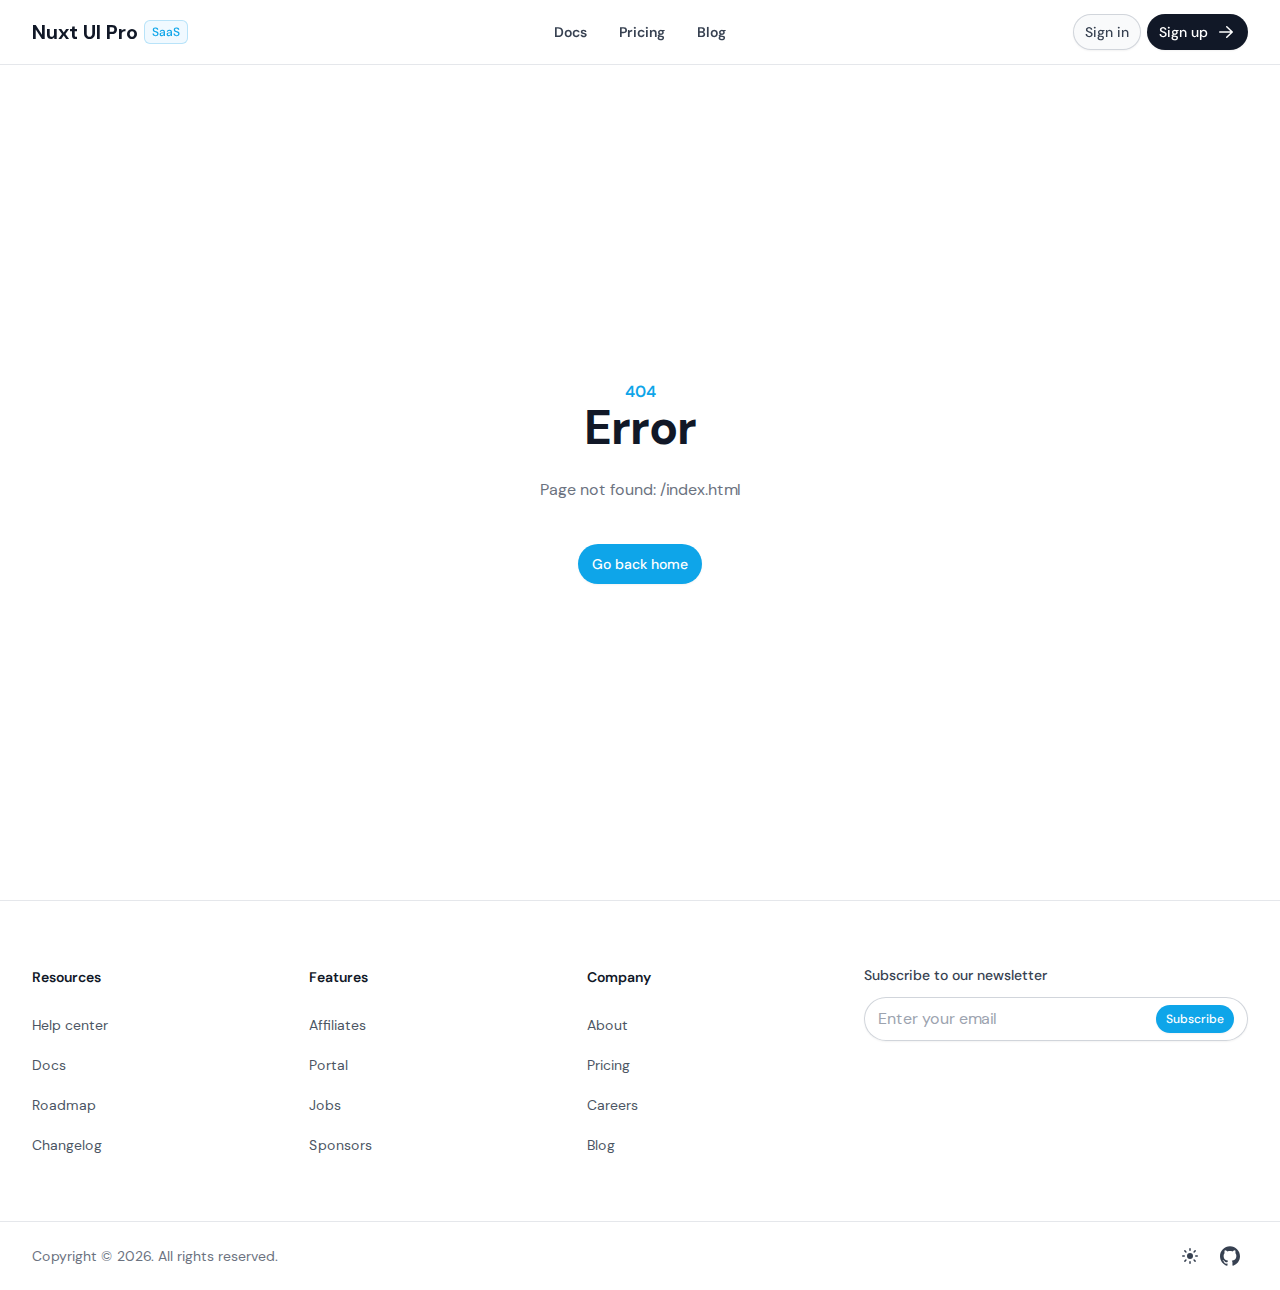
<file: index.html>
<!DOCTYPE html><html  lang="en" data-capo=""><head><meta charset="utf-8">
<meta name="viewport" content="width=device-width, initial-scale=1">
<style id="nuxt-ui-colors">:root {
--color-primary-50: 240 249 255;
--color-primary-100: 224 242 254;
--color-primary-200: 186 230 253;
--color-primary-300: 125 211 252;
--color-primary-400: 56 189 248;
--color-primary-500: 14 165 233;
--color-primary-600: 2 132 199;
--color-primary-700: 3 105 161;
--color-primary-800: 7 89 133;
--color-primary-900: 12 74 110;
--color-primary-950: 8 47 73;
--color-primary-DEFAULT: var(--color-primary-500);

--color-gray-50: 249 250 251;
--color-gray-100: 243 244 246;
--color-gray-200: 229 231 235;
--color-gray-300: 209 213 219;
--color-gray-400: 156 163 175;
--color-gray-500: 107 114 128;
--color-gray-600: 75 85 99;
--color-gray-700: 55 65 81;
--color-gray-800: 31 41 55;
--color-gray-900: 17 24 39;
--color-gray-950: 3 7 18;
}

.dark {
  --color-primary-DEFAULT: var(--color-primary-400);
}
</style>
<style id="nuxt-ui-variables">:root {
  --header-height: 4rem;

  --ui-background: 255 255 255;
--ui-foreground: var(--color-gray-700);
}

.dark {
  --ui-background: var(--color-gray-900);
--ui-foreground: var(--color-gray-200);
}</style>
<title>Nuxt UI Pro - SaaS template</title>
<style>@font-face{font-family:DM Sans;src:local("DM Sans Variable Italic"),url(/_fonts/rP2Wp2ywxg089UriCZaSExd86J3t9jz86MvyyKK58UfivUw4aw-SK92LTmKP0.woff2) format(woff2);font-display:swap;unicode-range:U+0100-02AF,U+0304,U+0308,U+0329,U+1E00-1E9F,U+1EF2-1EFF,U+2020,U+20A0-20AB,U+20AD-20C0,U+2113,U+2C60-2C7F,U+A720-A7FF;font-weight:100 1000;font-style:italic}
@font-face{font-family:DM Sans;src:local("DM Sans Variable Italic"),url(/_fonts/rP2Wp2ywxg089UriCZaSExd86J3t9jz86MvyyKy58UfivUw-9uYm8d48E4.woff2) format(woff2);font-display:swap;unicode-range:U+0000-00FF,U+0131,U+0152-0153,U+02BB-02BC,U+02C6,U+02DA,U+02DC,U+0304,U+0308,U+0329,U+2000-206F,U+2074,U+20AC,U+2122,U+2191,U+2193,U+2212,U+2215,U+FEFF,U+FFFD;font-weight:100 1000;font-style:italic}
@font-face{font-family:DM Sans;src:local("DM Sans Thin Italic"),url(/_fonts/rP2rp2ywxg089UriCZaSExd86J3t9jz86Mvy4qCRAL19DksVat-JDG3w-leGNfkTmsj.woff) format(woff);font-display:swap;font-weight:100;font-style:italic}
@font-face{font-family:DM Sans;src:local("DM Sans ExtraLight Italic"),url(/_fonts/rP2rp2ywxg089UriCZaSExd86J3t9jz86Mvy4qCRAL19DksVat8JDW3w-PBDI1JDjwV.woff) format(woff);font-display:swap;font-weight:200;font-style:italic}
@font-face{font-family:DM Sans;src:local("DM Sans Medium Italic"),url(/_fonts/rP2rp2ywxg089UriCZaSExd86J3t9jz86Mvy4qCRAL19DksVat-7DW3w-R7n06NbhGy.woff) format(woff);font-display:swap;font-weight:500;font-style:italic}
@font-face{font-family:DM Sans;src:local("DM Sans SemiBold Italic"),url(/_fonts/rP2rp2ywxg089UriCZaSExd86J3t9jz86Mvy4qCRAL19DksVat9XCm3w-ByvzuLy2fa.woff) format(woff);font-display:swap;font-weight:600;font-style:italic}
@font-face{font-family:DM Sans;src:local("DM Sans Black Italic"),url(/_fonts/rP2rp2ywxg089UriCZaSExd86J3t9jz86Mvy4qCRAL19DksVat8gCm3w-0q1hqVn09O.woff) format(woff);font-display:swap;font-weight:900;font-style:italic}
@font-face{font-family:DM Sans;src:local("DM Sans Thin"),url(/_fonts/rP2tp2ywxg089UriI5-g4vlH9VoD8CmcqZG40F9JadbnoEwAop1hTQ-utGC2hnWq2.woff) format(woff);font-display:swap;font-weight:100;font-style:normal}
@font-face{font-family:DM Sans;src:local("DM Sans Regular"),local("DM Sans"),url(/_fonts/rP2tp2ywxg089UriI5-g4vlH9VoD8CmcqZG40F9JadbnoEwAopxhTQ-YpyTieVa5B.woff) format(woff);font-display:swap;font-weight:400;font-style:normal}
@font-face{font-family:DM Sans;src:local("DM Sans Medium"),url(/_fonts/rP2tp2ywxg089UriI5-g4vlH9VoD8CmcqZG40F9JadbnoEwAkJxhTQ-WMBvmLOgKm.woff) format(woff);font-display:swap;font-weight:500;font-style:normal}
@font-face{font-family:DM Sans;src:local("DM Sans Bold"),url(/_fonts/rP2tp2ywxg089UriI5-g4vlH9VoD8CmcqZG40F9JadbnoEwARZthTQ-F71RdTRbNg.woff) format(woff);font-display:swap;font-weight:700;font-style:normal}
@font-face{font-family:DM Sans;src:local("DM Sans ExtraBold"),url(/_fonts/rP2tp2ywxg089UriI5-g4vlH9VoD8CmcqZG40F9JadbnoEwAIpthTQ-wbFKGFDrgo.woff) format(woff);font-display:swap;font-weight:800;font-style:normal}
@font-face{font-family:"DM Sans Fallback: Arial";src:local("Arial");size-adjust:104.531%;ascent-override:94.9001%;descent-override:29.6563%;line-gap-override:0%}
@font-face{font-family:DM Sans;src:local("DM Sans Variable"),url(/_fonts/rP2Yp2ywxg089UriI5-g4vlH9VoD8Cmcqbu6-K6z9mXgjU0-EkYdMs3MAX.woff2) format(woff2);font-display:swap;unicode-range:U+0100-02AF,U+0304,U+0308,U+0329,U+1E00-1E9F,U+1EF2-1EFF,U+2020,U+20A0-20AB,U+20AD-20C0,U+2113,U+2C60-2C7F,U+A720-A7FF;font-weight:100 1000;font-style:normal}
@font-face{font-family:DM Sans;src:local("DM Sans Variable"),url(/_fonts/rP2Yp2ywxg089UriI5-g4vlH9VoD8Cmcqbu0-K6z9mXg-VNw7NHvqnp.woff2) format(woff2);font-display:swap;unicode-range:U+0000-00FF,U+0131,U+0152-0153,U+02BB-02BC,U+02C6,U+02DA,U+02DC,U+0304,U+0308,U+0329,U+2000-206F,U+2074,U+20AC,U+2122,U+2191,U+2193,U+2212,U+2215,U+FEFF,U+FFFD;font-weight:100 1000;font-style:normal}
@font-face{font-family:DM Sans;src:local("DM Sans Light Italic"),url(/_fonts/rP2rp2ywxg089UriCZaSExd86J3t9jz86Mvy4qCRAL19DksVat_XDW3w-r2swRDGfn2.woff) format(woff);font-display:swap;font-weight:300;font-style:italic}
@font-face{font-family:DM Sans;src:local("DM Sans Regular Italic"),local("DM Sans Italic"),url(/_fonts/rP2rp2ywxg089UriCZaSExd86J3t9jz86Mvy4qCRAL19DksVat-JDW3w-ciElMF03ku.woff) format(woff);font-display:swap;font-weight:400;font-style:italic}
@font-face{font-family:DM Sans;src:local("DM Sans Bold Italic"),url(/_fonts/rP2rp2ywxg089UriCZaSExd86J3t9jz86Mvy4qCRAL19DksVat9uCm3w-5TKCIs6EEw.woff) format(woff);font-display:swap;font-weight:700;font-style:italic}
@font-face{font-family:DM Sans;src:local("DM Sans ExtraBold Italic"),url(/_fonts/rP2rp2ywxg089UriCZaSExd86J3t9jz86Mvy4qCRAL19DksVat8JCm3w-sB722Uoa0f.woff) format(woff);font-display:swap;font-weight:800;font-style:italic}
@font-face{font-family:DM Sans;src:local("DM Sans ExtraLight"),url(/_fonts/rP2tp2ywxg089UriI5-g4vlH9VoD8CmcqZG40F9JadbnoEwAIpxhTQ-LLUBv5jskj.woff) format(woff);font-display:swap;font-weight:200;font-style:normal}
@font-face{font-family:DM Sans;src:local("DM Sans Light"),url(/_fonts/rP2tp2ywxg089UriI5-g4vlH9VoD8CmcqZG40F9JadbnoEwA_JxhTQ-6nh65gZkc0.woff) format(woff);font-display:swap;font-weight:300;font-style:normal}
@font-face{font-family:DM Sans;src:local("DM Sans SemiBold"),url(/_fonts/rP2tp2ywxg089UriI5-g4vlH9VoD8CmcqZG40F9JadbnoEwAfJthTQ-aMoWEJLmTt.woff) format(woff);font-display:swap;font-weight:600;font-style:normal}
@font-face{font-family:DM Sans;src:local("DM Sans Black"),url(/_fonts/rP2tp2ywxg089UriI5-g4vlH9VoD8CmcqZG40F9JadbnoEwAC5thTQ-ldB60l5U8r.woff) format(woff);font-display:swap;font-weight:900;font-style:normal}
/*! tailwindcss v3.4.4 | MIT License | https://tailwindcss.com*/*,:after,:before{border-color:rgb(var(--color-gray-200)/1);border-style:solid;border-width:0;box-sizing:border-box}:after,:before{--tw-content:""}:host,html{line-height:1.5;-webkit-text-size-adjust:100%;font-family:DM Sans, "DM Sans Fallback: Arial",ui-sans-serif,system-ui,sans-serif,Apple Color Emoji,Segoe UI Emoji,Segoe UI Symbol,Noto Color Emoji;font-feature-settings:normal;font-variation-settings:normal;tab-size:4;-webkit-tap-highlight-color:transparent}body{line-height:inherit;margin:0}hr{border-top-width:1px;color:inherit;height:0}abbr:where([title]){-webkit-text-decoration:underline dotted;text-decoration:underline dotted}h1,h2,h3,h4,h5,h6{font-size:inherit;font-weight:inherit}a{color:inherit;text-decoration:inherit}b,strong{font-weight:bolder}code,kbd,pre,samp{font-family:ui-monospace,SFMono-Regular,Menlo,Monaco,Consolas,Liberation Mono,Courier New,monospace;font-feature-settings:normal;font-size:1em;font-variation-settings:normal}small{font-size:80%}sub,sup{font-size:75%;line-height:0;position:relative;vertical-align:initial}sub{bottom:-.25em}sup{top:-.5em}table{border-collapse:collapse;border-color:inherit;text-indent:0}button,input,optgroup,select,textarea{color:inherit;font-family:inherit;font-feature-settings:inherit;font-size:100%;font-variation-settings:inherit;font-weight:inherit;letter-spacing:inherit;line-height:inherit;margin:0;padding:0}button,select{text-transform:none}button,input:where([type=button]),input:where([type=reset]),input:where([type=submit]){-webkit-appearance:button;background-color:initial;background-image:none}:-moz-focusring{outline:auto}:-moz-ui-invalid{box-shadow:none}progress{vertical-align:initial}::-webkit-inner-spin-button,::-webkit-outer-spin-button{height:auto}[type=search]{-webkit-appearance:textfield;outline-offset:-2px}::-webkit-search-decoration{-webkit-appearance:none}::-webkit-file-upload-button{-webkit-appearance:button;font:inherit}summary{display:list-item}blockquote,dd,dl,figure,h1,h2,h3,h4,h5,h6,hr,p,pre{margin:0}fieldset{margin:0}fieldset,legend{padding:0}menu,ol,ul{list-style:none;margin:0;padding:0}dialog{padding:0}textarea{resize:vertical}input::placeholder,textarea::placeholder{color:rgb(var(--color-gray-400)/1);opacity:1}[role=button],button{cursor:pointer}:disabled{cursor:default}audio,canvas,embed,iframe,img,object,svg,video{display:block;vertical-align:middle}img,video{height:auto;max-width:100%}[hidden]{display:none}*,::backdrop,:after,:before{--tw-border-spacing-x:0;--tw-border-spacing-y:0;--tw-translate-x:0;--tw-translate-y:0;--tw-rotate:0;--tw-skew-x:0;--tw-skew-y:0;--tw-scale-x:1;--tw-scale-y:1;--tw-pan-x: ;--tw-pan-y: ;--tw-pinch-zoom: ;--tw-scroll-snap-strictness:proximity;--tw-gradient-from-position: ;--tw-gradient-via-position: ;--tw-gradient-to-position: ;--tw-ordinal: ;--tw-slashed-zero: ;--tw-numeric-figure: ;--tw-numeric-spacing: ;--tw-numeric-fraction: ;--tw-ring-inset: ;--tw-ring-offset-width:0px;--tw-ring-offset-color:#fff;--tw-ring-color:#3b82f680;--tw-ring-offset-shadow:0 0 #0000;--tw-ring-shadow:0 0 #0000;--tw-shadow:0 0 #0000;--tw-shadow-colored:0 0 #0000;--tw-blur: ;--tw-brightness: ;--tw-contrast: ;--tw-grayscale: ;--tw-hue-rotate: ;--tw-invert: ;--tw-saturate: ;--tw-sepia: ;--tw-drop-shadow: ;--tw-backdrop-blur: ;--tw-backdrop-brightness: ;--tw-backdrop-contrast: ;--tw-backdrop-grayscale: ;--tw-backdrop-hue-rotate: ;--tw-backdrop-invert: ;--tw-backdrop-opacity: ;--tw-backdrop-saturate: ;--tw-backdrop-sepia: ;--tw-contain-size: ;--tw-contain-layout: ;--tw-contain-paint: ;--tw-contain-style: }.container{width:100%}@media (min-width:640px){.container{max-width:640px}}@media (min-width:768px){.container{max-width:768px}}@media (min-width:1024px){.container{max-width:1024px}}@media (min-width:1280px){.container{max-width:1280px}}@media (min-width:1536px){.container{max-width:1536px}}.form-input,.form-multiselect,.form-select,.form-textarea{appearance:none;background-color:#fff;border-color:rgb(var(--color-gray-500)/var(--tw-border-opacity,1));border-radius:0;border-width:1px;font-size:1rem;line-height:1.5rem;padding:.5rem .75rem;--tw-shadow:0 0 #0000}.form-input:focus,.form-multiselect:focus,.form-select:focus,.form-textarea:focus{outline:2px solid #0000;outline-offset:2px;--tw-ring-inset:var(--tw-empty,/*!*/ /*!*/);--tw-ring-offset-width:0px;--tw-ring-offset-color:#fff;--tw-ring-color:#2563eb;--tw-ring-offset-shadow:var(--tw-ring-inset) 0 0 0 var(--tw-ring-offset-width) var(--tw-ring-offset-color);--tw-ring-shadow:var(--tw-ring-inset) 0 0 0 calc(1px + var(--tw-ring-offset-width)) var(--tw-ring-color);border-color:#2563eb;box-shadow:var(--tw-ring-offset-shadow),var(--tw-ring-shadow),var(--tw-shadow)}.form-input::placeholder,.form-textarea::placeholder{color:rgb(var(--color-gray-500)/var(--tw-text-opacity,1));opacity:1}.form-input::-webkit-datetime-edit-fields-wrapper{padding:0}.form-input::-webkit-date-and-time-value{min-height:1.5em;text-align:inherit}.form-input::-webkit-datetime-edit{display:inline-flex}.form-input::-webkit-datetime-edit,.form-input::-webkit-datetime-edit-day-field,.form-input::-webkit-datetime-edit-hour-field,.form-input::-webkit-datetime-edit-meridiem-field,.form-input::-webkit-datetime-edit-millisecond-field,.form-input::-webkit-datetime-edit-minute-field,.form-input::-webkit-datetime-edit-month-field,.form-input::-webkit-datetime-edit-second-field,.form-input::-webkit-datetime-edit-year-field{padding-bottom:0;padding-top:0}.form-select{background-image:url("data:image/svg+xml;charset=utf-8,%3Csvg xmlns='http://www.w3.org/2000/svg' fill='none' viewBox='0 0 20 20'%3E%3Cpath stroke='rgb(var(--color-gray-500) / var(--tw-stroke-opacity, 1))' stroke-linecap='round' stroke-linejoin='round' stroke-width='1.5' d='m6 8 4 4 4-4'/%3E%3C/svg%3E");background-position:right .5rem center;background-repeat:no-repeat;background-size:1.5em 1.5em;padding-right:2.5rem;-webkit-print-color-adjust:exact;print-color-adjust:exact}.form-select:where([size]:not([size="1"])){background-image:none;background-position:0 0;background-repeat:unset;background-size:initial;padding-right:.75rem;-webkit-print-color-adjust:unset;print-color-adjust:unset}.form-checkbox,.form-radio{appearance:none;background-color:#fff;background-origin:border-box;border-color:rgb(var(--color-gray-500)/var(--tw-border-opacity,1));border-width:1px;color:#2563eb;display:inline-block;flex-shrink:0;height:1rem;padding:0;-webkit-print-color-adjust:exact;print-color-adjust:exact;-webkit-user-select:none;user-select:none;vertical-align:middle;width:1rem;--tw-shadow:0 0 #0000}.form-checkbox{border-radius:0}.form-radio{border-radius:100%}.form-checkbox:focus,.form-radio:focus{outline:2px solid #0000;outline-offset:2px;--tw-ring-inset:var(--tw-empty,/*!*/ /*!*/);--tw-ring-offset-width:2px;--tw-ring-offset-color:#fff;--tw-ring-color:#2563eb;--tw-ring-offset-shadow:var(--tw-ring-inset) 0 0 0 var(--tw-ring-offset-width) var(--tw-ring-offset-color);--tw-ring-shadow:var(--tw-ring-inset) 0 0 0 calc(2px + var(--tw-ring-offset-width)) var(--tw-ring-color);box-shadow:var(--tw-ring-offset-shadow),var(--tw-ring-shadow),var(--tw-shadow)}.form-checkbox:checked,.form-radio:checked{background-color:currentColor;background-position:50%;background-repeat:no-repeat;background-size:100% 100%;border-color:#0000}.form-checkbox:checked{background-image:url("data:image/svg+xml;charset=utf-8,%3Csvg xmlns='http://www.w3.org/2000/svg' fill='%23fff' viewBox='0 0 16 16'%3E%3Cpath d='M12.207 4.793a1 1 0 0 1 0 1.414l-5 5a1 1 0 0 1-1.414 0l-2-2a1 1 0 0 1 1.414-1.414L6.5 9.086l4.293-4.293a1 1 0 0 1 1.414 0'/%3E%3C/svg%3E")}@media (forced-colors:active) {.form-checkbox:checked{appearance:auto}}.form-radio:checked{background-image:url("data:image/svg+xml;charset=utf-8,%3Csvg xmlns='http://www.w3.org/2000/svg' fill='%23fff' viewBox='0 0 16 16'%3E%3Ccircle cx='8' cy='8' r='3'/%3E%3C/svg%3E")}@media (forced-colors:active) {.form-radio:checked{appearance:auto}}.form-checkbox:checked:focus,.form-checkbox:checked:hover,.form-checkbox:indeterminate,.form-radio:checked:focus,.form-radio:checked:hover{background-color:currentColor;border-color:#0000}.form-checkbox:indeterminate{background-image:url("data:image/svg+xml;charset=utf-8,%3Csvg xmlns='http://www.w3.org/2000/svg' fill='none' viewBox='0 0 16 16'%3E%3Cpath stroke='%23fff' stroke-linecap='round' stroke-linejoin='round' stroke-width='2' d='M4 8h8'/%3E%3C/svg%3E");background-position:50%;background-repeat:no-repeat;background-size:100% 100%}@media (forced-colors:active) {.form-checkbox:indeterminate{appearance:auto}}.form-checkbox:indeterminate:focus,.form-checkbox:indeterminate:hover{background-color:currentColor;border-color:#0000}.aspect-h-9{--tw-aspect-h:9}.aspect-w-16{padding-bottom:calc(var(--tw-aspect-h)/var(--tw-aspect-w)*100%);position:relative;--tw-aspect-w:16}.aspect-w-16>*{bottom:0;height:100%;left:0;position:absolute;right:0;top:0;width:100%}.prose{color:var(--tw-prose-body);max-width:65ch}.prose :where(p):not(:where([class~=not-prose],[class~=not-prose] *)){margin-bottom:1.25em;margin-top:1.25em}.prose :where([class~=lead]):not(:where([class~=not-prose],[class~=not-prose] *)){color:var(--tw-prose-lead);font-size:1.25em;line-height:1.6;margin-bottom:1.2em;margin-top:1.2em}.prose :where(a):not(:where([class~=not-prose],[class~=not-prose] *)){border-bottom:1px solid #0000;color:var(--tw-prose-links);font-weight:500;text-decoration:none}.prose :where(strong):not(:where([class~=not-prose],[class~=not-prose] *)){color:var(--tw-prose-bold);font-weight:600}.prose :where(a strong):not(:where([class~=not-prose],[class~=not-prose] *)){color:inherit}.prose :where(blockquote strong):not(:where([class~=not-prose],[class~=not-prose] *)){color:inherit}.prose :where(thead th strong):not(:where([class~=not-prose],[class~=not-prose] *)){color:inherit}.prose :where(ol):not(:where([class~=not-prose],[class~=not-prose] *)){list-style-type:decimal;margin-bottom:1.25em;margin-top:1.25em;padding-inline-start:1.625em}.prose :where(ol[type=A]):not(:where([class~=not-prose],[class~=not-prose] *)){list-style-type:upper-alpha}.prose :where(ol[type=a]):not(:where([class~=not-prose],[class~=not-prose] *)){list-style-type:lower-alpha}.prose :where(ol[type=A s]):not(:where([class~=not-prose],[class~=not-prose] *)){list-style-type:upper-alpha}.prose :where(ol[type=a s]):not(:where([class~=not-prose],[class~=not-prose] *)){list-style-type:lower-alpha}.prose :where(ol[type=I]):not(:where([class~=not-prose],[class~=not-prose] *)){list-style-type:upper-roman}.prose :where(ol[type=i]):not(:where([class~=not-prose],[class~=not-prose] *)){list-style-type:lower-roman}.prose :where(ol[type=I s]):not(:where([class~=not-prose],[class~=not-prose] *)){list-style-type:upper-roman}.prose :where(ol[type=i s]):not(:where([class~=not-prose],[class~=not-prose] *)){list-style-type:lower-roman}.prose :where(ol[type="1"]):not(:where([class~=not-prose],[class~=not-prose] *)){list-style-type:decimal}.prose :where(ul):not(:where([class~=not-prose],[class~=not-prose] *)){list-style-type:disc;margin-bottom:1.25em;margin-top:1.25em;padding-inline-start:1.625em}.prose :where(ol>li):not(:where([class~=not-prose],[class~=not-prose] *))::marker{color:var(--tw-prose-counters);font-weight:400}.prose :where(ul>li):not(:where([class~=not-prose],[class~=not-prose] *))::marker{color:var(--tw-prose-bullets)}.prose :where(dt):not(:where([class~=not-prose],[class~=not-prose] *)){color:var(--tw-prose-headings);font-weight:600;margin-top:1.25em}.prose :where(hr):not(:where([class~=not-prose],[class~=not-prose] *)){border-color:var(--tw-prose-hr);border-top-width:1px;margin-bottom:3em;margin-top:3em}.prose :where(blockquote):not(:where([class~=not-prose],[class~=not-prose] *)){border-inline-start-color:var(--tw-prose-quote-borders);border-inline-start-width:.25rem;color:var(--tw-prose-quotes);font-style:italic;font-weight:500;margin-bottom:1.6em;margin-top:1.6em;padding-inline-start:1em;quotes:"\201C""\201D""\2018""\2019"}.prose :where(h1):not(:where([class~=not-prose],[class~=not-prose] *)){color:var(--tw-prose-headings);font-size:2.25em;font-weight:800;line-height:1.1111111;margin-bottom:.8888889em;margin-top:0}.prose :where(h1 strong):not(:where([class~=not-prose],[class~=not-prose] *)){color:inherit;font-weight:900}.prose :where(h2):not(:where([class~=not-prose],[class~=not-prose] *)){color:var(--tw-prose-headings);font-size:1.5em;font-weight:700;line-height:1.3333333;margin-bottom:1em;margin-top:2em}.prose :where(h2 strong):not(:where([class~=not-prose],[class~=not-prose] *)){color:inherit;font-weight:800}.prose :where(h3):not(:where([class~=not-prose],[class~=not-prose] *)){color:var(--tw-prose-headings);font-size:1.25em;font-weight:600;line-height:1.6;margin-bottom:.6em;margin-top:1.6em}.prose :where(h3 strong):not(:where([class~=not-prose],[class~=not-prose] *)){color:inherit;font-weight:700}.prose :where(h4):not(:where([class~=not-prose],[class~=not-prose] *)){color:var(--tw-prose-headings);font-weight:600;line-height:1.5;margin-bottom:.5em;margin-top:1.5em}.prose :where(h4 strong):not(:where([class~=not-prose],[class~=not-prose] *)){color:inherit;font-weight:700}.prose :where(img):not(:where([class~=not-prose],[class~=not-prose] *)){margin-bottom:2em;margin-top:2em}.prose :where(picture):not(:where([class~=not-prose],[class~=not-prose] *)){display:block;margin-bottom:2em;margin-top:2em}.prose :where(video):not(:where([class~=not-prose],[class~=not-prose] *)){margin-bottom:2em;margin-top:2em}.prose :where(kbd):not(:where([class~=not-prose],[class~=not-prose] *)){border-radius:.3125rem;box-shadow:0 0 0 1px rgb(var(--tw-prose-kbd-shadows)/10%),0 3px 0 rgb(var(--tw-prose-kbd-shadows)/10%);color:var(--tw-prose-kbd);font-family:inherit;font-size:.875em;font-weight:500;padding-inline-end:.375em;padding-bottom:.1875em;padding-top:.1875em;padding-inline-start:.375em}.prose :where(code):not(:where([class~=not-prose],[class~=not-prose] *)){background-color:var(--tw-prose-pre-bg);border:1px solid var(--tw-prose-pre-border);border-radius:.375rem;color:var(--tw-prose-code);display:inline-block;font-size:.875em;font-weight:600;padding:0 .375rem}.prose :where(a code):not(:where([class~=not-prose],[class~=not-prose] *)){border:1px dashed var(--tw-prose-pre-border);color:var(--tw-prose-code)}.prose :where(h1 code):not(:where([class~=not-prose],[class~=not-prose] *)){color:inherit}.prose :where(h2 code):not(:where([class~=not-prose],[class~=not-prose] *)){color:inherit;font-size:.875em}.prose :where(h3 code):not(:where([class~=not-prose],[class~=not-prose] *)){color:inherit;font-size:.9em}.prose :where(h4 code):not(:where([class~=not-prose],[class~=not-prose] *)){color:inherit}.prose :where(blockquote code):not(:where([class~=not-prose],[class~=not-prose] *)){color:inherit}.prose :where(thead th code):not(:where([class~=not-prose],[class~=not-prose] *)){color:inherit}.prose :where(pre):not(:where([class~=not-prose],[class~=not-prose] *)){background-color:var(--tw-prose-pre-bg)!important;border:1px solid var(--tw-prose-pre-border);border-radius:.375rem;color:var(--tw-prose-pre-code)!important;font-size:.875em;font-weight:400;line-height:1.7142857;margin-bottom:1.7142857em;margin-top:1.7142857em;overflow-x:auto;padding-inline-end:1.1428571em;padding-bottom:.8571429em;padding-top:.8571429em;padding-inline-start:1.1428571em;white-space:pre-wrap;word-break:break-word}.prose :where(pre code):not(:where([class~=not-prose],[class~=not-prose] *)){background-color:initial;border-radius:0;border-width:0;color:inherit;font-family:inherit;font-size:inherit;font-weight:inherit;line-height:inherit;padding:0}.prose :where(pre code):not(:where([class~=not-prose],[class~=not-prose] *)):before{content:none}.prose :where(pre code):not(:where([class~=not-prose],[class~=not-prose] *)):after{content:none}.prose :where(table):not(:where([class~=not-prose],[class~=not-prose] *)){display:block;font-size:.875em;line-height:1.7142857;margin-bottom:2em;margin-top:2em;overflow-x:auto;table-layout:auto;text-align:start;width:100%}.prose :where(thead):not(:where([class~=not-prose],[class~=not-prose] *)){border-bottom-color:var(--tw-prose-th-borders);border-bottom-width:1px}.prose :where(thead th):not(:where([class~=not-prose],[class~=not-prose] *)){color:var(--tw-prose-headings);font-weight:600;padding-inline-end:.5714286em;padding-bottom:.5714286em;padding-inline-start:.5714286em;vertical-align:bottom}.prose :where(tbody tr):not(:where([class~=not-prose],[class~=not-prose] *)){border-bottom-color:var(--tw-prose-td-borders);border-bottom-width:1px}.prose :where(tbody tr:last-child):not(:where([class~=not-prose],[class~=not-prose] *)){border-bottom-width:0}.prose :where(tbody td):not(:where([class~=not-prose],[class~=not-prose] *)){vertical-align:initial}.prose :where(tfoot):not(:where([class~=not-prose],[class~=not-prose] *)){border-top-color:var(--tw-prose-th-borders);border-top-width:1px}.prose :where(tfoot td):not(:where([class~=not-prose],[class~=not-prose] *)){vertical-align:top}.prose :where(figure>*):not(:where([class~=not-prose],[class~=not-prose] *)){margin-bottom:0;margin-top:0}.prose :where(figcaption):not(:where([class~=not-prose],[class~=not-prose] *)){color:var(--tw-prose-captions);font-size:.875em;line-height:1.4285714;margin-top:.8571429em}.prose{--tw-prose-body:#374151;--tw-prose-headings:#111827;--tw-prose-lead:#4b5563;--tw-prose-links:#111827;--tw-prose-bold:#111827;--tw-prose-counters:#6b7280;--tw-prose-bullets:#d1d5db;--tw-prose-hr:#e5e7eb;--tw-prose-quotes:#111827;--tw-prose-quote-borders:#e5e7eb;--tw-prose-captions:#6b7280;--tw-prose-kbd:#111827;--tw-prose-kbd-shadows:17 24 39;--tw-prose-code:#111827;--tw-prose-pre-code:#e5e7eb;--tw-prose-pre-bg:#1f2937;--tw-prose-th-borders:#d1d5db;--tw-prose-td-borders:#e5e7eb;--tw-prose-invert-body:#d1d5db;--tw-prose-invert-headings:#fff;--tw-prose-invert-lead:#9ca3af;--tw-prose-invert-links:#fff;--tw-prose-invert-bold:#fff;--tw-prose-invert-counters:#9ca3af;--tw-prose-invert-bullets:#4b5563;--tw-prose-invert-hr:#374151;--tw-prose-invert-quotes:#f3f4f6;--tw-prose-invert-quote-borders:#374151;--tw-prose-invert-captions:#9ca3af;--tw-prose-invert-kbd:#fff;--tw-prose-invert-kbd-shadows:255 255 255;--tw-prose-invert-code:#fff;--tw-prose-invert-pre-code:#d1d5db;--tw-prose-invert-pre-bg:#00000080;--tw-prose-invert-th-borders:#4b5563;--tw-prose-invert-td-borders:#374151;font-size:1rem;line-height:1.75}.prose :where(picture>img):not(:where([class~=not-prose],[class~=not-prose] *)){margin-bottom:0;margin-top:0}.prose :where(li):not(:where([class~=not-prose],[class~=not-prose] *)){margin-bottom:.5em;margin-top:.5em}.prose :where(ol>li):not(:where([class~=not-prose],[class~=not-prose] *)){padding-inline-start:.375em}.prose :where(ul>li):not(:where([class~=not-prose],[class~=not-prose] *)){padding-inline-start:.375em}.prose :where(.prose>ul>li p):not(:where([class~=not-prose],[class~=not-prose] *)){margin-bottom:.75em;margin-top:.75em}.prose :where(.prose>ul>li>p:first-child):not(:where([class~=not-prose],[class~=not-prose] *)){margin-top:1.25em}.prose :where(.prose>ul>li>p:last-child):not(:where([class~=not-prose],[class~=not-prose] *)){margin-bottom:1.25em}.prose :where(.prose>ol>li>p:first-child):not(:where([class~=not-prose],[class~=not-prose] *)){margin-top:1.25em}.prose :where(.prose>ol>li>p:last-child):not(:where([class~=not-prose],[class~=not-prose] *)){margin-bottom:1.25em}.prose :where(ul ul,ul ol,ol ul,ol ol):not(:where([class~=not-prose],[class~=not-prose] *)){margin-bottom:.75em;margin-top:.75em}.prose :where(dl):not(:where([class~=not-prose],[class~=not-prose] *)){margin-bottom:1.25em;margin-top:1.25em}.prose :where(dd):not(:where([class~=not-prose],[class~=not-prose] *)){margin-top:.5em;padding-inline-start:1.625em}.prose :where(hr+*):not(:where([class~=not-prose],[class~=not-prose] *)){margin-top:0}.prose :where(h2+*):not(:where([class~=not-prose],[class~=not-prose] *)){margin-top:0}.prose :where(h3+*):not(:where([class~=not-prose],[class~=not-prose] *)){margin-top:0}.prose :where(h4+*):not(:where([class~=not-prose],[class~=not-prose] *)){margin-top:0}.prose :where(thead th:first-child):not(:where([class~=not-prose],[class~=not-prose] *)){padding-inline-start:0}.prose :where(thead th:last-child):not(:where([class~=not-prose],[class~=not-prose] *)){padding-inline-end:0}.prose :where(tbody td,tfoot td):not(:where([class~=not-prose],[class~=not-prose] *)){padding-inline-end:.5714286em;padding-bottom:.5714286em;padding-top:.5714286em;padding-inline-start:.5714286em}.prose :where(tbody td:first-child,tfoot td:first-child):not(:where([class~=not-prose],[class~=not-prose] *)){padding-inline-start:0}.prose :where(tbody td:last-child,tfoot td:last-child):not(:where([class~=not-prose],[class~=not-prose] *)){padding-inline-end:0}.prose :where(figure):not(:where([class~=not-prose],[class~=not-prose] *)){margin-bottom:2em;margin-top:2em}.prose :where(.prose>:first-child):not(:where([class~=not-prose],[class~=not-prose] *)){margin-top:0}.prose :where(.prose>:last-child):not(:where([class~=not-prose],[class~=not-prose] *)){margin-bottom:0}.prose :where(h1,h2,h3,h4):not(:where([class~=not-prose],[class~=not-prose] *)){font-weight:700;scroll-margin-top:var(--scroll-mt)}.prose :where(h1 a,h2 a,h3 a,h4 a):not(:where([class~=not-prose],[class~=not-prose] *)){border-bottom:none!important;color:inherit;font-weight:inherit}.prose :where(a:hover):not(:where([class~=not-prose],[class~=not-prose] *)){border-color:var(--tw-prose-links)}.prose :where(a:has(>code)):not(:where([class~=not-prose],[class~=not-prose] *)){border-color:#0000!important}.prose :where(a:hover code):not(:where([class~=not-prose],[class~=not-prose] *)){border-color:var(--tw-prose-links);color:var(--tw-prose-links)}.prose :where(input[type=checkbox]):not(:where([class~=not-prose],[class~=not-prose] *)){border-color:rgb(var(--color-gray-300));border-radius:.25rem;color:rgb(var(--color-primary-500));height:1rem;margin-bottom:0!important;margin-top:-3.5px!important;width:1rem}.prose :where(input[type=checkbox]):not(:where([class~=not-prose],[class~=not-prose] *)):focus{--tw-ring-offset-width:0}.prose :where(input[type=checkbox]:checked):not(:where([class~=not-prose],[class~=not-prose] *)){border-color:rgb(var(--color-primary-500))}.prose :where(input[type=checkbox]:disabled):not(:where([class~=not-prose],[class~=not-prose] *)){cursor:not-allowed;opacity:.5}.prose :where(ul.contains-task-list):not(:where([class~=not-prose],[class~=not-prose] *)){margin-left:-1.625em}.prose :where(ul ul):not(:where([class~=not-prose],[class~=not-prose] *)){padding-left:1.5rem}.prose :where(ul ol):not(:where([class~=not-prose],[class~=not-prose] *)){padding-left:1.5rem}.prose :where(ul>li.task-list-item):not(:where([class~=not-prose],[class~=not-prose] *)){padding-left:0!important}.prose :where(ul>li.task-list-item input):not(:where([class~=not-prose],[class~=not-prose] *)){margin-right:7px}.prose :where(ul>li.task-list-item>ul.contains-task-list):not(:where([class~=not-prose],[class~=not-prose] *)){margin-left:0}.prose :where(ul>li.task-list-item a):not(:where([class~=not-prose],[class~=not-prose] *)){margin-bottom:0}.prose :where(ul>li.task-list-item):not(:where([class~=not-prose],[class~=not-prose] *))::marker{content:none}.prose :where(ul>li>p):not(:where([class~=not-prose],[class~=not-prose] *)){margin:0}.prose :where(ul>li>span.issue-badge,p>span.issue-badge):not(:where([class~=not-prose],[class~=not-prose] *)){margin:0!important;vertical-align:text-top}.prose :where(ul>li>button):not(:where([class~=not-prose],[class~=not-prose] *)){vertical-align:initial!important}.prose :where(table code):not(:where([class~=not-prose],[class~=not-prose] *)){display:inline-flex}.prose-primary{--tw-prose-body:rgb(var(--color-gray-700));--tw-prose-headings:rgb(var(--color-gray-900));--tw-prose-lead:rgb(var(--color-gray-600));--tw-prose-links:rgb(var(--color-primary-500));--tw-prose-bold:rgb(var(--color-gray-900));--tw-prose-counters:rgb(var(--color-gray-500));--tw-prose-bullets:rgb(var(--color-gray-300));--tw-prose-hr:rgb(var(--color-gray-200));--tw-prose-quotes:rgb(var(--color-gray-900));--tw-prose-quote-borders:rgb(var(--color-gray-200));--tw-prose-captions:rgb(var(--color-gray-500));--tw-prose-code:rgb(var(--color-gray-900));--tw-prose-pre-code:rgb(var(--color-gray-900));--tw-prose-pre-bg:rgb(var(--color-gray-50));--tw-prose-pre-border:rgb(var(--color-gray-200));--tw-prose-th-borders:rgb(var(--color-gray-300));--tw-prose-td-borders:rgb(var(--color-gray-200));--tw-prose-invert-body:rgb(var(--color-gray-200));--tw-prose-invert-headings:#fff;--tw-prose-invert-lead:rgb(var(--color-gray-400));--tw-prose-invert-links:rgb(var(--color-primary-400));--tw-prose-invert-bold:#fff;--tw-prose-invert-counters:rgb(var(--color-gray-400));--tw-prose-invert-bullets:rgb(var(--color-gray-600));--tw-prose-invert-hr:rgb(var(--color-gray-800));--tw-prose-invert-quotes:rgb(var(--color-gray-100));--tw-prose-invert-quote-borders:rgb(var(--color-gray-700));--tw-prose-invert-captions:rgb(var(--color-gray-400));--tw-prose-invert-code:#fff;--tw-prose-invert-pre-code:#fff;--tw-prose-invert-pre-bg:rgb(var(--color-gray-800));--tw-prose-invert-pre-border:rgb(var(--color-gray-700));--tw-prose-invert-th-borders:rgb(var(--color-gray-700));--tw-prose-invert-td-borders:rgb(var(--color-gray-800))}.i-heroicons-arrow-left-20-solid{--svg:url("data:image/svg+xml;charset=utf-8,%3Csvg xmlns='http://www.w3.org/2000/svg' width='20' height='20' viewBox='0 0 20 20'%3E%3Cpath fill-rule='evenodd' d='M17 10a.75.75 0 0 1-.75.75H5.612l4.158 3.96a.75.75 0 1 1-1.04 1.08l-5.5-5.25a.75.75 0 0 1 0-1.08l5.5-5.25a.75.75 0 1 1 1.04 1.08L5.612 9.25H16.25A.75.75 0 0 1 17 10' clip-rule='evenodd'/%3E%3C/svg%3E")}.i-heroicons-arrow-left-20-solid,.i-heroicons-arrow-path-20-solid{background-color:currentColor;display:inline-block;height:1em;-webkit-mask-image:var(--svg);mask-image:var(--svg);-webkit-mask-repeat:no-repeat;mask-repeat:no-repeat;-webkit-mask-size:100% 100%;mask-size:100% 100%;width:1em}.i-heroicons-arrow-path-20-solid{--svg:url("data:image/svg+xml;charset=utf-8,%3Csvg xmlns='http://www.w3.org/2000/svg' width='20' height='20' viewBox='0 0 20 20'%3E%3Cpath fill-rule='evenodd' d='M15.312 11.424a5.5 5.5 0 0 1-9.201 2.466l-.312-.311h2.433a.75.75 0 0 0 0-1.5H3.989a.75.75 0 0 0-.75.75v4.242a.75.75 0 0 0 1.5 0v-2.43l.31.31a7 7 0 0 0 11.712-3.138.75.75 0 0 0-1.449-.39m1.23-3.723a.75.75 0 0 0 .219-.53V2.929a.75.75 0 0 0-1.5 0V5.36l-.31-.31A7 7 0 0 0 3.239 8.188a.75.75 0 1 0 1.448.389A5.5 5.5 0 0 1 13.89 6.11l.311.31h-2.432a.75.75 0 0 0 0 1.5h4.243a.75.75 0 0 0 .53-.219' clip-rule='evenodd'/%3E%3C/svg%3E")}.i-heroicons-arrow-right-20-solid{--svg:url("data:image/svg+xml;charset=utf-8,%3Csvg xmlns='http://www.w3.org/2000/svg' width='20' height='20' viewBox='0 0 20 20'%3E%3Cpath fill-rule='evenodd' d='M3 10a.75.75 0 0 1 .75-.75h10.638L10.23 5.29a.75.75 0 1 1 1.04-1.08l5.5 5.25a.75.75 0 0 1 0 1.08l-5.5 5.25a.75.75 0 1 1-1.04-1.08l4.158-3.96H3.75A.75.75 0 0 1 3 10' clip-rule='evenodd'/%3E%3C/svg%3E")}.i-heroicons-arrow-right-20-solid,.i-heroicons-arrow-top-right-on-square-20-solid{background-color:currentColor;display:inline-block;height:1em;-webkit-mask-image:var(--svg);mask-image:var(--svg);-webkit-mask-repeat:no-repeat;mask-repeat:no-repeat;-webkit-mask-size:100% 100%;mask-size:100% 100%;width:1em}.i-heroicons-arrow-top-right-on-square-20-solid{--svg:url("data:image/svg+xml;charset=utf-8,%3Csvg xmlns='http://www.w3.org/2000/svg' width='20' height='20' viewBox='0 0 20 20'%3E%3Cg fill-rule='evenodd' clip-rule='evenodd'%3E%3Cpath d='M4.25 5.5a.75.75 0 0 0-.75.75v8.5c0 .414.336.75.75.75h8.5a.75.75 0 0 0 .75-.75v-4a.75.75 0 0 1 1.5 0v4A2.25 2.25 0 0 1 12.75 17h-8.5A2.25 2.25 0 0 1 2 14.75v-8.5A2.25 2.25 0 0 1 4.25 4h5a.75.75 0 0 1 0 1.5z'/%3E%3Cpath d='M6.194 12.753a.75.75 0 0 0 1.06.053L16.5 4.44v2.81a.75.75 0 0 0 1.5 0v-4.5a.75.75 0 0 0-.75-.75h-4.5a.75.75 0 0 0 0 1.5h2.553l-9.056 8.194a.75.75 0 0 0-.053 1.06'/%3E%3C/g%3E%3C/svg%3E")}.i-heroicons-arrow-up-right-20-solid{--svg:url("data:image/svg+xml;charset=utf-8,%3Csvg xmlns='http://www.w3.org/2000/svg' width='20' height='20' viewBox='0 0 20 20'%3E%3Cpath fill-rule='evenodd' d='M5.22 14.78a.75.75 0 0 0 1.06 0l7.22-7.22v5.69a.75.75 0 0 0 1.5 0v-7.5a.75.75 0 0 0-.75-.75h-7.5a.75.75 0 0 0 0 1.5h5.69l-7.22 7.22a.75.75 0 0 0 0 1.06' clip-rule='evenodd'/%3E%3C/svg%3E")}.i-heroicons-arrow-up-right-20-solid,.i-heroicons-arrows-up-down-20-solid{background-color:currentColor;display:inline-block;height:1em;-webkit-mask-image:var(--svg);mask-image:var(--svg);-webkit-mask-repeat:no-repeat;mask-repeat:no-repeat;-webkit-mask-size:100% 100%;mask-size:100% 100%;width:1em}.i-heroicons-arrows-up-down-20-solid{--svg:url("data:image/svg+xml;charset=utf-8,%3Csvg xmlns='http://www.w3.org/2000/svg' width='20' height='20' viewBox='0 0 20 20'%3E%3Cpath fill-rule='evenodd' d='M2.24 6.8a.75.75 0 0 0 1.06-.04l1.95-2.1v8.59a.75.75 0 0 0 1.5 0V4.66l1.95 2.1a.75.75 0 1 0 1.1-1.02l-3.25-3.5a.75.75 0 0 0-1.1 0L2.2 5.74a.75.75 0 0 0 .04 1.06m8 6.4a.75.75 0 0 0-.04 1.06l3.25 3.5a.75.75 0 0 0 1.1 0l3.25-3.5a.75.75 0 1 0-1.1-1.02l-1.95 2.1V6.75a.75.75 0 0 0-1.5 0v8.59l-1.95-2.1a.75.75 0 0 0-1.06-.04' clip-rule='evenodd'/%3E%3C/svg%3E")}.i-heroicons-bars-3-20-solid{--svg:url("data:image/svg+xml;charset=utf-8,%3Csvg xmlns='http://www.w3.org/2000/svg' width='20' height='20' viewBox='0 0 20 20'%3E%3Cpath fill-rule='evenodd' d='M2 4.75A.75.75 0 0 1 2.75 4h14.5a.75.75 0 0 1 0 1.5H2.75A.75.75 0 0 1 2 4.75M2 10a.75.75 0 0 1 .75-.75h14.5a.75.75 0 0 1 0 1.5H2.75A.75.75 0 0 1 2 10m0 5.25a.75.75 0 0 1 .75-.75h14.5a.75.75 0 0 1 0 1.5H2.75a.75.75 0 0 1-.75-.75' clip-rule='evenodd'/%3E%3C/svg%3E")}.i-heroicons-bars-3-20-solid,.i-heroicons-bars-arrow-down-20-solid{background-color:currentColor;display:inline-block;height:1em;-webkit-mask-image:var(--svg);mask-image:var(--svg);-webkit-mask-repeat:no-repeat;mask-repeat:no-repeat;-webkit-mask-size:100% 100%;mask-size:100% 100%;width:1em}.i-heroicons-bars-arrow-down-20-solid{--svg:url("data:image/svg+xml;charset=utf-8,%3Csvg xmlns='http://www.w3.org/2000/svg' width='20' height='20' viewBox='0 0 20 20'%3E%3Cpath fill-rule='evenodd' d='M2 3.75A.75.75 0 0 1 2.75 3h11.5a.75.75 0 0 1 0 1.5H2.75A.75.75 0 0 1 2 3.75M2 7.5a.75.75 0 0 1 .75-.75h7.508a.75.75 0 0 1 0 1.5H2.75A.75.75 0 0 1 2 7.5M14 7a.75.75 0 0 1 .75.75v6.59l1.95-2.1a.75.75 0 1 1 1.1 1.02l-3.25 3.5a.75.75 0 0 1-1.1 0l-3.25-3.5a.75.75 0 1 1 1.1-1.02l1.95 2.1V7.75A.75.75 0 0 1 14 7M2 11.25a.75.75 0 0 1 .75-.75h4.562a.75.75 0 0 1 0 1.5H2.75a.75.75 0 0 1-.75-.75' clip-rule='evenodd'/%3E%3C/svg%3E")}.i-heroicons-bars-arrow-up-20-solid{--svg:url("data:image/svg+xml;charset=utf-8,%3Csvg xmlns='http://www.w3.org/2000/svg' width='20' height='20' viewBox='0 0 20 20'%3E%3Cpath fill-rule='evenodd' d='M2 3.75A.75.75 0 0 1 2.75 3h11.5a.75.75 0 0 1 0 1.5H2.75A.75.75 0 0 1 2 3.75M2 7.5a.75.75 0 0 1 .75-.75h6.365a.75.75 0 0 1 0 1.5H2.75A.75.75 0 0 1 2 7.5M14 7a.75.75 0 0 1 .55.24l3.25 3.5a.75.75 0 1 1-1.1 1.02l-1.95-2.1v6.59a.75.75 0 0 1-1.5 0V9.66l-1.95 2.1a.75.75 0 1 1-1.1-1.02l3.25-3.5A.75.75 0 0 1 14 7M2 11.25a.75.75 0 0 1 .75-.75H7A.75.75 0 0 1 7 12H2.75a.75.75 0 0 1-.75-.75' clip-rule='evenodd'/%3E%3C/svg%3E")}.i-heroicons-bars-arrow-up-20-solid,.i-heroicons-book-open{background-color:currentColor;display:inline-block;height:1em;-webkit-mask-image:var(--svg);mask-image:var(--svg);-webkit-mask-repeat:no-repeat;mask-repeat:no-repeat;-webkit-mask-size:100% 100%;mask-size:100% 100%;width:1em}.i-heroicons-book-open{--svg:url("data:image/svg+xml;charset=utf-8,%3Csvg xmlns='http://www.w3.org/2000/svg' width='24' height='24' viewBox='0 0 24 24'%3E%3Cpath fill='none' stroke='%23000' stroke-linecap='round' stroke-linejoin='round' stroke-width='1.5' d='M12 6.042A8.97 8.97 0 0 0 6 3.75c-1.052 0-2.062.18-3 .512v14.25A9 9 0 0 1 6 18c2.305 0 4.408.867 6 2.292m0-14.25a8.97 8.97 0 0 1 6-2.292c1.052 0 2.062.18 3 .512v14.25A9 9 0 0 0 18 18a8.97 8.97 0 0 0-6 2.292m0-14.25v14.25'/%3E%3C/svg%3E")}.i-heroicons-chart-bar{--svg:url("data:image/svg+xml;charset=utf-8,%3Csvg xmlns='http://www.w3.org/2000/svg' width='24' height='24' viewBox='0 0 24 24'%3E%3Cpath fill='none' stroke='%23000' stroke-linecap='round' stroke-linejoin='round' stroke-width='1.5' d='M3 13.125C3 12.504 3.504 12 4.125 12h2.25c.621 0 1.125.504 1.125 1.125v6.75C7.5 20.496 6.996 21 6.375 21h-2.25A1.125 1.125 0 0 1 3 19.875zm6.75-4.5c0-.621.504-1.125 1.125-1.125h2.25c.621 0 1.125.504 1.125 1.125v11.25c0 .621-.504 1.125-1.125 1.125h-2.25a1.125 1.125 0 0 1-1.125-1.125zm6.75-4.5c0-.621.504-1.125 1.125-1.125h2.25C20.496 3 21 3.504 21 4.125v15.75c0 .621-.504 1.125-1.125 1.125h-2.25a1.125 1.125 0 0 1-1.125-1.125z'/%3E%3C/svg%3E")}.i-heroicons-chart-bar,.i-heroicons-check{background-color:currentColor;display:inline-block;height:1em;-webkit-mask-image:var(--svg);mask-image:var(--svg);-webkit-mask-repeat:no-repeat;mask-repeat:no-repeat;-webkit-mask-size:100% 100%;mask-size:100% 100%;width:1em}.i-heroicons-check{--svg:url("data:image/svg+xml;charset=utf-8,%3Csvg xmlns='http://www.w3.org/2000/svg' width='24' height='24' viewBox='0 0 24 24'%3E%3Cpath fill='none' stroke='%23000' stroke-linecap='round' stroke-linejoin='round' stroke-width='1.5' d='m4.5 12.75 6 6 9-13.5'/%3E%3C/svg%3E")}.i-heroicons-check-20-solid{--svg:url("data:image/svg+xml;charset=utf-8,%3Csvg xmlns='http://www.w3.org/2000/svg' width='20' height='20' viewBox='0 0 20 20'%3E%3Cpath fill-rule='evenodd' d='M16.705 4.153a.75.75 0 0 1 .142 1.052l-8 10.5a.75.75 0 0 1-1.127.075l-4.5-4.5a.75.75 0 0 1 1.06-1.06l3.894 3.893 7.48-9.817a.75.75 0 0 1 1.05-.143' clip-rule='evenodd'/%3E%3C/svg%3E")}.i-heroicons-check-20-solid,.i-heroicons-check-circle-20-solid{background-color:currentColor;display:inline-block;height:1em;-webkit-mask-image:var(--svg);mask-image:var(--svg);-webkit-mask-repeat:no-repeat;mask-repeat:no-repeat;-webkit-mask-size:100% 100%;mask-size:100% 100%;width:1em}.i-heroicons-check-circle-20-solid{--svg:url("data:image/svg+xml;charset=utf-8,%3Csvg xmlns='http://www.w3.org/2000/svg' width='20' height='20' viewBox='0 0 20 20'%3E%3Cpath fill-rule='evenodd' d='M10 18a8 8 0 1 0 0-16 8 8 0 0 0 0 16m3.857-9.809a.75.75 0 0 0-1.214-.882l-3.483 4.79-1.88-1.88a.75.75 0 1 0-1.06 1.061l2.5 2.5a.75.75 0 0 0 1.137-.089z' clip-rule='evenodd'/%3E%3C/svg%3E")}.i-heroicons-chevron-double-left-20-solid{--svg:url("data:image/svg+xml;charset=utf-8,%3Csvg xmlns='http://www.w3.org/2000/svg' width='20' height='20' viewBox='0 0 20 20'%3E%3Cpath fill-rule='evenodd' d='M4.72 9.47a.75.75 0 0 0 0 1.06l4.25 4.25a.75.75 0 1 0 1.06-1.06L6.31 10l3.72-3.72a.75.75 0 1 0-1.06-1.06zm9.25-4.25L9.72 9.47a.75.75 0 0 0 0 1.06l4.25 4.25a.75.75 0 1 0 1.06-1.06L11.31 10l3.72-3.72a.75.75 0 0 0-1.06-1.06' clip-rule='evenodd'/%3E%3C/svg%3E")}.i-heroicons-chevron-double-left-20-solid,.i-heroicons-chevron-double-right-20-solid{background-color:currentColor;display:inline-block;height:1em;-webkit-mask-image:var(--svg);mask-image:var(--svg);-webkit-mask-repeat:no-repeat;mask-repeat:no-repeat;-webkit-mask-size:100% 100%;mask-size:100% 100%;width:1em}.i-heroicons-chevron-double-right-20-solid{--svg:url("data:image/svg+xml;charset=utf-8,%3Csvg xmlns='http://www.w3.org/2000/svg' width='20' height='20' viewBox='0 0 20 20'%3E%3Cpath fill-rule='evenodd' d='M15.28 9.47a.75.75 0 0 1 0 1.06l-4.25 4.25a.75.75 0 1 1-1.06-1.06L13.69 10 9.97 6.28a.75.75 0 0 1 1.06-1.06zM6.03 5.22l4.25 4.25a.75.75 0 0 1 0 1.06l-4.25 4.25a.75.75 0 0 1-1.06-1.06L8.69 10 4.97 6.28a.75.75 0 0 1 1.06-1.06' clip-rule='evenodd'/%3E%3C/svg%3E")}.i-heroicons-chevron-down-20-solid{--svg:url("data:image/svg+xml;charset=utf-8,%3Csvg xmlns='http://www.w3.org/2000/svg' width='20' height='20' viewBox='0 0 20 20'%3E%3Cpath fill-rule='evenodd' d='M5.22 8.22a.75.75 0 0 1 1.06 0L10 11.94l3.72-3.72a.75.75 0 1 1 1.06 1.06l-4.25 4.25a.75.75 0 0 1-1.06 0L5.22 9.28a.75.75 0 0 1 0-1.06' clip-rule='evenodd'/%3E%3C/svg%3E")}.i-heroicons-chevron-down-20-solid,.i-heroicons-chevron-left-20-solid{background-color:currentColor;display:inline-block;height:1em;-webkit-mask-image:var(--svg);mask-image:var(--svg);-webkit-mask-repeat:no-repeat;mask-repeat:no-repeat;-webkit-mask-size:100% 100%;mask-size:100% 100%;width:1em}.i-heroicons-chevron-left-20-solid{--svg:url("data:image/svg+xml;charset=utf-8,%3Csvg xmlns='http://www.w3.org/2000/svg' width='20' height='20' viewBox='0 0 20 20'%3E%3Cpath fill-rule='evenodd' d='M11.78 5.22a.75.75 0 0 1 0 1.06L8.06 10l3.72 3.72a.75.75 0 1 1-1.06 1.06l-4.25-4.25a.75.75 0 0 1 0-1.06l4.25-4.25a.75.75 0 0 1 1.06 0' clip-rule='evenodd'/%3E%3C/svg%3E")}.i-heroicons-chevron-right-20-solid{--svg:url("data:image/svg+xml;charset=utf-8,%3Csvg xmlns='http://www.w3.org/2000/svg' width='20' height='20' viewBox='0 0 20 20'%3E%3Cpath fill-rule='evenodd' d='M8.22 5.22a.75.75 0 0 1 1.06 0l4.25 4.25a.75.75 0 0 1 0 1.06l-4.25 4.25a.75.75 0 0 1-1.06-1.06L11.94 10 8.22 6.28a.75.75 0 0 1 0-1.06' clip-rule='evenodd'/%3E%3C/svg%3E")}.i-heroicons-chevron-right-20-solid,.i-heroicons-circle-stack-20-solid{background-color:currentColor;display:inline-block;height:1em;-webkit-mask-image:var(--svg);mask-image:var(--svg);-webkit-mask-repeat:no-repeat;mask-repeat:no-repeat;-webkit-mask-size:100% 100%;mask-size:100% 100%;width:1em}.i-heroicons-circle-stack-20-solid{--svg:url("data:image/svg+xml;charset=utf-8,%3Csvg xmlns='http://www.w3.org/2000/svg' width='20' height='20' viewBox='0 0 20 20'%3E%3Cpath fill-rule='evenodd' d='M10 1c3.866 0 7 1.79 7 4s-3.134 4-7 4-7-1.79-7-4 3.134-4 7-4m5.694 8.13c.464-.264.91-.583 1.306-.952V10c0 2.21-3.134 4-7 4s-7-1.79-7-4V8.178a7 7 0 0 0 1.306.953C5.838 10.006 7.854 10.5 10 10.5s4.162-.494 5.694-1.37M3 13.179V15c0 2.21 3.134 4 7 4s7-1.79 7-4v-1.822a7 7 0 0 1-1.306.953C14.162 15.006 12.146 15.5 10 15.5s-4.162-.494-5.694-1.37A7 7 0 0 1 3 13.179' clip-rule='evenodd'/%3E%3C/svg%3E")}.i-heroicons-clipboard-document{--svg:url("data:image/svg+xml;charset=utf-8,%3Csvg xmlns='http://www.w3.org/2000/svg' width='24' height='24' viewBox='0 0 24 24'%3E%3Cpath fill='none' stroke='%23000' stroke-linecap='round' stroke-linejoin='round' stroke-width='1.5' d='M8.25 7.5V6.108c0-1.135.845-2.098 1.976-2.192q.56-.045 1.124-.08M15.75 18H18a2.25 2.25 0 0 0 2.25-2.25V6.108c0-1.135-.845-2.098-1.976-2.192a48 48 0 0 0-1.123-.08M15.75 18.75v-1.875a3.375 3.375 0 0 0-3.375-3.375h-1.5a1.125 1.125 0 0 1-1.125-1.125v-1.5A3.375 3.375 0 0 0 6.375 7.5H5.25m11.9-3.664A2.25 2.25 0 0 0 15 2.25h-1.5a2.25 2.25 0 0 0-2.15 1.586m5.8 0q.099.316.1.664v.75h-6V4.5q.001-.348.1-.664M6.75 7.5H4.875c-.621 0-1.125.504-1.125 1.125v12c0 .621.504 1.125 1.125 1.125h9.75c.621 0 1.125-.504 1.125-1.125V16.5a9 9 0 0 0-9-9'/%3E%3C/svg%3E")}.i-heroicons-clipboard-document,.i-heroicons-clipboard-document-check{background-color:currentColor;display:inline-block;height:1em;-webkit-mask-image:var(--svg);mask-image:var(--svg);-webkit-mask-repeat:no-repeat;mask-repeat:no-repeat;-webkit-mask-size:100% 100%;mask-size:100% 100%;width:1em}.i-heroicons-clipboard-document-check{--svg:url("data:image/svg+xml;charset=utf-8,%3Csvg xmlns='http://www.w3.org/2000/svg' width='24' height='24' viewBox='0 0 24 24'%3E%3Cpath fill='none' stroke='%23000' stroke-linecap='round' stroke-linejoin='round' stroke-width='1.5' d='M11.35 3.836q-.099.316-.1.664c0 .414.336.75.75.75h4.5a.75.75 0 0 0 .75-.75 2.3 2.3 0 0 0-.1-.664m-5.8 0A2.25 2.25 0 0 1 13.5 2.25H15a2.25 2.25 0 0 1 2.15 1.586m-5.8 0q-.563.035-1.124.08C9.095 4.01 8.25 4.973 8.25 6.108V8.25m8.9-4.414q.564.035 1.124.08c1.131.094 1.976 1.057 1.976 2.192V16.5A2.25 2.25 0 0 1 18 18.75h-2.25m-7.5-10.5H4.875c-.621 0-1.125.504-1.125 1.125v11.25c0 .621.504 1.125 1.125 1.125h9.75c.621 0 1.125-.504 1.125-1.125V18.75m-7.5-10.5h6.375c.621 0 1.125.504 1.125 1.125v9.375m-8.25-3 1.5 1.5 3-3.75'/%3E%3C/svg%3E")}.i-heroicons-cog{--svg:url("data:image/svg+xml;charset=utf-8,%3Csvg xmlns='http://www.w3.org/2000/svg' width='24' height='24' viewBox='0 0 24 24'%3E%3Cpath fill='none' stroke='%23000' stroke-linecap='round' stroke-linejoin='round' stroke-width='1.5' d='M4.5 12a7.5 7.5 0 0 0 15 0m-15 0a7.5 7.5 0 1 1 15 0m-15 0H3m16.5 0H21m-1.5 0H12m-8.457 3.077 1.41-.513m14.095-5.13 1.41-.513M5.106 17.785l1.15-.964m11.49-9.642 1.149-.964M7.501 19.795l.75-1.3m7.5-12.99.75-1.3m-6.063 16.658.26-1.477m2.605-14.772.26-1.477m0 17.726-.26-1.477M10.698 4.614l-.26-1.477M16.5 19.794l-.75-1.299M7.5 4.205 12 12m6.894 5.785-1.149-.964M6.256 7.178l-1.15-.964m15.352 8.864-1.41-.513M4.954 9.435l-1.41-.514M12.002 12l-3.75 6.495'/%3E%3C/svg%3E")}.i-heroicons-cog,.i-heroicons-command-line{background-color:currentColor;display:inline-block;height:1em;-webkit-mask-image:var(--svg);mask-image:var(--svg);-webkit-mask-repeat:no-repeat;mask-repeat:no-repeat;-webkit-mask-size:100% 100%;mask-size:100% 100%;width:1em}.i-heroicons-command-line{--svg:url("data:image/svg+xml;charset=utf-8,%3Csvg xmlns='http://www.w3.org/2000/svg' width='24' height='24' viewBox='0 0 24 24'%3E%3Cpath fill='none' stroke='%23000' stroke-linecap='round' stroke-linejoin='round' stroke-width='1.5' d='m6.75 7.5 3 2.25-3 2.25m4.5 0h3m-9 8.25h13.5A2.25 2.25 0 0 0 21 18V6a2.25 2.25 0 0 0-2.25-2.25H5.25A2.25 2.25 0 0 0 3 6v12a2.25 2.25 0 0 0 2.25 2.25'/%3E%3C/svg%3E")}.i-heroicons-computer-desktop-20-solid{--svg:url("data:image/svg+xml;charset=utf-8,%3Csvg xmlns='http://www.w3.org/2000/svg' width='20' height='20' viewBox='0 0 20 20'%3E%3Cpath fill-rule='evenodd' d='M2 4.25A2.25 2.25 0 0 1 4.25 2h11.5A2.25 2.25 0 0 1 18 4.25v8.5A2.25 2.25 0 0 1 15.75 15h-3.105a3.5 3.5 0 0 0 1.1 1.677A.75.75 0 0 1 13.26 18H6.74a.75.75 0 0 1-.484-1.323A3.5 3.5 0 0 0 7.355 15H4.25A2.25 2.25 0 0 1 2 12.75zm1.5 0a.75.75 0 0 1 .75-.75h11.5a.75.75 0 0 1 .75.75v7.5a.75.75 0 0 1-.75.75H4.25a.75.75 0 0 1-.75-.75z' clip-rule='evenodd'/%3E%3C/svg%3E")}.i-heroicons-computer-desktop-20-solid,.i-heroicons-credit-card{background-color:currentColor;display:inline-block;height:1em;-webkit-mask-image:var(--svg);mask-image:var(--svg);-webkit-mask-repeat:no-repeat;mask-repeat:no-repeat;-webkit-mask-size:100% 100%;mask-size:100% 100%;width:1em}.i-heroicons-credit-card{--svg:url("data:image/svg+xml;charset=utf-8,%3Csvg xmlns='http://www.w3.org/2000/svg' width='24' height='24' viewBox='0 0 24 24'%3E%3Cpath fill='none' stroke='%23000' stroke-linecap='round' stroke-linejoin='round' stroke-width='1.5' d='M2.25 8.25h19.5M2.25 9h19.5m-16.5 5.25h6m-6 2.25h3m-3.75 3h15a2.25 2.25 0 0 0 2.25-2.25V6.75A2.25 2.25 0 0 0 19.5 4.5h-15a2.25 2.25 0 0 0-2.25 2.25v10.5A2.25 2.25 0 0 0 4.5 19.5'/%3E%3C/svg%3E")}.i-heroicons-currency-dollar{--svg:url("data:image/svg+xml;charset=utf-8,%3Csvg xmlns='http://www.w3.org/2000/svg' width='24' height='24' viewBox='0 0 24 24'%3E%3Cpath fill='none' stroke='%23000' stroke-linecap='round' stroke-linejoin='round' stroke-width='1.5' d='M12 6v12m-3-2.818.879.659c1.171.879 3.07.879 4.242 0s1.172-2.303 0-3.182C13.536 12.219 12.768 12 12 12c-.725 0-1.45-.22-2.003-.659-1.106-.879-1.106-2.303 0-3.182s2.9-.879 4.006 0l.415.33M21 12a9 9 0 1 1-18 0 9 9 0 0 1 18 0'/%3E%3C/svg%3E")}.i-heroicons-currency-dollar,.i-heroicons-document-text{background-color:currentColor;display:inline-block;height:1em;-webkit-mask-image:var(--svg);mask-image:var(--svg);-webkit-mask-repeat:no-repeat;mask-repeat:no-repeat;-webkit-mask-size:100% 100%;mask-size:100% 100%;width:1em}.i-heroicons-document-text{--svg:url("data:image/svg+xml;charset=utf-8,%3Csvg xmlns='http://www.w3.org/2000/svg' width='24' height='24' viewBox='0 0 24 24'%3E%3Cpath fill='none' stroke='%23000' stroke-linecap='round' stroke-linejoin='round' stroke-width='1.5' d='M19.5 14.25v-2.625a3.375 3.375 0 0 0-3.375-3.375h-1.5A1.125 1.125 0 0 1 13.5 7.125v-1.5a3.375 3.375 0 0 0-3.375-3.375H8.25m0 12.75h7.5m-7.5 3H12M10.5 2.25H5.625c-.621 0-1.125.504-1.125 1.125v17.25c0 .621.504 1.125 1.125 1.125h12.75c.621 0 1.125-.504 1.125-1.125V11.25a9 9 0 0 0-9-9'/%3E%3C/svg%3E")}.i-heroicons-exclamation-triangle{--svg:url("data:image/svg+xml;charset=utf-8,%3Csvg xmlns='http://www.w3.org/2000/svg' width='24' height='24' viewBox='0 0 24 24'%3E%3Cpath fill='none' stroke='%23000' stroke-linecap='round' stroke-linejoin='round' stroke-width='1.5' d='M12 9v3.75m-9.303 3.376c-.866 1.5.217 3.374 1.948 3.374h14.71c1.73 0 2.813-1.874 1.948-3.374L13.949 3.378c-.866-1.5-3.032-1.5-3.898 0zM12 15.75h.007v.008H12z'/%3E%3C/svg%3E")}.i-heroicons-exclamation-triangle,.i-heroicons-fire{background-color:currentColor;display:inline-block;height:1em;-webkit-mask-image:var(--svg);mask-image:var(--svg);-webkit-mask-repeat:no-repeat;mask-repeat:no-repeat;-webkit-mask-size:100% 100%;mask-size:100% 100%;width:1em}.i-heroicons-fire{--svg:url("data:image/svg+xml;charset=utf-8,%3Csvg xmlns='http://www.w3.org/2000/svg' width='24' height='24' viewBox='0 0 24 24'%3E%3Cg fill='none' stroke='%23000' stroke-linecap='round' stroke-linejoin='round' stroke-width='1.5'%3E%3Cpath d='M15.362 5.214A8.252 8.252 0 0 1 12 21 8.25 8.25 0 0 1 6.038 7.047 8.3 8.3 0 0 0 9 9.601a8.98 8.98 0 0 1 3.361-6.867 8.2 8.2 0 0 0 3 2.48'/%3E%3Cpath d='M12 18a3.75 3.75 0 0 0 .495-7.468 6 6 0 0 0-1.925 3.547 6 6 0 0 1-2.133-1.001A3.75 3.75 0 0 0 12 18'/%3E%3C/g%3E%3C/svg%3E")}.i-heroicons-hashtag-20-solid{--svg:url("data:image/svg+xml;charset=utf-8,%3Csvg xmlns='http://www.w3.org/2000/svg' width='20' height='20' viewBox='0 0 20 20'%3E%3Cpath fill-rule='evenodd' d='M9.493 2.852a.75.75 0 0 0-1.486-.204L7.545 6H4.198a.75.75 0 0 0 0 1.5h3.14l-.69 5H3.302a.75.75 0 0 0 0 1.5h3.14l-.435 3.148a.75.75 0 0 0 1.486.204L7.955 14h2.986l-.434 3.148a.75.75 0 0 0 1.486.204L12.456 14h3.346a.75.75 0 0 0 0-1.5h-3.14l.69-5h3.346a.75.75 0 0 0 0-1.5h-3.14l.435-3.148a.75.75 0 0 0-1.486-.204L12.045 6H9.059zM8.852 7.5l-.69 5h2.986l.69-5z' clip-rule='evenodd'/%3E%3C/svg%3E")}.i-heroicons-hashtag-20-solid,.i-heroicons-home{background-color:currentColor;display:inline-block;height:1em;-webkit-mask-image:var(--svg);mask-image:var(--svg);-webkit-mask-repeat:no-repeat;mask-repeat:no-repeat;-webkit-mask-size:100% 100%;mask-size:100% 100%;width:1em}.i-heroicons-home{--svg:url("data:image/svg+xml;charset=utf-8,%3Csvg xmlns='http://www.w3.org/2000/svg' width='24' height='24' viewBox='0 0 24 24'%3E%3Cpath fill='none' stroke='%23000' stroke-linecap='round' stroke-linejoin='round' stroke-width='1.5' d='m2.25 12 8.955-8.955a1.124 1.124 0 0 1 1.59 0L21.75 12M4.5 9.75v10.125c0 .621.504 1.125 1.125 1.125H9.75v-4.875c0-.621.504-1.125 1.125-1.125h2.25c.621 0 1.125.504 1.125 1.125V21h4.125c.621 0 1.125-.504 1.125-1.125V9.75M8.25 21h8.25'/%3E%3C/svg%3E")}.i-heroicons-light-bulb{--svg:url("data:image/svg+xml;charset=utf-8,%3Csvg xmlns='http://www.w3.org/2000/svg' width='24' height='24' viewBox='0 0 24 24'%3E%3Cpath fill='none' stroke='%23000' stroke-linecap='round' stroke-linejoin='round' stroke-width='1.5' d='M12 18v-5.25m0 0a6 6 0 0 0 1.5-.189m-1.5.189a6 6 0 0 1-1.5-.189m3.75 7.478a12.1 12.1 0 0 1-4.5 0m3.75 2.383a14.4 14.4 0 0 1-3 0M14.25 18v-.192c0-.983.658-1.823 1.508-2.316a7.5 7.5 0 1 0-7.517 0c.85.493 1.509 1.333 1.509 2.316V18'/%3E%3C/svg%3E")}.i-heroicons-light-bulb,.i-heroicons-list-bullet-20-solid{background-color:currentColor;display:inline-block;height:1em;-webkit-mask-image:var(--svg);mask-image:var(--svg);-webkit-mask-repeat:no-repeat;mask-repeat:no-repeat;-webkit-mask-size:100% 100%;mask-size:100% 100%;width:1em}.i-heroicons-list-bullet-20-solid{--svg:url("data:image/svg+xml;charset=utf-8,%3Csvg xmlns='http://www.w3.org/2000/svg' width='20' height='20' viewBox='0 0 20 20'%3E%3Cpath fill-rule='evenodd' d='M6 4.75A.75.75 0 0 1 6.75 4h10.5a.75.75 0 0 1 0 1.5H6.75A.75.75 0 0 1 6 4.75M6 10a.75.75 0 0 1 .75-.75h10.5a.75.75 0 0 1 0 1.5H6.75A.75.75 0 0 1 6 10m0 5.25a.75.75 0 0 1 .75-.75h10.5a.75.75 0 0 1 0 1.5H6.75a.75.75 0 0 1-.75-.75M1.99 4.75a1 1 0 0 1 1-1H3a1 1 0 0 1 1 1v.01a1 1 0 0 1-1 1h-.01a1 1 0 0 1-1-1zm0 10.5a1 1 0 0 1 1-1H3a1 1 0 0 1 1 1v.01a1 1 0 0 1-1 1h-.01a1 1 0 0 1-1-1zm0-5.25a1 1 0 0 1 1-1H3a1 1 0 0 1 1 1v.01a1 1 0 0 1-1 1h-.01a1 1 0 0 1-1-1z' clip-rule='evenodd'/%3E%3C/svg%3E")}.i-heroicons-lock-closed{--svg:url("data:image/svg+xml;charset=utf-8,%3Csvg xmlns='http://www.w3.org/2000/svg' width='24' height='24' viewBox='0 0 24 24'%3E%3Cpath fill='none' stroke='%23000' stroke-linecap='round' stroke-linejoin='round' stroke-width='1.5' d='M16.5 10.5V6.75a4.5 4.5 0 1 0-9 0v3.75m-.75 11.25h10.5a2.25 2.25 0 0 0 2.25-2.25v-6.75a2.25 2.25 0 0 0-2.25-2.25H6.75a2.25 2.25 0 0 0-2.25 2.25v6.75a2.25 2.25 0 0 0 2.25 2.25'/%3E%3C/svg%3E")}.i-heroicons-lock-closed,.i-heroicons-magnifying-glass{background-color:currentColor;display:inline-block;height:1em;-webkit-mask-image:var(--svg);mask-image:var(--svg);-webkit-mask-repeat:no-repeat;mask-repeat:no-repeat;-webkit-mask-size:100% 100%;mask-size:100% 100%;width:1em}.i-heroicons-magnifying-glass{--svg:url("data:image/svg+xml;charset=utf-8,%3Csvg xmlns='http://www.w3.org/2000/svg' width='24' height='24' viewBox='0 0 24 24'%3E%3Cpath fill='none' stroke='%23000' stroke-linecap='round' stroke-linejoin='round' stroke-width='1.5' d='m21 21-5.197-5.197m0 0A7.5 7.5 0 1 0 5.196 5.196a7.5 7.5 0 0 0 10.607 10.607'/%3E%3C/svg%3E")}.i-heroicons-magnifying-glass-20-solid{--svg:url("data:image/svg+xml;charset=utf-8,%3Csvg xmlns='http://www.w3.org/2000/svg' width='20' height='20' viewBox='0 0 20 20'%3E%3Cpath fill-rule='evenodd' d='M9 3.5a5.5 5.5 0 1 0 0 11 5.5 5.5 0 0 0 0-11M2 9a7 7 0 1 1 12.452 4.391l3.328 3.329a.75.75 0 1 1-1.06 1.06l-3.329-3.328A7 7 0 0 1 2 9' clip-rule='evenodd'/%3E%3C/svg%3E")}.i-heroicons-magnifying-glass-20-solid,.i-heroicons-minus-20-solid{background-color:currentColor;display:inline-block;height:1em;-webkit-mask-image:var(--svg);mask-image:var(--svg);-webkit-mask-repeat:no-repeat;mask-repeat:no-repeat;-webkit-mask-size:100% 100%;mask-size:100% 100%;width:1em}.i-heroicons-minus-20-solid{--svg:url("data:image/svg+xml;charset=utf-8,%3Csvg xmlns='http://www.w3.org/2000/svg' width='20' height='20' viewBox='0 0 20 20'%3E%3Cpath fill-rule='evenodd' d='M4 10a.75.75 0 0 1 .75-.75h10.5a.75.75 0 0 1 0 1.5H4.75A.75.75 0 0 1 4 10' clip-rule='evenodd'/%3E%3C/svg%3E")}.i-heroicons-moon-20-solid{--svg:url("data:image/svg+xml;charset=utf-8,%3Csvg xmlns='http://www.w3.org/2000/svg' width='20' height='20' viewBox='0 0 20 20'%3E%3Cpath fill-rule='evenodd' d='M7.455 2.004a.75.75 0 0 1 .26.77 7 7 0 0 0 9.958 7.967.75.75 0 0 1 1.067.853A8.5 8.5 0 1 1 6.647 1.921a.75.75 0 0 1 .808.083' clip-rule='evenodd'/%3E%3C/svg%3E")}.i-heroicons-moon-20-solid,.i-heroicons-newspaper{background-color:currentColor;display:inline-block;height:1em;-webkit-mask-image:var(--svg);mask-image:var(--svg);-webkit-mask-repeat:no-repeat;mask-repeat:no-repeat;-webkit-mask-size:100% 100%;mask-size:100% 100%;width:1em}.i-heroicons-newspaper{--svg:url("data:image/svg+xml;charset=utf-8,%3Csvg xmlns='http://www.w3.org/2000/svg' width='24' height='24' viewBox='0 0 24 24'%3E%3Cpath fill='none' stroke='%23000' stroke-linecap='round' stroke-linejoin='round' stroke-width='1.5' d='M12 7.5h1.5m-1.5 3h1.5m-7.5 3h7.5m-7.5 3h7.5m3-9h3.375c.621 0 1.125.504 1.125 1.125V18a2.25 2.25 0 0 1-2.25 2.25M16.5 7.5V18a2.25 2.25 0 0 0 2.25 2.25M16.5 7.5V4.875c0-.621-.504-1.125-1.125-1.125H4.125C3.504 3.75 3 4.254 3 4.875V18a2.25 2.25 0 0 0 2.25 2.25h13.5M6 7.5h3v3H6z'/%3E%3C/svg%3E")}.i-heroicons-rocket-launch{--svg:url("data:image/svg+xml;charset=utf-8,%3Csvg xmlns='http://www.w3.org/2000/svg' width='24' height='24' viewBox='0 0 24 24'%3E%3Cpath fill='none' stroke='%23000' stroke-linecap='round' stroke-linejoin='round' stroke-width='1.5' d='M15.59 14.37q.159.666.16 1.38a6 6 0 0 1-6 6v-4.8m5.84-2.58a14.98 14.98 0 0 0 6.16-12.12A14.98 14.98 0 0 0 9.631 8.41m5.96 5.96a14.9 14.9 0 0 1-5.841 2.58m-.119-8.54a6 6 0 0 0-7.381 5.84h4.8m2.581-5.84a14.9 14.9 0 0 0-2.58 5.84m2.699 2.7q-.155.032-.311.06a15 15 0 0 1-2.448-2.448l.06-.312m-2.24 2.39a4.49 4.49 0 0 0-1.757 4.306q.341.054.696.054a4.5 4.5 0 0 0 3.61-1.812M16.5 9a1.5 1.5 0 1 1-3 0 1.5 1.5 0 0 1 3 0'/%3E%3C/svg%3E")}.i-heroicons-rocket-launch,.i-heroicons-sun-20-solid{background-color:currentColor;display:inline-block;height:1em;-webkit-mask-image:var(--svg);mask-image:var(--svg);-webkit-mask-repeat:no-repeat;mask-repeat:no-repeat;-webkit-mask-size:100% 100%;mask-size:100% 100%;width:1em}.i-heroicons-sun-20-solid{--svg:url("data:image/svg+xml;charset=utf-8,%3Csvg xmlns='http://www.w3.org/2000/svg' width='20' height='20' viewBox='0 0 20 20'%3E%3Cpath d='M10 2a.75.75 0 0 1 .75.75v1.5a.75.75 0 0 1-1.5 0v-1.5A.75.75 0 0 1 10 2m0 13a.75.75 0 0 1 .75.75v1.5a.75.75 0 0 1-1.5 0v-1.5A.75.75 0 0 1 10 15m0-8a3 3 0 1 0 0 6 3 3 0 0 0 0-6m5.657-1.596a.75.75 0 1 0-1.06-1.06l-1.061 1.06a.75.75 0 0 0 1.06 1.06zm-9.193 9.192a.75.75 0 1 0-1.06-1.06l-1.06 1.06a.75.75 0 0 0 1.06 1.06zM18 10a.75.75 0 0 1-.75.75h-1.5a.75.75 0 0 1 0-1.5h1.5A.75.75 0 0 1 18 10M5 10a.75.75 0 0 1-.75.75h-1.5a.75.75 0 0 1 0-1.5h1.5A.75.75 0 0 1 5 10m9.596 5.657a.75.75 0 0 0 1.06-1.06l-1.06-1.061a.75.75 0 1 0-1.06 1.06zM5.404 6.464a.75.75 0 0 0 1.06-1.06l-1.06-1.06a.75.75 0 1 0-1.061 1.06z'/%3E%3C/svg%3E")}.i-heroicons-x-mark-20-solid{--svg:url("data:image/svg+xml;charset=utf-8,%3Csvg xmlns='http://www.w3.org/2000/svg' width='20' height='20' viewBox='0 0 20 20'%3E%3Cpath d='M6.28 5.22a.75.75 0 0 0-1.06 1.06L8.94 10l-3.72 3.72a.75.75 0 1 0 1.06 1.06L10 11.06l3.72 3.72a.75.75 0 1 0 1.06-1.06L11.06 10l3.72-3.72a.75.75 0 0 0-1.06-1.06L10 8.94z'/%3E%3C/svg%3E")}.i-heroicons-x-mark-20-solid,.i-simple-icons-amazonaws{background-color:currentColor;display:inline-block;height:1em;-webkit-mask-image:var(--svg);mask-image:var(--svg);-webkit-mask-repeat:no-repeat;mask-repeat:no-repeat;-webkit-mask-size:100% 100%;mask-size:100% 100%;width:1em}.i-simple-icons-amazonaws{--svg:url("data:image/svg+xml;charset=utf-8,%3Csvg xmlns='http://www.w3.org/2000/svg' width='24' height='24' viewBox='0 0 24 24'%3E%3Cpath d='M6.763 10.036q.002.446.088.71c.064.176.144.368.256.576.04.063.056.127.056.183q.002.12-.152.24l-.503.335a.4.4 0 0 1-.208.072q-.12-.002-.239-.112a2.5 2.5 0 0 1-.287-.375 6 6 0 0 1-.248-.471q-.934 1.101-2.347 1.101c-.67 0-1.205-.191-1.596-.574q-.588-.575-.59-1.533c0-.678.239-1.23.726-1.644.487-.415 1.133-.623 1.955-.623.272 0 .551.024.846.064.296.04.6.104.918.176v-.583q-.001-.909-.375-1.277c-.255-.248-.686-.367-1.3-.367-.28 0-.568.031-.863.103q-.443.106-.862.272a2 2 0 0 1-.28.104.5.5 0 0 1-.127.023q-.168.002-.168-.247v-.391c0-.128.016-.224.056-.28a.6.6 0 0 1 .224-.167 4.6 4.6 0 0 1 1.005-.36 4.8 4.8 0 0 1 1.246-.151c.95 0 1.644.216 2.091.647q.66.645.662 1.963v2.586zm-3.24 1.214c.263 0 .534-.048.822-.144a1.8 1.8 0 0 0 .758-.51 1.3 1.3 0 0 0 .272-.512c.047-.191.08-.423.08-.694v-.335a7 7 0 0 0-.735-.136 6 6 0 0 0-.75-.048c-.535 0-.926.104-1.19.32-.263.215-.39.518-.39.917 0 .375.095.655.295.846.191.2.47.296.838.296m6.41.862c-.144 0-.24-.024-.304-.08-.064-.048-.12-.16-.168-.311L7.586 5.55a1.4 1.4 0 0 1-.072-.32c0-.128.064-.2.191-.2h.783q.227-.001.31.08c.065.048.113.16.16.312l1.342 5.284 1.245-5.284q.058-.24.151-.312a.55.55 0 0 1 .32-.08h.638c.152 0 .256.025.32.08.063.048.12.16.151.312l1.261 5.348 1.381-5.348q.074-.24.16-.312a.52.52 0 0 1 .311-.08h.743c.127 0 .2.065.2.2 0 .04-.009.08-.017.128a1 1 0 0 1-.056.2l-1.923 6.17q-.072.24-.168.311a.5.5 0 0 1-.303.08h-.687c-.151 0-.255-.024-.32-.08-.063-.056-.119-.16-.15-.32l-1.238-5.148-1.23 5.14c-.04.16-.087.264-.15.32-.065.056-.177.08-.32.08zm10.256.215c-.415 0-.83-.048-1.229-.143-.399-.096-.71-.2-.918-.32-.128-.071-.215-.151-.247-.223a.6.6 0 0 1-.048-.224v-.407c0-.167.064-.247.183-.247q.072 0 .144.024c.048.016.12.048.2.08q.408.181.878.279c.319.064.63.096.95.096.502 0 .894-.088 1.165-.264a.86.86 0 0 0 .415-.758.78.78 0 0 0-.215-.559c-.144-.151-.416-.287-.807-.415l-1.157-.36c-.583-.183-1.014-.454-1.277-.813a1.9 1.9 0 0 1-.4-1.158q0-.502.216-.886c.144-.255.335-.479.575-.654.24-.184.51-.32.83-.415.32-.096.655-.136 1.006-.136.175 0 .359.008.535.032.183.024.35.056.518.088q.24.058.455.127.216.072.336.144a.7.7 0 0 1 .24.2.43.43 0 0 1 .071.263v.375q-.002.254-.184.256a.8.8 0 0 1-.303-.096 3.65 3.65 0 0 0-1.532-.311c-.455 0-.815.071-1.062.223s-.375.383-.375.71c0 .224.08.416.24.567.159.152.454.304.877.44l1.134.358c.574.184.99.44 1.237.767s.367.702.367 1.117c0 .343-.072.655-.207.926a2.2 2.2 0 0 1-.583.703c-.248.2-.543.343-.886.447-.36.111-.734.167-1.142.167m1.509 3.88c-2.626 1.94-6.442 2.969-9.722 2.969-4.598 0-8.74-1.7-11.87-4.526-.247-.223-.024-.527.272-.351 3.384 1.963 7.559 3.153 11.877 3.153 2.914 0 6.114-.607 9.06-1.852.439-.2.814.287.383.607m1.094-1.246c-.336-.43-2.22-.207-3.074-.103-.255.032-.295-.192-.063-.36 1.5-1.053 3.967-.75 4.254-.399.287.36-.08 2.826-1.485 4.007-.215.184-.423.088-.327-.151.32-.79 1.03-2.57.695-2.994'/%3E%3C/svg%3E")}.i-simple-icons-bitcoin{--svg:url("data:image/svg+xml;charset=utf-8,%3Csvg xmlns='http://www.w3.org/2000/svg' width='24' height='24' viewBox='0 0 24 24'%3E%3Cpath d='M23.638 14.904c-1.602 6.43-8.113 10.34-14.542 8.736C2.67 22.05-1.244 15.525.362 9.105 1.962 2.67 8.475-1.243 14.9.358c6.43 1.605 10.342 8.115 8.738 14.548zm-6.35-4.613c.24-1.59-.974-2.45-2.64-3.03l.54-2.153-1.315-.33-.525 2.107c-.345-.087-.705-.167-1.064-.25l.526-2.127-1.32-.33-.54 2.165q-.428-.1-.84-.2l-1.815-.45-.35 1.407s.975.225.955.236c.535.136.63.486.615.766l-1.477 5.92c-.075.166-.24.406-.614.314.015.02-.96-.24-.96-.24l-.66 1.51 1.71.426.93.242-.54 2.19 1.32.327.54-2.17c.36.1.705.19 1.05.273l-.51 2.154 1.32.33.545-2.19c2.24.427 3.93.257 4.64-1.774.57-1.637-.03-2.58-1.217-3.196.854-.193 1.5-.76 1.68-1.93h.01zm-3.01 4.22c-.404 1.64-3.157.75-4.05.53l.72-2.9c.896.23 3.757.67 3.33 2.37m.41-4.24c-.37 1.49-2.662.735-3.405.55l.654-2.64c.744.18 3.137.524 2.75 2.084z'/%3E%3C/svg%3E")}.i-simple-icons-bitcoin,.i-simple-icons-bitcoincash{background-color:currentColor;display:inline-block;height:1em;-webkit-mask-image:var(--svg);mask-image:var(--svg);-webkit-mask-repeat:no-repeat;mask-repeat:no-repeat;-webkit-mask-size:100% 100%;mask-size:100% 100%;width:1em}.i-simple-icons-bitcoincash{--svg:url("data:image/svg+xml;charset=utf-8,%3Csvg xmlns='http://www.w3.org/2000/svg' width='24' height='24' viewBox='0 0 24 24'%3E%3Cpath d='m10.84 11.22-.688-2.568c.728-.18 2.839-1.051 3.39.506.27 1.682-1.978 1.877-2.702 2.062m.289 1.313.755 2.829c.868-.228 3.496-.46 3.241-2.351-.433-1.666-3.125-.706-3.996-.478M24 12c0 6.627-5.373 12-12 12S0 18.627 0 12 5.373 0 12 0s12 5.373 12 12m-6.341.661c-.183-1.151-1.441-2.095-2.485-2.202.643-.57.969-1.401.57-2.488-.603-1.368-1.989-1.66-3.685-1.377l-.546-2.114-1.285.332.536 2.108c-.338.085-.685.158-1.029.256L9.198 5.08l-1.285.332.545 2.114c-.277.079-2.595.673-2.595.673l.353 1.377s.944-.265.935-.244c.524-.137.771.125.886.372l1.498 5.793c.018.168-.012.454-.372.551.021.012-.935.241-.935.241l.14 1.605s2.296-.588 2.598-.664l.551 2.138 1.285-.332-.551-2.153q.53-.123 1.032-.256l.548 2.141 1.285-.332-.551-2.135c1.982-.482 3.38-1.73 3.094-3.64'/%3E%3C/svg%3E")}.i-simple-icons-cardano{--svg:url("data:image/svg+xml;charset=utf-8,%3Csvg xmlns='http://www.w3.org/2000/svg' width='24' height='24' viewBox='0 0 24 24'%3E%3Cpath d='M6.577 11.92a1.62 1.62 0 0 0 1.521 1.706h.094a1.617 1.617 0 1 0-1.615-1.706m-6.025-.416a.522.522 0 1 0 .001 0zM6.474 2.54a.522.522 0 1 0-.001 0zm1.64 2.858a.807.807 0 1 0-.727-1.44.807.807 0 0 0 .727 1.44M2.597 7.365a.665.665 0 1 0 .729-1.113.665.665 0 0 0-.729 1.112m.982 3.851a.808.808 0 1 0 .76.852.81.81 0 0 0-.76-.852m-.891 5.422a.665.665 0 1 0 .893.295.664.664 0 0 0-.891-.296zm3.136-7.093a.95.95 0 1 0-.001 0m9.95-4.21a.808.808 0 1 0 0-.001Zm1.656-2.85a.522.522 0 1 0 0-.001m-1.53 7.893a1.616 1.616 0 1 0-.183 3.227h.093a1.616 1.616 0 0 0 .09-3.23zm-7.255-.945a1.616 1.616 0 1 0 2.887-1.454A1.616 1.616 0 0 0 8.645 9.43zm12.667-2.07a.665.665 0 1 0-.003 0zm-4.096.514a.95.95 0 1 0 .856 1.696.95.95 0 0 0-.856-1.696m-5.277-5.636a.665.665 0 1 0-.004 0zm-.008 4.183a.95.95 0 1 0-.001 0zm-5.147 9.7a.95.95 0 1 0-.854-1.697.95.95 0 0 0 .854 1.697m5.76-8.313a1.614 1.614 0 1 0 2.701 1.767 1.614 1.614 0 0 0-2.701-1.767m2.81 6.757a1.617 1.617 0 1 0-.716 2.17h.001a1.607 1.607 0 0 0 .724-2.154zm2.822-.112a.95.95 0 1 0-1.042 1.588.95.95 0 0 0 1.042-1.588m3.096-2.429a.808.808 0 1 0-.852.76.81.81 0 0 0 .852-.76m2.235-.574a.522.522 0 1 0-.058 1.043.522.522 0 0 0 .058-1.043m-2.104 5.182a.665.665 0 1 0-.73 1.113.665.665 0 0 0 .73-1.112M6.57 21.517a.522.522 0 1 0-.574.873.522.522 0 0 0 .573-.873m10.955-.055a.522.522 0 1 0 .003-.001zm-6.07-5.272a1.616 1.616 0 1 0-2.702-1.771 1.616 1.616 0 0 0 2.703 1.771m-3.23 2.477a.808.808 0 1 0-.885 1.35.808.808 0 0 0 .886-1.35m3.767 3.093a.665.665 0 1 0 .003 0zM12 17.576a.95.95 0 1 0 .001 0m3.886 1.026a.808.808 0 1 0 .004-.002z'/%3E%3C/svg%3E")}.i-simple-icons-cardano,.i-simple-icons-cloudflare{background-color:currentColor;display:inline-block;height:1em;-webkit-mask-image:var(--svg);mask-image:var(--svg);-webkit-mask-repeat:no-repeat;mask-repeat:no-repeat;-webkit-mask-size:100% 100%;mask-size:100% 100%;width:1em}.i-simple-icons-cloudflare{--svg:url("data:image/svg+xml;charset=utf-8,%3Csvg xmlns='http://www.w3.org/2000/svg' width='24' height='24' viewBox='0 0 24 24'%3E%3Cpath d='M16.509 16.845c.147-.507.09-.971-.155-1.316-.225-.316-.605-.499-1.062-.52l-8.66-.113a.16.16 0 0 1-.133-.07.2.2 0 0 1-.02-.156.24.24 0 0 1 .203-.156l8.736-.113c1.035-.049 2.16-.886 2.554-1.913l.499-1.302a.27.27 0 0 0 .014-.168 5.689 5.689 0 0 0-10.937-.584 2.58 2.58 0 0 0-1.794-.498 2.56 2.56 0 0 0-2.223 3.18A3.634 3.634 0 0 0 0 16.751q.002.264.035.527a.174.174 0 0 0 .17.148h15.98a.22.22 0 0 0 .204-.155zm2.757-5.564c-.077 0-.161 0-.239.011-.056 0-.105.042-.127.098l-.337 1.174c-.148.507-.092.971.154 1.317.225.316.605.498 1.062.52l1.844.113c.056 0 .105.026.133.07a.2.2 0 0 1 .021.156.24.24 0 0 1-.204.156l-1.92.112c-1.042.049-2.159.887-2.553 1.914l-.141.358c-.028.072.021.142.099.142h6.597a.174.174 0 0 0 .17-.126 5 5 0 0 0 .175-1.28 4.74 4.74 0 0 0-4.734-4.727'/%3E%3C/svg%3E")}.i-simple-icons-codesandbox{--svg:url("data:image/svg+xml;charset=utf-8,%3Csvg xmlns='http://www.w3.org/2000/svg' width='24' height='24' viewBox='0 0 24 24'%3E%3Cpath d='M0 24h24V0H0v2.455h21.546v19.09H2.454V0H0Z'/%3E%3C/svg%3E")}.i-simple-icons-codesandbox,.i-simple-icons-ethereum{background-color:currentColor;display:inline-block;height:1em;-webkit-mask-image:var(--svg);mask-image:var(--svg);-webkit-mask-repeat:no-repeat;mask-repeat:no-repeat;-webkit-mask-size:100% 100%;mask-size:100% 100%;width:1em}.i-simple-icons-ethereum{--svg:url("data:image/svg+xml;charset=utf-8,%3Csvg xmlns='http://www.w3.org/2000/svg' width='24' height='24' viewBox='0 0 24 24'%3E%3Cpath d='M11.944 17.97 4.58 13.62 11.943 24l7.37-10.38-7.372 4.35zM12.056 0 4.69 12.223l7.365 4.354 7.365-4.35z'/%3E%3C/svg%3E")}.i-simple-icons-github{--svg:url("data:image/svg+xml;charset=utf-8,%3Csvg xmlns='http://www.w3.org/2000/svg' width='24' height='24' viewBox='0 0 24 24'%3E%3Cpath d='M12 .297c-6.63 0-12 5.373-12 12 0 5.303 3.438 9.8 8.205 11.385.6.113.82-.258.82-.577 0-.285-.01-1.04-.015-2.04-3.338.724-4.042-1.61-4.042-1.61C4.422 18.07 3.633 17.7 3.633 17.7c-1.087-.744.084-.729.084-.729 1.205.084 1.838 1.236 1.838 1.236 1.07 1.835 2.809 1.305 3.495.998.108-.776.417-1.305.76-1.605-2.665-.3-5.466-1.332-5.466-5.93 0-1.31.465-2.38 1.235-3.22-.135-.303-.54-1.523.105-3.176 0 0 1.005-.322 3.3 1.23.96-.267 1.98-.399 3-.405 1.02.006 2.04.138 3 .405 2.28-1.552 3.285-1.23 3.285-1.23.645 1.653.24 2.873.12 3.176.765.84 1.23 1.91 1.23 3.22 0 4.61-2.805 5.625-5.475 5.92.42.36.81 1.096.81 2.22 0 1.606-.015 2.896-.015 3.286 0 .315.21.69.825.57C20.565 22.092 24 17.592 24 12.297c0-6.627-5.373-12-12-12'/%3E%3C/svg%3E")}.i-simple-icons-github,.i-simple-icons-heroku{background-color:currentColor;display:inline-block;height:1em;-webkit-mask-image:var(--svg);mask-image:var(--svg);-webkit-mask-repeat:no-repeat;mask-repeat:no-repeat;-webkit-mask-size:100% 100%;mask-size:100% 100%;width:1em}.i-simple-icons-heroku{--svg:url("data:image/svg+xml;charset=utf-8,%3Csvg xmlns='http://www.w3.org/2000/svg' width='24' height='24' viewBox='0 0 24 24'%3E%3Cpath d='M20.61 0H3.39a2.15 2.15 0 0 0-2.16 2.16v19.681A2.15 2.15 0 0 0 3.39 24h17.22a2.15 2.15 0 0 0 2.159-2.159V2.16A2.15 2.15 0 0 0 20.61 0m.96 21.841c0 .539-.421.96-.96.96H3.39a.95.95 0 0 1-.96-.96V2.16c0-.54.42-.961.96-.961h17.22a.95.95 0 0 1 .96.961zM6.63 20.399 9.33 18l-2.7-2.4zm9.72-9.719c-.479-.48-1.379-1.08-2.879-1.08-1.621 0-3.301.421-4.5.84V3.6h-2.4v10.38l1.68-.78s2.76-1.26 5.16-1.26c1.2 0 1.5.66 1.5 1.26v7.2h2.4v-7.2c.059-.179.059-1.501-.961-2.52M13.17 7.5h2.4c1.08-1.26 1.62-2.521 1.8-3.9h-2.399c-.241 1.379-.841 2.64-1.801 3.9'/%3E%3C/svg%3E")}.i-simple-icons-litecoin{--svg:url("data:image/svg+xml;charset=utf-8,%3Csvg xmlns='http://www.w3.org/2000/svg' width='24' height='24' viewBox='0 0 24 24'%3E%3Cpath d='M12 0a12 12 0 1 0 12 12A12 12 0 0 0 12 0m-.262 3.678h2.584a.343.343 0 0 1 .33.435l-2.03 6.918 1.905-.582-.408 1.385-1.924.56-1.248 4.214h6.676a.343.343 0 0 1 .328.437l-.582 2a.46.46 0 0 1-.44.33H6.733l1.723-5.822-1.906.58.42-1.361 1.91-.58 2.422-8.18a.456.456 0 0 1 .437-.334'/%3E%3C/svg%3E")}.i-simple-icons-litecoin,.i-simple-icons-netlify{background-color:currentColor;display:inline-block;height:1em;-webkit-mask-image:var(--svg);mask-image:var(--svg);-webkit-mask-repeat:no-repeat;mask-repeat:no-repeat;-webkit-mask-size:100% 100%;mask-size:100% 100%;width:1em}.i-simple-icons-netlify{--svg:url("data:image/svg+xml;charset=utf-8,%3Csvg xmlns='http://www.w3.org/2000/svg' width='24' height='24' viewBox='0 0 24 24'%3E%3Cpath d='M6.49 19.04h-.23L5.13 17.9v-.23l1.73-1.71h1.2l.15.15v1.2L6.5 19.04ZM5.13 6.31V6.1l1.13-1.13h.23L8.2 6.68v1.2l-.15.15h-1.2zm9.96 9.09h-1.65l-.14-.13v-3.83c0-.68-.27-1.2-1.1-1.23-.42 0-.9 0-1.43.02l-.07.08v4.96l-.14.14H8.9l-.13-.14V8.73l.13-.14h3.7a2.6 2.6 0 0 1 2.61 2.6v4.08l-.13.14Zm-8.37-2.44H.14L0 12.82v-1.64l.14-.14h6.58l.14.14v1.64zm17.14 0h-6.58l-.14-.14v-1.64l.14-.14h6.58l.14.14v1.64zM11.05 6.55V1.64l.14-.14h1.65l.14.14v4.9l-.14.14h-1.65zm0 15.81v-4.9l.14-.14h1.65l.14.13v4.91l-.14.14h-1.65z'/%3E%3C/svg%3E")}.i-simple-icons-ripple{--svg:url("data:image/svg+xml;charset=utf-8,%3Csvg xmlns='http://www.w3.org/2000/svg' width='24' height='24' viewBox='0 0 24 24'%3E%3Cpath d='M20.55 14.65c-.846-.486-1.805-.632-2.752-.666-.79-.023-1.974-.541-1.974-1.985 0-1.072.868-1.94 1.985-1.985.947-.034 1.906-.18 2.752-.666A5.02 5.02 0 0 0 22.4 2.502 5.04 5.04 0 0 0 15.53.674a4.99 4.99 0 0 0-2.504 4.343c0 .97.35 1.861.79 2.696.372.699.553 1.996-.71 2.73-.948.54-2.132.202-2.719-.745-.496-.801-1.094-1.545-1.94-2.03A5.01 5.01 0 0 0 1.6 9.495a5.02 5.02 0 0 0 1.84 6.845 5.03 5.03 0 0 0 5.008 0c.846-.485 1.444-1.23 1.94-2.03.406-.654 1.433-1.489 2.718-.744.948.541 1.241 1.737.711 2.73-.44.823-.79 1.725-.79 2.695A5.01 5.01 0 0 0 18.034 24a5.01 5.01 0 0 0 5.008-5.008 4.98 4.98 0 0 0-2.492-4.343z'/%3E%3C/svg%3E")}.i-simple-icons-ripple,.i-simple-icons-stackblitz{background-color:currentColor;display:inline-block;height:1em;-webkit-mask-image:var(--svg);mask-image:var(--svg);-webkit-mask-repeat:no-repeat;mask-repeat:no-repeat;-webkit-mask-size:100% 100%;mask-size:100% 100%;width:1em}.i-simple-icons-stackblitz{--svg:url("data:image/svg+xml;charset=utf-8,%3Csvg xmlns='http://www.w3.org/2000/svg' width='24' height='24' viewBox='0 0 24 24'%3E%3Cpath d='M10.797 14.182H3.635L16.728 0l-3.525 9.818h7.162L7.272 24l3.524-9.818Z'/%3E%3C/svg%3E")}.i-simple-icons-vercel{background-color:currentColor;display:inline-block;height:1em;-webkit-mask-image:var(--svg);mask-image:var(--svg);-webkit-mask-repeat:no-repeat;mask-repeat:no-repeat;-webkit-mask-size:100% 100%;mask-size:100% 100%;width:1em;--svg:url("data:image/svg+xml;charset=utf-8,%3Csvg xmlns='http://www.w3.org/2000/svg' width='24' height='24' viewBox='0 0 24 24'%3E%3Cpath d='M24 22.525H0l12-21.05z'/%3E%3C/svg%3E")}.sr-only{height:1px;margin:-1px;overflow:hidden;padding:0;position:absolute;width:1px;clip:rect(0,0,0,0);border-width:0;white-space:nowrap}.pointer-events-none{pointer-events:none}.pointer-events-auto{pointer-events:auto}.visible{visibility:visible}.invisible{visibility:hidden}.static{position:static}.fixed{position:fixed}.absolute{position:absolute}.relative{position:relative}.sticky{position:sticky}.inset-0{inset:0}.inset-x-0{left:0;right:0}.inset-y-0{bottom:0;top:0}.-bottom-1{bottom:-.25rem}.-bottom-\[0\.5px\]{bottom:-.5px}.-left-1{left:-.25rem}.-right-1{right:-.25rem}.-right-3{right:-.75rem}.-right-3\.5{right:-.875rem}.-right-\[5px\]{right:-5px}.-top-1{top:-.25rem}.-top-8{top:-2rem}.-top-\[5px\]{top:-5px}.bottom-0{bottom:0}.bottom-4{bottom:1rem}.end-0{inset-inline-end:0}.end-4{inset-inline-end:1rem}.left-0{left:0}.left-1\/2{left:50%}.left-4{left:1rem}.left-\[4px\]{left:4px}.right-0{right:0}.right-2{right:.5rem}.right-2\.5{right:.625rem}.right-4{right:1rem}.start-0{inset-inline-start:0}.start-4{inset-inline-start:1rem}.top-0{top:0}.top-0\.5{top:.125rem}.top-1{top:.25rem}.top-1\/2{top:50%}.top-2{top:.5rem}.top-2\.5{top:.625rem}.top-4{top:1rem}.top-\[--header-height\]{top:var(--header-height)}.top-\[4px\]{top:4px}.isolate{isolation:isolate}.z-0{z-index:0}.z-10{z-index:10}.z-20{z-index:20}.z-50{z-index:50}.z-\[-1\]{z-index:-1}.z-\[1\]{z-index:1}.z-\[55\]{z-index:55}.order-first{order:-9999}.order-last{order:9999}.col-span-1{grid-column:span 1/span 1}.col-span-2{grid-column:span 2/span 2}.col-span-full{grid-column:1/-1}.col-start-1{grid-column-start:1}.row-start-1{grid-row-start:1}.-m-1{margin:-.25rem}.-m-1\.5{margin:-.375rem}.\!my-0{margin-bottom:0!important;margin-top:0!important}.-mx-1{margin-left:-.25rem;margin-right:-.25rem}.-mx-4{margin-left:-1rem;margin-right:-1rem}.-my-1{margin-bottom:-.25rem;margin-top:-.25rem}.mx-1{margin-left:.25rem;margin-right:.25rem}.mx-2{margin-left:.5rem;margin-right:.5rem}.mx-2\.5{margin-left:.625rem;margin-right:.625rem}.mx-3{margin-left:.75rem;margin-right:.75rem}.mx-\[9\.5px\]{margin-left:9.5px;margin-right:9.5px}.mx-auto{margin-left:auto;margin-right:auto}.my-0{margin-bottom:0;margin-top:0}.my-2{margin-bottom:.5rem;margin-top:.5rem}.my-5{margin-bottom:1.25rem;margin-top:1.25rem}.my-6{margin-bottom:1.5rem;margin-top:1.5rem}.my-auto{margin-bottom:auto;margin-top:auto}.-mb-px{margin-bottom:-1px}.-me-1{margin-inline-end:-.25rem}.-me-1\.5{margin-inline-end:-.375rem}.-ml-6{margin-left:-1.5rem}.-ml-px{margin-left:-1px}.-mt-1{margin-top:-.25rem}.-mt-6{margin-top:-1.5rem}.-mt-8{margin-top:-2rem}.mb-0{margin-bottom:0}.mb-0\.5{margin-bottom:.125rem}.mb-1{margin-bottom:.25rem}.mb-1\.5{margin-bottom:.375rem}.mb-10{margin-bottom:2.5rem}.mb-2{margin-bottom:.5rem}.mb-3{margin-bottom:.75rem}.mb-4{margin-bottom:1rem}.mb-6{margin-bottom:1.5rem}.ml-1{margin-left:.25rem}.ml-2{margin-left:.5rem}.ml-2\.5{margin-left:.625rem}.ml-3{margin-left:.75rem}.ml-6{margin-left:1.5rem}.ml-8{margin-left:2rem}.ml-auto{margin-left:auto}.mr-1{margin-right:.25rem}.mr-1\.5{margin-right:.375rem}.mr-2{margin-right:.5rem}.mr-4{margin-right:1rem}.ms-3{margin-inline-start:.75rem}.ms-auto{margin-inline-start:auto}.mt-0{margin-top:0}.mt-1{margin-top:.25rem}.mt-10{margin-top:2.5rem}.mt-2{margin-top:.5rem}.mt-3{margin-top:.75rem}.mt-4{margin-top:1rem}.mt-5{margin-top:1.25rem}.mt-6{margin-top:1.5rem}.mt-8{margin-top:2rem}.line-clamp-1{-webkit-line-clamp:1}.line-clamp-1,.line-clamp-2{display:-webkit-box;overflow:hidden;-webkit-box-orient:vertical}.line-clamp-2{-webkit-line-clamp:2}.block{display:block}.inline-block{display:inline-block}.inline{display:inline}.flex{display:flex}.inline-flex{display:inline-flex}.table{display:table}.grid{display:grid}.inline-grid{display:inline-grid}.contents{display:contents}.hidden{display:none}.aspect-\[16\/9\]{aspect-ratio:16/9}.h-0{height:0}.h-0\.5{height:.125rem}.h-1{height:.25rem}.h-1\.5{height:.375rem}.h-10{height:2.5rem}.h-12{height:3rem}.h-14{height:3.5rem}.h-16{height:4rem}.h-2{height:.5rem}.h-2\.5{height:.625rem}.h-20{height:5rem}.h-3{height:.75rem}.h-3\.5{height:.875rem}.h-4{height:1rem}.h-5{height:1.25rem}.h-6{height:1.5rem}.h-7{height:1.75rem}.h-8{height:2rem}.h-\[--header-height\]{height:var(--header-height)}.h-\[4px\]{height:4px}.h-\[5px\]{height:5px}.h-\[9px\]{height:9px}.h-dvh{height:100dvh}.h-full{height:100%}.h-px{height:1px}.h-screen{height:100vh}.max-h-60{max-height:15rem}.max-h-96{max-height:24rem}.max-h-\[calc\(100vh-var\(--header-height\)\)\]{max-height:calc(100vh - var(--header-height))}.\!min-h-\[auto\]{min-height:auto!important}.min-h-0{min-height:0}.min-h-\[--header-height\]{min-height:var(--header-height)}.min-h-\[49px\]{min-height:49px}.min-h-\[calc\(100vh-var\(--header-height\)\)\]{min-height:calc(100vh - var(--header-height))}.min-h-full{min-height:100%}.w-0{width:0}.w-1{width:.25rem}.w-1\/2{width:50%}.w-10{width:2.5rem}.w-11{width:2.75rem}.w-12{width:3rem}.w-14{width:3.5rem}.w-16{width:4rem}.w-2{width:.5rem}.w-2\.5{width:.625rem}.w-20{width:5rem}.w-3{width:.75rem}.w-4{width:1rem}.w-48{width:12rem}.w-5{width:1.25rem}.w-6{width:1.5rem}.w-7{width:1.75rem}.w-8{width:2rem}.w-9{width:2.25rem}.w-\[3\.25rem\]{width:3.25rem}.w-\[3\.75rem\]{width:3.75rem}.w-\[50\%\]{width:50%}.w-\[55\%\]{width:55%}.w-\[9px\]{width:9px}.w-\[calc\(100\%\+0\.5rem\)\]{width:calc(100% + .5rem)}.w-auto{width:auto}.w-fit{width:fit-content}.w-full{width:100%}.w-px{width:1px}.w-screen{width:100vw}.\!min-w-\[auto\]{min-width:auto!important}.min-w-0{min-width:0}.min-w-\[0\.375rem\]{min-width:.375rem}.min-w-\[0\.5rem\]{min-width:.5rem}.min-w-\[0\.625rem\]{min-width:.625rem}.min-w-\[0\.75rem\]{min-width:.75rem}.min-w-\[0\.875rem\]{min-width:.875rem}.min-w-\[1\.25rem\]{min-width:1.25rem}.min-w-\[16px\]{min-width:16px}.min-w-\[1rem\]{min-width:1rem}.min-w-\[20px\]{min-width:20px}.min-w-\[24px\]{min-width:24px}.min-w-\[4px\]{min-width:4px}.min-w-\[5px\]{min-width:5px}.min-w-fit{min-width:fit-content}.min-w-full{min-width:100%}.max-w-2xl{max-width:42rem}.max-w-4xl{max-width:56rem}.max-w-5xl{max-width:64rem}.max-w-7xl{max-width:80rem}.max-w-\[16rem\]{max-width:16rem}.max-w-md{max-width:28rem}.max-w-none{max-width:none}.max-w-sm{max-width:24rem}.max-w-xs{max-width:20rem}.flex-1{flex:1 1 0%}.flex-none{flex:none}.flex-shrink{flex-shrink:1}.flex-shrink-0{flex-shrink:0}.flex-grow{flex-grow:1}.\!grow{flex-grow:1!important}.grow{flex-grow:1}.table-fixed{table-layout:fixed}.-translate-x-1\/2{--tw-translate-x:-50%}.-translate-x-1\/2,.-translate-x-full{transform:translate(var(--tw-translate-x),var(--tw-translate-y)) rotate(var(--tw-rotate)) skewX(var(--tw-skew-x)) skewY(var(--tw-skew-y)) scaleX(var(--tw-scale-x)) scaleY(var(--tw-scale-y))}.-translate-x-full{--tw-translate-x:-100%}.-translate-y-1\/2{--tw-translate-y:-50%}.-translate-y-1\/2,.-translate-y-full{transform:translate(var(--tw-translate-x),var(--tw-translate-y)) rotate(var(--tw-rotate)) skewX(var(--tw-skew-x)) skewY(var(--tw-skew-y)) scaleX(var(--tw-scale-x)) scaleY(var(--tw-scale-y))}.-translate-y-full{--tw-translate-y:-100%}.translate-x-0{--tw-translate-x:0px}.translate-x-0,.translate-x-1\/2{transform:translate(var(--tw-translate-x),var(--tw-translate-y)) rotate(var(--tw-rotate)) skewX(var(--tw-skew-x)) skewY(var(--tw-skew-y)) scaleX(var(--tw-scale-x)) scaleY(var(--tw-scale-y))}.translate-x-1\/2{--tw-translate-x:50%}.translate-x-2{--tw-translate-x:0.5rem}.translate-x-2,.translate-x-2\.5{transform:translate(var(--tw-translate-x),var(--tw-translate-y)) rotate(var(--tw-rotate)) skewX(var(--tw-skew-x)) skewY(var(--tw-skew-y)) scaleX(var(--tw-scale-x)) scaleY(var(--tw-scale-y))}.translate-x-2\.5{--tw-translate-x:0.625rem}.translate-x-3{--tw-translate-x:0.75rem}.translate-x-3,.translate-x-4{transform:translate(var(--tw-translate-x),var(--tw-translate-y)) rotate(var(--tw-rotate)) skewX(var(--tw-skew-x)) skewY(var(--tw-skew-y)) scaleX(var(--tw-scale-x)) scaleY(var(--tw-scale-y))}.translate-x-4{--tw-translate-x:1rem}.translate-x-5{--tw-translate-x:1.25rem}.translate-x-5,.translate-x-6{transform:translate(var(--tw-translate-x),var(--tw-translate-y)) rotate(var(--tw-rotate)) skewX(var(--tw-skew-x)) skewY(var(--tw-skew-y)) scaleX(var(--tw-scale-x)) scaleY(var(--tw-scale-y))}.translate-x-6{--tw-translate-x:1.5rem}.translate-x-7{--tw-translate-x:1.75rem}.translate-x-7,.translate-x-full{transform:translate(var(--tw-translate-x),var(--tw-translate-y)) rotate(var(--tw-rotate)) skewX(var(--tw-skew-x)) skewY(var(--tw-skew-y)) scaleX(var(--tw-scale-x)) scaleY(var(--tw-scale-y))}.translate-x-full{--tw-translate-x:100%}.translate-y-0{--tw-translate-y:0px}.translate-y-0,.translate-y-1{transform:translate(var(--tw-translate-x),var(--tw-translate-y)) rotate(var(--tw-rotate)) skewX(var(--tw-skew-x)) skewY(var(--tw-skew-y)) scaleX(var(--tw-scale-x)) scaleY(var(--tw-scale-y))}.translate-y-1{--tw-translate-y:0.25rem}.translate-y-1\/2{--tw-translate-y:50%}.translate-y-1\/2,.translate-y-2{transform:translate(var(--tw-translate-x),var(--tw-translate-y)) rotate(var(--tw-rotate)) skewX(var(--tw-skew-x)) skewY(var(--tw-skew-y)) scaleX(var(--tw-scale-x)) scaleY(var(--tw-scale-y))}.translate-y-2{--tw-translate-y:0.5rem}.translate-y-4{--tw-translate-y:1rem}.translate-y-4,.translate-y-full{transform:translate(var(--tw-translate-x),var(--tw-translate-y)) rotate(var(--tw-rotate)) skewX(var(--tw-skew-x)) skewY(var(--tw-skew-y)) scaleX(var(--tw-scale-x)) scaleY(var(--tw-scale-y))}.translate-y-full{--tw-translate-y:100%}.-rotate-180{--tw-rotate:-180deg}.-rotate-180,.-rotate-90{transform:translate(var(--tw-translate-x),var(--tw-translate-y)) rotate(var(--tw-rotate)) skewX(var(--tw-skew-x)) skewY(var(--tw-skew-y)) scaleX(var(--tw-scale-x)) scaleY(var(--tw-scale-y))}.-rotate-90{--tw-rotate:-90deg}.rotate-180{--tw-rotate:180deg}.rotate-180,.scale-100{transform:translate(var(--tw-translate-x),var(--tw-translate-y)) rotate(var(--tw-rotate)) skewX(var(--tw-skew-x)) skewY(var(--tw-skew-y)) scaleX(var(--tw-scale-x)) scaleY(var(--tw-scale-y))}.scale-100{--tw-scale-x:1;--tw-scale-y:1}.scale-95{--tw-scale-x:.95;--tw-scale-y:.95}.scale-95,.transform{transform:translate(var(--tw-translate-x),var(--tw-translate-y)) rotate(var(--tw-rotate)) skewX(var(--tw-skew-x)) skewY(var(--tw-skew-y)) scaleX(var(--tw-scale-x)) scaleY(var(--tw-scale-y))}@keyframes pulse{50%{opacity:.5}}.animate-pulse{animation:pulse 2s cubic-bezier(.4,0,.6,1) infinite}@keyframes spin{to{transform:rotate(1turn)}}.animate-spin{animation:spin 1s linear infinite}.cursor-auto{cursor:auto}.cursor-col-resize{cursor:col-resize}.cursor-default{cursor:default}.cursor-not-allowed{cursor:not-allowed}.cursor-pointer{cursor:pointer}.cursor-row-resize{cursor:row-resize}.select-none{-webkit-user-select:none;user-select:none}.resize-none{resize:none}.resize{resize:both}.snap-x{scroll-snap-type:x var(--tw-scroll-snap-strictness)}.snap-mandatory{--tw-scroll-snap-strictness:mandatory}.snap-center{scroll-snap-align:center}.scroll-mt-\[calc\(48px\+24px\+var\(--header-height\)\)\]{scroll-margin-top:calc(72px + var(--header-height))}.scroll-mt-\[calc\(48px\+32px\+var\(--header-height\)\)\]{scroll-margin-top:calc(80px + var(--header-height))}.scroll-mt-\[calc\(48px\+48px\+var\(--header-height\)\)\]{scroll-margin-top:calc(96px + var(--header-height))}.scroll-py-1{scroll-padding-bottom:.25rem;scroll-padding-top:.25rem}.scroll-py-10{scroll-padding-bottom:2.5rem;scroll-padding-top:2.5rem}.scroll-py-2{scroll-padding-bottom:.5rem;scroll-padding-top:.5rem}.list-inside{list-style-position:inside}.list-disc{list-style-type:disc}.appearance-none{appearance:none}.break-inside-avoid{break-inside:avoid}.auto-cols-fr{grid-auto-columns:minmax(0,1fr)}.grid-flow-col{grid-auto-flow:column}.grid-cols-1{grid-template-columns:repeat(1,minmax(0,1fr))}.grid-cols-2{grid-template-columns:repeat(2,minmax(0,1fr))}.grid-cols-3{grid-template-columns:repeat(3,minmax(0,1fr))}.flex-row{flex-direction:row}.flex-row-reverse{flex-direction:row-reverse}.flex-col{flex-direction:column}.flex-col-reverse{flex-direction:column-reverse}.flex-wrap{flex-wrap:wrap}.flex-nowrap{flex-wrap:nowrap}.content-center{align-content:center}.items-start{align-items:flex-start}.items-end{align-items:flex-end}.items-center{align-items:center}.items-baseline{align-items:baseline}.items-stretch{align-items:stretch}.justify-end{justify-content:flex-end}.justify-center{justify-content:center}.justify-between{justify-content:space-between}.gap-0{gap:0}.gap-0\.5{gap:.125rem}.gap-1{gap:.25rem}.gap-1\.5{gap:.375rem}.gap-16{gap:4rem}.gap-2{gap:.5rem}.gap-3{gap:.75rem}.gap-4{gap:1rem}.gap-6{gap:1.5rem}.gap-8{gap:2rem}.gap-x-0{column-gap:0}.gap-x-1{column-gap:.25rem}.gap-x-1\.5{column-gap:.375rem}.gap-x-2{column-gap:.5rem}.gap-x-2\.5{column-gap:.625rem}.gap-x-3{column-gap:.75rem}.gap-x-4{column-gap:1rem}.gap-x-6{column-gap:1.5rem}.gap-x-8{column-gap:2rem}.gap-y-1{row-gap:.25rem}.gap-y-1\.5{row-gap:.375rem}.gap-y-10{row-gap:2.5rem}.gap-y-16{row-gap:4rem}.gap-y-2{row-gap:.5rem}.gap-y-3{row-gap:.75rem}.gap-y-4{row-gap:1rem}.gap-y-6{row-gap:1.5rem}.-space-x-px>:not([hidden])~:not([hidden]){--tw-space-x-reverse:0;margin-left:calc(-1px*(1 - var(--tw-space-x-reverse)));margin-right:calc(-1px*var(--tw-space-x-reverse))}.-space-y-px>:not([hidden])~:not([hidden]){--tw-space-y-reverse:0;margin-bottom:calc(-1px*var(--tw-space-y-reverse));margin-top:calc(-1px*(1 - var(--tw-space-y-reverse)))}.space-x-4>:not([hidden])~:not([hidden]){--tw-space-x-reverse:0;margin-left:calc(1rem*(1 - var(--tw-space-x-reverse)));margin-right:calc(1rem*var(--tw-space-x-reverse))}.space-x-8>:not([hidden])~:not([hidden]){--tw-space-x-reverse:0;margin-left:calc(2rem*(1 - var(--tw-space-x-reverse)));margin-right:calc(2rem*var(--tw-space-x-reverse))}.space-y-1>:not([hidden])~:not([hidden]){--tw-space-y-reverse:0;margin-bottom:calc(.25rem*var(--tw-space-y-reverse));margin-top:calc(.25rem*(1 - var(--tw-space-y-reverse)))}.space-y-1\.5>:not([hidden])~:not([hidden]){--tw-space-y-reverse:0;margin-bottom:calc(.375rem*var(--tw-space-y-reverse));margin-top:calc(.375rem*(1 - var(--tw-space-y-reverse)))}.space-y-2>:not([hidden])~:not([hidden]){--tw-space-y-reverse:0;margin-bottom:calc(.5rem*var(--tw-space-y-reverse));margin-top:calc(.5rem*(1 - var(--tw-space-y-reverse)))}.space-y-3>:not([hidden])~:not([hidden]){--tw-space-y-reverse:0;margin-bottom:calc(.75rem*var(--tw-space-y-reverse));margin-top:calc(.75rem*(1 - var(--tw-space-y-reverse)))}.space-y-4>:not([hidden])~:not([hidden]){--tw-space-y-reverse:0;margin-bottom:calc(1rem*var(--tw-space-y-reverse));margin-top:calc(1rem*(1 - var(--tw-space-y-reverse)))}.space-y-5>:not([hidden])~:not([hidden]){--tw-space-y-reverse:0;margin-bottom:calc(1.25rem*var(--tw-space-y-reverse));margin-top:calc(1.25rem*(1 - var(--tw-space-y-reverse)))}.space-y-6>:not([hidden])~:not([hidden]){--tw-space-y-reverse:0;margin-bottom:calc(1.5rem*var(--tw-space-y-reverse));margin-top:calc(1.5rem*(1 - var(--tw-space-y-reverse)))}.space-y-8>:not([hidden])~:not([hidden]){--tw-space-y-reverse:0;margin-bottom:calc(2rem*var(--tw-space-y-reverse));margin-top:calc(2rem*(1 - var(--tw-space-y-reverse)))}.divide-y>:not([hidden])~:not([hidden]){--tw-divide-y-reverse:0;border-bottom-width:calc(1px*var(--tw-divide-y-reverse));border-top-width:calc(1px*(1 - var(--tw-divide-y-reverse)))}.divide-gray-100>:not([hidden])~:not([hidden]){--tw-divide-opacity:1;border-color:rgb(var(--color-gray-100)/var(--tw-divide-opacity))}.divide-gray-200>:not([hidden])~:not([hidden]){--tw-divide-opacity:1;border-color:rgb(var(--color-gray-200)/var(--tw-divide-opacity))}.divide-gray-300>:not([hidden])~:not([hidden]){--tw-divide-opacity:1;border-color:rgb(var(--color-gray-300)/var(--tw-divide-opacity))}.self-center{align-self:center}.self-stretch{align-self:stretch}.overflow-hidden{overflow:hidden}.\!overflow-visible{overflow:visible!important}.overflow-x-auto{overflow-x:auto}.overflow-y-auto{overflow-y:auto}.overflow-y-hidden{overflow-y:hidden}.scroll-smooth{scroll-behavior:smooth}.truncate{overflow:hidden;text-overflow:ellipsis}.truncate,.whitespace-nowrap{white-space:nowrap}.break-all{word-break:break-all}.rounded{border-radius:.25rem}.rounded-2xl{border-radius:1rem}.rounded-3xl{border-radius:1.5rem}.rounded-full{border-radius:9999px}.rounded-lg{border-radius:.5rem}.rounded-md{border-radius:.375rem}.rounded-none{border-radius:0}.rounded-sm{border-radius:.125rem}.rounded-xl{border-radius:.75rem}.rounded-b{border-bottom-left-radius:.25rem;border-bottom-right-radius:.25rem}.rounded-b-2xl{border-bottom-left-radius:1rem;border-bottom-right-radius:1rem}.rounded-b-3xl{border-bottom-left-radius:1.5rem;border-bottom-right-radius:1.5rem}.rounded-b-full{border-bottom-left-radius:9999px;border-bottom-right-radius:9999px}.rounded-b-lg{border-bottom-left-radius:.5rem;border-bottom-right-radius:.5rem}.rounded-b-md{border-bottom-left-radius:.375rem;border-bottom-right-radius:.375rem}.rounded-b-none{border-bottom-left-radius:0;border-bottom-right-radius:0}.rounded-b-sm{border-bottom-left-radius:.125rem;border-bottom-right-radius:.125rem}.rounded-b-xl{border-bottom-left-radius:.75rem;border-bottom-right-radius:.75rem}.rounded-e{border-end-end-radius:.25rem;border-start-end-radius:.25rem}.rounded-e-2xl{border-end-end-radius:1rem;border-start-end-radius:1rem}.rounded-e-3xl{border-end-end-radius:1.5rem;border-start-end-radius:1.5rem}.rounded-e-full{border-end-end-radius:9999px;border-start-end-radius:9999px}.rounded-e-lg{border-end-end-radius:.5rem;border-start-end-radius:.5rem}.rounded-e-md{border-end-end-radius:.375rem;border-start-end-radius:.375rem}.rounded-e-none{border-end-end-radius:0;border-start-end-radius:0}.rounded-e-sm{border-end-end-radius:.125rem;border-start-end-radius:.125rem}.rounded-e-xl{border-end-end-radius:.75rem;border-start-end-radius:.75rem}.rounded-s{border-end-start-radius:.25rem;border-start-start-radius:.25rem}.rounded-s-2xl{border-end-start-radius:1rem;border-start-start-radius:1rem}.rounded-s-3xl{border-end-start-radius:1.5rem;border-start-start-radius:1.5rem}.rounded-s-full{border-end-start-radius:9999px;border-start-start-radius:9999px}.rounded-s-lg{border-end-start-radius:.5rem;border-start-start-radius:.5rem}.rounded-s-md{border-end-start-radius:.375rem;border-start-start-radius:.375rem}.rounded-s-none{border-end-start-radius:0;border-start-start-radius:0}.rounded-s-sm{border-end-start-radius:.125rem;border-start-start-radius:.125rem}.rounded-s-xl{border-end-start-radius:.75rem;border-start-start-radius:.75rem}.rounded-t{border-top-left-radius:.25rem;border-top-right-radius:.25rem}.rounded-t-2xl{border-top-left-radius:1rem;border-top-right-radius:1rem}.rounded-t-3xl{border-top-left-radius:1.5rem;border-top-right-radius:1.5rem}.rounded-t-full{border-top-left-radius:9999px;border-top-right-radius:9999px}.rounded-t-lg{border-top-left-radius:.5rem;border-top-right-radius:.5rem}.rounded-t-md{border-top-left-radius:.375rem;border-top-right-radius:.375rem}.rounded-t-none{border-top-left-radius:0;border-top-right-radius:0}.rounded-t-sm{border-top-left-radius:.125rem;border-top-right-radius:.125rem}.rounded-t-xl{border-top-left-radius:.75rem;border-top-right-radius:.75rem}.border{border-width:1px}.border-0{border-width:0}.border-2{border-width:2px}.border-b{border-bottom-width:1px}.border-b-0{border-bottom-width:0}.border-l{border-left-width:1px}.border-s{border-inline-start-width:1px}.border-s-\[2px\]{border-inline-start-width:2px}.border-s-\[3px\]{border-inline-start-width:3px}.border-s-\[4px\]{border-inline-start-width:4px}.border-s-\[5px\]{border-inline-start-width:5px}.border-s-\[6px\]{border-inline-start-width:6px}.border-t{border-top-width:1px}.border-t-\[2px\]{border-top-width:2px}.border-t-\[3px\]{border-top-width:3px}.border-t-\[4px\]{border-top-width:4px}.border-t-\[5px\]{border-top-width:5px}.border-t-\[6px\]{border-top-width:6px}.border-solid{border-style:solid}.border-dashed{border-style:dashed}.border-dotted{border-style:dotted}.border-none{border-style:none}.border-current{border-color:currentColor}.border-gray-200{--tw-border-opacity:1;border-color:rgb(var(--color-gray-200)/var(--tw-border-opacity))}.border-gray-300{--tw-border-opacity:1;border-color:rgb(var(--color-gray-300)/var(--tw-border-opacity))}.border-gray-900\/10{border-color:rgb(var(--color-gray-900)/.1)}.border-primary{--tw-border-opacity:1;border-color:rgb(var(--color-primary-DEFAULT)/var(--tw-border-opacity))}.border-transparent{border-color:#0000}.bg-amber-400{--tw-bg-opacity:1;background-color:rgb(251 191 36/var(--tw-bg-opacity))}.bg-amber-400\/0{background-color:#fbbf2400}.bg-amber-400\/10{background-color:#fbbf241a}.bg-amber-400\/100{background-color:#fbbf24}.bg-amber-400\/15{background-color:#fbbf2426}.bg-amber-400\/20{background-color:#fbbf2433}.bg-amber-400\/25{background-color:#fbbf2440}.bg-amber-400\/30{background-color:#fbbf244d}.bg-amber-400\/35{background-color:#fbbf2459}.bg-amber-400\/40{background-color:#fbbf2466}.bg-amber-400\/45{background-color:#fbbf2473}.bg-amber-400\/5{background-color:#fbbf240d}.bg-amber-400\/50{background-color:#fbbf2480}.bg-amber-400\/55{background-color:#fbbf248c}.bg-amber-400\/60{background-color:#fbbf2499}.bg-amber-400\/65{background-color:#fbbf24a6}.bg-amber-400\/70{background-color:#fbbf24b3}.bg-amber-400\/75{background-color:#fbbf24bf}.bg-amber-400\/80{background-color:#fbbf24cc}.bg-amber-400\/85{background-color:#fbbf24d9}.bg-amber-400\/90{background-color:#fbbf24e6}.bg-amber-400\/95{background-color:#fbbf24f2}.bg-amber-500{--tw-bg-opacity:1;background-color:rgb(245 158 11/var(--tw-bg-opacity))}.bg-amber-500\/0{background-color:#f59e0b00}.bg-amber-500\/10{background-color:#f59e0b1a}.bg-amber-500\/100{background-color:#f59e0b}.bg-amber-500\/15{background-color:#f59e0b26}.bg-amber-500\/20{background-color:#f59e0b33}.bg-amber-500\/25{background-color:#f59e0b40}.bg-amber-500\/30{background-color:#f59e0b4d}.bg-amber-500\/35{background-color:#f59e0b59}.bg-amber-500\/40{background-color:#f59e0b66}.bg-amber-500\/45{background-color:#f59e0b73}.bg-amber-500\/5{background-color:#f59e0b0d}.bg-amber-500\/50{background-color:#f59e0b80}.bg-amber-500\/55{background-color:#f59e0b8c}.bg-amber-500\/60{background-color:#f59e0b99}.bg-amber-500\/65{background-color:#f59e0ba6}.bg-amber-500\/70{background-color:#f59e0bb3}.bg-amber-500\/75{background-color:#f59e0bbf}.bg-amber-500\/80{background-color:#f59e0bcc}.bg-amber-500\/85{background-color:#f59e0bd9}.bg-amber-500\/90{background-color:#f59e0be6}.bg-amber-500\/95{background-color:#f59e0bf2}.bg-background{--tw-bg-opacity:1;background-color:rgb(var(--ui-background)/var(--tw-bg-opacity))}.bg-background\/75{background-color:rgb(var(--ui-background)/.75)}.bg-blue-400{--tw-bg-opacity:1;background-color:rgb(96 165 250/var(--tw-bg-opacity))}.bg-blue-400\/0{background-color:#60a5fa00}.bg-blue-400\/10{background-color:#60a5fa1a}.bg-blue-400\/100{background-color:#60a5fa}.bg-blue-400\/15{background-color:#60a5fa26}.bg-blue-400\/20{background-color:#60a5fa33}.bg-blue-400\/25{background-color:#60a5fa40}.bg-blue-400\/30{background-color:#60a5fa4d}.bg-blue-400\/35{background-color:#60a5fa59}.bg-blue-400\/40{background-color:#60a5fa66}.bg-blue-400\/45{background-color:#60a5fa73}.bg-blue-400\/5{background-color:#60a5fa0d}.bg-blue-400\/50{background-color:#60a5fa80}.bg-blue-400\/55{background-color:#60a5fa8c}.bg-blue-400\/60{background-color:#60a5fa99}.bg-blue-400\/65{background-color:#60a5faa6}.bg-blue-400\/70{background-color:#60a5fab3}.bg-blue-400\/75{background-color:#60a5fabf}.bg-blue-400\/80{background-color:#60a5facc}.bg-blue-400\/85{background-color:#60a5fad9}.bg-blue-400\/90{background-color:#60a5fae6}.bg-blue-400\/95{background-color:#60a5faf2}.bg-blue-500{--tw-bg-opacity:1;background-color:rgb(59 130 246/var(--tw-bg-opacity))}.bg-blue-500\/0{background-color:#3b82f600}.bg-blue-500\/10{background-color:#3b82f61a}.bg-blue-500\/100{background-color:#3b82f6}.bg-blue-500\/15{background-color:#3b82f626}.bg-blue-500\/20{background-color:#3b82f633}.bg-blue-500\/25{background-color:#3b82f640}.bg-blue-500\/30{background-color:#3b82f64d}.bg-blue-500\/35{background-color:#3b82f659}.bg-blue-500\/40{background-color:#3b82f666}.bg-blue-500\/45{background-color:#3b82f673}.bg-blue-500\/5{background-color:#3b82f60d}.bg-blue-500\/50{background-color:#3b82f680}.bg-blue-500\/55{background-color:#3b82f68c}.bg-blue-500\/60{background-color:#3b82f699}.bg-blue-500\/65{background-color:#3b82f6a6}.bg-blue-500\/70{background-color:#3b82f6b3}.bg-blue-500\/75{background-color:#3b82f6bf}.bg-blue-500\/80{background-color:#3b82f6cc}.bg-blue-500\/85{background-color:#3b82f6d9}.bg-blue-500\/90{background-color:#3b82f6e6}.bg-blue-500\/95{background-color:#3b82f6f2}.bg-current{background-color:currentColor}.bg-cyan-400{--tw-bg-opacity:1;background-color:rgb(34 211 238/var(--tw-bg-opacity))}.bg-cyan-400\/0{background-color:#22d3ee00}.bg-cyan-400\/10{background-color:#22d3ee1a}.bg-cyan-400\/100{background-color:#22d3ee}.bg-cyan-400\/15{background-color:#22d3ee26}.bg-cyan-400\/20{background-color:#22d3ee33}.bg-cyan-400\/25{background-color:#22d3ee40}.bg-cyan-400\/30{background-color:#22d3ee4d}.bg-cyan-400\/35{background-color:#22d3ee59}.bg-cyan-400\/40{background-color:#22d3ee66}.bg-cyan-400\/45{background-color:#22d3ee73}.bg-cyan-400\/5{background-color:#22d3ee0d}.bg-cyan-400\/50{background-color:#22d3ee80}.bg-cyan-400\/55{background-color:#22d3ee8c}.bg-cyan-400\/60{background-color:#22d3ee99}.bg-cyan-400\/65{background-color:#22d3eea6}.bg-cyan-400\/70{background-color:#22d3eeb3}.bg-cyan-400\/75{background-color:#22d3eebf}.bg-cyan-400\/80{background-color:#22d3eecc}.bg-cyan-400\/85{background-color:#22d3eed9}.bg-cyan-400\/90{background-color:#22d3eee6}.bg-cyan-400\/95{background-color:#22d3eef2}.bg-cyan-500{--tw-bg-opacity:1;background-color:rgb(6 182 212/var(--tw-bg-opacity))}.bg-cyan-500\/0{background-color:#06b6d400}.bg-cyan-500\/10{background-color:#06b6d41a}.bg-cyan-500\/100{background-color:#06b6d4}.bg-cyan-500\/15{background-color:#06b6d426}.bg-cyan-500\/20{background-color:#06b6d433}.bg-cyan-500\/25{background-color:#06b6d440}.bg-cyan-500\/30{background-color:#06b6d44d}.bg-cyan-500\/35{background-color:#06b6d459}.bg-cyan-500\/40{background-color:#06b6d466}.bg-cyan-500\/45{background-color:#06b6d473}.bg-cyan-500\/5{background-color:#06b6d40d}.bg-cyan-500\/50{background-color:#06b6d480}.bg-cyan-500\/55{background-color:#06b6d48c}.bg-cyan-500\/60{background-color:#06b6d499}.bg-cyan-500\/65{background-color:#06b6d4a6}.bg-cyan-500\/70{background-color:#06b6d4b3}.bg-cyan-500\/75{background-color:#06b6d4bf}.bg-cyan-500\/80{background-color:#06b6d4cc}.bg-cyan-500\/85{background-color:#06b6d4d9}.bg-cyan-500\/90{background-color:#06b6d4e6}.bg-cyan-500\/95{background-color:#06b6d4f2}.bg-emerald-400{--tw-bg-opacity:1;background-color:rgb(52 211 153/var(--tw-bg-opacity))}.bg-emerald-400\/0{background-color:#34d39900}.bg-emerald-400\/10{background-color:#34d3991a}.bg-emerald-400\/100{background-color:#34d399}.bg-emerald-400\/15{background-color:#34d39926}.bg-emerald-400\/20{background-color:#34d39933}.bg-emerald-400\/25{background-color:#34d39940}.bg-emerald-400\/30{background-color:#34d3994d}.bg-emerald-400\/35{background-color:#34d39959}.bg-emerald-400\/40{background-color:#34d39966}.bg-emerald-400\/45{background-color:#34d39973}.bg-emerald-400\/5{background-color:#34d3990d}.bg-emerald-400\/50{background-color:#34d39980}.bg-emerald-400\/55{background-color:#34d3998c}.bg-emerald-400\/60{background-color:#34d39999}.bg-emerald-400\/65{background-color:#34d399a6}.bg-emerald-400\/70{background-color:#34d399b3}.bg-emerald-400\/75{background-color:#34d399bf}.bg-emerald-400\/80{background-color:#34d399cc}.bg-emerald-400\/85{background-color:#34d399d9}.bg-emerald-400\/90{background-color:#34d399e6}.bg-emerald-400\/95{background-color:#34d399f2}.bg-emerald-500{--tw-bg-opacity:1;background-color:rgb(16 185 129/var(--tw-bg-opacity))}.bg-emerald-500\/0{background-color:#10b98100}.bg-emerald-500\/10{background-color:#10b9811a}.bg-emerald-500\/100{background-color:#10b981}.bg-emerald-500\/15{background-color:#10b98126}.bg-emerald-500\/20{background-color:#10b98133}.bg-emerald-500\/25{background-color:#10b98140}.bg-emerald-500\/30{background-color:#10b9814d}.bg-emerald-500\/35{background-color:#10b98159}.bg-emerald-500\/40{background-color:#10b98166}.bg-emerald-500\/45{background-color:#10b98173}.bg-emerald-500\/5{background-color:#10b9810d}.bg-emerald-500\/50{background-color:#10b98180}.bg-emerald-500\/55{background-color:#10b9818c}.bg-emerald-500\/60{background-color:#10b98199}.bg-emerald-500\/65{background-color:#10b981a6}.bg-emerald-500\/70{background-color:#10b981b3}.bg-emerald-500\/75{background-color:#10b981bf}.bg-emerald-500\/80{background-color:#10b981cc}.bg-emerald-500\/85{background-color:#10b981d9}.bg-emerald-500\/90{background-color:#10b981e6}.bg-emerald-500\/95{background-color:#10b981f2}.bg-fuchsia-400{--tw-bg-opacity:1;background-color:rgb(232 121 249/var(--tw-bg-opacity))}.bg-fuchsia-400\/0{background-color:#e879f900}.bg-fuchsia-400\/10{background-color:#e879f91a}.bg-fuchsia-400\/100{background-color:#e879f9}.bg-fuchsia-400\/15{background-color:#e879f926}.bg-fuchsia-400\/20{background-color:#e879f933}.bg-fuchsia-400\/25{background-color:#e879f940}.bg-fuchsia-400\/30{background-color:#e879f94d}.bg-fuchsia-400\/35{background-color:#e879f959}.bg-fuchsia-400\/40{background-color:#e879f966}.bg-fuchsia-400\/45{background-color:#e879f973}.bg-fuchsia-400\/5{background-color:#e879f90d}.bg-fuchsia-400\/50{background-color:#e879f980}.bg-fuchsia-400\/55{background-color:#e879f98c}.bg-fuchsia-400\/60{background-color:#e879f999}.bg-fuchsia-400\/65{background-color:#e879f9a6}.bg-fuchsia-400\/70{background-color:#e879f9b3}.bg-fuchsia-400\/75{background-color:#e879f9bf}.bg-fuchsia-400\/80{background-color:#e879f9cc}.bg-fuchsia-400\/85{background-color:#e879f9d9}.bg-fuchsia-400\/90{background-color:#e879f9e6}.bg-fuchsia-400\/95{background-color:#e879f9f2}.bg-fuchsia-500{--tw-bg-opacity:1;background-color:rgb(217 70 239/var(--tw-bg-opacity))}.bg-fuchsia-500\/0{background-color:#d946ef00}.bg-fuchsia-500\/10{background-color:#d946ef1a}.bg-fuchsia-500\/100{background-color:#d946ef}.bg-fuchsia-500\/15{background-color:#d946ef26}.bg-fuchsia-500\/20{background-color:#d946ef33}.bg-fuchsia-500\/25{background-color:#d946ef40}.bg-fuchsia-500\/30{background-color:#d946ef4d}.bg-fuchsia-500\/35{background-color:#d946ef59}.bg-fuchsia-500\/40{background-color:#d946ef66}.bg-fuchsia-500\/45{background-color:#d946ef73}.bg-fuchsia-500\/5{background-color:#d946ef0d}.bg-fuchsia-500\/50{background-color:#d946ef80}.bg-fuchsia-500\/55{background-color:#d946ef8c}.bg-fuchsia-500\/60{background-color:#d946ef99}.bg-fuchsia-500\/65{background-color:#d946efa6}.bg-fuchsia-500\/70{background-color:#d946efb3}.bg-fuchsia-500\/75{background-color:#d946efbf}.bg-fuchsia-500\/80{background-color:#d946efcc}.bg-fuchsia-500\/85{background-color:#d946efd9}.bg-fuchsia-500\/90{background-color:#d946efe6}.bg-fuchsia-500\/95{background-color:#d946eff2}.bg-gray-100{--tw-bg-opacity:1;background-color:rgb(var(--color-gray-100)/var(--tw-bg-opacity))}.bg-gray-100\/50{background-color:rgb(var(--color-gray-100)/.5)}.bg-gray-200{--tw-bg-opacity:1;background-color:rgb(var(--color-gray-200)/var(--tw-bg-opacity))}.bg-gray-200\/75{background-color:rgb(var(--color-gray-200)/.75)}.bg-gray-400{--tw-bg-opacity:1;background-color:rgb(var(--color-gray-400)/var(--tw-bg-opacity))}.bg-gray-50{--tw-bg-opacity:1;background-color:rgb(var(--color-gray-50)/var(--tw-bg-opacity))}.bg-gray-500{--tw-bg-opacity:1;background-color:rgb(var(--color-gray-500)/var(--tw-bg-opacity))}.bg-gray-900{--tw-bg-opacity:1;background-color:rgb(var(--color-gray-900)/var(--tw-bg-opacity))}.bg-gray-900\/5{background-color:rgb(var(--color-gray-900)/.05)}.bg-green-400{--tw-bg-opacity:1;background-color:rgb(74 222 128/var(--tw-bg-opacity))}.bg-green-400\/0{background-color:#4ade8000}.bg-green-400\/10{background-color:#4ade801a}.bg-green-400\/100{background-color:#4ade80}.bg-green-400\/15{background-color:#4ade8026}.bg-green-400\/20{background-color:#4ade8033}.bg-green-400\/25{background-color:#4ade8040}.bg-green-400\/30{background-color:#4ade804d}.bg-green-400\/35{background-color:#4ade8059}.bg-green-400\/40{background-color:#4ade8066}.bg-green-400\/45{background-color:#4ade8073}.bg-green-400\/5{background-color:#4ade800d}.bg-green-400\/50{background-color:#4ade8080}.bg-green-400\/55{background-color:#4ade808c}.bg-green-400\/60{background-color:#4ade8099}.bg-green-400\/65{background-color:#4ade80a6}.bg-green-400\/70{background-color:#4ade80b3}.bg-green-400\/75{background-color:#4ade80bf}.bg-green-400\/80{background-color:#4ade80cc}.bg-green-400\/85{background-color:#4ade80d9}.bg-green-400\/90{background-color:#4ade80e6}.bg-green-400\/95{background-color:#4ade80f2}.bg-green-500{--tw-bg-opacity:1;background-color:rgb(34 197 94/var(--tw-bg-opacity))}.bg-green-500\/0{background-color:#22c55e00}.bg-green-500\/10{background-color:#22c55e1a}.bg-green-500\/100{background-color:#22c55e}.bg-green-500\/15{background-color:#22c55e26}.bg-green-500\/20{background-color:#22c55e33}.bg-green-500\/25{background-color:#22c55e40}.bg-green-500\/30{background-color:#22c55e4d}.bg-green-500\/35{background-color:#22c55e59}.bg-green-500\/40{background-color:#22c55e66}.bg-green-500\/45{background-color:#22c55e73}.bg-green-500\/5{background-color:#22c55e0d}.bg-green-500\/50{background-color:#22c55e80}.bg-green-500\/55{background-color:#22c55e8c}.bg-green-500\/60{background-color:#22c55e99}.bg-green-500\/65{background-color:#22c55ea6}.bg-green-500\/70{background-color:#22c55eb3}.bg-green-500\/75{background-color:#22c55ebf}.bg-green-500\/80{background-color:#22c55ecc}.bg-green-500\/85{background-color:#22c55ed9}.bg-green-500\/90{background-color:#22c55ee6}.bg-green-500\/95{background-color:#22c55ef2}.bg-indigo-400{--tw-bg-opacity:1;background-color:rgb(129 140 248/var(--tw-bg-opacity))}.bg-indigo-400\/0{background-color:#818cf800}.bg-indigo-400\/10{background-color:#818cf81a}.bg-indigo-400\/100{background-color:#818cf8}.bg-indigo-400\/15{background-color:#818cf826}.bg-indigo-400\/20{background-color:#818cf833}.bg-indigo-400\/25{background-color:#818cf840}.bg-indigo-400\/30{background-color:#818cf84d}.bg-indigo-400\/35{background-color:#818cf859}.bg-indigo-400\/40{background-color:#818cf866}.bg-indigo-400\/45{background-color:#818cf873}.bg-indigo-400\/5{background-color:#818cf80d}.bg-indigo-400\/50{background-color:#818cf880}.bg-indigo-400\/55{background-color:#818cf88c}.bg-indigo-400\/60{background-color:#818cf899}.bg-indigo-400\/65{background-color:#818cf8a6}.bg-indigo-400\/70{background-color:#818cf8b3}.bg-indigo-400\/75{background-color:#818cf8bf}.bg-indigo-400\/80{background-color:#818cf8cc}.bg-indigo-400\/85{background-color:#818cf8d9}.bg-indigo-400\/90{background-color:#818cf8e6}.bg-indigo-400\/95{background-color:#818cf8f2}.bg-indigo-500{--tw-bg-opacity:1;background-color:rgb(99 102 241/var(--tw-bg-opacity))}.bg-indigo-500\/0{background-color:#6366f100}.bg-indigo-500\/10{background-color:#6366f11a}.bg-indigo-500\/100{background-color:#6366f1}.bg-indigo-500\/15{background-color:#6366f126}.bg-indigo-500\/20{background-color:#6366f133}.bg-indigo-500\/25{background-color:#6366f140}.bg-indigo-500\/30{background-color:#6366f14d}.bg-indigo-500\/35{background-color:#6366f159}.bg-indigo-500\/40{background-color:#6366f166}.bg-indigo-500\/45{background-color:#6366f173}.bg-indigo-500\/5{background-color:#6366f10d}.bg-indigo-500\/50{background-color:#6366f180}.bg-indigo-500\/55{background-color:#6366f18c}.bg-indigo-500\/60{background-color:#6366f199}.bg-indigo-500\/65{background-color:#6366f1a6}.bg-indigo-500\/70{background-color:#6366f1b3}.bg-indigo-500\/75{background-color:#6366f1bf}.bg-indigo-500\/80{background-color:#6366f1cc}.bg-indigo-500\/85{background-color:#6366f1d9}.bg-indigo-500\/90{background-color:#6366f1e6}.bg-indigo-500\/95{background-color:#6366f1f2}.bg-lime-400{--tw-bg-opacity:1;background-color:rgb(163 230 53/var(--tw-bg-opacity))}.bg-lime-400\/0{background-color:#a3e63500}.bg-lime-400\/10{background-color:#a3e6351a}.bg-lime-400\/100{background-color:#a3e635}.bg-lime-400\/15{background-color:#a3e63526}.bg-lime-400\/20{background-color:#a3e63533}.bg-lime-400\/25{background-color:#a3e63540}.bg-lime-400\/30{background-color:#a3e6354d}.bg-lime-400\/35{background-color:#a3e63559}.bg-lime-400\/40{background-color:#a3e63566}.bg-lime-400\/45{background-color:#a3e63573}.bg-lime-400\/5{background-color:#a3e6350d}.bg-lime-400\/50{background-color:#a3e63580}.bg-lime-400\/55{background-color:#a3e6358c}.bg-lime-400\/60{background-color:#a3e63599}.bg-lime-400\/65{background-color:#a3e635a6}.bg-lime-400\/70{background-color:#a3e635b3}.bg-lime-400\/75{background-color:#a3e635bf}.bg-lime-400\/80{background-color:#a3e635cc}.bg-lime-400\/85{background-color:#a3e635d9}.bg-lime-400\/90{background-color:#a3e635e6}.bg-lime-400\/95{background-color:#a3e635f2}.bg-lime-500{--tw-bg-opacity:1;background-color:rgb(132 204 22/var(--tw-bg-opacity))}.bg-lime-500\/0{background-color:#84cc1600}.bg-lime-500\/10{background-color:#84cc161a}.bg-lime-500\/100{background-color:#84cc16}.bg-lime-500\/15{background-color:#84cc1626}.bg-lime-500\/20{background-color:#84cc1633}.bg-lime-500\/25{background-color:#84cc1640}.bg-lime-500\/30{background-color:#84cc164d}.bg-lime-500\/35{background-color:#84cc1659}.bg-lime-500\/40{background-color:#84cc1666}.bg-lime-500\/45{background-color:#84cc1673}.bg-lime-500\/5{background-color:#84cc160d}.bg-lime-500\/50{background-color:#84cc1680}.bg-lime-500\/55{background-color:#84cc168c}.bg-lime-500\/60{background-color:#84cc1699}.bg-lime-500\/65{background-color:#84cc16a6}.bg-lime-500\/70{background-color:#84cc16b3}.bg-lime-500\/75{background-color:#84cc16bf}.bg-lime-500\/80{background-color:#84cc16cc}.bg-lime-500\/85{background-color:#84cc16d9}.bg-lime-500\/90{background-color:#84cc16e6}.bg-lime-500\/95{background-color:#84cc16f2}.bg-orange-400{--tw-bg-opacity:1;background-color:rgb(251 146 60/var(--tw-bg-opacity))}.bg-orange-400\/0{background-color:#fb923c00}.bg-orange-400\/10{background-color:#fb923c1a}.bg-orange-400\/100{background-color:#fb923c}.bg-orange-400\/15{background-color:#fb923c26}.bg-orange-400\/20{background-color:#fb923c33}.bg-orange-400\/25{background-color:#fb923c40}.bg-orange-400\/30{background-color:#fb923c4d}.bg-orange-400\/35{background-color:#fb923c59}.bg-orange-400\/40{background-color:#fb923c66}.bg-orange-400\/45{background-color:#fb923c73}.bg-orange-400\/5{background-color:#fb923c0d}.bg-orange-400\/50{background-color:#fb923c80}.bg-orange-400\/55{background-color:#fb923c8c}.bg-orange-400\/60{background-color:#fb923c99}.bg-orange-400\/65{background-color:#fb923ca6}.bg-orange-400\/70{background-color:#fb923cb3}.bg-orange-400\/75{background-color:#fb923cbf}.bg-orange-400\/80{background-color:#fb923ccc}.bg-orange-400\/85{background-color:#fb923cd9}.bg-orange-400\/90{background-color:#fb923ce6}.bg-orange-400\/95{background-color:#fb923cf2}.bg-orange-500{--tw-bg-opacity:1;background-color:rgb(249 115 22/var(--tw-bg-opacity))}.bg-orange-500\/0{background-color:#f9731600}.bg-orange-500\/10{background-color:#f973161a}.bg-orange-500\/100{background-color:#f97316}.bg-orange-500\/15{background-color:#f9731626}.bg-orange-500\/20{background-color:#f9731633}.bg-orange-500\/25{background-color:#f9731640}.bg-orange-500\/30{background-color:#f973164d}.bg-orange-500\/35{background-color:#f9731659}.bg-orange-500\/40{background-color:#f9731666}.bg-orange-500\/45{background-color:#f9731673}.bg-orange-500\/5{background-color:#f973160d}.bg-orange-500\/50{background-color:#f9731680}.bg-orange-500\/55{background-color:#f973168c}.bg-orange-500\/60{background-color:#f9731699}.bg-orange-500\/65{background-color:#f97316a6}.bg-orange-500\/70{background-color:#f97316b3}.bg-orange-500\/75{background-color:#f97316bf}.bg-orange-500\/80{background-color:#f97316cc}.bg-orange-500\/85{background-color:#f97316d9}.bg-orange-500\/90{background-color:#f97316e6}.bg-orange-500\/95{background-color:#f97316f2}.bg-pink-400{--tw-bg-opacity:1;background-color:rgb(244 114 182/var(--tw-bg-opacity))}.bg-pink-400\/0{background-color:#f472b600}.bg-pink-400\/10{background-color:#f472b61a}.bg-pink-400\/100{background-color:#f472b6}.bg-pink-400\/15{background-color:#f472b626}.bg-pink-400\/20{background-color:#f472b633}.bg-pink-400\/25{background-color:#f472b640}.bg-pink-400\/30{background-color:#f472b64d}.bg-pink-400\/35{background-color:#f472b659}.bg-pink-400\/40{background-color:#f472b666}.bg-pink-400\/45{background-color:#f472b673}.bg-pink-400\/5{background-color:#f472b60d}.bg-pink-400\/50{background-color:#f472b680}.bg-pink-400\/55{background-color:#f472b68c}.bg-pink-400\/60{background-color:#f472b699}.bg-pink-400\/65{background-color:#f472b6a6}.bg-pink-400\/70{background-color:#f472b6b3}.bg-pink-400\/75{background-color:#f472b6bf}.bg-pink-400\/80{background-color:#f472b6cc}.bg-pink-400\/85{background-color:#f472b6d9}.bg-pink-400\/90{background-color:#f472b6e6}.bg-pink-400\/95{background-color:#f472b6f2}.bg-pink-500{--tw-bg-opacity:1;background-color:rgb(236 72 153/var(--tw-bg-opacity))}.bg-pink-500\/0{background-color:#ec489900}.bg-pink-500\/10{background-color:#ec48991a}.bg-pink-500\/100{background-color:#ec4899}.bg-pink-500\/15{background-color:#ec489926}.bg-pink-500\/20{background-color:#ec489933}.bg-pink-500\/25{background-color:#ec489940}.bg-pink-500\/30{background-color:#ec48994d}.bg-pink-500\/35{background-color:#ec489959}.bg-pink-500\/40{background-color:#ec489966}.bg-pink-500\/45{background-color:#ec489973}.bg-pink-500\/5{background-color:#ec48990d}.bg-pink-500\/50{background-color:#ec489980}.bg-pink-500\/55{background-color:#ec48998c}.bg-pink-500\/60{background-color:#ec489999}.bg-pink-500\/65{background-color:#ec4899a6}.bg-pink-500\/70{background-color:#ec4899b3}.bg-pink-500\/75{background-color:#ec4899bf}.bg-pink-500\/80{background-color:#ec4899cc}.bg-pink-500\/85{background-color:#ec4899d9}.bg-pink-500\/90{background-color:#ec4899e6}.bg-pink-500\/95{background-color:#ec4899f2}.bg-primary{--tw-bg-opacity:1;background-color:rgb(var(--color-primary-DEFAULT)/var(--tw-bg-opacity))}.bg-primary-100{--tw-bg-opacity:1;background-color:rgb(var(--color-primary-100)/var(--tw-bg-opacity))}.bg-primary-100\/0{background-color:rgb(var(--color-primary-100)/0)}.bg-primary-100\/10{background-color:rgb(var(--color-primary-100)/.1)}.bg-primary-100\/100{background-color:rgb(var(--color-primary-100)/1)}.bg-primary-100\/15{background-color:rgb(var(--color-primary-100)/.15)}.bg-primary-100\/20{background-color:rgb(var(--color-primary-100)/.2)}.bg-primary-100\/25{background-color:rgb(var(--color-primary-100)/.25)}.bg-primary-100\/30{background-color:rgb(var(--color-primary-100)/.3)}.bg-primary-100\/35{background-color:rgb(var(--color-primary-100)/.35)}.bg-primary-100\/40{background-color:rgb(var(--color-primary-100)/.4)}.bg-primary-100\/45{background-color:rgb(var(--color-primary-100)/.45)}.bg-primary-100\/5{background-color:rgb(var(--color-primary-100)/.05)}.bg-primary-100\/50{background-color:rgb(var(--color-primary-100)/.5)}.bg-primary-100\/55{background-color:rgb(var(--color-primary-100)/.55)}.bg-primary-100\/60{background-color:rgb(var(--color-primary-100)/.6)}.bg-primary-100\/65{background-color:rgb(var(--color-primary-100)/.65)}.bg-primary-100\/70{background-color:rgb(var(--color-primary-100)/.7)}.bg-primary-100\/75{background-color:rgb(var(--color-primary-100)/.75)}.bg-primary-100\/80{background-color:rgb(var(--color-primary-100)/.8)}.bg-primary-100\/85{background-color:rgb(var(--color-primary-100)/.85)}.bg-primary-100\/90{background-color:rgb(var(--color-primary-100)/.9)}.bg-primary-100\/95{background-color:rgb(var(--color-primary-100)/.95)}.bg-primary-400{--tw-bg-opacity:1;background-color:rgb(var(--color-primary-400)/var(--tw-bg-opacity))}.bg-primary-400\/0{background-color:rgb(var(--color-primary-400)/0)}.bg-primary-400\/10{background-color:rgb(var(--color-primary-400)/.1)}.bg-primary-400\/100{background-color:rgb(var(--color-primary-400)/1)}.bg-primary-400\/15{background-color:rgb(var(--color-primary-400)/.15)}.bg-primary-400\/20{background-color:rgb(var(--color-primary-400)/.2)}.bg-primary-400\/25{background-color:rgb(var(--color-primary-400)/.25)}.bg-primary-400\/30{background-color:rgb(var(--color-primary-400)/.3)}.bg-primary-400\/35{background-color:rgb(var(--color-primary-400)/.35)}.bg-primary-400\/40{background-color:rgb(var(--color-primary-400)/.4)}.bg-primary-400\/45{background-color:rgb(var(--color-primary-400)/.45)}.bg-primary-400\/5{background-color:rgb(var(--color-primary-400)/.05)}.bg-primary-400\/50{background-color:rgb(var(--color-primary-400)/.5)}.bg-primary-400\/55{background-color:rgb(var(--color-primary-400)/.55)}.bg-primary-400\/60{background-color:rgb(var(--color-primary-400)/.6)}.bg-primary-400\/65{background-color:rgb(var(--color-primary-400)/.65)}.bg-primary-400\/70{background-color:rgb(var(--color-primary-400)/.7)}.bg-primary-400\/75{background-color:rgb(var(--color-primary-400)/.75)}.bg-primary-400\/80{background-color:rgb(var(--color-primary-400)/.8)}.bg-primary-400\/85{background-color:rgb(var(--color-primary-400)/.85)}.bg-primary-400\/90{background-color:rgb(var(--color-primary-400)/.9)}.bg-primary-400\/95{background-color:rgb(var(--color-primary-400)/.95)}.bg-primary-50{--tw-bg-opacity:1;background-color:rgb(var(--color-primary-50)/var(--tw-bg-opacity))}.bg-primary-50\/0{background-color:rgb(var(--color-primary-50)/0)}.bg-primary-50\/10{background-color:rgb(var(--color-primary-50)/.1)}.bg-primary-50\/100{background-color:rgb(var(--color-primary-50)/1)}.bg-primary-50\/15{background-color:rgb(var(--color-primary-50)/.15)}.bg-primary-50\/20{background-color:rgb(var(--color-primary-50)/.2)}.bg-primary-50\/25{background-color:rgb(var(--color-primary-50)/.25)}.bg-primary-50\/30{background-color:rgb(var(--color-primary-50)/.3)}.bg-primary-50\/35{background-color:rgb(var(--color-primary-50)/.35)}.bg-primary-50\/40{background-color:rgb(var(--color-primary-50)/.4)}.bg-primary-50\/45{background-color:rgb(var(--color-primary-50)/.45)}.bg-primary-50\/5{background-color:rgb(var(--color-primary-50)/.05)}.bg-primary-50\/50{background-color:rgb(var(--color-primary-50)/.5)}.bg-primary-50\/55{background-color:rgb(var(--color-primary-50)/.55)}.bg-primary-50\/60{background-color:rgb(var(--color-primary-50)/.6)}.bg-primary-50\/65{background-color:rgb(var(--color-primary-50)/.65)}.bg-primary-50\/70{background-color:rgb(var(--color-primary-50)/.7)}.bg-primary-50\/75{background-color:rgb(var(--color-primary-50)/.75)}.bg-primary-50\/80{background-color:rgb(var(--color-primary-50)/.8)}.bg-primary-50\/85{background-color:rgb(var(--color-primary-50)/.85)}.bg-primary-50\/90{background-color:rgb(var(--color-primary-50)/.9)}.bg-primary-50\/95{background-color:rgb(var(--color-primary-50)/.95)}.bg-primary-500{--tw-bg-opacity:1;background-color:rgb(var(--color-primary-500)/var(--tw-bg-opacity))}.bg-primary-500\/0{background-color:rgb(var(--color-primary-500)/0)}.bg-primary-500\/10{background-color:rgb(var(--color-primary-500)/.1)}.bg-primary-500\/100{background-color:rgb(var(--color-primary-500)/1)}.bg-primary-500\/15{background-color:rgb(var(--color-primary-500)/.15)}.bg-primary-500\/20{background-color:rgb(var(--color-primary-500)/.2)}.bg-primary-500\/25{background-color:rgb(var(--color-primary-500)/.25)}.bg-primary-500\/30{background-color:rgb(var(--color-primary-500)/.3)}.bg-primary-500\/35{background-color:rgb(var(--color-primary-500)/.35)}.bg-primary-500\/40{background-color:rgb(var(--color-primary-500)/.4)}.bg-primary-500\/45{background-color:rgb(var(--color-primary-500)/.45)}.bg-primary-500\/5{background-color:rgb(var(--color-primary-500)/.05)}.bg-primary-500\/50{background-color:rgb(var(--color-primary-500)/.5)}.bg-primary-500\/55{background-color:rgb(var(--color-primary-500)/.55)}.bg-primary-500\/60{background-color:rgb(var(--color-primary-500)/.6)}.bg-primary-500\/65{background-color:rgb(var(--color-primary-500)/.65)}.bg-primary-500\/70{background-color:rgb(var(--color-primary-500)/.7)}.bg-primary-500\/75{background-color:rgb(var(--color-primary-500)/.75)}.bg-primary-500\/80{background-color:rgb(var(--color-primary-500)/.8)}.bg-primary-500\/85{background-color:rgb(var(--color-primary-500)/.85)}.bg-primary-500\/90{background-color:rgb(var(--color-primary-500)/.9)}.bg-primary-500\/95{background-color:rgb(var(--color-primary-500)/.95)}.bg-primary-600{--tw-bg-opacity:1;background-color:rgb(var(--color-primary-600)/var(--tw-bg-opacity))}.bg-primary-600\/0{background-color:rgb(var(--color-primary-600)/0)}.bg-primary-600\/10{background-color:rgb(var(--color-primary-600)/.1)}.bg-primary-600\/100{background-color:rgb(var(--color-primary-600)/1)}.bg-primary-600\/15{background-color:rgb(var(--color-primary-600)/.15)}.bg-primary-600\/20{background-color:rgb(var(--color-primary-600)/.2)}.bg-primary-600\/25{background-color:rgb(var(--color-primary-600)/.25)}.bg-primary-600\/30{background-color:rgb(var(--color-primary-600)/.3)}.bg-primary-600\/35{background-color:rgb(var(--color-primary-600)/.35)}.bg-primary-600\/40{background-color:rgb(var(--color-primary-600)/.4)}.bg-primary-600\/45{background-color:rgb(var(--color-primary-600)/.45)}.bg-primary-600\/5{background-color:rgb(var(--color-primary-600)/.05)}.bg-primary-600\/50{background-color:rgb(var(--color-primary-600)/.5)}.bg-primary-600\/55{background-color:rgb(var(--color-primary-600)/.55)}.bg-primary-600\/60{background-color:rgb(var(--color-primary-600)/.6)}.bg-primary-600\/65{background-color:rgb(var(--color-primary-600)/.65)}.bg-primary-600\/70{background-color:rgb(var(--color-primary-600)/.7)}.bg-primary-600\/75{background-color:rgb(var(--color-primary-600)/.75)}.bg-primary-600\/80{background-color:rgb(var(--color-primary-600)/.8)}.bg-primary-600\/85{background-color:rgb(var(--color-primary-600)/.85)}.bg-primary-600\/90{background-color:rgb(var(--color-primary-600)/.9)}.bg-primary-600\/95{background-color:rgb(var(--color-primary-600)/.95)}.bg-primary-900{--tw-bg-opacity:1;background-color:rgb(var(--color-primary-900)/var(--tw-bg-opacity))}.bg-primary-900\/0{background-color:rgb(var(--color-primary-900)/0)}.bg-primary-900\/10{background-color:rgb(var(--color-primary-900)/.1)}.bg-primary-900\/100{background-color:rgb(var(--color-primary-900)/1)}.bg-primary-900\/15{background-color:rgb(var(--color-primary-900)/.15)}.bg-primary-900\/20{background-color:rgb(var(--color-primary-900)/.2)}.bg-primary-900\/25{background-color:rgb(var(--color-primary-900)/.25)}.bg-primary-900\/30{background-color:rgb(var(--color-primary-900)/.3)}.bg-primary-900\/35{background-color:rgb(var(--color-primary-900)/.35)}.bg-primary-900\/40{background-color:rgb(var(--color-primary-900)/.4)}.bg-primary-900\/45{background-color:rgb(var(--color-primary-900)/.45)}.bg-primary-900\/5{background-color:rgb(var(--color-primary-900)/.05)}.bg-primary-900\/50{background-color:rgb(var(--color-primary-900)/.5)}.bg-primary-900\/55{background-color:rgb(var(--color-primary-900)/.55)}.bg-primary-900\/60{background-color:rgb(var(--color-primary-900)/.6)}.bg-primary-900\/65{background-color:rgb(var(--color-primary-900)/.65)}.bg-primary-900\/70{background-color:rgb(var(--color-primary-900)/.7)}.bg-primary-900\/75{background-color:rgb(var(--color-primary-900)/.75)}.bg-primary-900\/80{background-color:rgb(var(--color-primary-900)/.8)}.bg-primary-900\/85{background-color:rgb(var(--color-primary-900)/.85)}.bg-primary-900\/90{background-color:rgb(var(--color-primary-900)/.9)}.bg-primary-900\/95{background-color:rgb(var(--color-primary-900)/.95)}.bg-primary-950{--tw-bg-opacity:1;background-color:rgb(var(--color-primary-950)/var(--tw-bg-opacity))}.bg-primary-950\/0{background-color:rgb(var(--color-primary-950)/0)}.bg-primary-950\/10{background-color:rgb(var(--color-primary-950)/.1)}.bg-primary-950\/100{background-color:rgb(var(--color-primary-950)/1)}.bg-primary-950\/15{background-color:rgb(var(--color-primary-950)/.15)}.bg-primary-950\/20{background-color:rgb(var(--color-primary-950)/.2)}.bg-primary-950\/25{background-color:rgb(var(--color-primary-950)/.25)}.bg-primary-950\/30{background-color:rgb(var(--color-primary-950)/.3)}.bg-primary-950\/35{background-color:rgb(var(--color-primary-950)/.35)}.bg-primary-950\/40{background-color:rgb(var(--color-primary-950)/.4)}.bg-primary-950\/45{background-color:rgb(var(--color-primary-950)/.45)}.bg-primary-950\/5{background-color:rgb(var(--color-primary-950)/.05)}.bg-primary-950\/50{background-color:rgb(var(--color-primary-950)/.5)}.bg-primary-950\/55{background-color:rgb(var(--color-primary-950)/.55)}.bg-primary-950\/60{background-color:rgb(var(--color-primary-950)/.6)}.bg-primary-950\/65{background-color:rgb(var(--color-primary-950)/.65)}.bg-primary-950\/70{background-color:rgb(var(--color-primary-950)/.7)}.bg-primary-950\/75{background-color:rgb(var(--color-primary-950)/.75)}.bg-primary-950\/80{background-color:rgb(var(--color-primary-950)/.8)}.bg-primary-950\/85{background-color:rgb(var(--color-primary-950)/.85)}.bg-primary-950\/90{background-color:rgb(var(--color-primary-950)/.9)}.bg-primary-950\/95{background-color:rgb(var(--color-primary-950)/.95)}.bg-purple-400{--tw-bg-opacity:1;background-color:rgb(192 132 252/var(--tw-bg-opacity))}.bg-purple-400\/0{background-color:#c084fc00}.bg-purple-400\/10{background-color:#c084fc1a}.bg-purple-400\/100{background-color:#c084fc}.bg-purple-400\/15{background-color:#c084fc26}.bg-purple-400\/20{background-color:#c084fc33}.bg-purple-400\/25{background-color:#c084fc40}.bg-purple-400\/30{background-color:#c084fc4d}.bg-purple-400\/35{background-color:#c084fc59}.bg-purple-400\/40{background-color:#c084fc66}.bg-purple-400\/45{background-color:#c084fc73}.bg-purple-400\/5{background-color:#c084fc0d}.bg-purple-400\/50{background-color:#c084fc80}.bg-purple-400\/55{background-color:#c084fc8c}.bg-purple-400\/60{background-color:#c084fc99}.bg-purple-400\/65{background-color:#c084fca6}.bg-purple-400\/70{background-color:#c084fcb3}.bg-purple-400\/75{background-color:#c084fcbf}.bg-purple-400\/80{background-color:#c084fccc}.bg-purple-400\/85{background-color:#c084fcd9}.bg-purple-400\/90{background-color:#c084fce6}.bg-purple-400\/95{background-color:#c084fcf2}.bg-purple-500{--tw-bg-opacity:1;background-color:rgb(168 85 247/var(--tw-bg-opacity))}.bg-purple-500\/0{background-color:#a855f700}.bg-purple-500\/10{background-color:#a855f71a}.bg-purple-500\/100{background-color:#a855f7}.bg-purple-500\/15{background-color:#a855f726}.bg-purple-500\/20{background-color:#a855f733}.bg-purple-500\/25{background-color:#a855f740}.bg-purple-500\/30{background-color:#a855f74d}.bg-purple-500\/35{background-color:#a855f759}.bg-purple-500\/40{background-color:#a855f766}.bg-purple-500\/45{background-color:#a855f773}.bg-purple-500\/5{background-color:#a855f70d}.bg-purple-500\/50{background-color:#a855f780}.bg-purple-500\/55{background-color:#a855f78c}.bg-purple-500\/60{background-color:#a855f799}.bg-purple-500\/65{background-color:#a855f7a6}.bg-purple-500\/70{background-color:#a855f7b3}.bg-purple-500\/75{background-color:#a855f7bf}.bg-purple-500\/80{background-color:#a855f7cc}.bg-purple-500\/85{background-color:#a855f7d9}.bg-purple-500\/90{background-color:#a855f7e6}.bg-purple-500\/95{background-color:#a855f7f2}.bg-red-400{--tw-bg-opacity:1;background-color:rgb(248 113 113/var(--tw-bg-opacity))}.bg-red-400\/0{background-color:#f8717100}.bg-red-400\/10{background-color:#f871711a}.bg-red-400\/100{background-color:#f87171}.bg-red-400\/15{background-color:#f8717126}.bg-red-400\/20{background-color:#f8717133}.bg-red-400\/25{background-color:#f8717140}.bg-red-400\/30{background-color:#f871714d}.bg-red-400\/35{background-color:#f8717159}.bg-red-400\/40{background-color:#f8717166}.bg-red-400\/45{background-color:#f8717173}.bg-red-400\/5{background-color:#f871710d}.bg-red-400\/50{background-color:#f8717180}.bg-red-400\/55{background-color:#f871718c}.bg-red-400\/60{background-color:#f8717199}.bg-red-400\/65{background-color:#f87171a6}.bg-red-400\/70{background-color:#f87171b3}.bg-red-400\/75{background-color:#f87171bf}.bg-red-400\/80{background-color:#f87171cc}.bg-red-400\/85{background-color:#f87171d9}.bg-red-400\/90{background-color:#f87171e6}.bg-red-400\/95{background-color:#f87171f2}.bg-red-500{--tw-bg-opacity:1;background-color:rgb(239 68 68/var(--tw-bg-opacity))}.bg-red-500\/0{background-color:#ef444400}.bg-red-500\/10{background-color:#ef44441a}.bg-red-500\/100{background-color:#ef4444}.bg-red-500\/15{background-color:#ef444426}.bg-red-500\/20{background-color:#ef444433}.bg-red-500\/25{background-color:#ef444440}.bg-red-500\/30{background-color:#ef44444d}.bg-red-500\/35{background-color:#ef444459}.bg-red-500\/40{background-color:#ef444466}.bg-red-500\/45{background-color:#ef444473}.bg-red-500\/5{background-color:#ef44440d}.bg-red-500\/50{background-color:#ef444480}.bg-red-500\/55{background-color:#ef44448c}.bg-red-500\/60{background-color:#ef444499}.bg-red-500\/65{background-color:#ef4444a6}.bg-red-500\/70{background-color:#ef4444b3}.bg-red-500\/75{background-color:#ef4444bf}.bg-red-500\/80{background-color:#ef4444cc}.bg-red-500\/85{background-color:#ef4444d9}.bg-red-500\/90{background-color:#ef4444e6}.bg-red-500\/95{background-color:#ef4444f2}.bg-rose-400{--tw-bg-opacity:1;background-color:rgb(251 113 133/var(--tw-bg-opacity))}.bg-rose-400\/0{background-color:#fb718500}.bg-rose-400\/10{background-color:#fb71851a}.bg-rose-400\/100{background-color:#fb7185}.bg-rose-400\/15{background-color:#fb718526}.bg-rose-400\/20{background-color:#fb718533}.bg-rose-400\/25{background-color:#fb718540}.bg-rose-400\/30{background-color:#fb71854d}.bg-rose-400\/35{background-color:#fb718559}.bg-rose-400\/40{background-color:#fb718566}.bg-rose-400\/45{background-color:#fb718573}.bg-rose-400\/5{background-color:#fb71850d}.bg-rose-400\/50{background-color:#fb718580}.bg-rose-400\/55{background-color:#fb71858c}.bg-rose-400\/60{background-color:#fb718599}.bg-rose-400\/65{background-color:#fb7185a6}.bg-rose-400\/70{background-color:#fb7185b3}.bg-rose-400\/75{background-color:#fb7185bf}.bg-rose-400\/80{background-color:#fb7185cc}.bg-rose-400\/85{background-color:#fb7185d9}.bg-rose-400\/90{background-color:#fb7185e6}.bg-rose-400\/95{background-color:#fb7185f2}.bg-rose-500{--tw-bg-opacity:1;background-color:rgb(244 63 94/var(--tw-bg-opacity))}.bg-rose-500\/0{background-color:#f43f5e00}.bg-rose-500\/10{background-color:#f43f5e1a}.bg-rose-500\/100{background-color:#f43f5e}.bg-rose-500\/15{background-color:#f43f5e26}.bg-rose-500\/20{background-color:#f43f5e33}.bg-rose-500\/25{background-color:#f43f5e40}.bg-rose-500\/30{background-color:#f43f5e4d}.bg-rose-500\/35{background-color:#f43f5e59}.bg-rose-500\/40{background-color:#f43f5e66}.bg-rose-500\/45{background-color:#f43f5e73}.bg-rose-500\/5{background-color:#f43f5e0d}.bg-rose-500\/50{background-color:#f43f5e80}.bg-rose-500\/55{background-color:#f43f5e8c}.bg-rose-500\/60{background-color:#f43f5e99}.bg-rose-500\/65{background-color:#f43f5ea6}.bg-rose-500\/70{background-color:#f43f5eb3}.bg-rose-500\/75{background-color:#f43f5ebf}.bg-rose-500\/80{background-color:#f43f5ecc}.bg-rose-500\/85{background-color:#f43f5ed9}.bg-rose-500\/90{background-color:#f43f5ee6}.bg-rose-500\/95{background-color:#f43f5ef2}.bg-sky-400{--tw-bg-opacity:1;background-color:rgb(56 189 248/var(--tw-bg-opacity))}.bg-sky-400\/0{background-color:#38bdf800}.bg-sky-400\/10{background-color:#38bdf81a}.bg-sky-400\/100{background-color:#38bdf8}.bg-sky-400\/15{background-color:#38bdf826}.bg-sky-400\/20{background-color:#38bdf833}.bg-sky-400\/25{background-color:#38bdf840}.bg-sky-400\/30{background-color:#38bdf84d}.bg-sky-400\/35{background-color:#38bdf859}.bg-sky-400\/40{background-color:#38bdf866}.bg-sky-400\/45{background-color:#38bdf873}.bg-sky-400\/5{background-color:#38bdf80d}.bg-sky-400\/50{background-color:#38bdf880}.bg-sky-400\/55{background-color:#38bdf88c}.bg-sky-400\/60{background-color:#38bdf899}.bg-sky-400\/65{background-color:#38bdf8a6}.bg-sky-400\/70{background-color:#38bdf8b3}.bg-sky-400\/75{background-color:#38bdf8bf}.bg-sky-400\/80{background-color:#38bdf8cc}.bg-sky-400\/85{background-color:#38bdf8d9}.bg-sky-400\/90{background-color:#38bdf8e6}.bg-sky-400\/95{background-color:#38bdf8f2}.bg-sky-500{--tw-bg-opacity:1;background-color:rgb(14 165 233/var(--tw-bg-opacity))}.bg-sky-500\/0{background-color:#0ea5e900}.bg-sky-500\/10{background-color:#0ea5e91a}.bg-sky-500\/100{background-color:#0ea5e9}.bg-sky-500\/15{background-color:#0ea5e926}.bg-sky-500\/20{background-color:#0ea5e933}.bg-sky-500\/25{background-color:#0ea5e940}.bg-sky-500\/30{background-color:#0ea5e94d}.bg-sky-500\/35{background-color:#0ea5e959}.bg-sky-500\/40{background-color:#0ea5e966}.bg-sky-500\/45{background-color:#0ea5e973}.bg-sky-500\/5{background-color:#0ea5e90d}.bg-sky-500\/50{background-color:#0ea5e980}.bg-sky-500\/55{background-color:#0ea5e98c}.bg-sky-500\/60{background-color:#0ea5e999}.bg-sky-500\/65{background-color:#0ea5e9a6}.bg-sky-500\/70{background-color:#0ea5e9b3}.bg-sky-500\/75{background-color:#0ea5e9bf}.bg-sky-500\/80{background-color:#0ea5e9cc}.bg-sky-500\/85{background-color:#0ea5e9d9}.bg-sky-500\/90{background-color:#0ea5e9e6}.bg-sky-500\/95{background-color:#0ea5e9f2}.bg-slate-900{--tw-bg-opacity:1;background-color:rgb(15 23 42/var(--tw-bg-opacity))}.bg-teal-400{--tw-bg-opacity:1;background-color:rgb(45 212 191/var(--tw-bg-opacity))}.bg-teal-400\/0{background-color:#2dd4bf00}.bg-teal-400\/10{background-color:#2dd4bf1a}.bg-teal-400\/100{background-color:#2dd4bf}.bg-teal-400\/15{background-color:#2dd4bf26}.bg-teal-400\/20{background-color:#2dd4bf33}.bg-teal-400\/25{background-color:#2dd4bf40}.bg-teal-400\/30{background-color:#2dd4bf4d}.bg-teal-400\/35{background-color:#2dd4bf59}.bg-teal-400\/40{background-color:#2dd4bf66}.bg-teal-400\/45{background-color:#2dd4bf73}.bg-teal-400\/5{background-color:#2dd4bf0d}.bg-teal-400\/50{background-color:#2dd4bf80}.bg-teal-400\/55{background-color:#2dd4bf8c}.bg-teal-400\/60{background-color:#2dd4bf99}.bg-teal-400\/65{background-color:#2dd4bfa6}.bg-teal-400\/70{background-color:#2dd4bfb3}.bg-teal-400\/75{background-color:#2dd4bfbf}.bg-teal-400\/80{background-color:#2dd4bfcc}.bg-teal-400\/85{background-color:#2dd4bfd9}.bg-teal-400\/90{background-color:#2dd4bfe6}.bg-teal-400\/95{background-color:#2dd4bff2}.bg-teal-500{--tw-bg-opacity:1;background-color:rgb(20 184 166/var(--tw-bg-opacity))}.bg-teal-500\/0{background-color:#14b8a600}.bg-teal-500\/10{background-color:#14b8a61a}.bg-teal-500\/100{background-color:#14b8a6}.bg-teal-500\/15{background-color:#14b8a626}.bg-teal-500\/20{background-color:#14b8a633}.bg-teal-500\/25{background-color:#14b8a640}.bg-teal-500\/30{background-color:#14b8a64d}.bg-teal-500\/35{background-color:#14b8a659}.bg-teal-500\/40{background-color:#14b8a666}.bg-teal-500\/45{background-color:#14b8a673}.bg-teal-500\/5{background-color:#14b8a60d}.bg-teal-500\/50{background-color:#14b8a680}.bg-teal-500\/55{background-color:#14b8a68c}.bg-teal-500\/60{background-color:#14b8a699}.bg-teal-500\/65{background-color:#14b8a6a6}.bg-teal-500\/70{background-color:#14b8a6b3}.bg-teal-500\/75{background-color:#14b8a6bf}.bg-teal-500\/80{background-color:#14b8a6cc}.bg-teal-500\/85{background-color:#14b8a6d9}.bg-teal-500\/90{background-color:#14b8a6e6}.bg-teal-500\/95{background-color:#14b8a6f2}.bg-transparent{background-color:initial}.bg-violet-400{--tw-bg-opacity:1;background-color:rgb(167 139 250/var(--tw-bg-opacity))}.bg-violet-400\/0{background-color:#a78bfa00}.bg-violet-400\/10{background-color:#a78bfa1a}.bg-violet-400\/100{background-color:#a78bfa}.bg-violet-400\/15{background-color:#a78bfa26}.bg-violet-400\/20{background-color:#a78bfa33}.bg-violet-400\/25{background-color:#a78bfa40}.bg-violet-400\/30{background-color:#a78bfa4d}.bg-violet-400\/35{background-color:#a78bfa59}.bg-violet-400\/40{background-color:#a78bfa66}.bg-violet-400\/45{background-color:#a78bfa73}.bg-violet-400\/5{background-color:#a78bfa0d}.bg-violet-400\/50{background-color:#a78bfa80}.bg-violet-400\/55{background-color:#a78bfa8c}.bg-violet-400\/60{background-color:#a78bfa99}.bg-violet-400\/65{background-color:#a78bfaa6}.bg-violet-400\/70{background-color:#a78bfab3}.bg-violet-400\/75{background-color:#a78bfabf}.bg-violet-400\/80{background-color:#a78bfacc}.bg-violet-400\/85{background-color:#a78bfad9}.bg-violet-400\/90{background-color:#a78bfae6}.bg-violet-400\/95{background-color:#a78bfaf2}.bg-violet-500{--tw-bg-opacity:1;background-color:rgb(139 92 246/var(--tw-bg-opacity))}.bg-violet-500\/0{background-color:#8b5cf600}.bg-violet-500\/10{background-color:#8b5cf61a}.bg-violet-500\/100{background-color:#8b5cf6}.bg-violet-500\/15{background-color:#8b5cf626}.bg-violet-500\/20{background-color:#8b5cf633}.bg-violet-500\/25{background-color:#8b5cf640}.bg-violet-500\/30{background-color:#8b5cf64d}.bg-violet-500\/35{background-color:#8b5cf659}.bg-violet-500\/40{background-color:#8b5cf666}.bg-violet-500\/45{background-color:#8b5cf673}.bg-violet-500\/5{background-color:#8b5cf60d}.bg-violet-500\/50{background-color:#8b5cf680}.bg-violet-500\/55{background-color:#8b5cf68c}.bg-violet-500\/60{background-color:#8b5cf699}.bg-violet-500\/65{background-color:#8b5cf6a6}.bg-violet-500\/70{background-color:#8b5cf6b3}.bg-violet-500\/75{background-color:#8b5cf6bf}.bg-violet-500\/80{background-color:#8b5cf6cc}.bg-violet-500\/85{background-color:#8b5cf6d9}.bg-violet-500\/90{background-color:#8b5cf6e6}.bg-violet-500\/95{background-color:#8b5cf6f2}.bg-white{--tw-bg-opacity:1;background-color:rgb(255 255 255/var(--tw-bg-opacity))}.bg-white\/75{background-color:#ffffffbf}.bg-yellow-400{--tw-bg-opacity:1;background-color:rgb(250 204 21/var(--tw-bg-opacity))}.bg-yellow-400\/0{background-color:#facc1500}.bg-yellow-400\/10{background-color:#facc151a}.bg-yellow-400\/100{background-color:#facc15}.bg-yellow-400\/15{background-color:#facc1526}.bg-yellow-400\/20{background-color:#facc1533}.bg-yellow-400\/25{background-color:#facc1540}.bg-yellow-400\/30{background-color:#facc154d}.bg-yellow-400\/35{background-color:#facc1559}.bg-yellow-400\/40{background-color:#facc1566}.bg-yellow-400\/45{background-color:#facc1573}.bg-yellow-400\/5{background-color:#facc150d}.bg-yellow-400\/50{background-color:#facc1580}.bg-yellow-400\/55{background-color:#facc158c}.bg-yellow-400\/60{background-color:#facc1599}.bg-yellow-400\/65{background-color:#facc15a6}.bg-yellow-400\/70{background-color:#facc15b3}.bg-yellow-400\/75{background-color:#facc15bf}.bg-yellow-400\/80{background-color:#facc15cc}.bg-yellow-400\/85{background-color:#facc15d9}.bg-yellow-400\/90{background-color:#facc15e6}.bg-yellow-400\/95{background-color:#facc15f2}.bg-yellow-500{--tw-bg-opacity:1;background-color:rgb(234 179 8/var(--tw-bg-opacity))}.bg-yellow-500\/0{background-color:#eab30800}.bg-yellow-500\/10{background-color:#eab3081a}.bg-yellow-500\/100{background-color:#eab308}.bg-yellow-500\/15{background-color:#eab30826}.bg-yellow-500\/20{background-color:#eab30833}.bg-yellow-500\/25{background-color:#eab30840}.bg-yellow-500\/30{background-color:#eab3084d}.bg-yellow-500\/35{background-color:#eab30859}.bg-yellow-500\/40{background-color:#eab30866}.bg-yellow-500\/45{background-color:#eab30873}.bg-yellow-500\/5{background-color:#eab3080d}.bg-yellow-500\/50{background-color:#eab30880}.bg-yellow-500\/55{background-color:#eab3088c}.bg-yellow-500\/60{background-color:#eab30899}.bg-yellow-500\/65{background-color:#eab308a6}.bg-yellow-500\/70{background-color:#eab308b3}.bg-yellow-500\/75{background-color:#eab308bf}.bg-yellow-500\/80{background-color:#eab308cc}.bg-yellow-500\/85{background-color:#eab308d9}.bg-yellow-500\/90{background-color:#eab308e6}.bg-yellow-500\/95{background-color:#eab308f2}.bg-gradient-to-b{background-image:linear-gradient(to bottom,var(--tw-gradient-stops))}.bg-none{background-image:none}.from-background{--tw-gradient-from:rgb(var(--ui-background)/1) var(--tw-gradient-from-position);--tw-gradient-to:rgb(var(--ui-background)/0) var(--tw-gradient-to-position);--tw-gradient-stops:var(--tw-gradient-from),var(--tw-gradient-to)}.stroke-gray-900\/10{stroke:rgb(var(--color-gray-900)/.1)}.object-cover{object-fit:cover}.object-top{object-position:top}.p-0{padding:0}.p-0\.5{padding:.125rem}.p-1{padding:.25rem}.p-1\.5{padding:.375rem}.p-2{padding:.5rem}.p-2\.5{padding:.625rem}.p-4{padding:1rem}.p-6{padding:1.5rem}.p-8{padding:2rem}.p-px{padding:1px}.px-1{padding-left:.25rem;padding-right:.25rem}.px-1\.5{padding-left:.375rem;padding-right:.375rem}.px-2{padding-left:.5rem;padding-right:.5rem}.px-2\.5{padding-left:.625rem;padding-right:.625rem}.px-3{padding-left:.75rem;padding-right:.75rem}.px-3\.5{padding-left:.875rem;padding-right:.875rem}.px-4{padding-left:1rem;padding-right:1rem}.px-6{padding-left:1.5rem;padding-right:1.5rem}.py-0{padding-bottom:0;padding-top:0}.py-0\.5{padding-bottom:.125rem;padding-top:.125rem}.py-1{padding-bottom:.25rem;padding-top:.25rem}.py-1\.5{padding-bottom:.375rem;padding-top:.375rem}.py-14{padding-bottom:3.5rem;padding-top:3.5rem}.py-2{padding-bottom:.5rem;padding-top:.5rem}.py-2\.5{padding-bottom:.625rem;padding-top:.625rem}.py-24{padding-bottom:6rem;padding-top:6rem}.py-3{padding-bottom:.75rem;padding-top:.75rem}.py-3\.5{padding-bottom:.875rem;padding-top:.875rem}.py-4{padding-bottom:1rem;padding-top:1rem}.py-5{padding-bottom:1.25rem;padding-top:1.25rem}.py-6{padding-bottom:1.5rem;padding-top:1.5rem}.py-8{padding-bottom:2rem;padding-top:2rem}.py-\[50px\]{padding-bottom:50px;padding-top:50px}.\!pt-0{padding-top:0!important}.pb-0{padding-bottom:0}.pb-24{padding-bottom:6rem}.pb-3{padding-bottom:.75rem}.pb-6{padding-bottom:1.5rem}.pe-10{padding-inline-end:2.5rem}.pe-11{padding-inline-end:2.75rem}.pe-12{padding-inline-end:3rem}.pe-2{padding-inline-end:.5rem}.pe-7{padding-inline-end:1.75rem}.pe-8{padding-inline-end:2rem}.pe-9{padding-inline-end:2.25rem}.pl-3{padding-left:.75rem}.pl-3\.5{padding-left:.875rem}.pl-4{padding-left:1rem}.pl-8{padding-left:2rem}.pr-2{padding-right:.5rem}.pr-3{padding-right:.75rem}.pr-6{padding-right:1.5rem}.ps-10{padding-inline-start:2.5rem}.ps-11{padding-inline-start:2.75rem}.ps-12{padding-inline-start:3rem}.ps-4{padding-inline-start:1rem}.ps-7{padding-inline-start:1.75rem}.ps-8{padding-inline-start:2rem}.ps-9{padding-inline-start:2.25rem}.pt-1{padding-top:.25rem}.pt-1\.5{padding-top:.375rem}.pt-2{padding-top:.5rem}.pt-3{padding-top:.75rem}.pt-6{padding-top:1.5rem}.text-left{text-align:left}.text-center{text-align:center}.text-right{text-align:right}.text-end{text-align:end}.align-text-top{vertical-align:text-top}.align-sub{vertical-align:sub}.font-mono{font-family:ui-monospace,SFMono-Regular,Menlo,Monaco,Consolas,Liberation Mono,Courier New,monospace}.font-sans{font-family:DM Sans, "DM Sans Fallback: Arial",ui-sans-serif,system-ui,sans-serif,Apple Color Emoji,Segoe UI Emoji,Segoe UI Symbol,Noto Color Emoji}.text-2xl{font-size:1.5rem;line-height:2rem}.text-3xl{font-size:1.875rem;line-height:2.25rem}.text-5xl{font-size:3rem;line-height:1}.text-8xl{font-size:6rem;line-height:1}.text-\[10px\]{font-size:10px}.text-\[11px\]{font-size:11px}.text-\[12px\]{font-size:12px}.text-\[14px\]{font-size:14px}.text-\[15px\]{font-size:15px}.text-\[4px\]{font-size:4px}.text-\[5px\]{font-size:5px}.text-\[6px\]{font-size:6px}.text-\[7px\]{font-size:7px}.text-\[8px\]{font-size:8px}.text-base{font-size:1rem;line-height:1.5rem}.text-base\/7{font-size:1rem;line-height:1.75rem}.text-lg{font-size:1.125rem;line-height:1.75rem}.text-lg\/8{font-size:1.125rem;line-height:2rem}.text-sm{font-size:.875rem;line-height:1.25rem}.text-sm\/6{font-size:.875rem;line-height:1.5rem}.text-xl{font-size:1.25rem;line-height:1.75rem}.text-xs{font-size:.75rem;line-height:1rem}.font-bold{font-weight:700}.font-medium{font-weight:500}.font-normal{font-weight:400}.font-semibold{font-weight:600}.leading-4{line-height:1rem}.leading-5{line-height:1.25rem}.leading-6{line-height:1.5rem}.leading-7{line-height:1.75rem}.leading-8{line-height:2rem}.leading-none{line-height:1}.leading-snug{line-height:1.375}.leading-tight{line-height:1.25}.tracking-tight{letter-spacing:-.025em}.\!text-foreground{--tw-text-opacity:1!important;color:rgb(var(--ui-foreground)/var(--tw-text-opacity))!important}.text-\[--color-light\]{color:var(--color-light)}.text-amber-400{--tw-text-opacity:1;color:rgb(251 191 36/var(--tw-text-opacity))}.text-amber-400\/0{color:#fbbf2400}.text-amber-400\/10{color:#fbbf241a}.text-amber-400\/100{color:#fbbf24}.text-amber-400\/15{color:#fbbf2426}.text-amber-400\/20{color:#fbbf2433}.text-amber-400\/25{color:#fbbf2440}.text-amber-400\/30{color:#fbbf244d}.text-amber-400\/35{color:#fbbf2459}.text-amber-400\/40{color:#fbbf2466}.text-amber-400\/45{color:#fbbf2473}.text-amber-400\/5{color:#fbbf240d}.text-amber-400\/50{color:#fbbf2480}.text-amber-400\/55{color:#fbbf248c}.text-amber-400\/60{color:#fbbf2499}.text-amber-400\/65{color:#fbbf24a6}.text-amber-400\/70{color:#fbbf24b3}.text-amber-400\/75{color:#fbbf24bf}.text-amber-400\/80{color:#fbbf24cc}.text-amber-400\/85{color:#fbbf24d9}.text-amber-400\/90{color:#fbbf24e6}.text-amber-400\/95{color:#fbbf24f2}.text-amber-500{--tw-text-opacity:1;color:rgb(245 158 11/var(--tw-text-opacity))}.text-amber-500\/0{color:#f59e0b00}.text-amber-500\/10{color:#f59e0b1a}.text-amber-500\/100{color:#f59e0b}.text-amber-500\/15{color:#f59e0b26}.text-amber-500\/20{color:#f59e0b33}.text-amber-500\/25{color:#f59e0b40}.text-amber-500\/30{color:#f59e0b4d}.text-amber-500\/35{color:#f59e0b59}.text-amber-500\/40{color:#f59e0b66}.text-amber-500\/45{color:#f59e0b73}.text-amber-500\/5{color:#f59e0b0d}.text-amber-500\/50{color:#f59e0b80}.text-amber-500\/55{color:#f59e0b8c}.text-amber-500\/60{color:#f59e0b99}.text-amber-500\/65{color:#f59e0ba6}.text-amber-500\/70{color:#f59e0bb3}.text-amber-500\/75{color:#f59e0bbf}.text-amber-500\/80{color:#f59e0bcc}.text-amber-500\/85{color:#f59e0bd9}.text-amber-500\/90{color:#f59e0be6}.text-amber-500\/95{color:#f59e0bf2}.text-background{--tw-text-opacity:1;color:rgb(var(--ui-background)/var(--tw-text-opacity))}.text-black{--tw-text-opacity:1;color:rgb(0 0 0/var(--tw-text-opacity))}.text-blue-400{--tw-text-opacity:1;color:rgb(96 165 250/var(--tw-text-opacity))}.text-blue-400\/0{color:#60a5fa00}.text-blue-400\/10{color:#60a5fa1a}.text-blue-400\/100{color:#60a5fa}.text-blue-400\/15{color:#60a5fa26}.text-blue-400\/20{color:#60a5fa33}.text-blue-400\/25{color:#60a5fa40}.text-blue-400\/30{color:#60a5fa4d}.text-blue-400\/35{color:#60a5fa59}.text-blue-400\/40{color:#60a5fa66}.text-blue-400\/45{color:#60a5fa73}.text-blue-400\/5{color:#60a5fa0d}.text-blue-400\/50{color:#60a5fa80}.text-blue-400\/55{color:#60a5fa8c}.text-blue-400\/60{color:#60a5fa99}.text-blue-400\/65{color:#60a5faa6}.text-blue-400\/70{color:#60a5fab3}.text-blue-400\/75{color:#60a5fabf}.text-blue-400\/80{color:#60a5facc}.text-blue-400\/85{color:#60a5fad9}.text-blue-400\/90{color:#60a5fae6}.text-blue-400\/95{color:#60a5faf2}.text-blue-500{--tw-text-opacity:1;color:rgb(59 130 246/var(--tw-text-opacity))}.text-blue-500\/0{color:#3b82f600}.text-blue-500\/10{color:#3b82f61a}.text-blue-500\/100{color:#3b82f6}.text-blue-500\/15{color:#3b82f626}.text-blue-500\/20{color:#3b82f633}.text-blue-500\/25{color:#3b82f640}.text-blue-500\/30{color:#3b82f64d}.text-blue-500\/35{color:#3b82f659}.text-blue-500\/40{color:#3b82f666}.text-blue-500\/45{color:#3b82f673}.text-blue-500\/5{color:#3b82f60d}.text-blue-500\/50{color:#3b82f680}.text-blue-500\/55{color:#3b82f68c}.text-blue-500\/60{color:#3b82f699}.text-blue-500\/65{color:#3b82f6a6}.text-blue-500\/70{color:#3b82f6b3}.text-blue-500\/75{color:#3b82f6bf}.text-blue-500\/80{color:#3b82f6cc}.text-blue-500\/85{color:#3b82f6d9}.text-blue-500\/90{color:#3b82f6e6}.text-blue-500\/95{color:#3b82f6f2}.text-cyan-400{--tw-text-opacity:1;color:rgb(34 211 238/var(--tw-text-opacity))}.text-cyan-400\/0{color:#22d3ee00}.text-cyan-400\/10{color:#22d3ee1a}.text-cyan-400\/100{color:#22d3ee}.text-cyan-400\/15{color:#22d3ee26}.text-cyan-400\/20{color:#22d3ee33}.text-cyan-400\/25{color:#22d3ee40}.text-cyan-400\/30{color:#22d3ee4d}.text-cyan-400\/35{color:#22d3ee59}.text-cyan-400\/40{color:#22d3ee66}.text-cyan-400\/45{color:#22d3ee73}.text-cyan-400\/5{color:#22d3ee0d}.text-cyan-400\/50{color:#22d3ee80}.text-cyan-400\/55{color:#22d3ee8c}.text-cyan-400\/60{color:#22d3ee99}.text-cyan-400\/65{color:#22d3eea6}.text-cyan-400\/70{color:#22d3eeb3}.text-cyan-400\/75{color:#22d3eebf}.text-cyan-400\/80{color:#22d3eecc}.text-cyan-400\/85{color:#22d3eed9}.text-cyan-400\/90{color:#22d3eee6}.text-cyan-400\/95{color:#22d3eef2}.text-cyan-500{--tw-text-opacity:1;color:rgb(6 182 212/var(--tw-text-opacity))}.text-cyan-500\/0{color:#06b6d400}.text-cyan-500\/10{color:#06b6d41a}.text-cyan-500\/100{color:#06b6d4}.text-cyan-500\/15{color:#06b6d426}.text-cyan-500\/20{color:#06b6d433}.text-cyan-500\/25{color:#06b6d440}.text-cyan-500\/30{color:#06b6d44d}.text-cyan-500\/35{color:#06b6d459}.text-cyan-500\/40{color:#06b6d466}.text-cyan-500\/45{color:#06b6d473}.text-cyan-500\/5{color:#06b6d40d}.text-cyan-500\/50{color:#06b6d480}.text-cyan-500\/55{color:#06b6d48c}.text-cyan-500\/60{color:#06b6d499}.text-cyan-500\/65{color:#06b6d4a6}.text-cyan-500\/70{color:#06b6d4b3}.text-cyan-500\/75{color:#06b6d4bf}.text-cyan-500\/80{color:#06b6d4cc}.text-cyan-500\/85{color:#06b6d4d9}.text-cyan-500\/90{color:#06b6d4e6}.text-cyan-500\/95{color:#06b6d4f2}.text-emerald-400{--tw-text-opacity:1;color:rgb(52 211 153/var(--tw-text-opacity))}.text-emerald-400\/0{color:#34d39900}.text-emerald-400\/10{color:#34d3991a}.text-emerald-400\/100{color:#34d399}.text-emerald-400\/15{color:#34d39926}.text-emerald-400\/20{color:#34d39933}.text-emerald-400\/25{color:#34d39940}.text-emerald-400\/30{color:#34d3994d}.text-emerald-400\/35{color:#34d39959}.text-emerald-400\/40{color:#34d39966}.text-emerald-400\/45{color:#34d39973}.text-emerald-400\/5{color:#34d3990d}.text-emerald-400\/50{color:#34d39980}.text-emerald-400\/55{color:#34d3998c}.text-emerald-400\/60{color:#34d39999}.text-emerald-400\/65{color:#34d399a6}.text-emerald-400\/70{color:#34d399b3}.text-emerald-400\/75{color:#34d399bf}.text-emerald-400\/80{color:#34d399cc}.text-emerald-400\/85{color:#34d399d9}.text-emerald-400\/90{color:#34d399e6}.text-emerald-400\/95{color:#34d399f2}.text-emerald-500{--tw-text-opacity:1;color:rgb(16 185 129/var(--tw-text-opacity))}.text-emerald-500\/0{color:#10b98100}.text-emerald-500\/10{color:#10b9811a}.text-emerald-500\/100{color:#10b981}.text-emerald-500\/15{color:#10b98126}.text-emerald-500\/20{color:#10b98133}.text-emerald-500\/25{color:#10b98140}.text-emerald-500\/30{color:#10b9814d}.text-emerald-500\/35{color:#10b98159}.text-emerald-500\/40{color:#10b98166}.text-emerald-500\/45{color:#10b98173}.text-emerald-500\/5{color:#10b9810d}.text-emerald-500\/50{color:#10b98180}.text-emerald-500\/55{color:#10b9818c}.text-emerald-500\/60{color:#10b98199}.text-emerald-500\/65{color:#10b981a6}.text-emerald-500\/70{color:#10b981b3}.text-emerald-500\/75{color:#10b981bf}.text-emerald-500\/80{color:#10b981cc}.text-emerald-500\/85{color:#10b981d9}.text-emerald-500\/90{color:#10b981e6}.text-emerald-500\/95{color:#10b981f2}.text-fuchsia-400{--tw-text-opacity:1;color:rgb(232 121 249/var(--tw-text-opacity))}.text-fuchsia-400\/0{color:#e879f900}.text-fuchsia-400\/10{color:#e879f91a}.text-fuchsia-400\/100{color:#e879f9}.text-fuchsia-400\/15{color:#e879f926}.text-fuchsia-400\/20{color:#e879f933}.text-fuchsia-400\/25{color:#e879f940}.text-fuchsia-400\/30{color:#e879f94d}.text-fuchsia-400\/35{color:#e879f959}.text-fuchsia-400\/40{color:#e879f966}.text-fuchsia-400\/45{color:#e879f973}.text-fuchsia-400\/5{color:#e879f90d}.text-fuchsia-400\/50{color:#e879f980}.text-fuchsia-400\/55{color:#e879f98c}.text-fuchsia-400\/60{color:#e879f999}.text-fuchsia-400\/65{color:#e879f9a6}.text-fuchsia-400\/70{color:#e879f9b3}.text-fuchsia-400\/75{color:#e879f9bf}.text-fuchsia-400\/80{color:#e879f9cc}.text-fuchsia-400\/85{color:#e879f9d9}.text-fuchsia-400\/90{color:#e879f9e6}.text-fuchsia-400\/95{color:#e879f9f2}.text-fuchsia-500{--tw-text-opacity:1;color:rgb(217 70 239/var(--tw-text-opacity))}.text-fuchsia-500\/0{color:#d946ef00}.text-fuchsia-500\/10{color:#d946ef1a}.text-fuchsia-500\/100{color:#d946ef}.text-fuchsia-500\/15{color:#d946ef26}.text-fuchsia-500\/20{color:#d946ef33}.text-fuchsia-500\/25{color:#d946ef40}.text-fuchsia-500\/30{color:#d946ef4d}.text-fuchsia-500\/35{color:#d946ef59}.text-fuchsia-500\/40{color:#d946ef66}.text-fuchsia-500\/45{color:#d946ef73}.text-fuchsia-500\/5{color:#d946ef0d}.text-fuchsia-500\/50{color:#d946ef80}.text-fuchsia-500\/55{color:#d946ef8c}.text-fuchsia-500\/60{color:#d946ef99}.text-fuchsia-500\/65{color:#d946efa6}.text-fuchsia-500\/70{color:#d946efb3}.text-fuchsia-500\/75{color:#d946efbf}.text-fuchsia-500\/80{color:#d946efcc}.text-fuchsia-500\/85{color:#d946efd9}.text-fuchsia-500\/90{color:#d946efe6}.text-fuchsia-500\/95{color:#d946eff2}.text-gray-200{--tw-text-opacity:1;color:rgb(var(--color-gray-200)/var(--tw-text-opacity))}.text-gray-400{--tw-text-opacity:1;color:rgb(var(--color-gray-400)/var(--tw-text-opacity))}.text-gray-500{--tw-text-opacity:1;color:rgb(var(--color-gray-500)/var(--tw-text-opacity))}.text-gray-600{--tw-text-opacity:1;color:rgb(var(--color-gray-600)/var(--tw-text-opacity))}.text-gray-700{--tw-text-opacity:1;color:rgb(var(--color-gray-700)/var(--tw-text-opacity))}.text-gray-900{--tw-text-opacity:1;color:rgb(var(--color-gray-900)/var(--tw-text-opacity))}.text-green-400{--tw-text-opacity:1;color:rgb(74 222 128/var(--tw-text-opacity))}.text-green-400\/0{color:#4ade8000}.text-green-400\/10{color:#4ade801a}.text-green-400\/100{color:#4ade80}.text-green-400\/15{color:#4ade8026}.text-green-400\/20{color:#4ade8033}.text-green-400\/25{color:#4ade8040}.text-green-400\/30{color:#4ade804d}.text-green-400\/35{color:#4ade8059}.text-green-400\/40{color:#4ade8066}.text-green-400\/45{color:#4ade8073}.text-green-400\/5{color:#4ade800d}.text-green-400\/50{color:#4ade8080}.text-green-400\/55{color:#4ade808c}.text-green-400\/60{color:#4ade8099}.text-green-400\/65{color:#4ade80a6}.text-green-400\/70{color:#4ade80b3}.text-green-400\/75{color:#4ade80bf}.text-green-400\/80{color:#4ade80cc}.text-green-400\/85{color:#4ade80d9}.text-green-400\/90{color:#4ade80e6}.text-green-400\/95{color:#4ade80f2}.text-green-500{--tw-text-opacity:1;color:rgb(34 197 94/var(--tw-text-opacity))}.text-green-500\/0{color:#22c55e00}.text-green-500\/10{color:#22c55e1a}.text-green-500\/100{color:#22c55e}.text-green-500\/15{color:#22c55e26}.text-green-500\/20{color:#22c55e33}.text-green-500\/25{color:#22c55e40}.text-green-500\/30{color:#22c55e4d}.text-green-500\/35{color:#22c55e59}.text-green-500\/40{color:#22c55e66}.text-green-500\/45{color:#22c55e73}.text-green-500\/5{color:#22c55e0d}.text-green-500\/50{color:#22c55e80}.text-green-500\/55{color:#22c55e8c}.text-green-500\/60{color:#22c55e99}.text-green-500\/65{color:#22c55ea6}.text-green-500\/70{color:#22c55eb3}.text-green-500\/75{color:#22c55ebf}.text-green-500\/80{color:#22c55ecc}.text-green-500\/85{color:#22c55ed9}.text-green-500\/90{color:#22c55ee6}.text-green-500\/95{color:#22c55ef2}.text-indigo-400{--tw-text-opacity:1;color:rgb(129 140 248/var(--tw-text-opacity))}.text-indigo-400\/0{color:#818cf800}.text-indigo-400\/10{color:#818cf81a}.text-indigo-400\/100{color:#818cf8}.text-indigo-400\/15{color:#818cf826}.text-indigo-400\/20{color:#818cf833}.text-indigo-400\/25{color:#818cf840}.text-indigo-400\/30{color:#818cf84d}.text-indigo-400\/35{color:#818cf859}.text-indigo-400\/40{color:#818cf866}.text-indigo-400\/45{color:#818cf873}.text-indigo-400\/5{color:#818cf80d}.text-indigo-400\/50{color:#818cf880}.text-indigo-400\/55{color:#818cf88c}.text-indigo-400\/60{color:#818cf899}.text-indigo-400\/65{color:#818cf8a6}.text-indigo-400\/70{color:#818cf8b3}.text-indigo-400\/75{color:#818cf8bf}.text-indigo-400\/80{color:#818cf8cc}.text-indigo-400\/85{color:#818cf8d9}.text-indigo-400\/90{color:#818cf8e6}.text-indigo-400\/95{color:#818cf8f2}.text-indigo-500{--tw-text-opacity:1;color:rgb(99 102 241/var(--tw-text-opacity))}.text-indigo-500\/0{color:#6366f100}.text-indigo-500\/10{color:#6366f11a}.text-indigo-500\/100{color:#6366f1}.text-indigo-500\/15{color:#6366f126}.text-indigo-500\/20{color:#6366f133}.text-indigo-500\/25{color:#6366f140}.text-indigo-500\/30{color:#6366f14d}.text-indigo-500\/35{color:#6366f159}.text-indigo-500\/40{color:#6366f166}.text-indigo-500\/45{color:#6366f173}.text-indigo-500\/5{color:#6366f10d}.text-indigo-500\/50{color:#6366f180}.text-indigo-500\/55{color:#6366f18c}.text-indigo-500\/60{color:#6366f199}.text-indigo-500\/65{color:#6366f1a6}.text-indigo-500\/70{color:#6366f1b3}.text-indigo-500\/75{color:#6366f1bf}.text-indigo-500\/80{color:#6366f1cc}.text-indigo-500\/85{color:#6366f1d9}.text-indigo-500\/90{color:#6366f1e6}.text-indigo-500\/95{color:#6366f1f2}.text-inherit{color:inherit}.text-lime-400{--tw-text-opacity:1;color:rgb(163 230 53/var(--tw-text-opacity))}.text-lime-400\/0{color:#a3e63500}.text-lime-400\/10{color:#a3e6351a}.text-lime-400\/100{color:#a3e635}.text-lime-400\/15{color:#a3e63526}.text-lime-400\/20{color:#a3e63533}.text-lime-400\/25{color:#a3e63540}.text-lime-400\/30{color:#a3e6354d}.text-lime-400\/35{color:#a3e63559}.text-lime-400\/40{color:#a3e63566}.text-lime-400\/45{color:#a3e63573}.text-lime-400\/5{color:#a3e6350d}.text-lime-400\/50{color:#a3e63580}.text-lime-400\/55{color:#a3e6358c}.text-lime-400\/60{color:#a3e63599}.text-lime-400\/65{color:#a3e635a6}.text-lime-400\/70{color:#a3e635b3}.text-lime-400\/75{color:#a3e635bf}.text-lime-400\/80{color:#a3e635cc}.text-lime-400\/85{color:#a3e635d9}.text-lime-400\/90{color:#a3e635e6}.text-lime-400\/95{color:#a3e635f2}.text-lime-500{--tw-text-opacity:1;color:rgb(132 204 22/var(--tw-text-opacity))}.text-lime-500\/0{color:#84cc1600}.text-lime-500\/10{color:#84cc161a}.text-lime-500\/100{color:#84cc16}.text-lime-500\/15{color:#84cc1626}.text-lime-500\/20{color:#84cc1633}.text-lime-500\/25{color:#84cc1640}.text-lime-500\/30{color:#84cc164d}.text-lime-500\/35{color:#84cc1659}.text-lime-500\/40{color:#84cc1666}.text-lime-500\/45{color:#84cc1673}.text-lime-500\/5{color:#84cc160d}.text-lime-500\/50{color:#84cc1680}.text-lime-500\/55{color:#84cc168c}.text-lime-500\/60{color:#84cc1699}.text-lime-500\/65{color:#84cc16a6}.text-lime-500\/70{color:#84cc16b3}.text-lime-500\/75{color:#84cc16bf}.text-lime-500\/80{color:#84cc16cc}.text-lime-500\/85{color:#84cc16d9}.text-lime-500\/90{color:#84cc16e6}.text-lime-500\/95{color:#84cc16f2}.text-orange-400{--tw-text-opacity:1;color:rgb(251 146 60/var(--tw-text-opacity))}.text-orange-400\/0{color:#fb923c00}.text-orange-400\/10{color:#fb923c1a}.text-orange-400\/100{color:#fb923c}.text-orange-400\/15{color:#fb923c26}.text-orange-400\/20{color:#fb923c33}.text-orange-400\/25{color:#fb923c40}.text-orange-400\/30{color:#fb923c4d}.text-orange-400\/35{color:#fb923c59}.text-orange-400\/40{color:#fb923c66}.text-orange-400\/45{color:#fb923c73}.text-orange-400\/5{color:#fb923c0d}.text-orange-400\/50{color:#fb923c80}.text-orange-400\/55{color:#fb923c8c}.text-orange-400\/60{color:#fb923c99}.text-orange-400\/65{color:#fb923ca6}.text-orange-400\/70{color:#fb923cb3}.text-orange-400\/75{color:#fb923cbf}.text-orange-400\/80{color:#fb923ccc}.text-orange-400\/85{color:#fb923cd9}.text-orange-400\/90{color:#fb923ce6}.text-orange-400\/95{color:#fb923cf2}.text-orange-500{--tw-text-opacity:1;color:rgb(249 115 22/var(--tw-text-opacity))}.text-orange-500\/0{color:#f9731600}.text-orange-500\/10{color:#f973161a}.text-orange-500\/100{color:#f97316}.text-orange-500\/15{color:#f9731626}.text-orange-500\/20{color:#f9731633}.text-orange-500\/25{color:#f9731640}.text-orange-500\/30{color:#f973164d}.text-orange-500\/35{color:#f9731659}.text-orange-500\/40{color:#f9731666}.text-orange-500\/45{color:#f9731673}.text-orange-500\/5{color:#f973160d}.text-orange-500\/50{color:#f9731680}.text-orange-500\/55{color:#f973168c}.text-orange-500\/60{color:#f9731699}.text-orange-500\/65{color:#f97316a6}.text-orange-500\/70{color:#f97316b3}.text-orange-500\/75{color:#f97316bf}.text-orange-500\/80{color:#f97316cc}.text-orange-500\/85{color:#f97316d9}.text-orange-500\/90{color:#f97316e6}.text-orange-500\/95{color:#f97316f2}.text-pink-400{--tw-text-opacity:1;color:rgb(244 114 182/var(--tw-text-opacity))}.text-pink-400\/0{color:#f472b600}.text-pink-400\/10{color:#f472b61a}.text-pink-400\/100{color:#f472b6}.text-pink-400\/15{color:#f472b626}.text-pink-400\/20{color:#f472b633}.text-pink-400\/25{color:#f472b640}.text-pink-400\/30{color:#f472b64d}.text-pink-400\/35{color:#f472b659}.text-pink-400\/40{color:#f472b666}.text-pink-400\/45{color:#f472b673}.text-pink-400\/5{color:#f472b60d}.text-pink-400\/50{color:#f472b680}.text-pink-400\/55{color:#f472b68c}.text-pink-400\/60{color:#f472b699}.text-pink-400\/65{color:#f472b6a6}.text-pink-400\/70{color:#f472b6b3}.text-pink-400\/75{color:#f472b6bf}.text-pink-400\/80{color:#f472b6cc}.text-pink-400\/85{color:#f472b6d9}.text-pink-400\/90{color:#f472b6e6}.text-pink-400\/95{color:#f472b6f2}.text-pink-500{--tw-text-opacity:1;color:rgb(236 72 153/var(--tw-text-opacity))}.text-pink-500\/0{color:#ec489900}.text-pink-500\/10{color:#ec48991a}.text-pink-500\/100{color:#ec4899}.text-pink-500\/15{color:#ec489926}.text-pink-500\/20{color:#ec489933}.text-pink-500\/25{color:#ec489940}.text-pink-500\/30{color:#ec48994d}.text-pink-500\/35{color:#ec489959}.text-pink-500\/40{color:#ec489966}.text-pink-500\/45{color:#ec489973}.text-pink-500\/5{color:#ec48990d}.text-pink-500\/50{color:#ec489980}.text-pink-500\/55{color:#ec48998c}.text-pink-500\/60{color:#ec489999}.text-pink-500\/65{color:#ec4899a6}.text-pink-500\/70{color:#ec4899b3}.text-pink-500\/75{color:#ec4899bf}.text-pink-500\/80{color:#ec4899cc}.text-pink-500\/85{color:#ec4899d9}.text-pink-500\/90{color:#ec4899e6}.text-pink-500\/95{color:#ec4899f2}.text-primary{--tw-text-opacity:1;color:rgb(var(--color-primary-DEFAULT)/var(--tw-text-opacity))}.text-primary-400{--tw-text-opacity:1;color:rgb(var(--color-primary-400)/var(--tw-text-opacity))}.text-primary-400\/0{color:rgb(var(--color-primary-400)/0)}.text-primary-400\/10{color:rgb(var(--color-primary-400)/.1)}.text-primary-400\/100{color:rgb(var(--color-primary-400)/1)}.text-primary-400\/15{color:rgb(var(--color-primary-400)/.15)}.text-primary-400\/20{color:rgb(var(--color-primary-400)/.2)}.text-primary-400\/25{color:rgb(var(--color-primary-400)/.25)}.text-primary-400\/30{color:rgb(var(--color-primary-400)/.3)}.text-primary-400\/35{color:rgb(var(--color-primary-400)/.35)}.text-primary-400\/40{color:rgb(var(--color-primary-400)/.4)}.text-primary-400\/45{color:rgb(var(--color-primary-400)/.45)}.text-primary-400\/5{color:rgb(var(--color-primary-400)/.05)}.text-primary-400\/50{color:rgb(var(--color-primary-400)/.5)}.text-primary-400\/55{color:rgb(var(--color-primary-400)/.55)}.text-primary-400\/60{color:rgb(var(--color-primary-400)/.6)}.text-primary-400\/65{color:rgb(var(--color-primary-400)/.65)}.text-primary-400\/70{color:rgb(var(--color-primary-400)/.7)}.text-primary-400\/75{color:rgb(var(--color-primary-400)/.75)}.text-primary-400\/80{color:rgb(var(--color-primary-400)/.8)}.text-primary-400\/85{color:rgb(var(--color-primary-400)/.85)}.text-primary-400\/90{color:rgb(var(--color-primary-400)/.9)}.text-primary-400\/95{color:rgb(var(--color-primary-400)/.95)}.text-primary-500{--tw-text-opacity:1;color:rgb(var(--color-primary-500)/var(--tw-text-opacity))}.text-primary-500\/0{color:rgb(var(--color-primary-500)/0)}.text-primary-500\/10{color:rgb(var(--color-primary-500)/.1)}.text-primary-500\/100{color:rgb(var(--color-primary-500)/1)}.text-primary-500\/15{color:rgb(var(--color-primary-500)/.15)}.text-primary-500\/20{color:rgb(var(--color-primary-500)/.2)}.text-primary-500\/25{color:rgb(var(--color-primary-500)/.25)}.text-primary-500\/30{color:rgb(var(--color-primary-500)/.3)}.text-primary-500\/35{color:rgb(var(--color-primary-500)/.35)}.text-primary-500\/40{color:rgb(var(--color-primary-500)/.4)}.text-primary-500\/45{color:rgb(var(--color-primary-500)/.45)}.text-primary-500\/5{color:rgb(var(--color-primary-500)/.05)}.text-primary-500\/50{color:rgb(var(--color-primary-500)/.5)}.text-primary-500\/55{color:rgb(var(--color-primary-500)/.55)}.text-primary-500\/60{color:rgb(var(--color-primary-500)/.6)}.text-primary-500\/65{color:rgb(var(--color-primary-500)/.65)}.text-primary-500\/70{color:rgb(var(--color-primary-500)/.7)}.text-primary-500\/75{color:rgb(var(--color-primary-500)/.75)}.text-primary-500\/80{color:rgb(var(--color-primary-500)/.8)}.text-primary-500\/85{color:rgb(var(--color-primary-500)/.85)}.text-primary-500\/90{color:rgb(var(--color-primary-500)/.9)}.text-primary-500\/95{color:rgb(var(--color-primary-500)/.95)}.text-primary-600{--tw-text-opacity:1;color:rgb(var(--color-primary-600)/var(--tw-text-opacity))}.text-primary-600\/0{color:rgb(var(--color-primary-600)/0)}.text-primary-600\/10{color:rgb(var(--color-primary-600)/.1)}.text-primary-600\/100{color:rgb(var(--color-primary-600)/1)}.text-primary-600\/15{color:rgb(var(--color-primary-600)/.15)}.text-primary-600\/20{color:rgb(var(--color-primary-600)/.2)}.text-primary-600\/25{color:rgb(var(--color-primary-600)/.25)}.text-primary-600\/30{color:rgb(var(--color-primary-600)/.3)}.text-primary-600\/35{color:rgb(var(--color-primary-600)/.35)}.text-primary-600\/40{color:rgb(var(--color-primary-600)/.4)}.text-primary-600\/45{color:rgb(var(--color-primary-600)/.45)}.text-primary-600\/5{color:rgb(var(--color-primary-600)/.05)}.text-primary-600\/50{color:rgb(var(--color-primary-600)/.5)}.text-primary-600\/55{color:rgb(var(--color-primary-600)/.55)}.text-primary-600\/60{color:rgb(var(--color-primary-600)/.6)}.text-primary-600\/65{color:rgb(var(--color-primary-600)/.65)}.text-primary-600\/70{color:rgb(var(--color-primary-600)/.7)}.text-primary-600\/75{color:rgb(var(--color-primary-600)/.75)}.text-primary-600\/80{color:rgb(var(--color-primary-600)/.8)}.text-primary-600\/85{color:rgb(var(--color-primary-600)/.85)}.text-primary-600\/90{color:rgb(var(--color-primary-600)/.9)}.text-primary-600\/95{color:rgb(var(--color-primary-600)/.95)}.text-purple-400{--tw-text-opacity:1;color:rgb(192 132 252/var(--tw-text-opacity))}.text-purple-400\/0{color:#c084fc00}.text-purple-400\/10{color:#c084fc1a}.text-purple-400\/100{color:#c084fc}.text-purple-400\/15{color:#c084fc26}.text-purple-400\/20{color:#c084fc33}.text-purple-400\/25{color:#c084fc40}.text-purple-400\/30{color:#c084fc4d}.text-purple-400\/35{color:#c084fc59}.text-purple-400\/40{color:#c084fc66}.text-purple-400\/45{color:#c084fc73}.text-purple-400\/5{color:#c084fc0d}.text-purple-400\/50{color:#c084fc80}.text-purple-400\/55{color:#c084fc8c}.text-purple-400\/60{color:#c084fc99}.text-purple-400\/65{color:#c084fca6}.text-purple-400\/70{color:#c084fcb3}.text-purple-400\/75{color:#c084fcbf}.text-purple-400\/80{color:#c084fccc}.text-purple-400\/85{color:#c084fcd9}.text-purple-400\/90{color:#c084fce6}.text-purple-400\/95{color:#c084fcf2}.text-purple-500{--tw-text-opacity:1;color:rgb(168 85 247/var(--tw-text-opacity))}.text-purple-500\/0{color:#a855f700}.text-purple-500\/10{color:#a855f71a}.text-purple-500\/100{color:#a855f7}.text-purple-500\/15{color:#a855f726}.text-purple-500\/20{color:#a855f733}.text-purple-500\/25{color:#a855f740}.text-purple-500\/30{color:#a855f74d}.text-purple-500\/35{color:#a855f759}.text-purple-500\/40{color:#a855f766}.text-purple-500\/45{color:#a855f773}.text-purple-500\/5{color:#a855f70d}.text-purple-500\/50{color:#a855f780}.text-purple-500\/55{color:#a855f78c}.text-purple-500\/60{color:#a855f799}.text-purple-500\/65{color:#a855f7a6}.text-purple-500\/70{color:#a855f7b3}.text-purple-500\/75{color:#a855f7bf}.text-purple-500\/80{color:#a855f7cc}.text-purple-500\/85{color:#a855f7d9}.text-purple-500\/90{color:#a855f7e6}.text-purple-500\/95{color:#a855f7f2}.text-red-400{--tw-text-opacity:1;color:rgb(248 113 113/var(--tw-text-opacity))}.text-red-400\/0{color:#f8717100}.text-red-400\/10{color:#f871711a}.text-red-400\/100{color:#f87171}.text-red-400\/15{color:#f8717126}.text-red-400\/20{color:#f8717133}.text-red-400\/25{color:#f8717140}.text-red-400\/30{color:#f871714d}.text-red-400\/35{color:#f8717159}.text-red-400\/40{color:#f8717166}.text-red-400\/45{color:#f8717173}.text-red-400\/5{color:#f871710d}.text-red-400\/50{color:#f8717180}.text-red-400\/55{color:#f871718c}.text-red-400\/60{color:#f8717199}.text-red-400\/65{color:#f87171a6}.text-red-400\/70{color:#f87171b3}.text-red-400\/75{color:#f87171bf}.text-red-400\/80{color:#f87171cc}.text-red-400\/85{color:#f87171d9}.text-red-400\/90{color:#f87171e6}.text-red-400\/95{color:#f87171f2}.text-red-500{--tw-text-opacity:1;color:rgb(239 68 68/var(--tw-text-opacity))}.text-red-500\/0{color:#ef444400}.text-red-500\/10{color:#ef44441a}.text-red-500\/100{color:#ef4444}.text-red-500\/15{color:#ef444426}.text-red-500\/20{color:#ef444433}.text-red-500\/25{color:#ef444440}.text-red-500\/30{color:#ef44444d}.text-red-500\/35{color:#ef444459}.text-red-500\/40{color:#ef444466}.text-red-500\/45{color:#ef444473}.text-red-500\/5{color:#ef44440d}.text-red-500\/50{color:#ef444480}.text-red-500\/55{color:#ef44448c}.text-red-500\/60{color:#ef444499}.text-red-500\/65{color:#ef4444a6}.text-red-500\/70{color:#ef4444b3}.text-red-500\/75{color:#ef4444bf}.text-red-500\/80{color:#ef4444cc}.text-red-500\/85{color:#ef4444d9}.text-red-500\/90{color:#ef4444e6}.text-red-500\/95{color:#ef4444f2}.text-rose-400{--tw-text-opacity:1;color:rgb(251 113 133/var(--tw-text-opacity))}.text-rose-400\/0{color:#fb718500}.text-rose-400\/10{color:#fb71851a}.text-rose-400\/100{color:#fb7185}.text-rose-400\/15{color:#fb718526}.text-rose-400\/20{color:#fb718533}.text-rose-400\/25{color:#fb718540}.text-rose-400\/30{color:#fb71854d}.text-rose-400\/35{color:#fb718559}.text-rose-400\/40{color:#fb718566}.text-rose-400\/45{color:#fb718573}.text-rose-400\/5{color:#fb71850d}.text-rose-400\/50{color:#fb718580}.text-rose-400\/55{color:#fb71858c}.text-rose-400\/60{color:#fb718599}.text-rose-400\/65{color:#fb7185a6}.text-rose-400\/70{color:#fb7185b3}.text-rose-400\/75{color:#fb7185bf}.text-rose-400\/80{color:#fb7185cc}.text-rose-400\/85{color:#fb7185d9}.text-rose-400\/90{color:#fb7185e6}.text-rose-400\/95{color:#fb7185f2}.text-rose-500{--tw-text-opacity:1;color:rgb(244 63 94/var(--tw-text-opacity))}.text-rose-500\/0{color:#f43f5e00}.text-rose-500\/10{color:#f43f5e1a}.text-rose-500\/100{color:#f43f5e}.text-rose-500\/15{color:#f43f5e26}.text-rose-500\/20{color:#f43f5e33}.text-rose-500\/25{color:#f43f5e40}.text-rose-500\/30{color:#f43f5e4d}.text-rose-500\/35{color:#f43f5e59}.text-rose-500\/40{color:#f43f5e66}.text-rose-500\/45{color:#f43f5e73}.text-rose-500\/5{color:#f43f5e0d}.text-rose-500\/50{color:#f43f5e80}.text-rose-500\/55{color:#f43f5e8c}.text-rose-500\/60{color:#f43f5e99}.text-rose-500\/65{color:#f43f5ea6}.text-rose-500\/70{color:#f43f5eb3}.text-rose-500\/75{color:#f43f5ebf}.text-rose-500\/80{color:#f43f5ecc}.text-rose-500\/85{color:#f43f5ed9}.text-rose-500\/90{color:#f43f5ee6}.text-rose-500\/95{color:#f43f5ef2}.text-sky-400{--tw-text-opacity:1;color:rgb(56 189 248/var(--tw-text-opacity))}.text-sky-400\/0{color:#38bdf800}.text-sky-400\/10{color:#38bdf81a}.text-sky-400\/100{color:#38bdf8}.text-sky-400\/15{color:#38bdf826}.text-sky-400\/20{color:#38bdf833}.text-sky-400\/25{color:#38bdf840}.text-sky-400\/30{color:#38bdf84d}.text-sky-400\/35{color:#38bdf859}.text-sky-400\/40{color:#38bdf866}.text-sky-400\/45{color:#38bdf873}.text-sky-400\/5{color:#38bdf80d}.text-sky-400\/50{color:#38bdf880}.text-sky-400\/55{color:#38bdf88c}.text-sky-400\/60{color:#38bdf899}.text-sky-400\/65{color:#38bdf8a6}.text-sky-400\/70{color:#38bdf8b3}.text-sky-400\/75{color:#38bdf8bf}.text-sky-400\/80{color:#38bdf8cc}.text-sky-400\/85{color:#38bdf8d9}.text-sky-400\/90{color:#38bdf8e6}.text-sky-400\/95{color:#38bdf8f2}.text-sky-500{--tw-text-opacity:1;color:rgb(14 165 233/var(--tw-text-opacity))}.text-sky-500\/0{color:#0ea5e900}.text-sky-500\/10{color:#0ea5e91a}.text-sky-500\/100{color:#0ea5e9}.text-sky-500\/15{color:#0ea5e926}.text-sky-500\/20{color:#0ea5e933}.text-sky-500\/25{color:#0ea5e940}.text-sky-500\/30{color:#0ea5e94d}.text-sky-500\/35{color:#0ea5e959}.text-sky-500\/40{color:#0ea5e966}.text-sky-500\/45{color:#0ea5e973}.text-sky-500\/5{color:#0ea5e90d}.text-sky-500\/50{color:#0ea5e980}.text-sky-500\/55{color:#0ea5e98c}.text-sky-500\/60{color:#0ea5e999}.text-sky-500\/65{color:#0ea5e9a6}.text-sky-500\/70{color:#0ea5e9b3}.text-sky-500\/75{color:#0ea5e9bf}.text-sky-500\/80{color:#0ea5e9cc}.text-sky-500\/85{color:#0ea5e9d9}.text-sky-500\/90{color:#0ea5e9e6}.text-sky-500\/95{color:#0ea5e9f2}.text-teal-400{--tw-text-opacity:1;color:rgb(45 212 191/var(--tw-text-opacity))}.text-teal-400\/0{color:#2dd4bf00}.text-teal-400\/10{color:#2dd4bf1a}.text-teal-400\/100{color:#2dd4bf}.text-teal-400\/15{color:#2dd4bf26}.text-teal-400\/20{color:#2dd4bf33}.text-teal-400\/25{color:#2dd4bf40}.text-teal-400\/30{color:#2dd4bf4d}.text-teal-400\/35{color:#2dd4bf59}.text-teal-400\/40{color:#2dd4bf66}.text-teal-400\/45{color:#2dd4bf73}.text-teal-400\/5{color:#2dd4bf0d}.text-teal-400\/50{color:#2dd4bf80}.text-teal-400\/55{color:#2dd4bf8c}.text-teal-400\/60{color:#2dd4bf99}.text-teal-400\/65{color:#2dd4bfa6}.text-teal-400\/70{color:#2dd4bfb3}.text-teal-400\/75{color:#2dd4bfbf}.text-teal-400\/80{color:#2dd4bfcc}.text-teal-400\/85{color:#2dd4bfd9}.text-teal-400\/90{color:#2dd4bfe6}.text-teal-400\/95{color:#2dd4bff2}.text-teal-500{--tw-text-opacity:1;color:rgb(20 184 166/var(--tw-text-opacity))}.text-teal-500\/0{color:#14b8a600}.text-teal-500\/10{color:#14b8a61a}.text-teal-500\/100{color:#14b8a6}.text-teal-500\/15{color:#14b8a626}.text-teal-500\/20{color:#14b8a633}.text-teal-500\/25{color:#14b8a640}.text-teal-500\/30{color:#14b8a64d}.text-teal-500\/35{color:#14b8a659}.text-teal-500\/40{color:#14b8a666}.text-teal-500\/45{color:#14b8a673}.text-teal-500\/5{color:#14b8a60d}.text-teal-500\/50{color:#14b8a680}.text-teal-500\/55{color:#14b8a68c}.text-teal-500\/60{color:#14b8a699}.text-teal-500\/65{color:#14b8a6a6}.text-teal-500\/70{color:#14b8a6b3}.text-teal-500\/75{color:#14b8a6bf}.text-teal-500\/80{color:#14b8a6cc}.text-teal-500\/85{color:#14b8a6d9}.text-teal-500\/90{color:#14b8a6e6}.text-teal-500\/95{color:#14b8a6f2}.text-violet-400{--tw-text-opacity:1;color:rgb(167 139 250/var(--tw-text-opacity))}.text-violet-400\/0{color:#a78bfa00}.text-violet-400\/10{color:#a78bfa1a}.text-violet-400\/100{color:#a78bfa}.text-violet-400\/15{color:#a78bfa26}.text-violet-400\/20{color:#a78bfa33}.text-violet-400\/25{color:#a78bfa40}.text-violet-400\/30{color:#a78bfa4d}.text-violet-400\/35{color:#a78bfa59}.text-violet-400\/40{color:#a78bfa66}.text-violet-400\/45{color:#a78bfa73}.text-violet-400\/5{color:#a78bfa0d}.text-violet-400\/50{color:#a78bfa80}.text-violet-400\/55{color:#a78bfa8c}.text-violet-400\/60{color:#a78bfa99}.text-violet-400\/65{color:#a78bfaa6}.text-violet-400\/70{color:#a78bfab3}.text-violet-400\/75{color:#a78bfabf}.text-violet-400\/80{color:#a78bfacc}.text-violet-400\/85{color:#a78bfad9}.text-violet-400\/90{color:#a78bfae6}.text-violet-400\/95{color:#a78bfaf2}.text-violet-500{--tw-text-opacity:1;color:rgb(139 92 246/var(--tw-text-opacity))}.text-violet-500\/0{color:#8b5cf600}.text-violet-500\/10{color:#8b5cf61a}.text-violet-500\/100{color:#8b5cf6}.text-violet-500\/15{color:#8b5cf626}.text-violet-500\/20{color:#8b5cf633}.text-violet-500\/25{color:#8b5cf640}.text-violet-500\/30{color:#8b5cf64d}.text-violet-500\/35{color:#8b5cf659}.text-violet-500\/40{color:#8b5cf666}.text-violet-500\/45{color:#8b5cf673}.text-violet-500\/5{color:#8b5cf60d}.text-violet-500\/50{color:#8b5cf680}.text-violet-500\/55{color:#8b5cf68c}.text-violet-500\/60{color:#8b5cf699}.text-violet-500\/65{color:#8b5cf6a6}.text-violet-500\/70{color:#8b5cf6b3}.text-violet-500\/75{color:#8b5cf6bf}.text-violet-500\/80{color:#8b5cf6cc}.text-violet-500\/85{color:#8b5cf6d9}.text-violet-500\/90{color:#8b5cf6e6}.text-violet-500\/95{color:#8b5cf6f2}.text-white{--tw-text-opacity:1;color:rgb(255 255 255/var(--tw-text-opacity))}.text-yellow-400{--tw-text-opacity:1;color:rgb(250 204 21/var(--tw-text-opacity))}.text-yellow-400\/0{color:#facc1500}.text-yellow-400\/10{color:#facc151a}.text-yellow-400\/100{color:#facc15}.text-yellow-400\/15{color:#facc1526}.text-yellow-400\/20{color:#facc1533}.text-yellow-400\/25{color:#facc1540}.text-yellow-400\/30{color:#facc154d}.text-yellow-400\/35{color:#facc1559}.text-yellow-400\/40{color:#facc1566}.text-yellow-400\/45{color:#facc1573}.text-yellow-400\/5{color:#facc150d}.text-yellow-400\/50{color:#facc1580}.text-yellow-400\/55{color:#facc158c}.text-yellow-400\/60{color:#facc1599}.text-yellow-400\/65{color:#facc15a6}.text-yellow-400\/70{color:#facc15b3}.text-yellow-400\/75{color:#facc15bf}.text-yellow-400\/80{color:#facc15cc}.text-yellow-400\/85{color:#facc15d9}.text-yellow-400\/90{color:#facc15e6}.text-yellow-400\/95{color:#facc15f2}.text-yellow-500{--tw-text-opacity:1;color:rgb(234 179 8/var(--tw-text-opacity))}.text-yellow-500\/0{color:#eab30800}.text-yellow-500\/10{color:#eab3081a}.text-yellow-500\/100{color:#eab308}.text-yellow-500\/15{color:#eab30826}.text-yellow-500\/20{color:#eab30833}.text-yellow-500\/25{color:#eab30840}.text-yellow-500\/30{color:#eab3084d}.text-yellow-500\/35{color:#eab30859}.text-yellow-500\/40{color:#eab30866}.text-yellow-500\/45{color:#eab30873}.text-yellow-500\/5{color:#eab3080d}.text-yellow-500\/50{color:#eab30880}.text-yellow-500\/55{color:#eab3088c}.text-yellow-500\/60{color:#eab30899}.text-yellow-500\/65{color:#eab308a6}.text-yellow-500\/70{color:#eab308b3}.text-yellow-500\/75{color:#eab308bf}.text-yellow-500\/80{color:#eab308cc}.text-yellow-500\/85{color:#eab308d9}.text-yellow-500\/90{color:#eab308e6}.text-yellow-500\/95{color:#eab308f2}.line-through{text-decoration-line:line-through}.underline-offset-4{text-underline-offset:4px}.placeholder-gray-400::placeholder{--tw-placeholder-opacity:1;color:rgb(var(--color-gray-400)/var(--tw-placeholder-opacity))}.opacity-0{opacity:0}.opacity-100{opacity:1}.opacity-50{opacity:.5}.opacity-90{opacity:.9}.mix-blend-overlay{mix-blend-mode:overlay}.shadow{--tw-shadow:0 1px 3px 0 #0000001a,0 1px 2px -1px #0000001a;--tw-shadow-colored:0 1px 3px 0 var(--tw-shadow-color),0 1px 2px -1px var(--tw-shadow-color)}.shadow,.shadow-lg{box-shadow:var(--tw-ring-offset-shadow,0 0 #0000),var(--tw-ring-shadow,0 0 #0000),var(--tw-shadow)}.shadow-lg{--tw-shadow:0 10px 15px -3px #0000001a,0 4px 6px -4px #0000001a;--tw-shadow-colored:0 10px 15px -3px var(--tw-shadow-color),0 4px 6px -4px var(--tw-shadow-color)}.shadow-sm{--tw-shadow:0 1px 2px 0 #0000000d;--tw-shadow-colored:0 1px 2px 0 var(--tw-shadow-color)}.shadow-sm,.shadow-xl{box-shadow:var(--tw-ring-offset-shadow,0 0 #0000),var(--tw-ring-shadow,0 0 #0000),var(--tw-shadow)}.shadow-xl{--tw-shadow:0 20px 25px -5px #0000001a,0 8px 10px -6px #0000001a;--tw-shadow-colored:0 20px 25px -5px var(--tw-shadow-color),0 8px 10px -6px var(--tw-shadow-color)}.outline{outline-style:solid}.outline-primary-400{outline-color:rgb(var(--color-primary-400)/1)}.outline-primary-400\/0{outline-color:rgb(var(--color-primary-400)/0)}.outline-primary-400\/10{outline-color:rgb(var(--color-primary-400)/.1)}.outline-primary-400\/100{outline-color:rgb(var(--color-primary-400)/1)}.outline-primary-400\/15{outline-color:rgb(var(--color-primary-400)/.15)}.outline-primary-400\/20{outline-color:rgb(var(--color-primary-400)/.2)}.outline-primary-400\/25{outline-color:rgb(var(--color-primary-400)/.25)}.outline-primary-400\/30{outline-color:rgb(var(--color-primary-400)/.3)}.outline-primary-400\/35{outline-color:rgb(var(--color-primary-400)/.35)}.outline-primary-400\/40{outline-color:rgb(var(--color-primary-400)/.4)}.outline-primary-400\/45{outline-color:rgb(var(--color-primary-400)/.45)}.outline-primary-400\/5{outline-color:rgb(var(--color-primary-400)/.05)}.outline-primary-400\/50{outline-color:rgb(var(--color-primary-400)/.5)}.outline-primary-400\/55{outline-color:rgb(var(--color-primary-400)/.55)}.outline-primary-400\/60{outline-color:rgb(var(--color-primary-400)/.6)}.outline-primary-400\/65{outline-color:rgb(var(--color-primary-400)/.65)}.outline-primary-400\/70{outline-color:rgb(var(--color-primary-400)/.7)}.outline-primary-400\/75{outline-color:rgb(var(--color-primary-400)/.75)}.outline-primary-400\/80{outline-color:rgb(var(--color-primary-400)/.8)}.outline-primary-400\/85{outline-color:rgb(var(--color-primary-400)/.85)}.outline-primary-400\/90{outline-color:rgb(var(--color-primary-400)/.9)}.outline-primary-400\/95{outline-color:rgb(var(--color-primary-400)/.95)}.outline-primary-500{outline-color:rgb(var(--color-primary-500)/1)}.outline-primary-500\/0{outline-color:rgb(var(--color-primary-500)/0)}.outline-primary-500\/10{outline-color:rgb(var(--color-primary-500)/.1)}.outline-primary-500\/100{outline-color:rgb(var(--color-primary-500)/1)}.outline-primary-500\/15{outline-color:rgb(var(--color-primary-500)/.15)}.outline-primary-500\/20{outline-color:rgb(var(--color-primary-500)/.2)}.outline-primary-500\/25{outline-color:rgb(var(--color-primary-500)/.25)}.outline-primary-500\/30{outline-color:rgb(var(--color-primary-500)/.3)}.outline-primary-500\/35{outline-color:rgb(var(--color-primary-500)/.35)}.outline-primary-500\/40{outline-color:rgb(var(--color-primary-500)/.4)}.outline-primary-500\/45{outline-color:rgb(var(--color-primary-500)/.45)}.outline-primary-500\/5{outline-color:rgb(var(--color-primary-500)/.05)}.outline-primary-500\/50{outline-color:rgb(var(--color-primary-500)/.5)}.outline-primary-500\/55{outline-color:rgb(var(--color-primary-500)/.55)}.outline-primary-500\/60{outline-color:rgb(var(--color-primary-500)/.6)}.outline-primary-500\/65{outline-color:rgb(var(--color-primary-500)/.65)}.outline-primary-500\/70{outline-color:rgb(var(--color-primary-500)/.7)}.outline-primary-500\/75{outline-color:rgb(var(--color-primary-500)/.75)}.outline-primary-500\/80{outline-color:rgb(var(--color-primary-500)/.8)}.outline-primary-500\/85{outline-color:rgb(var(--color-primary-500)/.85)}.outline-primary-500\/90{outline-color:rgb(var(--color-primary-500)/.9)}.outline-primary-500\/95{outline-color:rgb(var(--color-primary-500)/.95)}.ring{--tw-ring-offset-shadow:var(--tw-ring-inset) 0 0 0 var(--tw-ring-offset-width) var(--tw-ring-offset-color);--tw-ring-shadow:var(--tw-ring-inset) 0 0 0 calc(3px + var(--tw-ring-offset-width)) var(--tw-ring-color)}.ring,.ring-0{box-shadow:var(--tw-ring-offset-shadow),var(--tw-ring-shadow),var(--tw-shadow,0 0 #0000)}.ring-0{--tw-ring-offset-shadow:var(--tw-ring-inset) 0 0 0 var(--tw-ring-offset-width) var(--tw-ring-offset-color);--tw-ring-shadow:var(--tw-ring-inset) 0 0 0 calc(var(--tw-ring-offset-width)) var(--tw-ring-color)}.ring-1{--tw-ring-offset-shadow:var(--tw-ring-inset) 0 0 0 var(--tw-ring-offset-width) var(--tw-ring-offset-color);--tw-ring-shadow:var(--tw-ring-inset) 0 0 0 calc(1px + var(--tw-ring-offset-width)) var(--tw-ring-color)}.ring-1,.ring-2{box-shadow:var(--tw-ring-offset-shadow),var(--tw-ring-shadow),var(--tw-shadow,0 0 #0000)}.ring-2{--tw-ring-offset-shadow:var(--tw-ring-inset) 0 0 0 var(--tw-ring-offset-width) var(--tw-ring-offset-color);--tw-ring-shadow:var(--tw-ring-inset) 0 0 0 calc(2px + var(--tw-ring-offset-width)) var(--tw-ring-color)}.ring-inset{--tw-ring-inset:inset}.ring-current{--tw-ring-color:currentColor}.ring-gray-200{--tw-ring-opacity:1;--tw-ring-color:rgb(var(--color-gray-200)/var(--tw-ring-opacity))}.ring-gray-300{--tw-ring-opacity:1;--tw-ring-color:rgb(var(--color-gray-300)/var(--tw-ring-opacity))}.ring-gray-900\/10{--tw-ring-color:rgb(var(--color-gray-900)/0.1)}.ring-primary{--tw-ring-opacity:1;--tw-ring-color:rgb(var(--color-primary-DEFAULT)/var(--tw-ring-opacity))}.ring-primary-400{--tw-ring-opacity:1;--tw-ring-color:rgb(var(--color-primary-400)/var(--tw-ring-opacity))}.ring-primary-400\/0{--tw-ring-color:rgb(var(--color-primary-400)/0)}.ring-primary-400\/10{--tw-ring-color:rgb(var(--color-primary-400)/0.1)}.ring-primary-400\/100{--tw-ring-color:rgb(var(--color-primary-400)/1)}.ring-primary-400\/15{--tw-ring-color:rgb(var(--color-primary-400)/0.15)}.ring-primary-400\/20{--tw-ring-color:rgb(var(--color-primary-400)/0.2)}.ring-primary-400\/25{--tw-ring-color:rgb(var(--color-primary-400)/0.25)}.ring-primary-400\/30{--tw-ring-color:rgb(var(--color-primary-400)/0.3)}.ring-primary-400\/35{--tw-ring-color:rgb(var(--color-primary-400)/0.35)}.ring-primary-400\/40{--tw-ring-color:rgb(var(--color-primary-400)/0.4)}.ring-primary-400\/45{--tw-ring-color:rgb(var(--color-primary-400)/0.45)}.ring-primary-400\/5{--tw-ring-color:rgb(var(--color-primary-400)/0.05)}.ring-primary-400\/50{--tw-ring-color:rgb(var(--color-primary-400)/0.5)}.ring-primary-400\/55{--tw-ring-color:rgb(var(--color-primary-400)/0.55)}.ring-primary-400\/60{--tw-ring-color:rgb(var(--color-primary-400)/0.6)}.ring-primary-400\/65{--tw-ring-color:rgb(var(--color-primary-400)/0.65)}.ring-primary-400\/70{--tw-ring-color:rgb(var(--color-primary-400)/0.7)}.ring-primary-400\/75{--tw-ring-color:rgb(var(--color-primary-400)/0.75)}.ring-primary-400\/80{--tw-ring-color:rgb(var(--color-primary-400)/0.8)}.ring-primary-400\/85{--tw-ring-color:rgb(var(--color-primary-400)/0.85)}.ring-primary-400\/90{--tw-ring-color:rgb(var(--color-primary-400)/0.9)}.ring-primary-400\/95{--tw-ring-color:rgb(var(--color-primary-400)/0.95)}.ring-primary-500{--tw-ring-opacity:1;--tw-ring-color:rgb(var(--color-primary-500)/var(--tw-ring-opacity))}.ring-primary-500\/0{--tw-ring-color:rgb(var(--color-primary-500)/0)}.ring-primary-500\/10{--tw-ring-color:rgb(var(--color-primary-500)/0.1)}.ring-primary-500\/100{--tw-ring-color:rgb(var(--color-primary-500)/1)}.ring-primary-500\/15{--tw-ring-color:rgb(var(--color-primary-500)/0.15)}.ring-primary-500\/20{--tw-ring-color:rgb(var(--color-primary-500)/0.2)}.ring-primary-500\/25{--tw-ring-color:rgb(var(--color-primary-500)/0.25)}.ring-primary-500\/30{--tw-ring-color:rgb(var(--color-primary-500)/0.3)}.ring-primary-500\/35{--tw-ring-color:rgb(var(--color-primary-500)/0.35)}.ring-primary-500\/40{--tw-ring-color:rgb(var(--color-primary-500)/0.4)}.ring-primary-500\/45{--tw-ring-color:rgb(var(--color-primary-500)/0.45)}.ring-primary-500\/5{--tw-ring-color:rgb(var(--color-primary-500)/0.05)}.ring-primary-500\/50{--tw-ring-color:rgb(var(--color-primary-500)/0.5)}.ring-primary-500\/55{--tw-ring-color:rgb(var(--color-primary-500)/0.55)}.ring-primary-500\/60{--tw-ring-color:rgb(var(--color-primary-500)/0.6)}.ring-primary-500\/65{--tw-ring-color:rgb(var(--color-primary-500)/0.65)}.ring-primary-500\/70{--tw-ring-color:rgb(var(--color-primary-500)/0.7)}.ring-primary-500\/75{--tw-ring-color:rgb(var(--color-primary-500)/0.75)}.ring-primary-500\/80{--tw-ring-color:rgb(var(--color-primary-500)/0.8)}.ring-primary-500\/85{--tw-ring-color:rgb(var(--color-primary-500)/0.85)}.ring-primary-500\/90{--tw-ring-color:rgb(var(--color-primary-500)/0.9)}.ring-primary-500\/95{--tw-ring-color:rgb(var(--color-primary-500)/0.95)}.ring-red-400{--tw-ring-opacity:1;--tw-ring-color:rgb(248 113 113/var(--tw-ring-opacity))}.ring-red-400\/0{--tw-ring-color:#f8717100}.ring-red-400\/10{--tw-ring-color:#f871711a}.ring-red-400\/100{--tw-ring-color:#f87171}.ring-red-400\/15{--tw-ring-color:#f8717126}.ring-red-400\/20{--tw-ring-color:#f8717133}.ring-red-400\/25{--tw-ring-color:#f8717140}.ring-red-400\/30{--tw-ring-color:#f871714d}.ring-red-400\/35{--tw-ring-color:#f8717159}.ring-red-400\/40{--tw-ring-color:#f8717166}.ring-red-400\/45{--tw-ring-color:#f8717173}.ring-red-400\/5{--tw-ring-color:#f871710d}.ring-red-400\/50{--tw-ring-color:#f8717180}.ring-red-400\/55{--tw-ring-color:#f871718c}.ring-red-400\/60{--tw-ring-color:#f8717199}.ring-red-400\/65{--tw-ring-color:#f87171a6}.ring-red-400\/70{--tw-ring-color:#f87171b3}.ring-red-400\/75{--tw-ring-color:#f87171bf}.ring-red-400\/80{--tw-ring-color:#f87171cc}.ring-red-400\/85{--tw-ring-color:#f87171d9}.ring-red-400\/90{--tw-ring-color:#f87171e6}.ring-red-400\/95{--tw-ring-color:#f87171f2}.ring-red-500{--tw-ring-opacity:1;--tw-ring-color:rgb(239 68 68/var(--tw-ring-opacity))}.ring-red-500\/0{--tw-ring-color:#ef444400}.ring-red-500\/10{--tw-ring-color:#ef44441a}.ring-red-500\/100{--tw-ring-color:#ef4444}.ring-red-500\/15{--tw-ring-color:#ef444426}.ring-red-500\/20{--tw-ring-color:#ef444433}.ring-red-500\/25{--tw-ring-color:#ef444440}.ring-red-500\/30{--tw-ring-color:#ef44444d}.ring-red-500\/35{--tw-ring-color:#ef444459}.ring-red-500\/40{--tw-ring-color:#ef444466}.ring-red-500\/45{--tw-ring-color:#ef444473}.ring-red-500\/5{--tw-ring-color:#ef44440d}.ring-red-500\/50{--tw-ring-color:#ef444480}.ring-red-500\/55{--tw-ring-color:#ef44448c}.ring-red-500\/60{--tw-ring-color:#ef444499}.ring-red-500\/65{--tw-ring-color:#ef4444a6}.ring-red-500\/70{--tw-ring-color:#ef4444b3}.ring-red-500\/75{--tw-ring-color:#ef4444bf}.ring-red-500\/80{--tw-ring-color:#ef4444cc}.ring-red-500\/85{--tw-ring-color:#ef4444d9}.ring-red-500\/90{--tw-ring-color:#ef4444e6}.ring-red-500\/95{--tw-ring-color:#ef4444f2}.ring-white{--tw-ring-opacity:1;--tw-ring-color:rgb(255 255 255/var(--tw-ring-opacity))}.ring-opacity-25{--tw-ring-opacity:0.25}.blur{--tw-blur:blur(8px)}.blur,.filter{filter:var(--tw-blur) var(--tw-brightness) var(--tw-contrast) var(--tw-grayscale) var(--tw-hue-rotate) var(--tw-invert) var(--tw-saturate) var(--tw-sepia) var(--tw-drop-shadow)}.backdrop-blur{--tw-backdrop-blur:blur(8px);-webkit-backdrop-filter:var(--tw-backdrop-blur) var(--tw-backdrop-brightness) var(--tw-backdrop-contrast) var(--tw-backdrop-grayscale) var(--tw-backdrop-hue-rotate) var(--tw-backdrop-invert) var(--tw-backdrop-opacity) var(--tw-backdrop-saturate) var(--tw-backdrop-sepia);backdrop-filter:var(--tw-backdrop-blur) var(--tw-backdrop-brightness) var(--tw-backdrop-contrast) var(--tw-backdrop-grayscale) var(--tw-backdrop-hue-rotate) var(--tw-backdrop-invert) var(--tw-backdrop-opacity) var(--tw-backdrop-saturate) var(--tw-backdrop-sepia)}.transition{transition-duration:.15s;transition-property:color,background-color,border-color,text-decoration-color,fill,stroke,opacity,box-shadow,transform,filter,-webkit-backdrop-filter;transition-property:color,background-color,border-color,text-decoration-color,fill,stroke,opacity,box-shadow,transform,filter,backdrop-filter;transition-property:color,background-color,border-color,text-decoration-color,fill,stroke,opacity,box-shadow,transform,filter,backdrop-filter,-webkit-backdrop-filter;transition-timing-function:cubic-bezier(.4,0,.2,1)}.transition-\[background-opacity\]{transition-duration:.15s;transition-property:background-opacity;transition-timing-function:cubic-bezier(.4,0,.2,1)}.transition-\[height\]{transition-duration:.15s;transition-property:height;transition-timing-function:cubic-bezier(.4,0,.2,1)}.transition-all{transition-duration:.15s;transition-property:all;transition-timing-function:cubic-bezier(.4,0,.2,1)}.transition-colors{transition-duration:.15s;transition-property:color,background-color,border-color,text-decoration-color,fill,stroke;transition-timing-function:cubic-bezier(.4,0,.2,1)}.transition-opacity{transition-duration:.15s;transition-property:opacity;transition-timing-function:cubic-bezier(.4,0,.2,1)}.transition-shadow{transition-duration:.15s;transition-property:box-shadow;transition-timing-function:cubic-bezier(.4,0,.2,1)}.transition-transform{transition-duration:.15s;transition-property:transform;transition-timing-function:cubic-bezier(.4,0,.2,1)}.duration-100{transition-duration:.1s}.duration-150{transition-duration:.15s}.duration-200{transition-duration:.2s}.duration-300{transition-duration:.3s}.duration-500{transition-duration:.5s}.duration-75{transition-duration:75ms}.ease-in{transition-timing-function:cubic-bezier(.4,0,1,1)}.ease-in-out{transition-timing-function:cubic-bezier(.4,0,.2,1)}.ease-out{transition-timing-function:cubic-bezier(0,0,.2,1)}.content-\[\"\"\]{--tw-content:"";content:var(--tw-content)}.\[mask-image\:radial-gradient\(100\%_100\%_at_top_right\2c white\2c transparent\)\]{-webkit-mask-image:radial-gradient(100% 100% at top right,#fff,#0000);mask-image:radial-gradient(100% 100% at top right,#fff,#0000)}.dark\:prose-invert:is(.dark *){--tw-prose-body:var(--tw-prose-invert-body);--tw-prose-headings:var(--tw-prose-invert-headings);--tw-prose-lead:var(--tw-prose-invert-lead);--tw-prose-links:var(--tw-prose-invert-links);--tw-prose-bold:var(--tw-prose-invert-bold);--tw-prose-counters:var(--tw-prose-invert-counters);--tw-prose-bullets:var(--tw-prose-invert-bullets);--tw-prose-hr:var(--tw-prose-invert-hr);--tw-prose-quotes:var(--tw-prose-invert-quotes);--tw-prose-quote-borders:var(--tw-prose-invert-quote-borders);--tw-prose-captions:var(--tw-prose-invert-captions);--tw-prose-kbd:var(--tw-prose-invert-kbd);--tw-prose-kbd-shadows:var(--tw-prose-invert-kbd-shadows);--tw-prose-code:var(--tw-prose-invert-code);--tw-prose-pre-code:var(--tw-prose-invert-pre-code);--tw-prose-pre-bg:var(--tw-prose-invert-pre-bg);--tw-prose-th-borders:var(--tw-prose-invert-th-borders);--tw-prose-td-borders:var(--tw-prose-invert-td-borders);--tw-prose-pre-border:var(--tw-prose-invert-pre-border)}.dark\:prose-invert:is(.dark *) :where(input[type=checkbox]):not(:where([class~=not-prose],[class~=not-prose] *)){background-color:rgb(var(--color-gray-800));border-color:rgb(var(--color-gray-700))}.dark\:prose-invert:is(.dark *) :where(input[type=checkbox]:checked):not(:where([class~=not-prose],[class~=not-prose] *)){background-color:rgb(var(--color-primary-400));border-color:rgb(var(--color-primary-400))}.rtl\:i-heroicons-chevron-left-20-solid:where([dir=rtl],[dir=rtl] *){background-color:currentColor;display:inline-block;height:1em;-webkit-mask-image:var(--svg);mask-image:var(--svg);-webkit-mask-repeat:no-repeat;mask-repeat:no-repeat;-webkit-mask-size:100% 100%;mask-size:100% 100%;width:1em;--svg:url("data:image/svg+xml;charset=utf-8,%3Csvg xmlns='http://www.w3.org/2000/svg' width='20' height='20' viewBox='0 0 20 20'%3E%3Cpath fill-rule='evenodd' d='M11.78 5.22a.75.75 0 0 1 0 1.06L8.06 10l3.72 3.72a.75.75 0 1 1-1.06 1.06l-4.25-4.25a.75.75 0 0 1 0-1.06l4.25-4.25a.75.75 0 0 1 1.06 0' clip-rule='evenodd'/%3E%3C/svg%3E")}.\*\:pt-6>*{padding-top:1.5rem}.file\:mr-1::file-selector-button{margin-right:.25rem}.file\:mr-1\.5::file-selector-button{margin-right:.375rem}.file\:border-0::file-selector-button{border-width:0}.file\:bg-transparent::file-selector-button{background-color:initial}.file\:p-0::file-selector-button{padding:0}.file\:font-medium::file-selector-button{font-weight:500}.file\:text-gray-500::file-selector-button{--tw-text-opacity:1;color:rgb(var(--color-gray-500)/var(--tw-text-opacity))}.file\:outline-none::file-selector-button{outline:2px solid #0000;outline-offset:2px}.before\:visible:before{content:var(--tw-content);visibility:visible}.before\:absolute:before{content:var(--tw-content);position:absolute}.before\:-inset-\[2px\]:before{content:var(--tw-content);inset:-2px}.before\:inset-px:before{content:var(--tw-content);inset:1px}.before\:inset-x-0:before{content:var(--tw-content);left:0;right:0}.before\:inset-y-2:before{bottom:.5rem;content:var(--tw-content);top:.5rem}.before\:z-\[-1\]:before{content:var(--tw-content);z-index:-1}.before\:block:before{content:var(--tw-content);display:block}.before\:hidden:before{content:var(--tw-content);display:none}.before\:h-2:before{content:var(--tw-content);height:.5rem}.before\:h-\[calc\(100\%\+4px\)\]:before{content:var(--tw-content);height:calc(100% + 4px)}.before\:w-2:before{content:var(--tw-content);width:.5rem}.before\:w-\[calc\(100\%\+4px\)\]:before{content:var(--tw-content);width:calc(100% + 4px)}.before\:rotate-45:before{content:var(--tw-content);--tw-rotate:45deg;transform:translate(var(--tw-translate-x),var(--tw-translate-y)) rotate(var(--tw-rotate)) skewX(var(--tw-skew-x)) skewY(var(--tw-skew-y)) scaleX(var(--tw-scale-x)) scaleY(var(--tw-scale-y))}.before\:rounded-\[13px\]:before{border-radius:13px;content:var(--tw-content)}.before\:rounded-md:before{border-radius:.375rem;content:var(--tw-content)}.before\:rounded-sm:before{border-radius:.125rem;content:var(--tw-content)}.before\:bg-gray-100:before{content:var(--tw-content);--tw-bg-opacity:1;background-color:rgb(var(--color-gray-100)/var(--tw-bg-opacity))}.before\:bg-gray-200:before{content:var(--tw-content);--tw-bg-opacity:1;background-color:rgb(var(--color-gray-200)/var(--tw-bg-opacity))}.before\:bg-white:before{content:var(--tw-content);--tw-bg-opacity:1;background-color:rgb(255 255 255/var(--tw-bg-opacity))}.before\:shadow:before{content:var(--tw-content);--tw-shadow:0 1px 3px 0 #0000001a,0 1px 2px -1px #0000001a;--tw-shadow-colored:0 1px 3px 0 var(--tw-shadow-color),0 1px 2px -1px var(--tw-shadow-color);box-shadow:var(--tw-ring-offset-shadow,0 0 #0000),var(--tw-ring-shadow,0 0 #0000),var(--tw-shadow)}.before\:ring-1:before{content:var(--tw-content);--tw-ring-offset-shadow:var(--tw-ring-inset) 0 0 0 var(--tw-ring-offset-width) var(--tw-ring-offset-color);--tw-ring-shadow:var(--tw-ring-inset) 0 0 0 calc(1px + var(--tw-ring-offset-width)) var(--tw-ring-color);box-shadow:var(--tw-ring-offset-shadow),var(--tw-ring-shadow),var(--tw-shadow,0 0 #0000)}.before\:ring-gray-200:before{content:var(--tw-content);--tw-ring-opacity:1;--tw-ring-color:rgb(var(--color-gray-200)/var(--tw-ring-opacity))}.after\:absolute:after{content:var(--tw-content);position:absolute}.after\:inset-x-0:after{content:var(--tw-content);left:0;right:0}.after\:inset-x-2:after{content:var(--tw-content);left:.5rem;right:.5rem}.after\:inset-x-2\.5:after{content:var(--tw-content);left:.625rem;right:.625rem}.after\:bottom-0:after{bottom:0;content:var(--tw-content)}.after\:z-\[1\]:after{content:var(--tw-content);z-index:1}.after\:ms-0:after{content:var(--tw-content);margin-inline-start:0}.after\:ms-0\.5:after{content:var(--tw-content);margin-inline-start:.125rem}.after\:mt-2:after{content:var(--tw-content);margin-top:.5rem}.after\:block:after{content:var(--tw-content);display:block}.after\:h-\[2px\]:after{content:var(--tw-content);height:2px}.after\:h-full:after{content:var(--tw-content);height:100%}.after\:w-px:after{content:var(--tw-content);width:1px}.after\:translate-y-full:after{--tw-translate-y:100%}.after\:transform:after,.after\:translate-y-full:after{content:var(--tw-content);transform:translate(var(--tw-translate-x),var(--tw-translate-y)) rotate(var(--tw-rotate)) skewX(var(--tw-skew-x)) skewY(var(--tw-skew-y)) scaleX(var(--tw-scale-x)) scaleY(var(--tw-scale-y))}.after\:rounded-full:after{border-radius:9999px;content:var(--tw-content)}.after\:bg-gray-200:after{content:var(--tw-content);--tw-bg-opacity:1;background-color:rgb(var(--color-gray-200)/var(--tw-bg-opacity))}.after\:bg-primary-500:after{content:var(--tw-content);--tw-bg-opacity:1;background-color:rgb(var(--color-primary-500)/var(--tw-bg-opacity))}.after\:text-red-500:after{content:var(--tw-content);--tw-text-opacity:1;color:rgb(239 68 68/var(--tw-text-opacity))}.after\:content-\[\'\*\'\]:after{--tw-content:"*";content:var(--tw-content)}.after\:content-\[\'_\>\'\]:after{--tw-content:" >";content:var(--tw-content)}.first\:me-0:first-child{margin-inline-end:0}.first\:rounded-s-md:first-child{border-end-start-radius:.375rem;border-start-start-radius:.375rem}.first\:\*\:col-span-2>:first-child{grid-column:span 2/span 2}.first\:\*\:pt-2>:first-child{padding-top:.5rem}.last\:mb-0:last-child{margin-bottom:0}.last\:rounded-e-md:last-child{border-end-end-radius:.375rem;border-start-end-radius:.375rem}.last\:\*\:col-span-2>:last-child{grid-column:span 2/span 2}.indeterminate\:relative:indeterminate{position:relative}.indeterminate\:after\:rounded-full:indeterminate:after{border-radius:9999px;content:var(--tw-content)}.hover\:border-solid:hover{border-style:solid}.hover\:border-\[--color-light\]:hover{border-color:var(--color-light)}.hover\:border-gray-300:hover{--tw-border-opacity:1;border-color:rgb(var(--color-gray-300)/var(--tw-border-opacity))}.hover\:border-gray-500:hover{--tw-border-opacity:1;border-color:rgb(var(--color-gray-500)/var(--tw-border-opacity))}.hover\:bg-gray-100:hover{--tw-bg-opacity:1;background-color:rgb(var(--color-gray-100)/var(--tw-bg-opacity))}.hover\:bg-gray-100\/50:hover{background-color:rgb(var(--color-gray-100)/.5)}.hover\:bg-gray-50:hover{--tw-bg-opacity:1;background-color:rgb(var(--color-gray-50)/var(--tw-bg-opacity))}.hover\:bg-gray-800:hover{--tw-bg-opacity:1;background-color:rgb(var(--color-gray-800)/var(--tw-bg-opacity))}.hover\:bg-primary-100:hover{--tw-bg-opacity:1;background-color:rgb(var(--color-primary-100)/var(--tw-bg-opacity))}.hover\:bg-primary-100\/0:hover{background-color:rgb(var(--color-primary-100)/0)}.hover\:bg-primary-100\/10:hover{background-color:rgb(var(--color-primary-100)/.1)}.hover\:bg-primary-100\/100:hover{background-color:rgb(var(--color-primary-100)/1)}.hover\:bg-primary-100\/15:hover{background-color:rgb(var(--color-primary-100)/.15)}.hover\:bg-primary-100\/20:hover{background-color:rgb(var(--color-primary-100)/.2)}.hover\:bg-primary-100\/25:hover{background-color:rgb(var(--color-primary-100)/.25)}.hover\:bg-primary-100\/30:hover{background-color:rgb(var(--color-primary-100)/.3)}.hover\:bg-primary-100\/35:hover{background-color:rgb(var(--color-primary-100)/.35)}.hover\:bg-primary-100\/40:hover{background-color:rgb(var(--color-primary-100)/.4)}.hover\:bg-primary-100\/45:hover{background-color:rgb(var(--color-primary-100)/.45)}.hover\:bg-primary-100\/5:hover{background-color:rgb(var(--color-primary-100)/.05)}.hover\:bg-primary-100\/50:hover{background-color:rgb(var(--color-primary-100)/.5)}.hover\:bg-primary-100\/55:hover{background-color:rgb(var(--color-primary-100)/.55)}.hover\:bg-primary-100\/60:hover{background-color:rgb(var(--color-primary-100)/.6)}.hover\:bg-primary-100\/65:hover{background-color:rgb(var(--color-primary-100)/.65)}.hover\:bg-primary-100\/70:hover{background-color:rgb(var(--color-primary-100)/.7)}.hover\:bg-primary-100\/75:hover{background-color:rgb(var(--color-primary-100)/.75)}.hover\:bg-primary-100\/80:hover{background-color:rgb(var(--color-primary-100)/.8)}.hover\:bg-primary-100\/85:hover{background-color:rgb(var(--color-primary-100)/.85)}.hover\:bg-primary-100\/90:hover{background-color:rgb(var(--color-primary-100)/.9)}.hover\:bg-primary-100\/95:hover{background-color:rgb(var(--color-primary-100)/.95)}.hover\:bg-primary-50:hover{--tw-bg-opacity:1;background-color:rgb(var(--color-primary-50)/var(--tw-bg-opacity))}.hover\:bg-primary-50\/0:hover{background-color:rgb(var(--color-primary-50)/0)}.hover\:bg-primary-50\/10:hover{background-color:rgb(var(--color-primary-50)/.1)}.hover\:bg-primary-50\/100:hover{background-color:rgb(var(--color-primary-50)/1)}.hover\:bg-primary-50\/15:hover{background-color:rgb(var(--color-primary-50)/.15)}.hover\:bg-primary-50\/20:hover{background-color:rgb(var(--color-primary-50)/.2)}.hover\:bg-primary-50\/25:hover{background-color:rgb(var(--color-primary-50)/.25)}.hover\:bg-primary-50\/30:hover{background-color:rgb(var(--color-primary-50)/.3)}.hover\:bg-primary-50\/35:hover{background-color:rgb(var(--color-primary-50)/.35)}.hover\:bg-primary-50\/40:hover{background-color:rgb(var(--color-primary-50)/.4)}.hover\:bg-primary-50\/45:hover{background-color:rgb(var(--color-primary-50)/.45)}.hover\:bg-primary-50\/5:hover{background-color:rgb(var(--color-primary-50)/.05)}.hover\:bg-primary-50\/50:hover{background-color:rgb(var(--color-primary-50)/.5)}.hover\:bg-primary-50\/55:hover{background-color:rgb(var(--color-primary-50)/.55)}.hover\:bg-primary-50\/60:hover{background-color:rgb(var(--color-primary-50)/.6)}.hover\:bg-primary-50\/65:hover{background-color:rgb(var(--color-primary-50)/.65)}.hover\:bg-primary-50\/70:hover{background-color:rgb(var(--color-primary-50)/.7)}.hover\:bg-primary-50\/75:hover{background-color:rgb(var(--color-primary-50)/.75)}.hover\:bg-primary-50\/80:hover{background-color:rgb(var(--color-primary-50)/.8)}.hover\:bg-primary-50\/85:hover{background-color:rgb(var(--color-primary-50)/.85)}.hover\:bg-primary-50\/90:hover{background-color:rgb(var(--color-primary-50)/.9)}.hover\:bg-primary-50\/95:hover{background-color:rgb(var(--color-primary-50)/.95)}.hover\:bg-primary-500:hover{--tw-bg-opacity:1;background-color:rgb(var(--color-primary-500)/var(--tw-bg-opacity))}.hover\:bg-primary-500\/0:hover{background-color:rgb(var(--color-primary-500)/0)}.hover\:bg-primary-500\/10:hover{background-color:rgb(var(--color-primary-500)/.1)}.hover\:bg-primary-500\/100:hover{background-color:rgb(var(--color-primary-500)/1)}.hover\:bg-primary-500\/15:hover{background-color:rgb(var(--color-primary-500)/.15)}.hover\:bg-primary-500\/20:hover{background-color:rgb(var(--color-primary-500)/.2)}.hover\:bg-primary-500\/25:hover{background-color:rgb(var(--color-primary-500)/.25)}.hover\:bg-primary-500\/30:hover{background-color:rgb(var(--color-primary-500)/.3)}.hover\:bg-primary-500\/35:hover{background-color:rgb(var(--color-primary-500)/.35)}.hover\:bg-primary-500\/40:hover{background-color:rgb(var(--color-primary-500)/.4)}.hover\:bg-primary-500\/45:hover{background-color:rgb(var(--color-primary-500)/.45)}.hover\:bg-primary-500\/5:hover{background-color:rgb(var(--color-primary-500)/.05)}.hover\:bg-primary-500\/50:hover{background-color:rgb(var(--color-primary-500)/.5)}.hover\:bg-primary-500\/55:hover{background-color:rgb(var(--color-primary-500)/.55)}.hover\:bg-primary-500\/60:hover{background-color:rgb(var(--color-primary-500)/.6)}.hover\:bg-primary-500\/65:hover{background-color:rgb(var(--color-primary-500)/.65)}.hover\:bg-primary-500\/70:hover{background-color:rgb(var(--color-primary-500)/.7)}.hover\:bg-primary-500\/75:hover{background-color:rgb(var(--color-primary-500)/.75)}.hover\:bg-primary-500\/80:hover{background-color:rgb(var(--color-primary-500)/.8)}.hover\:bg-primary-500\/85:hover{background-color:rgb(var(--color-primary-500)/.85)}.hover\:bg-primary-500\/90:hover{background-color:rgb(var(--color-primary-500)/.9)}.hover\:bg-primary-500\/95:hover{background-color:rgb(var(--color-primary-500)/.95)}.hover\:bg-primary-600:hover{--tw-bg-opacity:1;background-color:rgb(var(--color-primary-600)/var(--tw-bg-opacity))}.hover\:bg-primary-600\/0:hover{background-color:rgb(var(--color-primary-600)/0)}.hover\:bg-primary-600\/10:hover{background-color:rgb(var(--color-primary-600)/.1)}.hover\:bg-primary-600\/100:hover{background-color:rgb(var(--color-primary-600)/1)}.hover\:bg-primary-600\/15:hover{background-color:rgb(var(--color-primary-600)/.15)}.hover\:bg-primary-600\/20:hover{background-color:rgb(var(--color-primary-600)/.2)}.hover\:bg-primary-600\/25:hover{background-color:rgb(var(--color-primary-600)/.25)}.hover\:bg-primary-600\/30:hover{background-color:rgb(var(--color-primary-600)/.3)}.hover\:bg-primary-600\/35:hover{background-color:rgb(var(--color-primary-600)/.35)}.hover\:bg-primary-600\/40:hover{background-color:rgb(var(--color-primary-600)/.4)}.hover\:bg-primary-600\/45:hover{background-color:rgb(var(--color-primary-600)/.45)}.hover\:bg-primary-600\/5:hover{background-color:rgb(var(--color-primary-600)/.05)}.hover\:bg-primary-600\/50:hover{background-color:rgb(var(--color-primary-600)/.5)}.hover\:bg-primary-600\/55:hover{background-color:rgb(var(--color-primary-600)/.55)}.hover\:bg-primary-600\/60:hover{background-color:rgb(var(--color-primary-600)/.6)}.hover\:bg-primary-600\/65:hover{background-color:rgb(var(--color-primary-600)/.65)}.hover\:bg-primary-600\/70:hover{background-color:rgb(var(--color-primary-600)/.7)}.hover\:bg-primary-600\/75:hover{background-color:rgb(var(--color-primary-600)/.75)}.hover\:bg-primary-600\/80:hover{background-color:rgb(var(--color-primary-600)/.8)}.hover\:bg-primary-600\/85:hover{background-color:rgb(var(--color-primary-600)/.85)}.hover\:bg-primary-600\/90:hover{background-color:rgb(var(--color-primary-600)/.9)}.hover\:bg-primary-600\/95:hover{background-color:rgb(var(--color-primary-600)/.95)}.hover\:bg-white:hover{--tw-bg-opacity:1;background-color:rgb(255 255 255/var(--tw-bg-opacity))}.hover\:bg-opacity-90:hover{--tw-bg-opacity:0.9}.hover\:text-\[--color-light\]:hover{color:var(--color-light)}.hover\:text-gray-600:hover{--tw-text-opacity:1;color:rgb(var(--color-gray-600)/var(--tw-text-opacity))}.hover\:text-gray-700:hover{--tw-text-opacity:1;color:rgb(var(--color-gray-700)/var(--tw-text-opacity))}.hover\:text-gray-800:hover{--tw-text-opacity:1;color:rgb(var(--color-gray-800)/var(--tw-text-opacity))}.hover\:text-gray-900:hover{--tw-text-opacity:1;color:rgb(var(--color-gray-900)/var(--tw-text-opacity))}.hover\:text-primary:hover{--tw-text-opacity:1;color:rgb(var(--color-primary-DEFAULT)/var(--tw-text-opacity))}.hover\:text-primary-600:hover{--tw-text-opacity:1;color:rgb(var(--color-primary-600)/var(--tw-text-opacity))}.hover\:text-primary-600\/0:hover{color:rgb(var(--color-primary-600)/0)}.hover\:text-primary-600\/10:hover{color:rgb(var(--color-primary-600)/.1)}.hover\:text-primary-600\/100:hover{color:rgb(var(--color-primary-600)/1)}.hover\:text-primary-600\/15:hover{color:rgb(var(--color-primary-600)/.15)}.hover\:text-primary-600\/20:hover{color:rgb(var(--color-primary-600)/.2)}.hover\:text-primary-600\/25:hover{color:rgb(var(--color-primary-600)/.25)}.hover\:text-primary-600\/30:hover{color:rgb(var(--color-primary-600)/.3)}.hover\:text-primary-600\/35:hover{color:rgb(var(--color-primary-600)/.35)}.hover\:text-primary-600\/40:hover{color:rgb(var(--color-primary-600)/.4)}.hover\:text-primary-600\/45:hover{color:rgb(var(--color-primary-600)/.45)}.hover\:text-primary-600\/5:hover{color:rgb(var(--color-primary-600)/.05)}.hover\:text-primary-600\/50:hover{color:rgb(var(--color-primary-600)/.5)}.hover\:text-primary-600\/55:hover{color:rgb(var(--color-primary-600)/.55)}.hover\:text-primary-600\/60:hover{color:rgb(var(--color-primary-600)/.6)}.hover\:text-primary-600\/65:hover{color:rgb(var(--color-primary-600)/.65)}.hover\:text-primary-600\/70:hover{color:rgb(var(--color-primary-600)/.7)}.hover\:text-primary-600\/75:hover{color:rgb(var(--color-primary-600)/.75)}.hover\:text-primary-600\/80:hover{color:rgb(var(--color-primary-600)/.8)}.hover\:text-primary-600\/85:hover{color:rgb(var(--color-primary-600)/.85)}.hover\:text-primary-600\/90:hover{color:rgb(var(--color-primary-600)/.9)}.hover\:text-primary-600\/95:hover{color:rgb(var(--color-primary-600)/.95)}.hover\:underline:hover{text-decoration-line:underline}.hover\:no-underline:hover{text-decoration-line:none}.hover\:ring-1:hover{--tw-ring-offset-shadow:var(--tw-ring-inset) 0 0 0 var(--tw-ring-offset-width) var(--tw-ring-offset-color);--tw-ring-shadow:var(--tw-ring-inset) 0 0 0 calc(1px + var(--tw-ring-offset-width)) var(--tw-ring-color)}.hover\:ring-1:hover,.hover\:ring-2:hover{box-shadow:var(--tw-ring-offset-shadow),var(--tw-ring-shadow),var(--tw-shadow,0 0 #0000)}.hover\:ring-2:hover{--tw-ring-offset-shadow:var(--tw-ring-inset) 0 0 0 var(--tw-ring-offset-width) var(--tw-ring-offset-color);--tw-ring-shadow:var(--tw-ring-inset) 0 0 0 calc(2px + var(--tw-ring-offset-width)) var(--tw-ring-color)}.hover\:ring-\[--color-light\]:hover{--tw-ring-color:var(--color-light)}.hover\:ring-gray-300:hover{--tw-ring-opacity:1;--tw-ring-color:rgb(var(--color-gray-300)/var(--tw-ring-opacity))}.hover\:ring-primary-500:hover{--tw-ring-opacity:1;--tw-ring-color:rgb(var(--color-primary-500)/var(--tw-ring-opacity))}.hover\:before\:bg-gray-50:hover:before{content:var(--tw-content);--tw-bg-opacity:1;background-color:rgb(var(--color-gray-50)/var(--tw-bg-opacity))}.focus\:shadow-none:focus{--tw-shadow:0 0 #0000;--tw-shadow-colored:0 0 #0000;box-shadow:var(--tw-ring-offset-shadow,0 0 #0000),var(--tw-ring-shadow,0 0 #0000),var(--tw-shadow)}.focus\:outline-none:focus{outline:2px solid #0000;outline-offset:2px}.focus\:ring-0:focus{--tw-ring-offset-shadow:var(--tw-ring-inset) 0 0 0 var(--tw-ring-offset-width) var(--tw-ring-offset-color);--tw-ring-shadow:var(--tw-ring-inset) 0 0 0 calc(var(--tw-ring-offset-width)) var(--tw-ring-color)}.focus\:ring-0:focus,.focus\:ring-2:focus{box-shadow:var(--tw-ring-offset-shadow),var(--tw-ring-shadow),var(--tw-shadow,0 0 #0000)}.focus\:ring-2:focus{--tw-ring-offset-shadow:var(--tw-ring-inset) 0 0 0 var(--tw-ring-offset-width) var(--tw-ring-offset-color);--tw-ring-shadow:var(--tw-ring-inset) 0 0 0 calc(2px + var(--tw-ring-offset-width)) var(--tw-ring-color)}.focus\:ring-primary-500:focus{--tw-ring-opacity:1;--tw-ring-color:rgb(var(--color-primary-500)/var(--tw-ring-opacity))}.focus\:ring-primary-500\/0:focus{--tw-ring-color:rgb(var(--color-primary-500)/0)}.focus\:ring-primary-500\/10:focus{--tw-ring-color:rgb(var(--color-primary-500)/0.1)}.focus\:ring-primary-500\/100:focus{--tw-ring-color:rgb(var(--color-primary-500)/1)}.focus\:ring-primary-500\/15:focus{--tw-ring-color:rgb(var(--color-primary-500)/0.15)}.focus\:ring-primary-500\/20:focus{--tw-ring-color:rgb(var(--color-primary-500)/0.2)}.focus\:ring-primary-500\/25:focus{--tw-ring-color:rgb(var(--color-primary-500)/0.25)}.focus\:ring-primary-500\/30:focus{--tw-ring-color:rgb(var(--color-primary-500)/0.3)}.focus\:ring-primary-500\/35:focus{--tw-ring-color:rgb(var(--color-primary-500)/0.35)}.focus\:ring-primary-500\/40:focus{--tw-ring-color:rgb(var(--color-primary-500)/0.4)}.focus\:ring-primary-500\/45:focus{--tw-ring-color:rgb(var(--color-primary-500)/0.45)}.focus\:ring-primary-500\/5:focus{--tw-ring-color:rgb(var(--color-primary-500)/0.05)}.focus\:ring-primary-500\/50:focus{--tw-ring-color:rgb(var(--color-primary-500)/0.5)}.focus\:ring-primary-500\/55:focus{--tw-ring-color:rgb(var(--color-primary-500)/0.55)}.focus\:ring-primary-500\/60:focus{--tw-ring-color:rgb(var(--color-primary-500)/0.6)}.focus\:ring-primary-500\/65:focus{--tw-ring-color:rgb(var(--color-primary-500)/0.65)}.focus\:ring-primary-500\/70:focus{--tw-ring-color:rgb(var(--color-primary-500)/0.7)}.focus\:ring-primary-500\/75:focus{--tw-ring-color:rgb(var(--color-primary-500)/0.75)}.focus\:ring-primary-500\/80:focus{--tw-ring-color:rgb(var(--color-primary-500)/0.8)}.focus\:ring-primary-500\/85:focus{--tw-ring-color:rgb(var(--color-primary-500)/0.85)}.focus\:ring-primary-500\/90:focus{--tw-ring-color:rgb(var(--color-primary-500)/0.9)}.focus\:ring-primary-500\/95:focus{--tw-ring-color:rgb(var(--color-primary-500)/0.95)}.focus\:ring-red-500:focus{--tw-ring-opacity:1;--tw-ring-color:rgb(239 68 68/var(--tw-ring-opacity))}.focus\:ring-red-500\/0:focus{--tw-ring-color:#ef444400}.focus\:ring-red-500\/10:focus{--tw-ring-color:#ef44441a}.focus\:ring-red-500\/100:focus{--tw-ring-color:#ef4444}.focus\:ring-red-500\/15:focus{--tw-ring-color:#ef444426}.focus\:ring-red-500\/20:focus{--tw-ring-color:#ef444433}.focus\:ring-red-500\/25:focus{--tw-ring-color:#ef444440}.focus\:ring-red-500\/30:focus{--tw-ring-color:#ef44444d}.focus\:ring-red-500\/35:focus{--tw-ring-color:#ef444459}.focus\:ring-red-500\/40:focus{--tw-ring-color:#ef444466}.focus\:ring-red-500\/45:focus{--tw-ring-color:#ef444473}.focus\:ring-red-500\/5:focus{--tw-ring-color:#ef44440d}.focus\:ring-red-500\/50:focus{--tw-ring-color:#ef444480}.focus\:ring-red-500\/55:focus{--tw-ring-color:#ef44448c}.focus\:ring-red-500\/60:focus{--tw-ring-color:#ef444499}.focus\:ring-red-500\/65:focus{--tw-ring-color:#ef4444a6}.focus\:ring-red-500\/70:focus{--tw-ring-color:#ef4444b3}.focus\:ring-red-500\/75:focus{--tw-ring-color:#ef4444bf}.focus\:ring-red-500\/80:focus{--tw-ring-color:#ef4444cc}.focus\:ring-red-500\/85:focus{--tw-ring-color:#ef4444d9}.focus\:ring-red-500\/90:focus{--tw-ring-color:#ef4444e6}.focus\:ring-red-500\/95:focus{--tw-ring-color:#ef4444f2}.focus\:ring-transparent:focus{--tw-ring-color:#0000}.focus\:ring-offset-transparent:focus{--tw-ring-offset-color:#0000}.focus-visible\:outline-none:focus-visible{outline:2px solid #0000;outline-offset:2px}.focus-visible\:outline:focus-visible{outline-style:solid}.focus-visible\:outline-0:focus-visible{outline-width:0}.focus-visible\:outline-2:focus-visible{outline-width:2px}.focus-visible\:outline-offset-2:focus-visible{outline-offset:2px}.focus-visible\:outline-primary:focus-visible{outline-color:rgb(var(--color-primary-DEFAULT)/1)}.focus-visible\:outline-primary-500:focus-visible{outline-color:rgb(var(--color-primary-500)/1)}.focus-visible\:outline-primary-500\/0:focus-visible{outline-color:rgb(var(--color-primary-500)/0)}.focus-visible\:outline-primary-500\/10:focus-visible{outline-color:rgb(var(--color-primary-500)/.1)}.focus-visible\:outline-primary-500\/100:focus-visible{outline-color:rgb(var(--color-primary-500)/1)}.focus-visible\:outline-primary-500\/15:focus-visible{outline-color:rgb(var(--color-primary-500)/.15)}.focus-visible\:outline-primary-500\/20:focus-visible{outline-color:rgb(var(--color-primary-500)/.2)}.focus-visible\:outline-primary-500\/25:focus-visible{outline-color:rgb(var(--color-primary-500)/.25)}.focus-visible\:outline-primary-500\/30:focus-visible{outline-color:rgb(var(--color-primary-500)/.3)}.focus-visible\:outline-primary-500\/35:focus-visible{outline-color:rgb(var(--color-primary-500)/.35)}.focus-visible\:outline-primary-500\/40:focus-visible{outline-color:rgb(var(--color-primary-500)/.4)}.focus-visible\:outline-primary-500\/45:focus-visible{outline-color:rgb(var(--color-primary-500)/.45)}.focus-visible\:outline-primary-500\/5:focus-visible{outline-color:rgb(var(--color-primary-500)/.05)}.focus-visible\:outline-primary-500\/50:focus-visible{outline-color:rgb(var(--color-primary-500)/.5)}.focus-visible\:outline-primary-500\/55:focus-visible{outline-color:rgb(var(--color-primary-500)/.55)}.focus-visible\:outline-primary-500\/60:focus-visible{outline-color:rgb(var(--color-primary-500)/.6)}.focus-visible\:outline-primary-500\/65:focus-visible{outline-color:rgb(var(--color-primary-500)/.65)}.focus-visible\:outline-primary-500\/70:focus-visible{outline-color:rgb(var(--color-primary-500)/.7)}.focus-visible\:outline-primary-500\/75:focus-visible{outline-color:rgb(var(--color-primary-500)/.75)}.focus-visible\:outline-primary-500\/80:focus-visible{outline-color:rgb(var(--color-primary-500)/.8)}.focus-visible\:outline-primary-500\/85:focus-visible{outline-color:rgb(var(--color-primary-500)/.85)}.focus-visible\:outline-primary-500\/90:focus-visible{outline-color:rgb(var(--color-primary-500)/.9)}.focus-visible\:outline-primary-500\/95:focus-visible{outline-color:rgb(var(--color-primary-500)/.95)}.focus-visible\:ring-2:focus-visible{--tw-ring-offset-shadow:var(--tw-ring-inset) 0 0 0 var(--tw-ring-offset-width) var(--tw-ring-offset-color);--tw-ring-shadow:var(--tw-ring-inset) 0 0 0 calc(2px + var(--tw-ring-offset-width)) var(--tw-ring-color);box-shadow:var(--tw-ring-offset-shadow),var(--tw-ring-shadow),var(--tw-shadow,0 0 #0000)}.focus-visible\:ring-inset:focus-visible{--tw-ring-inset:inset}.focus-visible\:ring-primary-500:focus-visible{--tw-ring-opacity:1;--tw-ring-color:rgb(var(--color-primary-500)/var(--tw-ring-opacity))}.focus-visible\:ring-primary-500\/0:focus-visible{--tw-ring-color:rgb(var(--color-primary-500)/0)}.focus-visible\:ring-primary-500\/10:focus-visible{--tw-ring-color:rgb(var(--color-primary-500)/0.1)}.focus-visible\:ring-primary-500\/100:focus-visible{--tw-ring-color:rgb(var(--color-primary-500)/1)}.focus-visible\:ring-primary-500\/15:focus-visible{--tw-ring-color:rgb(var(--color-primary-500)/0.15)}.focus-visible\:ring-primary-500\/20:focus-visible{--tw-ring-color:rgb(var(--color-primary-500)/0.2)}.focus-visible\:ring-primary-500\/25:focus-visible{--tw-ring-color:rgb(var(--color-primary-500)/0.25)}.focus-visible\:ring-primary-500\/30:focus-visible{--tw-ring-color:rgb(var(--color-primary-500)/0.3)}.focus-visible\:ring-primary-500\/35:focus-visible{--tw-ring-color:rgb(var(--color-primary-500)/0.35)}.focus-visible\:ring-primary-500\/40:focus-visible{--tw-ring-color:rgb(var(--color-primary-500)/0.4)}.focus-visible\:ring-primary-500\/45:focus-visible{--tw-ring-color:rgb(var(--color-primary-500)/0.45)}.focus-visible\:ring-primary-500\/5:focus-visible{--tw-ring-color:rgb(var(--color-primary-500)/0.05)}.focus-visible\:ring-primary-500\/50:focus-visible{--tw-ring-color:rgb(var(--color-primary-500)/0.5)}.focus-visible\:ring-primary-500\/55:focus-visible{--tw-ring-color:rgb(var(--color-primary-500)/0.55)}.focus-visible\:ring-primary-500\/60:focus-visible{--tw-ring-color:rgb(var(--color-primary-500)/0.6)}.focus-visible\:ring-primary-500\/65:focus-visible{--tw-ring-color:rgb(var(--color-primary-500)/0.65)}.focus-visible\:ring-primary-500\/70:focus-visible{--tw-ring-color:rgb(var(--color-primary-500)/0.7)}.focus-visible\:ring-primary-500\/75:focus-visible{--tw-ring-color:rgb(var(--color-primary-500)/0.75)}.focus-visible\:ring-primary-500\/80:focus-visible{--tw-ring-color:rgb(var(--color-primary-500)/0.8)}.focus-visible\:ring-primary-500\/85:focus-visible{--tw-ring-color:rgb(var(--color-primary-500)/0.85)}.focus-visible\:ring-primary-500\/90:focus-visible{--tw-ring-color:rgb(var(--color-primary-500)/0.9)}.focus-visible\:ring-primary-500\/95:focus-visible{--tw-ring-color:rgb(var(--color-primary-500)/0.95)}.focus-visible\:ring-red-500:focus-visible{--tw-ring-opacity:1;--tw-ring-color:rgb(239 68 68/var(--tw-ring-opacity))}.focus-visible\:ring-red-500\/0:focus-visible{--tw-ring-color:#ef444400}.focus-visible\:ring-red-500\/10:focus-visible{--tw-ring-color:#ef44441a}.focus-visible\:ring-red-500\/100:focus-visible{--tw-ring-color:#ef4444}.focus-visible\:ring-red-500\/15:focus-visible{--tw-ring-color:#ef444426}.focus-visible\:ring-red-500\/20:focus-visible{--tw-ring-color:#ef444433}.focus-visible\:ring-red-500\/25:focus-visible{--tw-ring-color:#ef444440}.focus-visible\:ring-red-500\/30:focus-visible{--tw-ring-color:#ef44444d}.focus-visible\:ring-red-500\/35:focus-visible{--tw-ring-color:#ef444459}.focus-visible\:ring-red-500\/40:focus-visible{--tw-ring-color:#ef444466}.focus-visible\:ring-red-500\/45:focus-visible{--tw-ring-color:#ef444473}.focus-visible\:ring-red-500\/5:focus-visible{--tw-ring-color:#ef44440d}.focus-visible\:ring-red-500\/50:focus-visible{--tw-ring-color:#ef444480}.focus-visible\:ring-red-500\/55:focus-visible{--tw-ring-color:#ef44448c}.focus-visible\:ring-red-500\/60:focus-visible{--tw-ring-color:#ef444499}.focus-visible\:ring-red-500\/65:focus-visible{--tw-ring-color:#ef4444a6}.focus-visible\:ring-red-500\/70:focus-visible{--tw-ring-color:#ef4444b3}.focus-visible\:ring-red-500\/75:focus-visible{--tw-ring-color:#ef4444bf}.focus-visible\:ring-red-500\/80:focus-visible{--tw-ring-color:#ef4444cc}.focus-visible\:ring-red-500\/85:focus-visible{--tw-ring-color:#ef4444d9}.focus-visible\:ring-red-500\/90:focus-visible{--tw-ring-color:#ef4444e6}.focus-visible\:ring-red-500\/95:focus-visible{--tw-ring-color:#ef4444f2}.focus-visible\:ring-offset-2:focus-visible{--tw-ring-offset-width:2px}.focus-visible\:ring-offset-white:focus-visible{--tw-ring-offset-color:#fff}.focus-visible\:before\:ring-1:focus-visible:before{--tw-ring-offset-shadow:var(--tw-ring-inset) 0 0 0 var(--tw-ring-offset-width) var(--tw-ring-offset-color);--tw-ring-shadow:var(--tw-ring-inset) 0 0 0 calc(1px + var(--tw-ring-offset-width)) var(--tw-ring-color)}.focus-visible\:before\:ring-1:focus-visible:before,.focus-visible\:before\:ring-2:focus-visible:before{box-shadow:var(--tw-ring-offset-shadow),var(--tw-ring-shadow),var(--tw-shadow,0 0 #0000);content:var(--tw-content)}.focus-visible\:before\:ring-2:focus-visible:before{--tw-ring-offset-shadow:var(--tw-ring-inset) 0 0 0 var(--tw-ring-offset-width) var(--tw-ring-offset-color);--tw-ring-shadow:var(--tw-ring-inset) 0 0 0 calc(2px + var(--tw-ring-offset-width)) var(--tw-ring-color)}.focus-visible\:before\:ring-inset:focus-visible:before{content:var(--tw-content);--tw-ring-inset:inset}.focus-visible\:before\:ring-primary-500:focus-visible:before{content:var(--tw-content);--tw-ring-opacity:1;--tw-ring-color:rgb(var(--color-primary-500)/var(--tw-ring-opacity))}.disabled\:cursor-not-allowed:disabled{cursor:not-allowed}.disabled\:bg-gray-50:disabled{--tw-bg-opacity:1;background-color:rgb(var(--color-gray-50)/var(--tw-bg-opacity))}.disabled\:bg-gray-900:disabled{--tw-bg-opacity:1;background-color:rgb(var(--color-gray-900)/var(--tw-bg-opacity))}.disabled\:bg-primary-50:disabled{--tw-bg-opacity:1;background-color:rgb(var(--color-primary-50)/var(--tw-bg-opacity))}.disabled\:bg-primary-50\/0:disabled{background-color:rgb(var(--color-primary-50)/0)}.disabled\:bg-primary-50\/10:disabled{background-color:rgb(var(--color-primary-50)/.1)}.disabled\:bg-primary-50\/100:disabled{background-color:rgb(var(--color-primary-50)/1)}.disabled\:bg-primary-50\/15:disabled{background-color:rgb(var(--color-primary-50)/.15)}.disabled\:bg-primary-50\/20:disabled{background-color:rgb(var(--color-primary-50)/.2)}.disabled\:bg-primary-50\/25:disabled{background-color:rgb(var(--color-primary-50)/.25)}.disabled\:bg-primary-50\/30:disabled{background-color:rgb(var(--color-primary-50)/.3)}.disabled\:bg-primary-50\/35:disabled{background-color:rgb(var(--color-primary-50)/.35)}.disabled\:bg-primary-50\/40:disabled{background-color:rgb(var(--color-primary-50)/.4)}.disabled\:bg-primary-50\/45:disabled{background-color:rgb(var(--color-primary-50)/.45)}.disabled\:bg-primary-50\/5:disabled{background-color:rgb(var(--color-primary-50)/.05)}.disabled\:bg-primary-50\/50:disabled{background-color:rgb(var(--color-primary-50)/.5)}.disabled\:bg-primary-50\/55:disabled{background-color:rgb(var(--color-primary-50)/.55)}.disabled\:bg-primary-50\/60:disabled{background-color:rgb(var(--color-primary-50)/.6)}.disabled\:bg-primary-50\/65:disabled{background-color:rgb(var(--color-primary-50)/.65)}.disabled\:bg-primary-50\/70:disabled{background-color:rgb(var(--color-primary-50)/.7)}.disabled\:bg-primary-50\/75:disabled{background-color:rgb(var(--color-primary-50)/.75)}.disabled\:bg-primary-50\/80:disabled{background-color:rgb(var(--color-primary-50)/.8)}.disabled\:bg-primary-50\/85:disabled{background-color:rgb(var(--color-primary-50)/.85)}.disabled\:bg-primary-50\/90:disabled{background-color:rgb(var(--color-primary-50)/.9)}.disabled\:bg-primary-50\/95:disabled{background-color:rgb(var(--color-primary-50)/.95)}.disabled\:bg-primary-500:disabled{--tw-bg-opacity:1;background-color:rgb(var(--color-primary-500)/var(--tw-bg-opacity))}.disabled\:bg-primary-500\/0:disabled{background-color:rgb(var(--color-primary-500)/0)}.disabled\:bg-primary-500\/10:disabled{background-color:rgb(var(--color-primary-500)/.1)}.disabled\:bg-primary-500\/100:disabled{background-color:rgb(var(--color-primary-500)/1)}.disabled\:bg-primary-500\/15:disabled{background-color:rgb(var(--color-primary-500)/.15)}.disabled\:bg-primary-500\/20:disabled{background-color:rgb(var(--color-primary-500)/.2)}.disabled\:bg-primary-500\/25:disabled{background-color:rgb(var(--color-primary-500)/.25)}.disabled\:bg-primary-500\/30:disabled{background-color:rgb(var(--color-primary-500)/.3)}.disabled\:bg-primary-500\/35:disabled{background-color:rgb(var(--color-primary-500)/.35)}.disabled\:bg-primary-500\/40:disabled{background-color:rgb(var(--color-primary-500)/.4)}.disabled\:bg-primary-500\/45:disabled{background-color:rgb(var(--color-primary-500)/.45)}.disabled\:bg-primary-500\/5:disabled{background-color:rgb(var(--color-primary-500)/.05)}.disabled\:bg-primary-500\/50:disabled{background-color:rgb(var(--color-primary-500)/.5)}.disabled\:bg-primary-500\/55:disabled{background-color:rgb(var(--color-primary-500)/.55)}.disabled\:bg-primary-500\/60:disabled{background-color:rgb(var(--color-primary-500)/.6)}.disabled\:bg-primary-500\/65:disabled{background-color:rgb(var(--color-primary-500)/.65)}.disabled\:bg-primary-500\/70:disabled{background-color:rgb(var(--color-primary-500)/.7)}.disabled\:bg-primary-500\/75:disabled{background-color:rgb(var(--color-primary-500)/.75)}.disabled\:bg-primary-500\/80:disabled{background-color:rgb(var(--color-primary-500)/.8)}.disabled\:bg-primary-500\/85:disabled{background-color:rgb(var(--color-primary-500)/.85)}.disabled\:bg-primary-500\/90:disabled{background-color:rgb(var(--color-primary-500)/.9)}.disabled\:bg-primary-500\/95:disabled{background-color:rgb(var(--color-primary-500)/.95)}.disabled\:bg-transparent:disabled{background-color:initial}.disabled\:bg-white:disabled{--tw-bg-opacity:1;background-color:rgb(255 255 255/var(--tw-bg-opacity))}.disabled\:bg-opacity-50:disabled{--tw-bg-opacity:0.5}.disabled\:text-primary-500:disabled{--tw-text-opacity:1;color:rgb(var(--color-primary-500)/var(--tw-text-opacity))}.disabled\:text-primary-500\/0:disabled{color:rgb(var(--color-primary-500)/0)}.disabled\:text-primary-500\/10:disabled{color:rgb(var(--color-primary-500)/.1)}.disabled\:text-primary-500\/100:disabled{color:rgb(var(--color-primary-500)/1)}.disabled\:text-primary-500\/15:disabled{color:rgb(var(--color-primary-500)/.15)}.disabled\:text-primary-500\/20:disabled{color:rgb(var(--color-primary-500)/.2)}.disabled\:text-primary-500\/25:disabled{color:rgb(var(--color-primary-500)/.25)}.disabled\:text-primary-500\/30:disabled{color:rgb(var(--color-primary-500)/.3)}.disabled\:text-primary-500\/35:disabled{color:rgb(var(--color-primary-500)/.35)}.disabled\:text-primary-500\/40:disabled{color:rgb(var(--color-primary-500)/.4)}.disabled\:text-primary-500\/45:disabled{color:rgb(var(--color-primary-500)/.45)}.disabled\:text-primary-500\/5:disabled{color:rgb(var(--color-primary-500)/.05)}.disabled\:text-primary-500\/50:disabled{color:rgb(var(--color-primary-500)/.5)}.disabled\:text-primary-500\/55:disabled{color:rgb(var(--color-primary-500)/.55)}.disabled\:text-primary-500\/60:disabled{color:rgb(var(--color-primary-500)/.6)}.disabled\:text-primary-500\/65:disabled{color:rgb(var(--color-primary-500)/.65)}.disabled\:text-primary-500\/70:disabled{color:rgb(var(--color-primary-500)/.7)}.disabled\:text-primary-500\/75:disabled{color:rgb(var(--color-primary-500)/.75)}.disabled\:text-primary-500\/80:disabled{color:rgb(var(--color-primary-500)/.8)}.disabled\:text-primary-500\/85:disabled{color:rgb(var(--color-primary-500)/.85)}.disabled\:text-primary-500\/90:disabled{color:rgb(var(--color-primary-500)/.9)}.disabled\:text-primary-500\/95:disabled{color:rgb(var(--color-primary-500)/.95)}.disabled\:opacity-50:disabled{opacity:.5}.disabled\:opacity-75:disabled{opacity:.75}.group:hover .group-hover\:scale-105{--tw-scale-x:1.05;--tw-scale-y:1.05;transform:translate(var(--tw-translate-x),var(--tw-translate-y)) rotate(var(--tw-rotate)) skewX(var(--tw-skew-x)) skewY(var(--tw-skew-y)) scaleX(var(--tw-scale-x)) scaleY(var(--tw-scale-y))}.group:hover .group-hover\:bg-gray-300{--tw-bg-opacity:1;background-color:rgb(var(--color-gray-300)/var(--tw-bg-opacity))}.group:hover .group-hover\:bg-gray-700{--tw-bg-opacity:1;background-color:rgb(var(--color-gray-700)/var(--tw-bg-opacity))}.group:hover .group-hover\:bg-primary{--tw-bg-opacity:1;background-color:rgb(var(--color-primary-DEFAULT)/var(--tw-bg-opacity))}.group:hover .group-hover\:bg-primary\/10{background-color:rgb(var(--color-primary-DEFAULT)/.1)}.group:hover .group-hover\:text-\[--color-light\]{color:var(--color-light)}.group:hover .group-hover\:text-background{--tw-text-opacity:1;color:rgb(var(--ui-background)/var(--tw-text-opacity))}.group:hover .group-hover\:text-gray-600{--tw-text-opacity:1;color:rgb(var(--color-gray-600)/var(--tw-text-opacity))}.group:hover .group-hover\:text-gray-700{--tw-text-opacity:1;color:rgb(var(--color-gray-700)/var(--tw-text-opacity))}.group:hover .group-hover\:text-primary{--tw-text-opacity:1;color:rgb(var(--color-primary-DEFAULT)/var(--tw-text-opacity))}.group:hover .group-hover\:ring-primary{--tw-ring-opacity:1;--tw-ring-color:rgb(var(--color-primary-DEFAULT)/var(--tw-ring-opacity))}.group:hover .group-hover\:ring-primary\/50{--tw-ring-color:rgb(var(--color-primary-DEFAULT)/0.5)}.peer:disabled~.peer-disabled\:bg-opacity-50{--tw-bg-opacity:0.5}.group[data-popper-placement*=bottom] .group-data-\[popper-placement\*\=\'bottom\'\]\:-top-1{top:-.25rem}.group[data-popper-placement*=left] .group-data-\[popper-placement\*\=\'left\'\]\:-right-1{right:-.25rem}.group[data-popper-placement*=right] .group-data-\[popper-placement\*\=\'right\'\]\:-left-1{left:-.25rem}.group[data-popper-placement*=top] .group-data-\[popper-placement\*\=\'top\'\]\:-bottom-1{bottom:-.25rem}.prose-code\:bg-white :is(:where(code):not(:where([class~=not-prose],[class~=not-prose] *))){--tw-bg-opacity:1;background-color:rgb(255 255 255/var(--tw-bg-opacity))}:where([data-headlessui-focus-visible]) .ui-focus-visible\:outline-0:focus{outline-width:0}:where([data-headlessui-focus-visible]) .ui-focus-visible\:ring-2:focus{--tw-ring-offset-shadow:var(--tw-ring-inset) 0 0 0 var(--tw-ring-offset-width) var(--tw-ring-offset-color);--tw-ring-shadow:var(--tw-ring-inset) 0 0 0 calc(2px + var(--tw-ring-offset-width)) var(--tw-ring-color);box-shadow:var(--tw-ring-offset-shadow),var(--tw-ring-shadow),var(--tw-shadow,0 0 #0000)}:where([data-headlessui-focus-visible]) .ui-focus-visible\:ring-primary-500:focus{--tw-ring-opacity:1;--tw-ring-color:rgb(var(--color-primary-500)/var(--tw-ring-opacity))}.ui-not-focus-visible\:outline-none:focus:where(:not([data-headlessui-focus-visible] .ui-not-focus-visible\:outline-none)){outline:2px solid #0000;outline-offset:2px}.dark\:block:is(.dark *){display:block}.dark\:hidden:is(.dark *){display:none}.dark\:divide-gray-700:is(.dark *)>:not([hidden])~:not([hidden]){--tw-divide-opacity:1;border-color:rgb(var(--color-gray-700)/var(--tw-divide-opacity))}.dark\:divide-gray-800:is(.dark *)>:not([hidden])~:not([hidden]){--tw-divide-opacity:1;border-color:rgb(var(--color-gray-800)/var(--tw-divide-opacity))}.dark\:border-gray-700:is(.dark *){--tw-border-opacity:1;border-color:rgb(var(--color-gray-700)/var(--tw-border-opacity))}.dark\:border-gray-800:is(.dark *){--tw-border-opacity:1;border-color:rgb(var(--color-gray-800)/var(--tw-border-opacity))}.dark\:border-white\/10:is(.dark *){border-color:#ffffff1a}.dark\:bg-amber-400:is(.dark *){--tw-bg-opacity:1;background-color:rgb(251 191 36/var(--tw-bg-opacity))}.dark\:bg-amber-400\/0:is(.dark *){background-color:#fbbf2400}.dark\:bg-amber-400\/10:is(.dark *){background-color:#fbbf241a}.dark\:bg-amber-400\/100:is(.dark *){background-color:#fbbf24}.dark\:bg-amber-400\/15:is(.dark *){background-color:#fbbf2426}.dark\:bg-amber-400\/20:is(.dark *){background-color:#fbbf2433}.dark\:bg-amber-400\/25:is(.dark *){background-color:#fbbf2440}.dark\:bg-amber-400\/30:is(.dark *){background-color:#fbbf244d}.dark\:bg-amber-400\/35:is(.dark *){background-color:#fbbf2459}.dark\:bg-amber-400\/40:is(.dark *){background-color:#fbbf2466}.dark\:bg-amber-400\/45:is(.dark *){background-color:#fbbf2473}.dark\:bg-amber-400\/5:is(.dark *){background-color:#fbbf240d}.dark\:bg-amber-400\/50:is(.dark *){background-color:#fbbf2480}.dark\:bg-amber-400\/55:is(.dark *){background-color:#fbbf248c}.dark\:bg-amber-400\/60:is(.dark *){background-color:#fbbf2499}.dark\:bg-amber-400\/65:is(.dark *){background-color:#fbbf24a6}.dark\:bg-amber-400\/70:is(.dark *){background-color:#fbbf24b3}.dark\:bg-amber-400\/75:is(.dark *){background-color:#fbbf24bf}.dark\:bg-amber-400\/80:is(.dark *){background-color:#fbbf24cc}.dark\:bg-amber-400\/85:is(.dark *){background-color:#fbbf24d9}.dark\:bg-amber-400\/90:is(.dark *){background-color:#fbbf24e6}.dark\:bg-amber-400\/95:is(.dark *){background-color:#fbbf24f2}.dark\:bg-blue-400:is(.dark *){--tw-bg-opacity:1;background-color:rgb(96 165 250/var(--tw-bg-opacity))}.dark\:bg-blue-400\/0:is(.dark *){background-color:#60a5fa00}.dark\:bg-blue-400\/10:is(.dark *){background-color:#60a5fa1a}.dark\:bg-blue-400\/100:is(.dark *){background-color:#60a5fa}.dark\:bg-blue-400\/15:is(.dark *){background-color:#60a5fa26}.dark\:bg-blue-400\/20:is(.dark *){background-color:#60a5fa33}.dark\:bg-blue-400\/25:is(.dark *){background-color:#60a5fa40}.dark\:bg-blue-400\/30:is(.dark *){background-color:#60a5fa4d}.dark\:bg-blue-400\/35:is(.dark *){background-color:#60a5fa59}.dark\:bg-blue-400\/40:is(.dark *){background-color:#60a5fa66}.dark\:bg-blue-400\/45:is(.dark *){background-color:#60a5fa73}.dark\:bg-blue-400\/5:is(.dark *){background-color:#60a5fa0d}.dark\:bg-blue-400\/50:is(.dark *){background-color:#60a5fa80}.dark\:bg-blue-400\/55:is(.dark *){background-color:#60a5fa8c}.dark\:bg-blue-400\/60:is(.dark *){background-color:#60a5fa99}.dark\:bg-blue-400\/65:is(.dark *){background-color:#60a5faa6}.dark\:bg-blue-400\/70:is(.dark *){background-color:#60a5fab3}.dark\:bg-blue-400\/75:is(.dark *){background-color:#60a5fabf}.dark\:bg-blue-400\/80:is(.dark *){background-color:#60a5facc}.dark\:bg-blue-400\/85:is(.dark *){background-color:#60a5fad9}.dark\:bg-blue-400\/90:is(.dark *){background-color:#60a5fae6}.dark\:bg-blue-400\/95:is(.dark *){background-color:#60a5faf2}.dark\:bg-cyan-400:is(.dark *){--tw-bg-opacity:1;background-color:rgb(34 211 238/var(--tw-bg-opacity))}.dark\:bg-cyan-400\/0:is(.dark *){background-color:#22d3ee00}.dark\:bg-cyan-400\/10:is(.dark *){background-color:#22d3ee1a}.dark\:bg-cyan-400\/100:is(.dark *){background-color:#22d3ee}.dark\:bg-cyan-400\/15:is(.dark *){background-color:#22d3ee26}.dark\:bg-cyan-400\/20:is(.dark *){background-color:#22d3ee33}.dark\:bg-cyan-400\/25:is(.dark *){background-color:#22d3ee40}.dark\:bg-cyan-400\/30:is(.dark *){background-color:#22d3ee4d}.dark\:bg-cyan-400\/35:is(.dark *){background-color:#22d3ee59}.dark\:bg-cyan-400\/40:is(.dark *){background-color:#22d3ee66}.dark\:bg-cyan-400\/45:is(.dark *){background-color:#22d3ee73}.dark\:bg-cyan-400\/5:is(.dark *){background-color:#22d3ee0d}.dark\:bg-cyan-400\/50:is(.dark *){background-color:#22d3ee80}.dark\:bg-cyan-400\/55:is(.dark *){background-color:#22d3ee8c}.dark\:bg-cyan-400\/60:is(.dark *){background-color:#22d3ee99}.dark\:bg-cyan-400\/65:is(.dark *){background-color:#22d3eea6}.dark\:bg-cyan-400\/70:is(.dark *){background-color:#22d3eeb3}.dark\:bg-cyan-400\/75:is(.dark *){background-color:#22d3eebf}.dark\:bg-cyan-400\/80:is(.dark *){background-color:#22d3eecc}.dark\:bg-cyan-400\/85:is(.dark *){background-color:#22d3eed9}.dark\:bg-cyan-400\/90:is(.dark *){background-color:#22d3eee6}.dark\:bg-cyan-400\/95:is(.dark *){background-color:#22d3eef2}.dark\:bg-emerald-400:is(.dark *){--tw-bg-opacity:1;background-color:rgb(52 211 153/var(--tw-bg-opacity))}.dark\:bg-emerald-400\/0:is(.dark *){background-color:#34d39900}.dark\:bg-emerald-400\/10:is(.dark *){background-color:#34d3991a}.dark\:bg-emerald-400\/100:is(.dark *){background-color:#34d399}.dark\:bg-emerald-400\/15:is(.dark *){background-color:#34d39926}.dark\:bg-emerald-400\/20:is(.dark *){background-color:#34d39933}.dark\:bg-emerald-400\/25:is(.dark *){background-color:#34d39940}.dark\:bg-emerald-400\/30:is(.dark *){background-color:#34d3994d}.dark\:bg-emerald-400\/35:is(.dark *){background-color:#34d39959}.dark\:bg-emerald-400\/40:is(.dark *){background-color:#34d39966}.dark\:bg-emerald-400\/45:is(.dark *){background-color:#34d39973}.dark\:bg-emerald-400\/5:is(.dark *){background-color:#34d3990d}.dark\:bg-emerald-400\/50:is(.dark *){background-color:#34d39980}.dark\:bg-emerald-400\/55:is(.dark *){background-color:#34d3998c}.dark\:bg-emerald-400\/60:is(.dark *){background-color:#34d39999}.dark\:bg-emerald-400\/65:is(.dark *){background-color:#34d399a6}.dark\:bg-emerald-400\/70:is(.dark *){background-color:#34d399b3}.dark\:bg-emerald-400\/75:is(.dark *){background-color:#34d399bf}.dark\:bg-emerald-400\/80:is(.dark *){background-color:#34d399cc}.dark\:bg-emerald-400\/85:is(.dark *){background-color:#34d399d9}.dark\:bg-emerald-400\/90:is(.dark *){background-color:#34d399e6}.dark\:bg-emerald-400\/95:is(.dark *){background-color:#34d399f2}.dark\:bg-fuchsia-400:is(.dark *){--tw-bg-opacity:1;background-color:rgb(232 121 249/var(--tw-bg-opacity))}.dark\:bg-fuchsia-400\/0:is(.dark *){background-color:#e879f900}.dark\:bg-fuchsia-400\/10:is(.dark *){background-color:#e879f91a}.dark\:bg-fuchsia-400\/100:is(.dark *){background-color:#e879f9}.dark\:bg-fuchsia-400\/15:is(.dark *){background-color:#e879f926}.dark\:bg-fuchsia-400\/20:is(.dark *){background-color:#e879f933}.dark\:bg-fuchsia-400\/25:is(.dark *){background-color:#e879f940}.dark\:bg-fuchsia-400\/30:is(.dark *){background-color:#e879f94d}.dark\:bg-fuchsia-400\/35:is(.dark *){background-color:#e879f959}.dark\:bg-fuchsia-400\/40:is(.dark *){background-color:#e879f966}.dark\:bg-fuchsia-400\/45:is(.dark *){background-color:#e879f973}.dark\:bg-fuchsia-400\/5:is(.dark *){background-color:#e879f90d}.dark\:bg-fuchsia-400\/50:is(.dark *){background-color:#e879f980}.dark\:bg-fuchsia-400\/55:is(.dark *){background-color:#e879f98c}.dark\:bg-fuchsia-400\/60:is(.dark *){background-color:#e879f999}.dark\:bg-fuchsia-400\/65:is(.dark *){background-color:#e879f9a6}.dark\:bg-fuchsia-400\/70:is(.dark *){background-color:#e879f9b3}.dark\:bg-fuchsia-400\/75:is(.dark *){background-color:#e879f9bf}.dark\:bg-fuchsia-400\/80:is(.dark *){background-color:#e879f9cc}.dark\:bg-fuchsia-400\/85:is(.dark *){background-color:#e879f9d9}.dark\:bg-fuchsia-400\/90:is(.dark *){background-color:#e879f9e6}.dark\:bg-fuchsia-400\/95:is(.dark *){background-color:#e879f9f2}.dark\:bg-gray-400:is(.dark *){--tw-bg-opacity:1;background-color:rgb(var(--color-gray-400)/var(--tw-bg-opacity))}.dark\:bg-gray-500:is(.dark *){--tw-bg-opacity:1;background-color:rgb(var(--color-gray-500)/var(--tw-bg-opacity))}.dark\:bg-gray-700:is(.dark *){--tw-bg-opacity:1;background-color:rgb(var(--color-gray-700)/var(--tw-bg-opacity))}.dark\:bg-gray-800:is(.dark *){--tw-bg-opacity:1;background-color:rgb(var(--color-gray-800)/var(--tw-bg-opacity))}.dark\:bg-gray-800\/50:is(.dark *){background-color:rgb(var(--color-gray-800)/.5)}.dark\:bg-gray-800\/75:is(.dark *){background-color:rgb(var(--color-gray-800)/.75)}.dark\:bg-gray-900:is(.dark *){--tw-bg-opacity:1;background-color:rgb(var(--color-gray-900)/var(--tw-bg-opacity))}.dark\:bg-gray-950:is(.dark *){--tw-bg-opacity:1;background-color:rgb(var(--color-gray-950)/var(--tw-bg-opacity))}.dark\:bg-green-400:is(.dark *){--tw-bg-opacity:1;background-color:rgb(74 222 128/var(--tw-bg-opacity))}.dark\:bg-green-400\/0:is(.dark *){background-color:#4ade8000}.dark\:bg-green-400\/10:is(.dark *){background-color:#4ade801a}.dark\:bg-green-400\/100:is(.dark *){background-color:#4ade80}.dark\:bg-green-400\/15:is(.dark *){background-color:#4ade8026}.dark\:bg-green-400\/20:is(.dark *){background-color:#4ade8033}.dark\:bg-green-400\/25:is(.dark *){background-color:#4ade8040}.dark\:bg-green-400\/30:is(.dark *){background-color:#4ade804d}.dark\:bg-green-400\/35:is(.dark *){background-color:#4ade8059}.dark\:bg-green-400\/40:is(.dark *){background-color:#4ade8066}.dark\:bg-green-400\/45:is(.dark *){background-color:#4ade8073}.dark\:bg-green-400\/5:is(.dark *){background-color:#4ade800d}.dark\:bg-green-400\/50:is(.dark *){background-color:#4ade8080}.dark\:bg-green-400\/55:is(.dark *){background-color:#4ade808c}.dark\:bg-green-400\/60:is(.dark *){background-color:#4ade8099}.dark\:bg-green-400\/65:is(.dark *){background-color:#4ade80a6}.dark\:bg-green-400\/70:is(.dark *){background-color:#4ade80b3}.dark\:bg-green-400\/75:is(.dark *){background-color:#4ade80bf}.dark\:bg-green-400\/80:is(.dark *){background-color:#4ade80cc}.dark\:bg-green-400\/85:is(.dark *){background-color:#4ade80d9}.dark\:bg-green-400\/90:is(.dark *){background-color:#4ade80e6}.dark\:bg-green-400\/95:is(.dark *){background-color:#4ade80f2}.dark\:bg-indigo-400:is(.dark *){--tw-bg-opacity:1;background-color:rgb(129 140 248/var(--tw-bg-opacity))}.dark\:bg-indigo-400\/0:is(.dark *){background-color:#818cf800}.dark\:bg-indigo-400\/10:is(.dark *){background-color:#818cf81a}.dark\:bg-indigo-400\/100:is(.dark *){background-color:#818cf8}.dark\:bg-indigo-400\/15:is(.dark *){background-color:#818cf826}.dark\:bg-indigo-400\/20:is(.dark *){background-color:#818cf833}.dark\:bg-indigo-400\/25:is(.dark *){background-color:#818cf840}.dark\:bg-indigo-400\/30:is(.dark *){background-color:#818cf84d}.dark\:bg-indigo-400\/35:is(.dark *){background-color:#818cf859}.dark\:bg-indigo-400\/40:is(.dark *){background-color:#818cf866}.dark\:bg-indigo-400\/45:is(.dark *){background-color:#818cf873}.dark\:bg-indigo-400\/5:is(.dark *){background-color:#818cf80d}.dark\:bg-indigo-400\/50:is(.dark *){background-color:#818cf880}.dark\:bg-indigo-400\/55:is(.dark *){background-color:#818cf88c}.dark\:bg-indigo-400\/60:is(.dark *){background-color:#818cf899}.dark\:bg-indigo-400\/65:is(.dark *){background-color:#818cf8a6}.dark\:bg-indigo-400\/70:is(.dark *){background-color:#818cf8b3}.dark\:bg-indigo-400\/75:is(.dark *){background-color:#818cf8bf}.dark\:bg-indigo-400\/80:is(.dark *){background-color:#818cf8cc}.dark\:bg-indigo-400\/85:is(.dark *){background-color:#818cf8d9}.dark\:bg-indigo-400\/90:is(.dark *){background-color:#818cf8e6}.dark\:bg-indigo-400\/95:is(.dark *){background-color:#818cf8f2}.dark\:bg-lime-400:is(.dark *){--tw-bg-opacity:1;background-color:rgb(163 230 53/var(--tw-bg-opacity))}.dark\:bg-lime-400\/0:is(.dark *){background-color:#a3e63500}.dark\:bg-lime-400\/10:is(.dark *){background-color:#a3e6351a}.dark\:bg-lime-400\/100:is(.dark *){background-color:#a3e635}.dark\:bg-lime-400\/15:is(.dark *){background-color:#a3e63526}.dark\:bg-lime-400\/20:is(.dark *){background-color:#a3e63533}.dark\:bg-lime-400\/25:is(.dark *){background-color:#a3e63540}.dark\:bg-lime-400\/30:is(.dark *){background-color:#a3e6354d}.dark\:bg-lime-400\/35:is(.dark *){background-color:#a3e63559}.dark\:bg-lime-400\/40:is(.dark *){background-color:#a3e63566}.dark\:bg-lime-400\/45:is(.dark *){background-color:#a3e63573}.dark\:bg-lime-400\/5:is(.dark *){background-color:#a3e6350d}.dark\:bg-lime-400\/50:is(.dark *){background-color:#a3e63580}.dark\:bg-lime-400\/55:is(.dark *){background-color:#a3e6358c}.dark\:bg-lime-400\/60:is(.dark *){background-color:#a3e63599}.dark\:bg-lime-400\/65:is(.dark *){background-color:#a3e635a6}.dark\:bg-lime-400\/70:is(.dark *){background-color:#a3e635b3}.dark\:bg-lime-400\/75:is(.dark *){background-color:#a3e635bf}.dark\:bg-lime-400\/80:is(.dark *){background-color:#a3e635cc}.dark\:bg-lime-400\/85:is(.dark *){background-color:#a3e635d9}.dark\:bg-lime-400\/90:is(.dark *){background-color:#a3e635e6}.dark\:bg-lime-400\/95:is(.dark *){background-color:#a3e635f2}.dark\:bg-orange-400:is(.dark *){--tw-bg-opacity:1;background-color:rgb(251 146 60/var(--tw-bg-opacity))}.dark\:bg-orange-400\/0:is(.dark *){background-color:#fb923c00}.dark\:bg-orange-400\/10:is(.dark *){background-color:#fb923c1a}.dark\:bg-orange-400\/100:is(.dark *){background-color:#fb923c}.dark\:bg-orange-400\/15:is(.dark *){background-color:#fb923c26}.dark\:bg-orange-400\/20:is(.dark *){background-color:#fb923c33}.dark\:bg-orange-400\/25:is(.dark *){background-color:#fb923c40}.dark\:bg-orange-400\/30:is(.dark *){background-color:#fb923c4d}.dark\:bg-orange-400\/35:is(.dark *){background-color:#fb923c59}.dark\:bg-orange-400\/40:is(.dark *){background-color:#fb923c66}.dark\:bg-orange-400\/45:is(.dark *){background-color:#fb923c73}.dark\:bg-orange-400\/5:is(.dark *){background-color:#fb923c0d}.dark\:bg-orange-400\/50:is(.dark *){background-color:#fb923c80}.dark\:bg-orange-400\/55:is(.dark *){background-color:#fb923c8c}.dark\:bg-orange-400\/60:is(.dark *){background-color:#fb923c99}.dark\:bg-orange-400\/65:is(.dark *){background-color:#fb923ca6}.dark\:bg-orange-400\/70:is(.dark *){background-color:#fb923cb3}.dark\:bg-orange-400\/75:is(.dark *){background-color:#fb923cbf}.dark\:bg-orange-400\/80:is(.dark *){background-color:#fb923ccc}.dark\:bg-orange-400\/85:is(.dark *){background-color:#fb923cd9}.dark\:bg-orange-400\/90:is(.dark *){background-color:#fb923ce6}.dark\:bg-orange-400\/95:is(.dark *){background-color:#fb923cf2}.dark\:bg-pink-400:is(.dark *){--tw-bg-opacity:1;background-color:rgb(244 114 182/var(--tw-bg-opacity))}.dark\:bg-pink-400\/0:is(.dark *){background-color:#f472b600}.dark\:bg-pink-400\/10:is(.dark *){background-color:#f472b61a}.dark\:bg-pink-400\/100:is(.dark *){background-color:#f472b6}.dark\:bg-pink-400\/15:is(.dark *){background-color:#f472b626}.dark\:bg-pink-400\/20:is(.dark *){background-color:#f472b633}.dark\:bg-pink-400\/25:is(.dark *){background-color:#f472b640}.dark\:bg-pink-400\/30:is(.dark *){background-color:#f472b64d}.dark\:bg-pink-400\/35:is(.dark *){background-color:#f472b659}.dark\:bg-pink-400\/40:is(.dark *){background-color:#f472b666}.dark\:bg-pink-400\/45:is(.dark *){background-color:#f472b673}.dark\:bg-pink-400\/5:is(.dark *){background-color:#f472b60d}.dark\:bg-pink-400\/50:is(.dark *){background-color:#f472b680}.dark\:bg-pink-400\/55:is(.dark *){background-color:#f472b68c}.dark\:bg-pink-400\/60:is(.dark *){background-color:#f472b699}.dark\:bg-pink-400\/65:is(.dark *){background-color:#f472b6a6}.dark\:bg-pink-400\/70:is(.dark *){background-color:#f472b6b3}.dark\:bg-pink-400\/75:is(.dark *){background-color:#f472b6bf}.dark\:bg-pink-400\/80:is(.dark *){background-color:#f472b6cc}.dark\:bg-pink-400\/85:is(.dark *){background-color:#f472b6d9}.dark\:bg-pink-400\/90:is(.dark *){background-color:#f472b6e6}.dark\:bg-pink-400\/95:is(.dark *){background-color:#f472b6f2}.dark\:bg-primary-400:is(.dark *){--tw-bg-opacity:1;background-color:rgb(var(--color-primary-400)/var(--tw-bg-opacity))}.dark\:bg-primary-400\/0:is(.dark *){background-color:rgb(var(--color-primary-400)/0)}.dark\:bg-primary-400\/10:is(.dark *){background-color:rgb(var(--color-primary-400)/.1)}.dark\:bg-primary-400\/100:is(.dark *){background-color:rgb(var(--color-primary-400)/1)}.dark\:bg-primary-400\/15:is(.dark *){background-color:rgb(var(--color-primary-400)/.15)}.dark\:bg-primary-400\/20:is(.dark *){background-color:rgb(var(--color-primary-400)/.2)}.dark\:bg-primary-400\/25:is(.dark *){background-color:rgb(var(--color-primary-400)/.25)}.dark\:bg-primary-400\/30:is(.dark *){background-color:rgb(var(--color-primary-400)/.3)}.dark\:bg-primary-400\/35:is(.dark *){background-color:rgb(var(--color-primary-400)/.35)}.dark\:bg-primary-400\/40:is(.dark *){background-color:rgb(var(--color-primary-400)/.4)}.dark\:bg-primary-400\/45:is(.dark *){background-color:rgb(var(--color-primary-400)/.45)}.dark\:bg-primary-400\/5:is(.dark *){background-color:rgb(var(--color-primary-400)/.05)}.dark\:bg-primary-400\/50:is(.dark *){background-color:rgb(var(--color-primary-400)/.5)}.dark\:bg-primary-400\/55:is(.dark *){background-color:rgb(var(--color-primary-400)/.55)}.dark\:bg-primary-400\/60:is(.dark *){background-color:rgb(var(--color-primary-400)/.6)}.dark\:bg-primary-400\/65:is(.dark *){background-color:rgb(var(--color-primary-400)/.65)}.dark\:bg-primary-400\/70:is(.dark *){background-color:rgb(var(--color-primary-400)/.7)}.dark\:bg-primary-400\/75:is(.dark *){background-color:rgb(var(--color-primary-400)/.75)}.dark\:bg-primary-400\/80:is(.dark *){background-color:rgb(var(--color-primary-400)/.8)}.dark\:bg-primary-400\/85:is(.dark *){background-color:rgb(var(--color-primary-400)/.85)}.dark\:bg-primary-400\/90:is(.dark *){background-color:rgb(var(--color-primary-400)/.9)}.dark\:bg-primary-400\/95:is(.dark *){background-color:rgb(var(--color-primary-400)/.95)}.dark\:bg-primary-950:is(.dark *){--tw-bg-opacity:1;background-color:rgb(var(--color-primary-950)/var(--tw-bg-opacity))}.dark\:bg-primary-950\/0:is(.dark *){background-color:rgb(var(--color-primary-950)/0)}.dark\:bg-primary-950\/10:is(.dark *){background-color:rgb(var(--color-primary-950)/.1)}.dark\:bg-primary-950\/100:is(.dark *){background-color:rgb(var(--color-primary-950)/1)}.dark\:bg-primary-950\/15:is(.dark *){background-color:rgb(var(--color-primary-950)/.15)}.dark\:bg-primary-950\/20:is(.dark *){background-color:rgb(var(--color-primary-950)/.2)}.dark\:bg-primary-950\/25:is(.dark *){background-color:rgb(var(--color-primary-950)/.25)}.dark\:bg-primary-950\/30:is(.dark *){background-color:rgb(var(--color-primary-950)/.3)}.dark\:bg-primary-950\/35:is(.dark *){background-color:rgb(var(--color-primary-950)/.35)}.dark\:bg-primary-950\/40:is(.dark *){background-color:rgb(var(--color-primary-950)/.4)}.dark\:bg-primary-950\/45:is(.dark *){background-color:rgb(var(--color-primary-950)/.45)}.dark\:bg-primary-950\/5:is(.dark *){background-color:rgb(var(--color-primary-950)/.05)}.dark\:bg-primary-950\/50:is(.dark *){background-color:rgb(var(--color-primary-950)/.5)}.dark\:bg-primary-950\/55:is(.dark *){background-color:rgb(var(--color-primary-950)/.55)}.dark\:bg-primary-950\/60:is(.dark *){background-color:rgb(var(--color-primary-950)/.6)}.dark\:bg-primary-950\/65:is(.dark *){background-color:rgb(var(--color-primary-950)/.65)}.dark\:bg-primary-950\/70:is(.dark *){background-color:rgb(var(--color-primary-950)/.7)}.dark\:bg-primary-950\/75:is(.dark *){background-color:rgb(var(--color-primary-950)/.75)}.dark\:bg-primary-950\/80:is(.dark *){background-color:rgb(var(--color-primary-950)/.8)}.dark\:bg-primary-950\/85:is(.dark *){background-color:rgb(var(--color-primary-950)/.85)}.dark\:bg-primary-950\/90:is(.dark *){background-color:rgb(var(--color-primary-950)/.9)}.dark\:bg-primary-950\/95:is(.dark *){background-color:rgb(var(--color-primary-950)/.95)}.dark\:bg-purple-400:is(.dark *){--tw-bg-opacity:1;background-color:rgb(192 132 252/var(--tw-bg-opacity))}.dark\:bg-purple-400\/0:is(.dark *){background-color:#c084fc00}.dark\:bg-purple-400\/10:is(.dark *){background-color:#c084fc1a}.dark\:bg-purple-400\/100:is(.dark *){background-color:#c084fc}.dark\:bg-purple-400\/15:is(.dark *){background-color:#c084fc26}.dark\:bg-purple-400\/20:is(.dark *){background-color:#c084fc33}.dark\:bg-purple-400\/25:is(.dark *){background-color:#c084fc40}.dark\:bg-purple-400\/30:is(.dark *){background-color:#c084fc4d}.dark\:bg-purple-400\/35:is(.dark *){background-color:#c084fc59}.dark\:bg-purple-400\/40:is(.dark *){background-color:#c084fc66}.dark\:bg-purple-400\/45:is(.dark *){background-color:#c084fc73}.dark\:bg-purple-400\/5:is(.dark *){background-color:#c084fc0d}.dark\:bg-purple-400\/50:is(.dark *){background-color:#c084fc80}.dark\:bg-purple-400\/55:is(.dark *){background-color:#c084fc8c}.dark\:bg-purple-400\/60:is(.dark *){background-color:#c084fc99}.dark\:bg-purple-400\/65:is(.dark *){background-color:#c084fca6}.dark\:bg-purple-400\/70:is(.dark *){background-color:#c084fcb3}.dark\:bg-purple-400\/75:is(.dark *){background-color:#c084fcbf}.dark\:bg-purple-400\/80:is(.dark *){background-color:#c084fccc}.dark\:bg-purple-400\/85:is(.dark *){background-color:#c084fcd9}.dark\:bg-purple-400\/90:is(.dark *){background-color:#c084fce6}.dark\:bg-purple-400\/95:is(.dark *){background-color:#c084fcf2}.dark\:bg-red-400:is(.dark *){--tw-bg-opacity:1;background-color:rgb(248 113 113/var(--tw-bg-opacity))}.dark\:bg-red-400\/0:is(.dark *){background-color:#f8717100}.dark\:bg-red-400\/10:is(.dark *){background-color:#f871711a}.dark\:bg-red-400\/100:is(.dark *){background-color:#f87171}.dark\:bg-red-400\/15:is(.dark *){background-color:#f8717126}.dark\:bg-red-400\/20:is(.dark *){background-color:#f8717133}.dark\:bg-red-400\/25:is(.dark *){background-color:#f8717140}.dark\:bg-red-400\/30:is(.dark *){background-color:#f871714d}.dark\:bg-red-400\/35:is(.dark *){background-color:#f8717159}.dark\:bg-red-400\/40:is(.dark *){background-color:#f8717166}.dark\:bg-red-400\/45:is(.dark *){background-color:#f8717173}.dark\:bg-red-400\/5:is(.dark *){background-color:#f871710d}.dark\:bg-red-400\/50:is(.dark *){background-color:#f8717180}.dark\:bg-red-400\/55:is(.dark *){background-color:#f871718c}.dark\:bg-red-400\/60:is(.dark *){background-color:#f8717199}.dark\:bg-red-400\/65:is(.dark *){background-color:#f87171a6}.dark\:bg-red-400\/70:is(.dark *){background-color:#f87171b3}.dark\:bg-red-400\/75:is(.dark *){background-color:#f87171bf}.dark\:bg-red-400\/80:is(.dark *){background-color:#f87171cc}.dark\:bg-red-400\/85:is(.dark *){background-color:#f87171d9}.dark\:bg-red-400\/90:is(.dark *){background-color:#f87171e6}.dark\:bg-red-400\/95:is(.dark *){background-color:#f87171f2}.dark\:bg-rose-400:is(.dark *){--tw-bg-opacity:1;background-color:rgb(251 113 133/var(--tw-bg-opacity))}.dark\:bg-rose-400\/0:is(.dark *){background-color:#fb718500}.dark\:bg-rose-400\/10:is(.dark *){background-color:#fb71851a}.dark\:bg-rose-400\/100:is(.dark *){background-color:#fb7185}.dark\:bg-rose-400\/15:is(.dark *){background-color:#fb718526}.dark\:bg-rose-400\/20:is(.dark *){background-color:#fb718533}.dark\:bg-rose-400\/25:is(.dark *){background-color:#fb718540}.dark\:bg-rose-400\/30:is(.dark *){background-color:#fb71854d}.dark\:bg-rose-400\/35:is(.dark *){background-color:#fb718559}.dark\:bg-rose-400\/40:is(.dark *){background-color:#fb718566}.dark\:bg-rose-400\/45:is(.dark *){background-color:#fb718573}.dark\:bg-rose-400\/5:is(.dark *){background-color:#fb71850d}.dark\:bg-rose-400\/50:is(.dark *){background-color:#fb718580}.dark\:bg-rose-400\/55:is(.dark *){background-color:#fb71858c}.dark\:bg-rose-400\/60:is(.dark *){background-color:#fb718599}.dark\:bg-rose-400\/65:is(.dark *){background-color:#fb7185a6}.dark\:bg-rose-400\/70:is(.dark *){background-color:#fb7185b3}.dark\:bg-rose-400\/75:is(.dark *){background-color:#fb7185bf}.dark\:bg-rose-400\/80:is(.dark *){background-color:#fb7185cc}.dark\:bg-rose-400\/85:is(.dark *){background-color:#fb7185d9}.dark\:bg-rose-400\/90:is(.dark *){background-color:#fb7185e6}.dark\:bg-rose-400\/95:is(.dark *){background-color:#fb7185f2}.dark\:bg-sky-400:is(.dark *){--tw-bg-opacity:1;background-color:rgb(56 189 248/var(--tw-bg-opacity))}.dark\:bg-sky-400\/0:is(.dark *){background-color:#38bdf800}.dark\:bg-sky-400\/10:is(.dark *){background-color:#38bdf81a}.dark\:bg-sky-400\/100:is(.dark *){background-color:#38bdf8}.dark\:bg-sky-400\/15:is(.dark *){background-color:#38bdf826}.dark\:bg-sky-400\/20:is(.dark *){background-color:#38bdf833}.dark\:bg-sky-400\/25:is(.dark *){background-color:#38bdf840}.dark\:bg-sky-400\/30:is(.dark *){background-color:#38bdf84d}.dark\:bg-sky-400\/35:is(.dark *){background-color:#38bdf859}.dark\:bg-sky-400\/40:is(.dark *){background-color:#38bdf866}.dark\:bg-sky-400\/45:is(.dark *){background-color:#38bdf873}.dark\:bg-sky-400\/5:is(.dark *){background-color:#38bdf80d}.dark\:bg-sky-400\/50:is(.dark *){background-color:#38bdf880}.dark\:bg-sky-400\/55:is(.dark *){background-color:#38bdf88c}.dark\:bg-sky-400\/60:is(.dark *){background-color:#38bdf899}.dark\:bg-sky-400\/65:is(.dark *){background-color:#38bdf8a6}.dark\:bg-sky-400\/70:is(.dark *){background-color:#38bdf8b3}.dark\:bg-sky-400\/75:is(.dark *){background-color:#38bdf8bf}.dark\:bg-sky-400\/80:is(.dark *){background-color:#38bdf8cc}.dark\:bg-sky-400\/85:is(.dark *){background-color:#38bdf8d9}.dark\:bg-sky-400\/90:is(.dark *){background-color:#38bdf8e6}.dark\:bg-sky-400\/95:is(.dark *){background-color:#38bdf8f2}.dark\:bg-teal-400:is(.dark *){--tw-bg-opacity:1;background-color:rgb(45 212 191/var(--tw-bg-opacity))}.dark\:bg-teal-400\/0:is(.dark *){background-color:#2dd4bf00}.dark\:bg-teal-400\/10:is(.dark *){background-color:#2dd4bf1a}.dark\:bg-teal-400\/100:is(.dark *){background-color:#2dd4bf}.dark\:bg-teal-400\/15:is(.dark *){background-color:#2dd4bf26}.dark\:bg-teal-400\/20:is(.dark *){background-color:#2dd4bf33}.dark\:bg-teal-400\/25:is(.dark *){background-color:#2dd4bf40}.dark\:bg-teal-400\/30:is(.dark *){background-color:#2dd4bf4d}.dark\:bg-teal-400\/35:is(.dark *){background-color:#2dd4bf59}.dark\:bg-teal-400\/40:is(.dark *){background-color:#2dd4bf66}.dark\:bg-teal-400\/45:is(.dark *){background-color:#2dd4bf73}.dark\:bg-teal-400\/5:is(.dark *){background-color:#2dd4bf0d}.dark\:bg-teal-400\/50:is(.dark *){background-color:#2dd4bf80}.dark\:bg-teal-400\/55:is(.dark *){background-color:#2dd4bf8c}.dark\:bg-teal-400\/60:is(.dark *){background-color:#2dd4bf99}.dark\:bg-teal-400\/65:is(.dark *){background-color:#2dd4bfa6}.dark\:bg-teal-400\/70:is(.dark *){background-color:#2dd4bfb3}.dark\:bg-teal-400\/75:is(.dark *){background-color:#2dd4bfbf}.dark\:bg-teal-400\/80:is(.dark *){background-color:#2dd4bfcc}.dark\:bg-teal-400\/85:is(.dark *){background-color:#2dd4bfd9}.dark\:bg-teal-400\/90:is(.dark *){background-color:#2dd4bfe6}.dark\:bg-teal-400\/95:is(.dark *){background-color:#2dd4bff2}.dark\:bg-violet-400:is(.dark *){--tw-bg-opacity:1;background-color:rgb(167 139 250/var(--tw-bg-opacity))}.dark\:bg-violet-400\/0:is(.dark *){background-color:#a78bfa00}.dark\:bg-violet-400\/10:is(.dark *){background-color:#a78bfa1a}.dark\:bg-violet-400\/100:is(.dark *){background-color:#a78bfa}.dark\:bg-violet-400\/15:is(.dark *){background-color:#a78bfa26}.dark\:bg-violet-400\/20:is(.dark *){background-color:#a78bfa33}.dark\:bg-violet-400\/25:is(.dark *){background-color:#a78bfa40}.dark\:bg-violet-400\/30:is(.dark *){background-color:#a78bfa4d}.dark\:bg-violet-400\/35:is(.dark *){background-color:#a78bfa59}.dark\:bg-violet-400\/40:is(.dark *){background-color:#a78bfa66}.dark\:bg-violet-400\/45:is(.dark *){background-color:#a78bfa73}.dark\:bg-violet-400\/5:is(.dark *){background-color:#a78bfa0d}.dark\:bg-violet-400\/50:is(.dark *){background-color:#a78bfa80}.dark\:bg-violet-400\/55:is(.dark *){background-color:#a78bfa8c}.dark\:bg-violet-400\/60:is(.dark *){background-color:#a78bfa99}.dark\:bg-violet-400\/65:is(.dark *){background-color:#a78bfaa6}.dark\:bg-violet-400\/70:is(.dark *){background-color:#a78bfab3}.dark\:bg-violet-400\/75:is(.dark *){background-color:#a78bfabf}.dark\:bg-violet-400\/80:is(.dark *){background-color:#a78bfacc}.dark\:bg-violet-400\/85:is(.dark *){background-color:#a78bfad9}.dark\:bg-violet-400\/90:is(.dark *){background-color:#a78bfae6}.dark\:bg-violet-400\/95:is(.dark *){background-color:#a78bfaf2}.dark\:bg-white:is(.dark *){--tw-bg-opacity:1;background-color:rgb(255 255 255/var(--tw-bg-opacity))}.dark\:bg-white\/5:is(.dark *){background-color:#ffffff0d}.dark\:bg-yellow-400:is(.dark *){--tw-bg-opacity:1;background-color:rgb(250 204 21/var(--tw-bg-opacity))}.dark\:bg-yellow-400\/0:is(.dark *){background-color:#facc1500}.dark\:bg-yellow-400\/10:is(.dark *){background-color:#facc151a}.dark\:bg-yellow-400\/100:is(.dark *){background-color:#facc15}.dark\:bg-yellow-400\/15:is(.dark *){background-color:#facc1526}.dark\:bg-yellow-400\/20:is(.dark *){background-color:#facc1533}.dark\:bg-yellow-400\/25:is(.dark *){background-color:#facc1540}.dark\:bg-yellow-400\/30:is(.dark *){background-color:#facc154d}.dark\:bg-yellow-400\/35:is(.dark *){background-color:#facc1559}.dark\:bg-yellow-400\/40:is(.dark *){background-color:#facc1566}.dark\:bg-yellow-400\/45:is(.dark *){background-color:#facc1573}.dark\:bg-yellow-400\/5:is(.dark *){background-color:#facc150d}.dark\:bg-yellow-400\/50:is(.dark *){background-color:#facc1580}.dark\:bg-yellow-400\/55:is(.dark *){background-color:#facc158c}.dark\:bg-yellow-400\/60:is(.dark *){background-color:#facc1599}.dark\:bg-yellow-400\/65:is(.dark *){background-color:#facc15a6}.dark\:bg-yellow-400\/70:is(.dark *){background-color:#facc15b3}.dark\:bg-yellow-400\/75:is(.dark *){background-color:#facc15bf}.dark\:bg-yellow-400\/80:is(.dark *){background-color:#facc15cc}.dark\:bg-yellow-400\/85:is(.dark *){background-color:#facc15d9}.dark\:bg-yellow-400\/90:is(.dark *){background-color:#facc15e6}.dark\:bg-yellow-400\/95:is(.dark *){background-color:#facc15f2}.dark\:bg-opacity-10:is(.dark *){--tw-bg-opacity:0.1}.dark\:stroke-white\/10:is(.dark *){stroke:#ffffff1a}.dark\:text-\[--color-dark\]:is(.dark *){color:var(--color-dark)}.dark\:text-amber-400:is(.dark *){--tw-text-opacity:1;color:rgb(251 191 36/var(--tw-text-opacity))}.dark\:text-amber-400\/0:is(.dark *){color:#fbbf2400}.dark\:text-amber-400\/10:is(.dark *){color:#fbbf241a}.dark\:text-amber-400\/100:is(.dark *){color:#fbbf24}.dark\:text-amber-400\/15:is(.dark *){color:#fbbf2426}.dark\:text-amber-400\/20:is(.dark *){color:#fbbf2433}.dark\:text-amber-400\/25:is(.dark *){color:#fbbf2440}.dark\:text-amber-400\/30:is(.dark *){color:#fbbf244d}.dark\:text-amber-400\/35:is(.dark *){color:#fbbf2459}.dark\:text-amber-400\/40:is(.dark *){color:#fbbf2466}.dark\:text-amber-400\/45:is(.dark *){color:#fbbf2473}.dark\:text-amber-400\/5:is(.dark *){color:#fbbf240d}.dark\:text-amber-400\/50:is(.dark *){color:#fbbf2480}.dark\:text-amber-400\/55:is(.dark *){color:#fbbf248c}.dark\:text-amber-400\/60:is(.dark *){color:#fbbf2499}.dark\:text-amber-400\/65:is(.dark *){color:#fbbf24a6}.dark\:text-amber-400\/70:is(.dark *){color:#fbbf24b3}.dark\:text-amber-400\/75:is(.dark *){color:#fbbf24bf}.dark\:text-amber-400\/80:is(.dark *){color:#fbbf24cc}.dark\:text-amber-400\/85:is(.dark *){color:#fbbf24d9}.dark\:text-amber-400\/90:is(.dark *){color:#fbbf24e6}.dark\:text-amber-400\/95:is(.dark *){color:#fbbf24f2}.dark\:text-black:is(.dark *){--tw-text-opacity:1;color:rgb(0 0 0/var(--tw-text-opacity))}.dark\:text-blue-400:is(.dark *){--tw-text-opacity:1;color:rgb(96 165 250/var(--tw-text-opacity))}.dark\:text-blue-400\/0:is(.dark *){color:#60a5fa00}.dark\:text-blue-400\/10:is(.dark *){color:#60a5fa1a}.dark\:text-blue-400\/100:is(.dark *){color:#60a5fa}.dark\:text-blue-400\/15:is(.dark *){color:#60a5fa26}.dark\:text-blue-400\/20:is(.dark *){color:#60a5fa33}.dark\:text-blue-400\/25:is(.dark *){color:#60a5fa40}.dark\:text-blue-400\/30:is(.dark *){color:#60a5fa4d}.dark\:text-blue-400\/35:is(.dark *){color:#60a5fa59}.dark\:text-blue-400\/40:is(.dark *){color:#60a5fa66}.dark\:text-blue-400\/45:is(.dark *){color:#60a5fa73}.dark\:text-blue-400\/5:is(.dark *){color:#60a5fa0d}.dark\:text-blue-400\/50:is(.dark *){color:#60a5fa80}.dark\:text-blue-400\/55:is(.dark *){color:#60a5fa8c}.dark\:text-blue-400\/60:is(.dark *){color:#60a5fa99}.dark\:text-blue-400\/65:is(.dark *){color:#60a5faa6}.dark\:text-blue-400\/70:is(.dark *){color:#60a5fab3}.dark\:text-blue-400\/75:is(.dark *){color:#60a5fabf}.dark\:text-blue-400\/80:is(.dark *){color:#60a5facc}.dark\:text-blue-400\/85:is(.dark *){color:#60a5fad9}.dark\:text-blue-400\/90:is(.dark *){color:#60a5fae6}.dark\:text-blue-400\/95:is(.dark *){color:#60a5faf2}.dark\:text-cyan-400:is(.dark *){--tw-text-opacity:1;color:rgb(34 211 238/var(--tw-text-opacity))}.dark\:text-cyan-400\/0:is(.dark *){color:#22d3ee00}.dark\:text-cyan-400\/10:is(.dark *){color:#22d3ee1a}.dark\:text-cyan-400\/100:is(.dark *){color:#22d3ee}.dark\:text-cyan-400\/15:is(.dark *){color:#22d3ee26}.dark\:text-cyan-400\/20:is(.dark *){color:#22d3ee33}.dark\:text-cyan-400\/25:is(.dark *){color:#22d3ee40}.dark\:text-cyan-400\/30:is(.dark *){color:#22d3ee4d}.dark\:text-cyan-400\/35:is(.dark *){color:#22d3ee59}.dark\:text-cyan-400\/40:is(.dark *){color:#22d3ee66}.dark\:text-cyan-400\/45:is(.dark *){color:#22d3ee73}.dark\:text-cyan-400\/5:is(.dark *){color:#22d3ee0d}.dark\:text-cyan-400\/50:is(.dark *){color:#22d3ee80}.dark\:text-cyan-400\/55:is(.dark *){color:#22d3ee8c}.dark\:text-cyan-400\/60:is(.dark *){color:#22d3ee99}.dark\:text-cyan-400\/65:is(.dark *){color:#22d3eea6}.dark\:text-cyan-400\/70:is(.dark *){color:#22d3eeb3}.dark\:text-cyan-400\/75:is(.dark *){color:#22d3eebf}.dark\:text-cyan-400\/80:is(.dark *){color:#22d3eecc}.dark\:text-cyan-400\/85:is(.dark *){color:#22d3eed9}.dark\:text-cyan-400\/90:is(.dark *){color:#22d3eee6}.dark\:text-cyan-400\/95:is(.dark *){color:#22d3eef2}.dark\:text-emerald-400:is(.dark *){--tw-text-opacity:1;color:rgb(52 211 153/var(--tw-text-opacity))}.dark\:text-emerald-400\/0:is(.dark *){color:#34d39900}.dark\:text-emerald-400\/10:is(.dark *){color:#34d3991a}.dark\:text-emerald-400\/100:is(.dark *){color:#34d399}.dark\:text-emerald-400\/15:is(.dark *){color:#34d39926}.dark\:text-emerald-400\/20:is(.dark *){color:#34d39933}.dark\:text-emerald-400\/25:is(.dark *){color:#34d39940}.dark\:text-emerald-400\/30:is(.dark *){color:#34d3994d}.dark\:text-emerald-400\/35:is(.dark *){color:#34d39959}.dark\:text-emerald-400\/40:is(.dark *){color:#34d39966}.dark\:text-emerald-400\/45:is(.dark *){color:#34d39973}.dark\:text-emerald-400\/5:is(.dark *){color:#34d3990d}.dark\:text-emerald-400\/50:is(.dark *){color:#34d39980}.dark\:text-emerald-400\/55:is(.dark *){color:#34d3998c}.dark\:text-emerald-400\/60:is(.dark *){color:#34d39999}.dark\:text-emerald-400\/65:is(.dark *){color:#34d399a6}.dark\:text-emerald-400\/70:is(.dark *){color:#34d399b3}.dark\:text-emerald-400\/75:is(.dark *){color:#34d399bf}.dark\:text-emerald-400\/80:is(.dark *){color:#34d399cc}.dark\:text-emerald-400\/85:is(.dark *){color:#34d399d9}.dark\:text-emerald-400\/90:is(.dark *){color:#34d399e6}.dark\:text-emerald-400\/95:is(.dark *){color:#34d399f2}.dark\:text-fuchsia-400:is(.dark *){--tw-text-opacity:1;color:rgb(232 121 249/var(--tw-text-opacity))}.dark\:text-fuchsia-400\/0:is(.dark *){color:#e879f900}.dark\:text-fuchsia-400\/10:is(.dark *){color:#e879f91a}.dark\:text-fuchsia-400\/100:is(.dark *){color:#e879f9}.dark\:text-fuchsia-400\/15:is(.dark *){color:#e879f926}.dark\:text-fuchsia-400\/20:is(.dark *){color:#e879f933}.dark\:text-fuchsia-400\/25:is(.dark *){color:#e879f940}.dark\:text-fuchsia-400\/30:is(.dark *){color:#e879f94d}.dark\:text-fuchsia-400\/35:is(.dark *){color:#e879f959}.dark\:text-fuchsia-400\/40:is(.dark *){color:#e879f966}.dark\:text-fuchsia-400\/45:is(.dark *){color:#e879f973}.dark\:text-fuchsia-400\/5:is(.dark *){color:#e879f90d}.dark\:text-fuchsia-400\/50:is(.dark *){color:#e879f980}.dark\:text-fuchsia-400\/55:is(.dark *){color:#e879f98c}.dark\:text-fuchsia-400\/60:is(.dark *){color:#e879f999}.dark\:text-fuchsia-400\/65:is(.dark *){color:#e879f9a6}.dark\:text-fuchsia-400\/70:is(.dark *){color:#e879f9b3}.dark\:text-fuchsia-400\/75:is(.dark *){color:#e879f9bf}.dark\:text-fuchsia-400\/80:is(.dark *){color:#e879f9cc}.dark\:text-fuchsia-400\/85:is(.dark *){color:#e879f9d9}.dark\:text-fuchsia-400\/90:is(.dark *){color:#e879f9e6}.dark\:text-fuchsia-400\/95:is(.dark *){color:#e879f9f2}.dark\:text-gray-200:is(.dark *){--tw-text-opacity:1;color:rgb(var(--color-gray-200)/var(--tw-text-opacity))}.dark\:text-gray-300:is(.dark *){--tw-text-opacity:1;color:rgb(var(--color-gray-300)/var(--tw-text-opacity))}.dark\:text-gray-400:is(.dark *){--tw-text-opacity:1;color:rgb(var(--color-gray-400)/var(--tw-text-opacity))}.dark\:text-gray-500:is(.dark *){--tw-text-opacity:1;color:rgb(var(--color-gray-500)/var(--tw-text-opacity))}.dark\:text-gray-900:is(.dark *){--tw-text-opacity:1;color:rgb(var(--color-gray-900)/var(--tw-text-opacity))}.dark\:text-green-400:is(.dark *){--tw-text-opacity:1;color:rgb(74 222 128/var(--tw-text-opacity))}.dark\:text-green-400\/0:is(.dark *){color:#4ade8000}.dark\:text-green-400\/10:is(.dark *){color:#4ade801a}.dark\:text-green-400\/100:is(.dark *){color:#4ade80}.dark\:text-green-400\/15:is(.dark *){color:#4ade8026}.dark\:text-green-400\/20:is(.dark *){color:#4ade8033}.dark\:text-green-400\/25:is(.dark *){color:#4ade8040}.dark\:text-green-400\/30:is(.dark *){color:#4ade804d}.dark\:text-green-400\/35:is(.dark *){color:#4ade8059}.dark\:text-green-400\/40:is(.dark *){color:#4ade8066}.dark\:text-green-400\/45:is(.dark *){color:#4ade8073}.dark\:text-green-400\/5:is(.dark *){color:#4ade800d}.dark\:text-green-400\/50:is(.dark *){color:#4ade8080}.dark\:text-green-400\/55:is(.dark *){color:#4ade808c}.dark\:text-green-400\/60:is(.dark *){color:#4ade8099}.dark\:text-green-400\/65:is(.dark *){color:#4ade80a6}.dark\:text-green-400\/70:is(.dark *){color:#4ade80b3}.dark\:text-green-400\/75:is(.dark *){color:#4ade80bf}.dark\:text-green-400\/80:is(.dark *){color:#4ade80cc}.dark\:text-green-400\/85:is(.dark *){color:#4ade80d9}.dark\:text-green-400\/90:is(.dark *){color:#4ade80e6}.dark\:text-green-400\/95:is(.dark *){color:#4ade80f2}.dark\:text-indigo-400:is(.dark *){--tw-text-opacity:1;color:rgb(129 140 248/var(--tw-text-opacity))}.dark\:text-indigo-400\/0:is(.dark *){color:#818cf800}.dark\:text-indigo-400\/10:is(.dark *){color:#818cf81a}.dark\:text-indigo-400\/100:is(.dark *){color:#818cf8}.dark\:text-indigo-400\/15:is(.dark *){color:#818cf826}.dark\:text-indigo-400\/20:is(.dark *){color:#818cf833}.dark\:text-indigo-400\/25:is(.dark *){color:#818cf840}.dark\:text-indigo-400\/30:is(.dark *){color:#818cf84d}.dark\:text-indigo-400\/35:is(.dark *){color:#818cf859}.dark\:text-indigo-400\/40:is(.dark *){color:#818cf866}.dark\:text-indigo-400\/45:is(.dark *){color:#818cf873}.dark\:text-indigo-400\/5:is(.dark *){color:#818cf80d}.dark\:text-indigo-400\/50:is(.dark *){color:#818cf880}.dark\:text-indigo-400\/55:is(.dark *){color:#818cf88c}.dark\:text-indigo-400\/60:is(.dark *){color:#818cf899}.dark\:text-indigo-400\/65:is(.dark *){color:#818cf8a6}.dark\:text-indigo-400\/70:is(.dark *){color:#818cf8b3}.dark\:text-indigo-400\/75:is(.dark *){color:#818cf8bf}.dark\:text-indigo-400\/80:is(.dark *){color:#818cf8cc}.dark\:text-indigo-400\/85:is(.dark *){color:#818cf8d9}.dark\:text-indigo-400\/90:is(.dark *){color:#818cf8e6}.dark\:text-indigo-400\/95:is(.dark *){color:#818cf8f2}.dark\:text-inherit:is(.dark *){color:inherit}.dark\:text-lime-400:is(.dark *){--tw-text-opacity:1;color:rgb(163 230 53/var(--tw-text-opacity))}.dark\:text-lime-400\/0:is(.dark *){color:#a3e63500}.dark\:text-lime-400\/10:is(.dark *){color:#a3e6351a}.dark\:text-lime-400\/100:is(.dark *){color:#a3e635}.dark\:text-lime-400\/15:is(.dark *){color:#a3e63526}.dark\:text-lime-400\/20:is(.dark *){color:#a3e63533}.dark\:text-lime-400\/25:is(.dark *){color:#a3e63540}.dark\:text-lime-400\/30:is(.dark *){color:#a3e6354d}.dark\:text-lime-400\/35:is(.dark *){color:#a3e63559}.dark\:text-lime-400\/40:is(.dark *){color:#a3e63566}.dark\:text-lime-400\/45:is(.dark *){color:#a3e63573}.dark\:text-lime-400\/5:is(.dark *){color:#a3e6350d}.dark\:text-lime-400\/50:is(.dark *){color:#a3e63580}.dark\:text-lime-400\/55:is(.dark *){color:#a3e6358c}.dark\:text-lime-400\/60:is(.dark *){color:#a3e63599}.dark\:text-lime-400\/65:is(.dark *){color:#a3e635a6}.dark\:text-lime-400\/70:is(.dark *){color:#a3e635b3}.dark\:text-lime-400\/75:is(.dark *){color:#a3e635bf}.dark\:text-lime-400\/80:is(.dark *){color:#a3e635cc}.dark\:text-lime-400\/85:is(.dark *){color:#a3e635d9}.dark\:text-lime-400\/90:is(.dark *){color:#a3e635e6}.dark\:text-lime-400\/95:is(.dark *){color:#a3e635f2}.dark\:text-orange-400:is(.dark *){--tw-text-opacity:1;color:rgb(251 146 60/var(--tw-text-opacity))}.dark\:text-orange-400\/0:is(.dark *){color:#fb923c00}.dark\:text-orange-400\/10:is(.dark *){color:#fb923c1a}.dark\:text-orange-400\/100:is(.dark *){color:#fb923c}.dark\:text-orange-400\/15:is(.dark *){color:#fb923c26}.dark\:text-orange-400\/20:is(.dark *){color:#fb923c33}.dark\:text-orange-400\/25:is(.dark *){color:#fb923c40}.dark\:text-orange-400\/30:is(.dark *){color:#fb923c4d}.dark\:text-orange-400\/35:is(.dark *){color:#fb923c59}.dark\:text-orange-400\/40:is(.dark *){color:#fb923c66}.dark\:text-orange-400\/45:is(.dark *){color:#fb923c73}.dark\:text-orange-400\/5:is(.dark *){color:#fb923c0d}.dark\:text-orange-400\/50:is(.dark *){color:#fb923c80}.dark\:text-orange-400\/55:is(.dark *){color:#fb923c8c}.dark\:text-orange-400\/60:is(.dark *){color:#fb923c99}.dark\:text-orange-400\/65:is(.dark *){color:#fb923ca6}.dark\:text-orange-400\/70:is(.dark *){color:#fb923cb3}.dark\:text-orange-400\/75:is(.dark *){color:#fb923cbf}.dark\:text-orange-400\/80:is(.dark *){color:#fb923ccc}.dark\:text-orange-400\/85:is(.dark *){color:#fb923cd9}.dark\:text-orange-400\/90:is(.dark *){color:#fb923ce6}.dark\:text-orange-400\/95:is(.dark *){color:#fb923cf2}.dark\:text-pink-400:is(.dark *){--tw-text-opacity:1;color:rgb(244 114 182/var(--tw-text-opacity))}.dark\:text-pink-400\/0:is(.dark *){color:#f472b600}.dark\:text-pink-400\/10:is(.dark *){color:#f472b61a}.dark\:text-pink-400\/100:is(.dark *){color:#f472b6}.dark\:text-pink-400\/15:is(.dark *){color:#f472b626}.dark\:text-pink-400\/20:is(.dark *){color:#f472b633}.dark\:text-pink-400\/25:is(.dark *){color:#f472b640}.dark\:text-pink-400\/30:is(.dark *){color:#f472b64d}.dark\:text-pink-400\/35:is(.dark *){color:#f472b659}.dark\:text-pink-400\/40:is(.dark *){color:#f472b666}.dark\:text-pink-400\/45:is(.dark *){color:#f472b673}.dark\:text-pink-400\/5:is(.dark *){color:#f472b60d}.dark\:text-pink-400\/50:is(.dark *){color:#f472b680}.dark\:text-pink-400\/55:is(.dark *){color:#f472b68c}.dark\:text-pink-400\/60:is(.dark *){color:#f472b699}.dark\:text-pink-400\/65:is(.dark *){color:#f472b6a6}.dark\:text-pink-400\/70:is(.dark *){color:#f472b6b3}.dark\:text-pink-400\/75:is(.dark *){color:#f472b6bf}.dark\:text-pink-400\/80:is(.dark *){color:#f472b6cc}.dark\:text-pink-400\/85:is(.dark *){color:#f472b6d9}.dark\:text-pink-400\/90:is(.dark *){color:#f472b6e6}.dark\:text-pink-400\/95:is(.dark *){color:#f472b6f2}.dark\:text-primary-400:is(.dark *){--tw-text-opacity:1;color:rgb(var(--color-primary-400)/var(--tw-text-opacity))}.dark\:text-primary-400\/0:is(.dark *){color:rgb(var(--color-primary-400)/0)}.dark\:text-primary-400\/10:is(.dark *){color:rgb(var(--color-primary-400)/.1)}.dark\:text-primary-400\/100:is(.dark *){color:rgb(var(--color-primary-400)/1)}.dark\:text-primary-400\/15:is(.dark *){color:rgb(var(--color-primary-400)/.15)}.dark\:text-primary-400\/20:is(.dark *){color:rgb(var(--color-primary-400)/.2)}.dark\:text-primary-400\/25:is(.dark *){color:rgb(var(--color-primary-400)/.25)}.dark\:text-primary-400\/30:is(.dark *){color:rgb(var(--color-primary-400)/.3)}.dark\:text-primary-400\/35:is(.dark *){color:rgb(var(--color-primary-400)/.35)}.dark\:text-primary-400\/40:is(.dark *){color:rgb(var(--color-primary-400)/.4)}.dark\:text-primary-400\/45:is(.dark *){color:rgb(var(--color-primary-400)/.45)}.dark\:text-primary-400\/5:is(.dark *){color:rgb(var(--color-primary-400)/.05)}.dark\:text-primary-400\/50:is(.dark *){color:rgb(var(--color-primary-400)/.5)}.dark\:text-primary-400\/55:is(.dark *){color:rgb(var(--color-primary-400)/.55)}.dark\:text-primary-400\/60:is(.dark *){color:rgb(var(--color-primary-400)/.6)}.dark\:text-primary-400\/65:is(.dark *){color:rgb(var(--color-primary-400)/.65)}.dark\:text-primary-400\/70:is(.dark *){color:rgb(var(--color-primary-400)/.7)}.dark\:text-primary-400\/75:is(.dark *){color:rgb(var(--color-primary-400)/.75)}.dark\:text-primary-400\/80:is(.dark *){color:rgb(var(--color-primary-400)/.8)}.dark\:text-primary-400\/85:is(.dark *){color:rgb(var(--color-primary-400)/.85)}.dark\:text-primary-400\/90:is(.dark *){color:rgb(var(--color-primary-400)/.9)}.dark\:text-primary-400\/95:is(.dark *){color:rgb(var(--color-primary-400)/.95)}.dark\:text-purple-400:is(.dark *){--tw-text-opacity:1;color:rgb(192 132 252/var(--tw-text-opacity))}.dark\:text-purple-400\/0:is(.dark *){color:#c084fc00}.dark\:text-purple-400\/10:is(.dark *){color:#c084fc1a}.dark\:text-purple-400\/100:is(.dark *){color:#c084fc}.dark\:text-purple-400\/15:is(.dark *){color:#c084fc26}.dark\:text-purple-400\/20:is(.dark *){color:#c084fc33}.dark\:text-purple-400\/25:is(.dark *){color:#c084fc40}.dark\:text-purple-400\/30:is(.dark *){color:#c084fc4d}.dark\:text-purple-400\/35:is(.dark *){color:#c084fc59}.dark\:text-purple-400\/40:is(.dark *){color:#c084fc66}.dark\:text-purple-400\/45:is(.dark *){color:#c084fc73}.dark\:text-purple-400\/5:is(.dark *){color:#c084fc0d}.dark\:text-purple-400\/50:is(.dark *){color:#c084fc80}.dark\:text-purple-400\/55:is(.dark *){color:#c084fc8c}.dark\:text-purple-400\/60:is(.dark *){color:#c084fc99}.dark\:text-purple-400\/65:is(.dark *){color:#c084fca6}.dark\:text-purple-400\/70:is(.dark *){color:#c084fcb3}.dark\:text-purple-400\/75:is(.dark *){color:#c084fcbf}.dark\:text-purple-400\/80:is(.dark *){color:#c084fccc}.dark\:text-purple-400\/85:is(.dark *){color:#c084fcd9}.dark\:text-purple-400\/90:is(.dark *){color:#c084fce6}.dark\:text-purple-400\/95:is(.dark *){color:#c084fcf2}.dark\:text-red-400:is(.dark *){--tw-text-opacity:1;color:rgb(248 113 113/var(--tw-text-opacity))}.dark\:text-red-400\/0:is(.dark *){color:#f8717100}.dark\:text-red-400\/10:is(.dark *){color:#f871711a}.dark\:text-red-400\/100:is(.dark *){color:#f87171}.dark\:text-red-400\/15:is(.dark *){color:#f8717126}.dark\:text-red-400\/20:is(.dark *){color:#f8717133}.dark\:text-red-400\/25:is(.dark *){color:#f8717140}.dark\:text-red-400\/30:is(.dark *){color:#f871714d}.dark\:text-red-400\/35:is(.dark *){color:#f8717159}.dark\:text-red-400\/40:is(.dark *){color:#f8717166}.dark\:text-red-400\/45:is(.dark *){color:#f8717173}.dark\:text-red-400\/5:is(.dark *){color:#f871710d}.dark\:text-red-400\/50:is(.dark *){color:#f8717180}.dark\:text-red-400\/55:is(.dark *){color:#f871718c}.dark\:text-red-400\/60:is(.dark *){color:#f8717199}.dark\:text-red-400\/65:is(.dark *){color:#f87171a6}.dark\:text-red-400\/70:is(.dark *){color:#f87171b3}.dark\:text-red-400\/75:is(.dark *){color:#f87171bf}.dark\:text-red-400\/80:is(.dark *){color:#f87171cc}.dark\:text-red-400\/85:is(.dark *){color:#f87171d9}.dark\:text-red-400\/90:is(.dark *){color:#f87171e6}.dark\:text-red-400\/95:is(.dark *){color:#f87171f2}.dark\:text-rose-400:is(.dark *){--tw-text-opacity:1;color:rgb(251 113 133/var(--tw-text-opacity))}.dark\:text-rose-400\/0:is(.dark *){color:#fb718500}.dark\:text-rose-400\/10:is(.dark *){color:#fb71851a}.dark\:text-rose-400\/100:is(.dark *){color:#fb7185}.dark\:text-rose-400\/15:is(.dark *){color:#fb718526}.dark\:text-rose-400\/20:is(.dark *){color:#fb718533}.dark\:text-rose-400\/25:is(.dark *){color:#fb718540}.dark\:text-rose-400\/30:is(.dark *){color:#fb71854d}.dark\:text-rose-400\/35:is(.dark *){color:#fb718559}.dark\:text-rose-400\/40:is(.dark *){color:#fb718566}.dark\:text-rose-400\/45:is(.dark *){color:#fb718573}.dark\:text-rose-400\/5:is(.dark *){color:#fb71850d}.dark\:text-rose-400\/50:is(.dark *){color:#fb718580}.dark\:text-rose-400\/55:is(.dark *){color:#fb71858c}.dark\:text-rose-400\/60:is(.dark *){color:#fb718599}.dark\:text-rose-400\/65:is(.dark *){color:#fb7185a6}.dark\:text-rose-400\/70:is(.dark *){color:#fb7185b3}.dark\:text-rose-400\/75:is(.dark *){color:#fb7185bf}.dark\:text-rose-400\/80:is(.dark *){color:#fb7185cc}.dark\:text-rose-400\/85:is(.dark *){color:#fb7185d9}.dark\:text-rose-400\/90:is(.dark *){color:#fb7185e6}.dark\:text-rose-400\/95:is(.dark *){color:#fb7185f2}.dark\:text-sky-400:is(.dark *){--tw-text-opacity:1;color:rgb(56 189 248/var(--tw-text-opacity))}.dark\:text-sky-400\/0:is(.dark *){color:#38bdf800}.dark\:text-sky-400\/10:is(.dark *){color:#38bdf81a}.dark\:text-sky-400\/100:is(.dark *){color:#38bdf8}.dark\:text-sky-400\/15:is(.dark *){color:#38bdf826}.dark\:text-sky-400\/20:is(.dark *){color:#38bdf833}.dark\:text-sky-400\/25:is(.dark *){color:#38bdf840}.dark\:text-sky-400\/30:is(.dark *){color:#38bdf84d}.dark\:text-sky-400\/35:is(.dark *){color:#38bdf859}.dark\:text-sky-400\/40:is(.dark *){color:#38bdf866}.dark\:text-sky-400\/45:is(.dark *){color:#38bdf873}.dark\:text-sky-400\/5:is(.dark *){color:#38bdf80d}.dark\:text-sky-400\/50:is(.dark *){color:#38bdf880}.dark\:text-sky-400\/55:is(.dark *){color:#38bdf88c}.dark\:text-sky-400\/60:is(.dark *){color:#38bdf899}.dark\:text-sky-400\/65:is(.dark *){color:#38bdf8a6}.dark\:text-sky-400\/70:is(.dark *){color:#38bdf8b3}.dark\:text-sky-400\/75:is(.dark *){color:#38bdf8bf}.dark\:text-sky-400\/80:is(.dark *){color:#38bdf8cc}.dark\:text-sky-400\/85:is(.dark *){color:#38bdf8d9}.dark\:text-sky-400\/90:is(.dark *){color:#38bdf8e6}.dark\:text-sky-400\/95:is(.dark *){color:#38bdf8f2}.dark\:text-teal-400:is(.dark *){--tw-text-opacity:1;color:rgb(45 212 191/var(--tw-text-opacity))}.dark\:text-teal-400\/0:is(.dark *){color:#2dd4bf00}.dark\:text-teal-400\/10:is(.dark *){color:#2dd4bf1a}.dark\:text-teal-400\/100:is(.dark *){color:#2dd4bf}.dark\:text-teal-400\/15:is(.dark *){color:#2dd4bf26}.dark\:text-teal-400\/20:is(.dark *){color:#2dd4bf33}.dark\:text-teal-400\/25:is(.dark *){color:#2dd4bf40}.dark\:text-teal-400\/30:is(.dark *){color:#2dd4bf4d}.dark\:text-teal-400\/35:is(.dark *){color:#2dd4bf59}.dark\:text-teal-400\/40:is(.dark *){color:#2dd4bf66}.dark\:text-teal-400\/45:is(.dark *){color:#2dd4bf73}.dark\:text-teal-400\/5:is(.dark *){color:#2dd4bf0d}.dark\:text-teal-400\/50:is(.dark *){color:#2dd4bf80}.dark\:text-teal-400\/55:is(.dark *){color:#2dd4bf8c}.dark\:text-teal-400\/60:is(.dark *){color:#2dd4bf99}.dark\:text-teal-400\/65:is(.dark *){color:#2dd4bfa6}.dark\:text-teal-400\/70:is(.dark *){color:#2dd4bfb3}.dark\:text-teal-400\/75:is(.dark *){color:#2dd4bfbf}.dark\:text-teal-400\/80:is(.dark *){color:#2dd4bfcc}.dark\:text-teal-400\/85:is(.dark *){color:#2dd4bfd9}.dark\:text-teal-400\/90:is(.dark *){color:#2dd4bfe6}.dark\:text-teal-400\/95:is(.dark *){color:#2dd4bff2}.dark\:text-violet-400:is(.dark *){--tw-text-opacity:1;color:rgb(167 139 250/var(--tw-text-opacity))}.dark\:text-violet-400\/0:is(.dark *){color:#a78bfa00}.dark\:text-violet-400\/10:is(.dark *){color:#a78bfa1a}.dark\:text-violet-400\/100:is(.dark *){color:#a78bfa}.dark\:text-violet-400\/15:is(.dark *){color:#a78bfa26}.dark\:text-violet-400\/20:is(.dark *){color:#a78bfa33}.dark\:text-violet-400\/25:is(.dark *){color:#a78bfa40}.dark\:text-violet-400\/30:is(.dark *){color:#a78bfa4d}.dark\:text-violet-400\/35:is(.dark *){color:#a78bfa59}.dark\:text-violet-400\/40:is(.dark *){color:#a78bfa66}.dark\:text-violet-400\/45:is(.dark *){color:#a78bfa73}.dark\:text-violet-400\/5:is(.dark *){color:#a78bfa0d}.dark\:text-violet-400\/50:is(.dark *){color:#a78bfa80}.dark\:text-violet-400\/55:is(.dark *){color:#a78bfa8c}.dark\:text-violet-400\/60:is(.dark *){color:#a78bfa99}.dark\:text-violet-400\/65:is(.dark *){color:#a78bfaa6}.dark\:text-violet-400\/70:is(.dark *){color:#a78bfab3}.dark\:text-violet-400\/75:is(.dark *){color:#a78bfabf}.dark\:text-violet-400\/80:is(.dark *){color:#a78bfacc}.dark\:text-violet-400\/85:is(.dark *){color:#a78bfad9}.dark\:text-violet-400\/90:is(.dark *){color:#a78bfae6}.dark\:text-violet-400\/95:is(.dark *){color:#a78bfaf2}.dark\:text-white:is(.dark *){--tw-text-opacity:1;color:rgb(255 255 255/var(--tw-text-opacity))}.dark\:text-yellow-400:is(.dark *){--tw-text-opacity:1;color:rgb(250 204 21/var(--tw-text-opacity))}.dark\:text-yellow-400\/0:is(.dark *){color:#facc1500}.dark\:text-yellow-400\/10:is(.dark *){color:#facc151a}.dark\:text-yellow-400\/100:is(.dark *){color:#facc15}.dark\:text-yellow-400\/15:is(.dark *){color:#facc1526}.dark\:text-yellow-400\/20:is(.dark *){color:#facc1533}.dark\:text-yellow-400\/25:is(.dark *){color:#facc1540}.dark\:text-yellow-400\/30:is(.dark *){color:#facc154d}.dark\:text-yellow-400\/35:is(.dark *){color:#facc1559}.dark\:text-yellow-400\/40:is(.dark *){color:#facc1566}.dark\:text-yellow-400\/45:is(.dark *){color:#facc1573}.dark\:text-yellow-400\/5:is(.dark *){color:#facc150d}.dark\:text-yellow-400\/50:is(.dark *){color:#facc1580}.dark\:text-yellow-400\/55:is(.dark *){color:#facc158c}.dark\:text-yellow-400\/60:is(.dark *){color:#facc1599}.dark\:text-yellow-400\/65:is(.dark *){color:#facc15a6}.dark\:text-yellow-400\/70:is(.dark *){color:#facc15b3}.dark\:text-yellow-400\/75:is(.dark *){color:#facc15bf}.dark\:text-yellow-400\/80:is(.dark *){color:#facc15cc}.dark\:text-yellow-400\/85:is(.dark *){color:#facc15d9}.dark\:text-yellow-400\/90:is(.dark *){color:#facc15e6}.dark\:text-yellow-400\/95:is(.dark *){color:#facc15f2}.dark\:placeholder-gray-500:is(.dark *)::placeholder{--tw-placeholder-opacity:1;color:rgb(var(--color-gray-500)/var(--tw-placeholder-opacity))}.dark\:ring-gray-700:is(.dark *){--tw-ring-opacity:1;--tw-ring-color:rgb(var(--color-gray-700)/var(--tw-ring-opacity))}.dark\:ring-gray-800:is(.dark *){--tw-ring-opacity:1;--tw-ring-color:rgb(var(--color-gray-800)/var(--tw-ring-opacity))}.dark\:ring-gray-900:is(.dark *){--tw-ring-opacity:1;--tw-ring-color:rgb(var(--color-gray-900)/var(--tw-ring-opacity))}.dark\:ring-primary:is(.dark *){--tw-ring-opacity:1;--tw-ring-color:rgb(var(--color-primary-DEFAULT)/var(--tw-ring-opacity))}.dark\:ring-primary-400:is(.dark *){--tw-ring-opacity:1;--tw-ring-color:rgb(var(--color-primary-400)/var(--tw-ring-opacity))}.dark\:ring-primary-400\/0:is(.dark *){--tw-ring-color:rgb(var(--color-primary-400)/0)}.dark\:ring-primary-400\/10:is(.dark *){--tw-ring-color:rgb(var(--color-primary-400)/0.1)}.dark\:ring-primary-400\/100:is(.dark *){--tw-ring-color:rgb(var(--color-primary-400)/1)}.dark\:ring-primary-400\/15:is(.dark *){--tw-ring-color:rgb(var(--color-primary-400)/0.15)}.dark\:ring-primary-400\/20:is(.dark *){--tw-ring-color:rgb(var(--color-primary-400)/0.2)}.dark\:ring-primary-400\/25:is(.dark *){--tw-ring-color:rgb(var(--color-primary-400)/0.25)}.dark\:ring-primary-400\/30:is(.dark *){--tw-ring-color:rgb(var(--color-primary-400)/0.3)}.dark\:ring-primary-400\/35:is(.dark *){--tw-ring-color:rgb(var(--color-primary-400)/0.35)}.dark\:ring-primary-400\/40:is(.dark *){--tw-ring-color:rgb(var(--color-primary-400)/0.4)}.dark\:ring-primary-400\/45:is(.dark *){--tw-ring-color:rgb(var(--color-primary-400)/0.45)}.dark\:ring-primary-400\/5:is(.dark *){--tw-ring-color:rgb(var(--color-primary-400)/0.05)}.dark\:ring-primary-400\/50:is(.dark *){--tw-ring-color:rgb(var(--color-primary-400)/0.5)}.dark\:ring-primary-400\/55:is(.dark *){--tw-ring-color:rgb(var(--color-primary-400)/0.55)}.dark\:ring-primary-400\/60:is(.dark *){--tw-ring-color:rgb(var(--color-primary-400)/0.6)}.dark\:ring-primary-400\/65:is(.dark *){--tw-ring-color:rgb(var(--color-primary-400)/0.65)}.dark\:ring-primary-400\/70:is(.dark *){--tw-ring-color:rgb(var(--color-primary-400)/0.7)}.dark\:ring-primary-400\/75:is(.dark *){--tw-ring-color:rgb(var(--color-primary-400)/0.75)}.dark\:ring-primary-400\/80:is(.dark *){--tw-ring-color:rgb(var(--color-primary-400)/0.8)}.dark\:ring-primary-400\/85:is(.dark *){--tw-ring-color:rgb(var(--color-primary-400)/0.85)}.dark\:ring-primary-400\/90:is(.dark *){--tw-ring-color:rgb(var(--color-primary-400)/0.9)}.dark\:ring-primary-400\/95:is(.dark *){--tw-ring-color:rgb(var(--color-primary-400)/0.95)}.dark\:ring-red-400:is(.dark *){--tw-ring-opacity:1;--tw-ring-color:rgb(248 113 113/var(--tw-ring-opacity))}.dark\:ring-red-400\/0:is(.dark *){--tw-ring-color:#f8717100}.dark\:ring-red-400\/10:is(.dark *){--tw-ring-color:#f871711a}.dark\:ring-red-400\/100:is(.dark *){--tw-ring-color:#f87171}.dark\:ring-red-400\/15:is(.dark *){--tw-ring-color:#f8717126}.dark\:ring-red-400\/20:is(.dark *){--tw-ring-color:#f8717133}.dark\:ring-red-400\/25:is(.dark *){--tw-ring-color:#f8717140}.dark\:ring-red-400\/30:is(.dark *){--tw-ring-color:#f871714d}.dark\:ring-red-400\/35:is(.dark *){--tw-ring-color:#f8717159}.dark\:ring-red-400\/40:is(.dark *){--tw-ring-color:#f8717166}.dark\:ring-red-400\/45:is(.dark *){--tw-ring-color:#f8717173}.dark\:ring-red-400\/5:is(.dark *){--tw-ring-color:#f871710d}.dark\:ring-red-400\/50:is(.dark *){--tw-ring-color:#f8717180}.dark\:ring-red-400\/55:is(.dark *){--tw-ring-color:#f871718c}.dark\:ring-red-400\/60:is(.dark *){--tw-ring-color:#f8717199}.dark\:ring-red-400\/65:is(.dark *){--tw-ring-color:#f87171a6}.dark\:ring-red-400\/70:is(.dark *){--tw-ring-color:#f87171b3}.dark\:ring-red-400\/75:is(.dark *){--tw-ring-color:#f87171bf}.dark\:ring-red-400\/80:is(.dark *){--tw-ring-color:#f87171cc}.dark\:ring-red-400\/85:is(.dark *){--tw-ring-color:#f87171d9}.dark\:ring-red-400\/90:is(.dark *){--tw-ring-color:#f87171e6}.dark\:ring-red-400\/95:is(.dark *){--tw-ring-color:#f87171f2}.dark\:ring-white\/10:is(.dark *){--tw-ring-color:#ffffff1a}.dark\:ring-opacity-25:is(.dark *){--tw-ring-opacity:0.25}.dark\:file\:text-gray-400:is(.dark *)::file-selector-button{--tw-text-opacity:1;color:rgb(var(--color-gray-400)/var(--tw-text-opacity))}.dark\:before\:bg-gray-700:is(.dark *):before{content:var(--tw-content);--tw-bg-opacity:1;background-color:rgb(var(--color-gray-700)/var(--tw-bg-opacity))}.dark\:before\:bg-gray-800:is(.dark *):before{content:var(--tw-content);--tw-bg-opacity:1;background-color:rgb(var(--color-gray-800)/var(--tw-bg-opacity))}.dark\:before\:ring-gray-700:is(.dark *):before{content:var(--tw-content);--tw-ring-opacity:1;--tw-ring-color:rgb(var(--color-gray-700)/var(--tw-ring-opacity))}.dark\:before\:ring-gray-800:is(.dark *):before{content:var(--tw-content);--tw-ring-opacity:1;--tw-ring-color:rgb(var(--color-gray-800)/var(--tw-ring-opacity))}.after\:dark\:bg-gray-700:is(.dark *):after{content:var(--tw-content);--tw-bg-opacity:1;background-color:rgb(var(--color-gray-700)/var(--tw-bg-opacity))}.dark\:after\:bg-primary-400:is(.dark *):after{content:var(--tw-content);--tw-bg-opacity:1;background-color:rgb(var(--color-primary-400)/var(--tw-bg-opacity))}.dark\:after\:text-red-400:is(.dark *):after{content:var(--tw-content);--tw-text-opacity:1;color:rgb(248 113 113/var(--tw-text-opacity))}.dark\:checked\:border-transparent:checked:is(.dark *){border-color:#0000}.dark\:checked\:bg-current:checked:is(.dark *){background-color:currentColor}.dark\:indeterminate\:border-transparent:indeterminate:is(.dark *){border-color:#0000}.dark\:indeterminate\:bg-current:indeterminate:is(.dark *){background-color:currentColor}.dark\:hover\:border-\[--color-dark\]:hover:is(.dark *){border-color:var(--color-dark)}.dark\:hover\:border-gray-400:hover:is(.dark *){--tw-border-opacity:1;border-color:rgb(var(--color-gray-400)/var(--tw-border-opacity))}.dark\:hover\:border-gray-700:hover:is(.dark *){--tw-border-opacity:1;border-color:rgb(var(--color-gray-700)/var(--tw-border-opacity))}.dark\:hover\:bg-gray-100:hover:is(.dark *){--tw-bg-opacity:1;background-color:rgb(var(--color-gray-100)/var(--tw-bg-opacity))}.dark\:hover\:bg-gray-700\/50:hover:is(.dark *){background-color:rgb(var(--color-gray-700)/.5)}.dark\:hover\:bg-gray-800:hover:is(.dark *){--tw-bg-opacity:1;background-color:rgb(var(--color-gray-800)/var(--tw-bg-opacity))}.dark\:hover\:bg-gray-800\/50:hover:is(.dark *){background-color:rgb(var(--color-gray-800)/.5)}.dark\:hover\:bg-gray-900:hover:is(.dark *){--tw-bg-opacity:1;background-color:rgb(var(--color-gray-900)/var(--tw-bg-opacity))}.dark\:hover\:bg-primary-500:hover:is(.dark *){--tw-bg-opacity:1;background-color:rgb(var(--color-primary-500)/var(--tw-bg-opacity))}.dark\:hover\:bg-primary-500\/0:hover:is(.dark *){background-color:rgb(var(--color-primary-500)/0)}.dark\:hover\:bg-primary-500\/10:hover:is(.dark *){background-color:rgb(var(--color-primary-500)/.1)}.dark\:hover\:bg-primary-500\/100:hover:is(.dark *){background-color:rgb(var(--color-primary-500)/1)}.dark\:hover\:bg-primary-500\/15:hover:is(.dark *){background-color:rgb(var(--color-primary-500)/.15)}.dark\:hover\:bg-primary-500\/20:hover:is(.dark *){background-color:rgb(var(--color-primary-500)/.2)}.dark\:hover\:bg-primary-500\/25:hover:is(.dark *){background-color:rgb(var(--color-primary-500)/.25)}.dark\:hover\:bg-primary-500\/30:hover:is(.dark *){background-color:rgb(var(--color-primary-500)/.3)}.dark\:hover\:bg-primary-500\/35:hover:is(.dark *){background-color:rgb(var(--color-primary-500)/.35)}.dark\:hover\:bg-primary-500\/40:hover:is(.dark *){background-color:rgb(var(--color-primary-500)/.4)}.dark\:hover\:bg-primary-500\/45:hover:is(.dark *){background-color:rgb(var(--color-primary-500)/.45)}.dark\:hover\:bg-primary-500\/5:hover:is(.dark *){background-color:rgb(var(--color-primary-500)/.05)}.dark\:hover\:bg-primary-500\/50:hover:is(.dark *){background-color:rgb(var(--color-primary-500)/.5)}.dark\:hover\:bg-primary-500\/55:hover:is(.dark *){background-color:rgb(var(--color-primary-500)/.55)}.dark\:hover\:bg-primary-500\/60:hover:is(.dark *){background-color:rgb(var(--color-primary-500)/.6)}.dark\:hover\:bg-primary-500\/65:hover:is(.dark *){background-color:rgb(var(--color-primary-500)/.65)}.dark\:hover\:bg-primary-500\/70:hover:is(.dark *){background-color:rgb(var(--color-primary-500)/.7)}.dark\:hover\:bg-primary-500\/75:hover:is(.dark *){background-color:rgb(var(--color-primary-500)/.75)}.dark\:hover\:bg-primary-500\/80:hover:is(.dark *){background-color:rgb(var(--color-primary-500)/.8)}.dark\:hover\:bg-primary-500\/85:hover:is(.dark *){background-color:rgb(var(--color-primary-500)/.85)}.dark\:hover\:bg-primary-500\/90:hover:is(.dark *){background-color:rgb(var(--color-primary-500)/.9)}.dark\:hover\:bg-primary-500\/95:hover:is(.dark *){background-color:rgb(var(--color-primary-500)/.95)}.dark\:hover\:bg-primary-900:hover:is(.dark *){--tw-bg-opacity:1;background-color:rgb(var(--color-primary-900)/var(--tw-bg-opacity))}.dark\:hover\:bg-primary-900\/0:hover:is(.dark *){background-color:rgb(var(--color-primary-900)/0)}.dark\:hover\:bg-primary-900\/10:hover:is(.dark *){background-color:rgb(var(--color-primary-900)/.1)}.dark\:hover\:bg-primary-900\/100:hover:is(.dark *){background-color:rgb(var(--color-primary-900)/1)}.dark\:hover\:bg-primary-900\/15:hover:is(.dark *){background-color:rgb(var(--color-primary-900)/.15)}.dark\:hover\:bg-primary-900\/20:hover:is(.dark *){background-color:rgb(var(--color-primary-900)/.2)}.dark\:hover\:bg-primary-900\/25:hover:is(.dark *){background-color:rgb(var(--color-primary-900)/.25)}.dark\:hover\:bg-primary-900\/30:hover:is(.dark *){background-color:rgb(var(--color-primary-900)/.3)}.dark\:hover\:bg-primary-900\/35:hover:is(.dark *){background-color:rgb(var(--color-primary-900)/.35)}.dark\:hover\:bg-primary-900\/40:hover:is(.dark *){background-color:rgb(var(--color-primary-900)/.4)}.dark\:hover\:bg-primary-900\/45:hover:is(.dark *){background-color:rgb(var(--color-primary-900)/.45)}.dark\:hover\:bg-primary-900\/5:hover:is(.dark *){background-color:rgb(var(--color-primary-900)/.05)}.dark\:hover\:bg-primary-900\/50:hover:is(.dark *){background-color:rgb(var(--color-primary-900)/.5)}.dark\:hover\:bg-primary-900\/55:hover:is(.dark *){background-color:rgb(var(--color-primary-900)/.55)}.dark\:hover\:bg-primary-900\/60:hover:is(.dark *){background-color:rgb(var(--color-primary-900)/.6)}.dark\:hover\:bg-primary-900\/65:hover:is(.dark *){background-color:rgb(var(--color-primary-900)/.65)}.dark\:hover\:bg-primary-900\/70:hover:is(.dark *){background-color:rgb(var(--color-primary-900)/.7)}.dark\:hover\:bg-primary-900\/75:hover:is(.dark *){background-color:rgb(var(--color-primary-900)/.75)}.dark\:hover\:bg-primary-900\/80:hover:is(.dark *){background-color:rgb(var(--color-primary-900)/.8)}.dark\:hover\:bg-primary-900\/85:hover:is(.dark *){background-color:rgb(var(--color-primary-900)/.85)}.dark\:hover\:bg-primary-900\/90:hover:is(.dark *){background-color:rgb(var(--color-primary-900)/.9)}.dark\:hover\:bg-primary-900\/95:hover:is(.dark *){background-color:rgb(var(--color-primary-900)/.95)}.dark\:hover\:bg-primary-950:hover:is(.dark *){--tw-bg-opacity:1;background-color:rgb(var(--color-primary-950)/var(--tw-bg-opacity))}.dark\:hover\:bg-primary-950\/0:hover:is(.dark *){background-color:rgb(var(--color-primary-950)/0)}.dark\:hover\:bg-primary-950\/10:hover:is(.dark *){background-color:rgb(var(--color-primary-950)/.1)}.dark\:hover\:bg-primary-950\/100:hover:is(.dark *){background-color:rgb(var(--color-primary-950)/1)}.dark\:hover\:bg-primary-950\/15:hover:is(.dark *){background-color:rgb(var(--color-primary-950)/.15)}.dark\:hover\:bg-primary-950\/20:hover:is(.dark *){background-color:rgb(var(--color-primary-950)/.2)}.dark\:hover\:bg-primary-950\/25:hover:is(.dark *){background-color:rgb(var(--color-primary-950)/.25)}.dark\:hover\:bg-primary-950\/30:hover:is(.dark *){background-color:rgb(var(--color-primary-950)/.3)}.dark\:hover\:bg-primary-950\/35:hover:is(.dark *){background-color:rgb(var(--color-primary-950)/.35)}.dark\:hover\:bg-primary-950\/40:hover:is(.dark *){background-color:rgb(var(--color-primary-950)/.4)}.dark\:hover\:bg-primary-950\/45:hover:is(.dark *){background-color:rgb(var(--color-primary-950)/.45)}.dark\:hover\:bg-primary-950\/5:hover:is(.dark *){background-color:rgb(var(--color-primary-950)/.05)}.dark\:hover\:bg-primary-950\/50:hover:is(.dark *){background-color:rgb(var(--color-primary-950)/.5)}.dark\:hover\:bg-primary-950\/55:hover:is(.dark *){background-color:rgb(var(--color-primary-950)/.55)}.dark\:hover\:bg-primary-950\/60:hover:is(.dark *){background-color:rgb(var(--color-primary-950)/.6)}.dark\:hover\:bg-primary-950\/65:hover:is(.dark *){background-color:rgb(var(--color-primary-950)/.65)}.dark\:hover\:bg-primary-950\/70:hover:is(.dark *){background-color:rgb(var(--color-primary-950)/.7)}.dark\:hover\:bg-primary-950\/75:hover:is(.dark *){background-color:rgb(var(--color-primary-950)/.75)}.dark\:hover\:bg-primary-950\/80:hover:is(.dark *){background-color:rgb(var(--color-primary-950)/.8)}.dark\:hover\:bg-primary-950\/85:hover:is(.dark *){background-color:rgb(var(--color-primary-950)/.85)}.dark\:hover\:bg-primary-950\/90:hover:is(.dark *){background-color:rgb(var(--color-primary-950)/.9)}.dark\:hover\:bg-primary-950\/95:hover:is(.dark *){background-color:rgb(var(--color-primary-950)/.95)}.dark\:hover\:bg-opacity-90:hover:is(.dark *){--tw-bg-opacity:0.9}.dark\:hover\:text-\[--color-dark\]:hover:is(.dark *){color:var(--color-dark)}.dark\:hover\:text-gray-200:hover:is(.dark *){--tw-text-opacity:1;color:rgb(var(--color-gray-200)/var(--tw-text-opacity))}.dark\:hover\:text-gray-300:hover:is(.dark *){--tw-text-opacity:1;color:rgb(var(--color-gray-300)/var(--tw-text-opacity))}.dark\:hover\:text-primary-500:hover:is(.dark *){--tw-text-opacity:1;color:rgb(var(--color-primary-500)/var(--tw-text-opacity))}.dark\:hover\:text-primary-500\/0:hover:is(.dark *){color:rgb(var(--color-primary-500)/0)}.dark\:hover\:text-primary-500\/10:hover:is(.dark *){color:rgb(var(--color-primary-500)/.1)}.dark\:hover\:text-primary-500\/100:hover:is(.dark *){color:rgb(var(--color-primary-500)/1)}.dark\:hover\:text-primary-500\/15:hover:is(.dark *){color:rgb(var(--color-primary-500)/.15)}.dark\:hover\:text-primary-500\/20:hover:is(.dark *){color:rgb(var(--color-primary-500)/.2)}.dark\:hover\:text-primary-500\/25:hover:is(.dark *){color:rgb(var(--color-primary-500)/.25)}.dark\:hover\:text-primary-500\/30:hover:is(.dark *){color:rgb(var(--color-primary-500)/.3)}.dark\:hover\:text-primary-500\/35:hover:is(.dark *){color:rgb(var(--color-primary-500)/.35)}.dark\:hover\:text-primary-500\/40:hover:is(.dark *){color:rgb(var(--color-primary-500)/.4)}.dark\:hover\:text-primary-500\/45:hover:is(.dark *){color:rgb(var(--color-primary-500)/.45)}.dark\:hover\:text-primary-500\/5:hover:is(.dark *){color:rgb(var(--color-primary-500)/.05)}.dark\:hover\:text-primary-500\/50:hover:is(.dark *){color:rgb(var(--color-primary-500)/.5)}.dark\:hover\:text-primary-500\/55:hover:is(.dark *){color:rgb(var(--color-primary-500)/.55)}.dark\:hover\:text-primary-500\/60:hover:is(.dark *){color:rgb(var(--color-primary-500)/.6)}.dark\:hover\:text-primary-500\/65:hover:is(.dark *){color:rgb(var(--color-primary-500)/.65)}.dark\:hover\:text-primary-500\/70:hover:is(.dark *){color:rgb(var(--color-primary-500)/.7)}.dark\:hover\:text-primary-500\/75:hover:is(.dark *){color:rgb(var(--color-primary-500)/.75)}.dark\:hover\:text-primary-500\/80:hover:is(.dark *){color:rgb(var(--color-primary-500)/.8)}.dark\:hover\:text-primary-500\/85:hover:is(.dark *){color:rgb(var(--color-primary-500)/.85)}.dark\:hover\:text-primary-500\/90:hover:is(.dark *){color:rgb(var(--color-primary-500)/.9)}.dark\:hover\:text-primary-500\/95:hover:is(.dark *){color:rgb(var(--color-primary-500)/.95)}.dark\:hover\:text-white:hover:is(.dark *){--tw-text-opacity:1;color:rgb(255 255 255/var(--tw-text-opacity))}.dark\:hover\:ring-\[--color-dark\]:hover:is(.dark *){--tw-ring-color:var(--color-dark)}.dark\:hover\:ring-gray-700:hover:is(.dark *){--tw-ring-opacity:1;--tw-ring-color:rgb(var(--color-gray-700)/var(--tw-ring-opacity))}.dark\:hover\:ring-primary-400:hover:is(.dark *){--tw-ring-opacity:1;--tw-ring-color:rgb(var(--color-primary-400)/var(--tw-ring-opacity))}.dark\:hover\:before\:bg-gray-800\/50:hover:is(.dark *):before{background-color:rgb(var(--color-gray-800)/.5);content:var(--tw-content)}.dark\:focus\:ring-primary-400:focus:is(.dark *){--tw-ring-opacity:1;--tw-ring-color:rgb(var(--color-primary-400)/var(--tw-ring-opacity))}.dark\:focus\:ring-primary-400\/0:focus:is(.dark *){--tw-ring-color:rgb(var(--color-primary-400)/0)}.dark\:focus\:ring-primary-400\/10:focus:is(.dark *){--tw-ring-color:rgb(var(--color-primary-400)/0.1)}.dark\:focus\:ring-primary-400\/100:focus:is(.dark *){--tw-ring-color:rgb(var(--color-primary-400)/1)}.dark\:focus\:ring-primary-400\/15:focus:is(.dark *){--tw-ring-color:rgb(var(--color-primary-400)/0.15)}.dark\:focus\:ring-primary-400\/20:focus:is(.dark *){--tw-ring-color:rgb(var(--color-primary-400)/0.2)}.dark\:focus\:ring-primary-400\/25:focus:is(.dark *){--tw-ring-color:rgb(var(--color-primary-400)/0.25)}.dark\:focus\:ring-primary-400\/30:focus:is(.dark *){--tw-ring-color:rgb(var(--color-primary-400)/0.3)}.dark\:focus\:ring-primary-400\/35:focus:is(.dark *){--tw-ring-color:rgb(var(--color-primary-400)/0.35)}.dark\:focus\:ring-primary-400\/40:focus:is(.dark *){--tw-ring-color:rgb(var(--color-primary-400)/0.4)}.dark\:focus\:ring-primary-400\/45:focus:is(.dark *){--tw-ring-color:rgb(var(--color-primary-400)/0.45)}.dark\:focus\:ring-primary-400\/5:focus:is(.dark *){--tw-ring-color:rgb(var(--color-primary-400)/0.05)}.dark\:focus\:ring-primary-400\/50:focus:is(.dark *){--tw-ring-color:rgb(var(--color-primary-400)/0.5)}.dark\:focus\:ring-primary-400\/55:focus:is(.dark *){--tw-ring-color:rgb(var(--color-primary-400)/0.55)}.dark\:focus\:ring-primary-400\/60:focus:is(.dark *){--tw-ring-color:rgb(var(--color-primary-400)/0.6)}.dark\:focus\:ring-primary-400\/65:focus:is(.dark *){--tw-ring-color:rgb(var(--color-primary-400)/0.65)}.dark\:focus\:ring-primary-400\/70:focus:is(.dark *){--tw-ring-color:rgb(var(--color-primary-400)/0.7)}.dark\:focus\:ring-primary-400\/75:focus:is(.dark *){--tw-ring-color:rgb(var(--color-primary-400)/0.75)}.dark\:focus\:ring-primary-400\/80:focus:is(.dark *){--tw-ring-color:rgb(var(--color-primary-400)/0.8)}.dark\:focus\:ring-primary-400\/85:focus:is(.dark *){--tw-ring-color:rgb(var(--color-primary-400)/0.85)}.dark\:focus\:ring-primary-400\/90:focus:is(.dark *){--tw-ring-color:rgb(var(--color-primary-400)/0.9)}.dark\:focus\:ring-primary-400\/95:focus:is(.dark *){--tw-ring-color:rgb(var(--color-primary-400)/0.95)}.dark\:focus\:ring-red-400:focus:is(.dark *){--tw-ring-opacity:1;--tw-ring-color:rgb(248 113 113/var(--tw-ring-opacity))}.dark\:focus\:ring-red-400\/0:focus:is(.dark *){--tw-ring-color:#f8717100}.dark\:focus\:ring-red-400\/10:focus:is(.dark *){--tw-ring-color:#f871711a}.dark\:focus\:ring-red-400\/100:focus:is(.dark *){--tw-ring-color:#f87171}.dark\:focus\:ring-red-400\/15:focus:is(.dark *){--tw-ring-color:#f8717126}.dark\:focus\:ring-red-400\/20:focus:is(.dark *){--tw-ring-color:#f8717133}.dark\:focus\:ring-red-400\/25:focus:is(.dark *){--tw-ring-color:#f8717140}.dark\:focus\:ring-red-400\/30:focus:is(.dark *){--tw-ring-color:#f871714d}.dark\:focus\:ring-red-400\/35:focus:is(.dark *){--tw-ring-color:#f8717159}.dark\:focus\:ring-red-400\/40:focus:is(.dark *){--tw-ring-color:#f8717166}.dark\:focus\:ring-red-400\/45:focus:is(.dark *){--tw-ring-color:#f8717173}.dark\:focus\:ring-red-400\/5:focus:is(.dark *){--tw-ring-color:#f871710d}.dark\:focus\:ring-red-400\/50:focus:is(.dark *){--tw-ring-color:#f8717180}.dark\:focus\:ring-red-400\/55:focus:is(.dark *){--tw-ring-color:#f871718c}.dark\:focus\:ring-red-400\/60:focus:is(.dark *){--tw-ring-color:#f8717199}.dark\:focus\:ring-red-400\/65:focus:is(.dark *){--tw-ring-color:#f87171a6}.dark\:focus\:ring-red-400\/70:focus:is(.dark *){--tw-ring-color:#f87171b3}.dark\:focus\:ring-red-400\/75:focus:is(.dark *){--tw-ring-color:#f87171bf}.dark\:focus\:ring-red-400\/80:focus:is(.dark *){--tw-ring-color:#f87171cc}.dark\:focus\:ring-red-400\/85:focus:is(.dark *){--tw-ring-color:#f87171d9}.dark\:focus\:ring-red-400\/90:focus:is(.dark *){--tw-ring-color:#f87171e6}.dark\:focus\:ring-red-400\/95:focus:is(.dark *){--tw-ring-color:#f87171f2}.dark\:focus-visible\:outline-none:focus-visible:is(.dark *){outline:2px solid #0000;outline-offset:2px}.dark\:focus-visible\:outline-primary-400:focus-visible:is(.dark *){outline-color:rgb(var(--color-primary-400)/1)}.dark\:focus-visible\:outline-primary-400\/0:focus-visible:is(.dark *){outline-color:rgb(var(--color-primary-400)/0)}.dark\:focus-visible\:outline-primary-400\/10:focus-visible:is(.dark *){outline-color:rgb(var(--color-primary-400)/.1)}.dark\:focus-visible\:outline-primary-400\/100:focus-visible:is(.dark *){outline-color:rgb(var(--color-primary-400)/1)}.dark\:focus-visible\:outline-primary-400\/15:focus-visible:is(.dark *){outline-color:rgb(var(--color-primary-400)/.15)}.dark\:focus-visible\:outline-primary-400\/20:focus-visible:is(.dark *){outline-color:rgb(var(--color-primary-400)/.2)}.dark\:focus-visible\:outline-primary-400\/25:focus-visible:is(.dark *){outline-color:rgb(var(--color-primary-400)/.25)}.dark\:focus-visible\:outline-primary-400\/30:focus-visible:is(.dark *){outline-color:rgb(var(--color-primary-400)/.3)}.dark\:focus-visible\:outline-primary-400\/35:focus-visible:is(.dark *){outline-color:rgb(var(--color-primary-400)/.35)}.dark\:focus-visible\:outline-primary-400\/40:focus-visible:is(.dark *){outline-color:rgb(var(--color-primary-400)/.4)}.dark\:focus-visible\:outline-primary-400\/45:focus-visible:is(.dark *){outline-color:rgb(var(--color-primary-400)/.45)}.dark\:focus-visible\:outline-primary-400\/5:focus-visible:is(.dark *){outline-color:rgb(var(--color-primary-400)/.05)}.dark\:focus-visible\:outline-primary-400\/50:focus-visible:is(.dark *){outline-color:rgb(var(--color-primary-400)/.5)}.dark\:focus-visible\:outline-primary-400\/55:focus-visible:is(.dark *){outline-color:rgb(var(--color-primary-400)/.55)}.dark\:focus-visible\:outline-primary-400\/60:focus-visible:is(.dark *){outline-color:rgb(var(--color-primary-400)/.6)}.dark\:focus-visible\:outline-primary-400\/65:focus-visible:is(.dark *){outline-color:rgb(var(--color-primary-400)/.65)}.dark\:focus-visible\:outline-primary-400\/70:focus-visible:is(.dark *){outline-color:rgb(var(--color-primary-400)/.7)}.dark\:focus-visible\:outline-primary-400\/75:focus-visible:is(.dark *){outline-color:rgb(var(--color-primary-400)/.75)}.dark\:focus-visible\:outline-primary-400\/80:focus-visible:is(.dark *){outline-color:rgb(var(--color-primary-400)/.8)}.dark\:focus-visible\:outline-primary-400\/85:focus-visible:is(.dark *){outline-color:rgb(var(--color-primary-400)/.85)}.dark\:focus-visible\:outline-primary-400\/90:focus-visible:is(.dark *){outline-color:rgb(var(--color-primary-400)/.9)}.dark\:focus-visible\:outline-primary-400\/95:focus-visible:is(.dark *){outline-color:rgb(var(--color-primary-400)/.95)}.dark\:focus-visible\:ring-primary-400:focus-visible:is(.dark *){--tw-ring-opacity:1;--tw-ring-color:rgb(var(--color-primary-400)/var(--tw-ring-opacity))}.dark\:focus-visible\:ring-primary-400\/0:focus-visible:is(.dark *){--tw-ring-color:rgb(var(--color-primary-400)/0)}.dark\:focus-visible\:ring-primary-400\/10:focus-visible:is(.dark *){--tw-ring-color:rgb(var(--color-primary-400)/0.1)}.dark\:focus-visible\:ring-primary-400\/100:focus-visible:is(.dark *){--tw-ring-color:rgb(var(--color-primary-400)/1)}.dark\:focus-visible\:ring-primary-400\/15:focus-visible:is(.dark *){--tw-ring-color:rgb(var(--color-primary-400)/0.15)}.dark\:focus-visible\:ring-primary-400\/20:focus-visible:is(.dark *){--tw-ring-color:rgb(var(--color-primary-400)/0.2)}.dark\:focus-visible\:ring-primary-400\/25:focus-visible:is(.dark *){--tw-ring-color:rgb(var(--color-primary-400)/0.25)}.dark\:focus-visible\:ring-primary-400\/30:focus-visible:is(.dark *){--tw-ring-color:rgb(var(--color-primary-400)/0.3)}.dark\:focus-visible\:ring-primary-400\/35:focus-visible:is(.dark *){--tw-ring-color:rgb(var(--color-primary-400)/0.35)}.dark\:focus-visible\:ring-primary-400\/40:focus-visible:is(.dark *){--tw-ring-color:rgb(var(--color-primary-400)/0.4)}.dark\:focus-visible\:ring-primary-400\/45:focus-visible:is(.dark *){--tw-ring-color:rgb(var(--color-primary-400)/0.45)}.dark\:focus-visible\:ring-primary-400\/5:focus-visible:is(.dark *){--tw-ring-color:rgb(var(--color-primary-400)/0.05)}.dark\:focus-visible\:ring-primary-400\/50:focus-visible:is(.dark *){--tw-ring-color:rgb(var(--color-primary-400)/0.5)}.dark\:focus-visible\:ring-primary-400\/55:focus-visible:is(.dark *){--tw-ring-color:rgb(var(--color-primary-400)/0.55)}.dark\:focus-visible\:ring-primary-400\/60:focus-visible:is(.dark *){--tw-ring-color:rgb(var(--color-primary-400)/0.6)}.dark\:focus-visible\:ring-primary-400\/65:focus-visible:is(.dark *){--tw-ring-color:rgb(var(--color-primary-400)/0.65)}.dark\:focus-visible\:ring-primary-400\/70:focus-visible:is(.dark *){--tw-ring-color:rgb(var(--color-primary-400)/0.7)}.dark\:focus-visible\:ring-primary-400\/75:focus-visible:is(.dark *){--tw-ring-color:rgb(var(--color-primary-400)/0.75)}.dark\:focus-visible\:ring-primary-400\/80:focus-visible:is(.dark *){--tw-ring-color:rgb(var(--color-primary-400)/0.8)}.dark\:focus-visible\:ring-primary-400\/85:focus-visible:is(.dark *){--tw-ring-color:rgb(var(--color-primary-400)/0.85)}.dark\:focus-visible\:ring-primary-400\/90:focus-visible:is(.dark *){--tw-ring-color:rgb(var(--color-primary-400)/0.9)}.dark\:focus-visible\:ring-primary-400\/95:focus-visible:is(.dark *){--tw-ring-color:rgb(var(--color-primary-400)/0.95)}.dark\:focus-visible\:ring-red-400:focus-visible:is(.dark *){--tw-ring-opacity:1;--tw-ring-color:rgb(248 113 113/var(--tw-ring-opacity))}.dark\:focus-visible\:ring-red-400\/0:focus-visible:is(.dark *){--tw-ring-color:#f8717100}.dark\:focus-visible\:ring-red-400\/10:focus-visible:is(.dark *){--tw-ring-color:#f871711a}.dark\:focus-visible\:ring-red-400\/100:focus-visible:is(.dark *){--tw-ring-color:#f87171}.dark\:focus-visible\:ring-red-400\/15:focus-visible:is(.dark *){--tw-ring-color:#f8717126}.dark\:focus-visible\:ring-red-400\/20:focus-visible:is(.dark *){--tw-ring-color:#f8717133}.dark\:focus-visible\:ring-red-400\/25:focus-visible:is(.dark *){--tw-ring-color:#f8717140}.dark\:focus-visible\:ring-red-400\/30:focus-visible:is(.dark *){--tw-ring-color:#f871714d}.dark\:focus-visible\:ring-red-400\/35:focus-visible:is(.dark *){--tw-ring-color:#f8717159}.dark\:focus-visible\:ring-red-400\/40:focus-visible:is(.dark *){--tw-ring-color:#f8717166}.dark\:focus-visible\:ring-red-400\/45:focus-visible:is(.dark *){--tw-ring-color:#f8717173}.dark\:focus-visible\:ring-red-400\/5:focus-visible:is(.dark *){--tw-ring-color:#f871710d}.dark\:focus-visible\:ring-red-400\/50:focus-visible:is(.dark *){--tw-ring-color:#f8717180}.dark\:focus-visible\:ring-red-400\/55:focus-visible:is(.dark *){--tw-ring-color:#f871718c}.dark\:focus-visible\:ring-red-400\/60:focus-visible:is(.dark *){--tw-ring-color:#f8717199}.dark\:focus-visible\:ring-red-400\/65:focus-visible:is(.dark *){--tw-ring-color:#f87171a6}.dark\:focus-visible\:ring-red-400\/70:focus-visible:is(.dark *){--tw-ring-color:#f87171b3}.dark\:focus-visible\:ring-red-400\/75:focus-visible:is(.dark *){--tw-ring-color:#f87171bf}.dark\:focus-visible\:ring-red-400\/80:focus-visible:is(.dark *){--tw-ring-color:#f87171cc}.dark\:focus-visible\:ring-red-400\/85:focus-visible:is(.dark *){--tw-ring-color:#f87171d9}.dark\:focus-visible\:ring-red-400\/90:focus-visible:is(.dark *){--tw-ring-color:#f87171e6}.dark\:focus-visible\:ring-red-400\/95:focus-visible:is(.dark *){--tw-ring-color:#f87171f2}.dark\:focus-visible\:ring-offset-gray-900:focus-visible:is(.dark *){--tw-ring-offset-color:rgb(var(--color-gray-900)/1)}.dark\:focus-visible\:before\:ring-primary-400:focus-visible:is(.dark *):before{content:var(--tw-content);--tw-ring-opacity:1;--tw-ring-color:rgb(var(--color-primary-400)/var(--tw-ring-opacity))}.dark\:disabled\:bg-gray-800:disabled:is(.dark *){--tw-bg-opacity:1;background-color:rgb(var(--color-gray-800)/var(--tw-bg-opacity))}.dark\:disabled\:bg-gray-900:disabled:is(.dark *){--tw-bg-opacity:1;background-color:rgb(var(--color-gray-900)/var(--tw-bg-opacity))}.dark\:disabled\:bg-primary-400:disabled:is(.dark *){--tw-bg-opacity:1;background-color:rgb(var(--color-primary-400)/var(--tw-bg-opacity))}.dark\:disabled\:bg-primary-400\/0:disabled:is(.dark *){background-color:rgb(var(--color-primary-400)/0)}.dark\:disabled\:bg-primary-400\/10:disabled:is(.dark *){background-color:rgb(var(--color-primary-400)/.1)}.dark\:disabled\:bg-primary-400\/100:disabled:is(.dark *){background-color:rgb(var(--color-primary-400)/1)}.dark\:disabled\:bg-primary-400\/15:disabled:is(.dark *){background-color:rgb(var(--color-primary-400)/.15)}.dark\:disabled\:bg-primary-400\/20:disabled:is(.dark *){background-color:rgb(var(--color-primary-400)/.2)}.dark\:disabled\:bg-primary-400\/25:disabled:is(.dark *){background-color:rgb(var(--color-primary-400)/.25)}.dark\:disabled\:bg-primary-400\/30:disabled:is(.dark *){background-color:rgb(var(--color-primary-400)/.3)}.dark\:disabled\:bg-primary-400\/35:disabled:is(.dark *){background-color:rgb(var(--color-primary-400)/.35)}.dark\:disabled\:bg-primary-400\/40:disabled:is(.dark *){background-color:rgb(var(--color-primary-400)/.4)}.dark\:disabled\:bg-primary-400\/45:disabled:is(.dark *){background-color:rgb(var(--color-primary-400)/.45)}.dark\:disabled\:bg-primary-400\/5:disabled:is(.dark *){background-color:rgb(var(--color-primary-400)/.05)}.dark\:disabled\:bg-primary-400\/50:disabled:is(.dark *){background-color:rgb(var(--color-primary-400)/.5)}.dark\:disabled\:bg-primary-400\/55:disabled:is(.dark *){background-color:rgb(var(--color-primary-400)/.55)}.dark\:disabled\:bg-primary-400\/60:disabled:is(.dark *){background-color:rgb(var(--color-primary-400)/.6)}.dark\:disabled\:bg-primary-400\/65:disabled:is(.dark *){background-color:rgb(var(--color-primary-400)/.65)}.dark\:disabled\:bg-primary-400\/70:disabled:is(.dark *){background-color:rgb(var(--color-primary-400)/.7)}.dark\:disabled\:bg-primary-400\/75:disabled:is(.dark *){background-color:rgb(var(--color-primary-400)/.75)}.dark\:disabled\:bg-primary-400\/80:disabled:is(.dark *){background-color:rgb(var(--color-primary-400)/.8)}.dark\:disabled\:bg-primary-400\/85:disabled:is(.dark *){background-color:rgb(var(--color-primary-400)/.85)}.dark\:disabled\:bg-primary-400\/90:disabled:is(.dark *){background-color:rgb(var(--color-primary-400)/.9)}.dark\:disabled\:bg-primary-400\/95:disabled:is(.dark *){background-color:rgb(var(--color-primary-400)/.95)}.dark\:disabled\:bg-primary-950:disabled:is(.dark *){--tw-bg-opacity:1;background-color:rgb(var(--color-primary-950)/var(--tw-bg-opacity))}.dark\:disabled\:bg-primary-950\/0:disabled:is(.dark *){background-color:rgb(var(--color-primary-950)/0)}.dark\:disabled\:bg-primary-950\/10:disabled:is(.dark *){background-color:rgb(var(--color-primary-950)/.1)}.dark\:disabled\:bg-primary-950\/100:disabled:is(.dark *){background-color:rgb(var(--color-primary-950)/1)}.dark\:disabled\:bg-primary-950\/15:disabled:is(.dark *){background-color:rgb(var(--color-primary-950)/.15)}.dark\:disabled\:bg-primary-950\/20:disabled:is(.dark *){background-color:rgb(var(--color-primary-950)/.2)}.dark\:disabled\:bg-primary-950\/25:disabled:is(.dark *){background-color:rgb(var(--color-primary-950)/.25)}.dark\:disabled\:bg-primary-950\/30:disabled:is(.dark *){background-color:rgb(var(--color-primary-950)/.3)}.dark\:disabled\:bg-primary-950\/35:disabled:is(.dark *){background-color:rgb(var(--color-primary-950)/.35)}.dark\:disabled\:bg-primary-950\/40:disabled:is(.dark *){background-color:rgb(var(--color-primary-950)/.4)}.dark\:disabled\:bg-primary-950\/45:disabled:is(.dark *){background-color:rgb(var(--color-primary-950)/.45)}.dark\:disabled\:bg-primary-950\/5:disabled:is(.dark *){background-color:rgb(var(--color-primary-950)/.05)}.dark\:disabled\:bg-primary-950\/50:disabled:is(.dark *){background-color:rgb(var(--color-primary-950)/.5)}.dark\:disabled\:bg-primary-950\/55:disabled:is(.dark *){background-color:rgb(var(--color-primary-950)/.55)}.dark\:disabled\:bg-primary-950\/60:disabled:is(.dark *){background-color:rgb(var(--color-primary-950)/.6)}.dark\:disabled\:bg-primary-950\/65:disabled:is(.dark *){background-color:rgb(var(--color-primary-950)/.65)}.dark\:disabled\:bg-primary-950\/70:disabled:is(.dark *){background-color:rgb(var(--color-primary-950)/.7)}.dark\:disabled\:bg-primary-950\/75:disabled:is(.dark *){background-color:rgb(var(--color-primary-950)/.75)}.dark\:disabled\:bg-primary-950\/80:disabled:is(.dark *){background-color:rgb(var(--color-primary-950)/.8)}.dark\:disabled\:bg-primary-950\/85:disabled:is(.dark *){background-color:rgb(var(--color-primary-950)/.85)}.dark\:disabled\:bg-primary-950\/90:disabled:is(.dark *){background-color:rgb(var(--color-primary-950)/.9)}.dark\:disabled\:bg-primary-950\/95:disabled:is(.dark *){background-color:rgb(var(--color-primary-950)/.95)}.dark\:disabled\:bg-transparent:disabled:is(.dark *){background-color:initial}.dark\:disabled\:bg-white:disabled:is(.dark *){--tw-bg-opacity:1;background-color:rgb(255 255 255/var(--tw-bg-opacity))}.dark\:disabled\:text-primary-400:disabled:is(.dark *){--tw-text-opacity:1;color:rgb(var(--color-primary-400)/var(--tw-text-opacity))}.dark\:disabled\:text-primary-400\/0:disabled:is(.dark *){color:rgb(var(--color-primary-400)/0)}.dark\:disabled\:text-primary-400\/10:disabled:is(.dark *){color:rgb(var(--color-primary-400)/.1)}.dark\:disabled\:text-primary-400\/100:disabled:is(.dark *){color:rgb(var(--color-primary-400)/1)}.dark\:disabled\:text-primary-400\/15:disabled:is(.dark *){color:rgb(var(--color-primary-400)/.15)}.dark\:disabled\:text-primary-400\/20:disabled:is(.dark *){color:rgb(var(--color-primary-400)/.2)}.dark\:disabled\:text-primary-400\/25:disabled:is(.dark *){color:rgb(var(--color-primary-400)/.25)}.dark\:disabled\:text-primary-400\/30:disabled:is(.dark *){color:rgb(var(--color-primary-400)/.3)}.dark\:disabled\:text-primary-400\/35:disabled:is(.dark *){color:rgb(var(--color-primary-400)/.35)}.dark\:disabled\:text-primary-400\/40:disabled:is(.dark *){color:rgb(var(--color-primary-400)/.4)}.dark\:disabled\:text-primary-400\/45:disabled:is(.dark *){color:rgb(var(--color-primary-400)/.45)}.dark\:disabled\:text-primary-400\/5:disabled:is(.dark *){color:rgb(var(--color-primary-400)/.05)}.dark\:disabled\:text-primary-400\/50:disabled:is(.dark *){color:rgb(var(--color-primary-400)/.5)}.dark\:disabled\:text-primary-400\/55:disabled:is(.dark *){color:rgb(var(--color-primary-400)/.55)}.dark\:disabled\:text-primary-400\/60:disabled:is(.dark *){color:rgb(var(--color-primary-400)/.6)}.dark\:disabled\:text-primary-400\/65:disabled:is(.dark *){color:rgb(var(--color-primary-400)/.65)}.dark\:disabled\:text-primary-400\/70:disabled:is(.dark *){color:rgb(var(--color-primary-400)/.7)}.dark\:disabled\:text-primary-400\/75:disabled:is(.dark *){color:rgb(var(--color-primary-400)/.75)}.dark\:disabled\:text-primary-400\/80:disabled:is(.dark *){color:rgb(var(--color-primary-400)/.8)}.dark\:disabled\:text-primary-400\/85:disabled:is(.dark *){color:rgb(var(--color-primary-400)/.85)}.dark\:disabled\:text-primary-400\/90:disabled:is(.dark *){color:rgb(var(--color-primary-400)/.9)}.dark\:disabled\:text-primary-400\/95:disabled:is(.dark *){color:rgb(var(--color-primary-400)/.95)}.group:hover .dark\:group-hover\:bg-gray-200:is(.dark *){--tw-bg-opacity:1;background-color:rgb(var(--color-gray-200)/var(--tw-bg-opacity))}.group:hover .dark\:group-hover\:bg-gray-700:is(.dark *){--tw-bg-opacity:1;background-color:rgb(var(--color-gray-700)/var(--tw-bg-opacity))}.group:hover .dark\:group-hover\:text-\[--color-dark\]:is(.dark *){color:var(--color-dark)}.group:hover .dark\:group-hover\:text-gray-200:is(.dark *){--tw-text-opacity:1;color:rgb(var(--color-gray-200)/var(--tw-text-opacity))}.group:hover .dark\:group-hover\:text-gray-300:is(.dark *){--tw-text-opacity:1;color:rgb(var(--color-gray-300)/var(--tw-text-opacity))}.dark\:prose-code\:bg-gray-900 :is(:where(code):not(:where([class~=not-prose],[class~=not-prose] *))):is(.dark *){--tw-bg-opacity:1;background-color:rgb(var(--color-gray-900)/var(--tw-bg-opacity))}:where([data-headlessui-focus-visible]) .dark\:ui-focus-visible\:ring-primary-400:focus:is(.dark *){--tw-ring-opacity:1;--tw-ring-color:rgb(var(--color-primary-400)/var(--tw-ring-opacity))}@media (min-width:640px){.sm\:-mx-6{margin-left:-1.5rem;margin-right:-1.5rem}.sm\:my-8{margin-bottom:2rem;margin-top:2rem}.sm\:mt-0{margin-top:0}.sm\:block{display:block}.sm\:h-12{height:3rem}.sm\:h-\[28rem\]{height:28rem}.sm\:h-auto{height:auto}.sm\:w-96{width:24rem}.sm\:max-w-3xl{max-width:48rem}.sm\:max-w-lg{max-width:32rem}.sm\:max-w-xl{max-width:36rem}.sm\:translate-x-0{--tw-translate-x:0px}.sm\:translate-x-0,.sm\:translate-x-2{transform:translate(var(--tw-translate-x),var(--tw-translate-y)) rotate(var(--tw-rotate)) skewX(var(--tw-skew-x)) skewY(var(--tw-skew-y)) scaleX(var(--tw-scale-x)) scaleY(var(--tw-scale-y))}.sm\:translate-x-2{--tw-translate-x:0.5rem}.sm\:translate-y-0{--tw-translate-y:0px}.sm\:scale-100,.sm\:translate-y-0{transform:translate(var(--tw-translate-x),var(--tw-translate-y)) rotate(var(--tw-rotate)) skewX(var(--tw-skew-x)) skewY(var(--tw-skew-y)) scaleX(var(--tw-scale-x)) scaleY(var(--tw-scale-y))}.sm\:scale-100{--tw-scale-x:1;--tw-scale-y:1}.sm\:scale-95{--tw-scale-x:.95;--tw-scale-y:.95;transform:translate(var(--tw-translate-x),var(--tw-translate-y)) rotate(var(--tw-rotate)) skewX(var(--tw-skew-x)) skewY(var(--tw-skew-y)) scaleX(var(--tw-scale-x)) scaleY(var(--tw-scale-y))}.sm\:grid-cols-2{grid-template-columns:repeat(2,minmax(0,1fr))}.sm\:items-center{align-items:center}.sm\:gap-y-16{row-gap:4rem}.sm\:gap-y-24{row-gap:6rem}.sm\:rounded-lg{border-radius:.5rem}.sm\:p-0{padding:0}.sm\:p-4{padding:1rem}.sm\:p-6{padding:1.5rem}.sm\:px-14{padding-left:3.5rem;padding-right:3.5rem}.sm\:px-16{padding-left:4rem;padding-right:4rem}.sm\:px-6{padding-left:1.5rem;padding-right:1.5rem}.sm\:py-16{padding-bottom:4rem;padding-top:4rem}.sm\:py-32{padding-bottom:8rem;padding-top:8rem}.sm\:text-2xl{font-size:1.5rem;line-height:2rem}.sm\:text-3xl{font-size:1.875rem;line-height:2.25rem}.sm\:text-4xl{font-size:2.25rem;line-height:2.5rem}.sm\:text-5xl{font-size:3rem;line-height:1}.sm\:text-7xl{font-size:4.5rem;line-height:1}.sm\:text-base{font-size:1rem;line-height:1.5rem}.sm\:text-sm{font-size:.875rem;line-height:1.25rem}.sm\:shadow-xl{--tw-shadow:0 20px 25px -5px #0000001a,0 8px 10px -6px #0000001a;--tw-shadow-colored:0 20px 25px -5px var(--tw-shadow-color),0 8px 10px -6px var(--tw-shadow-color);box-shadow:var(--tw-ring-offset-shadow,0 0 #0000),var(--tw-ring-shadow,0 0 #0000),var(--tw-shadow)}}@media (min-width:768px){.md\:block{display:block}.md\:inline-flex{display:inline-flex}.md\:columns-2{column-count:2}.md\:flex-row{flex-direction:row}.md\:py-40{padding-bottom:10rem;padding-top:10rem}}@media (min-width:1024px){.lg\:sticky{position:sticky}.lg\:top-\[--header-height\]{top:var(--header-height)}.lg\:z-10{z-index:10}.lg\:order-1{order:1}.lg\:order-2{order:2}.lg\:order-3{order:3}.lg\:order-last{order:9999}.lg\:col-span-10{grid-column:span 10/span 10}.lg\:col-span-2{grid-column:span 2/span 2}.lg\:col-span-3{grid-column:span 3/span 3}.lg\:col-span-6{grid-column:span 6/span 6}.lg\:col-span-7{grid-column:span 7/span 7}.lg\:col-span-8{grid-column:span 8/span 8}.lg\:-m-4{margin:-1rem}.lg\:-mx-4{margin-left:-1rem;margin-right:-1rem}.lg\:mx-0{margin-left:0;margin-right:0}.lg\:my-8{margin-bottom:2rem;margin-top:2rem}.lg\:mb-6{margin-bottom:1.5rem}.lg\:mt-0{margin-top:0}.lg\:block{display:block}.lg\:flex{display:flex}.lg\:grid{display:grid}.lg\:\!hidden{display:none!important}.lg\:hidden{display:none}.lg\:max-h-\[calc\(100vh-var\(--header-height\)\)\]{max-height:calc(100vh - var(--header-height))}.lg\:w-\[--width\]{width:var(--width)}.lg\:flex-1{flex:1 1 0%}.lg\:scale-\[1\.1\]{--tw-scale-x:1.1;--tw-scale-y:1.1;transform:translate(var(--tw-translate-x),var(--tw-translate-y)) rotate(var(--tw-rotate)) skewX(var(--tw-skew-x)) skewY(var(--tw-skew-y)) scaleX(var(--tw-scale-x)) scaleY(var(--tw-scale-y))}.lg\:cursor-text{cursor:text}.lg\:select-text{-webkit-user-select:text;user-select:text}.lg\:scroll-mt-\[calc\(24px\+var\(--header-height\)\)\]{scroll-margin-top:calc(24px + var(--header-height))}.lg\:scroll-mt-\[calc\(32px\+var\(--header-height\)\)\]{scroll-margin-top:calc(32px + var(--header-height))}.lg\:scroll-mt-\[calc\(48px\+var\(--header-height\)\)\]{scroll-margin-top:calc(48px + var(--header-height))}.lg\:columns-3{column-count:3}.lg\:grid-cols-10{grid-template-columns:repeat(10,minmax(0,1fr))}.lg\:grid-cols-12{grid-template-columns:repeat(12,minmax(0,1fr))}.lg\:grid-cols-2{grid-template-columns:repeat(2,minmax(0,1fr))}.lg\:grid-cols-3{grid-template-columns:repeat(3,minmax(0,1fr))}.lg\:flex-row{flex-direction:row}.lg\:flex-col{flex-direction:column}.lg\:items-center{align-items:center}.lg\:justify-start{justify-content:flex-start}.lg\:justify-end{justify-content:flex-end}.lg\:justify-between{justify-content:space-between}.lg\:gap-2{gap:.5rem}.lg\:gap-6{gap:1.5rem}.lg\:gap-8{gap:2rem}.lg\:gap-x-3{column-gap:.75rem}.lg\:gap-x-8{column-gap:2rem}.lg\:gap-y-16{row-gap:4rem}.lg\:space-y-1>:not([hidden])~:not([hidden]){--tw-space-y-reverse:0;margin-bottom:calc(.25rem*var(--tw-space-y-reverse));margin-top:calc(.25rem*(1 - var(--tw-space-y-reverse)))}.lg\:space-y-1\.5>:not([hidden])~:not([hidden]){--tw-space-y-reverse:0;margin-bottom:calc(.375rem*var(--tw-space-y-reverse));margin-top:calc(.375rem*(1 - var(--tw-space-y-reverse)))}.lg\:border-0{border-width:0}.lg\:border-b-0{border-bottom-width:0}.lg\:border-l{border-left-width:1px}.lg\:border-r{border-right-width:1px}.lg\:border-t-0{border-top-width:0}.lg\:p-8{padding:2rem}.lg\:px-4{padding-left:1rem;padding-right:1rem}.lg\:px-8{padding-left:2rem;padding-right:2rem}.lg\:py-12{padding-bottom:3rem;padding-top:3rem}.lg\:py-16{padding-bottom:4rem;padding-top:4rem}.lg\:py-24{padding-bottom:6rem;padding-top:6rem}.lg\:py-4{padding-bottom:1rem;padding-top:1rem}.lg\:py-8{padding-bottom:2rem;padding-top:2rem}.lg\:pl-8{padding-left:2rem}.lg\:pt-0{padding-top:0}.lg\:text-5xl{font-size:3rem;line-height:1}.before\:lg\:block:before{content:var(--tw-content);display:block}.lg\:first\:\*\:col-span-1>:first-child{grid-column:span 1/span 1}.lg\:hover\:scale-105:hover{--tw-scale-x:1.05;--tw-scale-y:1.05;transform:translate(var(--tw-translate-x),var(--tw-translate-y)) rotate(var(--tw-rotate)) skewX(var(--tw-skew-x)) skewY(var(--tw-skew-y)) scaleX(var(--tw-scale-x)) scaleY(var(--tw-scale-y))}.lg\:hover\:ring-primary-500:hover{--tw-ring-opacity:1;--tw-ring-color:rgb(var(--color-primary-500)/var(--tw-ring-opacity))}.group:hover .group-hover\:lg\:opacity-100{opacity:1}.dark\:lg\:hover\:ring-primary-400:hover:is(.dark *){--tw-ring-opacity:1;--tw-ring-color:rgb(var(--color-primary-400)/var(--tw-ring-opacity))}}@media (min-width:1280px){.xl\:col-span-2{grid-column:span 2/span 2}.xl\:mb-0{margin-bottom:0}.xl\:mt-0{margin-top:0}.xl\:grid{display:grid}.xl\:columns-4{column-count:4}.xl\:grid-cols-3{grid-template-columns:repeat(3,minmax(0,1fr))}.xl\:gap-8{gap:2rem}.xl\:gap-x-10{column-gap:2.5rem}.xl\:p-10{padding:2.5rem}.xl\:px-10{padding-right:2.5rem}.xl\:pl-10,.xl\:px-10{padding-left:2.5rem}}.rtl\:-translate-x-0:where([dir=rtl],[dir=rtl] *){--tw-translate-x:-0px;transform:translate(var(--tw-translate-x),var(--tw-translate-y)) rotate(var(--tw-rotate)) skewX(var(--tw-skew-x)) skewY(var(--tw-skew-y)) scaleX(var(--tw-scale-x)) scaleY(var(--tw-scale-y))}.rtl\:-translate-x-2:where([dir=rtl],[dir=rtl] *){--tw-translate-x:-0.5rem;transform:translate(var(--tw-translate-x),var(--tw-translate-y)) rotate(var(--tw-rotate)) skewX(var(--tw-skew-x)) skewY(var(--tw-skew-y)) scaleX(var(--tw-scale-x)) scaleY(var(--tw-scale-y))}.rtl\:-translate-x-2\.5:where([dir=rtl],[dir=rtl] *){--tw-translate-x:-0.625rem;transform:translate(var(--tw-translate-x),var(--tw-translate-y)) rotate(var(--tw-rotate)) skewX(var(--tw-skew-x)) skewY(var(--tw-skew-y)) scaleX(var(--tw-scale-x)) scaleY(var(--tw-scale-y))}.rtl\:-translate-x-3:where([dir=rtl],[dir=rtl] *){--tw-translate-x:-0.75rem;transform:translate(var(--tw-translate-x),var(--tw-translate-y)) rotate(var(--tw-rotate)) skewX(var(--tw-skew-x)) skewY(var(--tw-skew-y)) scaleX(var(--tw-scale-x)) scaleY(var(--tw-scale-y))}.rtl\:-translate-x-4:where([dir=rtl],[dir=rtl] *){--tw-translate-x:-1rem;transform:translate(var(--tw-translate-x),var(--tw-translate-y)) rotate(var(--tw-rotate)) skewX(var(--tw-skew-x)) skewY(var(--tw-skew-y)) scaleX(var(--tw-scale-x)) scaleY(var(--tw-scale-y))}.rtl\:-translate-x-5:where([dir=rtl],[dir=rtl] *){--tw-translate-x:-1.25rem;transform:translate(var(--tw-translate-x),var(--tw-translate-y)) rotate(var(--tw-rotate)) skewX(var(--tw-skew-x)) skewY(var(--tw-skew-y)) scaleX(var(--tw-scale-x)) scaleY(var(--tw-scale-y))}.rtl\:-translate-x-6:where([dir=rtl],[dir=rtl] *){--tw-translate-x:-1.5rem;transform:translate(var(--tw-translate-x),var(--tw-translate-y)) rotate(var(--tw-rotate)) skewX(var(--tw-skew-x)) skewY(var(--tw-skew-y)) scaleX(var(--tw-scale-x)) scaleY(var(--tw-scale-y))}.rtl\:-translate-x-7:where([dir=rtl],[dir=rtl] *){--tw-translate-x:-1.75rem;transform:translate(var(--tw-translate-x),var(--tw-translate-y)) rotate(var(--tw-rotate)) skewX(var(--tw-skew-x)) skewY(var(--tw-skew-y)) scaleX(var(--tw-scale-x)) scaleY(var(--tw-scale-y))}.rtl\:-translate-x-full:where([dir=rtl],[dir=rtl] *){--tw-translate-x:-100%;transform:translate(var(--tw-translate-x),var(--tw-translate-y)) rotate(var(--tw-rotate)) skewX(var(--tw-skew-x)) skewY(var(--tw-skew-y)) scaleX(var(--tw-scale-x)) scaleY(var(--tw-scale-y))}.rtl\:translate-x-full:where([dir=rtl],[dir=rtl] *){--tw-translate-x:100%;transform:translate(var(--tw-translate-x),var(--tw-translate-y)) rotate(var(--tw-rotate)) skewX(var(--tw-skew-x)) skewY(var(--tw-skew-y)) scaleX(var(--tw-scale-x)) scaleY(var(--tw-scale-y))}.rtl\:text-right:where([dir=rtl],[dir=rtl] *){text-align:right}.\[\&\:\:-moz-meter-bar\]\:h-0\.5::-moz-meter-bar{height:.125rem}.\[\&\:\:-moz-meter-bar\]\:h-1::-moz-meter-bar{height:.25rem}.\[\&\:\:-moz-meter-bar\]\:h-2::-moz-meter-bar{height:.5rem}.\[\&\:\:-moz-meter-bar\]\:h-3::-moz-meter-bar{height:.75rem}.\[\&\:\:-moz-meter-bar\]\:h-4::-moz-meter-bar{height:1rem}.\[\&\:\:-moz-meter-bar\]\:h-5::-moz-meter-bar{height:1.25rem}.\[\&\:\:-moz-meter-bar\]\:h-px::-moz-meter-bar{height:1px}.\[\&\:\:-moz-meter-bar\]\:rounded-full::-moz-meter-bar{border-radius:9999px}.\[\&\:\:-moz-meter-bar\]\:border-none::-moz-meter-bar{border-style:none}.\[\&\:\:-moz-meter-bar\]\:bg-current::-moz-meter-bar{background-color:currentColor}.\[\&\:\:-moz-meter-bar\]\:bg-none::-moz-meter-bar{background-image:none}.\[\&\:\:-moz-meter-bar\]\:transition-all::-moz-meter-bar{transition-duration:.15s;-moz-transition-property:all;transition-property:all;transition-timing-function:cubic-bezier(.4,0,.2,1)}.\[\&\:\:-moz-progress-bar\]\:rounded-full::-moz-progress-bar{border-radius:9999px}.\[\&\:\:-moz-progress-bar\]\:bg-current::-moz-progress-bar{background-color:currentColor}.\[\&\:\:-moz-range-thumb\]\:relative::-moz-range-thumb{position:relative}.\[\&\:\:-moz-range-thumb\]\:z-\[1\]::-moz-range-thumb{z-index:1}.\[\&\:\:-moz-range-thumb\]\:-mt-1::-moz-range-thumb{margin-top:-.25rem}.\[\&\:\:-moz-range-thumb\]\:mt-\[-2\.5px\]::-moz-range-thumb{margin-top:-2.5px}.\[\&\:\:-moz-range-thumb\]\:mt-\[-3px\]::-moz-range-thumb{margin-top:-3px}.\[\&\:\:-moz-range-thumb\]\:h-1\.5::-moz-range-thumb{height:.375rem}.\[\&\:\:-moz-range-thumb\]\:h-2::-moz-range-thumb{height:.5rem}.\[\&\:\:-moz-range-thumb\]\:h-3::-moz-range-thumb{height:.75rem}.\[\&\:\:-moz-range-thumb\]\:h-4::-moz-range-thumb{height:1rem}.\[\&\:\:-moz-range-thumb\]\:h-5::-moz-range-thumb{height:1.25rem}.\[\&\:\:-moz-range-thumb\]\:h-6::-moz-range-thumb{height:1.5rem}.\[\&\:\:-moz-range-thumb\]\:h-7::-moz-range-thumb{height:1.75rem}.\[\&\:\:-moz-range-thumb\]\:w-1\.5::-moz-range-thumb{width:.375rem}.\[\&\:\:-moz-range-thumb\]\:w-2::-moz-range-thumb{width:.5rem}.\[\&\:\:-moz-range-thumb\]\:w-3::-moz-range-thumb{width:.75rem}.\[\&\:\:-moz-range-thumb\]\:w-4::-moz-range-thumb{width:1rem}.\[\&\:\:-moz-range-thumb\]\:w-5::-moz-range-thumb{width:1.25rem}.\[\&\:\:-moz-range-thumb\]\:w-6::-moz-range-thumb{width:1.5rem}.\[\&\:\:-moz-range-thumb\]\:w-7::-moz-range-thumb{width:1.75rem}.\[\&\:\:-moz-range-thumb\]\:appearance-none::-moz-range-thumb{appearance:none}.\[\&\:\:-moz-range-thumb\]\:rounded-full::-moz-range-thumb{border-radius:9999px}.\[\&\:\:-moz-range-thumb\]\:border-0::-moz-range-thumb{border-width:0}.\[\&\:\:-moz-range-thumb\]\:bg-current::-moz-range-thumb{background-color:currentColor}.\[\&\:\:-moz-range-track\]\:h-0\.5::-moz-range-track{height:.125rem}.\[\&\:\:-moz-range-track\]\:h-1::-moz-range-track{height:.25rem}.\[\&\:\:-moz-range-track\]\:h-2::-moz-range-track{height:.5rem}.\[\&\:\:-moz-range-track\]\:h-3::-moz-range-track{height:.75rem}.\[\&\:\:-moz-range-track\]\:h-4::-moz-range-track{height:1rem}.\[\&\:\:-moz-range-track\]\:h-5::-moz-range-track{height:1.25rem}.\[\&\:\:-moz-range-track\]\:h-px::-moz-range-track{height:1px}.\[\&\:\:-moz-range-track\]\:rounded-lg::-moz-range-track{border-radius:.5rem}.\[\&\:\:-moz-range-track\]\:bg-gray-200::-moz-range-track{--tw-bg-opacity:1;background-color:rgb(var(--color-gray-200)/var(--tw-bg-opacity))}.group:disabled .\[\&\:\:-moz-range-track\]\:group-disabled\:bg-opacity-50::-moz-range-track{--tw-bg-opacity:0.5}.\[\&\:\:-moz-range-track\]\:dark\:bg-gray-700:is(.dark *)::-moz-range-track{--tw-bg-opacity:1;background-color:rgb(var(--color-gray-700)/var(--tw-bg-opacity))}.\[\&\:\:-webkit-meter-bar\]\:border-none::-webkit-meter-bar{border-style:none}.\[\&\:\:-webkit-meter-bar\]\:bg-transparent::-webkit-meter-bar{background-color:initial}.\[\&\:\:-webkit-meter-bar\]\:bg-none::-webkit-meter-bar{background-image:none}.\[\&\:\:-webkit-meter-inner-element\]\:relative::-webkit-meter-inner-element{position:relative}.\[\&\:\:-webkit-meter-inner-element\]\:block::-webkit-meter-inner-element{display:block}.\[\&\:\:-webkit-meter-inner-element\]\:border-none::-webkit-meter-inner-element{border-style:none}.\[\&\:\:-webkit-meter-inner-element\]\:bg-transparent::-webkit-meter-inner-element{background-color:initial}.\[\&\:\:-webkit-meter-inner-element\]\:bg-none::-webkit-meter-inner-element{background-image:none}.\[\&\:\:-webkit-meter-optimum-value\]\:h-0\.5::-webkit-meter-optimum-value{height:.125rem}.\[\&\:\:-webkit-meter-optimum-value\]\:h-1::-webkit-meter-optimum-value{height:.25rem}.\[\&\:\:-webkit-meter-optimum-value\]\:h-2::-webkit-meter-optimum-value{height:.5rem}.\[\&\:\:-webkit-meter-optimum-value\]\:h-3::-webkit-meter-optimum-value{height:.75rem}.\[\&\:\:-webkit-meter-optimum-value\]\:h-4::-webkit-meter-optimum-value{height:1rem}.\[\&\:\:-webkit-meter-optimum-value\]\:h-5::-webkit-meter-optimum-value{height:1.25rem}.\[\&\:\:-webkit-meter-optimum-value\]\:h-px::-webkit-meter-optimum-value{height:1px}.\[\&\:\:-webkit-meter-optimum-value\]\:rounded-full::-webkit-meter-optimum-value{border-radius:9999px}.\[\&\:\:-webkit-meter-optimum-value\]\:border-none::-webkit-meter-optimum-value{border-style:none}.\[\&\:\:-webkit-meter-optimum-value\]\:bg-current::-webkit-meter-optimum-value{background-color:currentColor}.\[\&\:\:-webkit-meter-optimum-value\]\:bg-none::-webkit-meter-optimum-value{background-image:none}.\[\&\:\:-webkit-meter-optimum-value\]\:transition-all::-webkit-meter-optimum-value{transition-duration:.15s;-webkit-transition-property:all;transition-property:all;transition-timing-function:cubic-bezier(.4,0,.2,1)}.\[\&\:\:-webkit-progress-bar\]\:w-full::-webkit-progress-bar{width:100%}.\[\&\:\:-webkit-progress-bar\]\:rounded-full::-webkit-progress-bar{border-radius:9999px}.\[\&\:\:-webkit-progress-bar\]\:bg-gray-200::-webkit-progress-bar{--tw-bg-opacity:1;background-color:rgb(var(--color-gray-200)/var(--tw-bg-opacity))}.\[\&\:\:-webkit-progress-bar\]\:dark\:bg-gray-700:is(.dark *)::-webkit-progress-bar{--tw-bg-opacity:1;background-color:rgb(var(--color-gray-700)/var(--tw-bg-opacity))}.\[\&\:\:-webkit-progress-value\]\:rounded-full::-webkit-progress-value{border-radius:9999px}.\[\&\:\:-webkit-progress-value\]\:bg-current::-webkit-progress-value{background-color:currentColor}.\[\&\:\:-webkit-progress-value\]\:transition-all::-webkit-progress-value{transition-duration:.15s;-webkit-transition-property:all;transition-property:all;transition-timing-function:cubic-bezier(.4,0,.2,1)}.\[\&\:\:-webkit-progress-value\]\:ease-in-out::-webkit-progress-value{transition-timing-function:cubic-bezier(.4,0,.2,1)}.\[\&\:\:-webkit-slider-runnable-track\]\:h-0\.5::-webkit-slider-runnable-track{height:.125rem}.\[\&\:\:-webkit-slider-runnable-track\]\:h-1::-webkit-slider-runnable-track{height:.25rem}.\[\&\:\:-webkit-slider-runnable-track\]\:h-2::-webkit-slider-runnable-track{height:.5rem}.\[\&\:\:-webkit-slider-runnable-track\]\:h-3::-webkit-slider-runnable-track{height:.75rem}.\[\&\:\:-webkit-slider-runnable-track\]\:h-4::-webkit-slider-runnable-track{height:1rem}.\[\&\:\:-webkit-slider-runnable-track\]\:h-5::-webkit-slider-runnable-track{height:1.25rem}.\[\&\:\:-webkit-slider-runnable-track\]\:h-px::-webkit-slider-runnable-track{height:1px}.\[\&\:\:-webkit-slider-runnable-track\]\:rounded-lg::-webkit-slider-runnable-track{border-radius:.5rem}.\[\&\:\:-webkit-slider-runnable-track\]\:bg-gray-200::-webkit-slider-runnable-track{--tw-bg-opacity:1;background-color:rgb(var(--color-gray-200)/var(--tw-bg-opacity))}.group:disabled .\[\&\:\:-webkit-slider-runnable-track\]\:group-disabled\:bg-opacity-50::-webkit-slider-runnable-track{--tw-bg-opacity:0.5}.\[\&\:\:-webkit-slider-runnable-track\]\:dark\:bg-gray-700:is(.dark *)::-webkit-slider-runnable-track{--tw-bg-opacity:1;background-color:rgb(var(--color-gray-700)/var(--tw-bg-opacity))}.\[\&\:\:-webkit-slider-thumb\]\:relative::-webkit-slider-thumb{position:relative}.\[\&\:\:-webkit-slider-thumb\]\:z-\[1\]::-webkit-slider-thumb{z-index:1}.\[\&\:\:-webkit-slider-thumb\]\:-mt-1::-webkit-slider-thumb{margin-top:-.25rem}.\[\&\:\:-webkit-slider-thumb\]\:mt-\[-2\.5px\]::-webkit-slider-thumb{margin-top:-2.5px}.\[\&\:\:-webkit-slider-thumb\]\:mt-\[-3px\]::-webkit-slider-thumb{margin-top:-3px}.\[\&\:\:-webkit-slider-thumb\]\:h-1\.5::-webkit-slider-thumb{height:.375rem}.\[\&\:\:-webkit-slider-thumb\]\:h-2::-webkit-slider-thumb{height:.5rem}.\[\&\:\:-webkit-slider-thumb\]\:h-3::-webkit-slider-thumb{height:.75rem}.\[\&\:\:-webkit-slider-thumb\]\:h-4::-webkit-slider-thumb{height:1rem}.\[\&\:\:-webkit-slider-thumb\]\:h-5::-webkit-slider-thumb{height:1.25rem}.\[\&\:\:-webkit-slider-thumb\]\:h-6::-webkit-slider-thumb{height:1.5rem}.\[\&\:\:-webkit-slider-thumb\]\:h-7::-webkit-slider-thumb{height:1.75rem}.\[\&\:\:-webkit-slider-thumb\]\:w-1\.5::-webkit-slider-thumb{width:.375rem}.\[\&\:\:-webkit-slider-thumb\]\:w-2::-webkit-slider-thumb{width:.5rem}.\[\&\:\:-webkit-slider-thumb\]\:w-3::-webkit-slider-thumb{width:.75rem}.\[\&\:\:-webkit-slider-thumb\]\:w-4::-webkit-slider-thumb{width:1rem}.\[\&\:\:-webkit-slider-thumb\]\:w-5::-webkit-slider-thumb{width:1.25rem}.\[\&\:\:-webkit-slider-thumb\]\:w-6::-webkit-slider-thumb{width:1.5rem}.\[\&\:\:-webkit-slider-thumb\]\:w-7::-webkit-slider-thumb{width:1.75rem}.\[\&\:\:-webkit-slider-thumb\]\:appearance-none::-webkit-slider-thumb{appearance:none}.\[\&\:\:-webkit-slider-thumb\]\:rounded-full::-webkit-slider-thumb{border-radius:9999px}.\[\&\:\:-webkit-slider-thumb\]\:bg-white::-webkit-slider-thumb{--tw-bg-opacity:1;background-color:rgb(255 255 255/var(--tw-bg-opacity))}.\[\&\:\:-webkit-slider-thumb\]\:ring-2::-webkit-slider-thumb{--tw-ring-offset-shadow:var(--tw-ring-inset) 0 0 0 var(--tw-ring-offset-width) var(--tw-ring-offset-color);--tw-ring-shadow:var(--tw-ring-inset) 0 0 0 calc(2px + var(--tw-ring-offset-width)) var(--tw-ring-color);box-shadow:var(--tw-ring-offset-shadow),var(--tw-ring-shadow),var(--tw-shadow,0 0 #0000)}.\[\&\:\:-webkit-slider-thumb\]\:ring-current::-webkit-slider-thumb{--tw-ring-color:currentColor}.\[\&\:\:-webkit-slider-thumb\]\:dark\:bg-gray-900:is(.dark *)::-webkit-slider-thumb{--tw-bg-opacity:1;background-color:rgb(var(--color-gray-900)/var(--tw-bg-opacity))}.\[\&\:indeterminate\:\:-moz-progress-bar\]\:rounded-full:indeterminate::-moz-progress-bar{border-radius:9999px}.\[\&\:indeterminate\:\:-webkit-progress-value\]\:rounded-full:indeterminate::-webkit-progress-value{border-radius:9999px}.\[\&\>div\:first-child\]\:mt-0>div:first-child{margin-top:0}.\[\&\>div\:first-child\]\:pt-0>div:first-child{padding-top:0}.\[\&\>div\:last-child\]\:\!static>div:last-child{position:static!important}.\[\&\>div\:last-child\]\:\!my-0>div:last-child{margin-bottom:0!important;margin-top:0!important}.\[\&\>div\]\:\!mt-0>div{margin-top:0!important}.\[\&\>div\]\:pt-5>div{padding-top:1.25rem}.\[\&\>pre\]\:\!my-0>pre{margin-bottom:0!important;margin-top:0!important}.\[\&\>pre\]\:\!rounded-t-none>pre{border-top-left-radius:0!important;border-top-right-radius:0!important}.rtl\:\[\&_span\:first-child\]\:rotate-180 span:first-child:where([dir=rtl],[dir=rtl] *){--tw-rotate:180deg;transform:translate(var(--tw-translate-x),var(--tw-translate-y)) rotate(var(--tw-rotate)) skewX(var(--tw-skew-x)) skewY(var(--tw-skew-y)) scaleX(var(--tw-scale-x)) scaleY(var(--tw-scale-y))}.rtl\:\[\&_span\:last-child\]\:rotate-180 span:last-child:where([dir=rtl],[dir=rtl] *){--tw-rotate:180deg;transform:translate(var(--tw-translate-x),var(--tw-translate-y)) rotate(var(--tw-rotate)) skewX(var(--tw-skew-x)) skewY(var(--tw-skew-y)) scaleX(var(--tw-scale-x)) scaleY(var(--tw-scale-y))}@media(pointer:coarse){.\[\@media\(pointer\:coarse\)\]\:hidden{display:none}}@supports(selector(&::-moz-progress-bar)){.\[\@supports\(selector\(\&\:\:-moz-progress-bar\)\)\]\:bg-gray-200{--tw-bg-opacity:1;background-color:rgb(var(--color-gray-200)/var(--tw-bg-opacity))}.\[\@supports\(selector\(\&\:\:-moz-progress-bar\)\)\]\:dark\:bg-gray-700:is(.dark *){--tw-bg-opacity:1;background-color:rgb(var(--color-gray-700)/var(--tw-bg-opacity))}}</style>
<style>@font-face{font-family:DM Sans;src:local("DM Sans Variable Italic"),url(/_fonts/rP2Wp2ywxg089UriCZaSExd86J3t9jz86MvyyKK58UfivUw4aw-SK92LTmKP0.woff2) format(woff2);font-display:swap;unicode-range:U+0100-02AF,U+0304,U+0308,U+0329,U+1E00-1E9F,U+1EF2-1EFF,U+2020,U+20A0-20AB,U+20AD-20C0,U+2113,U+2C60-2C7F,U+A720-A7FF;font-weight:100 1000;font-style:italic}
@font-face{font-family:"DM Sans Fallback: Arial";src:local("Arial");size-adjust:104.531%;ascent-override:94.9001%;descent-override:29.6563%;line-gap-override:0%}
@font-face{font-family:DM Sans;src:local("DM Sans Variable Italic"),url(/_fonts/rP2Wp2ywxg089UriCZaSExd86J3t9jz86MvyyKy58UfivUw-9uYm8d48E4.woff2) format(woff2);font-display:swap;unicode-range:U+0000-00FF,U+0131,U+0152-0153,U+02BB-02BC,U+02C6,U+02DA,U+02DC,U+0304,U+0308,U+0329,U+2000-206F,U+2074,U+20AC,U+2122,U+2191,U+2193,U+2212,U+2215,U+FEFF,U+FFFD;font-weight:100 1000;font-style:italic}
@font-face{font-family:DM Sans;src:local("DM Sans Variable"),url(/_fonts/rP2Yp2ywxg089UriI5-g4vlH9VoD8Cmcqbu6-K6z9mXgjU0-EkYdMs3MAX.woff2) format(woff2);font-display:swap;unicode-range:U+0100-02AF,U+0304,U+0308,U+0329,U+1E00-1E9F,U+1EF2-1EFF,U+2020,U+20A0-20AB,U+20AD-20C0,U+2113,U+2C60-2C7F,U+A720-A7FF;font-weight:100 1000;font-style:normal}
@font-face{font-family:DM Sans;src:local("DM Sans Variable"),url(/_fonts/rP2Yp2ywxg089UriI5-g4vlH9VoD8Cmcqbu0-K6z9mXg-VNw7NHvqnp.woff2) format(woff2);font-display:swap;unicode-range:U+0000-00FF,U+0131,U+0152-0153,U+02BB-02BC,U+02C6,U+02DA,U+02DC,U+0304,U+0308,U+0329,U+2000-206F,U+2074,U+20AC,U+2122,U+2191,U+2193,U+2212,U+2215,U+FEFF,U+FFFD;font-weight:100 1000;font-style:normal}
@font-face{font-family:DM Sans;src:local("DM Sans Thin Italic"),url(/_fonts/rP2rp2ywxg089UriCZaSExd86J3t9jz86Mvy4qCRAL19DksVat-JDG3w-leGNfkTmsj.woff) format(woff);font-display:swap;font-weight:100;font-style:italic}
@font-face{font-family:DM Sans;src:local("DM Sans ExtraLight Italic"),url(/_fonts/rP2rp2ywxg089UriCZaSExd86J3t9jz86Mvy4qCRAL19DksVat8JDW3w-PBDI1JDjwV.woff) format(woff);font-display:swap;font-weight:200;font-style:italic}
@font-face{font-family:DM Sans;src:local("DM Sans Light Italic"),url(/_fonts/rP2rp2ywxg089UriCZaSExd86J3t9jz86Mvy4qCRAL19DksVat_XDW3w-r2swRDGfn2.woff) format(woff);font-display:swap;font-weight:300;font-style:italic}
@font-face{font-family:DM Sans;src:local("DM Sans Regular Italic"),local("DM Sans Italic"),url(/_fonts/rP2rp2ywxg089UriCZaSExd86J3t9jz86Mvy4qCRAL19DksVat-JDW3w-ciElMF03ku.woff) format(woff);font-display:swap;font-weight:400;font-style:italic}
@font-face{font-family:DM Sans;src:local("DM Sans Medium Italic"),url(/_fonts/rP2rp2ywxg089UriCZaSExd86J3t9jz86Mvy4qCRAL19DksVat-7DW3w-R7n06NbhGy.woff) format(woff);font-display:swap;font-weight:500;font-style:italic}
@font-face{font-family:DM Sans;src:local("DM Sans SemiBold Italic"),url(/_fonts/rP2rp2ywxg089UriCZaSExd86J3t9jz86Mvy4qCRAL19DksVat9XCm3w-ByvzuLy2fa.woff) format(woff);font-display:swap;font-weight:600;font-style:italic}
@font-face{font-family:DM Sans;src:local("DM Sans Bold Italic"),url(/_fonts/rP2rp2ywxg089UriCZaSExd86J3t9jz86Mvy4qCRAL19DksVat9uCm3w-5TKCIs6EEw.woff) format(woff);font-display:swap;font-weight:700;font-style:italic}
@font-face{font-family:DM Sans;src:local("DM Sans ExtraBold Italic"),url(/_fonts/rP2rp2ywxg089UriCZaSExd86J3t9jz86Mvy4qCRAL19DksVat8JCm3w-sB722Uoa0f.woff) format(woff);font-display:swap;font-weight:800;font-style:italic}
@font-face{font-family:DM Sans;src:local("DM Sans Black Italic"),url(/_fonts/rP2rp2ywxg089UriCZaSExd86J3t9jz86Mvy4qCRAL19DksVat8gCm3w-0q1hqVn09O.woff) format(woff);font-display:swap;font-weight:900;font-style:italic}
@font-face{font-family:DM Sans;src:local("DM Sans Thin"),url(/_fonts/rP2tp2ywxg089UriI5-g4vlH9VoD8CmcqZG40F9JadbnoEwAop1hTQ-utGC2hnWq2.woff) format(woff);font-display:swap;font-weight:100;font-style:normal}
@font-face{font-family:DM Sans;src:local("DM Sans ExtraLight"),url(/_fonts/rP2tp2ywxg089UriI5-g4vlH9VoD8CmcqZG40F9JadbnoEwAIpxhTQ-LLUBv5jskj.woff) format(woff);font-display:swap;font-weight:200;font-style:normal}
@font-face{font-family:DM Sans;src:local("DM Sans Light"),url(/_fonts/rP2tp2ywxg089UriI5-g4vlH9VoD8CmcqZG40F9JadbnoEwA_JxhTQ-6nh65gZkc0.woff) format(woff);font-display:swap;font-weight:300;font-style:normal}
@font-face{font-family:DM Sans;src:local("DM Sans Regular"),local("DM Sans"),url(/_fonts/rP2tp2ywxg089UriI5-g4vlH9VoD8CmcqZG40F9JadbnoEwAopxhTQ-YpyTieVa5B.woff) format(woff);font-display:swap;font-weight:400;font-style:normal}
@font-face{font-family:DM Sans;src:local("DM Sans Medium"),url(/_fonts/rP2tp2ywxg089UriI5-g4vlH9VoD8CmcqZG40F9JadbnoEwAkJxhTQ-WMBvmLOgKm.woff) format(woff);font-display:swap;font-weight:500;font-style:normal}
@font-face{font-family:DM Sans;src:local("DM Sans SemiBold"),url(/_fonts/rP2tp2ywxg089UriI5-g4vlH9VoD8CmcqZG40F9JadbnoEwAfJthTQ-aMoWEJLmTt.woff) format(woff);font-display:swap;font-weight:600;font-style:normal}
@font-face{font-family:DM Sans;src:local("DM Sans Bold"),url(/_fonts/rP2tp2ywxg089UriI5-g4vlH9VoD8CmcqZG40F9JadbnoEwARZthTQ-F71RdTRbNg.woff) format(woff);font-display:swap;font-weight:700;font-style:normal}
@font-face{font-family:DM Sans;src:local("DM Sans ExtraBold"),url(/_fonts/rP2tp2ywxg089UriI5-g4vlH9VoD8CmcqZG40F9JadbnoEwAIpthTQ-wbFKGFDrgo.woff) format(woff);font-display:swap;font-weight:800;font-style:normal}
@font-face{font-family:DM Sans;src:local("DM Sans Black"),url(/_fonts/rP2tp2ywxg089UriI5-g4vlH9VoD8CmcqZG40F9JadbnoEwAC5thTQ-ldB60l5U8r.woff) format(woff);font-display:swap;font-weight:900;font-style:normal}
body{--tw-bg-opacity:1;background-color:rgb(var(--ui-background)/var(--tw-bg-opacity));font-family:DM Sans, "DM Sans Fallback: Arial",ui-sans-serif,system-ui,sans-serif,Apple Color Emoji,Segoe UI Emoji,Segoe UI Symbol,Noto Color Emoji;--tw-text-opacity:1;color:rgb(var(--ui-foreground)/var(--tw-text-opacity));-webkit-font-smoothing:antialiased;-moz-osx-font-smoothing:grayscale}</style>
<style>.nuxt-ui-scrollbars ::-webkit-scrollbar{background-color:transparent;height:.6em;width:.6em}.nuxt-ui-scrollbars ::-webkit-scrollbar-track{--tw-bg-opacity:1;background-color:rgb(var(--color-gray-100)/var(--tw-bg-opacity))}.nuxt-ui-scrollbars ::-webkit-scrollbar-thumb{border-radius:.6em;--tw-bg-opacity:1;background-color:rgb(var(--color-gray-300)/var(--tw-bg-opacity))}.nuxt-ui-scrollbars ::-webkit-scrollbar-thumb:hover{--tw-bg-opacity:1;background-color:rgb(var(--color-gray-400)/var(--tw-bg-opacity))}.nuxt-ui-scrollbars.dark ::-webkit-scrollbar-track{--tw-bg-opacity:1;background-color:rgb(var(--color-gray-800)/var(--tw-bg-opacity))}.nuxt-ui-scrollbars.dark ::-webkit-scrollbar-thumb{--tw-bg-opacity:1;background-color:rgb(var(--color-gray-700)/var(--tw-bg-opacity))}.nuxt-ui-scrollbars.dark ::-webkit-scrollbar-thumb:hover{--tw-bg-opacity:1;background-color:rgb(var(--color-gray-600)/var(--tw-bg-opacity))}</style>
<style>.dark{color-scheme:dark}a:focus-visible{outline-color:rgb(var(--color-primary-DEFAULT)/1)}::-moz-selection{background-color:rgb(var(--color-primary-DEFAULT)/.4)}::selection{background-color:rgb(var(--color-primary-DEFAULT)/.4)}</style>
<style>.icon[data-v-3c41a631]{display:inline-block;vertical-align:middle}</style>
<style>.landing-grid[data-v-b064f615]{background-image:linear-gradient(to right,rgb(var(--color-gray-200)) 1px,transparent 1px),linear-gradient(to bottom,rgb(var(--color-gray-200)) 1px,transparent 1px);background-size:100px 100px}.dark .landing-grid[data-v-b064f615]{background-image:linear-gradient(to right,rgb(var(--color-gray-800)) 1px,transparent 1px),linear-gradient(to bottom,rgb(var(--color-gray-800)) 1px,transparent 1px)}</style>
<style>.background-gradient[data-v-840ea18b]:before{background:radial-gradient(250px circle at var(--x) var(--y),var(--4ac56e18) 0,transparent 100%);will-change:background}.dark .background-gradient[data-v-840ea18b]:before{background:radial-gradient(250px circle at var(--x) var(--y),var(--3053e7d8) 0,transparent 100%)}</style>
<link rel="stylesheet" href="/_nuxt/entry.B4_Z1sQ0.css">
<link rel="preload" as="fetch" crossorigin="anonymous" href="/_payload.json?ddf6a98d-c16a-4ad0-899c-25bde73e2cf4">
<link rel="modulepreload" as="script" crossorigin href="/_nuxt/CNMvcGbG.js">
<link rel="modulepreload" as="script" crossorigin href="/_nuxt/BBjRtDVS.js">
<link rel="modulepreload" as="script" crossorigin href="/_nuxt/BfgIdaVE.js">
<link rel="modulepreload" as="script" crossorigin href="/_nuxt/DaqVurYX.js">
<link rel="modulepreload" as="script" crossorigin href="/_nuxt/B6SLDmTc.js">
<link rel="prefetch" as="script" crossorigin href="/_nuxt/D4lCqRaz.js">
<link rel="prefetch" as="style" href="/_nuxt/useStudio.mIlAkhLC.css">
<link rel="prefetch" as="script" crossorigin href="/_nuxt/63sMShGv.js">
<link rel="prefetch" as="script" crossorigin href="/_nuxt/D4Un88ZI.js">
<link rel="prefetch" as="style" href="/_nuxt/ContentSearch.BAwwa_q2.css">
<link rel="prefetch" as="script" crossorigin href="/_nuxt/Btrg6enn.js">
<link rel="prefetch" as="script" crossorigin href="/_nuxt/DYXVupOQ.js">
<link rel="prefetch" as="script" crossorigin href="/_nuxt/B-NCklY9.js">
<link rel="prefetch" as="script" crossorigin href="/_nuxt/Djd5wBqe.js">
<meta name="theme-color" content="white">
<link rel="icon" href="/favicon.ico">
<meta property="og:image" content="https://saas-template.nuxt.dev/social-card.png">
<meta name="twitter:image" content="https://saas-template.nuxt.dev/social-card.png">
<meta name="twitter:card" content="summary_large_image">
<meta property="og:title" content="Nuxt UI Pro - SaaS template">
<meta name="description" content="Nuxt UI Pro is a collection of premium Vue components built on top of Nuxt UI to create beautiful & responsive Nuxt applications in minutes.">
<meta property="og:description" content="Nuxt UI Pro is a collection of premium Vue components built on top of Nuxt UI to create beautiful & responsive Nuxt applications in minutes.">
<script type="module" src="/_nuxt/CNMvcGbG.js" crossorigin></script><script>"use strict";(()=>{const a=window,e=document.documentElement,c=window.localStorage,d=["dark","light"],n=c&&c.getItem&&c.getItem("nuxt-color-mode")||"system";let l=n==="system"?f():n;const i=e.getAttribute("data-color-mode-forced");i&&(l=i),r(l),a["__NUXT_COLOR_MODE__"]={preference:n,value:l,getColorScheme:f,addColorScheme:r,removeColorScheme:u};function r(o){const t=""+o+"",s="";e.classList?e.classList.add(t):e.className+=" "+t,s&&e.setAttribute("data-"+s,o)}function u(o){const t=""+o+"",s="";e.classList?e.classList.remove(t):e.className=e.className.replace(new RegExp(t,"g"),""),s&&e.removeAttribute("data-"+s)}function m(o){return a.matchMedia("(prefers-color-scheme"+o+")")}function f(){if(a.matchMedia&&m("").media!=="not all"){for(const o of d)if(m(":"+o).matches)return o}return"light"}})();</script></head><body><div class="fixed flex flex-col justify-end z-[55] bottom-0 end-0 w-full sm:w-96" role="region"><!----></div><!--teleport anchor--><div id="__nuxt"><div><div class="nuxt-loading-indicator" style="position:fixed;top:0;right:0;left:0;pointer-events:none;width:auto;height:3px;opacity:0;background:repeating-linear-gradient(to right,#00dc82 0%,#34cdfe 50%,#0047e1 100%);background-size:Infinity% auto;transform:scaleX(0%);transform-origin:left;transition:transform 0.1s, height 0.4s, opacity 0.4s;z-index:999999;"></div><div><header class="bg-background/75 backdrop-blur border-b border-gray-200 dark:border-gray-800 -mb-px sticky top-0 z-50"><!--[--><!--]--><div class="mx-auto px-4 sm:px-6 lg:px-8 max-w-7xl flex items-center justify-between gap-3 h-[--header-height]"><!--[--><div class="lg:flex-1 flex items-center gap-1.5"><!--[--><a aria-current="page" href="/" class="router-link-active router-link-exact-active flex-shrink-0 font-bold text-xl text-gray-900 dark:text-white flex items-end gap-1.5" aria-label="Nuxt UI Pro"><!--[--> Nuxt UI Pro <span class="inline-flex items-center font-medium rounded-md text-xs px-2 py-1 bg-primary-50 dark:bg-primary-400 dark:bg-opacity-10 text-primary-500 dark:text-primary-400 ring-1 ring-inset ring-primary-500 dark:ring-primary-400 ring-opacity-25 dark:ring-opacity-25 mb-0.5"><!--[-->SaaS<!--]--></span><!--]--></a><!--]--></div><!--[--><ul class="items-center gap-x-8 hidden lg:flex"><!--[--><li class="relative"><!--[--><a class="text-sm/6 font-semibold flex items-center gap-1 hover:text-primary" href="/docs"><!--[--><!--[-->Docs<!--]--><!----><!--]--></a><!--]--></li><li class="relative"><!--[--><a class="text-sm/6 font-semibold flex items-center gap-1 hover:text-primary" href="/pricing"><!--[--><!--[-->Pricing<!--]--><!----><!--]--></a><!--]--></li><li class="relative"><!--[--><a class="text-sm/6 font-semibold flex items-center gap-1 hover:text-primary" href="/blog"><!--[--><!--[-->Blog<!--]--><!----><!--]--></a><!--]--></li><!--]--></ul><!--]--><div class="flex items-center justify-end lg:flex-1 gap-1.5"><!--[--><!--[--><a class="focus:outline-none focus-visible:outline-0 disabled:cursor-not-allowed disabled:opacity-75 flex-shrink-0 font-medium rounded-full text-sm gap-x-2 px-3 py-2 shadow-sm ring-1 ring-inset ring-gray-300 dark:ring-gray-700 text-gray-700 dark:text-gray-200 bg-gray-50 hover:bg-gray-100 disabled:bg-gray-50 dark:bg-gray-800 dark:hover:bg-gray-700/50 dark:disabled:bg-gray-800 focus-visible:ring-2 focus-visible:ring-primary-500 dark:focus-visible:ring-primary-400 inline-flex items-center" href="/login"><!--[--><!--[--><!----><!--]--><!--[--><span class="">Sign in</span><!--]--><!--[--><!----><!--]--><!--]--></a><!--]--><!--[--><a class="focus:outline-none focus-visible:outline-0 disabled:cursor-not-allowed disabled:opacity-75 flex-shrink-0 font-medium rounded-full text-sm gap-x-2 px-3 py-2 shadow-sm text-white dark:text-gray-900 bg-gray-900 hover:bg-gray-800 disabled:bg-gray-900 dark:bg-white dark:hover:bg-gray-100 dark:disabled:bg-white focus-visible:ring-inset focus-visible:ring-2 focus-visible:ring-primary-500 dark:focus-visible:ring-primary-400 items-center hidden lg:flex" href="/signup"><!--[--><!--[--><!----><!--]--><!--[--><span class="">Sign up</span><!--]--><!--[--><span class="i-heroicons-arrow-right-20-solid flex-shrink-0 h-5 w-5" aria-hidden="true"></span><!--]--><!--]--></a><!--]--><!--]--><!--[--><button type="button" class="focus:outline-none focus-visible:outline-0 disabled:cursor-not-allowed disabled:opacity-75 flex-shrink-0 font-medium rounded-full text-sm gap-x-2 p-2 text-gray-700 dark:text-gray-200 hover:text-gray-900 dark:hover:text-white hover:bg-gray-50 dark:hover:bg-gray-800 focus-visible:ring-inset focus-visible:ring-2 focus-visible:ring-primary-500 dark:focus-visible:ring-primary-400 inline-flex items-center lg:hidden" aria-label="Open Menu"><!--[--><!--[--><span class="i-heroicons-bars-3-20-solid flex-shrink-0 h-5 w-5" aria-hidden="true"></span><!--]--><!--[--><!----><!--]--><!--[--><!----><!--]--><!--]--></button><!--]--></div><!--]--></div><!--[--><!--]--><!----></header><main class="min-h-[calc(100vh-var(--header-height))]"><!--[--><!--[--><div data-v-b064f615><div class="py-24 sm:py-32 md:py-40 relative" data-v-b064f615><!--[--><!--]--><div class="mx-auto px-4 sm:px-6 lg:px-8 max-w-7xl gap-16 sm:gap-y-24 flex flex-col"><!--[--><div class="text-center"><div class="mb-10"><!--[--><span class="inline-flex items-center text-sm px-2.5 py-1.5 bg-primary-50 dark:bg-primary-400 dark:bg-opacity-10 text-primary-500 dark:text-primary-400 ring-1 ring-inset ring-primary-500 dark:ring-primary-400 ring-opacity-25 dark:ring-opacity-25 relative rounded-full font-semibold" data-v-b064f615><!--[--><a href="https://ui.nuxt.com/pro" rel="noopener noreferrer" target="_blank" class="focus:outline-none" tabindex="-1" data-v-b064f615><span class="absolute inset-0" aria-hidden="true" data-v-b064f615></span></a> Made with Nuxt UI Pro <span class="i-heroicons-arrow-top-right-on-square-20-solid ml-1 w-4 h-4 pointer-events-none" data-v-b064f615></span><!--]--></span><!--]--></div><h1 class="text-5xl font-bold tracking-tight text-gray-900 dark:text-white sm:text-7xl"><!--[-->Build your SaaS in seconds<!--]--></h1><div class="mt-6 text-lg tracking-tight text-gray-600 dark:text-gray-300"><!--[-->This template demonstrates most of Nuxt UI Pro&#39;s components. It&#39;s a great starting point to build your own SaaS.<!--]--></div><div class="mt-10 flex flex-wrap gap-x-6 gap-y-3 justify-center"><!--[--><!--[--><!--[--><a class="focus:outline-none focus-visible:outline-0 disabled:cursor-not-allowed disabled:opacity-75 flex-shrink-0 font-medium rounded-full text-base gap-x-2.5 px-3.5 py-2.5 shadow-sm text-white dark:text-gray-900 bg-gray-900 hover:bg-gray-800 disabled:bg-gray-900 dark:bg-white dark:hover:bg-gray-100 dark:disabled:bg-white focus-visible:ring-inset focus-visible:ring-2 focus-visible:ring-primary-500 dark:focus-visible:ring-primary-400 inline-flex items-center" href="/signup"><!--[--><!--[--><!----><!--]--><!--[--><span class="">Get started</span><!--]--><!--[--><span class="i-heroicons-arrow-right-20-solid flex-shrink-0 h-6 w-6" aria-hidden="true"></span><!--]--><!--]--></a><!--]--><!--[--><a class="focus:outline-none focus-visible:outline-0 disabled:cursor-not-allowed disabled:opacity-75 flex-shrink-0 font-medium rounded-full text-base gap-x-2.5 px-3.5 py-2.5 shadow-sm ring-1 ring-inset ring-gray-300 dark:ring-gray-700 text-gray-700 dark:text-gray-200 bg-gray-50 hover:bg-gray-100 disabled:bg-gray-50 dark:bg-gray-800 dark:hover:bg-gray-700/50 dark:disabled:bg-gray-800 focus-visible:ring-2 focus-visible:ring-primary-500 dark:focus-visible:ring-primary-400 inline-flex items-center" href="https://github.com/nuxt-ui-pro/saas" rel="noopener noreferrer" target="_blank"><!--[--><!--[--><span class="i-simple-icons-github flex-shrink-0 h-6 w-6" aria-hidden="true"></span><!--]--><!--[--><span class="">Use this template</span><!--]--><!--[--><!----><!--]--><!--]--></a><!--]--><!--]--><!--]--></div></div><!--[--><div class="absolute inset-0 landing-grid z-[-1] [mask-image:radial-gradient(100%_100%_at_top_right,white,transparent)]" data-v-b064f615></div><!--]--><!--]--></div><!--[--><!--]--></div><div class="py-24 sm:py-32 !pt-0" data-v-b064f615><!--[--><!--]--><div class="mx-auto px-4 sm:px-6 lg:px-8 max-w-7xl gap-16 sm:gap-y-24 flex flex-col"><!--[--><!----><!--[--><div class="bg-gray-900/5 dark:bg-white/5 ring-1 ring-inset ring-gray-900/10 dark:ring-white/10 rounded-xl lg:-m-4 p-4" data-v-b064f615><div class="aspect-w-16 aspect-h-9 rounded-lg relative overflow-hidden border border-dashed border-gray-900/10 dark:border-white/10"><svg class="absolute inset-0 h-full w-full stroke-gray-900/10 dark:stroke-white/10" fill="none"><defs><pattern id="pattern-5c1e4f0e-62d5-498b-8ff0-cf77bb448c8e" x="0" y="0" width="10" height="10" patternUnits="userSpaceOnUse"><path d="M-3 13 15-5M-5 5l18-18M-1 21 17 3"></path></pattern></defs><rect stroke="none" fill="url(#pattern-5c1e4f0e-62d5-498b-8ff0-cf77bb448c8e)" width="100%" height="100%"></rect></svg></div></div><!--]--><!----><!----><!--]--></div><!--[--><!--]--></div><!--[--><div class="py-24 sm:py-32" data-v-b064f615><!--[--><!--]--><div class="mx-auto px-4 sm:px-6 lg:px-8 max-w-7xl gap-16 sm:gap-y-24 grid lg:grid-cols-2 lg:items-center"><!--[--><div class=""><!----><h2 class="text-3xl font-bold tracking-tight text-gray-900 dark:text-white sm:text-4xl lg:text-5xl"><!--[-->The power of our service<!--]--></h2><div class="mt-6 text-lg/8 text-gray-600 dark:text-gray-300"><!--[-->Aliqua labore laboris fugiat. Reprehenderit exercitation eu commodo. Officia nostrud sit et aliqua ea ex sunt minim incididunt sunt.<!--]--></div><dl class="mt-6 leading-7 space-y-4"><!--[--><div class="relative pl-8"><dt class="font-semibold text-gray-900 dark:text-white"><span class="i-heroicons-cog absolute left-0 top-1 h-5 w-5 text-primary" aria-hidden="true"></span><span>Easy to use</span></dt><dd class="text-gray-500 dark:text-gray-400 leading-6">Id laborum laboris duis nostrud excepteur ut velit.</dd></div><div class="relative pl-8"><dt class="font-semibold text-gray-900 dark:text-white"><span class="i-heroicons-check absolute left-0 top-1 h-5 w-5 text-primary" aria-hidden="true"></span><span>Reliable</span></dt><dd class="text-gray-500 dark:text-gray-400 leading-6">Magna Lorem ex cillum fugiat ad enim aute irure sit duis minim.</dd></div><div class="relative pl-8"><dt class="font-semibold text-gray-900 dark:text-white"><span class="i-heroicons-lock-closed absolute left-0 top-1 h-5 w-5 text-primary" aria-hidden="true"></span><span>Secure</span></dt><dd class="text-gray-500 dark:text-gray-400 leading-6">Proident nostrud excepteur sint ut culpa consectetur aute adipisicing.</dd></div><!--]--></dl><!----></div><!--[--><div class="bg-gray-900/5 dark:bg-white/5 ring-1 ring-inset ring-gray-900/10 dark:ring-white/10 rounded-xl lg:-m-4 p-4" data-v-b064f615><div class="aspect-w-16 aspect-h-9 rounded-lg relative overflow-hidden border border-dashed border-gray-900/10 dark:border-white/10"><svg class="absolute inset-0 h-full w-full stroke-gray-900/10 dark:stroke-white/10" fill="none"><defs><pattern id="pattern-5c1e4f0e-62d5-498b-8ff0-cf77bb448c8e" x="0" y="0" width="10" height="10" patternUnits="userSpaceOnUse"><path d="M-3 13 15-5M-5 5l18-18M-1 21 17 3"></path></pattern></defs><rect stroke="none" fill="url(#pattern-5c1e4f0e-62d5-498b-8ff0-cf77bb448c8e)" width="100%" height="100%"></rect></svg></div></div><!--]--><!----><!----><!--]--></div><!--[--><!--]--></div><div class="py-24 sm:py-32" data-v-b064f615><!--[--><!--]--><div class="mx-auto px-4 sm:px-6 lg:px-8 max-w-7xl gap-16 sm:gap-y-24 grid lg:grid-cols-2 lg:items-center"><!--[--><div class="lg:order-last"><!----><h2 class="text-3xl font-bold tracking-tight text-gray-900 dark:text-white sm:text-4xl lg:text-5xl"><!--[-->The speed of our service<!--]--></h2><div class="mt-6 text-lg/8 text-gray-600 dark:text-gray-300"><!--[-->Cillum sint enim excepteur ut deserunt qui nisi in deserunt in. Deserunt aliquip quis aliquip eu quis ex velit velit nostrud sit.<!--]--></div><dl class="mt-6 leading-7 space-y-4"><!--[--><div class="relative pl-8"><dt class="font-semibold text-gray-900 dark:text-white"><span class="i-heroicons-rocket-launch absolute left-0 top-1 h-5 w-5 text-primary" aria-hidden="true"></span><span>Fast</span></dt><dd class="text-gray-500 dark:text-gray-400 leading-6">Qui reprehenderit nostrud dolore nisi ad fugiat labore eiusmod.</dd></div><div class="relative pl-8"><dt class="font-semibold text-gray-900 dark:text-white"><span class="i-heroicons-currency-dollar absolute left-0 top-1 h-5 w-5 text-primary" aria-hidden="true"></span><span>Affordable</span></dt><dd class="text-gray-500 dark:text-gray-400 leading-6">Reprehenderit fugiat elit in do ipsum ut pariatur.</dd></div><div class="relative pl-8"><dt class="font-semibold text-gray-900 dark:text-white"><span class="i-heroicons-chart-bar absolute left-0 top-1 h-5 w-5 text-primary" aria-hidden="true"></span><span>Scalable</span></dt><dd class="text-gray-500 dark:text-gray-400 leading-6">Lorem deserunt et eiusmod. Ea in consectetur minim officia.</dd></div><!--]--></dl><!----></div><!--[--><div class="bg-gray-900/5 dark:bg-white/5 ring-1 ring-inset ring-gray-900/10 dark:ring-white/10 rounded-xl lg:-m-4 p-4" data-v-b064f615><div class="aspect-w-16 aspect-h-9 rounded-lg relative overflow-hidden border border-dashed border-gray-900/10 dark:border-white/10"><svg class="absolute inset-0 h-full w-full stroke-gray-900/10 dark:stroke-white/10" fill="none"><defs><pattern id="pattern-5c1e4f0e-62d5-498b-8ff0-cf77bb448c8e" x="0" y="0" width="10" height="10" patternUnits="userSpaceOnUse"><path d="M-3 13 15-5M-5 5l18-18M-1 21 17 3"></path></pattern></defs><rect stroke="none" fill="url(#pattern-5c1e4f0e-62d5-498b-8ff0-cf77bb448c8e)" width="100%" height="100%"></rect></svg></div></div><!--]--><!----><!----><!--]--></div><!--[--><!--]--></div><!--]--><div class="py-24 sm:py-32" data-v-b064f615><!--[--><!--]--><div class="mx-auto px-4 sm:px-6 lg:px-8 max-w-7xl gap-16 sm:gap-y-24 flex flex-col"><!--[--><div class="text-center flex flex-col items-center"><!----><h2 class="text-3xl font-bold tracking-tight text-gray-900 dark:text-white sm:text-4xl lg:text-5xl"><!--[-->Why choose our service?<!--]--></h2><div class="mt-6 text-lg/8 text-gray-600 dark:text-gray-300"><!--[-->Lorem ipsum dolor sit amet, consectetur adipiscing elit, sed do eiusmod tempor incididunt ut labore et dolore magna aliqua.<!--]--></div><!----><!----></div><!--[--><div class="grid grid-cols-1 sm:grid-cols-2 xl:grid-cols-3 gap-8" data-v-b064f615><!--[--><!--[--><div style="--x:0px;--y:0px;--4ac56e18:rgb(var(--color-primary-DEFAULT));--3053e7d8:rgb(var(--color-primary-DEFAULT));" class="relative group isolate rounded-xl background-gradient ring-1 ring-gray-200 dark:ring-gray-800 before:hidden before:lg:block before:absolute before:-inset-[2px] before:h-[calc(100%+4px)] before:w-[calc(100%+4px)] before:z-[-1] before:rounded-[13px] flex-1 flex flex-col shadow" data-v-b064f615 data-v-840ea18b><div class="flex-1 flex flex-col overflow-hidden rounded-xl divide-y divide-gray-200 dark:divide-gray-800 bg-white dark:bg-gray-900 hover:bg-opacity-90 dark:hover:bg-opacity-90 transition-[background-opacity]" data-v-840ea18b><!----><div class="gap-x-8 gap-y-4 rounded-xl flex-1 flex flex-col px-4 py-5 sm:p-6"><!--[--><div class="" data-v-840ea18b><!----><div class="mb-2 pointer-events-none" data-v-840ea18b><!--[--><span class="i-heroicons-cog w-8 h-8 flex-shrink-0 text-gray-900 dark:text-white" data-v-840ea18b></span><!--]--></div><p class="text-gray-900 dark:text-white text-base font-bold truncate" data-v-840ea18b><!--[-->Easy to use<!--]--></p><div class="text-[15px] text-gray-500 dark:text-gray-400 mt-1" data-v-840ea18b><!--[-->Id laborum laboris duis nostrud excepteur ut velit nulla magna Lorem proident non.<!--]--></div><!--[--><!--]--></div><!----><!--]--></div><!----></div></div><div style="--x:0px;--y:0px;--4ac56e18:rgb(var(--color-primary-DEFAULT));--3053e7d8:rgb(var(--color-primary-DEFAULT));" class="relative group isolate rounded-xl background-gradient ring-1 ring-gray-200 dark:ring-gray-800 before:hidden before:lg:block before:absolute before:-inset-[2px] before:h-[calc(100%+4px)] before:w-[calc(100%+4px)] before:z-[-1] before:rounded-[13px] flex-1 flex flex-col shadow" data-v-b064f615 data-v-840ea18b><div class="flex-1 flex flex-col overflow-hidden rounded-xl divide-y divide-gray-200 dark:divide-gray-800 bg-white dark:bg-gray-900 hover:bg-opacity-90 dark:hover:bg-opacity-90 transition-[background-opacity]" data-v-840ea18b><!----><div class="gap-x-8 gap-y-4 rounded-xl flex-1 flex flex-col px-4 py-5 sm:p-6"><!--[--><div class="" data-v-840ea18b><!----><div class="mb-2 pointer-events-none" data-v-840ea18b><!--[--><span class="i-heroicons-check w-8 h-8 flex-shrink-0 text-gray-900 dark:text-white" data-v-840ea18b></span><!--]--></div><p class="text-gray-900 dark:text-white text-base font-bold truncate" data-v-840ea18b><!--[-->Reliable<!--]--></p><div class="text-[15px] text-gray-500 dark:text-gray-400 mt-1" data-v-840ea18b><!--[-->Magna Lorem ex cillum fugiat ad enim aute irure sit duis minim.<!--]--></div><!--[--><!--]--></div><!----><!--]--></div><!----></div></div><div style="--x:0px;--y:0px;--4ac56e18:rgb(var(--color-primary-DEFAULT));--3053e7d8:rgb(var(--color-primary-DEFAULT));" class="relative group isolate rounded-xl background-gradient ring-1 ring-gray-200 dark:ring-gray-800 before:hidden before:lg:block before:absolute before:-inset-[2px] before:h-[calc(100%+4px)] before:w-[calc(100%+4px)] before:z-[-1] before:rounded-[13px] flex-1 flex flex-col shadow" data-v-b064f615 data-v-840ea18b><div class="flex-1 flex flex-col overflow-hidden rounded-xl divide-y divide-gray-200 dark:divide-gray-800 bg-white dark:bg-gray-900 hover:bg-opacity-90 dark:hover:bg-opacity-90 transition-[background-opacity]" data-v-840ea18b><!----><div class="gap-x-8 gap-y-4 rounded-xl flex-1 flex flex-col px-4 py-5 sm:p-6"><!--[--><div class="" data-v-840ea18b><!----><div class="mb-2 pointer-events-none" data-v-840ea18b><!--[--><span class="i-heroicons-lock-closed w-8 h-8 flex-shrink-0 text-gray-900 dark:text-white" data-v-840ea18b></span><!--]--></div><p class="text-gray-900 dark:text-white text-base font-bold truncate" data-v-840ea18b><!--[-->Secure<!--]--></p><div class="text-[15px] text-gray-500 dark:text-gray-400 mt-1" data-v-840ea18b><!--[-->Proident nostrud excepteur sint ut culpa consectetur aute adipisicing non anim ullamco.<!--]--></div><!--[--><!--]--></div><!----><!--]--></div><!----></div></div><div style="--x:0px;--y:0px;--4ac56e18:rgb(var(--color-primary-DEFAULT));--3053e7d8:rgb(var(--color-primary-DEFAULT));" class="relative group isolate rounded-xl background-gradient ring-1 ring-gray-200 dark:ring-gray-800 before:hidden before:lg:block before:absolute before:-inset-[2px] before:h-[calc(100%+4px)] before:w-[calc(100%+4px)] before:z-[-1] before:rounded-[13px] flex-1 flex flex-col shadow" data-v-b064f615 data-v-840ea18b><div class="flex-1 flex flex-col overflow-hidden rounded-xl divide-y divide-gray-200 dark:divide-gray-800 bg-white dark:bg-gray-900 hover:bg-opacity-90 dark:hover:bg-opacity-90 transition-[background-opacity]" data-v-840ea18b><!----><div class="gap-x-8 gap-y-4 rounded-xl flex-1 flex flex-col px-4 py-5 sm:p-6"><!--[--><div class="" data-v-840ea18b><!----><div class="mb-2 pointer-events-none" data-v-840ea18b><!--[--><span class="i-heroicons-rocket-launch w-8 h-8 flex-shrink-0 text-gray-900 dark:text-white" data-v-840ea18b></span><!--]--></div><p class="text-gray-900 dark:text-white text-base font-bold truncate" data-v-840ea18b><!--[-->Fast<!--]--></p><div class="text-[15px] text-gray-500 dark:text-gray-400 mt-1" data-v-840ea18b><!--[-->Qui reprehenderit nostrud dolore nisi ad fugiat labore eiusmod sint aliquip nisi voluptate.<!--]--></div><!--[--><!--]--></div><!----><!--]--></div><!----></div></div><div style="--x:0px;--y:0px;--4ac56e18:rgb(var(--color-primary-DEFAULT));--3053e7d8:rgb(var(--color-primary-DEFAULT));" class="relative group isolate rounded-xl background-gradient ring-1 ring-gray-200 dark:ring-gray-800 before:hidden before:lg:block before:absolute before:-inset-[2px] before:h-[calc(100%+4px)] before:w-[calc(100%+4px)] before:z-[-1] before:rounded-[13px] flex-1 flex flex-col shadow" data-v-b064f615 data-v-840ea18b><div class="flex-1 flex flex-col overflow-hidden rounded-xl divide-y divide-gray-200 dark:divide-gray-800 bg-white dark:bg-gray-900 hover:bg-opacity-90 dark:hover:bg-opacity-90 transition-[background-opacity]" data-v-840ea18b><!----><div class="gap-x-8 gap-y-4 rounded-xl flex-1 flex flex-col px-4 py-5 sm:p-6"><!--[--><div class="" data-v-840ea18b><!----><div class="mb-2 pointer-events-none" data-v-840ea18b><!--[--><span class="i-heroicons-currency-dollar w-8 h-8 flex-shrink-0 text-gray-900 dark:text-white" data-v-840ea18b></span><!--]--></div><p class="text-gray-900 dark:text-white text-base font-bold truncate" data-v-840ea18b><!--[-->Affordable<!--]--></p><div class="text-[15px] text-gray-500 dark:text-gray-400 mt-1" data-v-840ea18b><!--[-->Reprehenderit fugiat elit in do ipsum ut pariatur.<!--]--></div><!--[--><!--]--></div><!----><!--]--></div><!----></div></div><div style="--x:0px;--y:0px;--4ac56e18:rgb(var(--color-primary-DEFAULT));--3053e7d8:rgb(var(--color-primary-DEFAULT));" class="relative group isolate rounded-xl background-gradient ring-1 ring-gray-200 dark:ring-gray-800 before:hidden before:lg:block before:absolute before:-inset-[2px] before:h-[calc(100%+4px)] before:w-[calc(100%+4px)] before:z-[-1] before:rounded-[13px] flex-1 flex flex-col shadow" data-v-b064f615 data-v-840ea18b><div class="flex-1 flex flex-col overflow-hidden rounded-xl divide-y divide-gray-200 dark:divide-gray-800 bg-white dark:bg-gray-900 hover:bg-opacity-90 dark:hover:bg-opacity-90 transition-[background-opacity]" data-v-840ea18b><!----><div class="gap-x-8 gap-y-4 rounded-xl flex-1 flex flex-col px-4 py-5 sm:p-6"><!--[--><div class="" data-v-840ea18b><!----><div class="mb-2 pointer-events-none" data-v-840ea18b><!--[--><span class="i-heroicons-chart-bar w-8 h-8 flex-shrink-0 text-gray-900 dark:text-white" data-v-840ea18b></span><!--]--></div><p class="text-gray-900 dark:text-white text-base font-bold truncate" data-v-840ea18b><!--[-->Scalable<!--]--></p><div class="text-[15px] text-gray-500 dark:text-gray-400 mt-1" data-v-840ea18b><!--[-->Lorem deserunt et eiusmod. Ea in consectetur minim officia ullamco enim deserunt est.<!--]--></div><!--[--><!--]--></div><!----><!--]--></div><!----></div></div><!--]--><!--]--></div><!--]--><!----><!----><!--]--></div><!--[--><!--]--></div><div class="py-24 sm:py-32" data-v-b064f615><!--[--><!--]--><div class="mx-auto px-4 sm:px-6 lg:px-8 max-w-7xl gap-16 sm:gap-y-24 flex flex-col"><!--[--><div class="text-center flex flex-col items-center"><div class="mb-2 text-base/7 font-semibold text-primary"><!--[-->Testimonials<!--]--></div><h2 class="text-3xl font-bold tracking-tight text-gray-900 dark:text-white sm:text-4xl lg:text-5xl"><!--[-->What our customers are saying.<!--]--></h2><div class="mt-6 text-lg/8 text-gray-600 dark:text-gray-300"><!--[-->Proident sunt exercitation minim laborum enim laboris labore esse.<!--]--></div><!----><!----></div><!--[--><div class="column-1 md:columns-2 lg:columns-3 gap-8 space-y-8 xl:columns-4" data-v-b064f615><!--[--><!--[--><div class="break-inside-avoid" data-v-b064f615><div class="rounded-xl divide-y divide-gray-200 dark:divide-gray-800 ring-1 ring-gray-200 dark:ring-gray-800 shadow relative bg-gray-100/50 dark:bg-gray-800/50" data-v-b064f615><!----><div class="flex flex-col px-4 py-5 sm:p-6"><!--[--><div><!----><q class="text-gray-600 dark:text-gray-300"><!--[-->Nostrud tempor sunt fugiat. Dolor in sint dolore labore non occaecat adipisicing Lorem labore ullamco enim excepteur. In fugiat Lorem sit velit id veniam esse eiusmod non ea voluptate cupidatat reprehenderit ullamco dolore. Mollit laborum occaecat aliquip.<!--]--></q><div class="flex items-center gap-3 mt-6 relative"><span class="relative inline-flex items-center justify-center flex-shrink-0 rounded-full h-10 w-10 text-base"><img class="rounded-full h-10 w-10 text-base" alt="Rose Roberson" src="https://i.pravatar.cc/120?img=1" loading="lazy"><!----><!--[--><!--]--></span><div><!----><p class="font-semibold text-gray-900 dark:text-white text-sm">Rose Roberson</p><p class="text-gray-500 dark:text-gray-400 text-sm">CEO at Company</p></div></div></div><!--]--></div><!----></div></div><div class="break-inside-avoid" data-v-b064f615><div class="rounded-xl divide-y divide-gray-200 dark:divide-gray-800 ring-1 ring-gray-200 dark:ring-gray-800 shadow relative bg-gray-100/50 dark:bg-gray-800/50" data-v-b064f615><!----><div class="flex flex-col px-4 py-5 sm:p-6"><!--[--><div><!----><q class="text-gray-600 dark:text-gray-300"><!--[-->Eiusmod dolor aute ut nulla pariatur officia consequat aute amet exercitation.<!--]--></q><div class="flex items-center gap-3 mt-6 relative"><span class="relative inline-flex items-center justify-center flex-shrink-0 rounded-full h-10 w-10 text-base"><img class="rounded-full h-10 w-10 text-base" alt="Chace Rodgers" src="https://i.pravatar.cc/120?img=7" loading="lazy"><!----><!--[--><!--]--></span><div><!----><p class="font-semibold text-gray-900 dark:text-white text-sm">Chace Rodgers</p><p class="text-gray-500 dark:text-gray-400 text-sm">CEO at Company</p></div></div></div><!--]--></div><!----></div></div><div class="break-inside-avoid" data-v-b064f615><div class="rounded-xl divide-y divide-gray-200 dark:divide-gray-800 ring-1 ring-gray-200 dark:ring-gray-800 shadow relative bg-gray-100/50 dark:bg-gray-800/50" data-v-b064f615><!----><div class="flex flex-col px-4 py-5 sm:p-6"><!--[--><div><!----><q class="text-gray-600 dark:text-gray-300"><!--[-->Id duis velit enim officia ad nisi incididunt magna ex dolor minim deserunt dolor. Esse incididunt cillum nostrud esse do quis amet labore amet nulla eiusmod amet nulla Lorem. Incididunt ex voluptate irure officia laboris ea proident est qui.<!--]--></q><div class="flex items-center gap-3 mt-6 relative"><span class="relative inline-flex items-center justify-center flex-shrink-0 rounded-full h-10 w-10 text-base"><img class="rounded-full h-10 w-10 text-base" alt="Cornelius Sheppard" src="https://i.pravatar.cc/120?img=3" loading="lazy"><!----><!--[--><!--]--></span><div><!----><p class="font-semibold text-gray-900 dark:text-white text-sm">Cornelius Sheppard</p><p class="text-gray-500 dark:text-gray-400 text-sm">CEO at Company</p></div></div></div><!--]--></div><!----></div></div><div class="break-inside-avoid" data-v-b064f615><div class="rounded-xl divide-y divide-gray-200 dark:divide-gray-800 ring-1 ring-gray-200 dark:ring-gray-800 shadow relative bg-gray-100/50 dark:bg-gray-800/50" data-v-b064f615><!----><div class="flex flex-col px-4 py-5 sm:p-6"><!--[--><div><!----><q class="text-gray-600 dark:text-gray-300"><!--[-->Velit consectetur in adipisicing culpa eiusmod commodo eu ex dolore. Officia irure nisi dolor dolore velit fugiat. Aliqua sint aliqua aute elit eu sunt.<!--]--></q><div class="flex items-center gap-3 mt-6 relative"><span class="relative inline-flex items-center justify-center flex-shrink-0 rounded-full h-10 w-10 text-base"><img class="rounded-full h-10 w-10 text-base" alt="Destinee Woods" src="https://i.pravatar.cc/120?img=5" loading="lazy"><!----><!--[--><!--]--></span><div><!----><p class="font-semibold text-gray-900 dark:text-white text-sm">Destinee Woods</p><p class="text-gray-500 dark:text-gray-400 text-sm">CEO at Company</p></div></div></div><!--]--></div><!----></div></div><div class="break-inside-avoid" data-v-b064f615><div class="rounded-xl divide-y divide-gray-200 dark:divide-gray-800 ring-1 ring-gray-200 dark:ring-gray-800 shadow relative bg-gray-100/50 dark:bg-gray-800/50" data-v-b064f615><!----><div class="flex flex-col px-4 py-5 sm:p-6"><!--[--><div><!----><q class="text-gray-600 dark:text-gray-300"><!--[-->Proident quis deserunt qui ex exercitation veniam id Lorem est cupidatat ipsum irure aliquip ad.<!--]--></q><div class="flex items-center gap-3 mt-6 relative"><span class="relative inline-flex items-center justify-center flex-shrink-0 rounded-full h-10 w-10 text-base"><img class="rounded-full h-10 w-10 text-base" alt="Kaleb Mccormick" src="https://i.pravatar.cc/120?img=8" loading="lazy"><!----><!--[--><!--]--></span><div><!----><p class="font-semibold text-gray-900 dark:text-white text-sm">Kaleb Mccormick</p><p class="text-gray-500 dark:text-gray-400 text-sm">CEO at Company</p></div></div></div><!--]--></div><!----></div></div><div class="break-inside-avoid" data-v-b064f615><div class="rounded-xl divide-y divide-gray-200 dark:divide-gray-800 ring-1 ring-gray-200 dark:ring-gray-800 shadow relative bg-gray-100/50 dark:bg-gray-800/50" data-v-b064f615><!----><div class="flex flex-col px-4 py-5 sm:p-6"><!--[--><div><!----><q class="text-gray-600 dark:text-gray-300"><!--[-->Magna officia quis ea ea in officia non voluptate ipsum culpa do labore sunt. Aute est dolore commodo sint officia ad laboris dolor magna aliquip exercitation tempor commodo.<!--]--></q><div class="flex items-center gap-3 mt-6 relative"><span class="relative inline-flex items-center justify-center flex-shrink-0 rounded-full h-10 w-10 text-base"><img class="rounded-full h-10 w-10 text-base" alt="Jazmin Mccall" src="https://i.pravatar.cc/120?img=9" loading="lazy"><!----><!--[--><!--]--></span><div><!----><p class="font-semibold text-gray-900 dark:text-white text-sm">Jazmin Mccall</p><p class="text-gray-500 dark:text-gray-400 text-sm">CEO at Company</p></div></div></div><!--]--></div><!----></div></div><!--]--><!--]--></div><!--]--><!----><!----><!--]--></div><!--[--><!--]--></div><div class="py-24 sm:py-32" data-v-b064f615><!--[--><!--]--><div class="mx-auto px-4 sm:px-6 lg:px-8 max-w-7xl gap-16 sm:gap-y-24 flex flex-col"><!--[--><!----><!--[--><div class="rounded-xl divide-y divide-gray-200 dark:divide-gray-800 ring-1 ring-gray-200 dark:ring-gray-800 shadow relative bg-gray-100/50 dark:bg-gray-800/50" data-v-b064f615><!----><div class="flex flex-col gap-16 sm:gap-y-24 px-4 sm:p-6 py-24 sm:py-32 sm:px-16"><!--[--><div class="text-center"><h2 class="text-3xl font-bold tracking-tight text-gray-900 dark:text-white sm:text-4xl"><!--[-->Get started today<!--]--></h2><div class="mt-6 text-lg/8 text-gray-600 dark:text-gray-300"><!--[-->Nisi mollit id aliquip sunt est laborum sit sit.<!--]--></div><div class="mt-10 flex items-center gap-x-6 justify-center"><!--[--><!--[--><!--[--><a class="focus:outline-none focus-visible:outline-0 disabled:cursor-not-allowed disabled:opacity-75 flex-shrink-0 font-medium rounded-full text-base gap-x-2.5 px-3.5 py-2.5 shadow-sm text-white dark:text-gray-900 bg-gray-900 hover:bg-gray-800 disabled:bg-gray-900 dark:bg-white dark:hover:bg-gray-100 dark:disabled:bg-white focus-visible:ring-inset focus-visible:ring-2 focus-visible:ring-primary-500 dark:focus-visible:ring-primary-400 inline-flex items-center" href="/pricing"><!--[--><!--[--><!----><!--]--><!--[--><span class="">Buy now</span><!--]--><!--[--><!----><!--]--><!--]--></a><!--]--><!--]--><!--]--></div></div><!----><!--]--></div><!----></div><!--]--><!----><!----><!--]--></div><!--[--><!--]--></div></div><!--]--><!--]--></main><footer class="relative"><div class="border-t border-gray-200 dark:border-gray-800"><div class="mx-auto px-4 sm:px-6 lg:px-8 max-w-7xl py-8 lg:py-16"><!--[--><!--[--><div class="xl:grid xl:grid-cols-3 xl:gap-8"><!----><div class="flex flex-col lg:grid grid-flow-col auto-cols-fr gap-8 xl:col-span-2"><!--[--><div><h3 class="text-sm/6 font-semibold text-gray-900 dark:text-white">Resources</h3><ul role="list" class="mt-6 space-y-4"><!--[--><li><button type="button" class="text-sm relative text-gray-600 dark:text-gray-300 hover:text-gray-900 dark:hover:text-white"><!--[-->Help center <!----><!--]--></button></li><li><button type="button" class="text-sm relative text-gray-600 dark:text-gray-300 hover:text-gray-900 dark:hover:text-white"><!--[-->Docs <!----><!--]--></button></li><li><button type="button" class="text-sm relative text-gray-600 dark:text-gray-300 hover:text-gray-900 dark:hover:text-white"><!--[-->Roadmap <!----><!--]--></button></li><li><button type="button" class="text-sm relative text-gray-600 dark:text-gray-300 hover:text-gray-900 dark:hover:text-white"><!--[-->Changelog <!----><!--]--></button></li><!--]--></ul></div><div><h3 class="text-sm/6 font-semibold text-gray-900 dark:text-white">Features</h3><ul role="list" class="mt-6 space-y-4"><!--[--><li><button type="button" class="text-sm relative text-gray-600 dark:text-gray-300 hover:text-gray-900 dark:hover:text-white"><!--[-->Affiliates <!----><!--]--></button></li><li><button type="button" class="text-sm relative text-gray-600 dark:text-gray-300 hover:text-gray-900 dark:hover:text-white"><!--[-->Portal <!----><!--]--></button></li><li><button type="button" class="text-sm relative text-gray-600 dark:text-gray-300 hover:text-gray-900 dark:hover:text-white"><!--[-->Jobs <!----><!--]--></button></li><li><button type="button" class="text-sm relative text-gray-600 dark:text-gray-300 hover:text-gray-900 dark:hover:text-white"><!--[-->Sponsors <!----><!--]--></button></li><!--]--></ul></div><div><h3 class="text-sm/6 font-semibold text-gray-900 dark:text-white">Company</h3><ul role="list" class="mt-6 space-y-4"><!--[--><li><button type="button" class="text-sm relative text-gray-600 dark:text-gray-300 hover:text-gray-900 dark:hover:text-white"><!--[-->About <!----><!--]--></button></li><li><button type="button" class="text-sm relative text-gray-600 dark:text-gray-300 hover:text-gray-900 dark:hover:text-white"><!--[-->Pricing <!----><!--]--></button></li><li><button type="button" class="text-sm relative text-gray-600 dark:text-gray-300 hover:text-gray-900 dark:hover:text-white"><!--[-->Careers <!----><!--]--></button></li><li><button type="button" class="text-sm relative text-gray-600 dark:text-gray-300 hover:text-gray-900 dark:hover:text-white"><!--[-->Blog <!----><!--]--></button></li><!--]--></ul></div><!--]--></div><div class="mt-10 xl:mt-0"><!--[--><form><div class="" data-n-ids="{&quot;nk5fT6e4fu9-0&quot;:&quot;nk5fT6e4fu9-0&quot;}"><div class=""><div class="flex content-center items-center justify-between text-sm"><label for="nk5fT6e4fu9-0" class="block font-medium text-gray-700 dark:text-gray-200"><!--[-->Subscribe to our newsletter<!--]--></label><!----></div><!----></div><div class="relative mt-3"><!--[--><div class="relative max-w-sm"><input id="nk5fT6e4fu9-0" value type="email" required placeholder="Enter your email" class="relative block w-full disabled:cursor-not-allowed disabled:opacity-75 focus:outline-none border-0 form-input placeholder-gray-400 dark:placeholder-gray-500 text-base px-3.5 py-2.5 shadow-sm bg-white dark:bg-gray-900 text-gray-900 dark:text-white ring-1 ring-inset ring-gray-300 dark:ring-gray-700 focus:ring-2 focus:ring-primary-500 dark:focus:ring-primary-400 pe-12 rounded-full" autocomplete="off"><!--[--><!--]--><!----><span class="absolute inset-y-0 end-0 flex items-center px-3.5"><!--[--><button type="submit" class="focus:outline-none disabled:cursor-not-allowed disabled:opacity-75 flex-shrink-0 font-medium rounded-full text-xs gap-x-1.5 px-2.5 py-1.5 shadow-sm text-white dark:text-gray-900 bg-primary-500 hover:bg-primary-600 disabled:bg-primary-500 dark:bg-primary-400 dark:hover:bg-primary-500 dark:disabled:bg-primary-400 focus-visible:outline focus-visible:outline-2 focus-visible:outline-offset-2 focus-visible:outline-primary-500 dark:focus-visible:outline-primary-400 inline-flex items-center"><!--[--><!--[--><!----><!--]--><!--[--><span class="">Subscribe</span><!--]--><!--[--><!----><!--]--><!--]--></button><!--]--></span></div><!--]--><!----></div></div></form><!--]--></div></div><!--]--><!--]--></div></div><div class="border-t border-gray-200 dark:border-gray-800"><div class="mx-auto px-4 sm:px-6 lg:px-8 max-w-7xl py-8 lg:py-4 lg:flex lg:items-center lg:justify-between lg:gap-x-3"><!--[--><div class="lg:flex-1 flex items-center justify-center lg:justify-end gap-x-1.5 lg:order-3"><!--[--><!--[--><div class="w-8 h-8"></div><!--]--><!--[--><a class="focus:outline-none focus-visible:outline-0 disabled:cursor-not-allowed disabled:opacity-75 flex-shrink-0 font-medium rounded-full text-sm gap-x-2 p-2 text-gray-700 dark:text-gray-200 hover:text-gray-900 dark:hover:text-white hover:bg-gray-50 dark:hover:bg-gray-800 focus-visible:ring-inset focus-visible:ring-2 focus-visible:ring-primary-500 dark:focus-visible:ring-primary-400 inline-flex items-center" aria-label="GitHub" href="https://github.com/nuxt-ui-pro/saas" rel="noopener noreferrer" target="_blank"><!--[--><!--[--><span class="i-simple-icons-github flex-shrink-0 h-5 w-5" aria-hidden="true"></span><!--]--><!--[--><!----><!--]--><!--[--><!----><!--]--><!--]--></a><!--]--><!--]--></div><div class="mt-3 lg:mt-0 lg:order-2 flex items-center justify-center"><!--[--><!----><!--]--></div><div class="flex items-center justify-center lg:justify-start lg:flex-1 gap-x-1.5 mt-3 lg:mt-0 lg:order-1"><!--[--><p class="text-gray-500 dark:text-gray-400 text-sm"> Copyright © 2024. All rights reserved. </p><!--]--></div><!--]--></div></div></footer><span></span></div><!--teleport start--><!--teleport end--></div></div><div id="teleports"></div><script type="application/json" id="__NUXT_DATA__" data-ssr="true" data-src="/_payload.json?ddf6a98d-c16a-4ad0-899c-25bde73e2cf4">[{"state":1,"once":11,"_errors":12,"serverRendered":5,"path":14,"prerenderedAt":15},["Reactive",2],{"$scolor-mode":3,"$snotifications":7,"$ssite-config":8},{"preference":4,"value":4,"unknown":5,"forced":6},"system",true,false,[],{"env":9,"name":10},"production","nuxt-ui-pro-template-saas",["Set"],["ShallowReactive",13],{"navigation":-1,"b4QP714kIR":-1,"index":-1},"/",1719992728348]</script>
<script>window.__NUXT__={};window.__NUXT__.config={public:{mdc:{useNuxtImage:true,components:{prose:true,map:{p:"prose-p",a:"prose-a",blockquote:"prose-blockquote","code-inline":"prose-code-inline",code:"ProseCodeInline",em:"prose-em",h1:"prose-h1",h2:"prose-h2",h3:"prose-h3",h4:"prose-h4",h5:"prose-h5",h6:"prose-h6",hr:"prose-hr",img:"prose-img",ul:"prose-ul",ol:"prose-ol",li:"prose-li",strong:"prose-strong",table:"prose-table",thead:"prose-thead",tbody:"prose-tbody",td:"prose-td",th:"prose-th",tr:"prose-tr"}},headings:{anchorLinks:{h1:false,h2:true,h3:true,h4:true,h5:false,h6:false}}},content:{locales:[],defaultLocale:"",integrity:1719992676878,experimental:{stripQueryParameters:false,advanceQuery:false,clientDB:false},respectPathCase:false,api:{baseURL:"/api/_content"},navigation:{fields:["icon","to","target"]},tags:{p:"prose-p",a:"prose-a",blockquote:"prose-blockquote","code-inline":"prose-code-inline",code:"ProseCodeInline",em:"prose-em",h1:"prose-h1",h2:"prose-h2",h3:"prose-h3",h4:"prose-h4",h5:"prose-h5",h6:"prose-h6",hr:"prose-hr",img:"prose-img",ul:"prose-ul",ol:"prose-ol",li:"prose-li",strong:"prose-strong",table:"prose-table",thead:"prose-thead",tbody:"prose-tbody",td:"prose-td",th:"prose-th",tr:"prose-tr"},highlight:{theme:{light:"material-theme-lighter",default:"material-theme",dark:"material-theme-palenight"},preload:["json","js","ts","html","css","vue","diff","shell","markdown","yaml","bash","ini"],highlighter:"shiki",langs:["js","jsx","json","ts","tsx","vue","css","html","bash","md","mdc","yaml","json","js","ts","html","css","vue","diff","shell","markdown","yaml","bash","ini"]},wsUrl:"",documentDriven:false,host:"",trailingSlash:false,search:"",contentHead:true,anchorLinks:{depth:4,exclude:[1]}},studio:{apiURL:"https://api.nuxt.studio",iframeMessagingAllowedOrigins:""}},app:{baseURL:"/",buildId:"ddf6a98d-c16a-4ad0-899c-25bde73e2cf4",buildAssetsDir:"/_nuxt/",cdnURL:""}}</script></body></html>
</file>
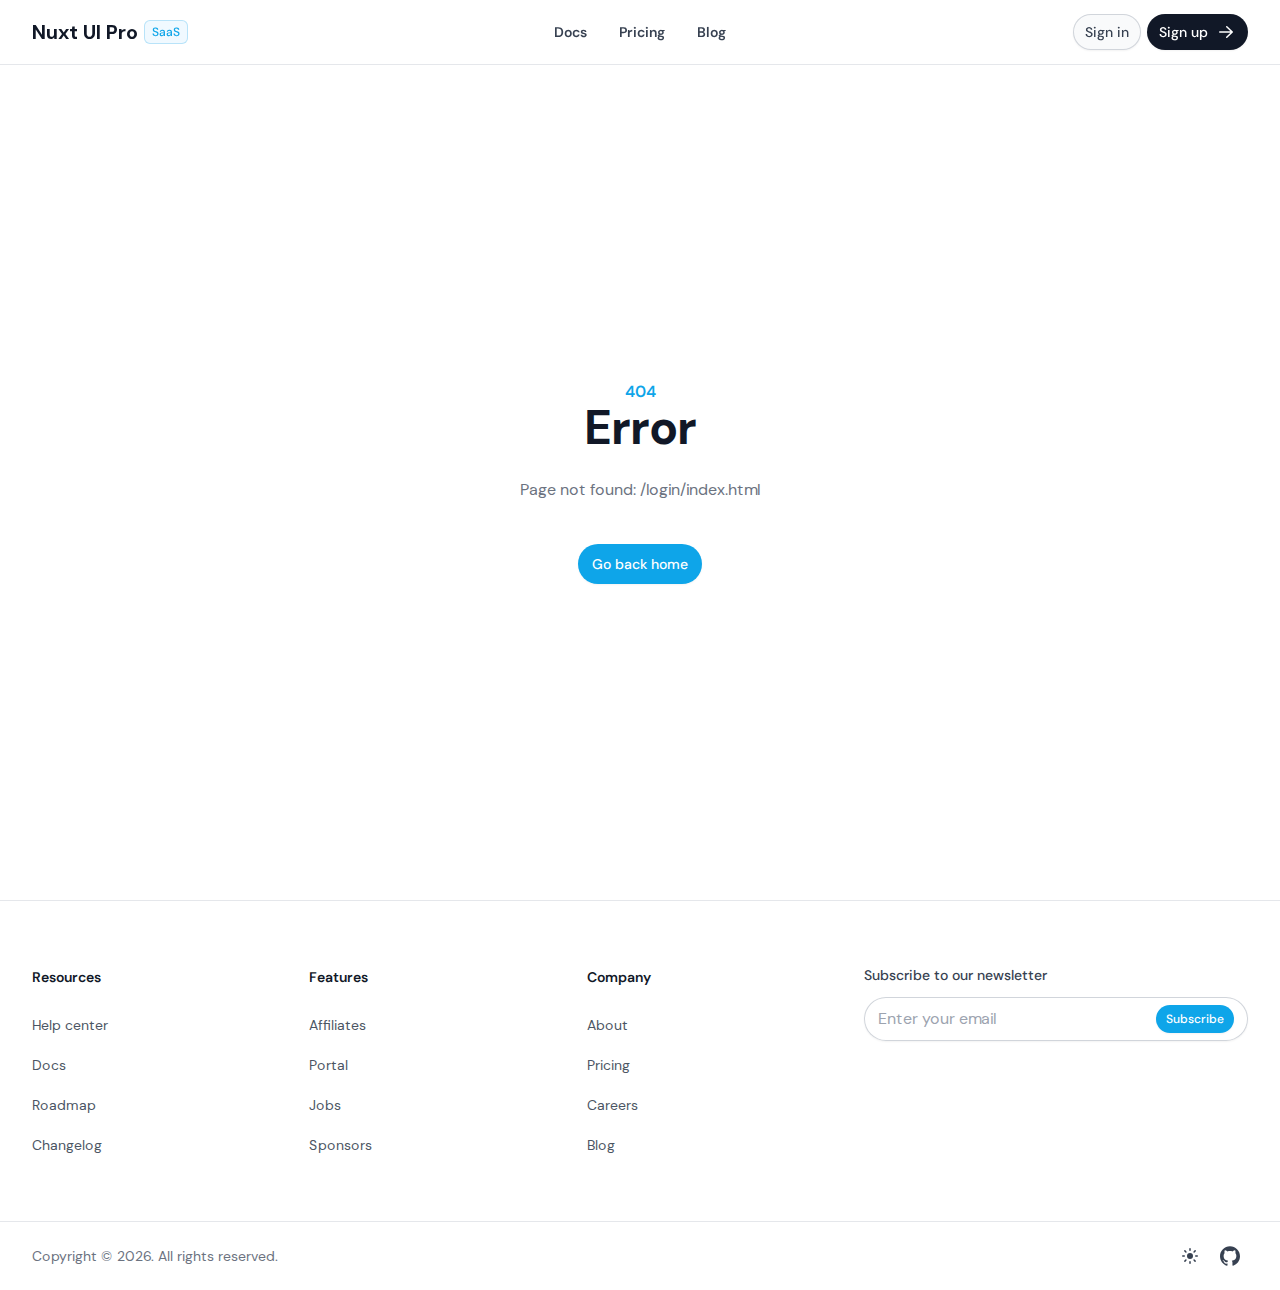
<file: login/index.html>
<!DOCTYPE html><html  lang="en" data-capo=""><head><meta charset="utf-8">
<meta name="viewport" content="width=device-width, initial-scale=1">
<style id="nuxt-ui-colors">:root {
--color-primary-50: 240 249 255;
--color-primary-100: 224 242 254;
--color-primary-200: 186 230 253;
--color-primary-300: 125 211 252;
--color-primary-400: 56 189 248;
--color-primary-500: 14 165 233;
--color-primary-600: 2 132 199;
--color-primary-700: 3 105 161;
--color-primary-800: 7 89 133;
--color-primary-900: 12 74 110;
--color-primary-950: 8 47 73;
--color-primary-DEFAULT: var(--color-primary-500);

--color-gray-50: 249 250 251;
--color-gray-100: 243 244 246;
--color-gray-200: 229 231 235;
--color-gray-300: 209 213 219;
--color-gray-400: 156 163 175;
--color-gray-500: 107 114 128;
--color-gray-600: 75 85 99;
--color-gray-700: 55 65 81;
--color-gray-800: 31 41 55;
--color-gray-900: 17 24 39;
--color-gray-950: 3 7 18;
}

.dark {
  --color-primary-DEFAULT: var(--color-primary-400);
}
</style>
<style id="nuxt-ui-variables">:root {
  --header-height: 4rem;

  --ui-background: 255 255 255;
--ui-foreground: var(--color-gray-700);
}

.dark {
  --ui-background: var(--color-gray-900);
--ui-foreground: var(--color-gray-200);
}</style>
<title>Login - Nuxt UI Pro - SaaS template</title>
<style>@font-face{font-family:DM Sans;src:local("DM Sans Variable Italic"),url(/_fonts/rP2Wp2ywxg089UriCZaSExd86J3t9jz86MvyyKK58UfivUw4aw-SK92LTmKP0.woff2) format(woff2);font-display:swap;unicode-range:U+0100-02AF,U+0304,U+0308,U+0329,U+1E00-1E9F,U+1EF2-1EFF,U+2020,U+20A0-20AB,U+20AD-20C0,U+2113,U+2C60-2C7F,U+A720-A7FF;font-weight:100 1000;font-style:italic}
@font-face{font-family:DM Sans;src:local("DM Sans Variable Italic"),url(/_fonts/rP2Wp2ywxg089UriCZaSExd86J3t9jz86MvyyKy58UfivUw-9uYm8d48E4.woff2) format(woff2);font-display:swap;unicode-range:U+0000-00FF,U+0131,U+0152-0153,U+02BB-02BC,U+02C6,U+02DA,U+02DC,U+0304,U+0308,U+0329,U+2000-206F,U+2074,U+20AC,U+2122,U+2191,U+2193,U+2212,U+2215,U+FEFF,U+FFFD;font-weight:100 1000;font-style:italic}
@font-face{font-family:DM Sans;src:local("DM Sans Thin Italic"),url(/_fonts/rP2rp2ywxg089UriCZaSExd86J3t9jz86Mvy4qCRAL19DksVat-JDG3w-leGNfkTmsj.woff) format(woff);font-display:swap;font-weight:100;font-style:italic}
@font-face{font-family:DM Sans;src:local("DM Sans ExtraLight Italic"),url(/_fonts/rP2rp2ywxg089UriCZaSExd86J3t9jz86Mvy4qCRAL19DksVat8JDW3w-PBDI1JDjwV.woff) format(woff);font-display:swap;font-weight:200;font-style:italic}
@font-face{font-family:DM Sans;src:local("DM Sans Medium Italic"),url(/_fonts/rP2rp2ywxg089UriCZaSExd86J3t9jz86Mvy4qCRAL19DksVat-7DW3w-R7n06NbhGy.woff) format(woff);font-display:swap;font-weight:500;font-style:italic}
@font-face{font-family:DM Sans;src:local("DM Sans SemiBold Italic"),url(/_fonts/rP2rp2ywxg089UriCZaSExd86J3t9jz86Mvy4qCRAL19DksVat9XCm3w-ByvzuLy2fa.woff) format(woff);font-display:swap;font-weight:600;font-style:italic}
@font-face{font-family:DM Sans;src:local("DM Sans Black Italic"),url(/_fonts/rP2rp2ywxg089UriCZaSExd86J3t9jz86Mvy4qCRAL19DksVat8gCm3w-0q1hqVn09O.woff) format(woff);font-display:swap;font-weight:900;font-style:italic}
@font-face{font-family:DM Sans;src:local("DM Sans Thin"),url(/_fonts/rP2tp2ywxg089UriI5-g4vlH9VoD8CmcqZG40F9JadbnoEwAop1hTQ-utGC2hnWq2.woff) format(woff);font-display:swap;font-weight:100;font-style:normal}
@font-face{font-family:DM Sans;src:local("DM Sans Regular"),local("DM Sans"),url(/_fonts/rP2tp2ywxg089UriI5-g4vlH9VoD8CmcqZG40F9JadbnoEwAopxhTQ-YpyTieVa5B.woff) format(woff);font-display:swap;font-weight:400;font-style:normal}
@font-face{font-family:DM Sans;src:local("DM Sans Medium"),url(/_fonts/rP2tp2ywxg089UriI5-g4vlH9VoD8CmcqZG40F9JadbnoEwAkJxhTQ-WMBvmLOgKm.woff) format(woff);font-display:swap;font-weight:500;font-style:normal}
@font-face{font-family:DM Sans;src:local("DM Sans Bold"),url(/_fonts/rP2tp2ywxg089UriI5-g4vlH9VoD8CmcqZG40F9JadbnoEwARZthTQ-F71RdTRbNg.woff) format(woff);font-display:swap;font-weight:700;font-style:normal}
@font-face{font-family:DM Sans;src:local("DM Sans ExtraBold"),url(/_fonts/rP2tp2ywxg089UriI5-g4vlH9VoD8CmcqZG40F9JadbnoEwAIpthTQ-wbFKGFDrgo.woff) format(woff);font-display:swap;font-weight:800;font-style:normal}
@font-face{font-family:"DM Sans Fallback: Arial";src:local("Arial");size-adjust:104.531%;ascent-override:94.9001%;descent-override:29.6563%;line-gap-override:0%}
@font-face{font-family:DM Sans;src:local("DM Sans Variable"),url(/_fonts/rP2Yp2ywxg089UriI5-g4vlH9VoD8Cmcqbu6-K6z9mXgjU0-EkYdMs3MAX.woff2) format(woff2);font-display:swap;unicode-range:U+0100-02AF,U+0304,U+0308,U+0329,U+1E00-1E9F,U+1EF2-1EFF,U+2020,U+20A0-20AB,U+20AD-20C0,U+2113,U+2C60-2C7F,U+A720-A7FF;font-weight:100 1000;font-style:normal}
@font-face{font-family:DM Sans;src:local("DM Sans Variable"),url(/_fonts/rP2Yp2ywxg089UriI5-g4vlH9VoD8Cmcqbu0-K6z9mXg-VNw7NHvqnp.woff2) format(woff2);font-display:swap;unicode-range:U+0000-00FF,U+0131,U+0152-0153,U+02BB-02BC,U+02C6,U+02DA,U+02DC,U+0304,U+0308,U+0329,U+2000-206F,U+2074,U+20AC,U+2122,U+2191,U+2193,U+2212,U+2215,U+FEFF,U+FFFD;font-weight:100 1000;font-style:normal}
@font-face{font-family:DM Sans;src:local("DM Sans Light Italic"),url(/_fonts/rP2rp2ywxg089UriCZaSExd86J3t9jz86Mvy4qCRAL19DksVat_XDW3w-r2swRDGfn2.woff) format(woff);font-display:swap;font-weight:300;font-style:italic}
@font-face{font-family:DM Sans;src:local("DM Sans Regular Italic"),local("DM Sans Italic"),url(/_fonts/rP2rp2ywxg089UriCZaSExd86J3t9jz86Mvy4qCRAL19DksVat-JDW3w-ciElMF03ku.woff) format(woff);font-display:swap;font-weight:400;font-style:italic}
@font-face{font-family:DM Sans;src:local("DM Sans Bold Italic"),url(/_fonts/rP2rp2ywxg089UriCZaSExd86J3t9jz86Mvy4qCRAL19DksVat9uCm3w-5TKCIs6EEw.woff) format(woff);font-display:swap;font-weight:700;font-style:italic}
@font-face{font-family:DM Sans;src:local("DM Sans ExtraBold Italic"),url(/_fonts/rP2rp2ywxg089UriCZaSExd86J3t9jz86Mvy4qCRAL19DksVat8JCm3w-sB722Uoa0f.woff) format(woff);font-display:swap;font-weight:800;font-style:italic}
@font-face{font-family:DM Sans;src:local("DM Sans ExtraLight"),url(/_fonts/rP2tp2ywxg089UriI5-g4vlH9VoD8CmcqZG40F9JadbnoEwAIpxhTQ-LLUBv5jskj.woff) format(woff);font-display:swap;font-weight:200;font-style:normal}
@font-face{font-family:DM Sans;src:local("DM Sans Light"),url(/_fonts/rP2tp2ywxg089UriI5-g4vlH9VoD8CmcqZG40F9JadbnoEwA_JxhTQ-6nh65gZkc0.woff) format(woff);font-display:swap;font-weight:300;font-style:normal}
@font-face{font-family:DM Sans;src:local("DM Sans SemiBold"),url(/_fonts/rP2tp2ywxg089UriI5-g4vlH9VoD8CmcqZG40F9JadbnoEwAfJthTQ-aMoWEJLmTt.woff) format(woff);font-display:swap;font-weight:600;font-style:normal}
@font-face{font-family:DM Sans;src:local("DM Sans Black"),url(/_fonts/rP2tp2ywxg089UriI5-g4vlH9VoD8CmcqZG40F9JadbnoEwAC5thTQ-ldB60l5U8r.woff) format(woff);font-display:swap;font-weight:900;font-style:normal}
/*! tailwindcss v3.4.4 | MIT License | https://tailwindcss.com*/*,:after,:before{border-color:rgb(var(--color-gray-200)/1);border-style:solid;border-width:0;box-sizing:border-box}:after,:before{--tw-content:""}:host,html{line-height:1.5;-webkit-text-size-adjust:100%;font-family:DM Sans, "DM Sans Fallback: Arial",ui-sans-serif,system-ui,sans-serif,Apple Color Emoji,Segoe UI Emoji,Segoe UI Symbol,Noto Color Emoji;font-feature-settings:normal;font-variation-settings:normal;tab-size:4;-webkit-tap-highlight-color:transparent}body{line-height:inherit;margin:0}hr{border-top-width:1px;color:inherit;height:0}abbr:where([title]){-webkit-text-decoration:underline dotted;text-decoration:underline dotted}h1,h2,h3,h4,h5,h6{font-size:inherit;font-weight:inherit}a{color:inherit;text-decoration:inherit}b,strong{font-weight:bolder}code,kbd,pre,samp{font-family:ui-monospace,SFMono-Regular,Menlo,Monaco,Consolas,Liberation Mono,Courier New,monospace;font-feature-settings:normal;font-size:1em;font-variation-settings:normal}small{font-size:80%}sub,sup{font-size:75%;line-height:0;position:relative;vertical-align:initial}sub{bottom:-.25em}sup{top:-.5em}table{border-collapse:collapse;border-color:inherit;text-indent:0}button,input,optgroup,select,textarea{color:inherit;font-family:inherit;font-feature-settings:inherit;font-size:100%;font-variation-settings:inherit;font-weight:inherit;letter-spacing:inherit;line-height:inherit;margin:0;padding:0}button,select{text-transform:none}button,input:where([type=button]),input:where([type=reset]),input:where([type=submit]){-webkit-appearance:button;background-color:initial;background-image:none}:-moz-focusring{outline:auto}:-moz-ui-invalid{box-shadow:none}progress{vertical-align:initial}::-webkit-inner-spin-button,::-webkit-outer-spin-button{height:auto}[type=search]{-webkit-appearance:textfield;outline-offset:-2px}::-webkit-search-decoration{-webkit-appearance:none}::-webkit-file-upload-button{-webkit-appearance:button;font:inherit}summary{display:list-item}blockquote,dd,dl,figure,h1,h2,h3,h4,h5,h6,hr,p,pre{margin:0}fieldset{margin:0}fieldset,legend{padding:0}menu,ol,ul{list-style:none;margin:0;padding:0}dialog{padding:0}textarea{resize:vertical}input::placeholder,textarea::placeholder{color:rgb(var(--color-gray-400)/1);opacity:1}[role=button],button{cursor:pointer}:disabled{cursor:default}audio,canvas,embed,iframe,img,object,svg,video{display:block;vertical-align:middle}img,video{height:auto;max-width:100%}[hidden]{display:none}*,::backdrop,:after,:before{--tw-border-spacing-x:0;--tw-border-spacing-y:0;--tw-translate-x:0;--tw-translate-y:0;--tw-rotate:0;--tw-skew-x:0;--tw-skew-y:0;--tw-scale-x:1;--tw-scale-y:1;--tw-pan-x: ;--tw-pan-y: ;--tw-pinch-zoom: ;--tw-scroll-snap-strictness:proximity;--tw-gradient-from-position: ;--tw-gradient-via-position: ;--tw-gradient-to-position: ;--tw-ordinal: ;--tw-slashed-zero: ;--tw-numeric-figure: ;--tw-numeric-spacing: ;--tw-numeric-fraction: ;--tw-ring-inset: ;--tw-ring-offset-width:0px;--tw-ring-offset-color:#fff;--tw-ring-color:#3b82f680;--tw-ring-offset-shadow:0 0 #0000;--tw-ring-shadow:0 0 #0000;--tw-shadow:0 0 #0000;--tw-shadow-colored:0 0 #0000;--tw-blur: ;--tw-brightness: ;--tw-contrast: ;--tw-grayscale: ;--tw-hue-rotate: ;--tw-invert: ;--tw-saturate: ;--tw-sepia: ;--tw-drop-shadow: ;--tw-backdrop-blur: ;--tw-backdrop-brightness: ;--tw-backdrop-contrast: ;--tw-backdrop-grayscale: ;--tw-backdrop-hue-rotate: ;--tw-backdrop-invert: ;--tw-backdrop-opacity: ;--tw-backdrop-saturate: ;--tw-backdrop-sepia: ;--tw-contain-size: ;--tw-contain-layout: ;--tw-contain-paint: ;--tw-contain-style: }.container{width:100%}@media (min-width:640px){.container{max-width:640px}}@media (min-width:768px){.container{max-width:768px}}@media (min-width:1024px){.container{max-width:1024px}}@media (min-width:1280px){.container{max-width:1280px}}@media (min-width:1536px){.container{max-width:1536px}}.form-input,.form-multiselect,.form-select,.form-textarea{appearance:none;background-color:#fff;border-color:rgb(var(--color-gray-500)/var(--tw-border-opacity,1));border-radius:0;border-width:1px;font-size:1rem;line-height:1.5rem;padding:.5rem .75rem;--tw-shadow:0 0 #0000}.form-input:focus,.form-multiselect:focus,.form-select:focus,.form-textarea:focus{outline:2px solid #0000;outline-offset:2px;--tw-ring-inset:var(--tw-empty,/*!*/ /*!*/);--tw-ring-offset-width:0px;--tw-ring-offset-color:#fff;--tw-ring-color:#2563eb;--tw-ring-offset-shadow:var(--tw-ring-inset) 0 0 0 var(--tw-ring-offset-width) var(--tw-ring-offset-color);--tw-ring-shadow:var(--tw-ring-inset) 0 0 0 calc(1px + var(--tw-ring-offset-width)) var(--tw-ring-color);border-color:#2563eb;box-shadow:var(--tw-ring-offset-shadow),var(--tw-ring-shadow),var(--tw-shadow)}.form-input::placeholder,.form-textarea::placeholder{color:rgb(var(--color-gray-500)/var(--tw-text-opacity,1));opacity:1}.form-input::-webkit-datetime-edit-fields-wrapper{padding:0}.form-input::-webkit-date-and-time-value{min-height:1.5em;text-align:inherit}.form-input::-webkit-datetime-edit{display:inline-flex}.form-input::-webkit-datetime-edit,.form-input::-webkit-datetime-edit-day-field,.form-input::-webkit-datetime-edit-hour-field,.form-input::-webkit-datetime-edit-meridiem-field,.form-input::-webkit-datetime-edit-millisecond-field,.form-input::-webkit-datetime-edit-minute-field,.form-input::-webkit-datetime-edit-month-field,.form-input::-webkit-datetime-edit-second-field,.form-input::-webkit-datetime-edit-year-field{padding-bottom:0;padding-top:0}.form-select{background-image:url("data:image/svg+xml;charset=utf-8,%3Csvg xmlns='http://www.w3.org/2000/svg' fill='none' viewBox='0 0 20 20'%3E%3Cpath stroke='rgb(var(--color-gray-500) / var(--tw-stroke-opacity, 1))' stroke-linecap='round' stroke-linejoin='round' stroke-width='1.5' d='m6 8 4 4 4-4'/%3E%3C/svg%3E");background-position:right .5rem center;background-repeat:no-repeat;background-size:1.5em 1.5em;padding-right:2.5rem;-webkit-print-color-adjust:exact;print-color-adjust:exact}.form-select:where([size]:not([size="1"])){background-image:none;background-position:0 0;background-repeat:unset;background-size:initial;padding-right:.75rem;-webkit-print-color-adjust:unset;print-color-adjust:unset}.form-checkbox,.form-radio{appearance:none;background-color:#fff;background-origin:border-box;border-color:rgb(var(--color-gray-500)/var(--tw-border-opacity,1));border-width:1px;color:#2563eb;display:inline-block;flex-shrink:0;height:1rem;padding:0;-webkit-print-color-adjust:exact;print-color-adjust:exact;-webkit-user-select:none;user-select:none;vertical-align:middle;width:1rem;--tw-shadow:0 0 #0000}.form-checkbox{border-radius:0}.form-radio{border-radius:100%}.form-checkbox:focus,.form-radio:focus{outline:2px solid #0000;outline-offset:2px;--tw-ring-inset:var(--tw-empty,/*!*/ /*!*/);--tw-ring-offset-width:2px;--tw-ring-offset-color:#fff;--tw-ring-color:#2563eb;--tw-ring-offset-shadow:var(--tw-ring-inset) 0 0 0 var(--tw-ring-offset-width) var(--tw-ring-offset-color);--tw-ring-shadow:var(--tw-ring-inset) 0 0 0 calc(2px + var(--tw-ring-offset-width)) var(--tw-ring-color);box-shadow:var(--tw-ring-offset-shadow),var(--tw-ring-shadow),var(--tw-shadow)}.form-checkbox:checked,.form-radio:checked{background-color:currentColor;background-position:50%;background-repeat:no-repeat;background-size:100% 100%;border-color:#0000}.form-checkbox:checked{background-image:url("data:image/svg+xml;charset=utf-8,%3Csvg xmlns='http://www.w3.org/2000/svg' fill='%23fff' viewBox='0 0 16 16'%3E%3Cpath d='M12.207 4.793a1 1 0 0 1 0 1.414l-5 5a1 1 0 0 1-1.414 0l-2-2a1 1 0 0 1 1.414-1.414L6.5 9.086l4.293-4.293a1 1 0 0 1 1.414 0'/%3E%3C/svg%3E")}@media (forced-colors:active) {.form-checkbox:checked{appearance:auto}}.form-radio:checked{background-image:url("data:image/svg+xml;charset=utf-8,%3Csvg xmlns='http://www.w3.org/2000/svg' fill='%23fff' viewBox='0 0 16 16'%3E%3Ccircle cx='8' cy='8' r='3'/%3E%3C/svg%3E")}@media (forced-colors:active) {.form-radio:checked{appearance:auto}}.form-checkbox:checked:focus,.form-checkbox:checked:hover,.form-checkbox:indeterminate,.form-radio:checked:focus,.form-radio:checked:hover{background-color:currentColor;border-color:#0000}.form-checkbox:indeterminate{background-image:url("data:image/svg+xml;charset=utf-8,%3Csvg xmlns='http://www.w3.org/2000/svg' fill='none' viewBox='0 0 16 16'%3E%3Cpath stroke='%23fff' stroke-linecap='round' stroke-linejoin='round' stroke-width='2' d='M4 8h8'/%3E%3C/svg%3E");background-position:50%;background-repeat:no-repeat;background-size:100% 100%}@media (forced-colors:active) {.form-checkbox:indeterminate{appearance:auto}}.form-checkbox:indeterminate:focus,.form-checkbox:indeterminate:hover{background-color:currentColor;border-color:#0000}.aspect-h-9{--tw-aspect-h:9}.aspect-w-16{padding-bottom:calc(var(--tw-aspect-h)/var(--tw-aspect-w)*100%);position:relative;--tw-aspect-w:16}.aspect-w-16>*{bottom:0;height:100%;left:0;position:absolute;right:0;top:0;width:100%}.prose{color:var(--tw-prose-body);max-width:65ch}.prose :where(p):not(:where([class~=not-prose],[class~=not-prose] *)){margin-bottom:1.25em;margin-top:1.25em}.prose :where([class~=lead]):not(:where([class~=not-prose],[class~=not-prose] *)){color:var(--tw-prose-lead);font-size:1.25em;line-height:1.6;margin-bottom:1.2em;margin-top:1.2em}.prose :where(a):not(:where([class~=not-prose],[class~=not-prose] *)){border-bottom:1px solid #0000;color:var(--tw-prose-links);font-weight:500;text-decoration:none}.prose :where(strong):not(:where([class~=not-prose],[class~=not-prose] *)){color:var(--tw-prose-bold);font-weight:600}.prose :where(a strong):not(:where([class~=not-prose],[class~=not-prose] *)){color:inherit}.prose :where(blockquote strong):not(:where([class~=not-prose],[class~=not-prose] *)){color:inherit}.prose :where(thead th strong):not(:where([class~=not-prose],[class~=not-prose] *)){color:inherit}.prose :where(ol):not(:where([class~=not-prose],[class~=not-prose] *)){list-style-type:decimal;margin-bottom:1.25em;margin-top:1.25em;padding-inline-start:1.625em}.prose :where(ol[type=A]):not(:where([class~=not-prose],[class~=not-prose] *)){list-style-type:upper-alpha}.prose :where(ol[type=a]):not(:where([class~=not-prose],[class~=not-prose] *)){list-style-type:lower-alpha}.prose :where(ol[type=A s]):not(:where([class~=not-prose],[class~=not-prose] *)){list-style-type:upper-alpha}.prose :where(ol[type=a s]):not(:where([class~=not-prose],[class~=not-prose] *)){list-style-type:lower-alpha}.prose :where(ol[type=I]):not(:where([class~=not-prose],[class~=not-prose] *)){list-style-type:upper-roman}.prose :where(ol[type=i]):not(:where([class~=not-prose],[class~=not-prose] *)){list-style-type:lower-roman}.prose :where(ol[type=I s]):not(:where([class~=not-prose],[class~=not-prose] *)){list-style-type:upper-roman}.prose :where(ol[type=i s]):not(:where([class~=not-prose],[class~=not-prose] *)){list-style-type:lower-roman}.prose :where(ol[type="1"]):not(:where([class~=not-prose],[class~=not-prose] *)){list-style-type:decimal}.prose :where(ul):not(:where([class~=not-prose],[class~=not-prose] *)){list-style-type:disc;margin-bottom:1.25em;margin-top:1.25em;padding-inline-start:1.625em}.prose :where(ol>li):not(:where([class~=not-prose],[class~=not-prose] *))::marker{color:var(--tw-prose-counters);font-weight:400}.prose :where(ul>li):not(:where([class~=not-prose],[class~=not-prose] *))::marker{color:var(--tw-prose-bullets)}.prose :where(dt):not(:where([class~=not-prose],[class~=not-prose] *)){color:var(--tw-prose-headings);font-weight:600;margin-top:1.25em}.prose :where(hr):not(:where([class~=not-prose],[class~=not-prose] *)){border-color:var(--tw-prose-hr);border-top-width:1px;margin-bottom:3em;margin-top:3em}.prose :where(blockquote):not(:where([class~=not-prose],[class~=not-prose] *)){border-inline-start-color:var(--tw-prose-quote-borders);border-inline-start-width:.25rem;color:var(--tw-prose-quotes);font-style:italic;font-weight:500;margin-bottom:1.6em;margin-top:1.6em;padding-inline-start:1em;quotes:"\201C""\201D""\2018""\2019"}.prose :where(h1):not(:where([class~=not-prose],[class~=not-prose] *)){color:var(--tw-prose-headings);font-size:2.25em;font-weight:800;line-height:1.1111111;margin-bottom:.8888889em;margin-top:0}.prose :where(h1 strong):not(:where([class~=not-prose],[class~=not-prose] *)){color:inherit;font-weight:900}.prose :where(h2):not(:where([class~=not-prose],[class~=not-prose] *)){color:var(--tw-prose-headings);font-size:1.5em;font-weight:700;line-height:1.3333333;margin-bottom:1em;margin-top:2em}.prose :where(h2 strong):not(:where([class~=not-prose],[class~=not-prose] *)){color:inherit;font-weight:800}.prose :where(h3):not(:where([class~=not-prose],[class~=not-prose] *)){color:var(--tw-prose-headings);font-size:1.25em;font-weight:600;line-height:1.6;margin-bottom:.6em;margin-top:1.6em}.prose :where(h3 strong):not(:where([class~=not-prose],[class~=not-prose] *)){color:inherit;font-weight:700}.prose :where(h4):not(:where([class~=not-prose],[class~=not-prose] *)){color:var(--tw-prose-headings);font-weight:600;line-height:1.5;margin-bottom:.5em;margin-top:1.5em}.prose :where(h4 strong):not(:where([class~=not-prose],[class~=not-prose] *)){color:inherit;font-weight:700}.prose :where(img):not(:where([class~=not-prose],[class~=not-prose] *)){margin-bottom:2em;margin-top:2em}.prose :where(picture):not(:where([class~=not-prose],[class~=not-prose] *)){display:block;margin-bottom:2em;margin-top:2em}.prose :where(video):not(:where([class~=not-prose],[class~=not-prose] *)){margin-bottom:2em;margin-top:2em}.prose :where(kbd):not(:where([class~=not-prose],[class~=not-prose] *)){border-radius:.3125rem;box-shadow:0 0 0 1px rgb(var(--tw-prose-kbd-shadows)/10%),0 3px 0 rgb(var(--tw-prose-kbd-shadows)/10%);color:var(--tw-prose-kbd);font-family:inherit;font-size:.875em;font-weight:500;padding-inline-end:.375em;padding-bottom:.1875em;padding-top:.1875em;padding-inline-start:.375em}.prose :where(code):not(:where([class~=not-prose],[class~=not-prose] *)){background-color:var(--tw-prose-pre-bg);border:1px solid var(--tw-prose-pre-border);border-radius:.375rem;color:var(--tw-prose-code);display:inline-block;font-size:.875em;font-weight:600;padding:0 .375rem}.prose :where(a code):not(:where([class~=not-prose],[class~=not-prose] *)){border:1px dashed var(--tw-prose-pre-border);color:var(--tw-prose-code)}.prose :where(h1 code):not(:where([class~=not-prose],[class~=not-prose] *)){color:inherit}.prose :where(h2 code):not(:where([class~=not-prose],[class~=not-prose] *)){color:inherit;font-size:.875em}.prose :where(h3 code):not(:where([class~=not-prose],[class~=not-prose] *)){color:inherit;font-size:.9em}.prose :where(h4 code):not(:where([class~=not-prose],[class~=not-prose] *)){color:inherit}.prose :where(blockquote code):not(:where([class~=not-prose],[class~=not-prose] *)){color:inherit}.prose :where(thead th code):not(:where([class~=not-prose],[class~=not-prose] *)){color:inherit}.prose :where(pre):not(:where([class~=not-prose],[class~=not-prose] *)){background-color:var(--tw-prose-pre-bg)!important;border:1px solid var(--tw-prose-pre-border);border-radius:.375rem;color:var(--tw-prose-pre-code)!important;font-size:.875em;font-weight:400;line-height:1.7142857;margin-bottom:1.7142857em;margin-top:1.7142857em;overflow-x:auto;padding-inline-end:1.1428571em;padding-bottom:.8571429em;padding-top:.8571429em;padding-inline-start:1.1428571em;white-space:pre-wrap;word-break:break-word}.prose :where(pre code):not(:where([class~=not-prose],[class~=not-prose] *)){background-color:initial;border-radius:0;border-width:0;color:inherit;font-family:inherit;font-size:inherit;font-weight:inherit;line-height:inherit;padding:0}.prose :where(pre code):not(:where([class~=not-prose],[class~=not-prose] *)):before{content:none}.prose :where(pre code):not(:where([class~=not-prose],[class~=not-prose] *)):after{content:none}.prose :where(table):not(:where([class~=not-prose],[class~=not-prose] *)){display:block;font-size:.875em;line-height:1.7142857;margin-bottom:2em;margin-top:2em;overflow-x:auto;table-layout:auto;text-align:start;width:100%}.prose :where(thead):not(:where([class~=not-prose],[class~=not-prose] *)){border-bottom-color:var(--tw-prose-th-borders);border-bottom-width:1px}.prose :where(thead th):not(:where([class~=not-prose],[class~=not-prose] *)){color:var(--tw-prose-headings);font-weight:600;padding-inline-end:.5714286em;padding-bottom:.5714286em;padding-inline-start:.5714286em;vertical-align:bottom}.prose :where(tbody tr):not(:where([class~=not-prose],[class~=not-prose] *)){border-bottom-color:var(--tw-prose-td-borders);border-bottom-width:1px}.prose :where(tbody tr:last-child):not(:where([class~=not-prose],[class~=not-prose] *)){border-bottom-width:0}.prose :where(tbody td):not(:where([class~=not-prose],[class~=not-prose] *)){vertical-align:initial}.prose :where(tfoot):not(:where([class~=not-prose],[class~=not-prose] *)){border-top-color:var(--tw-prose-th-borders);border-top-width:1px}.prose :where(tfoot td):not(:where([class~=not-prose],[class~=not-prose] *)){vertical-align:top}.prose :where(figure>*):not(:where([class~=not-prose],[class~=not-prose] *)){margin-bottom:0;margin-top:0}.prose :where(figcaption):not(:where([class~=not-prose],[class~=not-prose] *)){color:var(--tw-prose-captions);font-size:.875em;line-height:1.4285714;margin-top:.8571429em}.prose{--tw-prose-body:#374151;--tw-prose-headings:#111827;--tw-prose-lead:#4b5563;--tw-prose-links:#111827;--tw-prose-bold:#111827;--tw-prose-counters:#6b7280;--tw-prose-bullets:#d1d5db;--tw-prose-hr:#e5e7eb;--tw-prose-quotes:#111827;--tw-prose-quote-borders:#e5e7eb;--tw-prose-captions:#6b7280;--tw-prose-kbd:#111827;--tw-prose-kbd-shadows:17 24 39;--tw-prose-code:#111827;--tw-prose-pre-code:#e5e7eb;--tw-prose-pre-bg:#1f2937;--tw-prose-th-borders:#d1d5db;--tw-prose-td-borders:#e5e7eb;--tw-prose-invert-body:#d1d5db;--tw-prose-invert-headings:#fff;--tw-prose-invert-lead:#9ca3af;--tw-prose-invert-links:#fff;--tw-prose-invert-bold:#fff;--tw-prose-invert-counters:#9ca3af;--tw-prose-invert-bullets:#4b5563;--tw-prose-invert-hr:#374151;--tw-prose-invert-quotes:#f3f4f6;--tw-prose-invert-quote-borders:#374151;--tw-prose-invert-captions:#9ca3af;--tw-prose-invert-kbd:#fff;--tw-prose-invert-kbd-shadows:255 255 255;--tw-prose-invert-code:#fff;--tw-prose-invert-pre-code:#d1d5db;--tw-prose-invert-pre-bg:#00000080;--tw-prose-invert-th-borders:#4b5563;--tw-prose-invert-td-borders:#374151;font-size:1rem;line-height:1.75}.prose :where(picture>img):not(:where([class~=not-prose],[class~=not-prose] *)){margin-bottom:0;margin-top:0}.prose :where(li):not(:where([class~=not-prose],[class~=not-prose] *)){margin-bottom:.5em;margin-top:.5em}.prose :where(ol>li):not(:where([class~=not-prose],[class~=not-prose] *)){padding-inline-start:.375em}.prose :where(ul>li):not(:where([class~=not-prose],[class~=not-prose] *)){padding-inline-start:.375em}.prose :where(.prose>ul>li p):not(:where([class~=not-prose],[class~=not-prose] *)){margin-bottom:.75em;margin-top:.75em}.prose :where(.prose>ul>li>p:first-child):not(:where([class~=not-prose],[class~=not-prose] *)){margin-top:1.25em}.prose :where(.prose>ul>li>p:last-child):not(:where([class~=not-prose],[class~=not-prose] *)){margin-bottom:1.25em}.prose :where(.prose>ol>li>p:first-child):not(:where([class~=not-prose],[class~=not-prose] *)){margin-top:1.25em}.prose :where(.prose>ol>li>p:last-child):not(:where([class~=not-prose],[class~=not-prose] *)){margin-bottom:1.25em}.prose :where(ul ul,ul ol,ol ul,ol ol):not(:where([class~=not-prose],[class~=not-prose] *)){margin-bottom:.75em;margin-top:.75em}.prose :where(dl):not(:where([class~=not-prose],[class~=not-prose] *)){margin-bottom:1.25em;margin-top:1.25em}.prose :where(dd):not(:where([class~=not-prose],[class~=not-prose] *)){margin-top:.5em;padding-inline-start:1.625em}.prose :where(hr+*):not(:where([class~=not-prose],[class~=not-prose] *)){margin-top:0}.prose :where(h2+*):not(:where([class~=not-prose],[class~=not-prose] *)){margin-top:0}.prose :where(h3+*):not(:where([class~=not-prose],[class~=not-prose] *)){margin-top:0}.prose :where(h4+*):not(:where([class~=not-prose],[class~=not-prose] *)){margin-top:0}.prose :where(thead th:first-child):not(:where([class~=not-prose],[class~=not-prose] *)){padding-inline-start:0}.prose :where(thead th:last-child):not(:where([class~=not-prose],[class~=not-prose] *)){padding-inline-end:0}.prose :where(tbody td,tfoot td):not(:where([class~=not-prose],[class~=not-prose] *)){padding-inline-end:.5714286em;padding-bottom:.5714286em;padding-top:.5714286em;padding-inline-start:.5714286em}.prose :where(tbody td:first-child,tfoot td:first-child):not(:where([class~=not-prose],[class~=not-prose] *)){padding-inline-start:0}.prose :where(tbody td:last-child,tfoot td:last-child):not(:where([class~=not-prose],[class~=not-prose] *)){padding-inline-end:0}.prose :where(figure):not(:where([class~=not-prose],[class~=not-prose] *)){margin-bottom:2em;margin-top:2em}.prose :where(.prose>:first-child):not(:where([class~=not-prose],[class~=not-prose] *)){margin-top:0}.prose :where(.prose>:last-child):not(:where([class~=not-prose],[class~=not-prose] *)){margin-bottom:0}.prose :where(h1,h2,h3,h4):not(:where([class~=not-prose],[class~=not-prose] *)){font-weight:700;scroll-margin-top:var(--scroll-mt)}.prose :where(h1 a,h2 a,h3 a,h4 a):not(:where([class~=not-prose],[class~=not-prose] *)){border-bottom:none!important;color:inherit;font-weight:inherit}.prose :where(a:hover):not(:where([class~=not-prose],[class~=not-prose] *)){border-color:var(--tw-prose-links)}.prose :where(a:has(>code)):not(:where([class~=not-prose],[class~=not-prose] *)){border-color:#0000!important}.prose :where(a:hover code):not(:where([class~=not-prose],[class~=not-prose] *)){border-color:var(--tw-prose-links);color:var(--tw-prose-links)}.prose :where(input[type=checkbox]):not(:where([class~=not-prose],[class~=not-prose] *)){border-color:rgb(var(--color-gray-300));border-radius:.25rem;color:rgb(var(--color-primary-500));height:1rem;margin-bottom:0!important;margin-top:-3.5px!important;width:1rem}.prose :where(input[type=checkbox]):not(:where([class~=not-prose],[class~=not-prose] *)):focus{--tw-ring-offset-width:0}.prose :where(input[type=checkbox]:checked):not(:where([class~=not-prose],[class~=not-prose] *)){border-color:rgb(var(--color-primary-500))}.prose :where(input[type=checkbox]:disabled):not(:where([class~=not-prose],[class~=not-prose] *)){cursor:not-allowed;opacity:.5}.prose :where(ul.contains-task-list):not(:where([class~=not-prose],[class~=not-prose] *)){margin-left:-1.625em}.prose :where(ul ul):not(:where([class~=not-prose],[class~=not-prose] *)){padding-left:1.5rem}.prose :where(ul ol):not(:where([class~=not-prose],[class~=not-prose] *)){padding-left:1.5rem}.prose :where(ul>li.task-list-item):not(:where([class~=not-prose],[class~=not-prose] *)){padding-left:0!important}.prose :where(ul>li.task-list-item input):not(:where([class~=not-prose],[class~=not-prose] *)){margin-right:7px}.prose :where(ul>li.task-list-item>ul.contains-task-list):not(:where([class~=not-prose],[class~=not-prose] *)){margin-left:0}.prose :where(ul>li.task-list-item a):not(:where([class~=not-prose],[class~=not-prose] *)){margin-bottom:0}.prose :where(ul>li.task-list-item):not(:where([class~=not-prose],[class~=not-prose] *))::marker{content:none}.prose :where(ul>li>p):not(:where([class~=not-prose],[class~=not-prose] *)){margin:0}.prose :where(ul>li>span.issue-badge,p>span.issue-badge):not(:where([class~=not-prose],[class~=not-prose] *)){margin:0!important;vertical-align:text-top}.prose :where(ul>li>button):not(:where([class~=not-prose],[class~=not-prose] *)){vertical-align:initial!important}.prose :where(table code):not(:where([class~=not-prose],[class~=not-prose] *)){display:inline-flex}.prose-primary{--tw-prose-body:rgb(var(--color-gray-700));--tw-prose-headings:rgb(var(--color-gray-900));--tw-prose-lead:rgb(var(--color-gray-600));--tw-prose-links:rgb(var(--color-primary-500));--tw-prose-bold:rgb(var(--color-gray-900));--tw-prose-counters:rgb(var(--color-gray-500));--tw-prose-bullets:rgb(var(--color-gray-300));--tw-prose-hr:rgb(var(--color-gray-200));--tw-prose-quotes:rgb(var(--color-gray-900));--tw-prose-quote-borders:rgb(var(--color-gray-200));--tw-prose-captions:rgb(var(--color-gray-500));--tw-prose-code:rgb(var(--color-gray-900));--tw-prose-pre-code:rgb(var(--color-gray-900));--tw-prose-pre-bg:rgb(var(--color-gray-50));--tw-prose-pre-border:rgb(var(--color-gray-200));--tw-prose-th-borders:rgb(var(--color-gray-300));--tw-prose-td-borders:rgb(var(--color-gray-200));--tw-prose-invert-body:rgb(var(--color-gray-200));--tw-prose-invert-headings:#fff;--tw-prose-invert-lead:rgb(var(--color-gray-400));--tw-prose-invert-links:rgb(var(--color-primary-400));--tw-prose-invert-bold:#fff;--tw-prose-invert-counters:rgb(var(--color-gray-400));--tw-prose-invert-bullets:rgb(var(--color-gray-600));--tw-prose-invert-hr:rgb(var(--color-gray-800));--tw-prose-invert-quotes:rgb(var(--color-gray-100));--tw-prose-invert-quote-borders:rgb(var(--color-gray-700));--tw-prose-invert-captions:rgb(var(--color-gray-400));--tw-prose-invert-code:#fff;--tw-prose-invert-pre-code:#fff;--tw-prose-invert-pre-bg:rgb(var(--color-gray-800));--tw-prose-invert-pre-border:rgb(var(--color-gray-700));--tw-prose-invert-th-borders:rgb(var(--color-gray-700));--tw-prose-invert-td-borders:rgb(var(--color-gray-800))}.i-heroicons-arrow-left-20-solid{--svg:url("data:image/svg+xml;charset=utf-8,%3Csvg xmlns='http://www.w3.org/2000/svg' width='20' height='20' viewBox='0 0 20 20'%3E%3Cpath fill-rule='evenodd' d='M17 10a.75.75 0 0 1-.75.75H5.612l4.158 3.96a.75.75 0 1 1-1.04 1.08l-5.5-5.25a.75.75 0 0 1 0-1.08l5.5-5.25a.75.75 0 1 1 1.04 1.08L5.612 9.25H16.25A.75.75 0 0 1 17 10' clip-rule='evenodd'/%3E%3C/svg%3E")}.i-heroicons-arrow-left-20-solid,.i-heroicons-arrow-path-20-solid{background-color:currentColor;display:inline-block;height:1em;-webkit-mask-image:var(--svg);mask-image:var(--svg);-webkit-mask-repeat:no-repeat;mask-repeat:no-repeat;-webkit-mask-size:100% 100%;mask-size:100% 100%;width:1em}.i-heroicons-arrow-path-20-solid{--svg:url("data:image/svg+xml;charset=utf-8,%3Csvg xmlns='http://www.w3.org/2000/svg' width='20' height='20' viewBox='0 0 20 20'%3E%3Cpath fill-rule='evenodd' d='M15.312 11.424a5.5 5.5 0 0 1-9.201 2.466l-.312-.311h2.433a.75.75 0 0 0 0-1.5H3.989a.75.75 0 0 0-.75.75v4.242a.75.75 0 0 0 1.5 0v-2.43l.31.31a7 7 0 0 0 11.712-3.138.75.75 0 0 0-1.449-.39m1.23-3.723a.75.75 0 0 0 .219-.53V2.929a.75.75 0 0 0-1.5 0V5.36l-.31-.31A7 7 0 0 0 3.239 8.188a.75.75 0 1 0 1.448.389A5.5 5.5 0 0 1 13.89 6.11l.311.31h-2.432a.75.75 0 0 0 0 1.5h4.243a.75.75 0 0 0 .53-.219' clip-rule='evenodd'/%3E%3C/svg%3E")}.i-heroicons-arrow-right-20-solid{--svg:url("data:image/svg+xml;charset=utf-8,%3Csvg xmlns='http://www.w3.org/2000/svg' width='20' height='20' viewBox='0 0 20 20'%3E%3Cpath fill-rule='evenodd' d='M3 10a.75.75 0 0 1 .75-.75h10.638L10.23 5.29a.75.75 0 1 1 1.04-1.08l5.5 5.25a.75.75 0 0 1 0 1.08l-5.5 5.25a.75.75 0 1 1-1.04-1.08l4.158-3.96H3.75A.75.75 0 0 1 3 10' clip-rule='evenodd'/%3E%3C/svg%3E")}.i-heroicons-arrow-right-20-solid,.i-heroicons-arrow-top-right-on-square-20-solid{background-color:currentColor;display:inline-block;height:1em;-webkit-mask-image:var(--svg);mask-image:var(--svg);-webkit-mask-repeat:no-repeat;mask-repeat:no-repeat;-webkit-mask-size:100% 100%;mask-size:100% 100%;width:1em}.i-heroicons-arrow-top-right-on-square-20-solid{--svg:url("data:image/svg+xml;charset=utf-8,%3Csvg xmlns='http://www.w3.org/2000/svg' width='20' height='20' viewBox='0 0 20 20'%3E%3Cg fill-rule='evenodd' clip-rule='evenodd'%3E%3Cpath d='M4.25 5.5a.75.75 0 0 0-.75.75v8.5c0 .414.336.75.75.75h8.5a.75.75 0 0 0 .75-.75v-4a.75.75 0 0 1 1.5 0v4A2.25 2.25 0 0 1 12.75 17h-8.5A2.25 2.25 0 0 1 2 14.75v-8.5A2.25 2.25 0 0 1 4.25 4h5a.75.75 0 0 1 0 1.5z'/%3E%3Cpath d='M6.194 12.753a.75.75 0 0 0 1.06.053L16.5 4.44v2.81a.75.75 0 0 0 1.5 0v-4.5a.75.75 0 0 0-.75-.75h-4.5a.75.75 0 0 0 0 1.5h2.553l-9.056 8.194a.75.75 0 0 0-.053 1.06'/%3E%3C/g%3E%3C/svg%3E")}.i-heroicons-arrow-up-right-20-solid{--svg:url("data:image/svg+xml;charset=utf-8,%3Csvg xmlns='http://www.w3.org/2000/svg' width='20' height='20' viewBox='0 0 20 20'%3E%3Cpath fill-rule='evenodd' d='M5.22 14.78a.75.75 0 0 0 1.06 0l7.22-7.22v5.69a.75.75 0 0 0 1.5 0v-7.5a.75.75 0 0 0-.75-.75h-7.5a.75.75 0 0 0 0 1.5h5.69l-7.22 7.22a.75.75 0 0 0 0 1.06' clip-rule='evenodd'/%3E%3C/svg%3E")}.i-heroicons-arrow-up-right-20-solid,.i-heroicons-arrows-up-down-20-solid{background-color:currentColor;display:inline-block;height:1em;-webkit-mask-image:var(--svg);mask-image:var(--svg);-webkit-mask-repeat:no-repeat;mask-repeat:no-repeat;-webkit-mask-size:100% 100%;mask-size:100% 100%;width:1em}.i-heroicons-arrows-up-down-20-solid{--svg:url("data:image/svg+xml;charset=utf-8,%3Csvg xmlns='http://www.w3.org/2000/svg' width='20' height='20' viewBox='0 0 20 20'%3E%3Cpath fill-rule='evenodd' d='M2.24 6.8a.75.75 0 0 0 1.06-.04l1.95-2.1v8.59a.75.75 0 0 0 1.5 0V4.66l1.95 2.1a.75.75 0 1 0 1.1-1.02l-3.25-3.5a.75.75 0 0 0-1.1 0L2.2 5.74a.75.75 0 0 0 .04 1.06m8 6.4a.75.75 0 0 0-.04 1.06l3.25 3.5a.75.75 0 0 0 1.1 0l3.25-3.5a.75.75 0 1 0-1.1-1.02l-1.95 2.1V6.75a.75.75 0 0 0-1.5 0v8.59l-1.95-2.1a.75.75 0 0 0-1.06-.04' clip-rule='evenodd'/%3E%3C/svg%3E")}.i-heroicons-bars-3-20-solid{--svg:url("data:image/svg+xml;charset=utf-8,%3Csvg xmlns='http://www.w3.org/2000/svg' width='20' height='20' viewBox='0 0 20 20'%3E%3Cpath fill-rule='evenodd' d='M2 4.75A.75.75 0 0 1 2.75 4h14.5a.75.75 0 0 1 0 1.5H2.75A.75.75 0 0 1 2 4.75M2 10a.75.75 0 0 1 .75-.75h14.5a.75.75 0 0 1 0 1.5H2.75A.75.75 0 0 1 2 10m0 5.25a.75.75 0 0 1 .75-.75h14.5a.75.75 0 0 1 0 1.5H2.75a.75.75 0 0 1-.75-.75' clip-rule='evenodd'/%3E%3C/svg%3E")}.i-heroicons-bars-3-20-solid,.i-heroicons-bars-arrow-down-20-solid{background-color:currentColor;display:inline-block;height:1em;-webkit-mask-image:var(--svg);mask-image:var(--svg);-webkit-mask-repeat:no-repeat;mask-repeat:no-repeat;-webkit-mask-size:100% 100%;mask-size:100% 100%;width:1em}.i-heroicons-bars-arrow-down-20-solid{--svg:url("data:image/svg+xml;charset=utf-8,%3Csvg xmlns='http://www.w3.org/2000/svg' width='20' height='20' viewBox='0 0 20 20'%3E%3Cpath fill-rule='evenodd' d='M2 3.75A.75.75 0 0 1 2.75 3h11.5a.75.75 0 0 1 0 1.5H2.75A.75.75 0 0 1 2 3.75M2 7.5a.75.75 0 0 1 .75-.75h7.508a.75.75 0 0 1 0 1.5H2.75A.75.75 0 0 1 2 7.5M14 7a.75.75 0 0 1 .75.75v6.59l1.95-2.1a.75.75 0 1 1 1.1 1.02l-3.25 3.5a.75.75 0 0 1-1.1 0l-3.25-3.5a.75.75 0 1 1 1.1-1.02l1.95 2.1V7.75A.75.75 0 0 1 14 7M2 11.25a.75.75 0 0 1 .75-.75h4.562a.75.75 0 0 1 0 1.5H2.75a.75.75 0 0 1-.75-.75' clip-rule='evenodd'/%3E%3C/svg%3E")}.i-heroicons-bars-arrow-up-20-solid{--svg:url("data:image/svg+xml;charset=utf-8,%3Csvg xmlns='http://www.w3.org/2000/svg' width='20' height='20' viewBox='0 0 20 20'%3E%3Cpath fill-rule='evenodd' d='M2 3.75A.75.75 0 0 1 2.75 3h11.5a.75.75 0 0 1 0 1.5H2.75A.75.75 0 0 1 2 3.75M2 7.5a.75.75 0 0 1 .75-.75h6.365a.75.75 0 0 1 0 1.5H2.75A.75.75 0 0 1 2 7.5M14 7a.75.75 0 0 1 .55.24l3.25 3.5a.75.75 0 1 1-1.1 1.02l-1.95-2.1v6.59a.75.75 0 0 1-1.5 0V9.66l-1.95 2.1a.75.75 0 1 1-1.1-1.02l3.25-3.5A.75.75 0 0 1 14 7M2 11.25a.75.75 0 0 1 .75-.75H7A.75.75 0 0 1 7 12H2.75a.75.75 0 0 1-.75-.75' clip-rule='evenodd'/%3E%3C/svg%3E")}.i-heroicons-bars-arrow-up-20-solid,.i-heroicons-book-open{background-color:currentColor;display:inline-block;height:1em;-webkit-mask-image:var(--svg);mask-image:var(--svg);-webkit-mask-repeat:no-repeat;mask-repeat:no-repeat;-webkit-mask-size:100% 100%;mask-size:100% 100%;width:1em}.i-heroicons-book-open{--svg:url("data:image/svg+xml;charset=utf-8,%3Csvg xmlns='http://www.w3.org/2000/svg' width='24' height='24' viewBox='0 0 24 24'%3E%3Cpath fill='none' stroke='%23000' stroke-linecap='round' stroke-linejoin='round' stroke-width='1.5' d='M12 6.042A8.97 8.97 0 0 0 6 3.75c-1.052 0-2.062.18-3 .512v14.25A9 9 0 0 1 6 18c2.305 0 4.408.867 6 2.292m0-14.25a8.97 8.97 0 0 1 6-2.292c1.052 0 2.062.18 3 .512v14.25A9 9 0 0 0 18 18a8.97 8.97 0 0 0-6 2.292m0-14.25v14.25'/%3E%3C/svg%3E")}.i-heroicons-chart-bar{--svg:url("data:image/svg+xml;charset=utf-8,%3Csvg xmlns='http://www.w3.org/2000/svg' width='24' height='24' viewBox='0 0 24 24'%3E%3Cpath fill='none' stroke='%23000' stroke-linecap='round' stroke-linejoin='round' stroke-width='1.5' d='M3 13.125C3 12.504 3.504 12 4.125 12h2.25c.621 0 1.125.504 1.125 1.125v6.75C7.5 20.496 6.996 21 6.375 21h-2.25A1.125 1.125 0 0 1 3 19.875zm6.75-4.5c0-.621.504-1.125 1.125-1.125h2.25c.621 0 1.125.504 1.125 1.125v11.25c0 .621-.504 1.125-1.125 1.125h-2.25a1.125 1.125 0 0 1-1.125-1.125zm6.75-4.5c0-.621.504-1.125 1.125-1.125h2.25C20.496 3 21 3.504 21 4.125v15.75c0 .621-.504 1.125-1.125 1.125h-2.25a1.125 1.125 0 0 1-1.125-1.125z'/%3E%3C/svg%3E")}.i-heroicons-chart-bar,.i-heroicons-check{background-color:currentColor;display:inline-block;height:1em;-webkit-mask-image:var(--svg);mask-image:var(--svg);-webkit-mask-repeat:no-repeat;mask-repeat:no-repeat;-webkit-mask-size:100% 100%;mask-size:100% 100%;width:1em}.i-heroicons-check{--svg:url("data:image/svg+xml;charset=utf-8,%3Csvg xmlns='http://www.w3.org/2000/svg' width='24' height='24' viewBox='0 0 24 24'%3E%3Cpath fill='none' stroke='%23000' stroke-linecap='round' stroke-linejoin='round' stroke-width='1.5' d='m4.5 12.75 6 6 9-13.5'/%3E%3C/svg%3E")}.i-heroicons-check-20-solid{--svg:url("data:image/svg+xml;charset=utf-8,%3Csvg xmlns='http://www.w3.org/2000/svg' width='20' height='20' viewBox='0 0 20 20'%3E%3Cpath fill-rule='evenodd' d='M16.705 4.153a.75.75 0 0 1 .142 1.052l-8 10.5a.75.75 0 0 1-1.127.075l-4.5-4.5a.75.75 0 0 1 1.06-1.06l3.894 3.893 7.48-9.817a.75.75 0 0 1 1.05-.143' clip-rule='evenodd'/%3E%3C/svg%3E")}.i-heroicons-check-20-solid,.i-heroicons-check-circle-20-solid{background-color:currentColor;display:inline-block;height:1em;-webkit-mask-image:var(--svg);mask-image:var(--svg);-webkit-mask-repeat:no-repeat;mask-repeat:no-repeat;-webkit-mask-size:100% 100%;mask-size:100% 100%;width:1em}.i-heroicons-check-circle-20-solid{--svg:url("data:image/svg+xml;charset=utf-8,%3Csvg xmlns='http://www.w3.org/2000/svg' width='20' height='20' viewBox='0 0 20 20'%3E%3Cpath fill-rule='evenodd' d='M10 18a8 8 0 1 0 0-16 8 8 0 0 0 0 16m3.857-9.809a.75.75 0 0 0-1.214-.882l-3.483 4.79-1.88-1.88a.75.75 0 1 0-1.06 1.061l2.5 2.5a.75.75 0 0 0 1.137-.089z' clip-rule='evenodd'/%3E%3C/svg%3E")}.i-heroicons-chevron-double-left-20-solid{--svg:url("data:image/svg+xml;charset=utf-8,%3Csvg xmlns='http://www.w3.org/2000/svg' width='20' height='20' viewBox='0 0 20 20'%3E%3Cpath fill-rule='evenodd' d='M4.72 9.47a.75.75 0 0 0 0 1.06l4.25 4.25a.75.75 0 1 0 1.06-1.06L6.31 10l3.72-3.72a.75.75 0 1 0-1.06-1.06zm9.25-4.25L9.72 9.47a.75.75 0 0 0 0 1.06l4.25 4.25a.75.75 0 1 0 1.06-1.06L11.31 10l3.72-3.72a.75.75 0 0 0-1.06-1.06' clip-rule='evenodd'/%3E%3C/svg%3E")}.i-heroicons-chevron-double-left-20-solid,.i-heroicons-chevron-double-right-20-solid{background-color:currentColor;display:inline-block;height:1em;-webkit-mask-image:var(--svg);mask-image:var(--svg);-webkit-mask-repeat:no-repeat;mask-repeat:no-repeat;-webkit-mask-size:100% 100%;mask-size:100% 100%;width:1em}.i-heroicons-chevron-double-right-20-solid{--svg:url("data:image/svg+xml;charset=utf-8,%3Csvg xmlns='http://www.w3.org/2000/svg' width='20' height='20' viewBox='0 0 20 20'%3E%3Cpath fill-rule='evenodd' d='M15.28 9.47a.75.75 0 0 1 0 1.06l-4.25 4.25a.75.75 0 1 1-1.06-1.06L13.69 10 9.97 6.28a.75.75 0 0 1 1.06-1.06zM6.03 5.22l4.25 4.25a.75.75 0 0 1 0 1.06l-4.25 4.25a.75.75 0 0 1-1.06-1.06L8.69 10 4.97 6.28a.75.75 0 0 1 1.06-1.06' clip-rule='evenodd'/%3E%3C/svg%3E")}.i-heroicons-chevron-down-20-solid{--svg:url("data:image/svg+xml;charset=utf-8,%3Csvg xmlns='http://www.w3.org/2000/svg' width='20' height='20' viewBox='0 0 20 20'%3E%3Cpath fill-rule='evenodd' d='M5.22 8.22a.75.75 0 0 1 1.06 0L10 11.94l3.72-3.72a.75.75 0 1 1 1.06 1.06l-4.25 4.25a.75.75 0 0 1-1.06 0L5.22 9.28a.75.75 0 0 1 0-1.06' clip-rule='evenodd'/%3E%3C/svg%3E")}.i-heroicons-chevron-down-20-solid,.i-heroicons-chevron-left-20-solid{background-color:currentColor;display:inline-block;height:1em;-webkit-mask-image:var(--svg);mask-image:var(--svg);-webkit-mask-repeat:no-repeat;mask-repeat:no-repeat;-webkit-mask-size:100% 100%;mask-size:100% 100%;width:1em}.i-heroicons-chevron-left-20-solid{--svg:url("data:image/svg+xml;charset=utf-8,%3Csvg xmlns='http://www.w3.org/2000/svg' width='20' height='20' viewBox='0 0 20 20'%3E%3Cpath fill-rule='evenodd' d='M11.78 5.22a.75.75 0 0 1 0 1.06L8.06 10l3.72 3.72a.75.75 0 1 1-1.06 1.06l-4.25-4.25a.75.75 0 0 1 0-1.06l4.25-4.25a.75.75 0 0 1 1.06 0' clip-rule='evenodd'/%3E%3C/svg%3E")}.i-heroicons-chevron-right-20-solid{--svg:url("data:image/svg+xml;charset=utf-8,%3Csvg xmlns='http://www.w3.org/2000/svg' width='20' height='20' viewBox='0 0 20 20'%3E%3Cpath fill-rule='evenodd' d='M8.22 5.22a.75.75 0 0 1 1.06 0l4.25 4.25a.75.75 0 0 1 0 1.06l-4.25 4.25a.75.75 0 0 1-1.06-1.06L11.94 10 8.22 6.28a.75.75 0 0 1 0-1.06' clip-rule='evenodd'/%3E%3C/svg%3E")}.i-heroicons-chevron-right-20-solid,.i-heroicons-circle-stack-20-solid{background-color:currentColor;display:inline-block;height:1em;-webkit-mask-image:var(--svg);mask-image:var(--svg);-webkit-mask-repeat:no-repeat;mask-repeat:no-repeat;-webkit-mask-size:100% 100%;mask-size:100% 100%;width:1em}.i-heroicons-circle-stack-20-solid{--svg:url("data:image/svg+xml;charset=utf-8,%3Csvg xmlns='http://www.w3.org/2000/svg' width='20' height='20' viewBox='0 0 20 20'%3E%3Cpath fill-rule='evenodd' d='M10 1c3.866 0 7 1.79 7 4s-3.134 4-7 4-7-1.79-7-4 3.134-4 7-4m5.694 8.13c.464-.264.91-.583 1.306-.952V10c0 2.21-3.134 4-7 4s-7-1.79-7-4V8.178a7 7 0 0 0 1.306.953C5.838 10.006 7.854 10.5 10 10.5s4.162-.494 5.694-1.37M3 13.179V15c0 2.21 3.134 4 7 4s7-1.79 7-4v-1.822a7 7 0 0 1-1.306.953C14.162 15.006 12.146 15.5 10 15.5s-4.162-.494-5.694-1.37A7 7 0 0 1 3 13.179' clip-rule='evenodd'/%3E%3C/svg%3E")}.i-heroicons-clipboard-document{--svg:url("data:image/svg+xml;charset=utf-8,%3Csvg xmlns='http://www.w3.org/2000/svg' width='24' height='24' viewBox='0 0 24 24'%3E%3Cpath fill='none' stroke='%23000' stroke-linecap='round' stroke-linejoin='round' stroke-width='1.5' d='M8.25 7.5V6.108c0-1.135.845-2.098 1.976-2.192q.56-.045 1.124-.08M15.75 18H18a2.25 2.25 0 0 0 2.25-2.25V6.108c0-1.135-.845-2.098-1.976-2.192a48 48 0 0 0-1.123-.08M15.75 18.75v-1.875a3.375 3.375 0 0 0-3.375-3.375h-1.5a1.125 1.125 0 0 1-1.125-1.125v-1.5A3.375 3.375 0 0 0 6.375 7.5H5.25m11.9-3.664A2.25 2.25 0 0 0 15 2.25h-1.5a2.25 2.25 0 0 0-2.15 1.586m5.8 0q.099.316.1.664v.75h-6V4.5q.001-.348.1-.664M6.75 7.5H4.875c-.621 0-1.125.504-1.125 1.125v12c0 .621.504 1.125 1.125 1.125h9.75c.621 0 1.125-.504 1.125-1.125V16.5a9 9 0 0 0-9-9'/%3E%3C/svg%3E")}.i-heroicons-clipboard-document,.i-heroicons-clipboard-document-check{background-color:currentColor;display:inline-block;height:1em;-webkit-mask-image:var(--svg);mask-image:var(--svg);-webkit-mask-repeat:no-repeat;mask-repeat:no-repeat;-webkit-mask-size:100% 100%;mask-size:100% 100%;width:1em}.i-heroicons-clipboard-document-check{--svg:url("data:image/svg+xml;charset=utf-8,%3Csvg xmlns='http://www.w3.org/2000/svg' width='24' height='24' viewBox='0 0 24 24'%3E%3Cpath fill='none' stroke='%23000' stroke-linecap='round' stroke-linejoin='round' stroke-width='1.5' d='M11.35 3.836q-.099.316-.1.664c0 .414.336.75.75.75h4.5a.75.75 0 0 0 .75-.75 2.3 2.3 0 0 0-.1-.664m-5.8 0A2.25 2.25 0 0 1 13.5 2.25H15a2.25 2.25 0 0 1 2.15 1.586m-5.8 0q-.563.035-1.124.08C9.095 4.01 8.25 4.973 8.25 6.108V8.25m8.9-4.414q.564.035 1.124.08c1.131.094 1.976 1.057 1.976 2.192V16.5A2.25 2.25 0 0 1 18 18.75h-2.25m-7.5-10.5H4.875c-.621 0-1.125.504-1.125 1.125v11.25c0 .621.504 1.125 1.125 1.125h9.75c.621 0 1.125-.504 1.125-1.125V18.75m-7.5-10.5h6.375c.621 0 1.125.504 1.125 1.125v9.375m-8.25-3 1.5 1.5 3-3.75'/%3E%3C/svg%3E")}.i-heroicons-cog{--svg:url("data:image/svg+xml;charset=utf-8,%3Csvg xmlns='http://www.w3.org/2000/svg' width='24' height='24' viewBox='0 0 24 24'%3E%3Cpath fill='none' stroke='%23000' stroke-linecap='round' stroke-linejoin='round' stroke-width='1.5' d='M4.5 12a7.5 7.5 0 0 0 15 0m-15 0a7.5 7.5 0 1 1 15 0m-15 0H3m16.5 0H21m-1.5 0H12m-8.457 3.077 1.41-.513m14.095-5.13 1.41-.513M5.106 17.785l1.15-.964m11.49-9.642 1.149-.964M7.501 19.795l.75-1.3m7.5-12.99.75-1.3m-6.063 16.658.26-1.477m2.605-14.772.26-1.477m0 17.726-.26-1.477M10.698 4.614l-.26-1.477M16.5 19.794l-.75-1.299M7.5 4.205 12 12m6.894 5.785-1.149-.964M6.256 7.178l-1.15-.964m15.352 8.864-1.41-.513M4.954 9.435l-1.41-.514M12.002 12l-3.75 6.495'/%3E%3C/svg%3E")}.i-heroicons-cog,.i-heroicons-command-line{background-color:currentColor;display:inline-block;height:1em;-webkit-mask-image:var(--svg);mask-image:var(--svg);-webkit-mask-repeat:no-repeat;mask-repeat:no-repeat;-webkit-mask-size:100% 100%;mask-size:100% 100%;width:1em}.i-heroicons-command-line{--svg:url("data:image/svg+xml;charset=utf-8,%3Csvg xmlns='http://www.w3.org/2000/svg' width='24' height='24' viewBox='0 0 24 24'%3E%3Cpath fill='none' stroke='%23000' stroke-linecap='round' stroke-linejoin='round' stroke-width='1.5' d='m6.75 7.5 3 2.25-3 2.25m4.5 0h3m-9 8.25h13.5A2.25 2.25 0 0 0 21 18V6a2.25 2.25 0 0 0-2.25-2.25H5.25A2.25 2.25 0 0 0 3 6v12a2.25 2.25 0 0 0 2.25 2.25'/%3E%3C/svg%3E")}.i-heroicons-computer-desktop-20-solid{--svg:url("data:image/svg+xml;charset=utf-8,%3Csvg xmlns='http://www.w3.org/2000/svg' width='20' height='20' viewBox='0 0 20 20'%3E%3Cpath fill-rule='evenodd' d='M2 4.25A2.25 2.25 0 0 1 4.25 2h11.5A2.25 2.25 0 0 1 18 4.25v8.5A2.25 2.25 0 0 1 15.75 15h-3.105a3.5 3.5 0 0 0 1.1 1.677A.75.75 0 0 1 13.26 18H6.74a.75.75 0 0 1-.484-1.323A3.5 3.5 0 0 0 7.355 15H4.25A2.25 2.25 0 0 1 2 12.75zm1.5 0a.75.75 0 0 1 .75-.75h11.5a.75.75 0 0 1 .75.75v7.5a.75.75 0 0 1-.75.75H4.25a.75.75 0 0 1-.75-.75z' clip-rule='evenodd'/%3E%3C/svg%3E")}.i-heroicons-computer-desktop-20-solid,.i-heroicons-credit-card{background-color:currentColor;display:inline-block;height:1em;-webkit-mask-image:var(--svg);mask-image:var(--svg);-webkit-mask-repeat:no-repeat;mask-repeat:no-repeat;-webkit-mask-size:100% 100%;mask-size:100% 100%;width:1em}.i-heroicons-credit-card{--svg:url("data:image/svg+xml;charset=utf-8,%3Csvg xmlns='http://www.w3.org/2000/svg' width='24' height='24' viewBox='0 0 24 24'%3E%3Cpath fill='none' stroke='%23000' stroke-linecap='round' stroke-linejoin='round' stroke-width='1.5' d='M2.25 8.25h19.5M2.25 9h19.5m-16.5 5.25h6m-6 2.25h3m-3.75 3h15a2.25 2.25 0 0 0 2.25-2.25V6.75A2.25 2.25 0 0 0 19.5 4.5h-15a2.25 2.25 0 0 0-2.25 2.25v10.5A2.25 2.25 0 0 0 4.5 19.5'/%3E%3C/svg%3E")}.i-heroicons-currency-dollar{--svg:url("data:image/svg+xml;charset=utf-8,%3Csvg xmlns='http://www.w3.org/2000/svg' width='24' height='24' viewBox='0 0 24 24'%3E%3Cpath fill='none' stroke='%23000' stroke-linecap='round' stroke-linejoin='round' stroke-width='1.5' d='M12 6v12m-3-2.818.879.659c1.171.879 3.07.879 4.242 0s1.172-2.303 0-3.182C13.536 12.219 12.768 12 12 12c-.725 0-1.45-.22-2.003-.659-1.106-.879-1.106-2.303 0-3.182s2.9-.879 4.006 0l.415.33M21 12a9 9 0 1 1-18 0 9 9 0 0 1 18 0'/%3E%3C/svg%3E")}.i-heroicons-currency-dollar,.i-heroicons-document-text{background-color:currentColor;display:inline-block;height:1em;-webkit-mask-image:var(--svg);mask-image:var(--svg);-webkit-mask-repeat:no-repeat;mask-repeat:no-repeat;-webkit-mask-size:100% 100%;mask-size:100% 100%;width:1em}.i-heroicons-document-text{--svg:url("data:image/svg+xml;charset=utf-8,%3Csvg xmlns='http://www.w3.org/2000/svg' width='24' height='24' viewBox='0 0 24 24'%3E%3Cpath fill='none' stroke='%23000' stroke-linecap='round' stroke-linejoin='round' stroke-width='1.5' d='M19.5 14.25v-2.625a3.375 3.375 0 0 0-3.375-3.375h-1.5A1.125 1.125 0 0 1 13.5 7.125v-1.5a3.375 3.375 0 0 0-3.375-3.375H8.25m0 12.75h7.5m-7.5 3H12M10.5 2.25H5.625c-.621 0-1.125.504-1.125 1.125v17.25c0 .621.504 1.125 1.125 1.125h12.75c.621 0 1.125-.504 1.125-1.125V11.25a9 9 0 0 0-9-9'/%3E%3C/svg%3E")}.i-heroicons-exclamation-triangle{--svg:url("data:image/svg+xml;charset=utf-8,%3Csvg xmlns='http://www.w3.org/2000/svg' width='24' height='24' viewBox='0 0 24 24'%3E%3Cpath fill='none' stroke='%23000' stroke-linecap='round' stroke-linejoin='round' stroke-width='1.5' d='M12 9v3.75m-9.303 3.376c-.866 1.5.217 3.374 1.948 3.374h14.71c1.73 0 2.813-1.874 1.948-3.374L13.949 3.378c-.866-1.5-3.032-1.5-3.898 0zM12 15.75h.007v.008H12z'/%3E%3C/svg%3E")}.i-heroicons-exclamation-triangle,.i-heroicons-fire{background-color:currentColor;display:inline-block;height:1em;-webkit-mask-image:var(--svg);mask-image:var(--svg);-webkit-mask-repeat:no-repeat;mask-repeat:no-repeat;-webkit-mask-size:100% 100%;mask-size:100% 100%;width:1em}.i-heroicons-fire{--svg:url("data:image/svg+xml;charset=utf-8,%3Csvg xmlns='http://www.w3.org/2000/svg' width='24' height='24' viewBox='0 0 24 24'%3E%3Cg fill='none' stroke='%23000' stroke-linecap='round' stroke-linejoin='round' stroke-width='1.5'%3E%3Cpath d='M15.362 5.214A8.252 8.252 0 0 1 12 21 8.25 8.25 0 0 1 6.038 7.047 8.3 8.3 0 0 0 9 9.601a8.98 8.98 0 0 1 3.361-6.867 8.2 8.2 0 0 0 3 2.48'/%3E%3Cpath d='M12 18a3.75 3.75 0 0 0 .495-7.468 6 6 0 0 0-1.925 3.547 6 6 0 0 1-2.133-1.001A3.75 3.75 0 0 0 12 18'/%3E%3C/g%3E%3C/svg%3E")}.i-heroicons-hashtag-20-solid{--svg:url("data:image/svg+xml;charset=utf-8,%3Csvg xmlns='http://www.w3.org/2000/svg' width='20' height='20' viewBox='0 0 20 20'%3E%3Cpath fill-rule='evenodd' d='M9.493 2.852a.75.75 0 0 0-1.486-.204L7.545 6H4.198a.75.75 0 0 0 0 1.5h3.14l-.69 5H3.302a.75.75 0 0 0 0 1.5h3.14l-.435 3.148a.75.75 0 0 0 1.486.204L7.955 14h2.986l-.434 3.148a.75.75 0 0 0 1.486.204L12.456 14h3.346a.75.75 0 0 0 0-1.5h-3.14l.69-5h3.346a.75.75 0 0 0 0-1.5h-3.14l.435-3.148a.75.75 0 0 0-1.486-.204L12.045 6H9.059zM8.852 7.5l-.69 5h2.986l.69-5z' clip-rule='evenodd'/%3E%3C/svg%3E")}.i-heroicons-hashtag-20-solid,.i-heroicons-home{background-color:currentColor;display:inline-block;height:1em;-webkit-mask-image:var(--svg);mask-image:var(--svg);-webkit-mask-repeat:no-repeat;mask-repeat:no-repeat;-webkit-mask-size:100% 100%;mask-size:100% 100%;width:1em}.i-heroicons-home{--svg:url("data:image/svg+xml;charset=utf-8,%3Csvg xmlns='http://www.w3.org/2000/svg' width='24' height='24' viewBox='0 0 24 24'%3E%3Cpath fill='none' stroke='%23000' stroke-linecap='round' stroke-linejoin='round' stroke-width='1.5' d='m2.25 12 8.955-8.955a1.124 1.124 0 0 1 1.59 0L21.75 12M4.5 9.75v10.125c0 .621.504 1.125 1.125 1.125H9.75v-4.875c0-.621.504-1.125 1.125-1.125h2.25c.621 0 1.125.504 1.125 1.125V21h4.125c.621 0 1.125-.504 1.125-1.125V9.75M8.25 21h8.25'/%3E%3C/svg%3E")}.i-heroicons-light-bulb{--svg:url("data:image/svg+xml;charset=utf-8,%3Csvg xmlns='http://www.w3.org/2000/svg' width='24' height='24' viewBox='0 0 24 24'%3E%3Cpath fill='none' stroke='%23000' stroke-linecap='round' stroke-linejoin='round' stroke-width='1.5' d='M12 18v-5.25m0 0a6 6 0 0 0 1.5-.189m-1.5.189a6 6 0 0 1-1.5-.189m3.75 7.478a12.1 12.1 0 0 1-4.5 0m3.75 2.383a14.4 14.4 0 0 1-3 0M14.25 18v-.192c0-.983.658-1.823 1.508-2.316a7.5 7.5 0 1 0-7.517 0c.85.493 1.509 1.333 1.509 2.316V18'/%3E%3C/svg%3E")}.i-heroicons-light-bulb,.i-heroicons-list-bullet-20-solid{background-color:currentColor;display:inline-block;height:1em;-webkit-mask-image:var(--svg);mask-image:var(--svg);-webkit-mask-repeat:no-repeat;mask-repeat:no-repeat;-webkit-mask-size:100% 100%;mask-size:100% 100%;width:1em}.i-heroicons-list-bullet-20-solid{--svg:url("data:image/svg+xml;charset=utf-8,%3Csvg xmlns='http://www.w3.org/2000/svg' width='20' height='20' viewBox='0 0 20 20'%3E%3Cpath fill-rule='evenodd' d='M6 4.75A.75.75 0 0 1 6.75 4h10.5a.75.75 0 0 1 0 1.5H6.75A.75.75 0 0 1 6 4.75M6 10a.75.75 0 0 1 .75-.75h10.5a.75.75 0 0 1 0 1.5H6.75A.75.75 0 0 1 6 10m0 5.25a.75.75 0 0 1 .75-.75h10.5a.75.75 0 0 1 0 1.5H6.75a.75.75 0 0 1-.75-.75M1.99 4.75a1 1 0 0 1 1-1H3a1 1 0 0 1 1 1v.01a1 1 0 0 1-1 1h-.01a1 1 0 0 1-1-1zm0 10.5a1 1 0 0 1 1-1H3a1 1 0 0 1 1 1v.01a1 1 0 0 1-1 1h-.01a1 1 0 0 1-1-1zm0-5.25a1 1 0 0 1 1-1H3a1 1 0 0 1 1 1v.01a1 1 0 0 1-1 1h-.01a1 1 0 0 1-1-1z' clip-rule='evenodd'/%3E%3C/svg%3E")}.i-heroicons-lock-closed{--svg:url("data:image/svg+xml;charset=utf-8,%3Csvg xmlns='http://www.w3.org/2000/svg' width='24' height='24' viewBox='0 0 24 24'%3E%3Cpath fill='none' stroke='%23000' stroke-linecap='round' stroke-linejoin='round' stroke-width='1.5' d='M16.5 10.5V6.75a4.5 4.5 0 1 0-9 0v3.75m-.75 11.25h10.5a2.25 2.25 0 0 0 2.25-2.25v-6.75a2.25 2.25 0 0 0-2.25-2.25H6.75a2.25 2.25 0 0 0-2.25 2.25v6.75a2.25 2.25 0 0 0 2.25 2.25'/%3E%3C/svg%3E")}.i-heroicons-lock-closed,.i-heroicons-magnifying-glass{background-color:currentColor;display:inline-block;height:1em;-webkit-mask-image:var(--svg);mask-image:var(--svg);-webkit-mask-repeat:no-repeat;mask-repeat:no-repeat;-webkit-mask-size:100% 100%;mask-size:100% 100%;width:1em}.i-heroicons-magnifying-glass{--svg:url("data:image/svg+xml;charset=utf-8,%3Csvg xmlns='http://www.w3.org/2000/svg' width='24' height='24' viewBox='0 0 24 24'%3E%3Cpath fill='none' stroke='%23000' stroke-linecap='round' stroke-linejoin='round' stroke-width='1.5' d='m21 21-5.197-5.197m0 0A7.5 7.5 0 1 0 5.196 5.196a7.5 7.5 0 0 0 10.607 10.607'/%3E%3C/svg%3E")}.i-heroicons-magnifying-glass-20-solid{--svg:url("data:image/svg+xml;charset=utf-8,%3Csvg xmlns='http://www.w3.org/2000/svg' width='20' height='20' viewBox='0 0 20 20'%3E%3Cpath fill-rule='evenodd' d='M9 3.5a5.5 5.5 0 1 0 0 11 5.5 5.5 0 0 0 0-11M2 9a7 7 0 1 1 12.452 4.391l3.328 3.329a.75.75 0 1 1-1.06 1.06l-3.329-3.328A7 7 0 0 1 2 9' clip-rule='evenodd'/%3E%3C/svg%3E")}.i-heroicons-magnifying-glass-20-solid,.i-heroicons-minus-20-solid{background-color:currentColor;display:inline-block;height:1em;-webkit-mask-image:var(--svg);mask-image:var(--svg);-webkit-mask-repeat:no-repeat;mask-repeat:no-repeat;-webkit-mask-size:100% 100%;mask-size:100% 100%;width:1em}.i-heroicons-minus-20-solid{--svg:url("data:image/svg+xml;charset=utf-8,%3Csvg xmlns='http://www.w3.org/2000/svg' width='20' height='20' viewBox='0 0 20 20'%3E%3Cpath fill-rule='evenodd' d='M4 10a.75.75 0 0 1 .75-.75h10.5a.75.75 0 0 1 0 1.5H4.75A.75.75 0 0 1 4 10' clip-rule='evenodd'/%3E%3C/svg%3E")}.i-heroicons-moon-20-solid{--svg:url("data:image/svg+xml;charset=utf-8,%3Csvg xmlns='http://www.w3.org/2000/svg' width='20' height='20' viewBox='0 0 20 20'%3E%3Cpath fill-rule='evenodd' d='M7.455 2.004a.75.75 0 0 1 .26.77 7 7 0 0 0 9.958 7.967.75.75 0 0 1 1.067.853A8.5 8.5 0 1 1 6.647 1.921a.75.75 0 0 1 .808.083' clip-rule='evenodd'/%3E%3C/svg%3E")}.i-heroicons-moon-20-solid,.i-heroicons-newspaper{background-color:currentColor;display:inline-block;height:1em;-webkit-mask-image:var(--svg);mask-image:var(--svg);-webkit-mask-repeat:no-repeat;mask-repeat:no-repeat;-webkit-mask-size:100% 100%;mask-size:100% 100%;width:1em}.i-heroicons-newspaper{--svg:url("data:image/svg+xml;charset=utf-8,%3Csvg xmlns='http://www.w3.org/2000/svg' width='24' height='24' viewBox='0 0 24 24'%3E%3Cpath fill='none' stroke='%23000' stroke-linecap='round' stroke-linejoin='round' stroke-width='1.5' d='M12 7.5h1.5m-1.5 3h1.5m-7.5 3h7.5m-7.5 3h7.5m3-9h3.375c.621 0 1.125.504 1.125 1.125V18a2.25 2.25 0 0 1-2.25 2.25M16.5 7.5V18a2.25 2.25 0 0 0 2.25 2.25M16.5 7.5V4.875c0-.621-.504-1.125-1.125-1.125H4.125C3.504 3.75 3 4.254 3 4.875V18a2.25 2.25 0 0 0 2.25 2.25h13.5M6 7.5h3v3H6z'/%3E%3C/svg%3E")}.i-heroicons-rocket-launch{--svg:url("data:image/svg+xml;charset=utf-8,%3Csvg xmlns='http://www.w3.org/2000/svg' width='24' height='24' viewBox='0 0 24 24'%3E%3Cpath fill='none' stroke='%23000' stroke-linecap='round' stroke-linejoin='round' stroke-width='1.5' d='M15.59 14.37q.159.666.16 1.38a6 6 0 0 1-6 6v-4.8m5.84-2.58a14.98 14.98 0 0 0 6.16-12.12A14.98 14.98 0 0 0 9.631 8.41m5.96 5.96a14.9 14.9 0 0 1-5.841 2.58m-.119-8.54a6 6 0 0 0-7.381 5.84h4.8m2.581-5.84a14.9 14.9 0 0 0-2.58 5.84m2.699 2.7q-.155.032-.311.06a15 15 0 0 1-2.448-2.448l.06-.312m-2.24 2.39a4.49 4.49 0 0 0-1.757 4.306q.341.054.696.054a4.5 4.5 0 0 0 3.61-1.812M16.5 9a1.5 1.5 0 1 1-3 0 1.5 1.5 0 0 1 3 0'/%3E%3C/svg%3E")}.i-heroicons-rocket-launch,.i-heroicons-sun-20-solid{background-color:currentColor;display:inline-block;height:1em;-webkit-mask-image:var(--svg);mask-image:var(--svg);-webkit-mask-repeat:no-repeat;mask-repeat:no-repeat;-webkit-mask-size:100% 100%;mask-size:100% 100%;width:1em}.i-heroicons-sun-20-solid{--svg:url("data:image/svg+xml;charset=utf-8,%3Csvg xmlns='http://www.w3.org/2000/svg' width='20' height='20' viewBox='0 0 20 20'%3E%3Cpath d='M10 2a.75.75 0 0 1 .75.75v1.5a.75.75 0 0 1-1.5 0v-1.5A.75.75 0 0 1 10 2m0 13a.75.75 0 0 1 .75.75v1.5a.75.75 0 0 1-1.5 0v-1.5A.75.75 0 0 1 10 15m0-8a3 3 0 1 0 0 6 3 3 0 0 0 0-6m5.657-1.596a.75.75 0 1 0-1.06-1.06l-1.061 1.06a.75.75 0 0 0 1.06 1.06zm-9.193 9.192a.75.75 0 1 0-1.06-1.06l-1.06 1.06a.75.75 0 0 0 1.06 1.06zM18 10a.75.75 0 0 1-.75.75h-1.5a.75.75 0 0 1 0-1.5h1.5A.75.75 0 0 1 18 10M5 10a.75.75 0 0 1-.75.75h-1.5a.75.75 0 0 1 0-1.5h1.5A.75.75 0 0 1 5 10m9.596 5.657a.75.75 0 0 0 1.06-1.06l-1.06-1.061a.75.75 0 1 0-1.06 1.06zM5.404 6.464a.75.75 0 0 0 1.06-1.06l-1.06-1.06a.75.75 0 1 0-1.061 1.06z'/%3E%3C/svg%3E")}.i-heroicons-x-mark-20-solid{--svg:url("data:image/svg+xml;charset=utf-8,%3Csvg xmlns='http://www.w3.org/2000/svg' width='20' height='20' viewBox='0 0 20 20'%3E%3Cpath d='M6.28 5.22a.75.75 0 0 0-1.06 1.06L8.94 10l-3.72 3.72a.75.75 0 1 0 1.06 1.06L10 11.06l3.72 3.72a.75.75 0 1 0 1.06-1.06L11.06 10l3.72-3.72a.75.75 0 0 0-1.06-1.06L10 8.94z'/%3E%3C/svg%3E")}.i-heroicons-x-mark-20-solid,.i-simple-icons-amazonaws{background-color:currentColor;display:inline-block;height:1em;-webkit-mask-image:var(--svg);mask-image:var(--svg);-webkit-mask-repeat:no-repeat;mask-repeat:no-repeat;-webkit-mask-size:100% 100%;mask-size:100% 100%;width:1em}.i-simple-icons-amazonaws{--svg:url("data:image/svg+xml;charset=utf-8,%3Csvg xmlns='http://www.w3.org/2000/svg' width='24' height='24' viewBox='0 0 24 24'%3E%3Cpath d='M6.763 10.036q.002.446.088.71c.064.176.144.368.256.576.04.063.056.127.056.183q.002.12-.152.24l-.503.335a.4.4 0 0 1-.208.072q-.12-.002-.239-.112a2.5 2.5 0 0 1-.287-.375 6 6 0 0 1-.248-.471q-.934 1.101-2.347 1.101c-.67 0-1.205-.191-1.596-.574q-.588-.575-.59-1.533c0-.678.239-1.23.726-1.644.487-.415 1.133-.623 1.955-.623.272 0 .551.024.846.064.296.04.6.104.918.176v-.583q-.001-.909-.375-1.277c-.255-.248-.686-.367-1.3-.367-.28 0-.568.031-.863.103q-.443.106-.862.272a2 2 0 0 1-.28.104.5.5 0 0 1-.127.023q-.168.002-.168-.247v-.391c0-.128.016-.224.056-.28a.6.6 0 0 1 .224-.167 4.6 4.6 0 0 1 1.005-.36 4.8 4.8 0 0 1 1.246-.151c.95 0 1.644.216 2.091.647q.66.645.662 1.963v2.586zm-3.24 1.214c.263 0 .534-.048.822-.144a1.8 1.8 0 0 0 .758-.51 1.3 1.3 0 0 0 .272-.512c.047-.191.08-.423.08-.694v-.335a7 7 0 0 0-.735-.136 6 6 0 0 0-.75-.048c-.535 0-.926.104-1.19.32-.263.215-.39.518-.39.917 0 .375.095.655.295.846.191.2.47.296.838.296m6.41.862c-.144 0-.24-.024-.304-.08-.064-.048-.12-.16-.168-.311L7.586 5.55a1.4 1.4 0 0 1-.072-.32c0-.128.064-.2.191-.2h.783q.227-.001.31.08c.065.048.113.16.16.312l1.342 5.284 1.245-5.284q.058-.24.151-.312a.55.55 0 0 1 .32-.08h.638c.152 0 .256.025.32.08.063.048.12.16.151.312l1.261 5.348 1.381-5.348q.074-.24.16-.312a.52.52 0 0 1 .311-.08h.743c.127 0 .2.065.2.2 0 .04-.009.08-.017.128a1 1 0 0 1-.056.2l-1.923 6.17q-.072.24-.168.311a.5.5 0 0 1-.303.08h-.687c-.151 0-.255-.024-.32-.08-.063-.056-.119-.16-.15-.32l-1.238-5.148-1.23 5.14c-.04.16-.087.264-.15.32-.065.056-.177.08-.32.08zm10.256.215c-.415 0-.83-.048-1.229-.143-.399-.096-.71-.2-.918-.32-.128-.071-.215-.151-.247-.223a.6.6 0 0 1-.048-.224v-.407c0-.167.064-.247.183-.247q.072 0 .144.024c.048.016.12.048.2.08q.408.181.878.279c.319.064.63.096.95.096.502 0 .894-.088 1.165-.264a.86.86 0 0 0 .415-.758.78.78 0 0 0-.215-.559c-.144-.151-.416-.287-.807-.415l-1.157-.36c-.583-.183-1.014-.454-1.277-.813a1.9 1.9 0 0 1-.4-1.158q0-.502.216-.886c.144-.255.335-.479.575-.654.24-.184.51-.32.83-.415.32-.096.655-.136 1.006-.136.175 0 .359.008.535.032.183.024.35.056.518.088q.24.058.455.127.216.072.336.144a.7.7 0 0 1 .24.2.43.43 0 0 1 .071.263v.375q-.002.254-.184.256a.8.8 0 0 1-.303-.096 3.65 3.65 0 0 0-1.532-.311c-.455 0-.815.071-1.062.223s-.375.383-.375.71c0 .224.08.416.24.567.159.152.454.304.877.44l1.134.358c.574.184.99.44 1.237.767s.367.702.367 1.117c0 .343-.072.655-.207.926a2.2 2.2 0 0 1-.583.703c-.248.2-.543.343-.886.447-.36.111-.734.167-1.142.167m1.509 3.88c-2.626 1.94-6.442 2.969-9.722 2.969-4.598 0-8.74-1.7-11.87-4.526-.247-.223-.024-.527.272-.351 3.384 1.963 7.559 3.153 11.877 3.153 2.914 0 6.114-.607 9.06-1.852.439-.2.814.287.383.607m1.094-1.246c-.336-.43-2.22-.207-3.074-.103-.255.032-.295-.192-.063-.36 1.5-1.053 3.967-.75 4.254-.399.287.36-.08 2.826-1.485 4.007-.215.184-.423.088-.327-.151.32-.79 1.03-2.57.695-2.994'/%3E%3C/svg%3E")}.i-simple-icons-bitcoin{--svg:url("data:image/svg+xml;charset=utf-8,%3Csvg xmlns='http://www.w3.org/2000/svg' width='24' height='24' viewBox='0 0 24 24'%3E%3Cpath d='M23.638 14.904c-1.602 6.43-8.113 10.34-14.542 8.736C2.67 22.05-1.244 15.525.362 9.105 1.962 2.67 8.475-1.243 14.9.358c6.43 1.605 10.342 8.115 8.738 14.548zm-6.35-4.613c.24-1.59-.974-2.45-2.64-3.03l.54-2.153-1.315-.33-.525 2.107c-.345-.087-.705-.167-1.064-.25l.526-2.127-1.32-.33-.54 2.165q-.428-.1-.84-.2l-1.815-.45-.35 1.407s.975.225.955.236c.535.136.63.486.615.766l-1.477 5.92c-.075.166-.24.406-.614.314.015.02-.96-.24-.96-.24l-.66 1.51 1.71.426.93.242-.54 2.19 1.32.327.54-2.17c.36.1.705.19 1.05.273l-.51 2.154 1.32.33.545-2.19c2.24.427 3.93.257 4.64-1.774.57-1.637-.03-2.58-1.217-3.196.854-.193 1.5-.76 1.68-1.93h.01zm-3.01 4.22c-.404 1.64-3.157.75-4.05.53l.72-2.9c.896.23 3.757.67 3.33 2.37m.41-4.24c-.37 1.49-2.662.735-3.405.55l.654-2.64c.744.18 3.137.524 2.75 2.084z'/%3E%3C/svg%3E")}.i-simple-icons-bitcoin,.i-simple-icons-bitcoincash{background-color:currentColor;display:inline-block;height:1em;-webkit-mask-image:var(--svg);mask-image:var(--svg);-webkit-mask-repeat:no-repeat;mask-repeat:no-repeat;-webkit-mask-size:100% 100%;mask-size:100% 100%;width:1em}.i-simple-icons-bitcoincash{--svg:url("data:image/svg+xml;charset=utf-8,%3Csvg xmlns='http://www.w3.org/2000/svg' width='24' height='24' viewBox='0 0 24 24'%3E%3Cpath d='m10.84 11.22-.688-2.568c.728-.18 2.839-1.051 3.39.506.27 1.682-1.978 1.877-2.702 2.062m.289 1.313.755 2.829c.868-.228 3.496-.46 3.241-2.351-.433-1.666-3.125-.706-3.996-.478M24 12c0 6.627-5.373 12-12 12S0 18.627 0 12 5.373 0 12 0s12 5.373 12 12m-6.341.661c-.183-1.151-1.441-2.095-2.485-2.202.643-.57.969-1.401.57-2.488-.603-1.368-1.989-1.66-3.685-1.377l-.546-2.114-1.285.332.536 2.108c-.338.085-.685.158-1.029.256L9.198 5.08l-1.285.332.545 2.114c-.277.079-2.595.673-2.595.673l.353 1.377s.944-.265.935-.244c.524-.137.771.125.886.372l1.498 5.793c.018.168-.012.454-.372.551.021.012-.935.241-.935.241l.14 1.605s2.296-.588 2.598-.664l.551 2.138 1.285-.332-.551-2.153q.53-.123 1.032-.256l.548 2.141 1.285-.332-.551-2.135c1.982-.482 3.38-1.73 3.094-3.64'/%3E%3C/svg%3E")}.i-simple-icons-cardano{--svg:url("data:image/svg+xml;charset=utf-8,%3Csvg xmlns='http://www.w3.org/2000/svg' width='24' height='24' viewBox='0 0 24 24'%3E%3Cpath d='M6.577 11.92a1.62 1.62 0 0 0 1.521 1.706h.094a1.617 1.617 0 1 0-1.615-1.706m-6.025-.416a.522.522 0 1 0 .001 0zM6.474 2.54a.522.522 0 1 0-.001 0zm1.64 2.858a.807.807 0 1 0-.727-1.44.807.807 0 0 0 .727 1.44M2.597 7.365a.665.665 0 1 0 .729-1.113.665.665 0 0 0-.729 1.112m.982 3.851a.808.808 0 1 0 .76.852.81.81 0 0 0-.76-.852m-.891 5.422a.665.665 0 1 0 .893.295.664.664 0 0 0-.891-.296zm3.136-7.093a.95.95 0 1 0-.001 0m9.95-4.21a.808.808 0 1 0 0-.001Zm1.656-2.85a.522.522 0 1 0 0-.001m-1.53 7.893a1.616 1.616 0 1 0-.183 3.227h.093a1.616 1.616 0 0 0 .09-3.23zm-7.255-.945a1.616 1.616 0 1 0 2.887-1.454A1.616 1.616 0 0 0 8.645 9.43zm12.667-2.07a.665.665 0 1 0-.003 0zm-4.096.514a.95.95 0 1 0 .856 1.696.95.95 0 0 0-.856-1.696m-5.277-5.636a.665.665 0 1 0-.004 0zm-.008 4.183a.95.95 0 1 0-.001 0zm-5.147 9.7a.95.95 0 1 0-.854-1.697.95.95 0 0 0 .854 1.697m5.76-8.313a1.614 1.614 0 1 0 2.701 1.767 1.614 1.614 0 0 0-2.701-1.767m2.81 6.757a1.617 1.617 0 1 0-.716 2.17h.001a1.607 1.607 0 0 0 .724-2.154zm2.822-.112a.95.95 0 1 0-1.042 1.588.95.95 0 0 0 1.042-1.588m3.096-2.429a.808.808 0 1 0-.852.76.81.81 0 0 0 .852-.76m2.235-.574a.522.522 0 1 0-.058 1.043.522.522 0 0 0 .058-1.043m-2.104 5.182a.665.665 0 1 0-.73 1.113.665.665 0 0 0 .73-1.112M6.57 21.517a.522.522 0 1 0-.574.873.522.522 0 0 0 .573-.873m10.955-.055a.522.522 0 1 0 .003-.001zm-6.07-5.272a1.616 1.616 0 1 0-2.702-1.771 1.616 1.616 0 0 0 2.703 1.771m-3.23 2.477a.808.808 0 1 0-.885 1.35.808.808 0 0 0 .886-1.35m3.767 3.093a.665.665 0 1 0 .003 0zM12 17.576a.95.95 0 1 0 .001 0m3.886 1.026a.808.808 0 1 0 .004-.002z'/%3E%3C/svg%3E")}.i-simple-icons-cardano,.i-simple-icons-cloudflare{background-color:currentColor;display:inline-block;height:1em;-webkit-mask-image:var(--svg);mask-image:var(--svg);-webkit-mask-repeat:no-repeat;mask-repeat:no-repeat;-webkit-mask-size:100% 100%;mask-size:100% 100%;width:1em}.i-simple-icons-cloudflare{--svg:url("data:image/svg+xml;charset=utf-8,%3Csvg xmlns='http://www.w3.org/2000/svg' width='24' height='24' viewBox='0 0 24 24'%3E%3Cpath d='M16.509 16.845c.147-.507.09-.971-.155-1.316-.225-.316-.605-.499-1.062-.52l-8.66-.113a.16.16 0 0 1-.133-.07.2.2 0 0 1-.02-.156.24.24 0 0 1 .203-.156l8.736-.113c1.035-.049 2.16-.886 2.554-1.913l.499-1.302a.27.27 0 0 0 .014-.168 5.689 5.689 0 0 0-10.937-.584 2.58 2.58 0 0 0-1.794-.498 2.56 2.56 0 0 0-2.223 3.18A3.634 3.634 0 0 0 0 16.751q.002.264.035.527a.174.174 0 0 0 .17.148h15.98a.22.22 0 0 0 .204-.155zm2.757-5.564c-.077 0-.161 0-.239.011-.056 0-.105.042-.127.098l-.337 1.174c-.148.507-.092.971.154 1.317.225.316.605.498 1.062.52l1.844.113c.056 0 .105.026.133.07a.2.2 0 0 1 .021.156.24.24 0 0 1-.204.156l-1.92.112c-1.042.049-2.159.887-2.553 1.914l-.141.358c-.028.072.021.142.099.142h6.597a.174.174 0 0 0 .17-.126 5 5 0 0 0 .175-1.28 4.74 4.74 0 0 0-4.734-4.727'/%3E%3C/svg%3E")}.i-simple-icons-codesandbox{--svg:url("data:image/svg+xml;charset=utf-8,%3Csvg xmlns='http://www.w3.org/2000/svg' width='24' height='24' viewBox='0 0 24 24'%3E%3Cpath d='M0 24h24V0H0v2.455h21.546v19.09H2.454V0H0Z'/%3E%3C/svg%3E")}.i-simple-icons-codesandbox,.i-simple-icons-ethereum{background-color:currentColor;display:inline-block;height:1em;-webkit-mask-image:var(--svg);mask-image:var(--svg);-webkit-mask-repeat:no-repeat;mask-repeat:no-repeat;-webkit-mask-size:100% 100%;mask-size:100% 100%;width:1em}.i-simple-icons-ethereum{--svg:url("data:image/svg+xml;charset=utf-8,%3Csvg xmlns='http://www.w3.org/2000/svg' width='24' height='24' viewBox='0 0 24 24'%3E%3Cpath d='M11.944 17.97 4.58 13.62 11.943 24l7.37-10.38-7.372 4.35zM12.056 0 4.69 12.223l7.365 4.354 7.365-4.35z'/%3E%3C/svg%3E")}.i-simple-icons-github{--svg:url("data:image/svg+xml;charset=utf-8,%3Csvg xmlns='http://www.w3.org/2000/svg' width='24' height='24' viewBox='0 0 24 24'%3E%3Cpath d='M12 .297c-6.63 0-12 5.373-12 12 0 5.303 3.438 9.8 8.205 11.385.6.113.82-.258.82-.577 0-.285-.01-1.04-.015-2.04-3.338.724-4.042-1.61-4.042-1.61C4.422 18.07 3.633 17.7 3.633 17.7c-1.087-.744.084-.729.084-.729 1.205.084 1.838 1.236 1.838 1.236 1.07 1.835 2.809 1.305 3.495.998.108-.776.417-1.305.76-1.605-2.665-.3-5.466-1.332-5.466-5.93 0-1.31.465-2.38 1.235-3.22-.135-.303-.54-1.523.105-3.176 0 0 1.005-.322 3.3 1.23.96-.267 1.98-.399 3-.405 1.02.006 2.04.138 3 .405 2.28-1.552 3.285-1.23 3.285-1.23.645 1.653.24 2.873.12 3.176.765.84 1.23 1.91 1.23 3.22 0 4.61-2.805 5.625-5.475 5.92.42.36.81 1.096.81 2.22 0 1.606-.015 2.896-.015 3.286 0 .315.21.69.825.57C20.565 22.092 24 17.592 24 12.297c0-6.627-5.373-12-12-12'/%3E%3C/svg%3E")}.i-simple-icons-github,.i-simple-icons-heroku{background-color:currentColor;display:inline-block;height:1em;-webkit-mask-image:var(--svg);mask-image:var(--svg);-webkit-mask-repeat:no-repeat;mask-repeat:no-repeat;-webkit-mask-size:100% 100%;mask-size:100% 100%;width:1em}.i-simple-icons-heroku{--svg:url("data:image/svg+xml;charset=utf-8,%3Csvg xmlns='http://www.w3.org/2000/svg' width='24' height='24' viewBox='0 0 24 24'%3E%3Cpath d='M20.61 0H3.39a2.15 2.15 0 0 0-2.16 2.16v19.681A2.15 2.15 0 0 0 3.39 24h17.22a2.15 2.15 0 0 0 2.159-2.159V2.16A2.15 2.15 0 0 0 20.61 0m.96 21.841c0 .539-.421.96-.96.96H3.39a.95.95 0 0 1-.96-.96V2.16c0-.54.42-.961.96-.961h17.22a.95.95 0 0 1 .96.961zM6.63 20.399 9.33 18l-2.7-2.4zm9.72-9.719c-.479-.48-1.379-1.08-2.879-1.08-1.621 0-3.301.421-4.5.84V3.6h-2.4v10.38l1.68-.78s2.76-1.26 5.16-1.26c1.2 0 1.5.66 1.5 1.26v7.2h2.4v-7.2c.059-.179.059-1.501-.961-2.52M13.17 7.5h2.4c1.08-1.26 1.62-2.521 1.8-3.9h-2.399c-.241 1.379-.841 2.64-1.801 3.9'/%3E%3C/svg%3E")}.i-simple-icons-litecoin{--svg:url("data:image/svg+xml;charset=utf-8,%3Csvg xmlns='http://www.w3.org/2000/svg' width='24' height='24' viewBox='0 0 24 24'%3E%3Cpath d='M12 0a12 12 0 1 0 12 12A12 12 0 0 0 12 0m-.262 3.678h2.584a.343.343 0 0 1 .33.435l-2.03 6.918 1.905-.582-.408 1.385-1.924.56-1.248 4.214h6.676a.343.343 0 0 1 .328.437l-.582 2a.46.46 0 0 1-.44.33H6.733l1.723-5.822-1.906.58.42-1.361 1.91-.58 2.422-8.18a.456.456 0 0 1 .437-.334'/%3E%3C/svg%3E")}.i-simple-icons-litecoin,.i-simple-icons-netlify{background-color:currentColor;display:inline-block;height:1em;-webkit-mask-image:var(--svg);mask-image:var(--svg);-webkit-mask-repeat:no-repeat;mask-repeat:no-repeat;-webkit-mask-size:100% 100%;mask-size:100% 100%;width:1em}.i-simple-icons-netlify{--svg:url("data:image/svg+xml;charset=utf-8,%3Csvg xmlns='http://www.w3.org/2000/svg' width='24' height='24' viewBox='0 0 24 24'%3E%3Cpath d='M6.49 19.04h-.23L5.13 17.9v-.23l1.73-1.71h1.2l.15.15v1.2L6.5 19.04ZM5.13 6.31V6.1l1.13-1.13h.23L8.2 6.68v1.2l-.15.15h-1.2zm9.96 9.09h-1.65l-.14-.13v-3.83c0-.68-.27-1.2-1.1-1.23-.42 0-.9 0-1.43.02l-.07.08v4.96l-.14.14H8.9l-.13-.14V8.73l.13-.14h3.7a2.6 2.6 0 0 1 2.61 2.6v4.08l-.13.14Zm-8.37-2.44H.14L0 12.82v-1.64l.14-.14h6.58l.14.14v1.64zm17.14 0h-6.58l-.14-.14v-1.64l.14-.14h6.58l.14.14v1.64zM11.05 6.55V1.64l.14-.14h1.65l.14.14v4.9l-.14.14h-1.65zm0 15.81v-4.9l.14-.14h1.65l.14.13v4.91l-.14.14h-1.65z'/%3E%3C/svg%3E")}.i-simple-icons-ripple{--svg:url("data:image/svg+xml;charset=utf-8,%3Csvg xmlns='http://www.w3.org/2000/svg' width='24' height='24' viewBox='0 0 24 24'%3E%3Cpath d='M20.55 14.65c-.846-.486-1.805-.632-2.752-.666-.79-.023-1.974-.541-1.974-1.985 0-1.072.868-1.94 1.985-1.985.947-.034 1.906-.18 2.752-.666A5.02 5.02 0 0 0 22.4 2.502 5.04 5.04 0 0 0 15.53.674a4.99 4.99 0 0 0-2.504 4.343c0 .97.35 1.861.79 2.696.372.699.553 1.996-.71 2.73-.948.54-2.132.202-2.719-.745-.496-.801-1.094-1.545-1.94-2.03A5.01 5.01 0 0 0 1.6 9.495a5.02 5.02 0 0 0 1.84 6.845 5.03 5.03 0 0 0 5.008 0c.846-.485 1.444-1.23 1.94-2.03.406-.654 1.433-1.489 2.718-.744.948.541 1.241 1.737.711 2.73-.44.823-.79 1.725-.79 2.695A5.01 5.01 0 0 0 18.034 24a5.01 5.01 0 0 0 5.008-5.008 4.98 4.98 0 0 0-2.492-4.343z'/%3E%3C/svg%3E")}.i-simple-icons-ripple,.i-simple-icons-stackblitz{background-color:currentColor;display:inline-block;height:1em;-webkit-mask-image:var(--svg);mask-image:var(--svg);-webkit-mask-repeat:no-repeat;mask-repeat:no-repeat;-webkit-mask-size:100% 100%;mask-size:100% 100%;width:1em}.i-simple-icons-stackblitz{--svg:url("data:image/svg+xml;charset=utf-8,%3Csvg xmlns='http://www.w3.org/2000/svg' width='24' height='24' viewBox='0 0 24 24'%3E%3Cpath d='M10.797 14.182H3.635L16.728 0l-3.525 9.818h7.162L7.272 24l3.524-9.818Z'/%3E%3C/svg%3E")}.i-simple-icons-vercel{background-color:currentColor;display:inline-block;height:1em;-webkit-mask-image:var(--svg);mask-image:var(--svg);-webkit-mask-repeat:no-repeat;mask-repeat:no-repeat;-webkit-mask-size:100% 100%;mask-size:100% 100%;width:1em;--svg:url("data:image/svg+xml;charset=utf-8,%3Csvg xmlns='http://www.w3.org/2000/svg' width='24' height='24' viewBox='0 0 24 24'%3E%3Cpath d='M24 22.525H0l12-21.05z'/%3E%3C/svg%3E")}.sr-only{height:1px;margin:-1px;overflow:hidden;padding:0;position:absolute;width:1px;clip:rect(0,0,0,0);border-width:0;white-space:nowrap}.pointer-events-none{pointer-events:none}.pointer-events-auto{pointer-events:auto}.visible{visibility:visible}.invisible{visibility:hidden}.static{position:static}.fixed{position:fixed}.absolute{position:absolute}.relative{position:relative}.sticky{position:sticky}.inset-0{inset:0}.inset-x-0{left:0;right:0}.inset-y-0{bottom:0;top:0}.-bottom-1{bottom:-.25rem}.-bottom-\[0\.5px\]{bottom:-.5px}.-left-1{left:-.25rem}.-right-1{right:-.25rem}.-right-3{right:-.75rem}.-right-3\.5{right:-.875rem}.-right-\[5px\]{right:-5px}.-top-1{top:-.25rem}.-top-8{top:-2rem}.-top-\[5px\]{top:-5px}.bottom-0{bottom:0}.bottom-4{bottom:1rem}.end-0{inset-inline-end:0}.end-4{inset-inline-end:1rem}.left-0{left:0}.left-1\/2{left:50%}.left-4{left:1rem}.left-\[4px\]{left:4px}.right-0{right:0}.right-2{right:.5rem}.right-2\.5{right:.625rem}.right-4{right:1rem}.start-0{inset-inline-start:0}.start-4{inset-inline-start:1rem}.top-0{top:0}.top-0\.5{top:.125rem}.top-1{top:.25rem}.top-1\/2{top:50%}.top-2{top:.5rem}.top-2\.5{top:.625rem}.top-4{top:1rem}.top-\[--header-height\]{top:var(--header-height)}.top-\[4px\]{top:4px}.isolate{isolation:isolate}.z-0{z-index:0}.z-10{z-index:10}.z-20{z-index:20}.z-50{z-index:50}.z-\[-1\]{z-index:-1}.z-\[1\]{z-index:1}.z-\[55\]{z-index:55}.order-first{order:-9999}.order-last{order:9999}.col-span-1{grid-column:span 1/span 1}.col-span-2{grid-column:span 2/span 2}.col-span-full{grid-column:1/-1}.col-start-1{grid-column-start:1}.row-start-1{grid-row-start:1}.-m-1{margin:-.25rem}.-m-1\.5{margin:-.375rem}.\!my-0{margin-bottom:0!important;margin-top:0!important}.-mx-1{margin-left:-.25rem;margin-right:-.25rem}.-mx-4{margin-left:-1rem;margin-right:-1rem}.-my-1{margin-bottom:-.25rem;margin-top:-.25rem}.mx-1{margin-left:.25rem;margin-right:.25rem}.mx-2{margin-left:.5rem;margin-right:.5rem}.mx-2\.5{margin-left:.625rem;margin-right:.625rem}.mx-3{margin-left:.75rem;margin-right:.75rem}.mx-\[9\.5px\]{margin-left:9.5px;margin-right:9.5px}.mx-auto{margin-left:auto;margin-right:auto}.my-0{margin-bottom:0;margin-top:0}.my-2{margin-bottom:.5rem;margin-top:.5rem}.my-5{margin-bottom:1.25rem;margin-top:1.25rem}.my-6{margin-bottom:1.5rem;margin-top:1.5rem}.my-auto{margin-bottom:auto;margin-top:auto}.-mb-px{margin-bottom:-1px}.-me-1{margin-inline-end:-.25rem}.-me-1\.5{margin-inline-end:-.375rem}.-ml-6{margin-left:-1.5rem}.-ml-px{margin-left:-1px}.-mt-1{margin-top:-.25rem}.-mt-6{margin-top:-1.5rem}.-mt-8{margin-top:-2rem}.mb-0{margin-bottom:0}.mb-0\.5{margin-bottom:.125rem}.mb-1{margin-bottom:.25rem}.mb-1\.5{margin-bottom:.375rem}.mb-10{margin-bottom:2.5rem}.mb-2{margin-bottom:.5rem}.mb-3{margin-bottom:.75rem}.mb-4{margin-bottom:1rem}.mb-6{margin-bottom:1.5rem}.ml-1{margin-left:.25rem}.ml-2{margin-left:.5rem}.ml-2\.5{margin-left:.625rem}.ml-3{margin-left:.75rem}.ml-6{margin-left:1.5rem}.ml-8{margin-left:2rem}.ml-auto{margin-left:auto}.mr-1{margin-right:.25rem}.mr-1\.5{margin-right:.375rem}.mr-2{margin-right:.5rem}.mr-4{margin-right:1rem}.ms-3{margin-inline-start:.75rem}.ms-auto{margin-inline-start:auto}.mt-0{margin-top:0}.mt-1{margin-top:.25rem}.mt-10{margin-top:2.5rem}.mt-2{margin-top:.5rem}.mt-3{margin-top:.75rem}.mt-4{margin-top:1rem}.mt-5{margin-top:1.25rem}.mt-6{margin-top:1.5rem}.mt-8{margin-top:2rem}.line-clamp-1{-webkit-line-clamp:1}.line-clamp-1,.line-clamp-2{display:-webkit-box;overflow:hidden;-webkit-box-orient:vertical}.line-clamp-2{-webkit-line-clamp:2}.block{display:block}.inline-block{display:inline-block}.inline{display:inline}.flex{display:flex}.inline-flex{display:inline-flex}.table{display:table}.grid{display:grid}.inline-grid{display:inline-grid}.contents{display:contents}.hidden{display:none}.aspect-\[16\/9\]{aspect-ratio:16/9}.h-0{height:0}.h-0\.5{height:.125rem}.h-1{height:.25rem}.h-1\.5{height:.375rem}.h-10{height:2.5rem}.h-12{height:3rem}.h-14{height:3.5rem}.h-16{height:4rem}.h-2{height:.5rem}.h-2\.5{height:.625rem}.h-20{height:5rem}.h-3{height:.75rem}.h-3\.5{height:.875rem}.h-4{height:1rem}.h-5{height:1.25rem}.h-6{height:1.5rem}.h-7{height:1.75rem}.h-8{height:2rem}.h-\[--header-height\]{height:var(--header-height)}.h-\[4px\]{height:4px}.h-\[5px\]{height:5px}.h-\[9px\]{height:9px}.h-dvh{height:100dvh}.h-full{height:100%}.h-px{height:1px}.h-screen{height:100vh}.max-h-60{max-height:15rem}.max-h-96{max-height:24rem}.max-h-\[calc\(100vh-var\(--header-height\)\)\]{max-height:calc(100vh - var(--header-height))}.\!min-h-\[auto\]{min-height:auto!important}.min-h-0{min-height:0}.min-h-\[--header-height\]{min-height:var(--header-height)}.min-h-\[49px\]{min-height:49px}.min-h-\[calc\(100vh-var\(--header-height\)\)\]{min-height:calc(100vh - var(--header-height))}.min-h-full{min-height:100%}.w-0{width:0}.w-1{width:.25rem}.w-1\/2{width:50%}.w-10{width:2.5rem}.w-11{width:2.75rem}.w-12{width:3rem}.w-14{width:3.5rem}.w-16{width:4rem}.w-2{width:.5rem}.w-2\.5{width:.625rem}.w-20{width:5rem}.w-3{width:.75rem}.w-4{width:1rem}.w-48{width:12rem}.w-5{width:1.25rem}.w-6{width:1.5rem}.w-7{width:1.75rem}.w-8{width:2rem}.w-9{width:2.25rem}.w-\[3\.25rem\]{width:3.25rem}.w-\[3\.75rem\]{width:3.75rem}.w-\[50\%\]{width:50%}.w-\[55\%\]{width:55%}.w-\[9px\]{width:9px}.w-\[calc\(100\%\+0\.5rem\)\]{width:calc(100% + .5rem)}.w-auto{width:auto}.w-fit{width:fit-content}.w-full{width:100%}.w-px{width:1px}.w-screen{width:100vw}.\!min-w-\[auto\]{min-width:auto!important}.min-w-0{min-width:0}.min-w-\[0\.375rem\]{min-width:.375rem}.min-w-\[0\.5rem\]{min-width:.5rem}.min-w-\[0\.625rem\]{min-width:.625rem}.min-w-\[0\.75rem\]{min-width:.75rem}.min-w-\[0\.875rem\]{min-width:.875rem}.min-w-\[1\.25rem\]{min-width:1.25rem}.min-w-\[16px\]{min-width:16px}.min-w-\[1rem\]{min-width:1rem}.min-w-\[20px\]{min-width:20px}.min-w-\[24px\]{min-width:24px}.min-w-\[4px\]{min-width:4px}.min-w-\[5px\]{min-width:5px}.min-w-fit{min-width:fit-content}.min-w-full{min-width:100%}.max-w-2xl{max-width:42rem}.max-w-4xl{max-width:56rem}.max-w-5xl{max-width:64rem}.max-w-7xl{max-width:80rem}.max-w-\[16rem\]{max-width:16rem}.max-w-md{max-width:28rem}.max-w-none{max-width:none}.max-w-sm{max-width:24rem}.max-w-xs{max-width:20rem}.flex-1{flex:1 1 0%}.flex-none{flex:none}.flex-shrink{flex-shrink:1}.flex-shrink-0{flex-shrink:0}.flex-grow{flex-grow:1}.\!grow{flex-grow:1!important}.grow{flex-grow:1}.table-fixed{table-layout:fixed}.-translate-x-1\/2{--tw-translate-x:-50%}.-translate-x-1\/2,.-translate-x-full{transform:translate(var(--tw-translate-x),var(--tw-translate-y)) rotate(var(--tw-rotate)) skewX(var(--tw-skew-x)) skewY(var(--tw-skew-y)) scaleX(var(--tw-scale-x)) scaleY(var(--tw-scale-y))}.-translate-x-full{--tw-translate-x:-100%}.-translate-y-1\/2{--tw-translate-y:-50%}.-translate-y-1\/2,.-translate-y-full{transform:translate(var(--tw-translate-x),var(--tw-translate-y)) rotate(var(--tw-rotate)) skewX(var(--tw-skew-x)) skewY(var(--tw-skew-y)) scaleX(var(--tw-scale-x)) scaleY(var(--tw-scale-y))}.-translate-y-full{--tw-translate-y:-100%}.translate-x-0{--tw-translate-x:0px}.translate-x-0,.translate-x-1\/2{transform:translate(var(--tw-translate-x),var(--tw-translate-y)) rotate(var(--tw-rotate)) skewX(var(--tw-skew-x)) skewY(var(--tw-skew-y)) scaleX(var(--tw-scale-x)) scaleY(var(--tw-scale-y))}.translate-x-1\/2{--tw-translate-x:50%}.translate-x-2{--tw-translate-x:0.5rem}.translate-x-2,.translate-x-2\.5{transform:translate(var(--tw-translate-x),var(--tw-translate-y)) rotate(var(--tw-rotate)) skewX(var(--tw-skew-x)) skewY(var(--tw-skew-y)) scaleX(var(--tw-scale-x)) scaleY(var(--tw-scale-y))}.translate-x-2\.5{--tw-translate-x:0.625rem}.translate-x-3{--tw-translate-x:0.75rem}.translate-x-3,.translate-x-4{transform:translate(var(--tw-translate-x),var(--tw-translate-y)) rotate(var(--tw-rotate)) skewX(var(--tw-skew-x)) skewY(var(--tw-skew-y)) scaleX(var(--tw-scale-x)) scaleY(var(--tw-scale-y))}.translate-x-4{--tw-translate-x:1rem}.translate-x-5{--tw-translate-x:1.25rem}.translate-x-5,.translate-x-6{transform:translate(var(--tw-translate-x),var(--tw-translate-y)) rotate(var(--tw-rotate)) skewX(var(--tw-skew-x)) skewY(var(--tw-skew-y)) scaleX(var(--tw-scale-x)) scaleY(var(--tw-scale-y))}.translate-x-6{--tw-translate-x:1.5rem}.translate-x-7{--tw-translate-x:1.75rem}.translate-x-7,.translate-x-full{transform:translate(var(--tw-translate-x),var(--tw-translate-y)) rotate(var(--tw-rotate)) skewX(var(--tw-skew-x)) skewY(var(--tw-skew-y)) scaleX(var(--tw-scale-x)) scaleY(var(--tw-scale-y))}.translate-x-full{--tw-translate-x:100%}.translate-y-0{--tw-translate-y:0px}.translate-y-0,.translate-y-1{transform:translate(var(--tw-translate-x),var(--tw-translate-y)) rotate(var(--tw-rotate)) skewX(var(--tw-skew-x)) skewY(var(--tw-skew-y)) scaleX(var(--tw-scale-x)) scaleY(var(--tw-scale-y))}.translate-y-1{--tw-translate-y:0.25rem}.translate-y-1\/2{--tw-translate-y:50%}.translate-y-1\/2,.translate-y-2{transform:translate(var(--tw-translate-x),var(--tw-translate-y)) rotate(var(--tw-rotate)) skewX(var(--tw-skew-x)) skewY(var(--tw-skew-y)) scaleX(var(--tw-scale-x)) scaleY(var(--tw-scale-y))}.translate-y-2{--tw-translate-y:0.5rem}.translate-y-4{--tw-translate-y:1rem}.translate-y-4,.translate-y-full{transform:translate(var(--tw-translate-x),var(--tw-translate-y)) rotate(var(--tw-rotate)) skewX(var(--tw-skew-x)) skewY(var(--tw-skew-y)) scaleX(var(--tw-scale-x)) scaleY(var(--tw-scale-y))}.translate-y-full{--tw-translate-y:100%}.-rotate-180{--tw-rotate:-180deg}.-rotate-180,.-rotate-90{transform:translate(var(--tw-translate-x),var(--tw-translate-y)) rotate(var(--tw-rotate)) skewX(var(--tw-skew-x)) skewY(var(--tw-skew-y)) scaleX(var(--tw-scale-x)) scaleY(var(--tw-scale-y))}.-rotate-90{--tw-rotate:-90deg}.rotate-180{--tw-rotate:180deg}.rotate-180,.scale-100{transform:translate(var(--tw-translate-x),var(--tw-translate-y)) rotate(var(--tw-rotate)) skewX(var(--tw-skew-x)) skewY(var(--tw-skew-y)) scaleX(var(--tw-scale-x)) scaleY(var(--tw-scale-y))}.scale-100{--tw-scale-x:1;--tw-scale-y:1}.scale-95{--tw-scale-x:.95;--tw-scale-y:.95}.scale-95,.transform{transform:translate(var(--tw-translate-x),var(--tw-translate-y)) rotate(var(--tw-rotate)) skewX(var(--tw-skew-x)) skewY(var(--tw-skew-y)) scaleX(var(--tw-scale-x)) scaleY(var(--tw-scale-y))}@keyframes pulse{50%{opacity:.5}}.animate-pulse{animation:pulse 2s cubic-bezier(.4,0,.6,1) infinite}@keyframes spin{to{transform:rotate(1turn)}}.animate-spin{animation:spin 1s linear infinite}.cursor-auto{cursor:auto}.cursor-col-resize{cursor:col-resize}.cursor-default{cursor:default}.cursor-not-allowed{cursor:not-allowed}.cursor-pointer{cursor:pointer}.cursor-row-resize{cursor:row-resize}.select-none{-webkit-user-select:none;user-select:none}.resize-none{resize:none}.resize{resize:both}.snap-x{scroll-snap-type:x var(--tw-scroll-snap-strictness)}.snap-mandatory{--tw-scroll-snap-strictness:mandatory}.snap-center{scroll-snap-align:center}.scroll-mt-\[calc\(48px\+24px\+var\(--header-height\)\)\]{scroll-margin-top:calc(72px + var(--header-height))}.scroll-mt-\[calc\(48px\+32px\+var\(--header-height\)\)\]{scroll-margin-top:calc(80px + var(--header-height))}.scroll-mt-\[calc\(48px\+48px\+var\(--header-height\)\)\]{scroll-margin-top:calc(96px + var(--header-height))}.scroll-py-1{scroll-padding-bottom:.25rem;scroll-padding-top:.25rem}.scroll-py-10{scroll-padding-bottom:2.5rem;scroll-padding-top:2.5rem}.scroll-py-2{scroll-padding-bottom:.5rem;scroll-padding-top:.5rem}.list-inside{list-style-position:inside}.list-disc{list-style-type:disc}.appearance-none{appearance:none}.break-inside-avoid{break-inside:avoid}.auto-cols-fr{grid-auto-columns:minmax(0,1fr)}.grid-flow-col{grid-auto-flow:column}.grid-cols-1{grid-template-columns:repeat(1,minmax(0,1fr))}.grid-cols-2{grid-template-columns:repeat(2,minmax(0,1fr))}.grid-cols-3{grid-template-columns:repeat(3,minmax(0,1fr))}.flex-row{flex-direction:row}.flex-row-reverse{flex-direction:row-reverse}.flex-col{flex-direction:column}.flex-col-reverse{flex-direction:column-reverse}.flex-wrap{flex-wrap:wrap}.flex-nowrap{flex-wrap:nowrap}.content-center{align-content:center}.items-start{align-items:flex-start}.items-end{align-items:flex-end}.items-center{align-items:center}.items-baseline{align-items:baseline}.items-stretch{align-items:stretch}.justify-end{justify-content:flex-end}.justify-center{justify-content:center}.justify-between{justify-content:space-between}.gap-0{gap:0}.gap-0\.5{gap:.125rem}.gap-1{gap:.25rem}.gap-1\.5{gap:.375rem}.gap-16{gap:4rem}.gap-2{gap:.5rem}.gap-3{gap:.75rem}.gap-4{gap:1rem}.gap-6{gap:1.5rem}.gap-8{gap:2rem}.gap-x-0{column-gap:0}.gap-x-1{column-gap:.25rem}.gap-x-1\.5{column-gap:.375rem}.gap-x-2{column-gap:.5rem}.gap-x-2\.5{column-gap:.625rem}.gap-x-3{column-gap:.75rem}.gap-x-4{column-gap:1rem}.gap-x-6{column-gap:1.5rem}.gap-x-8{column-gap:2rem}.gap-y-1{row-gap:.25rem}.gap-y-1\.5{row-gap:.375rem}.gap-y-10{row-gap:2.5rem}.gap-y-16{row-gap:4rem}.gap-y-2{row-gap:.5rem}.gap-y-3{row-gap:.75rem}.gap-y-4{row-gap:1rem}.gap-y-6{row-gap:1.5rem}.-space-x-px>:not([hidden])~:not([hidden]){--tw-space-x-reverse:0;margin-left:calc(-1px*(1 - var(--tw-space-x-reverse)));margin-right:calc(-1px*var(--tw-space-x-reverse))}.-space-y-px>:not([hidden])~:not([hidden]){--tw-space-y-reverse:0;margin-bottom:calc(-1px*var(--tw-space-y-reverse));margin-top:calc(-1px*(1 - var(--tw-space-y-reverse)))}.space-x-4>:not([hidden])~:not([hidden]){--tw-space-x-reverse:0;margin-left:calc(1rem*(1 - var(--tw-space-x-reverse)));margin-right:calc(1rem*var(--tw-space-x-reverse))}.space-x-8>:not([hidden])~:not([hidden]){--tw-space-x-reverse:0;margin-left:calc(2rem*(1 - var(--tw-space-x-reverse)));margin-right:calc(2rem*var(--tw-space-x-reverse))}.space-y-1>:not([hidden])~:not([hidden]){--tw-space-y-reverse:0;margin-bottom:calc(.25rem*var(--tw-space-y-reverse));margin-top:calc(.25rem*(1 - var(--tw-space-y-reverse)))}.space-y-1\.5>:not([hidden])~:not([hidden]){--tw-space-y-reverse:0;margin-bottom:calc(.375rem*var(--tw-space-y-reverse));margin-top:calc(.375rem*(1 - var(--tw-space-y-reverse)))}.space-y-2>:not([hidden])~:not([hidden]){--tw-space-y-reverse:0;margin-bottom:calc(.5rem*var(--tw-space-y-reverse));margin-top:calc(.5rem*(1 - var(--tw-space-y-reverse)))}.space-y-3>:not([hidden])~:not([hidden]){--tw-space-y-reverse:0;margin-bottom:calc(.75rem*var(--tw-space-y-reverse));margin-top:calc(.75rem*(1 - var(--tw-space-y-reverse)))}.space-y-4>:not([hidden])~:not([hidden]){--tw-space-y-reverse:0;margin-bottom:calc(1rem*var(--tw-space-y-reverse));margin-top:calc(1rem*(1 - var(--tw-space-y-reverse)))}.space-y-5>:not([hidden])~:not([hidden]){--tw-space-y-reverse:0;margin-bottom:calc(1.25rem*var(--tw-space-y-reverse));margin-top:calc(1.25rem*(1 - var(--tw-space-y-reverse)))}.space-y-6>:not([hidden])~:not([hidden]){--tw-space-y-reverse:0;margin-bottom:calc(1.5rem*var(--tw-space-y-reverse));margin-top:calc(1.5rem*(1 - var(--tw-space-y-reverse)))}.space-y-8>:not([hidden])~:not([hidden]){--tw-space-y-reverse:0;margin-bottom:calc(2rem*var(--tw-space-y-reverse));margin-top:calc(2rem*(1 - var(--tw-space-y-reverse)))}.divide-y>:not([hidden])~:not([hidden]){--tw-divide-y-reverse:0;border-bottom-width:calc(1px*var(--tw-divide-y-reverse));border-top-width:calc(1px*(1 - var(--tw-divide-y-reverse)))}.divide-gray-100>:not([hidden])~:not([hidden]){--tw-divide-opacity:1;border-color:rgb(var(--color-gray-100)/var(--tw-divide-opacity))}.divide-gray-200>:not([hidden])~:not([hidden]){--tw-divide-opacity:1;border-color:rgb(var(--color-gray-200)/var(--tw-divide-opacity))}.divide-gray-300>:not([hidden])~:not([hidden]){--tw-divide-opacity:1;border-color:rgb(var(--color-gray-300)/var(--tw-divide-opacity))}.self-center{align-self:center}.self-stretch{align-self:stretch}.overflow-hidden{overflow:hidden}.\!overflow-visible{overflow:visible!important}.overflow-x-auto{overflow-x:auto}.overflow-y-auto{overflow-y:auto}.overflow-y-hidden{overflow-y:hidden}.scroll-smooth{scroll-behavior:smooth}.truncate{overflow:hidden;text-overflow:ellipsis}.truncate,.whitespace-nowrap{white-space:nowrap}.break-all{word-break:break-all}.rounded{border-radius:.25rem}.rounded-2xl{border-radius:1rem}.rounded-3xl{border-radius:1.5rem}.rounded-full{border-radius:9999px}.rounded-lg{border-radius:.5rem}.rounded-md{border-radius:.375rem}.rounded-none{border-radius:0}.rounded-sm{border-radius:.125rem}.rounded-xl{border-radius:.75rem}.rounded-b{border-bottom-left-radius:.25rem;border-bottom-right-radius:.25rem}.rounded-b-2xl{border-bottom-left-radius:1rem;border-bottom-right-radius:1rem}.rounded-b-3xl{border-bottom-left-radius:1.5rem;border-bottom-right-radius:1.5rem}.rounded-b-full{border-bottom-left-radius:9999px;border-bottom-right-radius:9999px}.rounded-b-lg{border-bottom-left-radius:.5rem;border-bottom-right-radius:.5rem}.rounded-b-md{border-bottom-left-radius:.375rem;border-bottom-right-radius:.375rem}.rounded-b-none{border-bottom-left-radius:0;border-bottom-right-radius:0}.rounded-b-sm{border-bottom-left-radius:.125rem;border-bottom-right-radius:.125rem}.rounded-b-xl{border-bottom-left-radius:.75rem;border-bottom-right-radius:.75rem}.rounded-e{border-end-end-radius:.25rem;border-start-end-radius:.25rem}.rounded-e-2xl{border-end-end-radius:1rem;border-start-end-radius:1rem}.rounded-e-3xl{border-end-end-radius:1.5rem;border-start-end-radius:1.5rem}.rounded-e-full{border-end-end-radius:9999px;border-start-end-radius:9999px}.rounded-e-lg{border-end-end-radius:.5rem;border-start-end-radius:.5rem}.rounded-e-md{border-end-end-radius:.375rem;border-start-end-radius:.375rem}.rounded-e-none{border-end-end-radius:0;border-start-end-radius:0}.rounded-e-sm{border-end-end-radius:.125rem;border-start-end-radius:.125rem}.rounded-e-xl{border-end-end-radius:.75rem;border-start-end-radius:.75rem}.rounded-s{border-end-start-radius:.25rem;border-start-start-radius:.25rem}.rounded-s-2xl{border-end-start-radius:1rem;border-start-start-radius:1rem}.rounded-s-3xl{border-end-start-radius:1.5rem;border-start-start-radius:1.5rem}.rounded-s-full{border-end-start-radius:9999px;border-start-start-radius:9999px}.rounded-s-lg{border-end-start-radius:.5rem;border-start-start-radius:.5rem}.rounded-s-md{border-end-start-radius:.375rem;border-start-start-radius:.375rem}.rounded-s-none{border-end-start-radius:0;border-start-start-radius:0}.rounded-s-sm{border-end-start-radius:.125rem;border-start-start-radius:.125rem}.rounded-s-xl{border-end-start-radius:.75rem;border-start-start-radius:.75rem}.rounded-t{border-top-left-radius:.25rem;border-top-right-radius:.25rem}.rounded-t-2xl{border-top-left-radius:1rem;border-top-right-radius:1rem}.rounded-t-3xl{border-top-left-radius:1.5rem;border-top-right-radius:1.5rem}.rounded-t-full{border-top-left-radius:9999px;border-top-right-radius:9999px}.rounded-t-lg{border-top-left-radius:.5rem;border-top-right-radius:.5rem}.rounded-t-md{border-top-left-radius:.375rem;border-top-right-radius:.375rem}.rounded-t-none{border-top-left-radius:0;border-top-right-radius:0}.rounded-t-sm{border-top-left-radius:.125rem;border-top-right-radius:.125rem}.rounded-t-xl{border-top-left-radius:.75rem;border-top-right-radius:.75rem}.border{border-width:1px}.border-0{border-width:0}.border-2{border-width:2px}.border-b{border-bottom-width:1px}.border-b-0{border-bottom-width:0}.border-l{border-left-width:1px}.border-s{border-inline-start-width:1px}.border-s-\[2px\]{border-inline-start-width:2px}.border-s-\[3px\]{border-inline-start-width:3px}.border-s-\[4px\]{border-inline-start-width:4px}.border-s-\[5px\]{border-inline-start-width:5px}.border-s-\[6px\]{border-inline-start-width:6px}.border-t{border-top-width:1px}.border-t-\[2px\]{border-top-width:2px}.border-t-\[3px\]{border-top-width:3px}.border-t-\[4px\]{border-top-width:4px}.border-t-\[5px\]{border-top-width:5px}.border-t-\[6px\]{border-top-width:6px}.border-solid{border-style:solid}.border-dashed{border-style:dashed}.border-dotted{border-style:dotted}.border-none{border-style:none}.border-current{border-color:currentColor}.border-gray-200{--tw-border-opacity:1;border-color:rgb(var(--color-gray-200)/var(--tw-border-opacity))}.border-gray-300{--tw-border-opacity:1;border-color:rgb(var(--color-gray-300)/var(--tw-border-opacity))}.border-gray-900\/10{border-color:rgb(var(--color-gray-900)/.1)}.border-primary{--tw-border-opacity:1;border-color:rgb(var(--color-primary-DEFAULT)/var(--tw-border-opacity))}.border-transparent{border-color:#0000}.bg-amber-400{--tw-bg-opacity:1;background-color:rgb(251 191 36/var(--tw-bg-opacity))}.bg-amber-400\/0{background-color:#fbbf2400}.bg-amber-400\/10{background-color:#fbbf241a}.bg-amber-400\/100{background-color:#fbbf24}.bg-amber-400\/15{background-color:#fbbf2426}.bg-amber-400\/20{background-color:#fbbf2433}.bg-amber-400\/25{background-color:#fbbf2440}.bg-amber-400\/30{background-color:#fbbf244d}.bg-amber-400\/35{background-color:#fbbf2459}.bg-amber-400\/40{background-color:#fbbf2466}.bg-amber-400\/45{background-color:#fbbf2473}.bg-amber-400\/5{background-color:#fbbf240d}.bg-amber-400\/50{background-color:#fbbf2480}.bg-amber-400\/55{background-color:#fbbf248c}.bg-amber-400\/60{background-color:#fbbf2499}.bg-amber-400\/65{background-color:#fbbf24a6}.bg-amber-400\/70{background-color:#fbbf24b3}.bg-amber-400\/75{background-color:#fbbf24bf}.bg-amber-400\/80{background-color:#fbbf24cc}.bg-amber-400\/85{background-color:#fbbf24d9}.bg-amber-400\/90{background-color:#fbbf24e6}.bg-amber-400\/95{background-color:#fbbf24f2}.bg-amber-500{--tw-bg-opacity:1;background-color:rgb(245 158 11/var(--tw-bg-opacity))}.bg-amber-500\/0{background-color:#f59e0b00}.bg-amber-500\/10{background-color:#f59e0b1a}.bg-amber-500\/100{background-color:#f59e0b}.bg-amber-500\/15{background-color:#f59e0b26}.bg-amber-500\/20{background-color:#f59e0b33}.bg-amber-500\/25{background-color:#f59e0b40}.bg-amber-500\/30{background-color:#f59e0b4d}.bg-amber-500\/35{background-color:#f59e0b59}.bg-amber-500\/40{background-color:#f59e0b66}.bg-amber-500\/45{background-color:#f59e0b73}.bg-amber-500\/5{background-color:#f59e0b0d}.bg-amber-500\/50{background-color:#f59e0b80}.bg-amber-500\/55{background-color:#f59e0b8c}.bg-amber-500\/60{background-color:#f59e0b99}.bg-amber-500\/65{background-color:#f59e0ba6}.bg-amber-500\/70{background-color:#f59e0bb3}.bg-amber-500\/75{background-color:#f59e0bbf}.bg-amber-500\/80{background-color:#f59e0bcc}.bg-amber-500\/85{background-color:#f59e0bd9}.bg-amber-500\/90{background-color:#f59e0be6}.bg-amber-500\/95{background-color:#f59e0bf2}.bg-background{--tw-bg-opacity:1;background-color:rgb(var(--ui-background)/var(--tw-bg-opacity))}.bg-background\/75{background-color:rgb(var(--ui-background)/.75)}.bg-blue-400{--tw-bg-opacity:1;background-color:rgb(96 165 250/var(--tw-bg-opacity))}.bg-blue-400\/0{background-color:#60a5fa00}.bg-blue-400\/10{background-color:#60a5fa1a}.bg-blue-400\/100{background-color:#60a5fa}.bg-blue-400\/15{background-color:#60a5fa26}.bg-blue-400\/20{background-color:#60a5fa33}.bg-blue-400\/25{background-color:#60a5fa40}.bg-blue-400\/30{background-color:#60a5fa4d}.bg-blue-400\/35{background-color:#60a5fa59}.bg-blue-400\/40{background-color:#60a5fa66}.bg-blue-400\/45{background-color:#60a5fa73}.bg-blue-400\/5{background-color:#60a5fa0d}.bg-blue-400\/50{background-color:#60a5fa80}.bg-blue-400\/55{background-color:#60a5fa8c}.bg-blue-400\/60{background-color:#60a5fa99}.bg-blue-400\/65{background-color:#60a5faa6}.bg-blue-400\/70{background-color:#60a5fab3}.bg-blue-400\/75{background-color:#60a5fabf}.bg-blue-400\/80{background-color:#60a5facc}.bg-blue-400\/85{background-color:#60a5fad9}.bg-blue-400\/90{background-color:#60a5fae6}.bg-blue-400\/95{background-color:#60a5faf2}.bg-blue-500{--tw-bg-opacity:1;background-color:rgb(59 130 246/var(--tw-bg-opacity))}.bg-blue-500\/0{background-color:#3b82f600}.bg-blue-500\/10{background-color:#3b82f61a}.bg-blue-500\/100{background-color:#3b82f6}.bg-blue-500\/15{background-color:#3b82f626}.bg-blue-500\/20{background-color:#3b82f633}.bg-blue-500\/25{background-color:#3b82f640}.bg-blue-500\/30{background-color:#3b82f64d}.bg-blue-500\/35{background-color:#3b82f659}.bg-blue-500\/40{background-color:#3b82f666}.bg-blue-500\/45{background-color:#3b82f673}.bg-blue-500\/5{background-color:#3b82f60d}.bg-blue-500\/50{background-color:#3b82f680}.bg-blue-500\/55{background-color:#3b82f68c}.bg-blue-500\/60{background-color:#3b82f699}.bg-blue-500\/65{background-color:#3b82f6a6}.bg-blue-500\/70{background-color:#3b82f6b3}.bg-blue-500\/75{background-color:#3b82f6bf}.bg-blue-500\/80{background-color:#3b82f6cc}.bg-blue-500\/85{background-color:#3b82f6d9}.bg-blue-500\/90{background-color:#3b82f6e6}.bg-blue-500\/95{background-color:#3b82f6f2}.bg-current{background-color:currentColor}.bg-cyan-400{--tw-bg-opacity:1;background-color:rgb(34 211 238/var(--tw-bg-opacity))}.bg-cyan-400\/0{background-color:#22d3ee00}.bg-cyan-400\/10{background-color:#22d3ee1a}.bg-cyan-400\/100{background-color:#22d3ee}.bg-cyan-400\/15{background-color:#22d3ee26}.bg-cyan-400\/20{background-color:#22d3ee33}.bg-cyan-400\/25{background-color:#22d3ee40}.bg-cyan-400\/30{background-color:#22d3ee4d}.bg-cyan-400\/35{background-color:#22d3ee59}.bg-cyan-400\/40{background-color:#22d3ee66}.bg-cyan-400\/45{background-color:#22d3ee73}.bg-cyan-400\/5{background-color:#22d3ee0d}.bg-cyan-400\/50{background-color:#22d3ee80}.bg-cyan-400\/55{background-color:#22d3ee8c}.bg-cyan-400\/60{background-color:#22d3ee99}.bg-cyan-400\/65{background-color:#22d3eea6}.bg-cyan-400\/70{background-color:#22d3eeb3}.bg-cyan-400\/75{background-color:#22d3eebf}.bg-cyan-400\/80{background-color:#22d3eecc}.bg-cyan-400\/85{background-color:#22d3eed9}.bg-cyan-400\/90{background-color:#22d3eee6}.bg-cyan-400\/95{background-color:#22d3eef2}.bg-cyan-500{--tw-bg-opacity:1;background-color:rgb(6 182 212/var(--tw-bg-opacity))}.bg-cyan-500\/0{background-color:#06b6d400}.bg-cyan-500\/10{background-color:#06b6d41a}.bg-cyan-500\/100{background-color:#06b6d4}.bg-cyan-500\/15{background-color:#06b6d426}.bg-cyan-500\/20{background-color:#06b6d433}.bg-cyan-500\/25{background-color:#06b6d440}.bg-cyan-500\/30{background-color:#06b6d44d}.bg-cyan-500\/35{background-color:#06b6d459}.bg-cyan-500\/40{background-color:#06b6d466}.bg-cyan-500\/45{background-color:#06b6d473}.bg-cyan-500\/5{background-color:#06b6d40d}.bg-cyan-500\/50{background-color:#06b6d480}.bg-cyan-500\/55{background-color:#06b6d48c}.bg-cyan-500\/60{background-color:#06b6d499}.bg-cyan-500\/65{background-color:#06b6d4a6}.bg-cyan-500\/70{background-color:#06b6d4b3}.bg-cyan-500\/75{background-color:#06b6d4bf}.bg-cyan-500\/80{background-color:#06b6d4cc}.bg-cyan-500\/85{background-color:#06b6d4d9}.bg-cyan-500\/90{background-color:#06b6d4e6}.bg-cyan-500\/95{background-color:#06b6d4f2}.bg-emerald-400{--tw-bg-opacity:1;background-color:rgb(52 211 153/var(--tw-bg-opacity))}.bg-emerald-400\/0{background-color:#34d39900}.bg-emerald-400\/10{background-color:#34d3991a}.bg-emerald-400\/100{background-color:#34d399}.bg-emerald-400\/15{background-color:#34d39926}.bg-emerald-400\/20{background-color:#34d39933}.bg-emerald-400\/25{background-color:#34d39940}.bg-emerald-400\/30{background-color:#34d3994d}.bg-emerald-400\/35{background-color:#34d39959}.bg-emerald-400\/40{background-color:#34d39966}.bg-emerald-400\/45{background-color:#34d39973}.bg-emerald-400\/5{background-color:#34d3990d}.bg-emerald-400\/50{background-color:#34d39980}.bg-emerald-400\/55{background-color:#34d3998c}.bg-emerald-400\/60{background-color:#34d39999}.bg-emerald-400\/65{background-color:#34d399a6}.bg-emerald-400\/70{background-color:#34d399b3}.bg-emerald-400\/75{background-color:#34d399bf}.bg-emerald-400\/80{background-color:#34d399cc}.bg-emerald-400\/85{background-color:#34d399d9}.bg-emerald-400\/90{background-color:#34d399e6}.bg-emerald-400\/95{background-color:#34d399f2}.bg-emerald-500{--tw-bg-opacity:1;background-color:rgb(16 185 129/var(--tw-bg-opacity))}.bg-emerald-500\/0{background-color:#10b98100}.bg-emerald-500\/10{background-color:#10b9811a}.bg-emerald-500\/100{background-color:#10b981}.bg-emerald-500\/15{background-color:#10b98126}.bg-emerald-500\/20{background-color:#10b98133}.bg-emerald-500\/25{background-color:#10b98140}.bg-emerald-500\/30{background-color:#10b9814d}.bg-emerald-500\/35{background-color:#10b98159}.bg-emerald-500\/40{background-color:#10b98166}.bg-emerald-500\/45{background-color:#10b98173}.bg-emerald-500\/5{background-color:#10b9810d}.bg-emerald-500\/50{background-color:#10b98180}.bg-emerald-500\/55{background-color:#10b9818c}.bg-emerald-500\/60{background-color:#10b98199}.bg-emerald-500\/65{background-color:#10b981a6}.bg-emerald-500\/70{background-color:#10b981b3}.bg-emerald-500\/75{background-color:#10b981bf}.bg-emerald-500\/80{background-color:#10b981cc}.bg-emerald-500\/85{background-color:#10b981d9}.bg-emerald-500\/90{background-color:#10b981e6}.bg-emerald-500\/95{background-color:#10b981f2}.bg-fuchsia-400{--tw-bg-opacity:1;background-color:rgb(232 121 249/var(--tw-bg-opacity))}.bg-fuchsia-400\/0{background-color:#e879f900}.bg-fuchsia-400\/10{background-color:#e879f91a}.bg-fuchsia-400\/100{background-color:#e879f9}.bg-fuchsia-400\/15{background-color:#e879f926}.bg-fuchsia-400\/20{background-color:#e879f933}.bg-fuchsia-400\/25{background-color:#e879f940}.bg-fuchsia-400\/30{background-color:#e879f94d}.bg-fuchsia-400\/35{background-color:#e879f959}.bg-fuchsia-400\/40{background-color:#e879f966}.bg-fuchsia-400\/45{background-color:#e879f973}.bg-fuchsia-400\/5{background-color:#e879f90d}.bg-fuchsia-400\/50{background-color:#e879f980}.bg-fuchsia-400\/55{background-color:#e879f98c}.bg-fuchsia-400\/60{background-color:#e879f999}.bg-fuchsia-400\/65{background-color:#e879f9a6}.bg-fuchsia-400\/70{background-color:#e879f9b3}.bg-fuchsia-400\/75{background-color:#e879f9bf}.bg-fuchsia-400\/80{background-color:#e879f9cc}.bg-fuchsia-400\/85{background-color:#e879f9d9}.bg-fuchsia-400\/90{background-color:#e879f9e6}.bg-fuchsia-400\/95{background-color:#e879f9f2}.bg-fuchsia-500{--tw-bg-opacity:1;background-color:rgb(217 70 239/var(--tw-bg-opacity))}.bg-fuchsia-500\/0{background-color:#d946ef00}.bg-fuchsia-500\/10{background-color:#d946ef1a}.bg-fuchsia-500\/100{background-color:#d946ef}.bg-fuchsia-500\/15{background-color:#d946ef26}.bg-fuchsia-500\/20{background-color:#d946ef33}.bg-fuchsia-500\/25{background-color:#d946ef40}.bg-fuchsia-500\/30{background-color:#d946ef4d}.bg-fuchsia-500\/35{background-color:#d946ef59}.bg-fuchsia-500\/40{background-color:#d946ef66}.bg-fuchsia-500\/45{background-color:#d946ef73}.bg-fuchsia-500\/5{background-color:#d946ef0d}.bg-fuchsia-500\/50{background-color:#d946ef80}.bg-fuchsia-500\/55{background-color:#d946ef8c}.bg-fuchsia-500\/60{background-color:#d946ef99}.bg-fuchsia-500\/65{background-color:#d946efa6}.bg-fuchsia-500\/70{background-color:#d946efb3}.bg-fuchsia-500\/75{background-color:#d946efbf}.bg-fuchsia-500\/80{background-color:#d946efcc}.bg-fuchsia-500\/85{background-color:#d946efd9}.bg-fuchsia-500\/90{background-color:#d946efe6}.bg-fuchsia-500\/95{background-color:#d946eff2}.bg-gray-100{--tw-bg-opacity:1;background-color:rgb(var(--color-gray-100)/var(--tw-bg-opacity))}.bg-gray-100\/50{background-color:rgb(var(--color-gray-100)/.5)}.bg-gray-200{--tw-bg-opacity:1;background-color:rgb(var(--color-gray-200)/var(--tw-bg-opacity))}.bg-gray-200\/75{background-color:rgb(var(--color-gray-200)/.75)}.bg-gray-400{--tw-bg-opacity:1;background-color:rgb(var(--color-gray-400)/var(--tw-bg-opacity))}.bg-gray-50{--tw-bg-opacity:1;background-color:rgb(var(--color-gray-50)/var(--tw-bg-opacity))}.bg-gray-500{--tw-bg-opacity:1;background-color:rgb(var(--color-gray-500)/var(--tw-bg-opacity))}.bg-gray-900{--tw-bg-opacity:1;background-color:rgb(var(--color-gray-900)/var(--tw-bg-opacity))}.bg-gray-900\/5{background-color:rgb(var(--color-gray-900)/.05)}.bg-green-400{--tw-bg-opacity:1;background-color:rgb(74 222 128/var(--tw-bg-opacity))}.bg-green-400\/0{background-color:#4ade8000}.bg-green-400\/10{background-color:#4ade801a}.bg-green-400\/100{background-color:#4ade80}.bg-green-400\/15{background-color:#4ade8026}.bg-green-400\/20{background-color:#4ade8033}.bg-green-400\/25{background-color:#4ade8040}.bg-green-400\/30{background-color:#4ade804d}.bg-green-400\/35{background-color:#4ade8059}.bg-green-400\/40{background-color:#4ade8066}.bg-green-400\/45{background-color:#4ade8073}.bg-green-400\/5{background-color:#4ade800d}.bg-green-400\/50{background-color:#4ade8080}.bg-green-400\/55{background-color:#4ade808c}.bg-green-400\/60{background-color:#4ade8099}.bg-green-400\/65{background-color:#4ade80a6}.bg-green-400\/70{background-color:#4ade80b3}.bg-green-400\/75{background-color:#4ade80bf}.bg-green-400\/80{background-color:#4ade80cc}.bg-green-400\/85{background-color:#4ade80d9}.bg-green-400\/90{background-color:#4ade80e6}.bg-green-400\/95{background-color:#4ade80f2}.bg-green-500{--tw-bg-opacity:1;background-color:rgb(34 197 94/var(--tw-bg-opacity))}.bg-green-500\/0{background-color:#22c55e00}.bg-green-500\/10{background-color:#22c55e1a}.bg-green-500\/100{background-color:#22c55e}.bg-green-500\/15{background-color:#22c55e26}.bg-green-500\/20{background-color:#22c55e33}.bg-green-500\/25{background-color:#22c55e40}.bg-green-500\/30{background-color:#22c55e4d}.bg-green-500\/35{background-color:#22c55e59}.bg-green-500\/40{background-color:#22c55e66}.bg-green-500\/45{background-color:#22c55e73}.bg-green-500\/5{background-color:#22c55e0d}.bg-green-500\/50{background-color:#22c55e80}.bg-green-500\/55{background-color:#22c55e8c}.bg-green-500\/60{background-color:#22c55e99}.bg-green-500\/65{background-color:#22c55ea6}.bg-green-500\/70{background-color:#22c55eb3}.bg-green-500\/75{background-color:#22c55ebf}.bg-green-500\/80{background-color:#22c55ecc}.bg-green-500\/85{background-color:#22c55ed9}.bg-green-500\/90{background-color:#22c55ee6}.bg-green-500\/95{background-color:#22c55ef2}.bg-indigo-400{--tw-bg-opacity:1;background-color:rgb(129 140 248/var(--tw-bg-opacity))}.bg-indigo-400\/0{background-color:#818cf800}.bg-indigo-400\/10{background-color:#818cf81a}.bg-indigo-400\/100{background-color:#818cf8}.bg-indigo-400\/15{background-color:#818cf826}.bg-indigo-400\/20{background-color:#818cf833}.bg-indigo-400\/25{background-color:#818cf840}.bg-indigo-400\/30{background-color:#818cf84d}.bg-indigo-400\/35{background-color:#818cf859}.bg-indigo-400\/40{background-color:#818cf866}.bg-indigo-400\/45{background-color:#818cf873}.bg-indigo-400\/5{background-color:#818cf80d}.bg-indigo-400\/50{background-color:#818cf880}.bg-indigo-400\/55{background-color:#818cf88c}.bg-indigo-400\/60{background-color:#818cf899}.bg-indigo-400\/65{background-color:#818cf8a6}.bg-indigo-400\/70{background-color:#818cf8b3}.bg-indigo-400\/75{background-color:#818cf8bf}.bg-indigo-400\/80{background-color:#818cf8cc}.bg-indigo-400\/85{background-color:#818cf8d9}.bg-indigo-400\/90{background-color:#818cf8e6}.bg-indigo-400\/95{background-color:#818cf8f2}.bg-indigo-500{--tw-bg-opacity:1;background-color:rgb(99 102 241/var(--tw-bg-opacity))}.bg-indigo-500\/0{background-color:#6366f100}.bg-indigo-500\/10{background-color:#6366f11a}.bg-indigo-500\/100{background-color:#6366f1}.bg-indigo-500\/15{background-color:#6366f126}.bg-indigo-500\/20{background-color:#6366f133}.bg-indigo-500\/25{background-color:#6366f140}.bg-indigo-500\/30{background-color:#6366f14d}.bg-indigo-500\/35{background-color:#6366f159}.bg-indigo-500\/40{background-color:#6366f166}.bg-indigo-500\/45{background-color:#6366f173}.bg-indigo-500\/5{background-color:#6366f10d}.bg-indigo-500\/50{background-color:#6366f180}.bg-indigo-500\/55{background-color:#6366f18c}.bg-indigo-500\/60{background-color:#6366f199}.bg-indigo-500\/65{background-color:#6366f1a6}.bg-indigo-500\/70{background-color:#6366f1b3}.bg-indigo-500\/75{background-color:#6366f1bf}.bg-indigo-500\/80{background-color:#6366f1cc}.bg-indigo-500\/85{background-color:#6366f1d9}.bg-indigo-500\/90{background-color:#6366f1e6}.bg-indigo-500\/95{background-color:#6366f1f2}.bg-lime-400{--tw-bg-opacity:1;background-color:rgb(163 230 53/var(--tw-bg-opacity))}.bg-lime-400\/0{background-color:#a3e63500}.bg-lime-400\/10{background-color:#a3e6351a}.bg-lime-400\/100{background-color:#a3e635}.bg-lime-400\/15{background-color:#a3e63526}.bg-lime-400\/20{background-color:#a3e63533}.bg-lime-400\/25{background-color:#a3e63540}.bg-lime-400\/30{background-color:#a3e6354d}.bg-lime-400\/35{background-color:#a3e63559}.bg-lime-400\/40{background-color:#a3e63566}.bg-lime-400\/45{background-color:#a3e63573}.bg-lime-400\/5{background-color:#a3e6350d}.bg-lime-400\/50{background-color:#a3e63580}.bg-lime-400\/55{background-color:#a3e6358c}.bg-lime-400\/60{background-color:#a3e63599}.bg-lime-400\/65{background-color:#a3e635a6}.bg-lime-400\/70{background-color:#a3e635b3}.bg-lime-400\/75{background-color:#a3e635bf}.bg-lime-400\/80{background-color:#a3e635cc}.bg-lime-400\/85{background-color:#a3e635d9}.bg-lime-400\/90{background-color:#a3e635e6}.bg-lime-400\/95{background-color:#a3e635f2}.bg-lime-500{--tw-bg-opacity:1;background-color:rgb(132 204 22/var(--tw-bg-opacity))}.bg-lime-500\/0{background-color:#84cc1600}.bg-lime-500\/10{background-color:#84cc161a}.bg-lime-500\/100{background-color:#84cc16}.bg-lime-500\/15{background-color:#84cc1626}.bg-lime-500\/20{background-color:#84cc1633}.bg-lime-500\/25{background-color:#84cc1640}.bg-lime-500\/30{background-color:#84cc164d}.bg-lime-500\/35{background-color:#84cc1659}.bg-lime-500\/40{background-color:#84cc1666}.bg-lime-500\/45{background-color:#84cc1673}.bg-lime-500\/5{background-color:#84cc160d}.bg-lime-500\/50{background-color:#84cc1680}.bg-lime-500\/55{background-color:#84cc168c}.bg-lime-500\/60{background-color:#84cc1699}.bg-lime-500\/65{background-color:#84cc16a6}.bg-lime-500\/70{background-color:#84cc16b3}.bg-lime-500\/75{background-color:#84cc16bf}.bg-lime-500\/80{background-color:#84cc16cc}.bg-lime-500\/85{background-color:#84cc16d9}.bg-lime-500\/90{background-color:#84cc16e6}.bg-lime-500\/95{background-color:#84cc16f2}.bg-orange-400{--tw-bg-opacity:1;background-color:rgb(251 146 60/var(--tw-bg-opacity))}.bg-orange-400\/0{background-color:#fb923c00}.bg-orange-400\/10{background-color:#fb923c1a}.bg-orange-400\/100{background-color:#fb923c}.bg-orange-400\/15{background-color:#fb923c26}.bg-orange-400\/20{background-color:#fb923c33}.bg-orange-400\/25{background-color:#fb923c40}.bg-orange-400\/30{background-color:#fb923c4d}.bg-orange-400\/35{background-color:#fb923c59}.bg-orange-400\/40{background-color:#fb923c66}.bg-orange-400\/45{background-color:#fb923c73}.bg-orange-400\/5{background-color:#fb923c0d}.bg-orange-400\/50{background-color:#fb923c80}.bg-orange-400\/55{background-color:#fb923c8c}.bg-orange-400\/60{background-color:#fb923c99}.bg-orange-400\/65{background-color:#fb923ca6}.bg-orange-400\/70{background-color:#fb923cb3}.bg-orange-400\/75{background-color:#fb923cbf}.bg-orange-400\/80{background-color:#fb923ccc}.bg-orange-400\/85{background-color:#fb923cd9}.bg-orange-400\/90{background-color:#fb923ce6}.bg-orange-400\/95{background-color:#fb923cf2}.bg-orange-500{--tw-bg-opacity:1;background-color:rgb(249 115 22/var(--tw-bg-opacity))}.bg-orange-500\/0{background-color:#f9731600}.bg-orange-500\/10{background-color:#f973161a}.bg-orange-500\/100{background-color:#f97316}.bg-orange-500\/15{background-color:#f9731626}.bg-orange-500\/20{background-color:#f9731633}.bg-orange-500\/25{background-color:#f9731640}.bg-orange-500\/30{background-color:#f973164d}.bg-orange-500\/35{background-color:#f9731659}.bg-orange-500\/40{background-color:#f9731666}.bg-orange-500\/45{background-color:#f9731673}.bg-orange-500\/5{background-color:#f973160d}.bg-orange-500\/50{background-color:#f9731680}.bg-orange-500\/55{background-color:#f973168c}.bg-orange-500\/60{background-color:#f9731699}.bg-orange-500\/65{background-color:#f97316a6}.bg-orange-500\/70{background-color:#f97316b3}.bg-orange-500\/75{background-color:#f97316bf}.bg-orange-500\/80{background-color:#f97316cc}.bg-orange-500\/85{background-color:#f97316d9}.bg-orange-500\/90{background-color:#f97316e6}.bg-orange-500\/95{background-color:#f97316f2}.bg-pink-400{--tw-bg-opacity:1;background-color:rgb(244 114 182/var(--tw-bg-opacity))}.bg-pink-400\/0{background-color:#f472b600}.bg-pink-400\/10{background-color:#f472b61a}.bg-pink-400\/100{background-color:#f472b6}.bg-pink-400\/15{background-color:#f472b626}.bg-pink-400\/20{background-color:#f472b633}.bg-pink-400\/25{background-color:#f472b640}.bg-pink-400\/30{background-color:#f472b64d}.bg-pink-400\/35{background-color:#f472b659}.bg-pink-400\/40{background-color:#f472b666}.bg-pink-400\/45{background-color:#f472b673}.bg-pink-400\/5{background-color:#f472b60d}.bg-pink-400\/50{background-color:#f472b680}.bg-pink-400\/55{background-color:#f472b68c}.bg-pink-400\/60{background-color:#f472b699}.bg-pink-400\/65{background-color:#f472b6a6}.bg-pink-400\/70{background-color:#f472b6b3}.bg-pink-400\/75{background-color:#f472b6bf}.bg-pink-400\/80{background-color:#f472b6cc}.bg-pink-400\/85{background-color:#f472b6d9}.bg-pink-400\/90{background-color:#f472b6e6}.bg-pink-400\/95{background-color:#f472b6f2}.bg-pink-500{--tw-bg-opacity:1;background-color:rgb(236 72 153/var(--tw-bg-opacity))}.bg-pink-500\/0{background-color:#ec489900}.bg-pink-500\/10{background-color:#ec48991a}.bg-pink-500\/100{background-color:#ec4899}.bg-pink-500\/15{background-color:#ec489926}.bg-pink-500\/20{background-color:#ec489933}.bg-pink-500\/25{background-color:#ec489940}.bg-pink-500\/30{background-color:#ec48994d}.bg-pink-500\/35{background-color:#ec489959}.bg-pink-500\/40{background-color:#ec489966}.bg-pink-500\/45{background-color:#ec489973}.bg-pink-500\/5{background-color:#ec48990d}.bg-pink-500\/50{background-color:#ec489980}.bg-pink-500\/55{background-color:#ec48998c}.bg-pink-500\/60{background-color:#ec489999}.bg-pink-500\/65{background-color:#ec4899a6}.bg-pink-500\/70{background-color:#ec4899b3}.bg-pink-500\/75{background-color:#ec4899bf}.bg-pink-500\/80{background-color:#ec4899cc}.bg-pink-500\/85{background-color:#ec4899d9}.bg-pink-500\/90{background-color:#ec4899e6}.bg-pink-500\/95{background-color:#ec4899f2}.bg-primary{--tw-bg-opacity:1;background-color:rgb(var(--color-primary-DEFAULT)/var(--tw-bg-opacity))}.bg-primary-100{--tw-bg-opacity:1;background-color:rgb(var(--color-primary-100)/var(--tw-bg-opacity))}.bg-primary-100\/0{background-color:rgb(var(--color-primary-100)/0)}.bg-primary-100\/10{background-color:rgb(var(--color-primary-100)/.1)}.bg-primary-100\/100{background-color:rgb(var(--color-primary-100)/1)}.bg-primary-100\/15{background-color:rgb(var(--color-primary-100)/.15)}.bg-primary-100\/20{background-color:rgb(var(--color-primary-100)/.2)}.bg-primary-100\/25{background-color:rgb(var(--color-primary-100)/.25)}.bg-primary-100\/30{background-color:rgb(var(--color-primary-100)/.3)}.bg-primary-100\/35{background-color:rgb(var(--color-primary-100)/.35)}.bg-primary-100\/40{background-color:rgb(var(--color-primary-100)/.4)}.bg-primary-100\/45{background-color:rgb(var(--color-primary-100)/.45)}.bg-primary-100\/5{background-color:rgb(var(--color-primary-100)/.05)}.bg-primary-100\/50{background-color:rgb(var(--color-primary-100)/.5)}.bg-primary-100\/55{background-color:rgb(var(--color-primary-100)/.55)}.bg-primary-100\/60{background-color:rgb(var(--color-primary-100)/.6)}.bg-primary-100\/65{background-color:rgb(var(--color-primary-100)/.65)}.bg-primary-100\/70{background-color:rgb(var(--color-primary-100)/.7)}.bg-primary-100\/75{background-color:rgb(var(--color-primary-100)/.75)}.bg-primary-100\/80{background-color:rgb(var(--color-primary-100)/.8)}.bg-primary-100\/85{background-color:rgb(var(--color-primary-100)/.85)}.bg-primary-100\/90{background-color:rgb(var(--color-primary-100)/.9)}.bg-primary-100\/95{background-color:rgb(var(--color-primary-100)/.95)}.bg-primary-400{--tw-bg-opacity:1;background-color:rgb(var(--color-primary-400)/var(--tw-bg-opacity))}.bg-primary-400\/0{background-color:rgb(var(--color-primary-400)/0)}.bg-primary-400\/10{background-color:rgb(var(--color-primary-400)/.1)}.bg-primary-400\/100{background-color:rgb(var(--color-primary-400)/1)}.bg-primary-400\/15{background-color:rgb(var(--color-primary-400)/.15)}.bg-primary-400\/20{background-color:rgb(var(--color-primary-400)/.2)}.bg-primary-400\/25{background-color:rgb(var(--color-primary-400)/.25)}.bg-primary-400\/30{background-color:rgb(var(--color-primary-400)/.3)}.bg-primary-400\/35{background-color:rgb(var(--color-primary-400)/.35)}.bg-primary-400\/40{background-color:rgb(var(--color-primary-400)/.4)}.bg-primary-400\/45{background-color:rgb(var(--color-primary-400)/.45)}.bg-primary-400\/5{background-color:rgb(var(--color-primary-400)/.05)}.bg-primary-400\/50{background-color:rgb(var(--color-primary-400)/.5)}.bg-primary-400\/55{background-color:rgb(var(--color-primary-400)/.55)}.bg-primary-400\/60{background-color:rgb(var(--color-primary-400)/.6)}.bg-primary-400\/65{background-color:rgb(var(--color-primary-400)/.65)}.bg-primary-400\/70{background-color:rgb(var(--color-primary-400)/.7)}.bg-primary-400\/75{background-color:rgb(var(--color-primary-400)/.75)}.bg-primary-400\/80{background-color:rgb(var(--color-primary-400)/.8)}.bg-primary-400\/85{background-color:rgb(var(--color-primary-400)/.85)}.bg-primary-400\/90{background-color:rgb(var(--color-primary-400)/.9)}.bg-primary-400\/95{background-color:rgb(var(--color-primary-400)/.95)}.bg-primary-50{--tw-bg-opacity:1;background-color:rgb(var(--color-primary-50)/var(--tw-bg-opacity))}.bg-primary-50\/0{background-color:rgb(var(--color-primary-50)/0)}.bg-primary-50\/10{background-color:rgb(var(--color-primary-50)/.1)}.bg-primary-50\/100{background-color:rgb(var(--color-primary-50)/1)}.bg-primary-50\/15{background-color:rgb(var(--color-primary-50)/.15)}.bg-primary-50\/20{background-color:rgb(var(--color-primary-50)/.2)}.bg-primary-50\/25{background-color:rgb(var(--color-primary-50)/.25)}.bg-primary-50\/30{background-color:rgb(var(--color-primary-50)/.3)}.bg-primary-50\/35{background-color:rgb(var(--color-primary-50)/.35)}.bg-primary-50\/40{background-color:rgb(var(--color-primary-50)/.4)}.bg-primary-50\/45{background-color:rgb(var(--color-primary-50)/.45)}.bg-primary-50\/5{background-color:rgb(var(--color-primary-50)/.05)}.bg-primary-50\/50{background-color:rgb(var(--color-primary-50)/.5)}.bg-primary-50\/55{background-color:rgb(var(--color-primary-50)/.55)}.bg-primary-50\/60{background-color:rgb(var(--color-primary-50)/.6)}.bg-primary-50\/65{background-color:rgb(var(--color-primary-50)/.65)}.bg-primary-50\/70{background-color:rgb(var(--color-primary-50)/.7)}.bg-primary-50\/75{background-color:rgb(var(--color-primary-50)/.75)}.bg-primary-50\/80{background-color:rgb(var(--color-primary-50)/.8)}.bg-primary-50\/85{background-color:rgb(var(--color-primary-50)/.85)}.bg-primary-50\/90{background-color:rgb(var(--color-primary-50)/.9)}.bg-primary-50\/95{background-color:rgb(var(--color-primary-50)/.95)}.bg-primary-500{--tw-bg-opacity:1;background-color:rgb(var(--color-primary-500)/var(--tw-bg-opacity))}.bg-primary-500\/0{background-color:rgb(var(--color-primary-500)/0)}.bg-primary-500\/10{background-color:rgb(var(--color-primary-500)/.1)}.bg-primary-500\/100{background-color:rgb(var(--color-primary-500)/1)}.bg-primary-500\/15{background-color:rgb(var(--color-primary-500)/.15)}.bg-primary-500\/20{background-color:rgb(var(--color-primary-500)/.2)}.bg-primary-500\/25{background-color:rgb(var(--color-primary-500)/.25)}.bg-primary-500\/30{background-color:rgb(var(--color-primary-500)/.3)}.bg-primary-500\/35{background-color:rgb(var(--color-primary-500)/.35)}.bg-primary-500\/40{background-color:rgb(var(--color-primary-500)/.4)}.bg-primary-500\/45{background-color:rgb(var(--color-primary-500)/.45)}.bg-primary-500\/5{background-color:rgb(var(--color-primary-500)/.05)}.bg-primary-500\/50{background-color:rgb(var(--color-primary-500)/.5)}.bg-primary-500\/55{background-color:rgb(var(--color-primary-500)/.55)}.bg-primary-500\/60{background-color:rgb(var(--color-primary-500)/.6)}.bg-primary-500\/65{background-color:rgb(var(--color-primary-500)/.65)}.bg-primary-500\/70{background-color:rgb(var(--color-primary-500)/.7)}.bg-primary-500\/75{background-color:rgb(var(--color-primary-500)/.75)}.bg-primary-500\/80{background-color:rgb(var(--color-primary-500)/.8)}.bg-primary-500\/85{background-color:rgb(var(--color-primary-500)/.85)}.bg-primary-500\/90{background-color:rgb(var(--color-primary-500)/.9)}.bg-primary-500\/95{background-color:rgb(var(--color-primary-500)/.95)}.bg-primary-600{--tw-bg-opacity:1;background-color:rgb(var(--color-primary-600)/var(--tw-bg-opacity))}.bg-primary-600\/0{background-color:rgb(var(--color-primary-600)/0)}.bg-primary-600\/10{background-color:rgb(var(--color-primary-600)/.1)}.bg-primary-600\/100{background-color:rgb(var(--color-primary-600)/1)}.bg-primary-600\/15{background-color:rgb(var(--color-primary-600)/.15)}.bg-primary-600\/20{background-color:rgb(var(--color-primary-600)/.2)}.bg-primary-600\/25{background-color:rgb(var(--color-primary-600)/.25)}.bg-primary-600\/30{background-color:rgb(var(--color-primary-600)/.3)}.bg-primary-600\/35{background-color:rgb(var(--color-primary-600)/.35)}.bg-primary-600\/40{background-color:rgb(var(--color-primary-600)/.4)}.bg-primary-600\/45{background-color:rgb(var(--color-primary-600)/.45)}.bg-primary-600\/5{background-color:rgb(var(--color-primary-600)/.05)}.bg-primary-600\/50{background-color:rgb(var(--color-primary-600)/.5)}.bg-primary-600\/55{background-color:rgb(var(--color-primary-600)/.55)}.bg-primary-600\/60{background-color:rgb(var(--color-primary-600)/.6)}.bg-primary-600\/65{background-color:rgb(var(--color-primary-600)/.65)}.bg-primary-600\/70{background-color:rgb(var(--color-primary-600)/.7)}.bg-primary-600\/75{background-color:rgb(var(--color-primary-600)/.75)}.bg-primary-600\/80{background-color:rgb(var(--color-primary-600)/.8)}.bg-primary-600\/85{background-color:rgb(var(--color-primary-600)/.85)}.bg-primary-600\/90{background-color:rgb(var(--color-primary-600)/.9)}.bg-primary-600\/95{background-color:rgb(var(--color-primary-600)/.95)}.bg-primary-900{--tw-bg-opacity:1;background-color:rgb(var(--color-primary-900)/var(--tw-bg-opacity))}.bg-primary-900\/0{background-color:rgb(var(--color-primary-900)/0)}.bg-primary-900\/10{background-color:rgb(var(--color-primary-900)/.1)}.bg-primary-900\/100{background-color:rgb(var(--color-primary-900)/1)}.bg-primary-900\/15{background-color:rgb(var(--color-primary-900)/.15)}.bg-primary-900\/20{background-color:rgb(var(--color-primary-900)/.2)}.bg-primary-900\/25{background-color:rgb(var(--color-primary-900)/.25)}.bg-primary-900\/30{background-color:rgb(var(--color-primary-900)/.3)}.bg-primary-900\/35{background-color:rgb(var(--color-primary-900)/.35)}.bg-primary-900\/40{background-color:rgb(var(--color-primary-900)/.4)}.bg-primary-900\/45{background-color:rgb(var(--color-primary-900)/.45)}.bg-primary-900\/5{background-color:rgb(var(--color-primary-900)/.05)}.bg-primary-900\/50{background-color:rgb(var(--color-primary-900)/.5)}.bg-primary-900\/55{background-color:rgb(var(--color-primary-900)/.55)}.bg-primary-900\/60{background-color:rgb(var(--color-primary-900)/.6)}.bg-primary-900\/65{background-color:rgb(var(--color-primary-900)/.65)}.bg-primary-900\/70{background-color:rgb(var(--color-primary-900)/.7)}.bg-primary-900\/75{background-color:rgb(var(--color-primary-900)/.75)}.bg-primary-900\/80{background-color:rgb(var(--color-primary-900)/.8)}.bg-primary-900\/85{background-color:rgb(var(--color-primary-900)/.85)}.bg-primary-900\/90{background-color:rgb(var(--color-primary-900)/.9)}.bg-primary-900\/95{background-color:rgb(var(--color-primary-900)/.95)}.bg-primary-950{--tw-bg-opacity:1;background-color:rgb(var(--color-primary-950)/var(--tw-bg-opacity))}.bg-primary-950\/0{background-color:rgb(var(--color-primary-950)/0)}.bg-primary-950\/10{background-color:rgb(var(--color-primary-950)/.1)}.bg-primary-950\/100{background-color:rgb(var(--color-primary-950)/1)}.bg-primary-950\/15{background-color:rgb(var(--color-primary-950)/.15)}.bg-primary-950\/20{background-color:rgb(var(--color-primary-950)/.2)}.bg-primary-950\/25{background-color:rgb(var(--color-primary-950)/.25)}.bg-primary-950\/30{background-color:rgb(var(--color-primary-950)/.3)}.bg-primary-950\/35{background-color:rgb(var(--color-primary-950)/.35)}.bg-primary-950\/40{background-color:rgb(var(--color-primary-950)/.4)}.bg-primary-950\/45{background-color:rgb(var(--color-primary-950)/.45)}.bg-primary-950\/5{background-color:rgb(var(--color-primary-950)/.05)}.bg-primary-950\/50{background-color:rgb(var(--color-primary-950)/.5)}.bg-primary-950\/55{background-color:rgb(var(--color-primary-950)/.55)}.bg-primary-950\/60{background-color:rgb(var(--color-primary-950)/.6)}.bg-primary-950\/65{background-color:rgb(var(--color-primary-950)/.65)}.bg-primary-950\/70{background-color:rgb(var(--color-primary-950)/.7)}.bg-primary-950\/75{background-color:rgb(var(--color-primary-950)/.75)}.bg-primary-950\/80{background-color:rgb(var(--color-primary-950)/.8)}.bg-primary-950\/85{background-color:rgb(var(--color-primary-950)/.85)}.bg-primary-950\/90{background-color:rgb(var(--color-primary-950)/.9)}.bg-primary-950\/95{background-color:rgb(var(--color-primary-950)/.95)}.bg-purple-400{--tw-bg-opacity:1;background-color:rgb(192 132 252/var(--tw-bg-opacity))}.bg-purple-400\/0{background-color:#c084fc00}.bg-purple-400\/10{background-color:#c084fc1a}.bg-purple-400\/100{background-color:#c084fc}.bg-purple-400\/15{background-color:#c084fc26}.bg-purple-400\/20{background-color:#c084fc33}.bg-purple-400\/25{background-color:#c084fc40}.bg-purple-400\/30{background-color:#c084fc4d}.bg-purple-400\/35{background-color:#c084fc59}.bg-purple-400\/40{background-color:#c084fc66}.bg-purple-400\/45{background-color:#c084fc73}.bg-purple-400\/5{background-color:#c084fc0d}.bg-purple-400\/50{background-color:#c084fc80}.bg-purple-400\/55{background-color:#c084fc8c}.bg-purple-400\/60{background-color:#c084fc99}.bg-purple-400\/65{background-color:#c084fca6}.bg-purple-400\/70{background-color:#c084fcb3}.bg-purple-400\/75{background-color:#c084fcbf}.bg-purple-400\/80{background-color:#c084fccc}.bg-purple-400\/85{background-color:#c084fcd9}.bg-purple-400\/90{background-color:#c084fce6}.bg-purple-400\/95{background-color:#c084fcf2}.bg-purple-500{--tw-bg-opacity:1;background-color:rgb(168 85 247/var(--tw-bg-opacity))}.bg-purple-500\/0{background-color:#a855f700}.bg-purple-500\/10{background-color:#a855f71a}.bg-purple-500\/100{background-color:#a855f7}.bg-purple-500\/15{background-color:#a855f726}.bg-purple-500\/20{background-color:#a855f733}.bg-purple-500\/25{background-color:#a855f740}.bg-purple-500\/30{background-color:#a855f74d}.bg-purple-500\/35{background-color:#a855f759}.bg-purple-500\/40{background-color:#a855f766}.bg-purple-500\/45{background-color:#a855f773}.bg-purple-500\/5{background-color:#a855f70d}.bg-purple-500\/50{background-color:#a855f780}.bg-purple-500\/55{background-color:#a855f78c}.bg-purple-500\/60{background-color:#a855f799}.bg-purple-500\/65{background-color:#a855f7a6}.bg-purple-500\/70{background-color:#a855f7b3}.bg-purple-500\/75{background-color:#a855f7bf}.bg-purple-500\/80{background-color:#a855f7cc}.bg-purple-500\/85{background-color:#a855f7d9}.bg-purple-500\/90{background-color:#a855f7e6}.bg-purple-500\/95{background-color:#a855f7f2}.bg-red-400{--tw-bg-opacity:1;background-color:rgb(248 113 113/var(--tw-bg-opacity))}.bg-red-400\/0{background-color:#f8717100}.bg-red-400\/10{background-color:#f871711a}.bg-red-400\/100{background-color:#f87171}.bg-red-400\/15{background-color:#f8717126}.bg-red-400\/20{background-color:#f8717133}.bg-red-400\/25{background-color:#f8717140}.bg-red-400\/30{background-color:#f871714d}.bg-red-400\/35{background-color:#f8717159}.bg-red-400\/40{background-color:#f8717166}.bg-red-400\/45{background-color:#f8717173}.bg-red-400\/5{background-color:#f871710d}.bg-red-400\/50{background-color:#f8717180}.bg-red-400\/55{background-color:#f871718c}.bg-red-400\/60{background-color:#f8717199}.bg-red-400\/65{background-color:#f87171a6}.bg-red-400\/70{background-color:#f87171b3}.bg-red-400\/75{background-color:#f87171bf}.bg-red-400\/80{background-color:#f87171cc}.bg-red-400\/85{background-color:#f87171d9}.bg-red-400\/90{background-color:#f87171e6}.bg-red-400\/95{background-color:#f87171f2}.bg-red-500{--tw-bg-opacity:1;background-color:rgb(239 68 68/var(--tw-bg-opacity))}.bg-red-500\/0{background-color:#ef444400}.bg-red-500\/10{background-color:#ef44441a}.bg-red-500\/100{background-color:#ef4444}.bg-red-500\/15{background-color:#ef444426}.bg-red-500\/20{background-color:#ef444433}.bg-red-500\/25{background-color:#ef444440}.bg-red-500\/30{background-color:#ef44444d}.bg-red-500\/35{background-color:#ef444459}.bg-red-500\/40{background-color:#ef444466}.bg-red-500\/45{background-color:#ef444473}.bg-red-500\/5{background-color:#ef44440d}.bg-red-500\/50{background-color:#ef444480}.bg-red-500\/55{background-color:#ef44448c}.bg-red-500\/60{background-color:#ef444499}.bg-red-500\/65{background-color:#ef4444a6}.bg-red-500\/70{background-color:#ef4444b3}.bg-red-500\/75{background-color:#ef4444bf}.bg-red-500\/80{background-color:#ef4444cc}.bg-red-500\/85{background-color:#ef4444d9}.bg-red-500\/90{background-color:#ef4444e6}.bg-red-500\/95{background-color:#ef4444f2}.bg-rose-400{--tw-bg-opacity:1;background-color:rgb(251 113 133/var(--tw-bg-opacity))}.bg-rose-400\/0{background-color:#fb718500}.bg-rose-400\/10{background-color:#fb71851a}.bg-rose-400\/100{background-color:#fb7185}.bg-rose-400\/15{background-color:#fb718526}.bg-rose-400\/20{background-color:#fb718533}.bg-rose-400\/25{background-color:#fb718540}.bg-rose-400\/30{background-color:#fb71854d}.bg-rose-400\/35{background-color:#fb718559}.bg-rose-400\/40{background-color:#fb718566}.bg-rose-400\/45{background-color:#fb718573}.bg-rose-400\/5{background-color:#fb71850d}.bg-rose-400\/50{background-color:#fb718580}.bg-rose-400\/55{background-color:#fb71858c}.bg-rose-400\/60{background-color:#fb718599}.bg-rose-400\/65{background-color:#fb7185a6}.bg-rose-400\/70{background-color:#fb7185b3}.bg-rose-400\/75{background-color:#fb7185bf}.bg-rose-400\/80{background-color:#fb7185cc}.bg-rose-400\/85{background-color:#fb7185d9}.bg-rose-400\/90{background-color:#fb7185e6}.bg-rose-400\/95{background-color:#fb7185f2}.bg-rose-500{--tw-bg-opacity:1;background-color:rgb(244 63 94/var(--tw-bg-opacity))}.bg-rose-500\/0{background-color:#f43f5e00}.bg-rose-500\/10{background-color:#f43f5e1a}.bg-rose-500\/100{background-color:#f43f5e}.bg-rose-500\/15{background-color:#f43f5e26}.bg-rose-500\/20{background-color:#f43f5e33}.bg-rose-500\/25{background-color:#f43f5e40}.bg-rose-500\/30{background-color:#f43f5e4d}.bg-rose-500\/35{background-color:#f43f5e59}.bg-rose-500\/40{background-color:#f43f5e66}.bg-rose-500\/45{background-color:#f43f5e73}.bg-rose-500\/5{background-color:#f43f5e0d}.bg-rose-500\/50{background-color:#f43f5e80}.bg-rose-500\/55{background-color:#f43f5e8c}.bg-rose-500\/60{background-color:#f43f5e99}.bg-rose-500\/65{background-color:#f43f5ea6}.bg-rose-500\/70{background-color:#f43f5eb3}.bg-rose-500\/75{background-color:#f43f5ebf}.bg-rose-500\/80{background-color:#f43f5ecc}.bg-rose-500\/85{background-color:#f43f5ed9}.bg-rose-500\/90{background-color:#f43f5ee6}.bg-rose-500\/95{background-color:#f43f5ef2}.bg-sky-400{--tw-bg-opacity:1;background-color:rgb(56 189 248/var(--tw-bg-opacity))}.bg-sky-400\/0{background-color:#38bdf800}.bg-sky-400\/10{background-color:#38bdf81a}.bg-sky-400\/100{background-color:#38bdf8}.bg-sky-400\/15{background-color:#38bdf826}.bg-sky-400\/20{background-color:#38bdf833}.bg-sky-400\/25{background-color:#38bdf840}.bg-sky-400\/30{background-color:#38bdf84d}.bg-sky-400\/35{background-color:#38bdf859}.bg-sky-400\/40{background-color:#38bdf866}.bg-sky-400\/45{background-color:#38bdf873}.bg-sky-400\/5{background-color:#38bdf80d}.bg-sky-400\/50{background-color:#38bdf880}.bg-sky-400\/55{background-color:#38bdf88c}.bg-sky-400\/60{background-color:#38bdf899}.bg-sky-400\/65{background-color:#38bdf8a6}.bg-sky-400\/70{background-color:#38bdf8b3}.bg-sky-400\/75{background-color:#38bdf8bf}.bg-sky-400\/80{background-color:#38bdf8cc}.bg-sky-400\/85{background-color:#38bdf8d9}.bg-sky-400\/90{background-color:#38bdf8e6}.bg-sky-400\/95{background-color:#38bdf8f2}.bg-sky-500{--tw-bg-opacity:1;background-color:rgb(14 165 233/var(--tw-bg-opacity))}.bg-sky-500\/0{background-color:#0ea5e900}.bg-sky-500\/10{background-color:#0ea5e91a}.bg-sky-500\/100{background-color:#0ea5e9}.bg-sky-500\/15{background-color:#0ea5e926}.bg-sky-500\/20{background-color:#0ea5e933}.bg-sky-500\/25{background-color:#0ea5e940}.bg-sky-500\/30{background-color:#0ea5e94d}.bg-sky-500\/35{background-color:#0ea5e959}.bg-sky-500\/40{background-color:#0ea5e966}.bg-sky-500\/45{background-color:#0ea5e973}.bg-sky-500\/5{background-color:#0ea5e90d}.bg-sky-500\/50{background-color:#0ea5e980}.bg-sky-500\/55{background-color:#0ea5e98c}.bg-sky-500\/60{background-color:#0ea5e999}.bg-sky-500\/65{background-color:#0ea5e9a6}.bg-sky-500\/70{background-color:#0ea5e9b3}.bg-sky-500\/75{background-color:#0ea5e9bf}.bg-sky-500\/80{background-color:#0ea5e9cc}.bg-sky-500\/85{background-color:#0ea5e9d9}.bg-sky-500\/90{background-color:#0ea5e9e6}.bg-sky-500\/95{background-color:#0ea5e9f2}.bg-slate-900{--tw-bg-opacity:1;background-color:rgb(15 23 42/var(--tw-bg-opacity))}.bg-teal-400{--tw-bg-opacity:1;background-color:rgb(45 212 191/var(--tw-bg-opacity))}.bg-teal-400\/0{background-color:#2dd4bf00}.bg-teal-400\/10{background-color:#2dd4bf1a}.bg-teal-400\/100{background-color:#2dd4bf}.bg-teal-400\/15{background-color:#2dd4bf26}.bg-teal-400\/20{background-color:#2dd4bf33}.bg-teal-400\/25{background-color:#2dd4bf40}.bg-teal-400\/30{background-color:#2dd4bf4d}.bg-teal-400\/35{background-color:#2dd4bf59}.bg-teal-400\/40{background-color:#2dd4bf66}.bg-teal-400\/45{background-color:#2dd4bf73}.bg-teal-400\/5{background-color:#2dd4bf0d}.bg-teal-400\/50{background-color:#2dd4bf80}.bg-teal-400\/55{background-color:#2dd4bf8c}.bg-teal-400\/60{background-color:#2dd4bf99}.bg-teal-400\/65{background-color:#2dd4bfa6}.bg-teal-400\/70{background-color:#2dd4bfb3}.bg-teal-400\/75{background-color:#2dd4bfbf}.bg-teal-400\/80{background-color:#2dd4bfcc}.bg-teal-400\/85{background-color:#2dd4bfd9}.bg-teal-400\/90{background-color:#2dd4bfe6}.bg-teal-400\/95{background-color:#2dd4bff2}.bg-teal-500{--tw-bg-opacity:1;background-color:rgb(20 184 166/var(--tw-bg-opacity))}.bg-teal-500\/0{background-color:#14b8a600}.bg-teal-500\/10{background-color:#14b8a61a}.bg-teal-500\/100{background-color:#14b8a6}.bg-teal-500\/15{background-color:#14b8a626}.bg-teal-500\/20{background-color:#14b8a633}.bg-teal-500\/25{background-color:#14b8a640}.bg-teal-500\/30{background-color:#14b8a64d}.bg-teal-500\/35{background-color:#14b8a659}.bg-teal-500\/40{background-color:#14b8a666}.bg-teal-500\/45{background-color:#14b8a673}.bg-teal-500\/5{background-color:#14b8a60d}.bg-teal-500\/50{background-color:#14b8a680}.bg-teal-500\/55{background-color:#14b8a68c}.bg-teal-500\/60{background-color:#14b8a699}.bg-teal-500\/65{background-color:#14b8a6a6}.bg-teal-500\/70{background-color:#14b8a6b3}.bg-teal-500\/75{background-color:#14b8a6bf}.bg-teal-500\/80{background-color:#14b8a6cc}.bg-teal-500\/85{background-color:#14b8a6d9}.bg-teal-500\/90{background-color:#14b8a6e6}.bg-teal-500\/95{background-color:#14b8a6f2}.bg-transparent{background-color:initial}.bg-violet-400{--tw-bg-opacity:1;background-color:rgb(167 139 250/var(--tw-bg-opacity))}.bg-violet-400\/0{background-color:#a78bfa00}.bg-violet-400\/10{background-color:#a78bfa1a}.bg-violet-400\/100{background-color:#a78bfa}.bg-violet-400\/15{background-color:#a78bfa26}.bg-violet-400\/20{background-color:#a78bfa33}.bg-violet-400\/25{background-color:#a78bfa40}.bg-violet-400\/30{background-color:#a78bfa4d}.bg-violet-400\/35{background-color:#a78bfa59}.bg-violet-400\/40{background-color:#a78bfa66}.bg-violet-400\/45{background-color:#a78bfa73}.bg-violet-400\/5{background-color:#a78bfa0d}.bg-violet-400\/50{background-color:#a78bfa80}.bg-violet-400\/55{background-color:#a78bfa8c}.bg-violet-400\/60{background-color:#a78bfa99}.bg-violet-400\/65{background-color:#a78bfaa6}.bg-violet-400\/70{background-color:#a78bfab3}.bg-violet-400\/75{background-color:#a78bfabf}.bg-violet-400\/80{background-color:#a78bfacc}.bg-violet-400\/85{background-color:#a78bfad9}.bg-violet-400\/90{background-color:#a78bfae6}.bg-violet-400\/95{background-color:#a78bfaf2}.bg-violet-500{--tw-bg-opacity:1;background-color:rgb(139 92 246/var(--tw-bg-opacity))}.bg-violet-500\/0{background-color:#8b5cf600}.bg-violet-500\/10{background-color:#8b5cf61a}.bg-violet-500\/100{background-color:#8b5cf6}.bg-violet-500\/15{background-color:#8b5cf626}.bg-violet-500\/20{background-color:#8b5cf633}.bg-violet-500\/25{background-color:#8b5cf640}.bg-violet-500\/30{background-color:#8b5cf64d}.bg-violet-500\/35{background-color:#8b5cf659}.bg-violet-500\/40{background-color:#8b5cf666}.bg-violet-500\/45{background-color:#8b5cf673}.bg-violet-500\/5{background-color:#8b5cf60d}.bg-violet-500\/50{background-color:#8b5cf680}.bg-violet-500\/55{background-color:#8b5cf68c}.bg-violet-500\/60{background-color:#8b5cf699}.bg-violet-500\/65{background-color:#8b5cf6a6}.bg-violet-500\/70{background-color:#8b5cf6b3}.bg-violet-500\/75{background-color:#8b5cf6bf}.bg-violet-500\/80{background-color:#8b5cf6cc}.bg-violet-500\/85{background-color:#8b5cf6d9}.bg-violet-500\/90{background-color:#8b5cf6e6}.bg-violet-500\/95{background-color:#8b5cf6f2}.bg-white{--tw-bg-opacity:1;background-color:rgb(255 255 255/var(--tw-bg-opacity))}.bg-white\/75{background-color:#ffffffbf}.bg-yellow-400{--tw-bg-opacity:1;background-color:rgb(250 204 21/var(--tw-bg-opacity))}.bg-yellow-400\/0{background-color:#facc1500}.bg-yellow-400\/10{background-color:#facc151a}.bg-yellow-400\/100{background-color:#facc15}.bg-yellow-400\/15{background-color:#facc1526}.bg-yellow-400\/20{background-color:#facc1533}.bg-yellow-400\/25{background-color:#facc1540}.bg-yellow-400\/30{background-color:#facc154d}.bg-yellow-400\/35{background-color:#facc1559}.bg-yellow-400\/40{background-color:#facc1566}.bg-yellow-400\/45{background-color:#facc1573}.bg-yellow-400\/5{background-color:#facc150d}.bg-yellow-400\/50{background-color:#facc1580}.bg-yellow-400\/55{background-color:#facc158c}.bg-yellow-400\/60{background-color:#facc1599}.bg-yellow-400\/65{background-color:#facc15a6}.bg-yellow-400\/70{background-color:#facc15b3}.bg-yellow-400\/75{background-color:#facc15bf}.bg-yellow-400\/80{background-color:#facc15cc}.bg-yellow-400\/85{background-color:#facc15d9}.bg-yellow-400\/90{background-color:#facc15e6}.bg-yellow-400\/95{background-color:#facc15f2}.bg-yellow-500{--tw-bg-opacity:1;background-color:rgb(234 179 8/var(--tw-bg-opacity))}.bg-yellow-500\/0{background-color:#eab30800}.bg-yellow-500\/10{background-color:#eab3081a}.bg-yellow-500\/100{background-color:#eab308}.bg-yellow-500\/15{background-color:#eab30826}.bg-yellow-500\/20{background-color:#eab30833}.bg-yellow-500\/25{background-color:#eab30840}.bg-yellow-500\/30{background-color:#eab3084d}.bg-yellow-500\/35{background-color:#eab30859}.bg-yellow-500\/40{background-color:#eab30866}.bg-yellow-500\/45{background-color:#eab30873}.bg-yellow-500\/5{background-color:#eab3080d}.bg-yellow-500\/50{background-color:#eab30880}.bg-yellow-500\/55{background-color:#eab3088c}.bg-yellow-500\/60{background-color:#eab30899}.bg-yellow-500\/65{background-color:#eab308a6}.bg-yellow-500\/70{background-color:#eab308b3}.bg-yellow-500\/75{background-color:#eab308bf}.bg-yellow-500\/80{background-color:#eab308cc}.bg-yellow-500\/85{background-color:#eab308d9}.bg-yellow-500\/90{background-color:#eab308e6}.bg-yellow-500\/95{background-color:#eab308f2}.bg-gradient-to-b{background-image:linear-gradient(to bottom,var(--tw-gradient-stops))}.bg-none{background-image:none}.from-background{--tw-gradient-from:rgb(var(--ui-background)/1) var(--tw-gradient-from-position);--tw-gradient-to:rgb(var(--ui-background)/0) var(--tw-gradient-to-position);--tw-gradient-stops:var(--tw-gradient-from),var(--tw-gradient-to)}.stroke-gray-900\/10{stroke:rgb(var(--color-gray-900)/.1)}.object-cover{object-fit:cover}.object-top{object-position:top}.p-0{padding:0}.p-0\.5{padding:.125rem}.p-1{padding:.25rem}.p-1\.5{padding:.375rem}.p-2{padding:.5rem}.p-2\.5{padding:.625rem}.p-4{padding:1rem}.p-6{padding:1.5rem}.p-8{padding:2rem}.p-px{padding:1px}.px-1{padding-left:.25rem;padding-right:.25rem}.px-1\.5{padding-left:.375rem;padding-right:.375rem}.px-2{padding-left:.5rem;padding-right:.5rem}.px-2\.5{padding-left:.625rem;padding-right:.625rem}.px-3{padding-left:.75rem;padding-right:.75rem}.px-3\.5{padding-left:.875rem;padding-right:.875rem}.px-4{padding-left:1rem;padding-right:1rem}.px-6{padding-left:1.5rem;padding-right:1.5rem}.py-0{padding-bottom:0;padding-top:0}.py-0\.5{padding-bottom:.125rem;padding-top:.125rem}.py-1{padding-bottom:.25rem;padding-top:.25rem}.py-1\.5{padding-bottom:.375rem;padding-top:.375rem}.py-14{padding-bottom:3.5rem;padding-top:3.5rem}.py-2{padding-bottom:.5rem;padding-top:.5rem}.py-2\.5{padding-bottom:.625rem;padding-top:.625rem}.py-24{padding-bottom:6rem;padding-top:6rem}.py-3{padding-bottom:.75rem;padding-top:.75rem}.py-3\.5{padding-bottom:.875rem;padding-top:.875rem}.py-4{padding-bottom:1rem;padding-top:1rem}.py-5{padding-bottom:1.25rem;padding-top:1.25rem}.py-6{padding-bottom:1.5rem;padding-top:1.5rem}.py-8{padding-bottom:2rem;padding-top:2rem}.py-\[50px\]{padding-bottom:50px;padding-top:50px}.\!pt-0{padding-top:0!important}.pb-0{padding-bottom:0}.pb-24{padding-bottom:6rem}.pb-3{padding-bottom:.75rem}.pb-6{padding-bottom:1.5rem}.pe-10{padding-inline-end:2.5rem}.pe-11{padding-inline-end:2.75rem}.pe-12{padding-inline-end:3rem}.pe-2{padding-inline-end:.5rem}.pe-7{padding-inline-end:1.75rem}.pe-8{padding-inline-end:2rem}.pe-9{padding-inline-end:2.25rem}.pl-3{padding-left:.75rem}.pl-3\.5{padding-left:.875rem}.pl-4{padding-left:1rem}.pl-8{padding-left:2rem}.pr-2{padding-right:.5rem}.pr-3{padding-right:.75rem}.pr-6{padding-right:1.5rem}.ps-10{padding-inline-start:2.5rem}.ps-11{padding-inline-start:2.75rem}.ps-12{padding-inline-start:3rem}.ps-4{padding-inline-start:1rem}.ps-7{padding-inline-start:1.75rem}.ps-8{padding-inline-start:2rem}.ps-9{padding-inline-start:2.25rem}.pt-1{padding-top:.25rem}.pt-1\.5{padding-top:.375rem}.pt-2{padding-top:.5rem}.pt-3{padding-top:.75rem}.pt-6{padding-top:1.5rem}.text-left{text-align:left}.text-center{text-align:center}.text-right{text-align:right}.text-end{text-align:end}.align-text-top{vertical-align:text-top}.align-sub{vertical-align:sub}.font-mono{font-family:ui-monospace,SFMono-Regular,Menlo,Monaco,Consolas,Liberation Mono,Courier New,monospace}.font-sans{font-family:DM Sans, "DM Sans Fallback: Arial",ui-sans-serif,system-ui,sans-serif,Apple Color Emoji,Segoe UI Emoji,Segoe UI Symbol,Noto Color Emoji}.text-2xl{font-size:1.5rem;line-height:2rem}.text-3xl{font-size:1.875rem;line-height:2.25rem}.text-5xl{font-size:3rem;line-height:1}.text-8xl{font-size:6rem;line-height:1}.text-\[10px\]{font-size:10px}.text-\[11px\]{font-size:11px}.text-\[12px\]{font-size:12px}.text-\[14px\]{font-size:14px}.text-\[15px\]{font-size:15px}.text-\[4px\]{font-size:4px}.text-\[5px\]{font-size:5px}.text-\[6px\]{font-size:6px}.text-\[7px\]{font-size:7px}.text-\[8px\]{font-size:8px}.text-base{font-size:1rem;line-height:1.5rem}.text-base\/7{font-size:1rem;line-height:1.75rem}.text-lg{font-size:1.125rem;line-height:1.75rem}.text-lg\/8{font-size:1.125rem;line-height:2rem}.text-sm{font-size:.875rem;line-height:1.25rem}.text-sm\/6{font-size:.875rem;line-height:1.5rem}.text-xl{font-size:1.25rem;line-height:1.75rem}.text-xs{font-size:.75rem;line-height:1rem}.font-bold{font-weight:700}.font-medium{font-weight:500}.font-normal{font-weight:400}.font-semibold{font-weight:600}.leading-4{line-height:1rem}.leading-5{line-height:1.25rem}.leading-6{line-height:1.5rem}.leading-7{line-height:1.75rem}.leading-8{line-height:2rem}.leading-none{line-height:1}.leading-snug{line-height:1.375}.leading-tight{line-height:1.25}.tracking-tight{letter-spacing:-.025em}.\!text-foreground{--tw-text-opacity:1!important;color:rgb(var(--ui-foreground)/var(--tw-text-opacity))!important}.text-\[--color-light\]{color:var(--color-light)}.text-amber-400{--tw-text-opacity:1;color:rgb(251 191 36/var(--tw-text-opacity))}.text-amber-400\/0{color:#fbbf2400}.text-amber-400\/10{color:#fbbf241a}.text-amber-400\/100{color:#fbbf24}.text-amber-400\/15{color:#fbbf2426}.text-amber-400\/20{color:#fbbf2433}.text-amber-400\/25{color:#fbbf2440}.text-amber-400\/30{color:#fbbf244d}.text-amber-400\/35{color:#fbbf2459}.text-amber-400\/40{color:#fbbf2466}.text-amber-400\/45{color:#fbbf2473}.text-amber-400\/5{color:#fbbf240d}.text-amber-400\/50{color:#fbbf2480}.text-amber-400\/55{color:#fbbf248c}.text-amber-400\/60{color:#fbbf2499}.text-amber-400\/65{color:#fbbf24a6}.text-amber-400\/70{color:#fbbf24b3}.text-amber-400\/75{color:#fbbf24bf}.text-amber-400\/80{color:#fbbf24cc}.text-amber-400\/85{color:#fbbf24d9}.text-amber-400\/90{color:#fbbf24e6}.text-amber-400\/95{color:#fbbf24f2}.text-amber-500{--tw-text-opacity:1;color:rgb(245 158 11/var(--tw-text-opacity))}.text-amber-500\/0{color:#f59e0b00}.text-amber-500\/10{color:#f59e0b1a}.text-amber-500\/100{color:#f59e0b}.text-amber-500\/15{color:#f59e0b26}.text-amber-500\/20{color:#f59e0b33}.text-amber-500\/25{color:#f59e0b40}.text-amber-500\/30{color:#f59e0b4d}.text-amber-500\/35{color:#f59e0b59}.text-amber-500\/40{color:#f59e0b66}.text-amber-500\/45{color:#f59e0b73}.text-amber-500\/5{color:#f59e0b0d}.text-amber-500\/50{color:#f59e0b80}.text-amber-500\/55{color:#f59e0b8c}.text-amber-500\/60{color:#f59e0b99}.text-amber-500\/65{color:#f59e0ba6}.text-amber-500\/70{color:#f59e0bb3}.text-amber-500\/75{color:#f59e0bbf}.text-amber-500\/80{color:#f59e0bcc}.text-amber-500\/85{color:#f59e0bd9}.text-amber-500\/90{color:#f59e0be6}.text-amber-500\/95{color:#f59e0bf2}.text-background{--tw-text-opacity:1;color:rgb(var(--ui-background)/var(--tw-text-opacity))}.text-black{--tw-text-opacity:1;color:rgb(0 0 0/var(--tw-text-opacity))}.text-blue-400{--tw-text-opacity:1;color:rgb(96 165 250/var(--tw-text-opacity))}.text-blue-400\/0{color:#60a5fa00}.text-blue-400\/10{color:#60a5fa1a}.text-blue-400\/100{color:#60a5fa}.text-blue-400\/15{color:#60a5fa26}.text-blue-400\/20{color:#60a5fa33}.text-blue-400\/25{color:#60a5fa40}.text-blue-400\/30{color:#60a5fa4d}.text-blue-400\/35{color:#60a5fa59}.text-blue-400\/40{color:#60a5fa66}.text-blue-400\/45{color:#60a5fa73}.text-blue-400\/5{color:#60a5fa0d}.text-blue-400\/50{color:#60a5fa80}.text-blue-400\/55{color:#60a5fa8c}.text-blue-400\/60{color:#60a5fa99}.text-blue-400\/65{color:#60a5faa6}.text-blue-400\/70{color:#60a5fab3}.text-blue-400\/75{color:#60a5fabf}.text-blue-400\/80{color:#60a5facc}.text-blue-400\/85{color:#60a5fad9}.text-blue-400\/90{color:#60a5fae6}.text-blue-400\/95{color:#60a5faf2}.text-blue-500{--tw-text-opacity:1;color:rgb(59 130 246/var(--tw-text-opacity))}.text-blue-500\/0{color:#3b82f600}.text-blue-500\/10{color:#3b82f61a}.text-blue-500\/100{color:#3b82f6}.text-blue-500\/15{color:#3b82f626}.text-blue-500\/20{color:#3b82f633}.text-blue-500\/25{color:#3b82f640}.text-blue-500\/30{color:#3b82f64d}.text-blue-500\/35{color:#3b82f659}.text-blue-500\/40{color:#3b82f666}.text-blue-500\/45{color:#3b82f673}.text-blue-500\/5{color:#3b82f60d}.text-blue-500\/50{color:#3b82f680}.text-blue-500\/55{color:#3b82f68c}.text-blue-500\/60{color:#3b82f699}.text-blue-500\/65{color:#3b82f6a6}.text-blue-500\/70{color:#3b82f6b3}.text-blue-500\/75{color:#3b82f6bf}.text-blue-500\/80{color:#3b82f6cc}.text-blue-500\/85{color:#3b82f6d9}.text-blue-500\/90{color:#3b82f6e6}.text-blue-500\/95{color:#3b82f6f2}.text-cyan-400{--tw-text-opacity:1;color:rgb(34 211 238/var(--tw-text-opacity))}.text-cyan-400\/0{color:#22d3ee00}.text-cyan-400\/10{color:#22d3ee1a}.text-cyan-400\/100{color:#22d3ee}.text-cyan-400\/15{color:#22d3ee26}.text-cyan-400\/20{color:#22d3ee33}.text-cyan-400\/25{color:#22d3ee40}.text-cyan-400\/30{color:#22d3ee4d}.text-cyan-400\/35{color:#22d3ee59}.text-cyan-400\/40{color:#22d3ee66}.text-cyan-400\/45{color:#22d3ee73}.text-cyan-400\/5{color:#22d3ee0d}.text-cyan-400\/50{color:#22d3ee80}.text-cyan-400\/55{color:#22d3ee8c}.text-cyan-400\/60{color:#22d3ee99}.text-cyan-400\/65{color:#22d3eea6}.text-cyan-400\/70{color:#22d3eeb3}.text-cyan-400\/75{color:#22d3eebf}.text-cyan-400\/80{color:#22d3eecc}.text-cyan-400\/85{color:#22d3eed9}.text-cyan-400\/90{color:#22d3eee6}.text-cyan-400\/95{color:#22d3eef2}.text-cyan-500{--tw-text-opacity:1;color:rgb(6 182 212/var(--tw-text-opacity))}.text-cyan-500\/0{color:#06b6d400}.text-cyan-500\/10{color:#06b6d41a}.text-cyan-500\/100{color:#06b6d4}.text-cyan-500\/15{color:#06b6d426}.text-cyan-500\/20{color:#06b6d433}.text-cyan-500\/25{color:#06b6d440}.text-cyan-500\/30{color:#06b6d44d}.text-cyan-500\/35{color:#06b6d459}.text-cyan-500\/40{color:#06b6d466}.text-cyan-500\/45{color:#06b6d473}.text-cyan-500\/5{color:#06b6d40d}.text-cyan-500\/50{color:#06b6d480}.text-cyan-500\/55{color:#06b6d48c}.text-cyan-500\/60{color:#06b6d499}.text-cyan-500\/65{color:#06b6d4a6}.text-cyan-500\/70{color:#06b6d4b3}.text-cyan-500\/75{color:#06b6d4bf}.text-cyan-500\/80{color:#06b6d4cc}.text-cyan-500\/85{color:#06b6d4d9}.text-cyan-500\/90{color:#06b6d4e6}.text-cyan-500\/95{color:#06b6d4f2}.text-emerald-400{--tw-text-opacity:1;color:rgb(52 211 153/var(--tw-text-opacity))}.text-emerald-400\/0{color:#34d39900}.text-emerald-400\/10{color:#34d3991a}.text-emerald-400\/100{color:#34d399}.text-emerald-400\/15{color:#34d39926}.text-emerald-400\/20{color:#34d39933}.text-emerald-400\/25{color:#34d39940}.text-emerald-400\/30{color:#34d3994d}.text-emerald-400\/35{color:#34d39959}.text-emerald-400\/40{color:#34d39966}.text-emerald-400\/45{color:#34d39973}.text-emerald-400\/5{color:#34d3990d}.text-emerald-400\/50{color:#34d39980}.text-emerald-400\/55{color:#34d3998c}.text-emerald-400\/60{color:#34d39999}.text-emerald-400\/65{color:#34d399a6}.text-emerald-400\/70{color:#34d399b3}.text-emerald-400\/75{color:#34d399bf}.text-emerald-400\/80{color:#34d399cc}.text-emerald-400\/85{color:#34d399d9}.text-emerald-400\/90{color:#34d399e6}.text-emerald-400\/95{color:#34d399f2}.text-emerald-500{--tw-text-opacity:1;color:rgb(16 185 129/var(--tw-text-opacity))}.text-emerald-500\/0{color:#10b98100}.text-emerald-500\/10{color:#10b9811a}.text-emerald-500\/100{color:#10b981}.text-emerald-500\/15{color:#10b98126}.text-emerald-500\/20{color:#10b98133}.text-emerald-500\/25{color:#10b98140}.text-emerald-500\/30{color:#10b9814d}.text-emerald-500\/35{color:#10b98159}.text-emerald-500\/40{color:#10b98166}.text-emerald-500\/45{color:#10b98173}.text-emerald-500\/5{color:#10b9810d}.text-emerald-500\/50{color:#10b98180}.text-emerald-500\/55{color:#10b9818c}.text-emerald-500\/60{color:#10b98199}.text-emerald-500\/65{color:#10b981a6}.text-emerald-500\/70{color:#10b981b3}.text-emerald-500\/75{color:#10b981bf}.text-emerald-500\/80{color:#10b981cc}.text-emerald-500\/85{color:#10b981d9}.text-emerald-500\/90{color:#10b981e6}.text-emerald-500\/95{color:#10b981f2}.text-fuchsia-400{--tw-text-opacity:1;color:rgb(232 121 249/var(--tw-text-opacity))}.text-fuchsia-400\/0{color:#e879f900}.text-fuchsia-400\/10{color:#e879f91a}.text-fuchsia-400\/100{color:#e879f9}.text-fuchsia-400\/15{color:#e879f926}.text-fuchsia-400\/20{color:#e879f933}.text-fuchsia-400\/25{color:#e879f940}.text-fuchsia-400\/30{color:#e879f94d}.text-fuchsia-400\/35{color:#e879f959}.text-fuchsia-400\/40{color:#e879f966}.text-fuchsia-400\/45{color:#e879f973}.text-fuchsia-400\/5{color:#e879f90d}.text-fuchsia-400\/50{color:#e879f980}.text-fuchsia-400\/55{color:#e879f98c}.text-fuchsia-400\/60{color:#e879f999}.text-fuchsia-400\/65{color:#e879f9a6}.text-fuchsia-400\/70{color:#e879f9b3}.text-fuchsia-400\/75{color:#e879f9bf}.text-fuchsia-400\/80{color:#e879f9cc}.text-fuchsia-400\/85{color:#e879f9d9}.text-fuchsia-400\/90{color:#e879f9e6}.text-fuchsia-400\/95{color:#e879f9f2}.text-fuchsia-500{--tw-text-opacity:1;color:rgb(217 70 239/var(--tw-text-opacity))}.text-fuchsia-500\/0{color:#d946ef00}.text-fuchsia-500\/10{color:#d946ef1a}.text-fuchsia-500\/100{color:#d946ef}.text-fuchsia-500\/15{color:#d946ef26}.text-fuchsia-500\/20{color:#d946ef33}.text-fuchsia-500\/25{color:#d946ef40}.text-fuchsia-500\/30{color:#d946ef4d}.text-fuchsia-500\/35{color:#d946ef59}.text-fuchsia-500\/40{color:#d946ef66}.text-fuchsia-500\/45{color:#d946ef73}.text-fuchsia-500\/5{color:#d946ef0d}.text-fuchsia-500\/50{color:#d946ef80}.text-fuchsia-500\/55{color:#d946ef8c}.text-fuchsia-500\/60{color:#d946ef99}.text-fuchsia-500\/65{color:#d946efa6}.text-fuchsia-500\/70{color:#d946efb3}.text-fuchsia-500\/75{color:#d946efbf}.text-fuchsia-500\/80{color:#d946efcc}.text-fuchsia-500\/85{color:#d946efd9}.text-fuchsia-500\/90{color:#d946efe6}.text-fuchsia-500\/95{color:#d946eff2}.text-gray-200{--tw-text-opacity:1;color:rgb(var(--color-gray-200)/var(--tw-text-opacity))}.text-gray-400{--tw-text-opacity:1;color:rgb(var(--color-gray-400)/var(--tw-text-opacity))}.text-gray-500{--tw-text-opacity:1;color:rgb(var(--color-gray-500)/var(--tw-text-opacity))}.text-gray-600{--tw-text-opacity:1;color:rgb(var(--color-gray-600)/var(--tw-text-opacity))}.text-gray-700{--tw-text-opacity:1;color:rgb(var(--color-gray-700)/var(--tw-text-opacity))}.text-gray-900{--tw-text-opacity:1;color:rgb(var(--color-gray-900)/var(--tw-text-opacity))}.text-green-400{--tw-text-opacity:1;color:rgb(74 222 128/var(--tw-text-opacity))}.text-green-400\/0{color:#4ade8000}.text-green-400\/10{color:#4ade801a}.text-green-400\/100{color:#4ade80}.text-green-400\/15{color:#4ade8026}.text-green-400\/20{color:#4ade8033}.text-green-400\/25{color:#4ade8040}.text-green-400\/30{color:#4ade804d}.text-green-400\/35{color:#4ade8059}.text-green-400\/40{color:#4ade8066}.text-green-400\/45{color:#4ade8073}.text-green-400\/5{color:#4ade800d}.text-green-400\/50{color:#4ade8080}.text-green-400\/55{color:#4ade808c}.text-green-400\/60{color:#4ade8099}.text-green-400\/65{color:#4ade80a6}.text-green-400\/70{color:#4ade80b3}.text-green-400\/75{color:#4ade80bf}.text-green-400\/80{color:#4ade80cc}.text-green-400\/85{color:#4ade80d9}.text-green-400\/90{color:#4ade80e6}.text-green-400\/95{color:#4ade80f2}.text-green-500{--tw-text-opacity:1;color:rgb(34 197 94/var(--tw-text-opacity))}.text-green-500\/0{color:#22c55e00}.text-green-500\/10{color:#22c55e1a}.text-green-500\/100{color:#22c55e}.text-green-500\/15{color:#22c55e26}.text-green-500\/20{color:#22c55e33}.text-green-500\/25{color:#22c55e40}.text-green-500\/30{color:#22c55e4d}.text-green-500\/35{color:#22c55e59}.text-green-500\/40{color:#22c55e66}.text-green-500\/45{color:#22c55e73}.text-green-500\/5{color:#22c55e0d}.text-green-500\/50{color:#22c55e80}.text-green-500\/55{color:#22c55e8c}.text-green-500\/60{color:#22c55e99}.text-green-500\/65{color:#22c55ea6}.text-green-500\/70{color:#22c55eb3}.text-green-500\/75{color:#22c55ebf}.text-green-500\/80{color:#22c55ecc}.text-green-500\/85{color:#22c55ed9}.text-green-500\/90{color:#22c55ee6}.text-green-500\/95{color:#22c55ef2}.text-indigo-400{--tw-text-opacity:1;color:rgb(129 140 248/var(--tw-text-opacity))}.text-indigo-400\/0{color:#818cf800}.text-indigo-400\/10{color:#818cf81a}.text-indigo-400\/100{color:#818cf8}.text-indigo-400\/15{color:#818cf826}.text-indigo-400\/20{color:#818cf833}.text-indigo-400\/25{color:#818cf840}.text-indigo-400\/30{color:#818cf84d}.text-indigo-400\/35{color:#818cf859}.text-indigo-400\/40{color:#818cf866}.text-indigo-400\/45{color:#818cf873}.text-indigo-400\/5{color:#818cf80d}.text-indigo-400\/50{color:#818cf880}.text-indigo-400\/55{color:#818cf88c}.text-indigo-400\/60{color:#818cf899}.text-indigo-400\/65{color:#818cf8a6}.text-indigo-400\/70{color:#818cf8b3}.text-indigo-400\/75{color:#818cf8bf}.text-indigo-400\/80{color:#818cf8cc}.text-indigo-400\/85{color:#818cf8d9}.text-indigo-400\/90{color:#818cf8e6}.text-indigo-400\/95{color:#818cf8f2}.text-indigo-500{--tw-text-opacity:1;color:rgb(99 102 241/var(--tw-text-opacity))}.text-indigo-500\/0{color:#6366f100}.text-indigo-500\/10{color:#6366f11a}.text-indigo-500\/100{color:#6366f1}.text-indigo-500\/15{color:#6366f126}.text-indigo-500\/20{color:#6366f133}.text-indigo-500\/25{color:#6366f140}.text-indigo-500\/30{color:#6366f14d}.text-indigo-500\/35{color:#6366f159}.text-indigo-500\/40{color:#6366f166}.text-indigo-500\/45{color:#6366f173}.text-indigo-500\/5{color:#6366f10d}.text-indigo-500\/50{color:#6366f180}.text-indigo-500\/55{color:#6366f18c}.text-indigo-500\/60{color:#6366f199}.text-indigo-500\/65{color:#6366f1a6}.text-indigo-500\/70{color:#6366f1b3}.text-indigo-500\/75{color:#6366f1bf}.text-indigo-500\/80{color:#6366f1cc}.text-indigo-500\/85{color:#6366f1d9}.text-indigo-500\/90{color:#6366f1e6}.text-indigo-500\/95{color:#6366f1f2}.text-inherit{color:inherit}.text-lime-400{--tw-text-opacity:1;color:rgb(163 230 53/var(--tw-text-opacity))}.text-lime-400\/0{color:#a3e63500}.text-lime-400\/10{color:#a3e6351a}.text-lime-400\/100{color:#a3e635}.text-lime-400\/15{color:#a3e63526}.text-lime-400\/20{color:#a3e63533}.text-lime-400\/25{color:#a3e63540}.text-lime-400\/30{color:#a3e6354d}.text-lime-400\/35{color:#a3e63559}.text-lime-400\/40{color:#a3e63566}.text-lime-400\/45{color:#a3e63573}.text-lime-400\/5{color:#a3e6350d}.text-lime-400\/50{color:#a3e63580}.text-lime-400\/55{color:#a3e6358c}.text-lime-400\/60{color:#a3e63599}.text-lime-400\/65{color:#a3e635a6}.text-lime-400\/70{color:#a3e635b3}.text-lime-400\/75{color:#a3e635bf}.text-lime-400\/80{color:#a3e635cc}.text-lime-400\/85{color:#a3e635d9}.text-lime-400\/90{color:#a3e635e6}.text-lime-400\/95{color:#a3e635f2}.text-lime-500{--tw-text-opacity:1;color:rgb(132 204 22/var(--tw-text-opacity))}.text-lime-500\/0{color:#84cc1600}.text-lime-500\/10{color:#84cc161a}.text-lime-500\/100{color:#84cc16}.text-lime-500\/15{color:#84cc1626}.text-lime-500\/20{color:#84cc1633}.text-lime-500\/25{color:#84cc1640}.text-lime-500\/30{color:#84cc164d}.text-lime-500\/35{color:#84cc1659}.text-lime-500\/40{color:#84cc1666}.text-lime-500\/45{color:#84cc1673}.text-lime-500\/5{color:#84cc160d}.text-lime-500\/50{color:#84cc1680}.text-lime-500\/55{color:#84cc168c}.text-lime-500\/60{color:#84cc1699}.text-lime-500\/65{color:#84cc16a6}.text-lime-500\/70{color:#84cc16b3}.text-lime-500\/75{color:#84cc16bf}.text-lime-500\/80{color:#84cc16cc}.text-lime-500\/85{color:#84cc16d9}.text-lime-500\/90{color:#84cc16e6}.text-lime-500\/95{color:#84cc16f2}.text-orange-400{--tw-text-opacity:1;color:rgb(251 146 60/var(--tw-text-opacity))}.text-orange-400\/0{color:#fb923c00}.text-orange-400\/10{color:#fb923c1a}.text-orange-400\/100{color:#fb923c}.text-orange-400\/15{color:#fb923c26}.text-orange-400\/20{color:#fb923c33}.text-orange-400\/25{color:#fb923c40}.text-orange-400\/30{color:#fb923c4d}.text-orange-400\/35{color:#fb923c59}.text-orange-400\/40{color:#fb923c66}.text-orange-400\/45{color:#fb923c73}.text-orange-400\/5{color:#fb923c0d}.text-orange-400\/50{color:#fb923c80}.text-orange-400\/55{color:#fb923c8c}.text-orange-400\/60{color:#fb923c99}.text-orange-400\/65{color:#fb923ca6}.text-orange-400\/70{color:#fb923cb3}.text-orange-400\/75{color:#fb923cbf}.text-orange-400\/80{color:#fb923ccc}.text-orange-400\/85{color:#fb923cd9}.text-orange-400\/90{color:#fb923ce6}.text-orange-400\/95{color:#fb923cf2}.text-orange-500{--tw-text-opacity:1;color:rgb(249 115 22/var(--tw-text-opacity))}.text-orange-500\/0{color:#f9731600}.text-orange-500\/10{color:#f973161a}.text-orange-500\/100{color:#f97316}.text-orange-500\/15{color:#f9731626}.text-orange-500\/20{color:#f9731633}.text-orange-500\/25{color:#f9731640}.text-orange-500\/30{color:#f973164d}.text-orange-500\/35{color:#f9731659}.text-orange-500\/40{color:#f9731666}.text-orange-500\/45{color:#f9731673}.text-orange-500\/5{color:#f973160d}.text-orange-500\/50{color:#f9731680}.text-orange-500\/55{color:#f973168c}.text-orange-500\/60{color:#f9731699}.text-orange-500\/65{color:#f97316a6}.text-orange-500\/70{color:#f97316b3}.text-orange-500\/75{color:#f97316bf}.text-orange-500\/80{color:#f97316cc}.text-orange-500\/85{color:#f97316d9}.text-orange-500\/90{color:#f97316e6}.text-orange-500\/95{color:#f97316f2}.text-pink-400{--tw-text-opacity:1;color:rgb(244 114 182/var(--tw-text-opacity))}.text-pink-400\/0{color:#f472b600}.text-pink-400\/10{color:#f472b61a}.text-pink-400\/100{color:#f472b6}.text-pink-400\/15{color:#f472b626}.text-pink-400\/20{color:#f472b633}.text-pink-400\/25{color:#f472b640}.text-pink-400\/30{color:#f472b64d}.text-pink-400\/35{color:#f472b659}.text-pink-400\/40{color:#f472b666}.text-pink-400\/45{color:#f472b673}.text-pink-400\/5{color:#f472b60d}.text-pink-400\/50{color:#f472b680}.text-pink-400\/55{color:#f472b68c}.text-pink-400\/60{color:#f472b699}.text-pink-400\/65{color:#f472b6a6}.text-pink-400\/70{color:#f472b6b3}.text-pink-400\/75{color:#f472b6bf}.text-pink-400\/80{color:#f472b6cc}.text-pink-400\/85{color:#f472b6d9}.text-pink-400\/90{color:#f472b6e6}.text-pink-400\/95{color:#f472b6f2}.text-pink-500{--tw-text-opacity:1;color:rgb(236 72 153/var(--tw-text-opacity))}.text-pink-500\/0{color:#ec489900}.text-pink-500\/10{color:#ec48991a}.text-pink-500\/100{color:#ec4899}.text-pink-500\/15{color:#ec489926}.text-pink-500\/20{color:#ec489933}.text-pink-500\/25{color:#ec489940}.text-pink-500\/30{color:#ec48994d}.text-pink-500\/35{color:#ec489959}.text-pink-500\/40{color:#ec489966}.text-pink-500\/45{color:#ec489973}.text-pink-500\/5{color:#ec48990d}.text-pink-500\/50{color:#ec489980}.text-pink-500\/55{color:#ec48998c}.text-pink-500\/60{color:#ec489999}.text-pink-500\/65{color:#ec4899a6}.text-pink-500\/70{color:#ec4899b3}.text-pink-500\/75{color:#ec4899bf}.text-pink-500\/80{color:#ec4899cc}.text-pink-500\/85{color:#ec4899d9}.text-pink-500\/90{color:#ec4899e6}.text-pink-500\/95{color:#ec4899f2}.text-primary{--tw-text-opacity:1;color:rgb(var(--color-primary-DEFAULT)/var(--tw-text-opacity))}.text-primary-400{--tw-text-opacity:1;color:rgb(var(--color-primary-400)/var(--tw-text-opacity))}.text-primary-400\/0{color:rgb(var(--color-primary-400)/0)}.text-primary-400\/10{color:rgb(var(--color-primary-400)/.1)}.text-primary-400\/100{color:rgb(var(--color-primary-400)/1)}.text-primary-400\/15{color:rgb(var(--color-primary-400)/.15)}.text-primary-400\/20{color:rgb(var(--color-primary-400)/.2)}.text-primary-400\/25{color:rgb(var(--color-primary-400)/.25)}.text-primary-400\/30{color:rgb(var(--color-primary-400)/.3)}.text-primary-400\/35{color:rgb(var(--color-primary-400)/.35)}.text-primary-400\/40{color:rgb(var(--color-primary-400)/.4)}.text-primary-400\/45{color:rgb(var(--color-primary-400)/.45)}.text-primary-400\/5{color:rgb(var(--color-primary-400)/.05)}.text-primary-400\/50{color:rgb(var(--color-primary-400)/.5)}.text-primary-400\/55{color:rgb(var(--color-primary-400)/.55)}.text-primary-400\/60{color:rgb(var(--color-primary-400)/.6)}.text-primary-400\/65{color:rgb(var(--color-primary-400)/.65)}.text-primary-400\/70{color:rgb(var(--color-primary-400)/.7)}.text-primary-400\/75{color:rgb(var(--color-primary-400)/.75)}.text-primary-400\/80{color:rgb(var(--color-primary-400)/.8)}.text-primary-400\/85{color:rgb(var(--color-primary-400)/.85)}.text-primary-400\/90{color:rgb(var(--color-primary-400)/.9)}.text-primary-400\/95{color:rgb(var(--color-primary-400)/.95)}.text-primary-500{--tw-text-opacity:1;color:rgb(var(--color-primary-500)/var(--tw-text-opacity))}.text-primary-500\/0{color:rgb(var(--color-primary-500)/0)}.text-primary-500\/10{color:rgb(var(--color-primary-500)/.1)}.text-primary-500\/100{color:rgb(var(--color-primary-500)/1)}.text-primary-500\/15{color:rgb(var(--color-primary-500)/.15)}.text-primary-500\/20{color:rgb(var(--color-primary-500)/.2)}.text-primary-500\/25{color:rgb(var(--color-primary-500)/.25)}.text-primary-500\/30{color:rgb(var(--color-primary-500)/.3)}.text-primary-500\/35{color:rgb(var(--color-primary-500)/.35)}.text-primary-500\/40{color:rgb(var(--color-primary-500)/.4)}.text-primary-500\/45{color:rgb(var(--color-primary-500)/.45)}.text-primary-500\/5{color:rgb(var(--color-primary-500)/.05)}.text-primary-500\/50{color:rgb(var(--color-primary-500)/.5)}.text-primary-500\/55{color:rgb(var(--color-primary-500)/.55)}.text-primary-500\/60{color:rgb(var(--color-primary-500)/.6)}.text-primary-500\/65{color:rgb(var(--color-primary-500)/.65)}.text-primary-500\/70{color:rgb(var(--color-primary-500)/.7)}.text-primary-500\/75{color:rgb(var(--color-primary-500)/.75)}.text-primary-500\/80{color:rgb(var(--color-primary-500)/.8)}.text-primary-500\/85{color:rgb(var(--color-primary-500)/.85)}.text-primary-500\/90{color:rgb(var(--color-primary-500)/.9)}.text-primary-500\/95{color:rgb(var(--color-primary-500)/.95)}.text-primary-600{--tw-text-opacity:1;color:rgb(var(--color-primary-600)/var(--tw-text-opacity))}.text-primary-600\/0{color:rgb(var(--color-primary-600)/0)}.text-primary-600\/10{color:rgb(var(--color-primary-600)/.1)}.text-primary-600\/100{color:rgb(var(--color-primary-600)/1)}.text-primary-600\/15{color:rgb(var(--color-primary-600)/.15)}.text-primary-600\/20{color:rgb(var(--color-primary-600)/.2)}.text-primary-600\/25{color:rgb(var(--color-primary-600)/.25)}.text-primary-600\/30{color:rgb(var(--color-primary-600)/.3)}.text-primary-600\/35{color:rgb(var(--color-primary-600)/.35)}.text-primary-600\/40{color:rgb(var(--color-primary-600)/.4)}.text-primary-600\/45{color:rgb(var(--color-primary-600)/.45)}.text-primary-600\/5{color:rgb(var(--color-primary-600)/.05)}.text-primary-600\/50{color:rgb(var(--color-primary-600)/.5)}.text-primary-600\/55{color:rgb(var(--color-primary-600)/.55)}.text-primary-600\/60{color:rgb(var(--color-primary-600)/.6)}.text-primary-600\/65{color:rgb(var(--color-primary-600)/.65)}.text-primary-600\/70{color:rgb(var(--color-primary-600)/.7)}.text-primary-600\/75{color:rgb(var(--color-primary-600)/.75)}.text-primary-600\/80{color:rgb(var(--color-primary-600)/.8)}.text-primary-600\/85{color:rgb(var(--color-primary-600)/.85)}.text-primary-600\/90{color:rgb(var(--color-primary-600)/.9)}.text-primary-600\/95{color:rgb(var(--color-primary-600)/.95)}.text-purple-400{--tw-text-opacity:1;color:rgb(192 132 252/var(--tw-text-opacity))}.text-purple-400\/0{color:#c084fc00}.text-purple-400\/10{color:#c084fc1a}.text-purple-400\/100{color:#c084fc}.text-purple-400\/15{color:#c084fc26}.text-purple-400\/20{color:#c084fc33}.text-purple-400\/25{color:#c084fc40}.text-purple-400\/30{color:#c084fc4d}.text-purple-400\/35{color:#c084fc59}.text-purple-400\/40{color:#c084fc66}.text-purple-400\/45{color:#c084fc73}.text-purple-400\/5{color:#c084fc0d}.text-purple-400\/50{color:#c084fc80}.text-purple-400\/55{color:#c084fc8c}.text-purple-400\/60{color:#c084fc99}.text-purple-400\/65{color:#c084fca6}.text-purple-400\/70{color:#c084fcb3}.text-purple-400\/75{color:#c084fcbf}.text-purple-400\/80{color:#c084fccc}.text-purple-400\/85{color:#c084fcd9}.text-purple-400\/90{color:#c084fce6}.text-purple-400\/95{color:#c084fcf2}.text-purple-500{--tw-text-opacity:1;color:rgb(168 85 247/var(--tw-text-opacity))}.text-purple-500\/0{color:#a855f700}.text-purple-500\/10{color:#a855f71a}.text-purple-500\/100{color:#a855f7}.text-purple-500\/15{color:#a855f726}.text-purple-500\/20{color:#a855f733}.text-purple-500\/25{color:#a855f740}.text-purple-500\/30{color:#a855f74d}.text-purple-500\/35{color:#a855f759}.text-purple-500\/40{color:#a855f766}.text-purple-500\/45{color:#a855f773}.text-purple-500\/5{color:#a855f70d}.text-purple-500\/50{color:#a855f780}.text-purple-500\/55{color:#a855f78c}.text-purple-500\/60{color:#a855f799}.text-purple-500\/65{color:#a855f7a6}.text-purple-500\/70{color:#a855f7b3}.text-purple-500\/75{color:#a855f7bf}.text-purple-500\/80{color:#a855f7cc}.text-purple-500\/85{color:#a855f7d9}.text-purple-500\/90{color:#a855f7e6}.text-purple-500\/95{color:#a855f7f2}.text-red-400{--tw-text-opacity:1;color:rgb(248 113 113/var(--tw-text-opacity))}.text-red-400\/0{color:#f8717100}.text-red-400\/10{color:#f871711a}.text-red-400\/100{color:#f87171}.text-red-400\/15{color:#f8717126}.text-red-400\/20{color:#f8717133}.text-red-400\/25{color:#f8717140}.text-red-400\/30{color:#f871714d}.text-red-400\/35{color:#f8717159}.text-red-400\/40{color:#f8717166}.text-red-400\/45{color:#f8717173}.text-red-400\/5{color:#f871710d}.text-red-400\/50{color:#f8717180}.text-red-400\/55{color:#f871718c}.text-red-400\/60{color:#f8717199}.text-red-400\/65{color:#f87171a6}.text-red-400\/70{color:#f87171b3}.text-red-400\/75{color:#f87171bf}.text-red-400\/80{color:#f87171cc}.text-red-400\/85{color:#f87171d9}.text-red-400\/90{color:#f87171e6}.text-red-400\/95{color:#f87171f2}.text-red-500{--tw-text-opacity:1;color:rgb(239 68 68/var(--tw-text-opacity))}.text-red-500\/0{color:#ef444400}.text-red-500\/10{color:#ef44441a}.text-red-500\/100{color:#ef4444}.text-red-500\/15{color:#ef444426}.text-red-500\/20{color:#ef444433}.text-red-500\/25{color:#ef444440}.text-red-500\/30{color:#ef44444d}.text-red-500\/35{color:#ef444459}.text-red-500\/40{color:#ef444466}.text-red-500\/45{color:#ef444473}.text-red-500\/5{color:#ef44440d}.text-red-500\/50{color:#ef444480}.text-red-500\/55{color:#ef44448c}.text-red-500\/60{color:#ef444499}.text-red-500\/65{color:#ef4444a6}.text-red-500\/70{color:#ef4444b3}.text-red-500\/75{color:#ef4444bf}.text-red-500\/80{color:#ef4444cc}.text-red-500\/85{color:#ef4444d9}.text-red-500\/90{color:#ef4444e6}.text-red-500\/95{color:#ef4444f2}.text-rose-400{--tw-text-opacity:1;color:rgb(251 113 133/var(--tw-text-opacity))}.text-rose-400\/0{color:#fb718500}.text-rose-400\/10{color:#fb71851a}.text-rose-400\/100{color:#fb7185}.text-rose-400\/15{color:#fb718526}.text-rose-400\/20{color:#fb718533}.text-rose-400\/25{color:#fb718540}.text-rose-400\/30{color:#fb71854d}.text-rose-400\/35{color:#fb718559}.text-rose-400\/40{color:#fb718566}.text-rose-400\/45{color:#fb718573}.text-rose-400\/5{color:#fb71850d}.text-rose-400\/50{color:#fb718580}.text-rose-400\/55{color:#fb71858c}.text-rose-400\/60{color:#fb718599}.text-rose-400\/65{color:#fb7185a6}.text-rose-400\/70{color:#fb7185b3}.text-rose-400\/75{color:#fb7185bf}.text-rose-400\/80{color:#fb7185cc}.text-rose-400\/85{color:#fb7185d9}.text-rose-400\/90{color:#fb7185e6}.text-rose-400\/95{color:#fb7185f2}.text-rose-500{--tw-text-opacity:1;color:rgb(244 63 94/var(--tw-text-opacity))}.text-rose-500\/0{color:#f43f5e00}.text-rose-500\/10{color:#f43f5e1a}.text-rose-500\/100{color:#f43f5e}.text-rose-500\/15{color:#f43f5e26}.text-rose-500\/20{color:#f43f5e33}.text-rose-500\/25{color:#f43f5e40}.text-rose-500\/30{color:#f43f5e4d}.text-rose-500\/35{color:#f43f5e59}.text-rose-500\/40{color:#f43f5e66}.text-rose-500\/45{color:#f43f5e73}.text-rose-500\/5{color:#f43f5e0d}.text-rose-500\/50{color:#f43f5e80}.text-rose-500\/55{color:#f43f5e8c}.text-rose-500\/60{color:#f43f5e99}.text-rose-500\/65{color:#f43f5ea6}.text-rose-500\/70{color:#f43f5eb3}.text-rose-500\/75{color:#f43f5ebf}.text-rose-500\/80{color:#f43f5ecc}.text-rose-500\/85{color:#f43f5ed9}.text-rose-500\/90{color:#f43f5ee6}.text-rose-500\/95{color:#f43f5ef2}.text-sky-400{--tw-text-opacity:1;color:rgb(56 189 248/var(--tw-text-opacity))}.text-sky-400\/0{color:#38bdf800}.text-sky-400\/10{color:#38bdf81a}.text-sky-400\/100{color:#38bdf8}.text-sky-400\/15{color:#38bdf826}.text-sky-400\/20{color:#38bdf833}.text-sky-400\/25{color:#38bdf840}.text-sky-400\/30{color:#38bdf84d}.text-sky-400\/35{color:#38bdf859}.text-sky-400\/40{color:#38bdf866}.text-sky-400\/45{color:#38bdf873}.text-sky-400\/5{color:#38bdf80d}.text-sky-400\/50{color:#38bdf880}.text-sky-400\/55{color:#38bdf88c}.text-sky-400\/60{color:#38bdf899}.text-sky-400\/65{color:#38bdf8a6}.text-sky-400\/70{color:#38bdf8b3}.text-sky-400\/75{color:#38bdf8bf}.text-sky-400\/80{color:#38bdf8cc}.text-sky-400\/85{color:#38bdf8d9}.text-sky-400\/90{color:#38bdf8e6}.text-sky-400\/95{color:#38bdf8f2}.text-sky-500{--tw-text-opacity:1;color:rgb(14 165 233/var(--tw-text-opacity))}.text-sky-500\/0{color:#0ea5e900}.text-sky-500\/10{color:#0ea5e91a}.text-sky-500\/100{color:#0ea5e9}.text-sky-500\/15{color:#0ea5e926}.text-sky-500\/20{color:#0ea5e933}.text-sky-500\/25{color:#0ea5e940}.text-sky-500\/30{color:#0ea5e94d}.text-sky-500\/35{color:#0ea5e959}.text-sky-500\/40{color:#0ea5e966}.text-sky-500\/45{color:#0ea5e973}.text-sky-500\/5{color:#0ea5e90d}.text-sky-500\/50{color:#0ea5e980}.text-sky-500\/55{color:#0ea5e98c}.text-sky-500\/60{color:#0ea5e999}.text-sky-500\/65{color:#0ea5e9a6}.text-sky-500\/70{color:#0ea5e9b3}.text-sky-500\/75{color:#0ea5e9bf}.text-sky-500\/80{color:#0ea5e9cc}.text-sky-500\/85{color:#0ea5e9d9}.text-sky-500\/90{color:#0ea5e9e6}.text-sky-500\/95{color:#0ea5e9f2}.text-teal-400{--tw-text-opacity:1;color:rgb(45 212 191/var(--tw-text-opacity))}.text-teal-400\/0{color:#2dd4bf00}.text-teal-400\/10{color:#2dd4bf1a}.text-teal-400\/100{color:#2dd4bf}.text-teal-400\/15{color:#2dd4bf26}.text-teal-400\/20{color:#2dd4bf33}.text-teal-400\/25{color:#2dd4bf40}.text-teal-400\/30{color:#2dd4bf4d}.text-teal-400\/35{color:#2dd4bf59}.text-teal-400\/40{color:#2dd4bf66}.text-teal-400\/45{color:#2dd4bf73}.text-teal-400\/5{color:#2dd4bf0d}.text-teal-400\/50{color:#2dd4bf80}.text-teal-400\/55{color:#2dd4bf8c}.text-teal-400\/60{color:#2dd4bf99}.text-teal-400\/65{color:#2dd4bfa6}.text-teal-400\/70{color:#2dd4bfb3}.text-teal-400\/75{color:#2dd4bfbf}.text-teal-400\/80{color:#2dd4bfcc}.text-teal-400\/85{color:#2dd4bfd9}.text-teal-400\/90{color:#2dd4bfe6}.text-teal-400\/95{color:#2dd4bff2}.text-teal-500{--tw-text-opacity:1;color:rgb(20 184 166/var(--tw-text-opacity))}.text-teal-500\/0{color:#14b8a600}.text-teal-500\/10{color:#14b8a61a}.text-teal-500\/100{color:#14b8a6}.text-teal-500\/15{color:#14b8a626}.text-teal-500\/20{color:#14b8a633}.text-teal-500\/25{color:#14b8a640}.text-teal-500\/30{color:#14b8a64d}.text-teal-500\/35{color:#14b8a659}.text-teal-500\/40{color:#14b8a666}.text-teal-500\/45{color:#14b8a673}.text-teal-500\/5{color:#14b8a60d}.text-teal-500\/50{color:#14b8a680}.text-teal-500\/55{color:#14b8a68c}.text-teal-500\/60{color:#14b8a699}.text-teal-500\/65{color:#14b8a6a6}.text-teal-500\/70{color:#14b8a6b3}.text-teal-500\/75{color:#14b8a6bf}.text-teal-500\/80{color:#14b8a6cc}.text-teal-500\/85{color:#14b8a6d9}.text-teal-500\/90{color:#14b8a6e6}.text-teal-500\/95{color:#14b8a6f2}.text-violet-400{--tw-text-opacity:1;color:rgb(167 139 250/var(--tw-text-opacity))}.text-violet-400\/0{color:#a78bfa00}.text-violet-400\/10{color:#a78bfa1a}.text-violet-400\/100{color:#a78bfa}.text-violet-400\/15{color:#a78bfa26}.text-violet-400\/20{color:#a78bfa33}.text-violet-400\/25{color:#a78bfa40}.text-violet-400\/30{color:#a78bfa4d}.text-violet-400\/35{color:#a78bfa59}.text-violet-400\/40{color:#a78bfa66}.text-violet-400\/45{color:#a78bfa73}.text-violet-400\/5{color:#a78bfa0d}.text-violet-400\/50{color:#a78bfa80}.text-violet-400\/55{color:#a78bfa8c}.text-violet-400\/60{color:#a78bfa99}.text-violet-400\/65{color:#a78bfaa6}.text-violet-400\/70{color:#a78bfab3}.text-violet-400\/75{color:#a78bfabf}.text-violet-400\/80{color:#a78bfacc}.text-violet-400\/85{color:#a78bfad9}.text-violet-400\/90{color:#a78bfae6}.text-violet-400\/95{color:#a78bfaf2}.text-violet-500{--tw-text-opacity:1;color:rgb(139 92 246/var(--tw-text-opacity))}.text-violet-500\/0{color:#8b5cf600}.text-violet-500\/10{color:#8b5cf61a}.text-violet-500\/100{color:#8b5cf6}.text-violet-500\/15{color:#8b5cf626}.text-violet-500\/20{color:#8b5cf633}.text-violet-500\/25{color:#8b5cf640}.text-violet-500\/30{color:#8b5cf64d}.text-violet-500\/35{color:#8b5cf659}.text-violet-500\/40{color:#8b5cf666}.text-violet-500\/45{color:#8b5cf673}.text-violet-500\/5{color:#8b5cf60d}.text-violet-500\/50{color:#8b5cf680}.text-violet-500\/55{color:#8b5cf68c}.text-violet-500\/60{color:#8b5cf699}.text-violet-500\/65{color:#8b5cf6a6}.text-violet-500\/70{color:#8b5cf6b3}.text-violet-500\/75{color:#8b5cf6bf}.text-violet-500\/80{color:#8b5cf6cc}.text-violet-500\/85{color:#8b5cf6d9}.text-violet-500\/90{color:#8b5cf6e6}.text-violet-500\/95{color:#8b5cf6f2}.text-white{--tw-text-opacity:1;color:rgb(255 255 255/var(--tw-text-opacity))}.text-yellow-400{--tw-text-opacity:1;color:rgb(250 204 21/var(--tw-text-opacity))}.text-yellow-400\/0{color:#facc1500}.text-yellow-400\/10{color:#facc151a}.text-yellow-400\/100{color:#facc15}.text-yellow-400\/15{color:#facc1526}.text-yellow-400\/20{color:#facc1533}.text-yellow-400\/25{color:#facc1540}.text-yellow-400\/30{color:#facc154d}.text-yellow-400\/35{color:#facc1559}.text-yellow-400\/40{color:#facc1566}.text-yellow-400\/45{color:#facc1573}.text-yellow-400\/5{color:#facc150d}.text-yellow-400\/50{color:#facc1580}.text-yellow-400\/55{color:#facc158c}.text-yellow-400\/60{color:#facc1599}.text-yellow-400\/65{color:#facc15a6}.text-yellow-400\/70{color:#facc15b3}.text-yellow-400\/75{color:#facc15bf}.text-yellow-400\/80{color:#facc15cc}.text-yellow-400\/85{color:#facc15d9}.text-yellow-400\/90{color:#facc15e6}.text-yellow-400\/95{color:#facc15f2}.text-yellow-500{--tw-text-opacity:1;color:rgb(234 179 8/var(--tw-text-opacity))}.text-yellow-500\/0{color:#eab30800}.text-yellow-500\/10{color:#eab3081a}.text-yellow-500\/100{color:#eab308}.text-yellow-500\/15{color:#eab30826}.text-yellow-500\/20{color:#eab30833}.text-yellow-500\/25{color:#eab30840}.text-yellow-500\/30{color:#eab3084d}.text-yellow-500\/35{color:#eab30859}.text-yellow-500\/40{color:#eab30866}.text-yellow-500\/45{color:#eab30873}.text-yellow-500\/5{color:#eab3080d}.text-yellow-500\/50{color:#eab30880}.text-yellow-500\/55{color:#eab3088c}.text-yellow-500\/60{color:#eab30899}.text-yellow-500\/65{color:#eab308a6}.text-yellow-500\/70{color:#eab308b3}.text-yellow-500\/75{color:#eab308bf}.text-yellow-500\/80{color:#eab308cc}.text-yellow-500\/85{color:#eab308d9}.text-yellow-500\/90{color:#eab308e6}.text-yellow-500\/95{color:#eab308f2}.line-through{text-decoration-line:line-through}.underline-offset-4{text-underline-offset:4px}.placeholder-gray-400::placeholder{--tw-placeholder-opacity:1;color:rgb(var(--color-gray-400)/var(--tw-placeholder-opacity))}.opacity-0{opacity:0}.opacity-100{opacity:1}.opacity-50{opacity:.5}.opacity-90{opacity:.9}.mix-blend-overlay{mix-blend-mode:overlay}.shadow{--tw-shadow:0 1px 3px 0 #0000001a,0 1px 2px -1px #0000001a;--tw-shadow-colored:0 1px 3px 0 var(--tw-shadow-color),0 1px 2px -1px var(--tw-shadow-color)}.shadow,.shadow-lg{box-shadow:var(--tw-ring-offset-shadow,0 0 #0000),var(--tw-ring-shadow,0 0 #0000),var(--tw-shadow)}.shadow-lg{--tw-shadow:0 10px 15px -3px #0000001a,0 4px 6px -4px #0000001a;--tw-shadow-colored:0 10px 15px -3px var(--tw-shadow-color),0 4px 6px -4px var(--tw-shadow-color)}.shadow-sm{--tw-shadow:0 1px 2px 0 #0000000d;--tw-shadow-colored:0 1px 2px 0 var(--tw-shadow-color)}.shadow-sm,.shadow-xl{box-shadow:var(--tw-ring-offset-shadow,0 0 #0000),var(--tw-ring-shadow,0 0 #0000),var(--tw-shadow)}.shadow-xl{--tw-shadow:0 20px 25px -5px #0000001a,0 8px 10px -6px #0000001a;--tw-shadow-colored:0 20px 25px -5px var(--tw-shadow-color),0 8px 10px -6px var(--tw-shadow-color)}.outline{outline-style:solid}.outline-primary-400{outline-color:rgb(var(--color-primary-400)/1)}.outline-primary-400\/0{outline-color:rgb(var(--color-primary-400)/0)}.outline-primary-400\/10{outline-color:rgb(var(--color-primary-400)/.1)}.outline-primary-400\/100{outline-color:rgb(var(--color-primary-400)/1)}.outline-primary-400\/15{outline-color:rgb(var(--color-primary-400)/.15)}.outline-primary-400\/20{outline-color:rgb(var(--color-primary-400)/.2)}.outline-primary-400\/25{outline-color:rgb(var(--color-primary-400)/.25)}.outline-primary-400\/30{outline-color:rgb(var(--color-primary-400)/.3)}.outline-primary-400\/35{outline-color:rgb(var(--color-primary-400)/.35)}.outline-primary-400\/40{outline-color:rgb(var(--color-primary-400)/.4)}.outline-primary-400\/45{outline-color:rgb(var(--color-primary-400)/.45)}.outline-primary-400\/5{outline-color:rgb(var(--color-primary-400)/.05)}.outline-primary-400\/50{outline-color:rgb(var(--color-primary-400)/.5)}.outline-primary-400\/55{outline-color:rgb(var(--color-primary-400)/.55)}.outline-primary-400\/60{outline-color:rgb(var(--color-primary-400)/.6)}.outline-primary-400\/65{outline-color:rgb(var(--color-primary-400)/.65)}.outline-primary-400\/70{outline-color:rgb(var(--color-primary-400)/.7)}.outline-primary-400\/75{outline-color:rgb(var(--color-primary-400)/.75)}.outline-primary-400\/80{outline-color:rgb(var(--color-primary-400)/.8)}.outline-primary-400\/85{outline-color:rgb(var(--color-primary-400)/.85)}.outline-primary-400\/90{outline-color:rgb(var(--color-primary-400)/.9)}.outline-primary-400\/95{outline-color:rgb(var(--color-primary-400)/.95)}.outline-primary-500{outline-color:rgb(var(--color-primary-500)/1)}.outline-primary-500\/0{outline-color:rgb(var(--color-primary-500)/0)}.outline-primary-500\/10{outline-color:rgb(var(--color-primary-500)/.1)}.outline-primary-500\/100{outline-color:rgb(var(--color-primary-500)/1)}.outline-primary-500\/15{outline-color:rgb(var(--color-primary-500)/.15)}.outline-primary-500\/20{outline-color:rgb(var(--color-primary-500)/.2)}.outline-primary-500\/25{outline-color:rgb(var(--color-primary-500)/.25)}.outline-primary-500\/30{outline-color:rgb(var(--color-primary-500)/.3)}.outline-primary-500\/35{outline-color:rgb(var(--color-primary-500)/.35)}.outline-primary-500\/40{outline-color:rgb(var(--color-primary-500)/.4)}.outline-primary-500\/45{outline-color:rgb(var(--color-primary-500)/.45)}.outline-primary-500\/5{outline-color:rgb(var(--color-primary-500)/.05)}.outline-primary-500\/50{outline-color:rgb(var(--color-primary-500)/.5)}.outline-primary-500\/55{outline-color:rgb(var(--color-primary-500)/.55)}.outline-primary-500\/60{outline-color:rgb(var(--color-primary-500)/.6)}.outline-primary-500\/65{outline-color:rgb(var(--color-primary-500)/.65)}.outline-primary-500\/70{outline-color:rgb(var(--color-primary-500)/.7)}.outline-primary-500\/75{outline-color:rgb(var(--color-primary-500)/.75)}.outline-primary-500\/80{outline-color:rgb(var(--color-primary-500)/.8)}.outline-primary-500\/85{outline-color:rgb(var(--color-primary-500)/.85)}.outline-primary-500\/90{outline-color:rgb(var(--color-primary-500)/.9)}.outline-primary-500\/95{outline-color:rgb(var(--color-primary-500)/.95)}.ring{--tw-ring-offset-shadow:var(--tw-ring-inset) 0 0 0 var(--tw-ring-offset-width) var(--tw-ring-offset-color);--tw-ring-shadow:var(--tw-ring-inset) 0 0 0 calc(3px + var(--tw-ring-offset-width)) var(--tw-ring-color)}.ring,.ring-0{box-shadow:var(--tw-ring-offset-shadow),var(--tw-ring-shadow),var(--tw-shadow,0 0 #0000)}.ring-0{--tw-ring-offset-shadow:var(--tw-ring-inset) 0 0 0 var(--tw-ring-offset-width) var(--tw-ring-offset-color);--tw-ring-shadow:var(--tw-ring-inset) 0 0 0 calc(var(--tw-ring-offset-width)) var(--tw-ring-color)}.ring-1{--tw-ring-offset-shadow:var(--tw-ring-inset) 0 0 0 var(--tw-ring-offset-width) var(--tw-ring-offset-color);--tw-ring-shadow:var(--tw-ring-inset) 0 0 0 calc(1px + var(--tw-ring-offset-width)) var(--tw-ring-color)}.ring-1,.ring-2{box-shadow:var(--tw-ring-offset-shadow),var(--tw-ring-shadow),var(--tw-shadow,0 0 #0000)}.ring-2{--tw-ring-offset-shadow:var(--tw-ring-inset) 0 0 0 var(--tw-ring-offset-width) var(--tw-ring-offset-color);--tw-ring-shadow:var(--tw-ring-inset) 0 0 0 calc(2px + var(--tw-ring-offset-width)) var(--tw-ring-color)}.ring-inset{--tw-ring-inset:inset}.ring-current{--tw-ring-color:currentColor}.ring-gray-200{--tw-ring-opacity:1;--tw-ring-color:rgb(var(--color-gray-200)/var(--tw-ring-opacity))}.ring-gray-300{--tw-ring-opacity:1;--tw-ring-color:rgb(var(--color-gray-300)/var(--tw-ring-opacity))}.ring-gray-900\/10{--tw-ring-color:rgb(var(--color-gray-900)/0.1)}.ring-primary{--tw-ring-opacity:1;--tw-ring-color:rgb(var(--color-primary-DEFAULT)/var(--tw-ring-opacity))}.ring-primary-400{--tw-ring-opacity:1;--tw-ring-color:rgb(var(--color-primary-400)/var(--tw-ring-opacity))}.ring-primary-400\/0{--tw-ring-color:rgb(var(--color-primary-400)/0)}.ring-primary-400\/10{--tw-ring-color:rgb(var(--color-primary-400)/0.1)}.ring-primary-400\/100{--tw-ring-color:rgb(var(--color-primary-400)/1)}.ring-primary-400\/15{--tw-ring-color:rgb(var(--color-primary-400)/0.15)}.ring-primary-400\/20{--tw-ring-color:rgb(var(--color-primary-400)/0.2)}.ring-primary-400\/25{--tw-ring-color:rgb(var(--color-primary-400)/0.25)}.ring-primary-400\/30{--tw-ring-color:rgb(var(--color-primary-400)/0.3)}.ring-primary-400\/35{--tw-ring-color:rgb(var(--color-primary-400)/0.35)}.ring-primary-400\/40{--tw-ring-color:rgb(var(--color-primary-400)/0.4)}.ring-primary-400\/45{--tw-ring-color:rgb(var(--color-primary-400)/0.45)}.ring-primary-400\/5{--tw-ring-color:rgb(var(--color-primary-400)/0.05)}.ring-primary-400\/50{--tw-ring-color:rgb(var(--color-primary-400)/0.5)}.ring-primary-400\/55{--tw-ring-color:rgb(var(--color-primary-400)/0.55)}.ring-primary-400\/60{--tw-ring-color:rgb(var(--color-primary-400)/0.6)}.ring-primary-400\/65{--tw-ring-color:rgb(var(--color-primary-400)/0.65)}.ring-primary-400\/70{--tw-ring-color:rgb(var(--color-primary-400)/0.7)}.ring-primary-400\/75{--tw-ring-color:rgb(var(--color-primary-400)/0.75)}.ring-primary-400\/80{--tw-ring-color:rgb(var(--color-primary-400)/0.8)}.ring-primary-400\/85{--tw-ring-color:rgb(var(--color-primary-400)/0.85)}.ring-primary-400\/90{--tw-ring-color:rgb(var(--color-primary-400)/0.9)}.ring-primary-400\/95{--tw-ring-color:rgb(var(--color-primary-400)/0.95)}.ring-primary-500{--tw-ring-opacity:1;--tw-ring-color:rgb(var(--color-primary-500)/var(--tw-ring-opacity))}.ring-primary-500\/0{--tw-ring-color:rgb(var(--color-primary-500)/0)}.ring-primary-500\/10{--tw-ring-color:rgb(var(--color-primary-500)/0.1)}.ring-primary-500\/100{--tw-ring-color:rgb(var(--color-primary-500)/1)}.ring-primary-500\/15{--tw-ring-color:rgb(var(--color-primary-500)/0.15)}.ring-primary-500\/20{--tw-ring-color:rgb(var(--color-primary-500)/0.2)}.ring-primary-500\/25{--tw-ring-color:rgb(var(--color-primary-500)/0.25)}.ring-primary-500\/30{--tw-ring-color:rgb(var(--color-primary-500)/0.3)}.ring-primary-500\/35{--tw-ring-color:rgb(var(--color-primary-500)/0.35)}.ring-primary-500\/40{--tw-ring-color:rgb(var(--color-primary-500)/0.4)}.ring-primary-500\/45{--tw-ring-color:rgb(var(--color-primary-500)/0.45)}.ring-primary-500\/5{--tw-ring-color:rgb(var(--color-primary-500)/0.05)}.ring-primary-500\/50{--tw-ring-color:rgb(var(--color-primary-500)/0.5)}.ring-primary-500\/55{--tw-ring-color:rgb(var(--color-primary-500)/0.55)}.ring-primary-500\/60{--tw-ring-color:rgb(var(--color-primary-500)/0.6)}.ring-primary-500\/65{--tw-ring-color:rgb(var(--color-primary-500)/0.65)}.ring-primary-500\/70{--tw-ring-color:rgb(var(--color-primary-500)/0.7)}.ring-primary-500\/75{--tw-ring-color:rgb(var(--color-primary-500)/0.75)}.ring-primary-500\/80{--tw-ring-color:rgb(var(--color-primary-500)/0.8)}.ring-primary-500\/85{--tw-ring-color:rgb(var(--color-primary-500)/0.85)}.ring-primary-500\/90{--tw-ring-color:rgb(var(--color-primary-500)/0.9)}.ring-primary-500\/95{--tw-ring-color:rgb(var(--color-primary-500)/0.95)}.ring-red-400{--tw-ring-opacity:1;--tw-ring-color:rgb(248 113 113/var(--tw-ring-opacity))}.ring-red-400\/0{--tw-ring-color:#f8717100}.ring-red-400\/10{--tw-ring-color:#f871711a}.ring-red-400\/100{--tw-ring-color:#f87171}.ring-red-400\/15{--tw-ring-color:#f8717126}.ring-red-400\/20{--tw-ring-color:#f8717133}.ring-red-400\/25{--tw-ring-color:#f8717140}.ring-red-400\/30{--tw-ring-color:#f871714d}.ring-red-400\/35{--tw-ring-color:#f8717159}.ring-red-400\/40{--tw-ring-color:#f8717166}.ring-red-400\/45{--tw-ring-color:#f8717173}.ring-red-400\/5{--tw-ring-color:#f871710d}.ring-red-400\/50{--tw-ring-color:#f8717180}.ring-red-400\/55{--tw-ring-color:#f871718c}.ring-red-400\/60{--tw-ring-color:#f8717199}.ring-red-400\/65{--tw-ring-color:#f87171a6}.ring-red-400\/70{--tw-ring-color:#f87171b3}.ring-red-400\/75{--tw-ring-color:#f87171bf}.ring-red-400\/80{--tw-ring-color:#f87171cc}.ring-red-400\/85{--tw-ring-color:#f87171d9}.ring-red-400\/90{--tw-ring-color:#f87171e6}.ring-red-400\/95{--tw-ring-color:#f87171f2}.ring-red-500{--tw-ring-opacity:1;--tw-ring-color:rgb(239 68 68/var(--tw-ring-opacity))}.ring-red-500\/0{--tw-ring-color:#ef444400}.ring-red-500\/10{--tw-ring-color:#ef44441a}.ring-red-500\/100{--tw-ring-color:#ef4444}.ring-red-500\/15{--tw-ring-color:#ef444426}.ring-red-500\/20{--tw-ring-color:#ef444433}.ring-red-500\/25{--tw-ring-color:#ef444440}.ring-red-500\/30{--tw-ring-color:#ef44444d}.ring-red-500\/35{--tw-ring-color:#ef444459}.ring-red-500\/40{--tw-ring-color:#ef444466}.ring-red-500\/45{--tw-ring-color:#ef444473}.ring-red-500\/5{--tw-ring-color:#ef44440d}.ring-red-500\/50{--tw-ring-color:#ef444480}.ring-red-500\/55{--tw-ring-color:#ef44448c}.ring-red-500\/60{--tw-ring-color:#ef444499}.ring-red-500\/65{--tw-ring-color:#ef4444a6}.ring-red-500\/70{--tw-ring-color:#ef4444b3}.ring-red-500\/75{--tw-ring-color:#ef4444bf}.ring-red-500\/80{--tw-ring-color:#ef4444cc}.ring-red-500\/85{--tw-ring-color:#ef4444d9}.ring-red-500\/90{--tw-ring-color:#ef4444e6}.ring-red-500\/95{--tw-ring-color:#ef4444f2}.ring-white{--tw-ring-opacity:1;--tw-ring-color:rgb(255 255 255/var(--tw-ring-opacity))}.ring-opacity-25{--tw-ring-opacity:0.25}.blur{--tw-blur:blur(8px)}.blur,.filter{filter:var(--tw-blur) var(--tw-brightness) var(--tw-contrast) var(--tw-grayscale) var(--tw-hue-rotate) var(--tw-invert) var(--tw-saturate) var(--tw-sepia) var(--tw-drop-shadow)}.backdrop-blur{--tw-backdrop-blur:blur(8px);-webkit-backdrop-filter:var(--tw-backdrop-blur) var(--tw-backdrop-brightness) var(--tw-backdrop-contrast) var(--tw-backdrop-grayscale) var(--tw-backdrop-hue-rotate) var(--tw-backdrop-invert) var(--tw-backdrop-opacity) var(--tw-backdrop-saturate) var(--tw-backdrop-sepia);backdrop-filter:var(--tw-backdrop-blur) var(--tw-backdrop-brightness) var(--tw-backdrop-contrast) var(--tw-backdrop-grayscale) var(--tw-backdrop-hue-rotate) var(--tw-backdrop-invert) var(--tw-backdrop-opacity) var(--tw-backdrop-saturate) var(--tw-backdrop-sepia)}.transition{transition-duration:.15s;transition-property:color,background-color,border-color,text-decoration-color,fill,stroke,opacity,box-shadow,transform,filter,-webkit-backdrop-filter;transition-property:color,background-color,border-color,text-decoration-color,fill,stroke,opacity,box-shadow,transform,filter,backdrop-filter;transition-property:color,background-color,border-color,text-decoration-color,fill,stroke,opacity,box-shadow,transform,filter,backdrop-filter,-webkit-backdrop-filter;transition-timing-function:cubic-bezier(.4,0,.2,1)}.transition-\[background-opacity\]{transition-duration:.15s;transition-property:background-opacity;transition-timing-function:cubic-bezier(.4,0,.2,1)}.transition-\[height\]{transition-duration:.15s;transition-property:height;transition-timing-function:cubic-bezier(.4,0,.2,1)}.transition-all{transition-duration:.15s;transition-property:all;transition-timing-function:cubic-bezier(.4,0,.2,1)}.transition-colors{transition-duration:.15s;transition-property:color,background-color,border-color,text-decoration-color,fill,stroke;transition-timing-function:cubic-bezier(.4,0,.2,1)}.transition-opacity{transition-duration:.15s;transition-property:opacity;transition-timing-function:cubic-bezier(.4,0,.2,1)}.transition-shadow{transition-duration:.15s;transition-property:box-shadow;transition-timing-function:cubic-bezier(.4,0,.2,1)}.transition-transform{transition-duration:.15s;transition-property:transform;transition-timing-function:cubic-bezier(.4,0,.2,1)}.duration-100{transition-duration:.1s}.duration-150{transition-duration:.15s}.duration-200{transition-duration:.2s}.duration-300{transition-duration:.3s}.duration-500{transition-duration:.5s}.duration-75{transition-duration:75ms}.ease-in{transition-timing-function:cubic-bezier(.4,0,1,1)}.ease-in-out{transition-timing-function:cubic-bezier(.4,0,.2,1)}.ease-out{transition-timing-function:cubic-bezier(0,0,.2,1)}.content-\[\"\"\]{--tw-content:"";content:var(--tw-content)}.\[mask-image\:radial-gradient\(100\%_100\%_at_top_right\2c white\2c transparent\)\]{-webkit-mask-image:radial-gradient(100% 100% at top right,#fff,#0000);mask-image:radial-gradient(100% 100% at top right,#fff,#0000)}.dark\:prose-invert:is(.dark *){--tw-prose-body:var(--tw-prose-invert-body);--tw-prose-headings:var(--tw-prose-invert-headings);--tw-prose-lead:var(--tw-prose-invert-lead);--tw-prose-links:var(--tw-prose-invert-links);--tw-prose-bold:var(--tw-prose-invert-bold);--tw-prose-counters:var(--tw-prose-invert-counters);--tw-prose-bullets:var(--tw-prose-invert-bullets);--tw-prose-hr:var(--tw-prose-invert-hr);--tw-prose-quotes:var(--tw-prose-invert-quotes);--tw-prose-quote-borders:var(--tw-prose-invert-quote-borders);--tw-prose-captions:var(--tw-prose-invert-captions);--tw-prose-kbd:var(--tw-prose-invert-kbd);--tw-prose-kbd-shadows:var(--tw-prose-invert-kbd-shadows);--tw-prose-code:var(--tw-prose-invert-code);--tw-prose-pre-code:var(--tw-prose-invert-pre-code);--tw-prose-pre-bg:var(--tw-prose-invert-pre-bg);--tw-prose-th-borders:var(--tw-prose-invert-th-borders);--tw-prose-td-borders:var(--tw-prose-invert-td-borders);--tw-prose-pre-border:var(--tw-prose-invert-pre-border)}.dark\:prose-invert:is(.dark *) :where(input[type=checkbox]):not(:where([class~=not-prose],[class~=not-prose] *)){background-color:rgb(var(--color-gray-800));border-color:rgb(var(--color-gray-700))}.dark\:prose-invert:is(.dark *) :where(input[type=checkbox]:checked):not(:where([class~=not-prose],[class~=not-prose] *)){background-color:rgb(var(--color-primary-400));border-color:rgb(var(--color-primary-400))}.rtl\:i-heroicons-chevron-left-20-solid:where([dir=rtl],[dir=rtl] *){background-color:currentColor;display:inline-block;height:1em;-webkit-mask-image:var(--svg);mask-image:var(--svg);-webkit-mask-repeat:no-repeat;mask-repeat:no-repeat;-webkit-mask-size:100% 100%;mask-size:100% 100%;width:1em;--svg:url("data:image/svg+xml;charset=utf-8,%3Csvg xmlns='http://www.w3.org/2000/svg' width='20' height='20' viewBox='0 0 20 20'%3E%3Cpath fill-rule='evenodd' d='M11.78 5.22a.75.75 0 0 1 0 1.06L8.06 10l3.72 3.72a.75.75 0 1 1-1.06 1.06l-4.25-4.25a.75.75 0 0 1 0-1.06l4.25-4.25a.75.75 0 0 1 1.06 0' clip-rule='evenodd'/%3E%3C/svg%3E")}.\*\:pt-6>*{padding-top:1.5rem}.file\:mr-1::file-selector-button{margin-right:.25rem}.file\:mr-1\.5::file-selector-button{margin-right:.375rem}.file\:border-0::file-selector-button{border-width:0}.file\:bg-transparent::file-selector-button{background-color:initial}.file\:p-0::file-selector-button{padding:0}.file\:font-medium::file-selector-button{font-weight:500}.file\:text-gray-500::file-selector-button{--tw-text-opacity:1;color:rgb(var(--color-gray-500)/var(--tw-text-opacity))}.file\:outline-none::file-selector-button{outline:2px solid #0000;outline-offset:2px}.before\:visible:before{content:var(--tw-content);visibility:visible}.before\:absolute:before{content:var(--tw-content);position:absolute}.before\:-inset-\[2px\]:before{content:var(--tw-content);inset:-2px}.before\:inset-px:before{content:var(--tw-content);inset:1px}.before\:inset-x-0:before{content:var(--tw-content);left:0;right:0}.before\:inset-y-2:before{bottom:.5rem;content:var(--tw-content);top:.5rem}.before\:z-\[-1\]:before{content:var(--tw-content);z-index:-1}.before\:block:before{content:var(--tw-content);display:block}.before\:hidden:before{content:var(--tw-content);display:none}.before\:h-2:before{content:var(--tw-content);height:.5rem}.before\:h-\[calc\(100\%\+4px\)\]:before{content:var(--tw-content);height:calc(100% + 4px)}.before\:w-2:before{content:var(--tw-content);width:.5rem}.before\:w-\[calc\(100\%\+4px\)\]:before{content:var(--tw-content);width:calc(100% + 4px)}.before\:rotate-45:before{content:var(--tw-content);--tw-rotate:45deg;transform:translate(var(--tw-translate-x),var(--tw-translate-y)) rotate(var(--tw-rotate)) skewX(var(--tw-skew-x)) skewY(var(--tw-skew-y)) scaleX(var(--tw-scale-x)) scaleY(var(--tw-scale-y))}.before\:rounded-\[13px\]:before{border-radius:13px;content:var(--tw-content)}.before\:rounded-md:before{border-radius:.375rem;content:var(--tw-content)}.before\:rounded-sm:before{border-radius:.125rem;content:var(--tw-content)}.before\:bg-gray-100:before{content:var(--tw-content);--tw-bg-opacity:1;background-color:rgb(var(--color-gray-100)/var(--tw-bg-opacity))}.before\:bg-gray-200:before{content:var(--tw-content);--tw-bg-opacity:1;background-color:rgb(var(--color-gray-200)/var(--tw-bg-opacity))}.before\:bg-white:before{content:var(--tw-content);--tw-bg-opacity:1;background-color:rgb(255 255 255/var(--tw-bg-opacity))}.before\:shadow:before{content:var(--tw-content);--tw-shadow:0 1px 3px 0 #0000001a,0 1px 2px -1px #0000001a;--tw-shadow-colored:0 1px 3px 0 var(--tw-shadow-color),0 1px 2px -1px var(--tw-shadow-color);box-shadow:var(--tw-ring-offset-shadow,0 0 #0000),var(--tw-ring-shadow,0 0 #0000),var(--tw-shadow)}.before\:ring-1:before{content:var(--tw-content);--tw-ring-offset-shadow:var(--tw-ring-inset) 0 0 0 var(--tw-ring-offset-width) var(--tw-ring-offset-color);--tw-ring-shadow:var(--tw-ring-inset) 0 0 0 calc(1px + var(--tw-ring-offset-width)) var(--tw-ring-color);box-shadow:var(--tw-ring-offset-shadow),var(--tw-ring-shadow),var(--tw-shadow,0 0 #0000)}.before\:ring-gray-200:before{content:var(--tw-content);--tw-ring-opacity:1;--tw-ring-color:rgb(var(--color-gray-200)/var(--tw-ring-opacity))}.after\:absolute:after{content:var(--tw-content);position:absolute}.after\:inset-x-0:after{content:var(--tw-content);left:0;right:0}.after\:inset-x-2:after{content:var(--tw-content);left:.5rem;right:.5rem}.after\:inset-x-2\.5:after{content:var(--tw-content);left:.625rem;right:.625rem}.after\:bottom-0:after{bottom:0;content:var(--tw-content)}.after\:z-\[1\]:after{content:var(--tw-content);z-index:1}.after\:ms-0:after{content:var(--tw-content);margin-inline-start:0}.after\:ms-0\.5:after{content:var(--tw-content);margin-inline-start:.125rem}.after\:mt-2:after{content:var(--tw-content);margin-top:.5rem}.after\:block:after{content:var(--tw-content);display:block}.after\:h-\[2px\]:after{content:var(--tw-content);height:2px}.after\:h-full:after{content:var(--tw-content);height:100%}.after\:w-px:after{content:var(--tw-content);width:1px}.after\:translate-y-full:after{--tw-translate-y:100%}.after\:transform:after,.after\:translate-y-full:after{content:var(--tw-content);transform:translate(var(--tw-translate-x),var(--tw-translate-y)) rotate(var(--tw-rotate)) skewX(var(--tw-skew-x)) skewY(var(--tw-skew-y)) scaleX(var(--tw-scale-x)) scaleY(var(--tw-scale-y))}.after\:rounded-full:after{border-radius:9999px;content:var(--tw-content)}.after\:bg-gray-200:after{content:var(--tw-content);--tw-bg-opacity:1;background-color:rgb(var(--color-gray-200)/var(--tw-bg-opacity))}.after\:bg-primary-500:after{content:var(--tw-content);--tw-bg-opacity:1;background-color:rgb(var(--color-primary-500)/var(--tw-bg-opacity))}.after\:text-red-500:after{content:var(--tw-content);--tw-text-opacity:1;color:rgb(239 68 68/var(--tw-text-opacity))}.after\:content-\[\'\*\'\]:after{--tw-content:"*";content:var(--tw-content)}.after\:content-\[\'_\>\'\]:after{--tw-content:" >";content:var(--tw-content)}.first\:me-0:first-child{margin-inline-end:0}.first\:rounded-s-md:first-child{border-end-start-radius:.375rem;border-start-start-radius:.375rem}.first\:\*\:col-span-2>:first-child{grid-column:span 2/span 2}.first\:\*\:pt-2>:first-child{padding-top:.5rem}.last\:mb-0:last-child{margin-bottom:0}.last\:rounded-e-md:last-child{border-end-end-radius:.375rem;border-start-end-radius:.375rem}.last\:\*\:col-span-2>:last-child{grid-column:span 2/span 2}.indeterminate\:relative:indeterminate{position:relative}.indeterminate\:after\:rounded-full:indeterminate:after{border-radius:9999px;content:var(--tw-content)}.hover\:border-solid:hover{border-style:solid}.hover\:border-\[--color-light\]:hover{border-color:var(--color-light)}.hover\:border-gray-300:hover{--tw-border-opacity:1;border-color:rgb(var(--color-gray-300)/var(--tw-border-opacity))}.hover\:border-gray-500:hover{--tw-border-opacity:1;border-color:rgb(var(--color-gray-500)/var(--tw-border-opacity))}.hover\:bg-gray-100:hover{--tw-bg-opacity:1;background-color:rgb(var(--color-gray-100)/var(--tw-bg-opacity))}.hover\:bg-gray-100\/50:hover{background-color:rgb(var(--color-gray-100)/.5)}.hover\:bg-gray-50:hover{--tw-bg-opacity:1;background-color:rgb(var(--color-gray-50)/var(--tw-bg-opacity))}.hover\:bg-gray-800:hover{--tw-bg-opacity:1;background-color:rgb(var(--color-gray-800)/var(--tw-bg-opacity))}.hover\:bg-primary-100:hover{--tw-bg-opacity:1;background-color:rgb(var(--color-primary-100)/var(--tw-bg-opacity))}.hover\:bg-primary-100\/0:hover{background-color:rgb(var(--color-primary-100)/0)}.hover\:bg-primary-100\/10:hover{background-color:rgb(var(--color-primary-100)/.1)}.hover\:bg-primary-100\/100:hover{background-color:rgb(var(--color-primary-100)/1)}.hover\:bg-primary-100\/15:hover{background-color:rgb(var(--color-primary-100)/.15)}.hover\:bg-primary-100\/20:hover{background-color:rgb(var(--color-primary-100)/.2)}.hover\:bg-primary-100\/25:hover{background-color:rgb(var(--color-primary-100)/.25)}.hover\:bg-primary-100\/30:hover{background-color:rgb(var(--color-primary-100)/.3)}.hover\:bg-primary-100\/35:hover{background-color:rgb(var(--color-primary-100)/.35)}.hover\:bg-primary-100\/40:hover{background-color:rgb(var(--color-primary-100)/.4)}.hover\:bg-primary-100\/45:hover{background-color:rgb(var(--color-primary-100)/.45)}.hover\:bg-primary-100\/5:hover{background-color:rgb(var(--color-primary-100)/.05)}.hover\:bg-primary-100\/50:hover{background-color:rgb(var(--color-primary-100)/.5)}.hover\:bg-primary-100\/55:hover{background-color:rgb(var(--color-primary-100)/.55)}.hover\:bg-primary-100\/60:hover{background-color:rgb(var(--color-primary-100)/.6)}.hover\:bg-primary-100\/65:hover{background-color:rgb(var(--color-primary-100)/.65)}.hover\:bg-primary-100\/70:hover{background-color:rgb(var(--color-primary-100)/.7)}.hover\:bg-primary-100\/75:hover{background-color:rgb(var(--color-primary-100)/.75)}.hover\:bg-primary-100\/80:hover{background-color:rgb(var(--color-primary-100)/.8)}.hover\:bg-primary-100\/85:hover{background-color:rgb(var(--color-primary-100)/.85)}.hover\:bg-primary-100\/90:hover{background-color:rgb(var(--color-primary-100)/.9)}.hover\:bg-primary-100\/95:hover{background-color:rgb(var(--color-primary-100)/.95)}.hover\:bg-primary-50:hover{--tw-bg-opacity:1;background-color:rgb(var(--color-primary-50)/var(--tw-bg-opacity))}.hover\:bg-primary-50\/0:hover{background-color:rgb(var(--color-primary-50)/0)}.hover\:bg-primary-50\/10:hover{background-color:rgb(var(--color-primary-50)/.1)}.hover\:bg-primary-50\/100:hover{background-color:rgb(var(--color-primary-50)/1)}.hover\:bg-primary-50\/15:hover{background-color:rgb(var(--color-primary-50)/.15)}.hover\:bg-primary-50\/20:hover{background-color:rgb(var(--color-primary-50)/.2)}.hover\:bg-primary-50\/25:hover{background-color:rgb(var(--color-primary-50)/.25)}.hover\:bg-primary-50\/30:hover{background-color:rgb(var(--color-primary-50)/.3)}.hover\:bg-primary-50\/35:hover{background-color:rgb(var(--color-primary-50)/.35)}.hover\:bg-primary-50\/40:hover{background-color:rgb(var(--color-primary-50)/.4)}.hover\:bg-primary-50\/45:hover{background-color:rgb(var(--color-primary-50)/.45)}.hover\:bg-primary-50\/5:hover{background-color:rgb(var(--color-primary-50)/.05)}.hover\:bg-primary-50\/50:hover{background-color:rgb(var(--color-primary-50)/.5)}.hover\:bg-primary-50\/55:hover{background-color:rgb(var(--color-primary-50)/.55)}.hover\:bg-primary-50\/60:hover{background-color:rgb(var(--color-primary-50)/.6)}.hover\:bg-primary-50\/65:hover{background-color:rgb(var(--color-primary-50)/.65)}.hover\:bg-primary-50\/70:hover{background-color:rgb(var(--color-primary-50)/.7)}.hover\:bg-primary-50\/75:hover{background-color:rgb(var(--color-primary-50)/.75)}.hover\:bg-primary-50\/80:hover{background-color:rgb(var(--color-primary-50)/.8)}.hover\:bg-primary-50\/85:hover{background-color:rgb(var(--color-primary-50)/.85)}.hover\:bg-primary-50\/90:hover{background-color:rgb(var(--color-primary-50)/.9)}.hover\:bg-primary-50\/95:hover{background-color:rgb(var(--color-primary-50)/.95)}.hover\:bg-primary-500:hover{--tw-bg-opacity:1;background-color:rgb(var(--color-primary-500)/var(--tw-bg-opacity))}.hover\:bg-primary-500\/0:hover{background-color:rgb(var(--color-primary-500)/0)}.hover\:bg-primary-500\/10:hover{background-color:rgb(var(--color-primary-500)/.1)}.hover\:bg-primary-500\/100:hover{background-color:rgb(var(--color-primary-500)/1)}.hover\:bg-primary-500\/15:hover{background-color:rgb(var(--color-primary-500)/.15)}.hover\:bg-primary-500\/20:hover{background-color:rgb(var(--color-primary-500)/.2)}.hover\:bg-primary-500\/25:hover{background-color:rgb(var(--color-primary-500)/.25)}.hover\:bg-primary-500\/30:hover{background-color:rgb(var(--color-primary-500)/.3)}.hover\:bg-primary-500\/35:hover{background-color:rgb(var(--color-primary-500)/.35)}.hover\:bg-primary-500\/40:hover{background-color:rgb(var(--color-primary-500)/.4)}.hover\:bg-primary-500\/45:hover{background-color:rgb(var(--color-primary-500)/.45)}.hover\:bg-primary-500\/5:hover{background-color:rgb(var(--color-primary-500)/.05)}.hover\:bg-primary-500\/50:hover{background-color:rgb(var(--color-primary-500)/.5)}.hover\:bg-primary-500\/55:hover{background-color:rgb(var(--color-primary-500)/.55)}.hover\:bg-primary-500\/60:hover{background-color:rgb(var(--color-primary-500)/.6)}.hover\:bg-primary-500\/65:hover{background-color:rgb(var(--color-primary-500)/.65)}.hover\:bg-primary-500\/70:hover{background-color:rgb(var(--color-primary-500)/.7)}.hover\:bg-primary-500\/75:hover{background-color:rgb(var(--color-primary-500)/.75)}.hover\:bg-primary-500\/80:hover{background-color:rgb(var(--color-primary-500)/.8)}.hover\:bg-primary-500\/85:hover{background-color:rgb(var(--color-primary-500)/.85)}.hover\:bg-primary-500\/90:hover{background-color:rgb(var(--color-primary-500)/.9)}.hover\:bg-primary-500\/95:hover{background-color:rgb(var(--color-primary-500)/.95)}.hover\:bg-primary-600:hover{--tw-bg-opacity:1;background-color:rgb(var(--color-primary-600)/var(--tw-bg-opacity))}.hover\:bg-primary-600\/0:hover{background-color:rgb(var(--color-primary-600)/0)}.hover\:bg-primary-600\/10:hover{background-color:rgb(var(--color-primary-600)/.1)}.hover\:bg-primary-600\/100:hover{background-color:rgb(var(--color-primary-600)/1)}.hover\:bg-primary-600\/15:hover{background-color:rgb(var(--color-primary-600)/.15)}.hover\:bg-primary-600\/20:hover{background-color:rgb(var(--color-primary-600)/.2)}.hover\:bg-primary-600\/25:hover{background-color:rgb(var(--color-primary-600)/.25)}.hover\:bg-primary-600\/30:hover{background-color:rgb(var(--color-primary-600)/.3)}.hover\:bg-primary-600\/35:hover{background-color:rgb(var(--color-primary-600)/.35)}.hover\:bg-primary-600\/40:hover{background-color:rgb(var(--color-primary-600)/.4)}.hover\:bg-primary-600\/45:hover{background-color:rgb(var(--color-primary-600)/.45)}.hover\:bg-primary-600\/5:hover{background-color:rgb(var(--color-primary-600)/.05)}.hover\:bg-primary-600\/50:hover{background-color:rgb(var(--color-primary-600)/.5)}.hover\:bg-primary-600\/55:hover{background-color:rgb(var(--color-primary-600)/.55)}.hover\:bg-primary-600\/60:hover{background-color:rgb(var(--color-primary-600)/.6)}.hover\:bg-primary-600\/65:hover{background-color:rgb(var(--color-primary-600)/.65)}.hover\:bg-primary-600\/70:hover{background-color:rgb(var(--color-primary-600)/.7)}.hover\:bg-primary-600\/75:hover{background-color:rgb(var(--color-primary-600)/.75)}.hover\:bg-primary-600\/80:hover{background-color:rgb(var(--color-primary-600)/.8)}.hover\:bg-primary-600\/85:hover{background-color:rgb(var(--color-primary-600)/.85)}.hover\:bg-primary-600\/90:hover{background-color:rgb(var(--color-primary-600)/.9)}.hover\:bg-primary-600\/95:hover{background-color:rgb(var(--color-primary-600)/.95)}.hover\:bg-white:hover{--tw-bg-opacity:1;background-color:rgb(255 255 255/var(--tw-bg-opacity))}.hover\:bg-opacity-90:hover{--tw-bg-opacity:0.9}.hover\:text-\[--color-light\]:hover{color:var(--color-light)}.hover\:text-gray-600:hover{--tw-text-opacity:1;color:rgb(var(--color-gray-600)/var(--tw-text-opacity))}.hover\:text-gray-700:hover{--tw-text-opacity:1;color:rgb(var(--color-gray-700)/var(--tw-text-opacity))}.hover\:text-gray-800:hover{--tw-text-opacity:1;color:rgb(var(--color-gray-800)/var(--tw-text-opacity))}.hover\:text-gray-900:hover{--tw-text-opacity:1;color:rgb(var(--color-gray-900)/var(--tw-text-opacity))}.hover\:text-primary:hover{--tw-text-opacity:1;color:rgb(var(--color-primary-DEFAULT)/var(--tw-text-opacity))}.hover\:text-primary-600:hover{--tw-text-opacity:1;color:rgb(var(--color-primary-600)/var(--tw-text-opacity))}.hover\:text-primary-600\/0:hover{color:rgb(var(--color-primary-600)/0)}.hover\:text-primary-600\/10:hover{color:rgb(var(--color-primary-600)/.1)}.hover\:text-primary-600\/100:hover{color:rgb(var(--color-primary-600)/1)}.hover\:text-primary-600\/15:hover{color:rgb(var(--color-primary-600)/.15)}.hover\:text-primary-600\/20:hover{color:rgb(var(--color-primary-600)/.2)}.hover\:text-primary-600\/25:hover{color:rgb(var(--color-primary-600)/.25)}.hover\:text-primary-600\/30:hover{color:rgb(var(--color-primary-600)/.3)}.hover\:text-primary-600\/35:hover{color:rgb(var(--color-primary-600)/.35)}.hover\:text-primary-600\/40:hover{color:rgb(var(--color-primary-600)/.4)}.hover\:text-primary-600\/45:hover{color:rgb(var(--color-primary-600)/.45)}.hover\:text-primary-600\/5:hover{color:rgb(var(--color-primary-600)/.05)}.hover\:text-primary-600\/50:hover{color:rgb(var(--color-primary-600)/.5)}.hover\:text-primary-600\/55:hover{color:rgb(var(--color-primary-600)/.55)}.hover\:text-primary-600\/60:hover{color:rgb(var(--color-primary-600)/.6)}.hover\:text-primary-600\/65:hover{color:rgb(var(--color-primary-600)/.65)}.hover\:text-primary-600\/70:hover{color:rgb(var(--color-primary-600)/.7)}.hover\:text-primary-600\/75:hover{color:rgb(var(--color-primary-600)/.75)}.hover\:text-primary-600\/80:hover{color:rgb(var(--color-primary-600)/.8)}.hover\:text-primary-600\/85:hover{color:rgb(var(--color-primary-600)/.85)}.hover\:text-primary-600\/90:hover{color:rgb(var(--color-primary-600)/.9)}.hover\:text-primary-600\/95:hover{color:rgb(var(--color-primary-600)/.95)}.hover\:underline:hover{text-decoration-line:underline}.hover\:no-underline:hover{text-decoration-line:none}.hover\:ring-1:hover{--tw-ring-offset-shadow:var(--tw-ring-inset) 0 0 0 var(--tw-ring-offset-width) var(--tw-ring-offset-color);--tw-ring-shadow:var(--tw-ring-inset) 0 0 0 calc(1px + var(--tw-ring-offset-width)) var(--tw-ring-color)}.hover\:ring-1:hover,.hover\:ring-2:hover{box-shadow:var(--tw-ring-offset-shadow),var(--tw-ring-shadow),var(--tw-shadow,0 0 #0000)}.hover\:ring-2:hover{--tw-ring-offset-shadow:var(--tw-ring-inset) 0 0 0 var(--tw-ring-offset-width) var(--tw-ring-offset-color);--tw-ring-shadow:var(--tw-ring-inset) 0 0 0 calc(2px + var(--tw-ring-offset-width)) var(--tw-ring-color)}.hover\:ring-\[--color-light\]:hover{--tw-ring-color:var(--color-light)}.hover\:ring-gray-300:hover{--tw-ring-opacity:1;--tw-ring-color:rgb(var(--color-gray-300)/var(--tw-ring-opacity))}.hover\:ring-primary-500:hover{--tw-ring-opacity:1;--tw-ring-color:rgb(var(--color-primary-500)/var(--tw-ring-opacity))}.hover\:before\:bg-gray-50:hover:before{content:var(--tw-content);--tw-bg-opacity:1;background-color:rgb(var(--color-gray-50)/var(--tw-bg-opacity))}.focus\:shadow-none:focus{--tw-shadow:0 0 #0000;--tw-shadow-colored:0 0 #0000;box-shadow:var(--tw-ring-offset-shadow,0 0 #0000),var(--tw-ring-shadow,0 0 #0000),var(--tw-shadow)}.focus\:outline-none:focus{outline:2px solid #0000;outline-offset:2px}.focus\:ring-0:focus{--tw-ring-offset-shadow:var(--tw-ring-inset) 0 0 0 var(--tw-ring-offset-width) var(--tw-ring-offset-color);--tw-ring-shadow:var(--tw-ring-inset) 0 0 0 calc(var(--tw-ring-offset-width)) var(--tw-ring-color)}.focus\:ring-0:focus,.focus\:ring-2:focus{box-shadow:var(--tw-ring-offset-shadow),var(--tw-ring-shadow),var(--tw-shadow,0 0 #0000)}.focus\:ring-2:focus{--tw-ring-offset-shadow:var(--tw-ring-inset) 0 0 0 var(--tw-ring-offset-width) var(--tw-ring-offset-color);--tw-ring-shadow:var(--tw-ring-inset) 0 0 0 calc(2px + var(--tw-ring-offset-width)) var(--tw-ring-color)}.focus\:ring-primary-500:focus{--tw-ring-opacity:1;--tw-ring-color:rgb(var(--color-primary-500)/var(--tw-ring-opacity))}.focus\:ring-primary-500\/0:focus{--tw-ring-color:rgb(var(--color-primary-500)/0)}.focus\:ring-primary-500\/10:focus{--tw-ring-color:rgb(var(--color-primary-500)/0.1)}.focus\:ring-primary-500\/100:focus{--tw-ring-color:rgb(var(--color-primary-500)/1)}.focus\:ring-primary-500\/15:focus{--tw-ring-color:rgb(var(--color-primary-500)/0.15)}.focus\:ring-primary-500\/20:focus{--tw-ring-color:rgb(var(--color-primary-500)/0.2)}.focus\:ring-primary-500\/25:focus{--tw-ring-color:rgb(var(--color-primary-500)/0.25)}.focus\:ring-primary-500\/30:focus{--tw-ring-color:rgb(var(--color-primary-500)/0.3)}.focus\:ring-primary-500\/35:focus{--tw-ring-color:rgb(var(--color-primary-500)/0.35)}.focus\:ring-primary-500\/40:focus{--tw-ring-color:rgb(var(--color-primary-500)/0.4)}.focus\:ring-primary-500\/45:focus{--tw-ring-color:rgb(var(--color-primary-500)/0.45)}.focus\:ring-primary-500\/5:focus{--tw-ring-color:rgb(var(--color-primary-500)/0.05)}.focus\:ring-primary-500\/50:focus{--tw-ring-color:rgb(var(--color-primary-500)/0.5)}.focus\:ring-primary-500\/55:focus{--tw-ring-color:rgb(var(--color-primary-500)/0.55)}.focus\:ring-primary-500\/60:focus{--tw-ring-color:rgb(var(--color-primary-500)/0.6)}.focus\:ring-primary-500\/65:focus{--tw-ring-color:rgb(var(--color-primary-500)/0.65)}.focus\:ring-primary-500\/70:focus{--tw-ring-color:rgb(var(--color-primary-500)/0.7)}.focus\:ring-primary-500\/75:focus{--tw-ring-color:rgb(var(--color-primary-500)/0.75)}.focus\:ring-primary-500\/80:focus{--tw-ring-color:rgb(var(--color-primary-500)/0.8)}.focus\:ring-primary-500\/85:focus{--tw-ring-color:rgb(var(--color-primary-500)/0.85)}.focus\:ring-primary-500\/90:focus{--tw-ring-color:rgb(var(--color-primary-500)/0.9)}.focus\:ring-primary-500\/95:focus{--tw-ring-color:rgb(var(--color-primary-500)/0.95)}.focus\:ring-red-500:focus{--tw-ring-opacity:1;--tw-ring-color:rgb(239 68 68/var(--tw-ring-opacity))}.focus\:ring-red-500\/0:focus{--tw-ring-color:#ef444400}.focus\:ring-red-500\/10:focus{--tw-ring-color:#ef44441a}.focus\:ring-red-500\/100:focus{--tw-ring-color:#ef4444}.focus\:ring-red-500\/15:focus{--tw-ring-color:#ef444426}.focus\:ring-red-500\/20:focus{--tw-ring-color:#ef444433}.focus\:ring-red-500\/25:focus{--tw-ring-color:#ef444440}.focus\:ring-red-500\/30:focus{--tw-ring-color:#ef44444d}.focus\:ring-red-500\/35:focus{--tw-ring-color:#ef444459}.focus\:ring-red-500\/40:focus{--tw-ring-color:#ef444466}.focus\:ring-red-500\/45:focus{--tw-ring-color:#ef444473}.focus\:ring-red-500\/5:focus{--tw-ring-color:#ef44440d}.focus\:ring-red-500\/50:focus{--tw-ring-color:#ef444480}.focus\:ring-red-500\/55:focus{--tw-ring-color:#ef44448c}.focus\:ring-red-500\/60:focus{--tw-ring-color:#ef444499}.focus\:ring-red-500\/65:focus{--tw-ring-color:#ef4444a6}.focus\:ring-red-500\/70:focus{--tw-ring-color:#ef4444b3}.focus\:ring-red-500\/75:focus{--tw-ring-color:#ef4444bf}.focus\:ring-red-500\/80:focus{--tw-ring-color:#ef4444cc}.focus\:ring-red-500\/85:focus{--tw-ring-color:#ef4444d9}.focus\:ring-red-500\/90:focus{--tw-ring-color:#ef4444e6}.focus\:ring-red-500\/95:focus{--tw-ring-color:#ef4444f2}.focus\:ring-transparent:focus{--tw-ring-color:#0000}.focus\:ring-offset-transparent:focus{--tw-ring-offset-color:#0000}.focus-visible\:outline-none:focus-visible{outline:2px solid #0000;outline-offset:2px}.focus-visible\:outline:focus-visible{outline-style:solid}.focus-visible\:outline-0:focus-visible{outline-width:0}.focus-visible\:outline-2:focus-visible{outline-width:2px}.focus-visible\:outline-offset-2:focus-visible{outline-offset:2px}.focus-visible\:outline-primary:focus-visible{outline-color:rgb(var(--color-primary-DEFAULT)/1)}.focus-visible\:outline-primary-500:focus-visible{outline-color:rgb(var(--color-primary-500)/1)}.focus-visible\:outline-primary-500\/0:focus-visible{outline-color:rgb(var(--color-primary-500)/0)}.focus-visible\:outline-primary-500\/10:focus-visible{outline-color:rgb(var(--color-primary-500)/.1)}.focus-visible\:outline-primary-500\/100:focus-visible{outline-color:rgb(var(--color-primary-500)/1)}.focus-visible\:outline-primary-500\/15:focus-visible{outline-color:rgb(var(--color-primary-500)/.15)}.focus-visible\:outline-primary-500\/20:focus-visible{outline-color:rgb(var(--color-primary-500)/.2)}.focus-visible\:outline-primary-500\/25:focus-visible{outline-color:rgb(var(--color-primary-500)/.25)}.focus-visible\:outline-primary-500\/30:focus-visible{outline-color:rgb(var(--color-primary-500)/.3)}.focus-visible\:outline-primary-500\/35:focus-visible{outline-color:rgb(var(--color-primary-500)/.35)}.focus-visible\:outline-primary-500\/40:focus-visible{outline-color:rgb(var(--color-primary-500)/.4)}.focus-visible\:outline-primary-500\/45:focus-visible{outline-color:rgb(var(--color-primary-500)/.45)}.focus-visible\:outline-primary-500\/5:focus-visible{outline-color:rgb(var(--color-primary-500)/.05)}.focus-visible\:outline-primary-500\/50:focus-visible{outline-color:rgb(var(--color-primary-500)/.5)}.focus-visible\:outline-primary-500\/55:focus-visible{outline-color:rgb(var(--color-primary-500)/.55)}.focus-visible\:outline-primary-500\/60:focus-visible{outline-color:rgb(var(--color-primary-500)/.6)}.focus-visible\:outline-primary-500\/65:focus-visible{outline-color:rgb(var(--color-primary-500)/.65)}.focus-visible\:outline-primary-500\/70:focus-visible{outline-color:rgb(var(--color-primary-500)/.7)}.focus-visible\:outline-primary-500\/75:focus-visible{outline-color:rgb(var(--color-primary-500)/.75)}.focus-visible\:outline-primary-500\/80:focus-visible{outline-color:rgb(var(--color-primary-500)/.8)}.focus-visible\:outline-primary-500\/85:focus-visible{outline-color:rgb(var(--color-primary-500)/.85)}.focus-visible\:outline-primary-500\/90:focus-visible{outline-color:rgb(var(--color-primary-500)/.9)}.focus-visible\:outline-primary-500\/95:focus-visible{outline-color:rgb(var(--color-primary-500)/.95)}.focus-visible\:ring-2:focus-visible{--tw-ring-offset-shadow:var(--tw-ring-inset) 0 0 0 var(--tw-ring-offset-width) var(--tw-ring-offset-color);--tw-ring-shadow:var(--tw-ring-inset) 0 0 0 calc(2px + var(--tw-ring-offset-width)) var(--tw-ring-color);box-shadow:var(--tw-ring-offset-shadow),var(--tw-ring-shadow),var(--tw-shadow,0 0 #0000)}.focus-visible\:ring-inset:focus-visible{--tw-ring-inset:inset}.focus-visible\:ring-primary-500:focus-visible{--tw-ring-opacity:1;--tw-ring-color:rgb(var(--color-primary-500)/var(--tw-ring-opacity))}.focus-visible\:ring-primary-500\/0:focus-visible{--tw-ring-color:rgb(var(--color-primary-500)/0)}.focus-visible\:ring-primary-500\/10:focus-visible{--tw-ring-color:rgb(var(--color-primary-500)/0.1)}.focus-visible\:ring-primary-500\/100:focus-visible{--tw-ring-color:rgb(var(--color-primary-500)/1)}.focus-visible\:ring-primary-500\/15:focus-visible{--tw-ring-color:rgb(var(--color-primary-500)/0.15)}.focus-visible\:ring-primary-500\/20:focus-visible{--tw-ring-color:rgb(var(--color-primary-500)/0.2)}.focus-visible\:ring-primary-500\/25:focus-visible{--tw-ring-color:rgb(var(--color-primary-500)/0.25)}.focus-visible\:ring-primary-500\/30:focus-visible{--tw-ring-color:rgb(var(--color-primary-500)/0.3)}.focus-visible\:ring-primary-500\/35:focus-visible{--tw-ring-color:rgb(var(--color-primary-500)/0.35)}.focus-visible\:ring-primary-500\/40:focus-visible{--tw-ring-color:rgb(var(--color-primary-500)/0.4)}.focus-visible\:ring-primary-500\/45:focus-visible{--tw-ring-color:rgb(var(--color-primary-500)/0.45)}.focus-visible\:ring-primary-500\/5:focus-visible{--tw-ring-color:rgb(var(--color-primary-500)/0.05)}.focus-visible\:ring-primary-500\/50:focus-visible{--tw-ring-color:rgb(var(--color-primary-500)/0.5)}.focus-visible\:ring-primary-500\/55:focus-visible{--tw-ring-color:rgb(var(--color-primary-500)/0.55)}.focus-visible\:ring-primary-500\/60:focus-visible{--tw-ring-color:rgb(var(--color-primary-500)/0.6)}.focus-visible\:ring-primary-500\/65:focus-visible{--tw-ring-color:rgb(var(--color-primary-500)/0.65)}.focus-visible\:ring-primary-500\/70:focus-visible{--tw-ring-color:rgb(var(--color-primary-500)/0.7)}.focus-visible\:ring-primary-500\/75:focus-visible{--tw-ring-color:rgb(var(--color-primary-500)/0.75)}.focus-visible\:ring-primary-500\/80:focus-visible{--tw-ring-color:rgb(var(--color-primary-500)/0.8)}.focus-visible\:ring-primary-500\/85:focus-visible{--tw-ring-color:rgb(var(--color-primary-500)/0.85)}.focus-visible\:ring-primary-500\/90:focus-visible{--tw-ring-color:rgb(var(--color-primary-500)/0.9)}.focus-visible\:ring-primary-500\/95:focus-visible{--tw-ring-color:rgb(var(--color-primary-500)/0.95)}.focus-visible\:ring-red-500:focus-visible{--tw-ring-opacity:1;--tw-ring-color:rgb(239 68 68/var(--tw-ring-opacity))}.focus-visible\:ring-red-500\/0:focus-visible{--tw-ring-color:#ef444400}.focus-visible\:ring-red-500\/10:focus-visible{--tw-ring-color:#ef44441a}.focus-visible\:ring-red-500\/100:focus-visible{--tw-ring-color:#ef4444}.focus-visible\:ring-red-500\/15:focus-visible{--tw-ring-color:#ef444426}.focus-visible\:ring-red-500\/20:focus-visible{--tw-ring-color:#ef444433}.focus-visible\:ring-red-500\/25:focus-visible{--tw-ring-color:#ef444440}.focus-visible\:ring-red-500\/30:focus-visible{--tw-ring-color:#ef44444d}.focus-visible\:ring-red-500\/35:focus-visible{--tw-ring-color:#ef444459}.focus-visible\:ring-red-500\/40:focus-visible{--tw-ring-color:#ef444466}.focus-visible\:ring-red-500\/45:focus-visible{--tw-ring-color:#ef444473}.focus-visible\:ring-red-500\/5:focus-visible{--tw-ring-color:#ef44440d}.focus-visible\:ring-red-500\/50:focus-visible{--tw-ring-color:#ef444480}.focus-visible\:ring-red-500\/55:focus-visible{--tw-ring-color:#ef44448c}.focus-visible\:ring-red-500\/60:focus-visible{--tw-ring-color:#ef444499}.focus-visible\:ring-red-500\/65:focus-visible{--tw-ring-color:#ef4444a6}.focus-visible\:ring-red-500\/70:focus-visible{--tw-ring-color:#ef4444b3}.focus-visible\:ring-red-500\/75:focus-visible{--tw-ring-color:#ef4444bf}.focus-visible\:ring-red-500\/80:focus-visible{--tw-ring-color:#ef4444cc}.focus-visible\:ring-red-500\/85:focus-visible{--tw-ring-color:#ef4444d9}.focus-visible\:ring-red-500\/90:focus-visible{--tw-ring-color:#ef4444e6}.focus-visible\:ring-red-500\/95:focus-visible{--tw-ring-color:#ef4444f2}.focus-visible\:ring-offset-2:focus-visible{--tw-ring-offset-width:2px}.focus-visible\:ring-offset-white:focus-visible{--tw-ring-offset-color:#fff}.focus-visible\:before\:ring-1:focus-visible:before{--tw-ring-offset-shadow:var(--tw-ring-inset) 0 0 0 var(--tw-ring-offset-width) var(--tw-ring-offset-color);--tw-ring-shadow:var(--tw-ring-inset) 0 0 0 calc(1px + var(--tw-ring-offset-width)) var(--tw-ring-color)}.focus-visible\:before\:ring-1:focus-visible:before,.focus-visible\:before\:ring-2:focus-visible:before{box-shadow:var(--tw-ring-offset-shadow),var(--tw-ring-shadow),var(--tw-shadow,0 0 #0000);content:var(--tw-content)}.focus-visible\:before\:ring-2:focus-visible:before{--tw-ring-offset-shadow:var(--tw-ring-inset) 0 0 0 var(--tw-ring-offset-width) var(--tw-ring-offset-color);--tw-ring-shadow:var(--tw-ring-inset) 0 0 0 calc(2px + var(--tw-ring-offset-width)) var(--tw-ring-color)}.focus-visible\:before\:ring-inset:focus-visible:before{content:var(--tw-content);--tw-ring-inset:inset}.focus-visible\:before\:ring-primary-500:focus-visible:before{content:var(--tw-content);--tw-ring-opacity:1;--tw-ring-color:rgb(var(--color-primary-500)/var(--tw-ring-opacity))}.disabled\:cursor-not-allowed:disabled{cursor:not-allowed}.disabled\:bg-gray-50:disabled{--tw-bg-opacity:1;background-color:rgb(var(--color-gray-50)/var(--tw-bg-opacity))}.disabled\:bg-gray-900:disabled{--tw-bg-opacity:1;background-color:rgb(var(--color-gray-900)/var(--tw-bg-opacity))}.disabled\:bg-primary-50:disabled{--tw-bg-opacity:1;background-color:rgb(var(--color-primary-50)/var(--tw-bg-opacity))}.disabled\:bg-primary-50\/0:disabled{background-color:rgb(var(--color-primary-50)/0)}.disabled\:bg-primary-50\/10:disabled{background-color:rgb(var(--color-primary-50)/.1)}.disabled\:bg-primary-50\/100:disabled{background-color:rgb(var(--color-primary-50)/1)}.disabled\:bg-primary-50\/15:disabled{background-color:rgb(var(--color-primary-50)/.15)}.disabled\:bg-primary-50\/20:disabled{background-color:rgb(var(--color-primary-50)/.2)}.disabled\:bg-primary-50\/25:disabled{background-color:rgb(var(--color-primary-50)/.25)}.disabled\:bg-primary-50\/30:disabled{background-color:rgb(var(--color-primary-50)/.3)}.disabled\:bg-primary-50\/35:disabled{background-color:rgb(var(--color-primary-50)/.35)}.disabled\:bg-primary-50\/40:disabled{background-color:rgb(var(--color-primary-50)/.4)}.disabled\:bg-primary-50\/45:disabled{background-color:rgb(var(--color-primary-50)/.45)}.disabled\:bg-primary-50\/5:disabled{background-color:rgb(var(--color-primary-50)/.05)}.disabled\:bg-primary-50\/50:disabled{background-color:rgb(var(--color-primary-50)/.5)}.disabled\:bg-primary-50\/55:disabled{background-color:rgb(var(--color-primary-50)/.55)}.disabled\:bg-primary-50\/60:disabled{background-color:rgb(var(--color-primary-50)/.6)}.disabled\:bg-primary-50\/65:disabled{background-color:rgb(var(--color-primary-50)/.65)}.disabled\:bg-primary-50\/70:disabled{background-color:rgb(var(--color-primary-50)/.7)}.disabled\:bg-primary-50\/75:disabled{background-color:rgb(var(--color-primary-50)/.75)}.disabled\:bg-primary-50\/80:disabled{background-color:rgb(var(--color-primary-50)/.8)}.disabled\:bg-primary-50\/85:disabled{background-color:rgb(var(--color-primary-50)/.85)}.disabled\:bg-primary-50\/90:disabled{background-color:rgb(var(--color-primary-50)/.9)}.disabled\:bg-primary-50\/95:disabled{background-color:rgb(var(--color-primary-50)/.95)}.disabled\:bg-primary-500:disabled{--tw-bg-opacity:1;background-color:rgb(var(--color-primary-500)/var(--tw-bg-opacity))}.disabled\:bg-primary-500\/0:disabled{background-color:rgb(var(--color-primary-500)/0)}.disabled\:bg-primary-500\/10:disabled{background-color:rgb(var(--color-primary-500)/.1)}.disabled\:bg-primary-500\/100:disabled{background-color:rgb(var(--color-primary-500)/1)}.disabled\:bg-primary-500\/15:disabled{background-color:rgb(var(--color-primary-500)/.15)}.disabled\:bg-primary-500\/20:disabled{background-color:rgb(var(--color-primary-500)/.2)}.disabled\:bg-primary-500\/25:disabled{background-color:rgb(var(--color-primary-500)/.25)}.disabled\:bg-primary-500\/30:disabled{background-color:rgb(var(--color-primary-500)/.3)}.disabled\:bg-primary-500\/35:disabled{background-color:rgb(var(--color-primary-500)/.35)}.disabled\:bg-primary-500\/40:disabled{background-color:rgb(var(--color-primary-500)/.4)}.disabled\:bg-primary-500\/45:disabled{background-color:rgb(var(--color-primary-500)/.45)}.disabled\:bg-primary-500\/5:disabled{background-color:rgb(var(--color-primary-500)/.05)}.disabled\:bg-primary-500\/50:disabled{background-color:rgb(var(--color-primary-500)/.5)}.disabled\:bg-primary-500\/55:disabled{background-color:rgb(var(--color-primary-500)/.55)}.disabled\:bg-primary-500\/60:disabled{background-color:rgb(var(--color-primary-500)/.6)}.disabled\:bg-primary-500\/65:disabled{background-color:rgb(var(--color-primary-500)/.65)}.disabled\:bg-primary-500\/70:disabled{background-color:rgb(var(--color-primary-500)/.7)}.disabled\:bg-primary-500\/75:disabled{background-color:rgb(var(--color-primary-500)/.75)}.disabled\:bg-primary-500\/80:disabled{background-color:rgb(var(--color-primary-500)/.8)}.disabled\:bg-primary-500\/85:disabled{background-color:rgb(var(--color-primary-500)/.85)}.disabled\:bg-primary-500\/90:disabled{background-color:rgb(var(--color-primary-500)/.9)}.disabled\:bg-primary-500\/95:disabled{background-color:rgb(var(--color-primary-500)/.95)}.disabled\:bg-transparent:disabled{background-color:initial}.disabled\:bg-white:disabled{--tw-bg-opacity:1;background-color:rgb(255 255 255/var(--tw-bg-opacity))}.disabled\:bg-opacity-50:disabled{--tw-bg-opacity:0.5}.disabled\:text-primary-500:disabled{--tw-text-opacity:1;color:rgb(var(--color-primary-500)/var(--tw-text-opacity))}.disabled\:text-primary-500\/0:disabled{color:rgb(var(--color-primary-500)/0)}.disabled\:text-primary-500\/10:disabled{color:rgb(var(--color-primary-500)/.1)}.disabled\:text-primary-500\/100:disabled{color:rgb(var(--color-primary-500)/1)}.disabled\:text-primary-500\/15:disabled{color:rgb(var(--color-primary-500)/.15)}.disabled\:text-primary-500\/20:disabled{color:rgb(var(--color-primary-500)/.2)}.disabled\:text-primary-500\/25:disabled{color:rgb(var(--color-primary-500)/.25)}.disabled\:text-primary-500\/30:disabled{color:rgb(var(--color-primary-500)/.3)}.disabled\:text-primary-500\/35:disabled{color:rgb(var(--color-primary-500)/.35)}.disabled\:text-primary-500\/40:disabled{color:rgb(var(--color-primary-500)/.4)}.disabled\:text-primary-500\/45:disabled{color:rgb(var(--color-primary-500)/.45)}.disabled\:text-primary-500\/5:disabled{color:rgb(var(--color-primary-500)/.05)}.disabled\:text-primary-500\/50:disabled{color:rgb(var(--color-primary-500)/.5)}.disabled\:text-primary-500\/55:disabled{color:rgb(var(--color-primary-500)/.55)}.disabled\:text-primary-500\/60:disabled{color:rgb(var(--color-primary-500)/.6)}.disabled\:text-primary-500\/65:disabled{color:rgb(var(--color-primary-500)/.65)}.disabled\:text-primary-500\/70:disabled{color:rgb(var(--color-primary-500)/.7)}.disabled\:text-primary-500\/75:disabled{color:rgb(var(--color-primary-500)/.75)}.disabled\:text-primary-500\/80:disabled{color:rgb(var(--color-primary-500)/.8)}.disabled\:text-primary-500\/85:disabled{color:rgb(var(--color-primary-500)/.85)}.disabled\:text-primary-500\/90:disabled{color:rgb(var(--color-primary-500)/.9)}.disabled\:text-primary-500\/95:disabled{color:rgb(var(--color-primary-500)/.95)}.disabled\:opacity-50:disabled{opacity:.5}.disabled\:opacity-75:disabled{opacity:.75}.group:hover .group-hover\:scale-105{--tw-scale-x:1.05;--tw-scale-y:1.05;transform:translate(var(--tw-translate-x),var(--tw-translate-y)) rotate(var(--tw-rotate)) skewX(var(--tw-skew-x)) skewY(var(--tw-skew-y)) scaleX(var(--tw-scale-x)) scaleY(var(--tw-scale-y))}.group:hover .group-hover\:bg-gray-300{--tw-bg-opacity:1;background-color:rgb(var(--color-gray-300)/var(--tw-bg-opacity))}.group:hover .group-hover\:bg-gray-700{--tw-bg-opacity:1;background-color:rgb(var(--color-gray-700)/var(--tw-bg-opacity))}.group:hover .group-hover\:bg-primary{--tw-bg-opacity:1;background-color:rgb(var(--color-primary-DEFAULT)/var(--tw-bg-opacity))}.group:hover .group-hover\:bg-primary\/10{background-color:rgb(var(--color-primary-DEFAULT)/.1)}.group:hover .group-hover\:text-\[--color-light\]{color:var(--color-light)}.group:hover .group-hover\:text-background{--tw-text-opacity:1;color:rgb(var(--ui-background)/var(--tw-text-opacity))}.group:hover .group-hover\:text-gray-600{--tw-text-opacity:1;color:rgb(var(--color-gray-600)/var(--tw-text-opacity))}.group:hover .group-hover\:text-gray-700{--tw-text-opacity:1;color:rgb(var(--color-gray-700)/var(--tw-text-opacity))}.group:hover .group-hover\:text-primary{--tw-text-opacity:1;color:rgb(var(--color-primary-DEFAULT)/var(--tw-text-opacity))}.group:hover .group-hover\:ring-primary{--tw-ring-opacity:1;--tw-ring-color:rgb(var(--color-primary-DEFAULT)/var(--tw-ring-opacity))}.group:hover .group-hover\:ring-primary\/50{--tw-ring-color:rgb(var(--color-primary-DEFAULT)/0.5)}.peer:disabled~.peer-disabled\:bg-opacity-50{--tw-bg-opacity:0.5}.group[data-popper-placement*=bottom] .group-data-\[popper-placement\*\=\'bottom\'\]\:-top-1{top:-.25rem}.group[data-popper-placement*=left] .group-data-\[popper-placement\*\=\'left\'\]\:-right-1{right:-.25rem}.group[data-popper-placement*=right] .group-data-\[popper-placement\*\=\'right\'\]\:-left-1{left:-.25rem}.group[data-popper-placement*=top] .group-data-\[popper-placement\*\=\'top\'\]\:-bottom-1{bottom:-.25rem}.prose-code\:bg-white :is(:where(code):not(:where([class~=not-prose],[class~=not-prose] *))){--tw-bg-opacity:1;background-color:rgb(255 255 255/var(--tw-bg-opacity))}:where([data-headlessui-focus-visible]) .ui-focus-visible\:outline-0:focus{outline-width:0}:where([data-headlessui-focus-visible]) .ui-focus-visible\:ring-2:focus{--tw-ring-offset-shadow:var(--tw-ring-inset) 0 0 0 var(--tw-ring-offset-width) var(--tw-ring-offset-color);--tw-ring-shadow:var(--tw-ring-inset) 0 0 0 calc(2px + var(--tw-ring-offset-width)) var(--tw-ring-color);box-shadow:var(--tw-ring-offset-shadow),var(--tw-ring-shadow),var(--tw-shadow,0 0 #0000)}:where([data-headlessui-focus-visible]) .ui-focus-visible\:ring-primary-500:focus{--tw-ring-opacity:1;--tw-ring-color:rgb(var(--color-primary-500)/var(--tw-ring-opacity))}.ui-not-focus-visible\:outline-none:focus:where(:not([data-headlessui-focus-visible] .ui-not-focus-visible\:outline-none)){outline:2px solid #0000;outline-offset:2px}.dark\:block:is(.dark *){display:block}.dark\:hidden:is(.dark *){display:none}.dark\:divide-gray-700:is(.dark *)>:not([hidden])~:not([hidden]){--tw-divide-opacity:1;border-color:rgb(var(--color-gray-700)/var(--tw-divide-opacity))}.dark\:divide-gray-800:is(.dark *)>:not([hidden])~:not([hidden]){--tw-divide-opacity:1;border-color:rgb(var(--color-gray-800)/var(--tw-divide-opacity))}.dark\:border-gray-700:is(.dark *){--tw-border-opacity:1;border-color:rgb(var(--color-gray-700)/var(--tw-border-opacity))}.dark\:border-gray-800:is(.dark *){--tw-border-opacity:1;border-color:rgb(var(--color-gray-800)/var(--tw-border-opacity))}.dark\:border-white\/10:is(.dark *){border-color:#ffffff1a}.dark\:bg-amber-400:is(.dark *){--tw-bg-opacity:1;background-color:rgb(251 191 36/var(--tw-bg-opacity))}.dark\:bg-amber-400\/0:is(.dark *){background-color:#fbbf2400}.dark\:bg-amber-400\/10:is(.dark *){background-color:#fbbf241a}.dark\:bg-amber-400\/100:is(.dark *){background-color:#fbbf24}.dark\:bg-amber-400\/15:is(.dark *){background-color:#fbbf2426}.dark\:bg-amber-400\/20:is(.dark *){background-color:#fbbf2433}.dark\:bg-amber-400\/25:is(.dark *){background-color:#fbbf2440}.dark\:bg-amber-400\/30:is(.dark *){background-color:#fbbf244d}.dark\:bg-amber-400\/35:is(.dark *){background-color:#fbbf2459}.dark\:bg-amber-400\/40:is(.dark *){background-color:#fbbf2466}.dark\:bg-amber-400\/45:is(.dark *){background-color:#fbbf2473}.dark\:bg-amber-400\/5:is(.dark *){background-color:#fbbf240d}.dark\:bg-amber-400\/50:is(.dark *){background-color:#fbbf2480}.dark\:bg-amber-400\/55:is(.dark *){background-color:#fbbf248c}.dark\:bg-amber-400\/60:is(.dark *){background-color:#fbbf2499}.dark\:bg-amber-400\/65:is(.dark *){background-color:#fbbf24a6}.dark\:bg-amber-400\/70:is(.dark *){background-color:#fbbf24b3}.dark\:bg-amber-400\/75:is(.dark *){background-color:#fbbf24bf}.dark\:bg-amber-400\/80:is(.dark *){background-color:#fbbf24cc}.dark\:bg-amber-400\/85:is(.dark *){background-color:#fbbf24d9}.dark\:bg-amber-400\/90:is(.dark *){background-color:#fbbf24e6}.dark\:bg-amber-400\/95:is(.dark *){background-color:#fbbf24f2}.dark\:bg-blue-400:is(.dark *){--tw-bg-opacity:1;background-color:rgb(96 165 250/var(--tw-bg-opacity))}.dark\:bg-blue-400\/0:is(.dark *){background-color:#60a5fa00}.dark\:bg-blue-400\/10:is(.dark *){background-color:#60a5fa1a}.dark\:bg-blue-400\/100:is(.dark *){background-color:#60a5fa}.dark\:bg-blue-400\/15:is(.dark *){background-color:#60a5fa26}.dark\:bg-blue-400\/20:is(.dark *){background-color:#60a5fa33}.dark\:bg-blue-400\/25:is(.dark *){background-color:#60a5fa40}.dark\:bg-blue-400\/30:is(.dark *){background-color:#60a5fa4d}.dark\:bg-blue-400\/35:is(.dark *){background-color:#60a5fa59}.dark\:bg-blue-400\/40:is(.dark *){background-color:#60a5fa66}.dark\:bg-blue-400\/45:is(.dark *){background-color:#60a5fa73}.dark\:bg-blue-400\/5:is(.dark *){background-color:#60a5fa0d}.dark\:bg-blue-400\/50:is(.dark *){background-color:#60a5fa80}.dark\:bg-blue-400\/55:is(.dark *){background-color:#60a5fa8c}.dark\:bg-blue-400\/60:is(.dark *){background-color:#60a5fa99}.dark\:bg-blue-400\/65:is(.dark *){background-color:#60a5faa6}.dark\:bg-blue-400\/70:is(.dark *){background-color:#60a5fab3}.dark\:bg-blue-400\/75:is(.dark *){background-color:#60a5fabf}.dark\:bg-blue-400\/80:is(.dark *){background-color:#60a5facc}.dark\:bg-blue-400\/85:is(.dark *){background-color:#60a5fad9}.dark\:bg-blue-400\/90:is(.dark *){background-color:#60a5fae6}.dark\:bg-blue-400\/95:is(.dark *){background-color:#60a5faf2}.dark\:bg-cyan-400:is(.dark *){--tw-bg-opacity:1;background-color:rgb(34 211 238/var(--tw-bg-opacity))}.dark\:bg-cyan-400\/0:is(.dark *){background-color:#22d3ee00}.dark\:bg-cyan-400\/10:is(.dark *){background-color:#22d3ee1a}.dark\:bg-cyan-400\/100:is(.dark *){background-color:#22d3ee}.dark\:bg-cyan-400\/15:is(.dark *){background-color:#22d3ee26}.dark\:bg-cyan-400\/20:is(.dark *){background-color:#22d3ee33}.dark\:bg-cyan-400\/25:is(.dark *){background-color:#22d3ee40}.dark\:bg-cyan-400\/30:is(.dark *){background-color:#22d3ee4d}.dark\:bg-cyan-400\/35:is(.dark *){background-color:#22d3ee59}.dark\:bg-cyan-400\/40:is(.dark *){background-color:#22d3ee66}.dark\:bg-cyan-400\/45:is(.dark *){background-color:#22d3ee73}.dark\:bg-cyan-400\/5:is(.dark *){background-color:#22d3ee0d}.dark\:bg-cyan-400\/50:is(.dark *){background-color:#22d3ee80}.dark\:bg-cyan-400\/55:is(.dark *){background-color:#22d3ee8c}.dark\:bg-cyan-400\/60:is(.dark *){background-color:#22d3ee99}.dark\:bg-cyan-400\/65:is(.dark *){background-color:#22d3eea6}.dark\:bg-cyan-400\/70:is(.dark *){background-color:#22d3eeb3}.dark\:bg-cyan-400\/75:is(.dark *){background-color:#22d3eebf}.dark\:bg-cyan-400\/80:is(.dark *){background-color:#22d3eecc}.dark\:bg-cyan-400\/85:is(.dark *){background-color:#22d3eed9}.dark\:bg-cyan-400\/90:is(.dark *){background-color:#22d3eee6}.dark\:bg-cyan-400\/95:is(.dark *){background-color:#22d3eef2}.dark\:bg-emerald-400:is(.dark *){--tw-bg-opacity:1;background-color:rgb(52 211 153/var(--tw-bg-opacity))}.dark\:bg-emerald-400\/0:is(.dark *){background-color:#34d39900}.dark\:bg-emerald-400\/10:is(.dark *){background-color:#34d3991a}.dark\:bg-emerald-400\/100:is(.dark *){background-color:#34d399}.dark\:bg-emerald-400\/15:is(.dark *){background-color:#34d39926}.dark\:bg-emerald-400\/20:is(.dark *){background-color:#34d39933}.dark\:bg-emerald-400\/25:is(.dark *){background-color:#34d39940}.dark\:bg-emerald-400\/30:is(.dark *){background-color:#34d3994d}.dark\:bg-emerald-400\/35:is(.dark *){background-color:#34d39959}.dark\:bg-emerald-400\/40:is(.dark *){background-color:#34d39966}.dark\:bg-emerald-400\/45:is(.dark *){background-color:#34d39973}.dark\:bg-emerald-400\/5:is(.dark *){background-color:#34d3990d}.dark\:bg-emerald-400\/50:is(.dark *){background-color:#34d39980}.dark\:bg-emerald-400\/55:is(.dark *){background-color:#34d3998c}.dark\:bg-emerald-400\/60:is(.dark *){background-color:#34d39999}.dark\:bg-emerald-400\/65:is(.dark *){background-color:#34d399a6}.dark\:bg-emerald-400\/70:is(.dark *){background-color:#34d399b3}.dark\:bg-emerald-400\/75:is(.dark *){background-color:#34d399bf}.dark\:bg-emerald-400\/80:is(.dark *){background-color:#34d399cc}.dark\:bg-emerald-400\/85:is(.dark *){background-color:#34d399d9}.dark\:bg-emerald-400\/90:is(.dark *){background-color:#34d399e6}.dark\:bg-emerald-400\/95:is(.dark *){background-color:#34d399f2}.dark\:bg-fuchsia-400:is(.dark *){--tw-bg-opacity:1;background-color:rgb(232 121 249/var(--tw-bg-opacity))}.dark\:bg-fuchsia-400\/0:is(.dark *){background-color:#e879f900}.dark\:bg-fuchsia-400\/10:is(.dark *){background-color:#e879f91a}.dark\:bg-fuchsia-400\/100:is(.dark *){background-color:#e879f9}.dark\:bg-fuchsia-400\/15:is(.dark *){background-color:#e879f926}.dark\:bg-fuchsia-400\/20:is(.dark *){background-color:#e879f933}.dark\:bg-fuchsia-400\/25:is(.dark *){background-color:#e879f940}.dark\:bg-fuchsia-400\/30:is(.dark *){background-color:#e879f94d}.dark\:bg-fuchsia-400\/35:is(.dark *){background-color:#e879f959}.dark\:bg-fuchsia-400\/40:is(.dark *){background-color:#e879f966}.dark\:bg-fuchsia-400\/45:is(.dark *){background-color:#e879f973}.dark\:bg-fuchsia-400\/5:is(.dark *){background-color:#e879f90d}.dark\:bg-fuchsia-400\/50:is(.dark *){background-color:#e879f980}.dark\:bg-fuchsia-400\/55:is(.dark *){background-color:#e879f98c}.dark\:bg-fuchsia-400\/60:is(.dark *){background-color:#e879f999}.dark\:bg-fuchsia-400\/65:is(.dark *){background-color:#e879f9a6}.dark\:bg-fuchsia-400\/70:is(.dark *){background-color:#e879f9b3}.dark\:bg-fuchsia-400\/75:is(.dark *){background-color:#e879f9bf}.dark\:bg-fuchsia-400\/80:is(.dark *){background-color:#e879f9cc}.dark\:bg-fuchsia-400\/85:is(.dark *){background-color:#e879f9d9}.dark\:bg-fuchsia-400\/90:is(.dark *){background-color:#e879f9e6}.dark\:bg-fuchsia-400\/95:is(.dark *){background-color:#e879f9f2}.dark\:bg-gray-400:is(.dark *){--tw-bg-opacity:1;background-color:rgb(var(--color-gray-400)/var(--tw-bg-opacity))}.dark\:bg-gray-500:is(.dark *){--tw-bg-opacity:1;background-color:rgb(var(--color-gray-500)/var(--tw-bg-opacity))}.dark\:bg-gray-700:is(.dark *){--tw-bg-opacity:1;background-color:rgb(var(--color-gray-700)/var(--tw-bg-opacity))}.dark\:bg-gray-800:is(.dark *){--tw-bg-opacity:1;background-color:rgb(var(--color-gray-800)/var(--tw-bg-opacity))}.dark\:bg-gray-800\/50:is(.dark *){background-color:rgb(var(--color-gray-800)/.5)}.dark\:bg-gray-800\/75:is(.dark *){background-color:rgb(var(--color-gray-800)/.75)}.dark\:bg-gray-900:is(.dark *){--tw-bg-opacity:1;background-color:rgb(var(--color-gray-900)/var(--tw-bg-opacity))}.dark\:bg-gray-950:is(.dark *){--tw-bg-opacity:1;background-color:rgb(var(--color-gray-950)/var(--tw-bg-opacity))}.dark\:bg-green-400:is(.dark *){--tw-bg-opacity:1;background-color:rgb(74 222 128/var(--tw-bg-opacity))}.dark\:bg-green-400\/0:is(.dark *){background-color:#4ade8000}.dark\:bg-green-400\/10:is(.dark *){background-color:#4ade801a}.dark\:bg-green-400\/100:is(.dark *){background-color:#4ade80}.dark\:bg-green-400\/15:is(.dark *){background-color:#4ade8026}.dark\:bg-green-400\/20:is(.dark *){background-color:#4ade8033}.dark\:bg-green-400\/25:is(.dark *){background-color:#4ade8040}.dark\:bg-green-400\/30:is(.dark *){background-color:#4ade804d}.dark\:bg-green-400\/35:is(.dark *){background-color:#4ade8059}.dark\:bg-green-400\/40:is(.dark *){background-color:#4ade8066}.dark\:bg-green-400\/45:is(.dark *){background-color:#4ade8073}.dark\:bg-green-400\/5:is(.dark *){background-color:#4ade800d}.dark\:bg-green-400\/50:is(.dark *){background-color:#4ade8080}.dark\:bg-green-400\/55:is(.dark *){background-color:#4ade808c}.dark\:bg-green-400\/60:is(.dark *){background-color:#4ade8099}.dark\:bg-green-400\/65:is(.dark *){background-color:#4ade80a6}.dark\:bg-green-400\/70:is(.dark *){background-color:#4ade80b3}.dark\:bg-green-400\/75:is(.dark *){background-color:#4ade80bf}.dark\:bg-green-400\/80:is(.dark *){background-color:#4ade80cc}.dark\:bg-green-400\/85:is(.dark *){background-color:#4ade80d9}.dark\:bg-green-400\/90:is(.dark *){background-color:#4ade80e6}.dark\:bg-green-400\/95:is(.dark *){background-color:#4ade80f2}.dark\:bg-indigo-400:is(.dark *){--tw-bg-opacity:1;background-color:rgb(129 140 248/var(--tw-bg-opacity))}.dark\:bg-indigo-400\/0:is(.dark *){background-color:#818cf800}.dark\:bg-indigo-400\/10:is(.dark *){background-color:#818cf81a}.dark\:bg-indigo-400\/100:is(.dark *){background-color:#818cf8}.dark\:bg-indigo-400\/15:is(.dark *){background-color:#818cf826}.dark\:bg-indigo-400\/20:is(.dark *){background-color:#818cf833}.dark\:bg-indigo-400\/25:is(.dark *){background-color:#818cf840}.dark\:bg-indigo-400\/30:is(.dark *){background-color:#818cf84d}.dark\:bg-indigo-400\/35:is(.dark *){background-color:#818cf859}.dark\:bg-indigo-400\/40:is(.dark *){background-color:#818cf866}.dark\:bg-indigo-400\/45:is(.dark *){background-color:#818cf873}.dark\:bg-indigo-400\/5:is(.dark *){background-color:#818cf80d}.dark\:bg-indigo-400\/50:is(.dark *){background-color:#818cf880}.dark\:bg-indigo-400\/55:is(.dark *){background-color:#818cf88c}.dark\:bg-indigo-400\/60:is(.dark *){background-color:#818cf899}.dark\:bg-indigo-400\/65:is(.dark *){background-color:#818cf8a6}.dark\:bg-indigo-400\/70:is(.dark *){background-color:#818cf8b3}.dark\:bg-indigo-400\/75:is(.dark *){background-color:#818cf8bf}.dark\:bg-indigo-400\/80:is(.dark *){background-color:#818cf8cc}.dark\:bg-indigo-400\/85:is(.dark *){background-color:#818cf8d9}.dark\:bg-indigo-400\/90:is(.dark *){background-color:#818cf8e6}.dark\:bg-indigo-400\/95:is(.dark *){background-color:#818cf8f2}.dark\:bg-lime-400:is(.dark *){--tw-bg-opacity:1;background-color:rgb(163 230 53/var(--tw-bg-opacity))}.dark\:bg-lime-400\/0:is(.dark *){background-color:#a3e63500}.dark\:bg-lime-400\/10:is(.dark *){background-color:#a3e6351a}.dark\:bg-lime-400\/100:is(.dark *){background-color:#a3e635}.dark\:bg-lime-400\/15:is(.dark *){background-color:#a3e63526}.dark\:bg-lime-400\/20:is(.dark *){background-color:#a3e63533}.dark\:bg-lime-400\/25:is(.dark *){background-color:#a3e63540}.dark\:bg-lime-400\/30:is(.dark *){background-color:#a3e6354d}.dark\:bg-lime-400\/35:is(.dark *){background-color:#a3e63559}.dark\:bg-lime-400\/40:is(.dark *){background-color:#a3e63566}.dark\:bg-lime-400\/45:is(.dark *){background-color:#a3e63573}.dark\:bg-lime-400\/5:is(.dark *){background-color:#a3e6350d}.dark\:bg-lime-400\/50:is(.dark *){background-color:#a3e63580}.dark\:bg-lime-400\/55:is(.dark *){background-color:#a3e6358c}.dark\:bg-lime-400\/60:is(.dark *){background-color:#a3e63599}.dark\:bg-lime-400\/65:is(.dark *){background-color:#a3e635a6}.dark\:bg-lime-400\/70:is(.dark *){background-color:#a3e635b3}.dark\:bg-lime-400\/75:is(.dark *){background-color:#a3e635bf}.dark\:bg-lime-400\/80:is(.dark *){background-color:#a3e635cc}.dark\:bg-lime-400\/85:is(.dark *){background-color:#a3e635d9}.dark\:bg-lime-400\/90:is(.dark *){background-color:#a3e635e6}.dark\:bg-lime-400\/95:is(.dark *){background-color:#a3e635f2}.dark\:bg-orange-400:is(.dark *){--tw-bg-opacity:1;background-color:rgb(251 146 60/var(--tw-bg-opacity))}.dark\:bg-orange-400\/0:is(.dark *){background-color:#fb923c00}.dark\:bg-orange-400\/10:is(.dark *){background-color:#fb923c1a}.dark\:bg-orange-400\/100:is(.dark *){background-color:#fb923c}.dark\:bg-orange-400\/15:is(.dark *){background-color:#fb923c26}.dark\:bg-orange-400\/20:is(.dark *){background-color:#fb923c33}.dark\:bg-orange-400\/25:is(.dark *){background-color:#fb923c40}.dark\:bg-orange-400\/30:is(.dark *){background-color:#fb923c4d}.dark\:bg-orange-400\/35:is(.dark *){background-color:#fb923c59}.dark\:bg-orange-400\/40:is(.dark *){background-color:#fb923c66}.dark\:bg-orange-400\/45:is(.dark *){background-color:#fb923c73}.dark\:bg-orange-400\/5:is(.dark *){background-color:#fb923c0d}.dark\:bg-orange-400\/50:is(.dark *){background-color:#fb923c80}.dark\:bg-orange-400\/55:is(.dark *){background-color:#fb923c8c}.dark\:bg-orange-400\/60:is(.dark *){background-color:#fb923c99}.dark\:bg-orange-400\/65:is(.dark *){background-color:#fb923ca6}.dark\:bg-orange-400\/70:is(.dark *){background-color:#fb923cb3}.dark\:bg-orange-400\/75:is(.dark *){background-color:#fb923cbf}.dark\:bg-orange-400\/80:is(.dark *){background-color:#fb923ccc}.dark\:bg-orange-400\/85:is(.dark *){background-color:#fb923cd9}.dark\:bg-orange-400\/90:is(.dark *){background-color:#fb923ce6}.dark\:bg-orange-400\/95:is(.dark *){background-color:#fb923cf2}.dark\:bg-pink-400:is(.dark *){--tw-bg-opacity:1;background-color:rgb(244 114 182/var(--tw-bg-opacity))}.dark\:bg-pink-400\/0:is(.dark *){background-color:#f472b600}.dark\:bg-pink-400\/10:is(.dark *){background-color:#f472b61a}.dark\:bg-pink-400\/100:is(.dark *){background-color:#f472b6}.dark\:bg-pink-400\/15:is(.dark *){background-color:#f472b626}.dark\:bg-pink-400\/20:is(.dark *){background-color:#f472b633}.dark\:bg-pink-400\/25:is(.dark *){background-color:#f472b640}.dark\:bg-pink-400\/30:is(.dark *){background-color:#f472b64d}.dark\:bg-pink-400\/35:is(.dark *){background-color:#f472b659}.dark\:bg-pink-400\/40:is(.dark *){background-color:#f472b666}.dark\:bg-pink-400\/45:is(.dark *){background-color:#f472b673}.dark\:bg-pink-400\/5:is(.dark *){background-color:#f472b60d}.dark\:bg-pink-400\/50:is(.dark *){background-color:#f472b680}.dark\:bg-pink-400\/55:is(.dark *){background-color:#f472b68c}.dark\:bg-pink-400\/60:is(.dark *){background-color:#f472b699}.dark\:bg-pink-400\/65:is(.dark *){background-color:#f472b6a6}.dark\:bg-pink-400\/70:is(.dark *){background-color:#f472b6b3}.dark\:bg-pink-400\/75:is(.dark *){background-color:#f472b6bf}.dark\:bg-pink-400\/80:is(.dark *){background-color:#f472b6cc}.dark\:bg-pink-400\/85:is(.dark *){background-color:#f472b6d9}.dark\:bg-pink-400\/90:is(.dark *){background-color:#f472b6e6}.dark\:bg-pink-400\/95:is(.dark *){background-color:#f472b6f2}.dark\:bg-primary-400:is(.dark *){--tw-bg-opacity:1;background-color:rgb(var(--color-primary-400)/var(--tw-bg-opacity))}.dark\:bg-primary-400\/0:is(.dark *){background-color:rgb(var(--color-primary-400)/0)}.dark\:bg-primary-400\/10:is(.dark *){background-color:rgb(var(--color-primary-400)/.1)}.dark\:bg-primary-400\/100:is(.dark *){background-color:rgb(var(--color-primary-400)/1)}.dark\:bg-primary-400\/15:is(.dark *){background-color:rgb(var(--color-primary-400)/.15)}.dark\:bg-primary-400\/20:is(.dark *){background-color:rgb(var(--color-primary-400)/.2)}.dark\:bg-primary-400\/25:is(.dark *){background-color:rgb(var(--color-primary-400)/.25)}.dark\:bg-primary-400\/30:is(.dark *){background-color:rgb(var(--color-primary-400)/.3)}.dark\:bg-primary-400\/35:is(.dark *){background-color:rgb(var(--color-primary-400)/.35)}.dark\:bg-primary-400\/40:is(.dark *){background-color:rgb(var(--color-primary-400)/.4)}.dark\:bg-primary-400\/45:is(.dark *){background-color:rgb(var(--color-primary-400)/.45)}.dark\:bg-primary-400\/5:is(.dark *){background-color:rgb(var(--color-primary-400)/.05)}.dark\:bg-primary-400\/50:is(.dark *){background-color:rgb(var(--color-primary-400)/.5)}.dark\:bg-primary-400\/55:is(.dark *){background-color:rgb(var(--color-primary-400)/.55)}.dark\:bg-primary-400\/60:is(.dark *){background-color:rgb(var(--color-primary-400)/.6)}.dark\:bg-primary-400\/65:is(.dark *){background-color:rgb(var(--color-primary-400)/.65)}.dark\:bg-primary-400\/70:is(.dark *){background-color:rgb(var(--color-primary-400)/.7)}.dark\:bg-primary-400\/75:is(.dark *){background-color:rgb(var(--color-primary-400)/.75)}.dark\:bg-primary-400\/80:is(.dark *){background-color:rgb(var(--color-primary-400)/.8)}.dark\:bg-primary-400\/85:is(.dark *){background-color:rgb(var(--color-primary-400)/.85)}.dark\:bg-primary-400\/90:is(.dark *){background-color:rgb(var(--color-primary-400)/.9)}.dark\:bg-primary-400\/95:is(.dark *){background-color:rgb(var(--color-primary-400)/.95)}.dark\:bg-primary-950:is(.dark *){--tw-bg-opacity:1;background-color:rgb(var(--color-primary-950)/var(--tw-bg-opacity))}.dark\:bg-primary-950\/0:is(.dark *){background-color:rgb(var(--color-primary-950)/0)}.dark\:bg-primary-950\/10:is(.dark *){background-color:rgb(var(--color-primary-950)/.1)}.dark\:bg-primary-950\/100:is(.dark *){background-color:rgb(var(--color-primary-950)/1)}.dark\:bg-primary-950\/15:is(.dark *){background-color:rgb(var(--color-primary-950)/.15)}.dark\:bg-primary-950\/20:is(.dark *){background-color:rgb(var(--color-primary-950)/.2)}.dark\:bg-primary-950\/25:is(.dark *){background-color:rgb(var(--color-primary-950)/.25)}.dark\:bg-primary-950\/30:is(.dark *){background-color:rgb(var(--color-primary-950)/.3)}.dark\:bg-primary-950\/35:is(.dark *){background-color:rgb(var(--color-primary-950)/.35)}.dark\:bg-primary-950\/40:is(.dark *){background-color:rgb(var(--color-primary-950)/.4)}.dark\:bg-primary-950\/45:is(.dark *){background-color:rgb(var(--color-primary-950)/.45)}.dark\:bg-primary-950\/5:is(.dark *){background-color:rgb(var(--color-primary-950)/.05)}.dark\:bg-primary-950\/50:is(.dark *){background-color:rgb(var(--color-primary-950)/.5)}.dark\:bg-primary-950\/55:is(.dark *){background-color:rgb(var(--color-primary-950)/.55)}.dark\:bg-primary-950\/60:is(.dark *){background-color:rgb(var(--color-primary-950)/.6)}.dark\:bg-primary-950\/65:is(.dark *){background-color:rgb(var(--color-primary-950)/.65)}.dark\:bg-primary-950\/70:is(.dark *){background-color:rgb(var(--color-primary-950)/.7)}.dark\:bg-primary-950\/75:is(.dark *){background-color:rgb(var(--color-primary-950)/.75)}.dark\:bg-primary-950\/80:is(.dark *){background-color:rgb(var(--color-primary-950)/.8)}.dark\:bg-primary-950\/85:is(.dark *){background-color:rgb(var(--color-primary-950)/.85)}.dark\:bg-primary-950\/90:is(.dark *){background-color:rgb(var(--color-primary-950)/.9)}.dark\:bg-primary-950\/95:is(.dark *){background-color:rgb(var(--color-primary-950)/.95)}.dark\:bg-purple-400:is(.dark *){--tw-bg-opacity:1;background-color:rgb(192 132 252/var(--tw-bg-opacity))}.dark\:bg-purple-400\/0:is(.dark *){background-color:#c084fc00}.dark\:bg-purple-400\/10:is(.dark *){background-color:#c084fc1a}.dark\:bg-purple-400\/100:is(.dark *){background-color:#c084fc}.dark\:bg-purple-400\/15:is(.dark *){background-color:#c084fc26}.dark\:bg-purple-400\/20:is(.dark *){background-color:#c084fc33}.dark\:bg-purple-400\/25:is(.dark *){background-color:#c084fc40}.dark\:bg-purple-400\/30:is(.dark *){background-color:#c084fc4d}.dark\:bg-purple-400\/35:is(.dark *){background-color:#c084fc59}.dark\:bg-purple-400\/40:is(.dark *){background-color:#c084fc66}.dark\:bg-purple-400\/45:is(.dark *){background-color:#c084fc73}.dark\:bg-purple-400\/5:is(.dark *){background-color:#c084fc0d}.dark\:bg-purple-400\/50:is(.dark *){background-color:#c084fc80}.dark\:bg-purple-400\/55:is(.dark *){background-color:#c084fc8c}.dark\:bg-purple-400\/60:is(.dark *){background-color:#c084fc99}.dark\:bg-purple-400\/65:is(.dark *){background-color:#c084fca6}.dark\:bg-purple-400\/70:is(.dark *){background-color:#c084fcb3}.dark\:bg-purple-400\/75:is(.dark *){background-color:#c084fcbf}.dark\:bg-purple-400\/80:is(.dark *){background-color:#c084fccc}.dark\:bg-purple-400\/85:is(.dark *){background-color:#c084fcd9}.dark\:bg-purple-400\/90:is(.dark *){background-color:#c084fce6}.dark\:bg-purple-400\/95:is(.dark *){background-color:#c084fcf2}.dark\:bg-red-400:is(.dark *){--tw-bg-opacity:1;background-color:rgb(248 113 113/var(--tw-bg-opacity))}.dark\:bg-red-400\/0:is(.dark *){background-color:#f8717100}.dark\:bg-red-400\/10:is(.dark *){background-color:#f871711a}.dark\:bg-red-400\/100:is(.dark *){background-color:#f87171}.dark\:bg-red-400\/15:is(.dark *){background-color:#f8717126}.dark\:bg-red-400\/20:is(.dark *){background-color:#f8717133}.dark\:bg-red-400\/25:is(.dark *){background-color:#f8717140}.dark\:bg-red-400\/30:is(.dark *){background-color:#f871714d}.dark\:bg-red-400\/35:is(.dark *){background-color:#f8717159}.dark\:bg-red-400\/40:is(.dark *){background-color:#f8717166}.dark\:bg-red-400\/45:is(.dark *){background-color:#f8717173}.dark\:bg-red-400\/5:is(.dark *){background-color:#f871710d}.dark\:bg-red-400\/50:is(.dark *){background-color:#f8717180}.dark\:bg-red-400\/55:is(.dark *){background-color:#f871718c}.dark\:bg-red-400\/60:is(.dark *){background-color:#f8717199}.dark\:bg-red-400\/65:is(.dark *){background-color:#f87171a6}.dark\:bg-red-400\/70:is(.dark *){background-color:#f87171b3}.dark\:bg-red-400\/75:is(.dark *){background-color:#f87171bf}.dark\:bg-red-400\/80:is(.dark *){background-color:#f87171cc}.dark\:bg-red-400\/85:is(.dark *){background-color:#f87171d9}.dark\:bg-red-400\/90:is(.dark *){background-color:#f87171e6}.dark\:bg-red-400\/95:is(.dark *){background-color:#f87171f2}.dark\:bg-rose-400:is(.dark *){--tw-bg-opacity:1;background-color:rgb(251 113 133/var(--tw-bg-opacity))}.dark\:bg-rose-400\/0:is(.dark *){background-color:#fb718500}.dark\:bg-rose-400\/10:is(.dark *){background-color:#fb71851a}.dark\:bg-rose-400\/100:is(.dark *){background-color:#fb7185}.dark\:bg-rose-400\/15:is(.dark *){background-color:#fb718526}.dark\:bg-rose-400\/20:is(.dark *){background-color:#fb718533}.dark\:bg-rose-400\/25:is(.dark *){background-color:#fb718540}.dark\:bg-rose-400\/30:is(.dark *){background-color:#fb71854d}.dark\:bg-rose-400\/35:is(.dark *){background-color:#fb718559}.dark\:bg-rose-400\/40:is(.dark *){background-color:#fb718566}.dark\:bg-rose-400\/45:is(.dark *){background-color:#fb718573}.dark\:bg-rose-400\/5:is(.dark *){background-color:#fb71850d}.dark\:bg-rose-400\/50:is(.dark *){background-color:#fb718580}.dark\:bg-rose-400\/55:is(.dark *){background-color:#fb71858c}.dark\:bg-rose-400\/60:is(.dark *){background-color:#fb718599}.dark\:bg-rose-400\/65:is(.dark *){background-color:#fb7185a6}.dark\:bg-rose-400\/70:is(.dark *){background-color:#fb7185b3}.dark\:bg-rose-400\/75:is(.dark *){background-color:#fb7185bf}.dark\:bg-rose-400\/80:is(.dark *){background-color:#fb7185cc}.dark\:bg-rose-400\/85:is(.dark *){background-color:#fb7185d9}.dark\:bg-rose-400\/90:is(.dark *){background-color:#fb7185e6}.dark\:bg-rose-400\/95:is(.dark *){background-color:#fb7185f2}.dark\:bg-sky-400:is(.dark *){--tw-bg-opacity:1;background-color:rgb(56 189 248/var(--tw-bg-opacity))}.dark\:bg-sky-400\/0:is(.dark *){background-color:#38bdf800}.dark\:bg-sky-400\/10:is(.dark *){background-color:#38bdf81a}.dark\:bg-sky-400\/100:is(.dark *){background-color:#38bdf8}.dark\:bg-sky-400\/15:is(.dark *){background-color:#38bdf826}.dark\:bg-sky-400\/20:is(.dark *){background-color:#38bdf833}.dark\:bg-sky-400\/25:is(.dark *){background-color:#38bdf840}.dark\:bg-sky-400\/30:is(.dark *){background-color:#38bdf84d}.dark\:bg-sky-400\/35:is(.dark *){background-color:#38bdf859}.dark\:bg-sky-400\/40:is(.dark *){background-color:#38bdf866}.dark\:bg-sky-400\/45:is(.dark *){background-color:#38bdf873}.dark\:bg-sky-400\/5:is(.dark *){background-color:#38bdf80d}.dark\:bg-sky-400\/50:is(.dark *){background-color:#38bdf880}.dark\:bg-sky-400\/55:is(.dark *){background-color:#38bdf88c}.dark\:bg-sky-400\/60:is(.dark *){background-color:#38bdf899}.dark\:bg-sky-400\/65:is(.dark *){background-color:#38bdf8a6}.dark\:bg-sky-400\/70:is(.dark *){background-color:#38bdf8b3}.dark\:bg-sky-400\/75:is(.dark *){background-color:#38bdf8bf}.dark\:bg-sky-400\/80:is(.dark *){background-color:#38bdf8cc}.dark\:bg-sky-400\/85:is(.dark *){background-color:#38bdf8d9}.dark\:bg-sky-400\/90:is(.dark *){background-color:#38bdf8e6}.dark\:bg-sky-400\/95:is(.dark *){background-color:#38bdf8f2}.dark\:bg-teal-400:is(.dark *){--tw-bg-opacity:1;background-color:rgb(45 212 191/var(--tw-bg-opacity))}.dark\:bg-teal-400\/0:is(.dark *){background-color:#2dd4bf00}.dark\:bg-teal-400\/10:is(.dark *){background-color:#2dd4bf1a}.dark\:bg-teal-400\/100:is(.dark *){background-color:#2dd4bf}.dark\:bg-teal-400\/15:is(.dark *){background-color:#2dd4bf26}.dark\:bg-teal-400\/20:is(.dark *){background-color:#2dd4bf33}.dark\:bg-teal-400\/25:is(.dark *){background-color:#2dd4bf40}.dark\:bg-teal-400\/30:is(.dark *){background-color:#2dd4bf4d}.dark\:bg-teal-400\/35:is(.dark *){background-color:#2dd4bf59}.dark\:bg-teal-400\/40:is(.dark *){background-color:#2dd4bf66}.dark\:bg-teal-400\/45:is(.dark *){background-color:#2dd4bf73}.dark\:bg-teal-400\/5:is(.dark *){background-color:#2dd4bf0d}.dark\:bg-teal-400\/50:is(.dark *){background-color:#2dd4bf80}.dark\:bg-teal-400\/55:is(.dark *){background-color:#2dd4bf8c}.dark\:bg-teal-400\/60:is(.dark *){background-color:#2dd4bf99}.dark\:bg-teal-400\/65:is(.dark *){background-color:#2dd4bfa6}.dark\:bg-teal-400\/70:is(.dark *){background-color:#2dd4bfb3}.dark\:bg-teal-400\/75:is(.dark *){background-color:#2dd4bfbf}.dark\:bg-teal-400\/80:is(.dark *){background-color:#2dd4bfcc}.dark\:bg-teal-400\/85:is(.dark *){background-color:#2dd4bfd9}.dark\:bg-teal-400\/90:is(.dark *){background-color:#2dd4bfe6}.dark\:bg-teal-400\/95:is(.dark *){background-color:#2dd4bff2}.dark\:bg-violet-400:is(.dark *){--tw-bg-opacity:1;background-color:rgb(167 139 250/var(--tw-bg-opacity))}.dark\:bg-violet-400\/0:is(.dark *){background-color:#a78bfa00}.dark\:bg-violet-400\/10:is(.dark *){background-color:#a78bfa1a}.dark\:bg-violet-400\/100:is(.dark *){background-color:#a78bfa}.dark\:bg-violet-400\/15:is(.dark *){background-color:#a78bfa26}.dark\:bg-violet-400\/20:is(.dark *){background-color:#a78bfa33}.dark\:bg-violet-400\/25:is(.dark *){background-color:#a78bfa40}.dark\:bg-violet-400\/30:is(.dark *){background-color:#a78bfa4d}.dark\:bg-violet-400\/35:is(.dark *){background-color:#a78bfa59}.dark\:bg-violet-400\/40:is(.dark *){background-color:#a78bfa66}.dark\:bg-violet-400\/45:is(.dark *){background-color:#a78bfa73}.dark\:bg-violet-400\/5:is(.dark *){background-color:#a78bfa0d}.dark\:bg-violet-400\/50:is(.dark *){background-color:#a78bfa80}.dark\:bg-violet-400\/55:is(.dark *){background-color:#a78bfa8c}.dark\:bg-violet-400\/60:is(.dark *){background-color:#a78bfa99}.dark\:bg-violet-400\/65:is(.dark *){background-color:#a78bfaa6}.dark\:bg-violet-400\/70:is(.dark *){background-color:#a78bfab3}.dark\:bg-violet-400\/75:is(.dark *){background-color:#a78bfabf}.dark\:bg-violet-400\/80:is(.dark *){background-color:#a78bfacc}.dark\:bg-violet-400\/85:is(.dark *){background-color:#a78bfad9}.dark\:bg-violet-400\/90:is(.dark *){background-color:#a78bfae6}.dark\:bg-violet-400\/95:is(.dark *){background-color:#a78bfaf2}.dark\:bg-white:is(.dark *){--tw-bg-opacity:1;background-color:rgb(255 255 255/var(--tw-bg-opacity))}.dark\:bg-white\/5:is(.dark *){background-color:#ffffff0d}.dark\:bg-yellow-400:is(.dark *){--tw-bg-opacity:1;background-color:rgb(250 204 21/var(--tw-bg-opacity))}.dark\:bg-yellow-400\/0:is(.dark *){background-color:#facc1500}.dark\:bg-yellow-400\/10:is(.dark *){background-color:#facc151a}.dark\:bg-yellow-400\/100:is(.dark *){background-color:#facc15}.dark\:bg-yellow-400\/15:is(.dark *){background-color:#facc1526}.dark\:bg-yellow-400\/20:is(.dark *){background-color:#facc1533}.dark\:bg-yellow-400\/25:is(.dark *){background-color:#facc1540}.dark\:bg-yellow-400\/30:is(.dark *){background-color:#facc154d}.dark\:bg-yellow-400\/35:is(.dark *){background-color:#facc1559}.dark\:bg-yellow-400\/40:is(.dark *){background-color:#facc1566}.dark\:bg-yellow-400\/45:is(.dark *){background-color:#facc1573}.dark\:bg-yellow-400\/5:is(.dark *){background-color:#facc150d}.dark\:bg-yellow-400\/50:is(.dark *){background-color:#facc1580}.dark\:bg-yellow-400\/55:is(.dark *){background-color:#facc158c}.dark\:bg-yellow-400\/60:is(.dark *){background-color:#facc1599}.dark\:bg-yellow-400\/65:is(.dark *){background-color:#facc15a6}.dark\:bg-yellow-400\/70:is(.dark *){background-color:#facc15b3}.dark\:bg-yellow-400\/75:is(.dark *){background-color:#facc15bf}.dark\:bg-yellow-400\/80:is(.dark *){background-color:#facc15cc}.dark\:bg-yellow-400\/85:is(.dark *){background-color:#facc15d9}.dark\:bg-yellow-400\/90:is(.dark *){background-color:#facc15e6}.dark\:bg-yellow-400\/95:is(.dark *){background-color:#facc15f2}.dark\:bg-opacity-10:is(.dark *){--tw-bg-opacity:0.1}.dark\:stroke-white\/10:is(.dark *){stroke:#ffffff1a}.dark\:text-\[--color-dark\]:is(.dark *){color:var(--color-dark)}.dark\:text-amber-400:is(.dark *){--tw-text-opacity:1;color:rgb(251 191 36/var(--tw-text-opacity))}.dark\:text-amber-400\/0:is(.dark *){color:#fbbf2400}.dark\:text-amber-400\/10:is(.dark *){color:#fbbf241a}.dark\:text-amber-400\/100:is(.dark *){color:#fbbf24}.dark\:text-amber-400\/15:is(.dark *){color:#fbbf2426}.dark\:text-amber-400\/20:is(.dark *){color:#fbbf2433}.dark\:text-amber-400\/25:is(.dark *){color:#fbbf2440}.dark\:text-amber-400\/30:is(.dark *){color:#fbbf244d}.dark\:text-amber-400\/35:is(.dark *){color:#fbbf2459}.dark\:text-amber-400\/40:is(.dark *){color:#fbbf2466}.dark\:text-amber-400\/45:is(.dark *){color:#fbbf2473}.dark\:text-amber-400\/5:is(.dark *){color:#fbbf240d}.dark\:text-amber-400\/50:is(.dark *){color:#fbbf2480}.dark\:text-amber-400\/55:is(.dark *){color:#fbbf248c}.dark\:text-amber-400\/60:is(.dark *){color:#fbbf2499}.dark\:text-amber-400\/65:is(.dark *){color:#fbbf24a6}.dark\:text-amber-400\/70:is(.dark *){color:#fbbf24b3}.dark\:text-amber-400\/75:is(.dark *){color:#fbbf24bf}.dark\:text-amber-400\/80:is(.dark *){color:#fbbf24cc}.dark\:text-amber-400\/85:is(.dark *){color:#fbbf24d9}.dark\:text-amber-400\/90:is(.dark *){color:#fbbf24e6}.dark\:text-amber-400\/95:is(.dark *){color:#fbbf24f2}.dark\:text-black:is(.dark *){--tw-text-opacity:1;color:rgb(0 0 0/var(--tw-text-opacity))}.dark\:text-blue-400:is(.dark *){--tw-text-opacity:1;color:rgb(96 165 250/var(--tw-text-opacity))}.dark\:text-blue-400\/0:is(.dark *){color:#60a5fa00}.dark\:text-blue-400\/10:is(.dark *){color:#60a5fa1a}.dark\:text-blue-400\/100:is(.dark *){color:#60a5fa}.dark\:text-blue-400\/15:is(.dark *){color:#60a5fa26}.dark\:text-blue-400\/20:is(.dark *){color:#60a5fa33}.dark\:text-blue-400\/25:is(.dark *){color:#60a5fa40}.dark\:text-blue-400\/30:is(.dark *){color:#60a5fa4d}.dark\:text-blue-400\/35:is(.dark *){color:#60a5fa59}.dark\:text-blue-400\/40:is(.dark *){color:#60a5fa66}.dark\:text-blue-400\/45:is(.dark *){color:#60a5fa73}.dark\:text-blue-400\/5:is(.dark *){color:#60a5fa0d}.dark\:text-blue-400\/50:is(.dark *){color:#60a5fa80}.dark\:text-blue-400\/55:is(.dark *){color:#60a5fa8c}.dark\:text-blue-400\/60:is(.dark *){color:#60a5fa99}.dark\:text-blue-400\/65:is(.dark *){color:#60a5faa6}.dark\:text-blue-400\/70:is(.dark *){color:#60a5fab3}.dark\:text-blue-400\/75:is(.dark *){color:#60a5fabf}.dark\:text-blue-400\/80:is(.dark *){color:#60a5facc}.dark\:text-blue-400\/85:is(.dark *){color:#60a5fad9}.dark\:text-blue-400\/90:is(.dark *){color:#60a5fae6}.dark\:text-blue-400\/95:is(.dark *){color:#60a5faf2}.dark\:text-cyan-400:is(.dark *){--tw-text-opacity:1;color:rgb(34 211 238/var(--tw-text-opacity))}.dark\:text-cyan-400\/0:is(.dark *){color:#22d3ee00}.dark\:text-cyan-400\/10:is(.dark *){color:#22d3ee1a}.dark\:text-cyan-400\/100:is(.dark *){color:#22d3ee}.dark\:text-cyan-400\/15:is(.dark *){color:#22d3ee26}.dark\:text-cyan-400\/20:is(.dark *){color:#22d3ee33}.dark\:text-cyan-400\/25:is(.dark *){color:#22d3ee40}.dark\:text-cyan-400\/30:is(.dark *){color:#22d3ee4d}.dark\:text-cyan-400\/35:is(.dark *){color:#22d3ee59}.dark\:text-cyan-400\/40:is(.dark *){color:#22d3ee66}.dark\:text-cyan-400\/45:is(.dark *){color:#22d3ee73}.dark\:text-cyan-400\/5:is(.dark *){color:#22d3ee0d}.dark\:text-cyan-400\/50:is(.dark *){color:#22d3ee80}.dark\:text-cyan-400\/55:is(.dark *){color:#22d3ee8c}.dark\:text-cyan-400\/60:is(.dark *){color:#22d3ee99}.dark\:text-cyan-400\/65:is(.dark *){color:#22d3eea6}.dark\:text-cyan-400\/70:is(.dark *){color:#22d3eeb3}.dark\:text-cyan-400\/75:is(.dark *){color:#22d3eebf}.dark\:text-cyan-400\/80:is(.dark *){color:#22d3eecc}.dark\:text-cyan-400\/85:is(.dark *){color:#22d3eed9}.dark\:text-cyan-400\/90:is(.dark *){color:#22d3eee6}.dark\:text-cyan-400\/95:is(.dark *){color:#22d3eef2}.dark\:text-emerald-400:is(.dark *){--tw-text-opacity:1;color:rgb(52 211 153/var(--tw-text-opacity))}.dark\:text-emerald-400\/0:is(.dark *){color:#34d39900}.dark\:text-emerald-400\/10:is(.dark *){color:#34d3991a}.dark\:text-emerald-400\/100:is(.dark *){color:#34d399}.dark\:text-emerald-400\/15:is(.dark *){color:#34d39926}.dark\:text-emerald-400\/20:is(.dark *){color:#34d39933}.dark\:text-emerald-400\/25:is(.dark *){color:#34d39940}.dark\:text-emerald-400\/30:is(.dark *){color:#34d3994d}.dark\:text-emerald-400\/35:is(.dark *){color:#34d39959}.dark\:text-emerald-400\/40:is(.dark *){color:#34d39966}.dark\:text-emerald-400\/45:is(.dark *){color:#34d39973}.dark\:text-emerald-400\/5:is(.dark *){color:#34d3990d}.dark\:text-emerald-400\/50:is(.dark *){color:#34d39980}.dark\:text-emerald-400\/55:is(.dark *){color:#34d3998c}.dark\:text-emerald-400\/60:is(.dark *){color:#34d39999}.dark\:text-emerald-400\/65:is(.dark *){color:#34d399a6}.dark\:text-emerald-400\/70:is(.dark *){color:#34d399b3}.dark\:text-emerald-400\/75:is(.dark *){color:#34d399bf}.dark\:text-emerald-400\/80:is(.dark *){color:#34d399cc}.dark\:text-emerald-400\/85:is(.dark *){color:#34d399d9}.dark\:text-emerald-400\/90:is(.dark *){color:#34d399e6}.dark\:text-emerald-400\/95:is(.dark *){color:#34d399f2}.dark\:text-fuchsia-400:is(.dark *){--tw-text-opacity:1;color:rgb(232 121 249/var(--tw-text-opacity))}.dark\:text-fuchsia-400\/0:is(.dark *){color:#e879f900}.dark\:text-fuchsia-400\/10:is(.dark *){color:#e879f91a}.dark\:text-fuchsia-400\/100:is(.dark *){color:#e879f9}.dark\:text-fuchsia-400\/15:is(.dark *){color:#e879f926}.dark\:text-fuchsia-400\/20:is(.dark *){color:#e879f933}.dark\:text-fuchsia-400\/25:is(.dark *){color:#e879f940}.dark\:text-fuchsia-400\/30:is(.dark *){color:#e879f94d}.dark\:text-fuchsia-400\/35:is(.dark *){color:#e879f959}.dark\:text-fuchsia-400\/40:is(.dark *){color:#e879f966}.dark\:text-fuchsia-400\/45:is(.dark *){color:#e879f973}.dark\:text-fuchsia-400\/5:is(.dark *){color:#e879f90d}.dark\:text-fuchsia-400\/50:is(.dark *){color:#e879f980}.dark\:text-fuchsia-400\/55:is(.dark *){color:#e879f98c}.dark\:text-fuchsia-400\/60:is(.dark *){color:#e879f999}.dark\:text-fuchsia-400\/65:is(.dark *){color:#e879f9a6}.dark\:text-fuchsia-400\/70:is(.dark *){color:#e879f9b3}.dark\:text-fuchsia-400\/75:is(.dark *){color:#e879f9bf}.dark\:text-fuchsia-400\/80:is(.dark *){color:#e879f9cc}.dark\:text-fuchsia-400\/85:is(.dark *){color:#e879f9d9}.dark\:text-fuchsia-400\/90:is(.dark *){color:#e879f9e6}.dark\:text-fuchsia-400\/95:is(.dark *){color:#e879f9f2}.dark\:text-gray-200:is(.dark *){--tw-text-opacity:1;color:rgb(var(--color-gray-200)/var(--tw-text-opacity))}.dark\:text-gray-300:is(.dark *){--tw-text-opacity:1;color:rgb(var(--color-gray-300)/var(--tw-text-opacity))}.dark\:text-gray-400:is(.dark *){--tw-text-opacity:1;color:rgb(var(--color-gray-400)/var(--tw-text-opacity))}.dark\:text-gray-500:is(.dark *){--tw-text-opacity:1;color:rgb(var(--color-gray-500)/var(--tw-text-opacity))}.dark\:text-gray-900:is(.dark *){--tw-text-opacity:1;color:rgb(var(--color-gray-900)/var(--tw-text-opacity))}.dark\:text-green-400:is(.dark *){--tw-text-opacity:1;color:rgb(74 222 128/var(--tw-text-opacity))}.dark\:text-green-400\/0:is(.dark *){color:#4ade8000}.dark\:text-green-400\/10:is(.dark *){color:#4ade801a}.dark\:text-green-400\/100:is(.dark *){color:#4ade80}.dark\:text-green-400\/15:is(.dark *){color:#4ade8026}.dark\:text-green-400\/20:is(.dark *){color:#4ade8033}.dark\:text-green-400\/25:is(.dark *){color:#4ade8040}.dark\:text-green-400\/30:is(.dark *){color:#4ade804d}.dark\:text-green-400\/35:is(.dark *){color:#4ade8059}.dark\:text-green-400\/40:is(.dark *){color:#4ade8066}.dark\:text-green-400\/45:is(.dark *){color:#4ade8073}.dark\:text-green-400\/5:is(.dark *){color:#4ade800d}.dark\:text-green-400\/50:is(.dark *){color:#4ade8080}.dark\:text-green-400\/55:is(.dark *){color:#4ade808c}.dark\:text-green-400\/60:is(.dark *){color:#4ade8099}.dark\:text-green-400\/65:is(.dark *){color:#4ade80a6}.dark\:text-green-400\/70:is(.dark *){color:#4ade80b3}.dark\:text-green-400\/75:is(.dark *){color:#4ade80bf}.dark\:text-green-400\/80:is(.dark *){color:#4ade80cc}.dark\:text-green-400\/85:is(.dark *){color:#4ade80d9}.dark\:text-green-400\/90:is(.dark *){color:#4ade80e6}.dark\:text-green-400\/95:is(.dark *){color:#4ade80f2}.dark\:text-indigo-400:is(.dark *){--tw-text-opacity:1;color:rgb(129 140 248/var(--tw-text-opacity))}.dark\:text-indigo-400\/0:is(.dark *){color:#818cf800}.dark\:text-indigo-400\/10:is(.dark *){color:#818cf81a}.dark\:text-indigo-400\/100:is(.dark *){color:#818cf8}.dark\:text-indigo-400\/15:is(.dark *){color:#818cf826}.dark\:text-indigo-400\/20:is(.dark *){color:#818cf833}.dark\:text-indigo-400\/25:is(.dark *){color:#818cf840}.dark\:text-indigo-400\/30:is(.dark *){color:#818cf84d}.dark\:text-indigo-400\/35:is(.dark *){color:#818cf859}.dark\:text-indigo-400\/40:is(.dark *){color:#818cf866}.dark\:text-indigo-400\/45:is(.dark *){color:#818cf873}.dark\:text-indigo-400\/5:is(.dark *){color:#818cf80d}.dark\:text-indigo-400\/50:is(.dark *){color:#818cf880}.dark\:text-indigo-400\/55:is(.dark *){color:#818cf88c}.dark\:text-indigo-400\/60:is(.dark *){color:#818cf899}.dark\:text-indigo-400\/65:is(.dark *){color:#818cf8a6}.dark\:text-indigo-400\/70:is(.dark *){color:#818cf8b3}.dark\:text-indigo-400\/75:is(.dark *){color:#818cf8bf}.dark\:text-indigo-400\/80:is(.dark *){color:#818cf8cc}.dark\:text-indigo-400\/85:is(.dark *){color:#818cf8d9}.dark\:text-indigo-400\/90:is(.dark *){color:#818cf8e6}.dark\:text-indigo-400\/95:is(.dark *){color:#818cf8f2}.dark\:text-inherit:is(.dark *){color:inherit}.dark\:text-lime-400:is(.dark *){--tw-text-opacity:1;color:rgb(163 230 53/var(--tw-text-opacity))}.dark\:text-lime-400\/0:is(.dark *){color:#a3e63500}.dark\:text-lime-400\/10:is(.dark *){color:#a3e6351a}.dark\:text-lime-400\/100:is(.dark *){color:#a3e635}.dark\:text-lime-400\/15:is(.dark *){color:#a3e63526}.dark\:text-lime-400\/20:is(.dark *){color:#a3e63533}.dark\:text-lime-400\/25:is(.dark *){color:#a3e63540}.dark\:text-lime-400\/30:is(.dark *){color:#a3e6354d}.dark\:text-lime-400\/35:is(.dark *){color:#a3e63559}.dark\:text-lime-400\/40:is(.dark *){color:#a3e63566}.dark\:text-lime-400\/45:is(.dark *){color:#a3e63573}.dark\:text-lime-400\/5:is(.dark *){color:#a3e6350d}.dark\:text-lime-400\/50:is(.dark *){color:#a3e63580}.dark\:text-lime-400\/55:is(.dark *){color:#a3e6358c}.dark\:text-lime-400\/60:is(.dark *){color:#a3e63599}.dark\:text-lime-400\/65:is(.dark *){color:#a3e635a6}.dark\:text-lime-400\/70:is(.dark *){color:#a3e635b3}.dark\:text-lime-400\/75:is(.dark *){color:#a3e635bf}.dark\:text-lime-400\/80:is(.dark *){color:#a3e635cc}.dark\:text-lime-400\/85:is(.dark *){color:#a3e635d9}.dark\:text-lime-400\/90:is(.dark *){color:#a3e635e6}.dark\:text-lime-400\/95:is(.dark *){color:#a3e635f2}.dark\:text-orange-400:is(.dark *){--tw-text-opacity:1;color:rgb(251 146 60/var(--tw-text-opacity))}.dark\:text-orange-400\/0:is(.dark *){color:#fb923c00}.dark\:text-orange-400\/10:is(.dark *){color:#fb923c1a}.dark\:text-orange-400\/100:is(.dark *){color:#fb923c}.dark\:text-orange-400\/15:is(.dark *){color:#fb923c26}.dark\:text-orange-400\/20:is(.dark *){color:#fb923c33}.dark\:text-orange-400\/25:is(.dark *){color:#fb923c40}.dark\:text-orange-400\/30:is(.dark *){color:#fb923c4d}.dark\:text-orange-400\/35:is(.dark *){color:#fb923c59}.dark\:text-orange-400\/40:is(.dark *){color:#fb923c66}.dark\:text-orange-400\/45:is(.dark *){color:#fb923c73}.dark\:text-orange-400\/5:is(.dark *){color:#fb923c0d}.dark\:text-orange-400\/50:is(.dark *){color:#fb923c80}.dark\:text-orange-400\/55:is(.dark *){color:#fb923c8c}.dark\:text-orange-400\/60:is(.dark *){color:#fb923c99}.dark\:text-orange-400\/65:is(.dark *){color:#fb923ca6}.dark\:text-orange-400\/70:is(.dark *){color:#fb923cb3}.dark\:text-orange-400\/75:is(.dark *){color:#fb923cbf}.dark\:text-orange-400\/80:is(.dark *){color:#fb923ccc}.dark\:text-orange-400\/85:is(.dark *){color:#fb923cd9}.dark\:text-orange-400\/90:is(.dark *){color:#fb923ce6}.dark\:text-orange-400\/95:is(.dark *){color:#fb923cf2}.dark\:text-pink-400:is(.dark *){--tw-text-opacity:1;color:rgb(244 114 182/var(--tw-text-opacity))}.dark\:text-pink-400\/0:is(.dark *){color:#f472b600}.dark\:text-pink-400\/10:is(.dark *){color:#f472b61a}.dark\:text-pink-400\/100:is(.dark *){color:#f472b6}.dark\:text-pink-400\/15:is(.dark *){color:#f472b626}.dark\:text-pink-400\/20:is(.dark *){color:#f472b633}.dark\:text-pink-400\/25:is(.dark *){color:#f472b640}.dark\:text-pink-400\/30:is(.dark *){color:#f472b64d}.dark\:text-pink-400\/35:is(.dark *){color:#f472b659}.dark\:text-pink-400\/40:is(.dark *){color:#f472b666}.dark\:text-pink-400\/45:is(.dark *){color:#f472b673}.dark\:text-pink-400\/5:is(.dark *){color:#f472b60d}.dark\:text-pink-400\/50:is(.dark *){color:#f472b680}.dark\:text-pink-400\/55:is(.dark *){color:#f472b68c}.dark\:text-pink-400\/60:is(.dark *){color:#f472b699}.dark\:text-pink-400\/65:is(.dark *){color:#f472b6a6}.dark\:text-pink-400\/70:is(.dark *){color:#f472b6b3}.dark\:text-pink-400\/75:is(.dark *){color:#f472b6bf}.dark\:text-pink-400\/80:is(.dark *){color:#f472b6cc}.dark\:text-pink-400\/85:is(.dark *){color:#f472b6d9}.dark\:text-pink-400\/90:is(.dark *){color:#f472b6e6}.dark\:text-pink-400\/95:is(.dark *){color:#f472b6f2}.dark\:text-primary-400:is(.dark *){--tw-text-opacity:1;color:rgb(var(--color-primary-400)/var(--tw-text-opacity))}.dark\:text-primary-400\/0:is(.dark *){color:rgb(var(--color-primary-400)/0)}.dark\:text-primary-400\/10:is(.dark *){color:rgb(var(--color-primary-400)/.1)}.dark\:text-primary-400\/100:is(.dark *){color:rgb(var(--color-primary-400)/1)}.dark\:text-primary-400\/15:is(.dark *){color:rgb(var(--color-primary-400)/.15)}.dark\:text-primary-400\/20:is(.dark *){color:rgb(var(--color-primary-400)/.2)}.dark\:text-primary-400\/25:is(.dark *){color:rgb(var(--color-primary-400)/.25)}.dark\:text-primary-400\/30:is(.dark *){color:rgb(var(--color-primary-400)/.3)}.dark\:text-primary-400\/35:is(.dark *){color:rgb(var(--color-primary-400)/.35)}.dark\:text-primary-400\/40:is(.dark *){color:rgb(var(--color-primary-400)/.4)}.dark\:text-primary-400\/45:is(.dark *){color:rgb(var(--color-primary-400)/.45)}.dark\:text-primary-400\/5:is(.dark *){color:rgb(var(--color-primary-400)/.05)}.dark\:text-primary-400\/50:is(.dark *){color:rgb(var(--color-primary-400)/.5)}.dark\:text-primary-400\/55:is(.dark *){color:rgb(var(--color-primary-400)/.55)}.dark\:text-primary-400\/60:is(.dark *){color:rgb(var(--color-primary-400)/.6)}.dark\:text-primary-400\/65:is(.dark *){color:rgb(var(--color-primary-400)/.65)}.dark\:text-primary-400\/70:is(.dark *){color:rgb(var(--color-primary-400)/.7)}.dark\:text-primary-400\/75:is(.dark *){color:rgb(var(--color-primary-400)/.75)}.dark\:text-primary-400\/80:is(.dark *){color:rgb(var(--color-primary-400)/.8)}.dark\:text-primary-400\/85:is(.dark *){color:rgb(var(--color-primary-400)/.85)}.dark\:text-primary-400\/90:is(.dark *){color:rgb(var(--color-primary-400)/.9)}.dark\:text-primary-400\/95:is(.dark *){color:rgb(var(--color-primary-400)/.95)}.dark\:text-purple-400:is(.dark *){--tw-text-opacity:1;color:rgb(192 132 252/var(--tw-text-opacity))}.dark\:text-purple-400\/0:is(.dark *){color:#c084fc00}.dark\:text-purple-400\/10:is(.dark *){color:#c084fc1a}.dark\:text-purple-400\/100:is(.dark *){color:#c084fc}.dark\:text-purple-400\/15:is(.dark *){color:#c084fc26}.dark\:text-purple-400\/20:is(.dark *){color:#c084fc33}.dark\:text-purple-400\/25:is(.dark *){color:#c084fc40}.dark\:text-purple-400\/30:is(.dark *){color:#c084fc4d}.dark\:text-purple-400\/35:is(.dark *){color:#c084fc59}.dark\:text-purple-400\/40:is(.dark *){color:#c084fc66}.dark\:text-purple-400\/45:is(.dark *){color:#c084fc73}.dark\:text-purple-400\/5:is(.dark *){color:#c084fc0d}.dark\:text-purple-400\/50:is(.dark *){color:#c084fc80}.dark\:text-purple-400\/55:is(.dark *){color:#c084fc8c}.dark\:text-purple-400\/60:is(.dark *){color:#c084fc99}.dark\:text-purple-400\/65:is(.dark *){color:#c084fca6}.dark\:text-purple-400\/70:is(.dark *){color:#c084fcb3}.dark\:text-purple-400\/75:is(.dark *){color:#c084fcbf}.dark\:text-purple-400\/80:is(.dark *){color:#c084fccc}.dark\:text-purple-400\/85:is(.dark *){color:#c084fcd9}.dark\:text-purple-400\/90:is(.dark *){color:#c084fce6}.dark\:text-purple-400\/95:is(.dark *){color:#c084fcf2}.dark\:text-red-400:is(.dark *){--tw-text-opacity:1;color:rgb(248 113 113/var(--tw-text-opacity))}.dark\:text-red-400\/0:is(.dark *){color:#f8717100}.dark\:text-red-400\/10:is(.dark *){color:#f871711a}.dark\:text-red-400\/100:is(.dark *){color:#f87171}.dark\:text-red-400\/15:is(.dark *){color:#f8717126}.dark\:text-red-400\/20:is(.dark *){color:#f8717133}.dark\:text-red-400\/25:is(.dark *){color:#f8717140}.dark\:text-red-400\/30:is(.dark *){color:#f871714d}.dark\:text-red-400\/35:is(.dark *){color:#f8717159}.dark\:text-red-400\/40:is(.dark *){color:#f8717166}.dark\:text-red-400\/45:is(.dark *){color:#f8717173}.dark\:text-red-400\/5:is(.dark *){color:#f871710d}.dark\:text-red-400\/50:is(.dark *){color:#f8717180}.dark\:text-red-400\/55:is(.dark *){color:#f871718c}.dark\:text-red-400\/60:is(.dark *){color:#f8717199}.dark\:text-red-400\/65:is(.dark *){color:#f87171a6}.dark\:text-red-400\/70:is(.dark *){color:#f87171b3}.dark\:text-red-400\/75:is(.dark *){color:#f87171bf}.dark\:text-red-400\/80:is(.dark *){color:#f87171cc}.dark\:text-red-400\/85:is(.dark *){color:#f87171d9}.dark\:text-red-400\/90:is(.dark *){color:#f87171e6}.dark\:text-red-400\/95:is(.dark *){color:#f87171f2}.dark\:text-rose-400:is(.dark *){--tw-text-opacity:1;color:rgb(251 113 133/var(--tw-text-opacity))}.dark\:text-rose-400\/0:is(.dark *){color:#fb718500}.dark\:text-rose-400\/10:is(.dark *){color:#fb71851a}.dark\:text-rose-400\/100:is(.dark *){color:#fb7185}.dark\:text-rose-400\/15:is(.dark *){color:#fb718526}.dark\:text-rose-400\/20:is(.dark *){color:#fb718533}.dark\:text-rose-400\/25:is(.dark *){color:#fb718540}.dark\:text-rose-400\/30:is(.dark *){color:#fb71854d}.dark\:text-rose-400\/35:is(.dark *){color:#fb718559}.dark\:text-rose-400\/40:is(.dark *){color:#fb718566}.dark\:text-rose-400\/45:is(.dark *){color:#fb718573}.dark\:text-rose-400\/5:is(.dark *){color:#fb71850d}.dark\:text-rose-400\/50:is(.dark *){color:#fb718580}.dark\:text-rose-400\/55:is(.dark *){color:#fb71858c}.dark\:text-rose-400\/60:is(.dark *){color:#fb718599}.dark\:text-rose-400\/65:is(.dark *){color:#fb7185a6}.dark\:text-rose-400\/70:is(.dark *){color:#fb7185b3}.dark\:text-rose-400\/75:is(.dark *){color:#fb7185bf}.dark\:text-rose-400\/80:is(.dark *){color:#fb7185cc}.dark\:text-rose-400\/85:is(.dark *){color:#fb7185d9}.dark\:text-rose-400\/90:is(.dark *){color:#fb7185e6}.dark\:text-rose-400\/95:is(.dark *){color:#fb7185f2}.dark\:text-sky-400:is(.dark *){--tw-text-opacity:1;color:rgb(56 189 248/var(--tw-text-opacity))}.dark\:text-sky-400\/0:is(.dark *){color:#38bdf800}.dark\:text-sky-400\/10:is(.dark *){color:#38bdf81a}.dark\:text-sky-400\/100:is(.dark *){color:#38bdf8}.dark\:text-sky-400\/15:is(.dark *){color:#38bdf826}.dark\:text-sky-400\/20:is(.dark *){color:#38bdf833}.dark\:text-sky-400\/25:is(.dark *){color:#38bdf840}.dark\:text-sky-400\/30:is(.dark *){color:#38bdf84d}.dark\:text-sky-400\/35:is(.dark *){color:#38bdf859}.dark\:text-sky-400\/40:is(.dark *){color:#38bdf866}.dark\:text-sky-400\/45:is(.dark *){color:#38bdf873}.dark\:text-sky-400\/5:is(.dark *){color:#38bdf80d}.dark\:text-sky-400\/50:is(.dark *){color:#38bdf880}.dark\:text-sky-400\/55:is(.dark *){color:#38bdf88c}.dark\:text-sky-400\/60:is(.dark *){color:#38bdf899}.dark\:text-sky-400\/65:is(.dark *){color:#38bdf8a6}.dark\:text-sky-400\/70:is(.dark *){color:#38bdf8b3}.dark\:text-sky-400\/75:is(.dark *){color:#38bdf8bf}.dark\:text-sky-400\/80:is(.dark *){color:#38bdf8cc}.dark\:text-sky-400\/85:is(.dark *){color:#38bdf8d9}.dark\:text-sky-400\/90:is(.dark *){color:#38bdf8e6}.dark\:text-sky-400\/95:is(.dark *){color:#38bdf8f2}.dark\:text-teal-400:is(.dark *){--tw-text-opacity:1;color:rgb(45 212 191/var(--tw-text-opacity))}.dark\:text-teal-400\/0:is(.dark *){color:#2dd4bf00}.dark\:text-teal-400\/10:is(.dark *){color:#2dd4bf1a}.dark\:text-teal-400\/100:is(.dark *){color:#2dd4bf}.dark\:text-teal-400\/15:is(.dark *){color:#2dd4bf26}.dark\:text-teal-400\/20:is(.dark *){color:#2dd4bf33}.dark\:text-teal-400\/25:is(.dark *){color:#2dd4bf40}.dark\:text-teal-400\/30:is(.dark *){color:#2dd4bf4d}.dark\:text-teal-400\/35:is(.dark *){color:#2dd4bf59}.dark\:text-teal-400\/40:is(.dark *){color:#2dd4bf66}.dark\:text-teal-400\/45:is(.dark *){color:#2dd4bf73}.dark\:text-teal-400\/5:is(.dark *){color:#2dd4bf0d}.dark\:text-teal-400\/50:is(.dark *){color:#2dd4bf80}.dark\:text-teal-400\/55:is(.dark *){color:#2dd4bf8c}.dark\:text-teal-400\/60:is(.dark *){color:#2dd4bf99}.dark\:text-teal-400\/65:is(.dark *){color:#2dd4bfa6}.dark\:text-teal-400\/70:is(.dark *){color:#2dd4bfb3}.dark\:text-teal-400\/75:is(.dark *){color:#2dd4bfbf}.dark\:text-teal-400\/80:is(.dark *){color:#2dd4bfcc}.dark\:text-teal-400\/85:is(.dark *){color:#2dd4bfd9}.dark\:text-teal-400\/90:is(.dark *){color:#2dd4bfe6}.dark\:text-teal-400\/95:is(.dark *){color:#2dd4bff2}.dark\:text-violet-400:is(.dark *){--tw-text-opacity:1;color:rgb(167 139 250/var(--tw-text-opacity))}.dark\:text-violet-400\/0:is(.dark *){color:#a78bfa00}.dark\:text-violet-400\/10:is(.dark *){color:#a78bfa1a}.dark\:text-violet-400\/100:is(.dark *){color:#a78bfa}.dark\:text-violet-400\/15:is(.dark *){color:#a78bfa26}.dark\:text-violet-400\/20:is(.dark *){color:#a78bfa33}.dark\:text-violet-400\/25:is(.dark *){color:#a78bfa40}.dark\:text-violet-400\/30:is(.dark *){color:#a78bfa4d}.dark\:text-violet-400\/35:is(.dark *){color:#a78bfa59}.dark\:text-violet-400\/40:is(.dark *){color:#a78bfa66}.dark\:text-violet-400\/45:is(.dark *){color:#a78bfa73}.dark\:text-violet-400\/5:is(.dark *){color:#a78bfa0d}.dark\:text-violet-400\/50:is(.dark *){color:#a78bfa80}.dark\:text-violet-400\/55:is(.dark *){color:#a78bfa8c}.dark\:text-violet-400\/60:is(.dark *){color:#a78bfa99}.dark\:text-violet-400\/65:is(.dark *){color:#a78bfaa6}.dark\:text-violet-400\/70:is(.dark *){color:#a78bfab3}.dark\:text-violet-400\/75:is(.dark *){color:#a78bfabf}.dark\:text-violet-400\/80:is(.dark *){color:#a78bfacc}.dark\:text-violet-400\/85:is(.dark *){color:#a78bfad9}.dark\:text-violet-400\/90:is(.dark *){color:#a78bfae6}.dark\:text-violet-400\/95:is(.dark *){color:#a78bfaf2}.dark\:text-white:is(.dark *){--tw-text-opacity:1;color:rgb(255 255 255/var(--tw-text-opacity))}.dark\:text-yellow-400:is(.dark *){--tw-text-opacity:1;color:rgb(250 204 21/var(--tw-text-opacity))}.dark\:text-yellow-400\/0:is(.dark *){color:#facc1500}.dark\:text-yellow-400\/10:is(.dark *){color:#facc151a}.dark\:text-yellow-400\/100:is(.dark *){color:#facc15}.dark\:text-yellow-400\/15:is(.dark *){color:#facc1526}.dark\:text-yellow-400\/20:is(.dark *){color:#facc1533}.dark\:text-yellow-400\/25:is(.dark *){color:#facc1540}.dark\:text-yellow-400\/30:is(.dark *){color:#facc154d}.dark\:text-yellow-400\/35:is(.dark *){color:#facc1559}.dark\:text-yellow-400\/40:is(.dark *){color:#facc1566}.dark\:text-yellow-400\/45:is(.dark *){color:#facc1573}.dark\:text-yellow-400\/5:is(.dark *){color:#facc150d}.dark\:text-yellow-400\/50:is(.dark *){color:#facc1580}.dark\:text-yellow-400\/55:is(.dark *){color:#facc158c}.dark\:text-yellow-400\/60:is(.dark *){color:#facc1599}.dark\:text-yellow-400\/65:is(.dark *){color:#facc15a6}.dark\:text-yellow-400\/70:is(.dark *){color:#facc15b3}.dark\:text-yellow-400\/75:is(.dark *){color:#facc15bf}.dark\:text-yellow-400\/80:is(.dark *){color:#facc15cc}.dark\:text-yellow-400\/85:is(.dark *){color:#facc15d9}.dark\:text-yellow-400\/90:is(.dark *){color:#facc15e6}.dark\:text-yellow-400\/95:is(.dark *){color:#facc15f2}.dark\:placeholder-gray-500:is(.dark *)::placeholder{--tw-placeholder-opacity:1;color:rgb(var(--color-gray-500)/var(--tw-placeholder-opacity))}.dark\:ring-gray-700:is(.dark *){--tw-ring-opacity:1;--tw-ring-color:rgb(var(--color-gray-700)/var(--tw-ring-opacity))}.dark\:ring-gray-800:is(.dark *){--tw-ring-opacity:1;--tw-ring-color:rgb(var(--color-gray-800)/var(--tw-ring-opacity))}.dark\:ring-gray-900:is(.dark *){--tw-ring-opacity:1;--tw-ring-color:rgb(var(--color-gray-900)/var(--tw-ring-opacity))}.dark\:ring-primary:is(.dark *){--tw-ring-opacity:1;--tw-ring-color:rgb(var(--color-primary-DEFAULT)/var(--tw-ring-opacity))}.dark\:ring-primary-400:is(.dark *){--tw-ring-opacity:1;--tw-ring-color:rgb(var(--color-primary-400)/var(--tw-ring-opacity))}.dark\:ring-primary-400\/0:is(.dark *){--tw-ring-color:rgb(var(--color-primary-400)/0)}.dark\:ring-primary-400\/10:is(.dark *){--tw-ring-color:rgb(var(--color-primary-400)/0.1)}.dark\:ring-primary-400\/100:is(.dark *){--tw-ring-color:rgb(var(--color-primary-400)/1)}.dark\:ring-primary-400\/15:is(.dark *){--tw-ring-color:rgb(var(--color-primary-400)/0.15)}.dark\:ring-primary-400\/20:is(.dark *){--tw-ring-color:rgb(var(--color-primary-400)/0.2)}.dark\:ring-primary-400\/25:is(.dark *){--tw-ring-color:rgb(var(--color-primary-400)/0.25)}.dark\:ring-primary-400\/30:is(.dark *){--tw-ring-color:rgb(var(--color-primary-400)/0.3)}.dark\:ring-primary-400\/35:is(.dark *){--tw-ring-color:rgb(var(--color-primary-400)/0.35)}.dark\:ring-primary-400\/40:is(.dark *){--tw-ring-color:rgb(var(--color-primary-400)/0.4)}.dark\:ring-primary-400\/45:is(.dark *){--tw-ring-color:rgb(var(--color-primary-400)/0.45)}.dark\:ring-primary-400\/5:is(.dark *){--tw-ring-color:rgb(var(--color-primary-400)/0.05)}.dark\:ring-primary-400\/50:is(.dark *){--tw-ring-color:rgb(var(--color-primary-400)/0.5)}.dark\:ring-primary-400\/55:is(.dark *){--tw-ring-color:rgb(var(--color-primary-400)/0.55)}.dark\:ring-primary-400\/60:is(.dark *){--tw-ring-color:rgb(var(--color-primary-400)/0.6)}.dark\:ring-primary-400\/65:is(.dark *){--tw-ring-color:rgb(var(--color-primary-400)/0.65)}.dark\:ring-primary-400\/70:is(.dark *){--tw-ring-color:rgb(var(--color-primary-400)/0.7)}.dark\:ring-primary-400\/75:is(.dark *){--tw-ring-color:rgb(var(--color-primary-400)/0.75)}.dark\:ring-primary-400\/80:is(.dark *){--tw-ring-color:rgb(var(--color-primary-400)/0.8)}.dark\:ring-primary-400\/85:is(.dark *){--tw-ring-color:rgb(var(--color-primary-400)/0.85)}.dark\:ring-primary-400\/90:is(.dark *){--tw-ring-color:rgb(var(--color-primary-400)/0.9)}.dark\:ring-primary-400\/95:is(.dark *){--tw-ring-color:rgb(var(--color-primary-400)/0.95)}.dark\:ring-red-400:is(.dark *){--tw-ring-opacity:1;--tw-ring-color:rgb(248 113 113/var(--tw-ring-opacity))}.dark\:ring-red-400\/0:is(.dark *){--tw-ring-color:#f8717100}.dark\:ring-red-400\/10:is(.dark *){--tw-ring-color:#f871711a}.dark\:ring-red-400\/100:is(.dark *){--tw-ring-color:#f87171}.dark\:ring-red-400\/15:is(.dark *){--tw-ring-color:#f8717126}.dark\:ring-red-400\/20:is(.dark *){--tw-ring-color:#f8717133}.dark\:ring-red-400\/25:is(.dark *){--tw-ring-color:#f8717140}.dark\:ring-red-400\/30:is(.dark *){--tw-ring-color:#f871714d}.dark\:ring-red-400\/35:is(.dark *){--tw-ring-color:#f8717159}.dark\:ring-red-400\/40:is(.dark *){--tw-ring-color:#f8717166}.dark\:ring-red-400\/45:is(.dark *){--tw-ring-color:#f8717173}.dark\:ring-red-400\/5:is(.dark *){--tw-ring-color:#f871710d}.dark\:ring-red-400\/50:is(.dark *){--tw-ring-color:#f8717180}.dark\:ring-red-400\/55:is(.dark *){--tw-ring-color:#f871718c}.dark\:ring-red-400\/60:is(.dark *){--tw-ring-color:#f8717199}.dark\:ring-red-400\/65:is(.dark *){--tw-ring-color:#f87171a6}.dark\:ring-red-400\/70:is(.dark *){--tw-ring-color:#f87171b3}.dark\:ring-red-400\/75:is(.dark *){--tw-ring-color:#f87171bf}.dark\:ring-red-400\/80:is(.dark *){--tw-ring-color:#f87171cc}.dark\:ring-red-400\/85:is(.dark *){--tw-ring-color:#f87171d9}.dark\:ring-red-400\/90:is(.dark *){--tw-ring-color:#f87171e6}.dark\:ring-red-400\/95:is(.dark *){--tw-ring-color:#f87171f2}.dark\:ring-white\/10:is(.dark *){--tw-ring-color:#ffffff1a}.dark\:ring-opacity-25:is(.dark *){--tw-ring-opacity:0.25}.dark\:file\:text-gray-400:is(.dark *)::file-selector-button{--tw-text-opacity:1;color:rgb(var(--color-gray-400)/var(--tw-text-opacity))}.dark\:before\:bg-gray-700:is(.dark *):before{content:var(--tw-content);--tw-bg-opacity:1;background-color:rgb(var(--color-gray-700)/var(--tw-bg-opacity))}.dark\:before\:bg-gray-800:is(.dark *):before{content:var(--tw-content);--tw-bg-opacity:1;background-color:rgb(var(--color-gray-800)/var(--tw-bg-opacity))}.dark\:before\:ring-gray-700:is(.dark *):before{content:var(--tw-content);--tw-ring-opacity:1;--tw-ring-color:rgb(var(--color-gray-700)/var(--tw-ring-opacity))}.dark\:before\:ring-gray-800:is(.dark *):before{content:var(--tw-content);--tw-ring-opacity:1;--tw-ring-color:rgb(var(--color-gray-800)/var(--tw-ring-opacity))}.after\:dark\:bg-gray-700:is(.dark *):after{content:var(--tw-content);--tw-bg-opacity:1;background-color:rgb(var(--color-gray-700)/var(--tw-bg-opacity))}.dark\:after\:bg-primary-400:is(.dark *):after{content:var(--tw-content);--tw-bg-opacity:1;background-color:rgb(var(--color-primary-400)/var(--tw-bg-opacity))}.dark\:after\:text-red-400:is(.dark *):after{content:var(--tw-content);--tw-text-opacity:1;color:rgb(248 113 113/var(--tw-text-opacity))}.dark\:checked\:border-transparent:checked:is(.dark *){border-color:#0000}.dark\:checked\:bg-current:checked:is(.dark *){background-color:currentColor}.dark\:indeterminate\:border-transparent:indeterminate:is(.dark *){border-color:#0000}.dark\:indeterminate\:bg-current:indeterminate:is(.dark *){background-color:currentColor}.dark\:hover\:border-\[--color-dark\]:hover:is(.dark *){border-color:var(--color-dark)}.dark\:hover\:border-gray-400:hover:is(.dark *){--tw-border-opacity:1;border-color:rgb(var(--color-gray-400)/var(--tw-border-opacity))}.dark\:hover\:border-gray-700:hover:is(.dark *){--tw-border-opacity:1;border-color:rgb(var(--color-gray-700)/var(--tw-border-opacity))}.dark\:hover\:bg-gray-100:hover:is(.dark *){--tw-bg-opacity:1;background-color:rgb(var(--color-gray-100)/var(--tw-bg-opacity))}.dark\:hover\:bg-gray-700\/50:hover:is(.dark *){background-color:rgb(var(--color-gray-700)/.5)}.dark\:hover\:bg-gray-800:hover:is(.dark *){--tw-bg-opacity:1;background-color:rgb(var(--color-gray-800)/var(--tw-bg-opacity))}.dark\:hover\:bg-gray-800\/50:hover:is(.dark *){background-color:rgb(var(--color-gray-800)/.5)}.dark\:hover\:bg-gray-900:hover:is(.dark *){--tw-bg-opacity:1;background-color:rgb(var(--color-gray-900)/var(--tw-bg-opacity))}.dark\:hover\:bg-primary-500:hover:is(.dark *){--tw-bg-opacity:1;background-color:rgb(var(--color-primary-500)/var(--tw-bg-opacity))}.dark\:hover\:bg-primary-500\/0:hover:is(.dark *){background-color:rgb(var(--color-primary-500)/0)}.dark\:hover\:bg-primary-500\/10:hover:is(.dark *){background-color:rgb(var(--color-primary-500)/.1)}.dark\:hover\:bg-primary-500\/100:hover:is(.dark *){background-color:rgb(var(--color-primary-500)/1)}.dark\:hover\:bg-primary-500\/15:hover:is(.dark *){background-color:rgb(var(--color-primary-500)/.15)}.dark\:hover\:bg-primary-500\/20:hover:is(.dark *){background-color:rgb(var(--color-primary-500)/.2)}.dark\:hover\:bg-primary-500\/25:hover:is(.dark *){background-color:rgb(var(--color-primary-500)/.25)}.dark\:hover\:bg-primary-500\/30:hover:is(.dark *){background-color:rgb(var(--color-primary-500)/.3)}.dark\:hover\:bg-primary-500\/35:hover:is(.dark *){background-color:rgb(var(--color-primary-500)/.35)}.dark\:hover\:bg-primary-500\/40:hover:is(.dark *){background-color:rgb(var(--color-primary-500)/.4)}.dark\:hover\:bg-primary-500\/45:hover:is(.dark *){background-color:rgb(var(--color-primary-500)/.45)}.dark\:hover\:bg-primary-500\/5:hover:is(.dark *){background-color:rgb(var(--color-primary-500)/.05)}.dark\:hover\:bg-primary-500\/50:hover:is(.dark *){background-color:rgb(var(--color-primary-500)/.5)}.dark\:hover\:bg-primary-500\/55:hover:is(.dark *){background-color:rgb(var(--color-primary-500)/.55)}.dark\:hover\:bg-primary-500\/60:hover:is(.dark *){background-color:rgb(var(--color-primary-500)/.6)}.dark\:hover\:bg-primary-500\/65:hover:is(.dark *){background-color:rgb(var(--color-primary-500)/.65)}.dark\:hover\:bg-primary-500\/70:hover:is(.dark *){background-color:rgb(var(--color-primary-500)/.7)}.dark\:hover\:bg-primary-500\/75:hover:is(.dark *){background-color:rgb(var(--color-primary-500)/.75)}.dark\:hover\:bg-primary-500\/80:hover:is(.dark *){background-color:rgb(var(--color-primary-500)/.8)}.dark\:hover\:bg-primary-500\/85:hover:is(.dark *){background-color:rgb(var(--color-primary-500)/.85)}.dark\:hover\:bg-primary-500\/90:hover:is(.dark *){background-color:rgb(var(--color-primary-500)/.9)}.dark\:hover\:bg-primary-500\/95:hover:is(.dark *){background-color:rgb(var(--color-primary-500)/.95)}.dark\:hover\:bg-primary-900:hover:is(.dark *){--tw-bg-opacity:1;background-color:rgb(var(--color-primary-900)/var(--tw-bg-opacity))}.dark\:hover\:bg-primary-900\/0:hover:is(.dark *){background-color:rgb(var(--color-primary-900)/0)}.dark\:hover\:bg-primary-900\/10:hover:is(.dark *){background-color:rgb(var(--color-primary-900)/.1)}.dark\:hover\:bg-primary-900\/100:hover:is(.dark *){background-color:rgb(var(--color-primary-900)/1)}.dark\:hover\:bg-primary-900\/15:hover:is(.dark *){background-color:rgb(var(--color-primary-900)/.15)}.dark\:hover\:bg-primary-900\/20:hover:is(.dark *){background-color:rgb(var(--color-primary-900)/.2)}.dark\:hover\:bg-primary-900\/25:hover:is(.dark *){background-color:rgb(var(--color-primary-900)/.25)}.dark\:hover\:bg-primary-900\/30:hover:is(.dark *){background-color:rgb(var(--color-primary-900)/.3)}.dark\:hover\:bg-primary-900\/35:hover:is(.dark *){background-color:rgb(var(--color-primary-900)/.35)}.dark\:hover\:bg-primary-900\/40:hover:is(.dark *){background-color:rgb(var(--color-primary-900)/.4)}.dark\:hover\:bg-primary-900\/45:hover:is(.dark *){background-color:rgb(var(--color-primary-900)/.45)}.dark\:hover\:bg-primary-900\/5:hover:is(.dark *){background-color:rgb(var(--color-primary-900)/.05)}.dark\:hover\:bg-primary-900\/50:hover:is(.dark *){background-color:rgb(var(--color-primary-900)/.5)}.dark\:hover\:bg-primary-900\/55:hover:is(.dark *){background-color:rgb(var(--color-primary-900)/.55)}.dark\:hover\:bg-primary-900\/60:hover:is(.dark *){background-color:rgb(var(--color-primary-900)/.6)}.dark\:hover\:bg-primary-900\/65:hover:is(.dark *){background-color:rgb(var(--color-primary-900)/.65)}.dark\:hover\:bg-primary-900\/70:hover:is(.dark *){background-color:rgb(var(--color-primary-900)/.7)}.dark\:hover\:bg-primary-900\/75:hover:is(.dark *){background-color:rgb(var(--color-primary-900)/.75)}.dark\:hover\:bg-primary-900\/80:hover:is(.dark *){background-color:rgb(var(--color-primary-900)/.8)}.dark\:hover\:bg-primary-900\/85:hover:is(.dark *){background-color:rgb(var(--color-primary-900)/.85)}.dark\:hover\:bg-primary-900\/90:hover:is(.dark *){background-color:rgb(var(--color-primary-900)/.9)}.dark\:hover\:bg-primary-900\/95:hover:is(.dark *){background-color:rgb(var(--color-primary-900)/.95)}.dark\:hover\:bg-primary-950:hover:is(.dark *){--tw-bg-opacity:1;background-color:rgb(var(--color-primary-950)/var(--tw-bg-opacity))}.dark\:hover\:bg-primary-950\/0:hover:is(.dark *){background-color:rgb(var(--color-primary-950)/0)}.dark\:hover\:bg-primary-950\/10:hover:is(.dark *){background-color:rgb(var(--color-primary-950)/.1)}.dark\:hover\:bg-primary-950\/100:hover:is(.dark *){background-color:rgb(var(--color-primary-950)/1)}.dark\:hover\:bg-primary-950\/15:hover:is(.dark *){background-color:rgb(var(--color-primary-950)/.15)}.dark\:hover\:bg-primary-950\/20:hover:is(.dark *){background-color:rgb(var(--color-primary-950)/.2)}.dark\:hover\:bg-primary-950\/25:hover:is(.dark *){background-color:rgb(var(--color-primary-950)/.25)}.dark\:hover\:bg-primary-950\/30:hover:is(.dark *){background-color:rgb(var(--color-primary-950)/.3)}.dark\:hover\:bg-primary-950\/35:hover:is(.dark *){background-color:rgb(var(--color-primary-950)/.35)}.dark\:hover\:bg-primary-950\/40:hover:is(.dark *){background-color:rgb(var(--color-primary-950)/.4)}.dark\:hover\:bg-primary-950\/45:hover:is(.dark *){background-color:rgb(var(--color-primary-950)/.45)}.dark\:hover\:bg-primary-950\/5:hover:is(.dark *){background-color:rgb(var(--color-primary-950)/.05)}.dark\:hover\:bg-primary-950\/50:hover:is(.dark *){background-color:rgb(var(--color-primary-950)/.5)}.dark\:hover\:bg-primary-950\/55:hover:is(.dark *){background-color:rgb(var(--color-primary-950)/.55)}.dark\:hover\:bg-primary-950\/60:hover:is(.dark *){background-color:rgb(var(--color-primary-950)/.6)}.dark\:hover\:bg-primary-950\/65:hover:is(.dark *){background-color:rgb(var(--color-primary-950)/.65)}.dark\:hover\:bg-primary-950\/70:hover:is(.dark *){background-color:rgb(var(--color-primary-950)/.7)}.dark\:hover\:bg-primary-950\/75:hover:is(.dark *){background-color:rgb(var(--color-primary-950)/.75)}.dark\:hover\:bg-primary-950\/80:hover:is(.dark *){background-color:rgb(var(--color-primary-950)/.8)}.dark\:hover\:bg-primary-950\/85:hover:is(.dark *){background-color:rgb(var(--color-primary-950)/.85)}.dark\:hover\:bg-primary-950\/90:hover:is(.dark *){background-color:rgb(var(--color-primary-950)/.9)}.dark\:hover\:bg-primary-950\/95:hover:is(.dark *){background-color:rgb(var(--color-primary-950)/.95)}.dark\:hover\:bg-opacity-90:hover:is(.dark *){--tw-bg-opacity:0.9}.dark\:hover\:text-\[--color-dark\]:hover:is(.dark *){color:var(--color-dark)}.dark\:hover\:text-gray-200:hover:is(.dark *){--tw-text-opacity:1;color:rgb(var(--color-gray-200)/var(--tw-text-opacity))}.dark\:hover\:text-gray-300:hover:is(.dark *){--tw-text-opacity:1;color:rgb(var(--color-gray-300)/var(--tw-text-opacity))}.dark\:hover\:text-primary-500:hover:is(.dark *){--tw-text-opacity:1;color:rgb(var(--color-primary-500)/var(--tw-text-opacity))}.dark\:hover\:text-primary-500\/0:hover:is(.dark *){color:rgb(var(--color-primary-500)/0)}.dark\:hover\:text-primary-500\/10:hover:is(.dark *){color:rgb(var(--color-primary-500)/.1)}.dark\:hover\:text-primary-500\/100:hover:is(.dark *){color:rgb(var(--color-primary-500)/1)}.dark\:hover\:text-primary-500\/15:hover:is(.dark *){color:rgb(var(--color-primary-500)/.15)}.dark\:hover\:text-primary-500\/20:hover:is(.dark *){color:rgb(var(--color-primary-500)/.2)}.dark\:hover\:text-primary-500\/25:hover:is(.dark *){color:rgb(var(--color-primary-500)/.25)}.dark\:hover\:text-primary-500\/30:hover:is(.dark *){color:rgb(var(--color-primary-500)/.3)}.dark\:hover\:text-primary-500\/35:hover:is(.dark *){color:rgb(var(--color-primary-500)/.35)}.dark\:hover\:text-primary-500\/40:hover:is(.dark *){color:rgb(var(--color-primary-500)/.4)}.dark\:hover\:text-primary-500\/45:hover:is(.dark *){color:rgb(var(--color-primary-500)/.45)}.dark\:hover\:text-primary-500\/5:hover:is(.dark *){color:rgb(var(--color-primary-500)/.05)}.dark\:hover\:text-primary-500\/50:hover:is(.dark *){color:rgb(var(--color-primary-500)/.5)}.dark\:hover\:text-primary-500\/55:hover:is(.dark *){color:rgb(var(--color-primary-500)/.55)}.dark\:hover\:text-primary-500\/60:hover:is(.dark *){color:rgb(var(--color-primary-500)/.6)}.dark\:hover\:text-primary-500\/65:hover:is(.dark *){color:rgb(var(--color-primary-500)/.65)}.dark\:hover\:text-primary-500\/70:hover:is(.dark *){color:rgb(var(--color-primary-500)/.7)}.dark\:hover\:text-primary-500\/75:hover:is(.dark *){color:rgb(var(--color-primary-500)/.75)}.dark\:hover\:text-primary-500\/80:hover:is(.dark *){color:rgb(var(--color-primary-500)/.8)}.dark\:hover\:text-primary-500\/85:hover:is(.dark *){color:rgb(var(--color-primary-500)/.85)}.dark\:hover\:text-primary-500\/90:hover:is(.dark *){color:rgb(var(--color-primary-500)/.9)}.dark\:hover\:text-primary-500\/95:hover:is(.dark *){color:rgb(var(--color-primary-500)/.95)}.dark\:hover\:text-white:hover:is(.dark *){--tw-text-opacity:1;color:rgb(255 255 255/var(--tw-text-opacity))}.dark\:hover\:ring-\[--color-dark\]:hover:is(.dark *){--tw-ring-color:var(--color-dark)}.dark\:hover\:ring-gray-700:hover:is(.dark *){--tw-ring-opacity:1;--tw-ring-color:rgb(var(--color-gray-700)/var(--tw-ring-opacity))}.dark\:hover\:ring-primary-400:hover:is(.dark *){--tw-ring-opacity:1;--tw-ring-color:rgb(var(--color-primary-400)/var(--tw-ring-opacity))}.dark\:hover\:before\:bg-gray-800\/50:hover:is(.dark *):before{background-color:rgb(var(--color-gray-800)/.5);content:var(--tw-content)}.dark\:focus\:ring-primary-400:focus:is(.dark *){--tw-ring-opacity:1;--tw-ring-color:rgb(var(--color-primary-400)/var(--tw-ring-opacity))}.dark\:focus\:ring-primary-400\/0:focus:is(.dark *){--tw-ring-color:rgb(var(--color-primary-400)/0)}.dark\:focus\:ring-primary-400\/10:focus:is(.dark *){--tw-ring-color:rgb(var(--color-primary-400)/0.1)}.dark\:focus\:ring-primary-400\/100:focus:is(.dark *){--tw-ring-color:rgb(var(--color-primary-400)/1)}.dark\:focus\:ring-primary-400\/15:focus:is(.dark *){--tw-ring-color:rgb(var(--color-primary-400)/0.15)}.dark\:focus\:ring-primary-400\/20:focus:is(.dark *){--tw-ring-color:rgb(var(--color-primary-400)/0.2)}.dark\:focus\:ring-primary-400\/25:focus:is(.dark *){--tw-ring-color:rgb(var(--color-primary-400)/0.25)}.dark\:focus\:ring-primary-400\/30:focus:is(.dark *){--tw-ring-color:rgb(var(--color-primary-400)/0.3)}.dark\:focus\:ring-primary-400\/35:focus:is(.dark *){--tw-ring-color:rgb(var(--color-primary-400)/0.35)}.dark\:focus\:ring-primary-400\/40:focus:is(.dark *){--tw-ring-color:rgb(var(--color-primary-400)/0.4)}.dark\:focus\:ring-primary-400\/45:focus:is(.dark *){--tw-ring-color:rgb(var(--color-primary-400)/0.45)}.dark\:focus\:ring-primary-400\/5:focus:is(.dark *){--tw-ring-color:rgb(var(--color-primary-400)/0.05)}.dark\:focus\:ring-primary-400\/50:focus:is(.dark *){--tw-ring-color:rgb(var(--color-primary-400)/0.5)}.dark\:focus\:ring-primary-400\/55:focus:is(.dark *){--tw-ring-color:rgb(var(--color-primary-400)/0.55)}.dark\:focus\:ring-primary-400\/60:focus:is(.dark *){--tw-ring-color:rgb(var(--color-primary-400)/0.6)}.dark\:focus\:ring-primary-400\/65:focus:is(.dark *){--tw-ring-color:rgb(var(--color-primary-400)/0.65)}.dark\:focus\:ring-primary-400\/70:focus:is(.dark *){--tw-ring-color:rgb(var(--color-primary-400)/0.7)}.dark\:focus\:ring-primary-400\/75:focus:is(.dark *){--tw-ring-color:rgb(var(--color-primary-400)/0.75)}.dark\:focus\:ring-primary-400\/80:focus:is(.dark *){--tw-ring-color:rgb(var(--color-primary-400)/0.8)}.dark\:focus\:ring-primary-400\/85:focus:is(.dark *){--tw-ring-color:rgb(var(--color-primary-400)/0.85)}.dark\:focus\:ring-primary-400\/90:focus:is(.dark *){--tw-ring-color:rgb(var(--color-primary-400)/0.9)}.dark\:focus\:ring-primary-400\/95:focus:is(.dark *){--tw-ring-color:rgb(var(--color-primary-400)/0.95)}.dark\:focus\:ring-red-400:focus:is(.dark *){--tw-ring-opacity:1;--tw-ring-color:rgb(248 113 113/var(--tw-ring-opacity))}.dark\:focus\:ring-red-400\/0:focus:is(.dark *){--tw-ring-color:#f8717100}.dark\:focus\:ring-red-400\/10:focus:is(.dark *){--tw-ring-color:#f871711a}.dark\:focus\:ring-red-400\/100:focus:is(.dark *){--tw-ring-color:#f87171}.dark\:focus\:ring-red-400\/15:focus:is(.dark *){--tw-ring-color:#f8717126}.dark\:focus\:ring-red-400\/20:focus:is(.dark *){--tw-ring-color:#f8717133}.dark\:focus\:ring-red-400\/25:focus:is(.dark *){--tw-ring-color:#f8717140}.dark\:focus\:ring-red-400\/30:focus:is(.dark *){--tw-ring-color:#f871714d}.dark\:focus\:ring-red-400\/35:focus:is(.dark *){--tw-ring-color:#f8717159}.dark\:focus\:ring-red-400\/40:focus:is(.dark *){--tw-ring-color:#f8717166}.dark\:focus\:ring-red-400\/45:focus:is(.dark *){--tw-ring-color:#f8717173}.dark\:focus\:ring-red-400\/5:focus:is(.dark *){--tw-ring-color:#f871710d}.dark\:focus\:ring-red-400\/50:focus:is(.dark *){--tw-ring-color:#f8717180}.dark\:focus\:ring-red-400\/55:focus:is(.dark *){--tw-ring-color:#f871718c}.dark\:focus\:ring-red-400\/60:focus:is(.dark *){--tw-ring-color:#f8717199}.dark\:focus\:ring-red-400\/65:focus:is(.dark *){--tw-ring-color:#f87171a6}.dark\:focus\:ring-red-400\/70:focus:is(.dark *){--tw-ring-color:#f87171b3}.dark\:focus\:ring-red-400\/75:focus:is(.dark *){--tw-ring-color:#f87171bf}.dark\:focus\:ring-red-400\/80:focus:is(.dark *){--tw-ring-color:#f87171cc}.dark\:focus\:ring-red-400\/85:focus:is(.dark *){--tw-ring-color:#f87171d9}.dark\:focus\:ring-red-400\/90:focus:is(.dark *){--tw-ring-color:#f87171e6}.dark\:focus\:ring-red-400\/95:focus:is(.dark *){--tw-ring-color:#f87171f2}.dark\:focus-visible\:outline-none:focus-visible:is(.dark *){outline:2px solid #0000;outline-offset:2px}.dark\:focus-visible\:outline-primary-400:focus-visible:is(.dark *){outline-color:rgb(var(--color-primary-400)/1)}.dark\:focus-visible\:outline-primary-400\/0:focus-visible:is(.dark *){outline-color:rgb(var(--color-primary-400)/0)}.dark\:focus-visible\:outline-primary-400\/10:focus-visible:is(.dark *){outline-color:rgb(var(--color-primary-400)/.1)}.dark\:focus-visible\:outline-primary-400\/100:focus-visible:is(.dark *){outline-color:rgb(var(--color-primary-400)/1)}.dark\:focus-visible\:outline-primary-400\/15:focus-visible:is(.dark *){outline-color:rgb(var(--color-primary-400)/.15)}.dark\:focus-visible\:outline-primary-400\/20:focus-visible:is(.dark *){outline-color:rgb(var(--color-primary-400)/.2)}.dark\:focus-visible\:outline-primary-400\/25:focus-visible:is(.dark *){outline-color:rgb(var(--color-primary-400)/.25)}.dark\:focus-visible\:outline-primary-400\/30:focus-visible:is(.dark *){outline-color:rgb(var(--color-primary-400)/.3)}.dark\:focus-visible\:outline-primary-400\/35:focus-visible:is(.dark *){outline-color:rgb(var(--color-primary-400)/.35)}.dark\:focus-visible\:outline-primary-400\/40:focus-visible:is(.dark *){outline-color:rgb(var(--color-primary-400)/.4)}.dark\:focus-visible\:outline-primary-400\/45:focus-visible:is(.dark *){outline-color:rgb(var(--color-primary-400)/.45)}.dark\:focus-visible\:outline-primary-400\/5:focus-visible:is(.dark *){outline-color:rgb(var(--color-primary-400)/.05)}.dark\:focus-visible\:outline-primary-400\/50:focus-visible:is(.dark *){outline-color:rgb(var(--color-primary-400)/.5)}.dark\:focus-visible\:outline-primary-400\/55:focus-visible:is(.dark *){outline-color:rgb(var(--color-primary-400)/.55)}.dark\:focus-visible\:outline-primary-400\/60:focus-visible:is(.dark *){outline-color:rgb(var(--color-primary-400)/.6)}.dark\:focus-visible\:outline-primary-400\/65:focus-visible:is(.dark *){outline-color:rgb(var(--color-primary-400)/.65)}.dark\:focus-visible\:outline-primary-400\/70:focus-visible:is(.dark *){outline-color:rgb(var(--color-primary-400)/.7)}.dark\:focus-visible\:outline-primary-400\/75:focus-visible:is(.dark *){outline-color:rgb(var(--color-primary-400)/.75)}.dark\:focus-visible\:outline-primary-400\/80:focus-visible:is(.dark *){outline-color:rgb(var(--color-primary-400)/.8)}.dark\:focus-visible\:outline-primary-400\/85:focus-visible:is(.dark *){outline-color:rgb(var(--color-primary-400)/.85)}.dark\:focus-visible\:outline-primary-400\/90:focus-visible:is(.dark *){outline-color:rgb(var(--color-primary-400)/.9)}.dark\:focus-visible\:outline-primary-400\/95:focus-visible:is(.dark *){outline-color:rgb(var(--color-primary-400)/.95)}.dark\:focus-visible\:ring-primary-400:focus-visible:is(.dark *){--tw-ring-opacity:1;--tw-ring-color:rgb(var(--color-primary-400)/var(--tw-ring-opacity))}.dark\:focus-visible\:ring-primary-400\/0:focus-visible:is(.dark *){--tw-ring-color:rgb(var(--color-primary-400)/0)}.dark\:focus-visible\:ring-primary-400\/10:focus-visible:is(.dark *){--tw-ring-color:rgb(var(--color-primary-400)/0.1)}.dark\:focus-visible\:ring-primary-400\/100:focus-visible:is(.dark *){--tw-ring-color:rgb(var(--color-primary-400)/1)}.dark\:focus-visible\:ring-primary-400\/15:focus-visible:is(.dark *){--tw-ring-color:rgb(var(--color-primary-400)/0.15)}.dark\:focus-visible\:ring-primary-400\/20:focus-visible:is(.dark *){--tw-ring-color:rgb(var(--color-primary-400)/0.2)}.dark\:focus-visible\:ring-primary-400\/25:focus-visible:is(.dark *){--tw-ring-color:rgb(var(--color-primary-400)/0.25)}.dark\:focus-visible\:ring-primary-400\/30:focus-visible:is(.dark *){--tw-ring-color:rgb(var(--color-primary-400)/0.3)}.dark\:focus-visible\:ring-primary-400\/35:focus-visible:is(.dark *){--tw-ring-color:rgb(var(--color-primary-400)/0.35)}.dark\:focus-visible\:ring-primary-400\/40:focus-visible:is(.dark *){--tw-ring-color:rgb(var(--color-primary-400)/0.4)}.dark\:focus-visible\:ring-primary-400\/45:focus-visible:is(.dark *){--tw-ring-color:rgb(var(--color-primary-400)/0.45)}.dark\:focus-visible\:ring-primary-400\/5:focus-visible:is(.dark *){--tw-ring-color:rgb(var(--color-primary-400)/0.05)}.dark\:focus-visible\:ring-primary-400\/50:focus-visible:is(.dark *){--tw-ring-color:rgb(var(--color-primary-400)/0.5)}.dark\:focus-visible\:ring-primary-400\/55:focus-visible:is(.dark *){--tw-ring-color:rgb(var(--color-primary-400)/0.55)}.dark\:focus-visible\:ring-primary-400\/60:focus-visible:is(.dark *){--tw-ring-color:rgb(var(--color-primary-400)/0.6)}.dark\:focus-visible\:ring-primary-400\/65:focus-visible:is(.dark *){--tw-ring-color:rgb(var(--color-primary-400)/0.65)}.dark\:focus-visible\:ring-primary-400\/70:focus-visible:is(.dark *){--tw-ring-color:rgb(var(--color-primary-400)/0.7)}.dark\:focus-visible\:ring-primary-400\/75:focus-visible:is(.dark *){--tw-ring-color:rgb(var(--color-primary-400)/0.75)}.dark\:focus-visible\:ring-primary-400\/80:focus-visible:is(.dark *){--tw-ring-color:rgb(var(--color-primary-400)/0.8)}.dark\:focus-visible\:ring-primary-400\/85:focus-visible:is(.dark *){--tw-ring-color:rgb(var(--color-primary-400)/0.85)}.dark\:focus-visible\:ring-primary-400\/90:focus-visible:is(.dark *){--tw-ring-color:rgb(var(--color-primary-400)/0.9)}.dark\:focus-visible\:ring-primary-400\/95:focus-visible:is(.dark *){--tw-ring-color:rgb(var(--color-primary-400)/0.95)}.dark\:focus-visible\:ring-red-400:focus-visible:is(.dark *){--tw-ring-opacity:1;--tw-ring-color:rgb(248 113 113/var(--tw-ring-opacity))}.dark\:focus-visible\:ring-red-400\/0:focus-visible:is(.dark *){--tw-ring-color:#f8717100}.dark\:focus-visible\:ring-red-400\/10:focus-visible:is(.dark *){--tw-ring-color:#f871711a}.dark\:focus-visible\:ring-red-400\/100:focus-visible:is(.dark *){--tw-ring-color:#f87171}.dark\:focus-visible\:ring-red-400\/15:focus-visible:is(.dark *){--tw-ring-color:#f8717126}.dark\:focus-visible\:ring-red-400\/20:focus-visible:is(.dark *){--tw-ring-color:#f8717133}.dark\:focus-visible\:ring-red-400\/25:focus-visible:is(.dark *){--tw-ring-color:#f8717140}.dark\:focus-visible\:ring-red-400\/30:focus-visible:is(.dark *){--tw-ring-color:#f871714d}.dark\:focus-visible\:ring-red-400\/35:focus-visible:is(.dark *){--tw-ring-color:#f8717159}.dark\:focus-visible\:ring-red-400\/40:focus-visible:is(.dark *){--tw-ring-color:#f8717166}.dark\:focus-visible\:ring-red-400\/45:focus-visible:is(.dark *){--tw-ring-color:#f8717173}.dark\:focus-visible\:ring-red-400\/5:focus-visible:is(.dark *){--tw-ring-color:#f871710d}.dark\:focus-visible\:ring-red-400\/50:focus-visible:is(.dark *){--tw-ring-color:#f8717180}.dark\:focus-visible\:ring-red-400\/55:focus-visible:is(.dark *){--tw-ring-color:#f871718c}.dark\:focus-visible\:ring-red-400\/60:focus-visible:is(.dark *){--tw-ring-color:#f8717199}.dark\:focus-visible\:ring-red-400\/65:focus-visible:is(.dark *){--tw-ring-color:#f87171a6}.dark\:focus-visible\:ring-red-400\/70:focus-visible:is(.dark *){--tw-ring-color:#f87171b3}.dark\:focus-visible\:ring-red-400\/75:focus-visible:is(.dark *){--tw-ring-color:#f87171bf}.dark\:focus-visible\:ring-red-400\/80:focus-visible:is(.dark *){--tw-ring-color:#f87171cc}.dark\:focus-visible\:ring-red-400\/85:focus-visible:is(.dark *){--tw-ring-color:#f87171d9}.dark\:focus-visible\:ring-red-400\/90:focus-visible:is(.dark *){--tw-ring-color:#f87171e6}.dark\:focus-visible\:ring-red-400\/95:focus-visible:is(.dark *){--tw-ring-color:#f87171f2}.dark\:focus-visible\:ring-offset-gray-900:focus-visible:is(.dark *){--tw-ring-offset-color:rgb(var(--color-gray-900)/1)}.dark\:focus-visible\:before\:ring-primary-400:focus-visible:is(.dark *):before{content:var(--tw-content);--tw-ring-opacity:1;--tw-ring-color:rgb(var(--color-primary-400)/var(--tw-ring-opacity))}.dark\:disabled\:bg-gray-800:disabled:is(.dark *){--tw-bg-opacity:1;background-color:rgb(var(--color-gray-800)/var(--tw-bg-opacity))}.dark\:disabled\:bg-gray-900:disabled:is(.dark *){--tw-bg-opacity:1;background-color:rgb(var(--color-gray-900)/var(--tw-bg-opacity))}.dark\:disabled\:bg-primary-400:disabled:is(.dark *){--tw-bg-opacity:1;background-color:rgb(var(--color-primary-400)/var(--tw-bg-opacity))}.dark\:disabled\:bg-primary-400\/0:disabled:is(.dark *){background-color:rgb(var(--color-primary-400)/0)}.dark\:disabled\:bg-primary-400\/10:disabled:is(.dark *){background-color:rgb(var(--color-primary-400)/.1)}.dark\:disabled\:bg-primary-400\/100:disabled:is(.dark *){background-color:rgb(var(--color-primary-400)/1)}.dark\:disabled\:bg-primary-400\/15:disabled:is(.dark *){background-color:rgb(var(--color-primary-400)/.15)}.dark\:disabled\:bg-primary-400\/20:disabled:is(.dark *){background-color:rgb(var(--color-primary-400)/.2)}.dark\:disabled\:bg-primary-400\/25:disabled:is(.dark *){background-color:rgb(var(--color-primary-400)/.25)}.dark\:disabled\:bg-primary-400\/30:disabled:is(.dark *){background-color:rgb(var(--color-primary-400)/.3)}.dark\:disabled\:bg-primary-400\/35:disabled:is(.dark *){background-color:rgb(var(--color-primary-400)/.35)}.dark\:disabled\:bg-primary-400\/40:disabled:is(.dark *){background-color:rgb(var(--color-primary-400)/.4)}.dark\:disabled\:bg-primary-400\/45:disabled:is(.dark *){background-color:rgb(var(--color-primary-400)/.45)}.dark\:disabled\:bg-primary-400\/5:disabled:is(.dark *){background-color:rgb(var(--color-primary-400)/.05)}.dark\:disabled\:bg-primary-400\/50:disabled:is(.dark *){background-color:rgb(var(--color-primary-400)/.5)}.dark\:disabled\:bg-primary-400\/55:disabled:is(.dark *){background-color:rgb(var(--color-primary-400)/.55)}.dark\:disabled\:bg-primary-400\/60:disabled:is(.dark *){background-color:rgb(var(--color-primary-400)/.6)}.dark\:disabled\:bg-primary-400\/65:disabled:is(.dark *){background-color:rgb(var(--color-primary-400)/.65)}.dark\:disabled\:bg-primary-400\/70:disabled:is(.dark *){background-color:rgb(var(--color-primary-400)/.7)}.dark\:disabled\:bg-primary-400\/75:disabled:is(.dark *){background-color:rgb(var(--color-primary-400)/.75)}.dark\:disabled\:bg-primary-400\/80:disabled:is(.dark *){background-color:rgb(var(--color-primary-400)/.8)}.dark\:disabled\:bg-primary-400\/85:disabled:is(.dark *){background-color:rgb(var(--color-primary-400)/.85)}.dark\:disabled\:bg-primary-400\/90:disabled:is(.dark *){background-color:rgb(var(--color-primary-400)/.9)}.dark\:disabled\:bg-primary-400\/95:disabled:is(.dark *){background-color:rgb(var(--color-primary-400)/.95)}.dark\:disabled\:bg-primary-950:disabled:is(.dark *){--tw-bg-opacity:1;background-color:rgb(var(--color-primary-950)/var(--tw-bg-opacity))}.dark\:disabled\:bg-primary-950\/0:disabled:is(.dark *){background-color:rgb(var(--color-primary-950)/0)}.dark\:disabled\:bg-primary-950\/10:disabled:is(.dark *){background-color:rgb(var(--color-primary-950)/.1)}.dark\:disabled\:bg-primary-950\/100:disabled:is(.dark *){background-color:rgb(var(--color-primary-950)/1)}.dark\:disabled\:bg-primary-950\/15:disabled:is(.dark *){background-color:rgb(var(--color-primary-950)/.15)}.dark\:disabled\:bg-primary-950\/20:disabled:is(.dark *){background-color:rgb(var(--color-primary-950)/.2)}.dark\:disabled\:bg-primary-950\/25:disabled:is(.dark *){background-color:rgb(var(--color-primary-950)/.25)}.dark\:disabled\:bg-primary-950\/30:disabled:is(.dark *){background-color:rgb(var(--color-primary-950)/.3)}.dark\:disabled\:bg-primary-950\/35:disabled:is(.dark *){background-color:rgb(var(--color-primary-950)/.35)}.dark\:disabled\:bg-primary-950\/40:disabled:is(.dark *){background-color:rgb(var(--color-primary-950)/.4)}.dark\:disabled\:bg-primary-950\/45:disabled:is(.dark *){background-color:rgb(var(--color-primary-950)/.45)}.dark\:disabled\:bg-primary-950\/5:disabled:is(.dark *){background-color:rgb(var(--color-primary-950)/.05)}.dark\:disabled\:bg-primary-950\/50:disabled:is(.dark *){background-color:rgb(var(--color-primary-950)/.5)}.dark\:disabled\:bg-primary-950\/55:disabled:is(.dark *){background-color:rgb(var(--color-primary-950)/.55)}.dark\:disabled\:bg-primary-950\/60:disabled:is(.dark *){background-color:rgb(var(--color-primary-950)/.6)}.dark\:disabled\:bg-primary-950\/65:disabled:is(.dark *){background-color:rgb(var(--color-primary-950)/.65)}.dark\:disabled\:bg-primary-950\/70:disabled:is(.dark *){background-color:rgb(var(--color-primary-950)/.7)}.dark\:disabled\:bg-primary-950\/75:disabled:is(.dark *){background-color:rgb(var(--color-primary-950)/.75)}.dark\:disabled\:bg-primary-950\/80:disabled:is(.dark *){background-color:rgb(var(--color-primary-950)/.8)}.dark\:disabled\:bg-primary-950\/85:disabled:is(.dark *){background-color:rgb(var(--color-primary-950)/.85)}.dark\:disabled\:bg-primary-950\/90:disabled:is(.dark *){background-color:rgb(var(--color-primary-950)/.9)}.dark\:disabled\:bg-primary-950\/95:disabled:is(.dark *){background-color:rgb(var(--color-primary-950)/.95)}.dark\:disabled\:bg-transparent:disabled:is(.dark *){background-color:initial}.dark\:disabled\:bg-white:disabled:is(.dark *){--tw-bg-opacity:1;background-color:rgb(255 255 255/var(--tw-bg-opacity))}.dark\:disabled\:text-primary-400:disabled:is(.dark *){--tw-text-opacity:1;color:rgb(var(--color-primary-400)/var(--tw-text-opacity))}.dark\:disabled\:text-primary-400\/0:disabled:is(.dark *){color:rgb(var(--color-primary-400)/0)}.dark\:disabled\:text-primary-400\/10:disabled:is(.dark *){color:rgb(var(--color-primary-400)/.1)}.dark\:disabled\:text-primary-400\/100:disabled:is(.dark *){color:rgb(var(--color-primary-400)/1)}.dark\:disabled\:text-primary-400\/15:disabled:is(.dark *){color:rgb(var(--color-primary-400)/.15)}.dark\:disabled\:text-primary-400\/20:disabled:is(.dark *){color:rgb(var(--color-primary-400)/.2)}.dark\:disabled\:text-primary-400\/25:disabled:is(.dark *){color:rgb(var(--color-primary-400)/.25)}.dark\:disabled\:text-primary-400\/30:disabled:is(.dark *){color:rgb(var(--color-primary-400)/.3)}.dark\:disabled\:text-primary-400\/35:disabled:is(.dark *){color:rgb(var(--color-primary-400)/.35)}.dark\:disabled\:text-primary-400\/40:disabled:is(.dark *){color:rgb(var(--color-primary-400)/.4)}.dark\:disabled\:text-primary-400\/45:disabled:is(.dark *){color:rgb(var(--color-primary-400)/.45)}.dark\:disabled\:text-primary-400\/5:disabled:is(.dark *){color:rgb(var(--color-primary-400)/.05)}.dark\:disabled\:text-primary-400\/50:disabled:is(.dark *){color:rgb(var(--color-primary-400)/.5)}.dark\:disabled\:text-primary-400\/55:disabled:is(.dark *){color:rgb(var(--color-primary-400)/.55)}.dark\:disabled\:text-primary-400\/60:disabled:is(.dark *){color:rgb(var(--color-primary-400)/.6)}.dark\:disabled\:text-primary-400\/65:disabled:is(.dark *){color:rgb(var(--color-primary-400)/.65)}.dark\:disabled\:text-primary-400\/70:disabled:is(.dark *){color:rgb(var(--color-primary-400)/.7)}.dark\:disabled\:text-primary-400\/75:disabled:is(.dark *){color:rgb(var(--color-primary-400)/.75)}.dark\:disabled\:text-primary-400\/80:disabled:is(.dark *){color:rgb(var(--color-primary-400)/.8)}.dark\:disabled\:text-primary-400\/85:disabled:is(.dark *){color:rgb(var(--color-primary-400)/.85)}.dark\:disabled\:text-primary-400\/90:disabled:is(.dark *){color:rgb(var(--color-primary-400)/.9)}.dark\:disabled\:text-primary-400\/95:disabled:is(.dark *){color:rgb(var(--color-primary-400)/.95)}.group:hover .dark\:group-hover\:bg-gray-200:is(.dark *){--tw-bg-opacity:1;background-color:rgb(var(--color-gray-200)/var(--tw-bg-opacity))}.group:hover .dark\:group-hover\:bg-gray-700:is(.dark *){--tw-bg-opacity:1;background-color:rgb(var(--color-gray-700)/var(--tw-bg-opacity))}.group:hover .dark\:group-hover\:text-\[--color-dark\]:is(.dark *){color:var(--color-dark)}.group:hover .dark\:group-hover\:text-gray-200:is(.dark *){--tw-text-opacity:1;color:rgb(var(--color-gray-200)/var(--tw-text-opacity))}.group:hover .dark\:group-hover\:text-gray-300:is(.dark *){--tw-text-opacity:1;color:rgb(var(--color-gray-300)/var(--tw-text-opacity))}.dark\:prose-code\:bg-gray-900 :is(:where(code):not(:where([class~=not-prose],[class~=not-prose] *))):is(.dark *){--tw-bg-opacity:1;background-color:rgb(var(--color-gray-900)/var(--tw-bg-opacity))}:where([data-headlessui-focus-visible]) .dark\:ui-focus-visible\:ring-primary-400:focus:is(.dark *){--tw-ring-opacity:1;--tw-ring-color:rgb(var(--color-primary-400)/var(--tw-ring-opacity))}@media (min-width:640px){.sm\:-mx-6{margin-left:-1.5rem;margin-right:-1.5rem}.sm\:my-8{margin-bottom:2rem;margin-top:2rem}.sm\:mt-0{margin-top:0}.sm\:block{display:block}.sm\:h-12{height:3rem}.sm\:h-\[28rem\]{height:28rem}.sm\:h-auto{height:auto}.sm\:w-96{width:24rem}.sm\:max-w-3xl{max-width:48rem}.sm\:max-w-lg{max-width:32rem}.sm\:max-w-xl{max-width:36rem}.sm\:translate-x-0{--tw-translate-x:0px}.sm\:translate-x-0,.sm\:translate-x-2{transform:translate(var(--tw-translate-x),var(--tw-translate-y)) rotate(var(--tw-rotate)) skewX(var(--tw-skew-x)) skewY(var(--tw-skew-y)) scaleX(var(--tw-scale-x)) scaleY(var(--tw-scale-y))}.sm\:translate-x-2{--tw-translate-x:0.5rem}.sm\:translate-y-0{--tw-translate-y:0px}.sm\:scale-100,.sm\:translate-y-0{transform:translate(var(--tw-translate-x),var(--tw-translate-y)) rotate(var(--tw-rotate)) skewX(var(--tw-skew-x)) skewY(var(--tw-skew-y)) scaleX(var(--tw-scale-x)) scaleY(var(--tw-scale-y))}.sm\:scale-100{--tw-scale-x:1;--tw-scale-y:1}.sm\:scale-95{--tw-scale-x:.95;--tw-scale-y:.95;transform:translate(var(--tw-translate-x),var(--tw-translate-y)) rotate(var(--tw-rotate)) skewX(var(--tw-skew-x)) skewY(var(--tw-skew-y)) scaleX(var(--tw-scale-x)) scaleY(var(--tw-scale-y))}.sm\:grid-cols-2{grid-template-columns:repeat(2,minmax(0,1fr))}.sm\:items-center{align-items:center}.sm\:gap-y-16{row-gap:4rem}.sm\:gap-y-24{row-gap:6rem}.sm\:rounded-lg{border-radius:.5rem}.sm\:p-0{padding:0}.sm\:p-4{padding:1rem}.sm\:p-6{padding:1.5rem}.sm\:px-14{padding-left:3.5rem;padding-right:3.5rem}.sm\:px-16{padding-left:4rem;padding-right:4rem}.sm\:px-6{padding-left:1.5rem;padding-right:1.5rem}.sm\:py-16{padding-bottom:4rem;padding-top:4rem}.sm\:py-32{padding-bottom:8rem;padding-top:8rem}.sm\:text-2xl{font-size:1.5rem;line-height:2rem}.sm\:text-3xl{font-size:1.875rem;line-height:2.25rem}.sm\:text-4xl{font-size:2.25rem;line-height:2.5rem}.sm\:text-5xl{font-size:3rem;line-height:1}.sm\:text-7xl{font-size:4.5rem;line-height:1}.sm\:text-base{font-size:1rem;line-height:1.5rem}.sm\:text-sm{font-size:.875rem;line-height:1.25rem}.sm\:shadow-xl{--tw-shadow:0 20px 25px -5px #0000001a,0 8px 10px -6px #0000001a;--tw-shadow-colored:0 20px 25px -5px var(--tw-shadow-color),0 8px 10px -6px var(--tw-shadow-color);box-shadow:var(--tw-ring-offset-shadow,0 0 #0000),var(--tw-ring-shadow,0 0 #0000),var(--tw-shadow)}}@media (min-width:768px){.md\:block{display:block}.md\:inline-flex{display:inline-flex}.md\:columns-2{column-count:2}.md\:flex-row{flex-direction:row}.md\:py-40{padding-bottom:10rem;padding-top:10rem}}@media (min-width:1024px){.lg\:sticky{position:sticky}.lg\:top-\[--header-height\]{top:var(--header-height)}.lg\:z-10{z-index:10}.lg\:order-1{order:1}.lg\:order-2{order:2}.lg\:order-3{order:3}.lg\:order-last{order:9999}.lg\:col-span-10{grid-column:span 10/span 10}.lg\:col-span-2{grid-column:span 2/span 2}.lg\:col-span-3{grid-column:span 3/span 3}.lg\:col-span-6{grid-column:span 6/span 6}.lg\:col-span-7{grid-column:span 7/span 7}.lg\:col-span-8{grid-column:span 8/span 8}.lg\:-m-4{margin:-1rem}.lg\:-mx-4{margin-left:-1rem;margin-right:-1rem}.lg\:mx-0{margin-left:0;margin-right:0}.lg\:my-8{margin-bottom:2rem;margin-top:2rem}.lg\:mb-6{margin-bottom:1.5rem}.lg\:mt-0{margin-top:0}.lg\:block{display:block}.lg\:flex{display:flex}.lg\:grid{display:grid}.lg\:\!hidden{display:none!important}.lg\:hidden{display:none}.lg\:max-h-\[calc\(100vh-var\(--header-height\)\)\]{max-height:calc(100vh - var(--header-height))}.lg\:w-\[--width\]{width:var(--width)}.lg\:flex-1{flex:1 1 0%}.lg\:scale-\[1\.1\]{--tw-scale-x:1.1;--tw-scale-y:1.1;transform:translate(var(--tw-translate-x),var(--tw-translate-y)) rotate(var(--tw-rotate)) skewX(var(--tw-skew-x)) skewY(var(--tw-skew-y)) scaleX(var(--tw-scale-x)) scaleY(var(--tw-scale-y))}.lg\:cursor-text{cursor:text}.lg\:select-text{-webkit-user-select:text;user-select:text}.lg\:scroll-mt-\[calc\(24px\+var\(--header-height\)\)\]{scroll-margin-top:calc(24px + var(--header-height))}.lg\:scroll-mt-\[calc\(32px\+var\(--header-height\)\)\]{scroll-margin-top:calc(32px + var(--header-height))}.lg\:scroll-mt-\[calc\(48px\+var\(--header-height\)\)\]{scroll-margin-top:calc(48px + var(--header-height))}.lg\:columns-3{column-count:3}.lg\:grid-cols-10{grid-template-columns:repeat(10,minmax(0,1fr))}.lg\:grid-cols-12{grid-template-columns:repeat(12,minmax(0,1fr))}.lg\:grid-cols-2{grid-template-columns:repeat(2,minmax(0,1fr))}.lg\:grid-cols-3{grid-template-columns:repeat(3,minmax(0,1fr))}.lg\:flex-row{flex-direction:row}.lg\:flex-col{flex-direction:column}.lg\:items-center{align-items:center}.lg\:justify-start{justify-content:flex-start}.lg\:justify-end{justify-content:flex-end}.lg\:justify-between{justify-content:space-between}.lg\:gap-2{gap:.5rem}.lg\:gap-6{gap:1.5rem}.lg\:gap-8{gap:2rem}.lg\:gap-x-3{column-gap:.75rem}.lg\:gap-x-8{column-gap:2rem}.lg\:gap-y-16{row-gap:4rem}.lg\:space-y-1>:not([hidden])~:not([hidden]){--tw-space-y-reverse:0;margin-bottom:calc(.25rem*var(--tw-space-y-reverse));margin-top:calc(.25rem*(1 - var(--tw-space-y-reverse)))}.lg\:space-y-1\.5>:not([hidden])~:not([hidden]){--tw-space-y-reverse:0;margin-bottom:calc(.375rem*var(--tw-space-y-reverse));margin-top:calc(.375rem*(1 - var(--tw-space-y-reverse)))}.lg\:border-0{border-width:0}.lg\:border-b-0{border-bottom-width:0}.lg\:border-l{border-left-width:1px}.lg\:border-r{border-right-width:1px}.lg\:border-t-0{border-top-width:0}.lg\:p-8{padding:2rem}.lg\:px-4{padding-left:1rem;padding-right:1rem}.lg\:px-8{padding-left:2rem;padding-right:2rem}.lg\:py-12{padding-bottom:3rem;padding-top:3rem}.lg\:py-16{padding-bottom:4rem;padding-top:4rem}.lg\:py-24{padding-bottom:6rem;padding-top:6rem}.lg\:py-4{padding-bottom:1rem;padding-top:1rem}.lg\:py-8{padding-bottom:2rem;padding-top:2rem}.lg\:pl-8{padding-left:2rem}.lg\:pt-0{padding-top:0}.lg\:text-5xl{font-size:3rem;line-height:1}.before\:lg\:block:before{content:var(--tw-content);display:block}.lg\:first\:\*\:col-span-1>:first-child{grid-column:span 1/span 1}.lg\:hover\:scale-105:hover{--tw-scale-x:1.05;--tw-scale-y:1.05;transform:translate(var(--tw-translate-x),var(--tw-translate-y)) rotate(var(--tw-rotate)) skewX(var(--tw-skew-x)) skewY(var(--tw-skew-y)) scaleX(var(--tw-scale-x)) scaleY(var(--tw-scale-y))}.lg\:hover\:ring-primary-500:hover{--tw-ring-opacity:1;--tw-ring-color:rgb(var(--color-primary-500)/var(--tw-ring-opacity))}.group:hover .group-hover\:lg\:opacity-100{opacity:1}.dark\:lg\:hover\:ring-primary-400:hover:is(.dark *){--tw-ring-opacity:1;--tw-ring-color:rgb(var(--color-primary-400)/var(--tw-ring-opacity))}}@media (min-width:1280px){.xl\:col-span-2{grid-column:span 2/span 2}.xl\:mb-0{margin-bottom:0}.xl\:mt-0{margin-top:0}.xl\:grid{display:grid}.xl\:columns-4{column-count:4}.xl\:grid-cols-3{grid-template-columns:repeat(3,minmax(0,1fr))}.xl\:gap-8{gap:2rem}.xl\:gap-x-10{column-gap:2.5rem}.xl\:p-10{padding:2.5rem}.xl\:px-10{padding-right:2.5rem}.xl\:pl-10,.xl\:px-10{padding-left:2.5rem}}.rtl\:-translate-x-0:where([dir=rtl],[dir=rtl] *){--tw-translate-x:-0px;transform:translate(var(--tw-translate-x),var(--tw-translate-y)) rotate(var(--tw-rotate)) skewX(var(--tw-skew-x)) skewY(var(--tw-skew-y)) scaleX(var(--tw-scale-x)) scaleY(var(--tw-scale-y))}.rtl\:-translate-x-2:where([dir=rtl],[dir=rtl] *){--tw-translate-x:-0.5rem;transform:translate(var(--tw-translate-x),var(--tw-translate-y)) rotate(var(--tw-rotate)) skewX(var(--tw-skew-x)) skewY(var(--tw-skew-y)) scaleX(var(--tw-scale-x)) scaleY(var(--tw-scale-y))}.rtl\:-translate-x-2\.5:where([dir=rtl],[dir=rtl] *){--tw-translate-x:-0.625rem;transform:translate(var(--tw-translate-x),var(--tw-translate-y)) rotate(var(--tw-rotate)) skewX(var(--tw-skew-x)) skewY(var(--tw-skew-y)) scaleX(var(--tw-scale-x)) scaleY(var(--tw-scale-y))}.rtl\:-translate-x-3:where([dir=rtl],[dir=rtl] *){--tw-translate-x:-0.75rem;transform:translate(var(--tw-translate-x),var(--tw-translate-y)) rotate(var(--tw-rotate)) skewX(var(--tw-skew-x)) skewY(var(--tw-skew-y)) scaleX(var(--tw-scale-x)) scaleY(var(--tw-scale-y))}.rtl\:-translate-x-4:where([dir=rtl],[dir=rtl] *){--tw-translate-x:-1rem;transform:translate(var(--tw-translate-x),var(--tw-translate-y)) rotate(var(--tw-rotate)) skewX(var(--tw-skew-x)) skewY(var(--tw-skew-y)) scaleX(var(--tw-scale-x)) scaleY(var(--tw-scale-y))}.rtl\:-translate-x-5:where([dir=rtl],[dir=rtl] *){--tw-translate-x:-1.25rem;transform:translate(var(--tw-translate-x),var(--tw-translate-y)) rotate(var(--tw-rotate)) skewX(var(--tw-skew-x)) skewY(var(--tw-skew-y)) scaleX(var(--tw-scale-x)) scaleY(var(--tw-scale-y))}.rtl\:-translate-x-6:where([dir=rtl],[dir=rtl] *){--tw-translate-x:-1.5rem;transform:translate(var(--tw-translate-x),var(--tw-translate-y)) rotate(var(--tw-rotate)) skewX(var(--tw-skew-x)) skewY(var(--tw-skew-y)) scaleX(var(--tw-scale-x)) scaleY(var(--tw-scale-y))}.rtl\:-translate-x-7:where([dir=rtl],[dir=rtl] *){--tw-translate-x:-1.75rem;transform:translate(var(--tw-translate-x),var(--tw-translate-y)) rotate(var(--tw-rotate)) skewX(var(--tw-skew-x)) skewY(var(--tw-skew-y)) scaleX(var(--tw-scale-x)) scaleY(var(--tw-scale-y))}.rtl\:-translate-x-full:where([dir=rtl],[dir=rtl] *){--tw-translate-x:-100%;transform:translate(var(--tw-translate-x),var(--tw-translate-y)) rotate(var(--tw-rotate)) skewX(var(--tw-skew-x)) skewY(var(--tw-skew-y)) scaleX(var(--tw-scale-x)) scaleY(var(--tw-scale-y))}.rtl\:translate-x-full:where([dir=rtl],[dir=rtl] *){--tw-translate-x:100%;transform:translate(var(--tw-translate-x),var(--tw-translate-y)) rotate(var(--tw-rotate)) skewX(var(--tw-skew-x)) skewY(var(--tw-skew-y)) scaleX(var(--tw-scale-x)) scaleY(var(--tw-scale-y))}.rtl\:text-right:where([dir=rtl],[dir=rtl] *){text-align:right}.\[\&\:\:-moz-meter-bar\]\:h-0\.5::-moz-meter-bar{height:.125rem}.\[\&\:\:-moz-meter-bar\]\:h-1::-moz-meter-bar{height:.25rem}.\[\&\:\:-moz-meter-bar\]\:h-2::-moz-meter-bar{height:.5rem}.\[\&\:\:-moz-meter-bar\]\:h-3::-moz-meter-bar{height:.75rem}.\[\&\:\:-moz-meter-bar\]\:h-4::-moz-meter-bar{height:1rem}.\[\&\:\:-moz-meter-bar\]\:h-5::-moz-meter-bar{height:1.25rem}.\[\&\:\:-moz-meter-bar\]\:h-px::-moz-meter-bar{height:1px}.\[\&\:\:-moz-meter-bar\]\:rounded-full::-moz-meter-bar{border-radius:9999px}.\[\&\:\:-moz-meter-bar\]\:border-none::-moz-meter-bar{border-style:none}.\[\&\:\:-moz-meter-bar\]\:bg-current::-moz-meter-bar{background-color:currentColor}.\[\&\:\:-moz-meter-bar\]\:bg-none::-moz-meter-bar{background-image:none}.\[\&\:\:-moz-meter-bar\]\:transition-all::-moz-meter-bar{transition-duration:.15s;-moz-transition-property:all;transition-property:all;transition-timing-function:cubic-bezier(.4,0,.2,1)}.\[\&\:\:-moz-progress-bar\]\:rounded-full::-moz-progress-bar{border-radius:9999px}.\[\&\:\:-moz-progress-bar\]\:bg-current::-moz-progress-bar{background-color:currentColor}.\[\&\:\:-moz-range-thumb\]\:relative::-moz-range-thumb{position:relative}.\[\&\:\:-moz-range-thumb\]\:z-\[1\]::-moz-range-thumb{z-index:1}.\[\&\:\:-moz-range-thumb\]\:-mt-1::-moz-range-thumb{margin-top:-.25rem}.\[\&\:\:-moz-range-thumb\]\:mt-\[-2\.5px\]::-moz-range-thumb{margin-top:-2.5px}.\[\&\:\:-moz-range-thumb\]\:mt-\[-3px\]::-moz-range-thumb{margin-top:-3px}.\[\&\:\:-moz-range-thumb\]\:h-1\.5::-moz-range-thumb{height:.375rem}.\[\&\:\:-moz-range-thumb\]\:h-2::-moz-range-thumb{height:.5rem}.\[\&\:\:-moz-range-thumb\]\:h-3::-moz-range-thumb{height:.75rem}.\[\&\:\:-moz-range-thumb\]\:h-4::-moz-range-thumb{height:1rem}.\[\&\:\:-moz-range-thumb\]\:h-5::-moz-range-thumb{height:1.25rem}.\[\&\:\:-moz-range-thumb\]\:h-6::-moz-range-thumb{height:1.5rem}.\[\&\:\:-moz-range-thumb\]\:h-7::-moz-range-thumb{height:1.75rem}.\[\&\:\:-moz-range-thumb\]\:w-1\.5::-moz-range-thumb{width:.375rem}.\[\&\:\:-moz-range-thumb\]\:w-2::-moz-range-thumb{width:.5rem}.\[\&\:\:-moz-range-thumb\]\:w-3::-moz-range-thumb{width:.75rem}.\[\&\:\:-moz-range-thumb\]\:w-4::-moz-range-thumb{width:1rem}.\[\&\:\:-moz-range-thumb\]\:w-5::-moz-range-thumb{width:1.25rem}.\[\&\:\:-moz-range-thumb\]\:w-6::-moz-range-thumb{width:1.5rem}.\[\&\:\:-moz-range-thumb\]\:w-7::-moz-range-thumb{width:1.75rem}.\[\&\:\:-moz-range-thumb\]\:appearance-none::-moz-range-thumb{appearance:none}.\[\&\:\:-moz-range-thumb\]\:rounded-full::-moz-range-thumb{border-radius:9999px}.\[\&\:\:-moz-range-thumb\]\:border-0::-moz-range-thumb{border-width:0}.\[\&\:\:-moz-range-thumb\]\:bg-current::-moz-range-thumb{background-color:currentColor}.\[\&\:\:-moz-range-track\]\:h-0\.5::-moz-range-track{height:.125rem}.\[\&\:\:-moz-range-track\]\:h-1::-moz-range-track{height:.25rem}.\[\&\:\:-moz-range-track\]\:h-2::-moz-range-track{height:.5rem}.\[\&\:\:-moz-range-track\]\:h-3::-moz-range-track{height:.75rem}.\[\&\:\:-moz-range-track\]\:h-4::-moz-range-track{height:1rem}.\[\&\:\:-moz-range-track\]\:h-5::-moz-range-track{height:1.25rem}.\[\&\:\:-moz-range-track\]\:h-px::-moz-range-track{height:1px}.\[\&\:\:-moz-range-track\]\:rounded-lg::-moz-range-track{border-radius:.5rem}.\[\&\:\:-moz-range-track\]\:bg-gray-200::-moz-range-track{--tw-bg-opacity:1;background-color:rgb(var(--color-gray-200)/var(--tw-bg-opacity))}.group:disabled .\[\&\:\:-moz-range-track\]\:group-disabled\:bg-opacity-50::-moz-range-track{--tw-bg-opacity:0.5}.\[\&\:\:-moz-range-track\]\:dark\:bg-gray-700:is(.dark *)::-moz-range-track{--tw-bg-opacity:1;background-color:rgb(var(--color-gray-700)/var(--tw-bg-opacity))}.\[\&\:\:-webkit-meter-bar\]\:border-none::-webkit-meter-bar{border-style:none}.\[\&\:\:-webkit-meter-bar\]\:bg-transparent::-webkit-meter-bar{background-color:initial}.\[\&\:\:-webkit-meter-bar\]\:bg-none::-webkit-meter-bar{background-image:none}.\[\&\:\:-webkit-meter-inner-element\]\:relative::-webkit-meter-inner-element{position:relative}.\[\&\:\:-webkit-meter-inner-element\]\:block::-webkit-meter-inner-element{display:block}.\[\&\:\:-webkit-meter-inner-element\]\:border-none::-webkit-meter-inner-element{border-style:none}.\[\&\:\:-webkit-meter-inner-element\]\:bg-transparent::-webkit-meter-inner-element{background-color:initial}.\[\&\:\:-webkit-meter-inner-element\]\:bg-none::-webkit-meter-inner-element{background-image:none}.\[\&\:\:-webkit-meter-optimum-value\]\:h-0\.5::-webkit-meter-optimum-value{height:.125rem}.\[\&\:\:-webkit-meter-optimum-value\]\:h-1::-webkit-meter-optimum-value{height:.25rem}.\[\&\:\:-webkit-meter-optimum-value\]\:h-2::-webkit-meter-optimum-value{height:.5rem}.\[\&\:\:-webkit-meter-optimum-value\]\:h-3::-webkit-meter-optimum-value{height:.75rem}.\[\&\:\:-webkit-meter-optimum-value\]\:h-4::-webkit-meter-optimum-value{height:1rem}.\[\&\:\:-webkit-meter-optimum-value\]\:h-5::-webkit-meter-optimum-value{height:1.25rem}.\[\&\:\:-webkit-meter-optimum-value\]\:h-px::-webkit-meter-optimum-value{height:1px}.\[\&\:\:-webkit-meter-optimum-value\]\:rounded-full::-webkit-meter-optimum-value{border-radius:9999px}.\[\&\:\:-webkit-meter-optimum-value\]\:border-none::-webkit-meter-optimum-value{border-style:none}.\[\&\:\:-webkit-meter-optimum-value\]\:bg-current::-webkit-meter-optimum-value{background-color:currentColor}.\[\&\:\:-webkit-meter-optimum-value\]\:bg-none::-webkit-meter-optimum-value{background-image:none}.\[\&\:\:-webkit-meter-optimum-value\]\:transition-all::-webkit-meter-optimum-value{transition-duration:.15s;-webkit-transition-property:all;transition-property:all;transition-timing-function:cubic-bezier(.4,0,.2,1)}.\[\&\:\:-webkit-progress-bar\]\:w-full::-webkit-progress-bar{width:100%}.\[\&\:\:-webkit-progress-bar\]\:rounded-full::-webkit-progress-bar{border-radius:9999px}.\[\&\:\:-webkit-progress-bar\]\:bg-gray-200::-webkit-progress-bar{--tw-bg-opacity:1;background-color:rgb(var(--color-gray-200)/var(--tw-bg-opacity))}.\[\&\:\:-webkit-progress-bar\]\:dark\:bg-gray-700:is(.dark *)::-webkit-progress-bar{--tw-bg-opacity:1;background-color:rgb(var(--color-gray-700)/var(--tw-bg-opacity))}.\[\&\:\:-webkit-progress-value\]\:rounded-full::-webkit-progress-value{border-radius:9999px}.\[\&\:\:-webkit-progress-value\]\:bg-current::-webkit-progress-value{background-color:currentColor}.\[\&\:\:-webkit-progress-value\]\:transition-all::-webkit-progress-value{transition-duration:.15s;-webkit-transition-property:all;transition-property:all;transition-timing-function:cubic-bezier(.4,0,.2,1)}.\[\&\:\:-webkit-progress-value\]\:ease-in-out::-webkit-progress-value{transition-timing-function:cubic-bezier(.4,0,.2,1)}.\[\&\:\:-webkit-slider-runnable-track\]\:h-0\.5::-webkit-slider-runnable-track{height:.125rem}.\[\&\:\:-webkit-slider-runnable-track\]\:h-1::-webkit-slider-runnable-track{height:.25rem}.\[\&\:\:-webkit-slider-runnable-track\]\:h-2::-webkit-slider-runnable-track{height:.5rem}.\[\&\:\:-webkit-slider-runnable-track\]\:h-3::-webkit-slider-runnable-track{height:.75rem}.\[\&\:\:-webkit-slider-runnable-track\]\:h-4::-webkit-slider-runnable-track{height:1rem}.\[\&\:\:-webkit-slider-runnable-track\]\:h-5::-webkit-slider-runnable-track{height:1.25rem}.\[\&\:\:-webkit-slider-runnable-track\]\:h-px::-webkit-slider-runnable-track{height:1px}.\[\&\:\:-webkit-slider-runnable-track\]\:rounded-lg::-webkit-slider-runnable-track{border-radius:.5rem}.\[\&\:\:-webkit-slider-runnable-track\]\:bg-gray-200::-webkit-slider-runnable-track{--tw-bg-opacity:1;background-color:rgb(var(--color-gray-200)/var(--tw-bg-opacity))}.group:disabled .\[\&\:\:-webkit-slider-runnable-track\]\:group-disabled\:bg-opacity-50::-webkit-slider-runnable-track{--tw-bg-opacity:0.5}.\[\&\:\:-webkit-slider-runnable-track\]\:dark\:bg-gray-700:is(.dark *)::-webkit-slider-runnable-track{--tw-bg-opacity:1;background-color:rgb(var(--color-gray-700)/var(--tw-bg-opacity))}.\[\&\:\:-webkit-slider-thumb\]\:relative::-webkit-slider-thumb{position:relative}.\[\&\:\:-webkit-slider-thumb\]\:z-\[1\]::-webkit-slider-thumb{z-index:1}.\[\&\:\:-webkit-slider-thumb\]\:-mt-1::-webkit-slider-thumb{margin-top:-.25rem}.\[\&\:\:-webkit-slider-thumb\]\:mt-\[-2\.5px\]::-webkit-slider-thumb{margin-top:-2.5px}.\[\&\:\:-webkit-slider-thumb\]\:mt-\[-3px\]::-webkit-slider-thumb{margin-top:-3px}.\[\&\:\:-webkit-slider-thumb\]\:h-1\.5::-webkit-slider-thumb{height:.375rem}.\[\&\:\:-webkit-slider-thumb\]\:h-2::-webkit-slider-thumb{height:.5rem}.\[\&\:\:-webkit-slider-thumb\]\:h-3::-webkit-slider-thumb{height:.75rem}.\[\&\:\:-webkit-slider-thumb\]\:h-4::-webkit-slider-thumb{height:1rem}.\[\&\:\:-webkit-slider-thumb\]\:h-5::-webkit-slider-thumb{height:1.25rem}.\[\&\:\:-webkit-slider-thumb\]\:h-6::-webkit-slider-thumb{height:1.5rem}.\[\&\:\:-webkit-slider-thumb\]\:h-7::-webkit-slider-thumb{height:1.75rem}.\[\&\:\:-webkit-slider-thumb\]\:w-1\.5::-webkit-slider-thumb{width:.375rem}.\[\&\:\:-webkit-slider-thumb\]\:w-2::-webkit-slider-thumb{width:.5rem}.\[\&\:\:-webkit-slider-thumb\]\:w-3::-webkit-slider-thumb{width:.75rem}.\[\&\:\:-webkit-slider-thumb\]\:w-4::-webkit-slider-thumb{width:1rem}.\[\&\:\:-webkit-slider-thumb\]\:w-5::-webkit-slider-thumb{width:1.25rem}.\[\&\:\:-webkit-slider-thumb\]\:w-6::-webkit-slider-thumb{width:1.5rem}.\[\&\:\:-webkit-slider-thumb\]\:w-7::-webkit-slider-thumb{width:1.75rem}.\[\&\:\:-webkit-slider-thumb\]\:appearance-none::-webkit-slider-thumb{appearance:none}.\[\&\:\:-webkit-slider-thumb\]\:rounded-full::-webkit-slider-thumb{border-radius:9999px}.\[\&\:\:-webkit-slider-thumb\]\:bg-white::-webkit-slider-thumb{--tw-bg-opacity:1;background-color:rgb(255 255 255/var(--tw-bg-opacity))}.\[\&\:\:-webkit-slider-thumb\]\:ring-2::-webkit-slider-thumb{--tw-ring-offset-shadow:var(--tw-ring-inset) 0 0 0 var(--tw-ring-offset-width) var(--tw-ring-offset-color);--tw-ring-shadow:var(--tw-ring-inset) 0 0 0 calc(2px + var(--tw-ring-offset-width)) var(--tw-ring-color);box-shadow:var(--tw-ring-offset-shadow),var(--tw-ring-shadow),var(--tw-shadow,0 0 #0000)}.\[\&\:\:-webkit-slider-thumb\]\:ring-current::-webkit-slider-thumb{--tw-ring-color:currentColor}.\[\&\:\:-webkit-slider-thumb\]\:dark\:bg-gray-900:is(.dark *)::-webkit-slider-thumb{--tw-bg-opacity:1;background-color:rgb(var(--color-gray-900)/var(--tw-bg-opacity))}.\[\&\:indeterminate\:\:-moz-progress-bar\]\:rounded-full:indeterminate::-moz-progress-bar{border-radius:9999px}.\[\&\:indeterminate\:\:-webkit-progress-value\]\:rounded-full:indeterminate::-webkit-progress-value{border-radius:9999px}.\[\&\>div\:first-child\]\:mt-0>div:first-child{margin-top:0}.\[\&\>div\:first-child\]\:pt-0>div:first-child{padding-top:0}.\[\&\>div\:last-child\]\:\!static>div:last-child{position:static!important}.\[\&\>div\:last-child\]\:\!my-0>div:last-child{margin-bottom:0!important;margin-top:0!important}.\[\&\>div\]\:\!mt-0>div{margin-top:0!important}.\[\&\>div\]\:pt-5>div{padding-top:1.25rem}.\[\&\>pre\]\:\!my-0>pre{margin-bottom:0!important;margin-top:0!important}.\[\&\>pre\]\:\!rounded-t-none>pre{border-top-left-radius:0!important;border-top-right-radius:0!important}.rtl\:\[\&_span\:first-child\]\:rotate-180 span:first-child:where([dir=rtl],[dir=rtl] *){--tw-rotate:180deg;transform:translate(var(--tw-translate-x),var(--tw-translate-y)) rotate(var(--tw-rotate)) skewX(var(--tw-skew-x)) skewY(var(--tw-skew-y)) scaleX(var(--tw-scale-x)) scaleY(var(--tw-scale-y))}.rtl\:\[\&_span\:last-child\]\:rotate-180 span:last-child:where([dir=rtl],[dir=rtl] *){--tw-rotate:180deg;transform:translate(var(--tw-translate-x),var(--tw-translate-y)) rotate(var(--tw-rotate)) skewX(var(--tw-skew-x)) skewY(var(--tw-skew-y)) scaleX(var(--tw-scale-x)) scaleY(var(--tw-scale-y))}@media(pointer:coarse){.\[\@media\(pointer\:coarse\)\]\:hidden{display:none}}@supports(selector(&::-moz-progress-bar)){.\[\@supports\(selector\(\&\:\:-moz-progress-bar\)\)\]\:bg-gray-200{--tw-bg-opacity:1;background-color:rgb(var(--color-gray-200)/var(--tw-bg-opacity))}.\[\@supports\(selector\(\&\:\:-moz-progress-bar\)\)\]\:dark\:bg-gray-700:is(.dark *){--tw-bg-opacity:1;background-color:rgb(var(--color-gray-700)/var(--tw-bg-opacity))}}</style>
<style>@font-face{font-family:DM Sans;src:local("DM Sans Variable Italic"),url(/_fonts/rP2Wp2ywxg089UriCZaSExd86J3t9jz86MvyyKK58UfivUw4aw-SK92LTmKP0.woff2) format(woff2);font-display:swap;unicode-range:U+0100-02AF,U+0304,U+0308,U+0329,U+1E00-1E9F,U+1EF2-1EFF,U+2020,U+20A0-20AB,U+20AD-20C0,U+2113,U+2C60-2C7F,U+A720-A7FF;font-weight:100 1000;font-style:italic}
@font-face{font-family:"DM Sans Fallback: Arial";src:local("Arial");size-adjust:104.531%;ascent-override:94.9001%;descent-override:29.6563%;line-gap-override:0%}
@font-face{font-family:DM Sans;src:local("DM Sans Variable Italic"),url(/_fonts/rP2Wp2ywxg089UriCZaSExd86J3t9jz86MvyyKy58UfivUw-9uYm8d48E4.woff2) format(woff2);font-display:swap;unicode-range:U+0000-00FF,U+0131,U+0152-0153,U+02BB-02BC,U+02C6,U+02DA,U+02DC,U+0304,U+0308,U+0329,U+2000-206F,U+2074,U+20AC,U+2122,U+2191,U+2193,U+2212,U+2215,U+FEFF,U+FFFD;font-weight:100 1000;font-style:italic}
@font-face{font-family:DM Sans;src:local("DM Sans Variable"),url(/_fonts/rP2Yp2ywxg089UriI5-g4vlH9VoD8Cmcqbu6-K6z9mXgjU0-EkYdMs3MAX.woff2) format(woff2);font-display:swap;unicode-range:U+0100-02AF,U+0304,U+0308,U+0329,U+1E00-1E9F,U+1EF2-1EFF,U+2020,U+20A0-20AB,U+20AD-20C0,U+2113,U+2C60-2C7F,U+A720-A7FF;font-weight:100 1000;font-style:normal}
@font-face{font-family:DM Sans;src:local("DM Sans Variable"),url(/_fonts/rP2Yp2ywxg089UriI5-g4vlH9VoD8Cmcqbu0-K6z9mXg-VNw7NHvqnp.woff2) format(woff2);font-display:swap;unicode-range:U+0000-00FF,U+0131,U+0152-0153,U+02BB-02BC,U+02C6,U+02DA,U+02DC,U+0304,U+0308,U+0329,U+2000-206F,U+2074,U+20AC,U+2122,U+2191,U+2193,U+2212,U+2215,U+FEFF,U+FFFD;font-weight:100 1000;font-style:normal}
@font-face{font-family:DM Sans;src:local("DM Sans Thin Italic"),url(/_fonts/rP2rp2ywxg089UriCZaSExd86J3t9jz86Mvy4qCRAL19DksVat-JDG3w-leGNfkTmsj.woff) format(woff);font-display:swap;font-weight:100;font-style:italic}
@font-face{font-family:DM Sans;src:local("DM Sans ExtraLight Italic"),url(/_fonts/rP2rp2ywxg089UriCZaSExd86J3t9jz86Mvy4qCRAL19DksVat8JDW3w-PBDI1JDjwV.woff) format(woff);font-display:swap;font-weight:200;font-style:italic}
@font-face{font-family:DM Sans;src:local("DM Sans Light Italic"),url(/_fonts/rP2rp2ywxg089UriCZaSExd86J3t9jz86Mvy4qCRAL19DksVat_XDW3w-r2swRDGfn2.woff) format(woff);font-display:swap;font-weight:300;font-style:italic}
@font-face{font-family:DM Sans;src:local("DM Sans Regular Italic"),local("DM Sans Italic"),url(/_fonts/rP2rp2ywxg089UriCZaSExd86J3t9jz86Mvy4qCRAL19DksVat-JDW3w-ciElMF03ku.woff) format(woff);font-display:swap;font-weight:400;font-style:italic}
@font-face{font-family:DM Sans;src:local("DM Sans Medium Italic"),url(/_fonts/rP2rp2ywxg089UriCZaSExd86J3t9jz86Mvy4qCRAL19DksVat-7DW3w-R7n06NbhGy.woff) format(woff);font-display:swap;font-weight:500;font-style:italic}
@font-face{font-family:DM Sans;src:local("DM Sans SemiBold Italic"),url(/_fonts/rP2rp2ywxg089UriCZaSExd86J3t9jz86Mvy4qCRAL19DksVat9XCm3w-ByvzuLy2fa.woff) format(woff);font-display:swap;font-weight:600;font-style:italic}
@font-face{font-family:DM Sans;src:local("DM Sans Bold Italic"),url(/_fonts/rP2rp2ywxg089UriCZaSExd86J3t9jz86Mvy4qCRAL19DksVat9uCm3w-5TKCIs6EEw.woff) format(woff);font-display:swap;font-weight:700;font-style:italic}
@font-face{font-family:DM Sans;src:local("DM Sans ExtraBold Italic"),url(/_fonts/rP2rp2ywxg089UriCZaSExd86J3t9jz86Mvy4qCRAL19DksVat8JCm3w-sB722Uoa0f.woff) format(woff);font-display:swap;font-weight:800;font-style:italic}
@font-face{font-family:DM Sans;src:local("DM Sans Black Italic"),url(/_fonts/rP2rp2ywxg089UriCZaSExd86J3t9jz86Mvy4qCRAL19DksVat8gCm3w-0q1hqVn09O.woff) format(woff);font-display:swap;font-weight:900;font-style:italic}
@font-face{font-family:DM Sans;src:local("DM Sans Thin"),url(/_fonts/rP2tp2ywxg089UriI5-g4vlH9VoD8CmcqZG40F9JadbnoEwAop1hTQ-utGC2hnWq2.woff) format(woff);font-display:swap;font-weight:100;font-style:normal}
@font-face{font-family:DM Sans;src:local("DM Sans ExtraLight"),url(/_fonts/rP2tp2ywxg089UriI5-g4vlH9VoD8CmcqZG40F9JadbnoEwAIpxhTQ-LLUBv5jskj.woff) format(woff);font-display:swap;font-weight:200;font-style:normal}
@font-face{font-family:DM Sans;src:local("DM Sans Light"),url(/_fonts/rP2tp2ywxg089UriI5-g4vlH9VoD8CmcqZG40F9JadbnoEwA_JxhTQ-6nh65gZkc0.woff) format(woff);font-display:swap;font-weight:300;font-style:normal}
@font-face{font-family:DM Sans;src:local("DM Sans Regular"),local("DM Sans"),url(/_fonts/rP2tp2ywxg089UriI5-g4vlH9VoD8CmcqZG40F9JadbnoEwAopxhTQ-YpyTieVa5B.woff) format(woff);font-display:swap;font-weight:400;font-style:normal}
@font-face{font-family:DM Sans;src:local("DM Sans Medium"),url(/_fonts/rP2tp2ywxg089UriI5-g4vlH9VoD8CmcqZG40F9JadbnoEwAkJxhTQ-WMBvmLOgKm.woff) format(woff);font-display:swap;font-weight:500;font-style:normal}
@font-face{font-family:DM Sans;src:local("DM Sans SemiBold"),url(/_fonts/rP2tp2ywxg089UriI5-g4vlH9VoD8CmcqZG40F9JadbnoEwAfJthTQ-aMoWEJLmTt.woff) format(woff);font-display:swap;font-weight:600;font-style:normal}
@font-face{font-family:DM Sans;src:local("DM Sans Bold"),url(/_fonts/rP2tp2ywxg089UriI5-g4vlH9VoD8CmcqZG40F9JadbnoEwARZthTQ-F71RdTRbNg.woff) format(woff);font-display:swap;font-weight:700;font-style:normal}
@font-face{font-family:DM Sans;src:local("DM Sans ExtraBold"),url(/_fonts/rP2tp2ywxg089UriI5-g4vlH9VoD8CmcqZG40F9JadbnoEwAIpthTQ-wbFKGFDrgo.woff) format(woff);font-display:swap;font-weight:800;font-style:normal}
@font-face{font-family:DM Sans;src:local("DM Sans Black"),url(/_fonts/rP2tp2ywxg089UriI5-g4vlH9VoD8CmcqZG40F9JadbnoEwAC5thTQ-ldB60l5U8r.woff) format(woff);font-display:swap;font-weight:900;font-style:normal}
body{--tw-bg-opacity:1;background-color:rgb(var(--ui-background)/var(--tw-bg-opacity));font-family:DM Sans, "DM Sans Fallback: Arial",ui-sans-serif,system-ui,sans-serif,Apple Color Emoji,Segoe UI Emoji,Segoe UI Symbol,Noto Color Emoji;--tw-text-opacity:1;color:rgb(var(--ui-foreground)/var(--tw-text-opacity));-webkit-font-smoothing:antialiased;-moz-osx-font-smoothing:grayscale}</style>
<style>.nuxt-ui-scrollbars ::-webkit-scrollbar{background-color:transparent;height:.6em;width:.6em}.nuxt-ui-scrollbars ::-webkit-scrollbar-track{--tw-bg-opacity:1;background-color:rgb(var(--color-gray-100)/var(--tw-bg-opacity))}.nuxt-ui-scrollbars ::-webkit-scrollbar-thumb{border-radius:.6em;--tw-bg-opacity:1;background-color:rgb(var(--color-gray-300)/var(--tw-bg-opacity))}.nuxt-ui-scrollbars ::-webkit-scrollbar-thumb:hover{--tw-bg-opacity:1;background-color:rgb(var(--color-gray-400)/var(--tw-bg-opacity))}.nuxt-ui-scrollbars.dark ::-webkit-scrollbar-track{--tw-bg-opacity:1;background-color:rgb(var(--color-gray-800)/var(--tw-bg-opacity))}.nuxt-ui-scrollbars.dark ::-webkit-scrollbar-thumb{--tw-bg-opacity:1;background-color:rgb(var(--color-gray-700)/var(--tw-bg-opacity))}.nuxt-ui-scrollbars.dark ::-webkit-scrollbar-thumb:hover{--tw-bg-opacity:1;background-color:rgb(var(--color-gray-600)/var(--tw-bg-opacity))}</style>
<style>.dark{color-scheme:dark}a:focus-visible{outline-color:rgb(var(--color-primary-DEFAULT)/1)}::-moz-selection{background-color:rgb(var(--color-primary-DEFAULT)/.4)}::selection{background-color:rgb(var(--color-primary-DEFAULT)/.4)}</style>
<style>.icon[data-v-3c41a631]{display:inline-block;vertical-align:middle}</style>
<style>.gradient[data-v-af960d19]{background:radial-gradient(50% 50% at 50% 50%,rgb(var(--color-primary-500)/.25) 0,#fff 100%);inset:0;pointer-events:none;position:absolute}.dark .gradient[data-v-af960d19]{background:radial-gradient(50% 50% at 50% 50%,rgb(var(--color-primary-400)/.1) 0,rgb(var(--color-gray-950)) 100%)}.overlay[data-v-af960d19]{background-image:linear-gradient(to right,rgb(var(--color-gray-200)) .5px,transparent .5px),linear-gradient(to bottom,rgb(var(--color-gray-200)) .5px,transparent .5px);background-size:100px 100px}.dark .overlay[data-v-af960d19]{background-image:linear-gradient(to right,rgb(var(--color-gray-900)) .5px,transparent .5px),linear-gradient(to bottom,rgb(var(--color-gray-900)) .5px,transparent .5px)}</style>
<link rel="stylesheet" href="/_nuxt/entry.B4_Z1sQ0.css">
<link rel="preload" as="fetch" crossorigin="anonymous" href="/login/_payload.json?ddf6a98d-c16a-4ad0-899c-25bde73e2cf4">
<link rel="modulepreload" as="script" crossorigin href="/_nuxt/CNMvcGbG.js">
<link rel="modulepreload" as="script" crossorigin href="/_nuxt/D4lCqRaz.js">
<link rel="modulepreload" as="script" crossorigin href="/_nuxt/BLbcL3wM.js">
<link rel="modulepreload" as="script" crossorigin href="/_nuxt/M7EY73xC.js">
<link rel="modulepreload" as="script" crossorigin href="/_nuxt/Cn0cVgPR.js">
<link rel="modulepreload" as="script" crossorigin href="/_nuxt/DYXVupOQ.js">
<link rel="modulepreload" as="script" crossorigin href="/_nuxt/B-NCklY9.js">
<link rel="modulepreload" as="script" crossorigin href="/_nuxt/B6SLDmTc.js">
<link rel="prefetch" as="script" crossorigin href="/_nuxt/BBjRtDVS.js">
<link rel="prefetch" as="style" href="/_nuxt/useStudio.mIlAkhLC.css">
<link rel="prefetch" as="script" crossorigin href="/_nuxt/63sMShGv.js">
<link rel="prefetch" as="script" crossorigin href="/_nuxt/D4Un88ZI.js">
<link rel="prefetch" as="style" href="/_nuxt/ContentSearch.BAwwa_q2.css">
<link rel="prefetch" as="script" crossorigin href="/_nuxt/Btrg6enn.js">
<link rel="prefetch" as="script" crossorigin href="/_nuxt/Djd5wBqe.js">
<meta name="theme-color" content="white">
<link rel="icon" href="/favicon.ico">
<meta property="og:image" content="https://saas-template.nuxt.dev/social-card.png">
<meta name="twitter:image" content="https://saas-template.nuxt.dev/social-card.png">
<meta name="twitter:card" content="summary_large_image">
<script type="module" src="/_nuxt/CNMvcGbG.js" crossorigin></script><script>"use strict";(()=>{const a=window,e=document.documentElement,c=window.localStorage,d=["dark","light"],n=c&&c.getItem&&c.getItem("nuxt-color-mode")||"system";let l=n==="system"?f():n;const i=e.getAttribute("data-color-mode-forced");i&&(l=i),r(l),a["__NUXT_COLOR_MODE__"]={preference:n,value:l,getColorScheme:f,addColorScheme:r,removeColorScheme:u};function r(o){const t=""+o+"",s="";e.classList?e.classList.add(t):e.className+=" "+t,s&&e.setAttribute("data-"+s,o)}function u(o){const t=""+o+"",s="";e.classList?e.classList.remove(t):e.className=e.className.replace(new RegExp(t,"g"),""),s&&e.removeAttribute("data-"+s)}function m(o){return a.matchMedia("(prefers-color-scheme"+o+")")}function f(){if(a.matchMedia&&m("").media!=="not all"){for(const o of d)if(m(":"+o).matches)return o}return"light"}})();</script></head><body  class="dark:bg-gray-950"><div class="fixed flex flex-col justify-end z-[55] bottom-0 end-0 w-full sm:w-96" role="region"><!----></div><!--teleport anchor--><div id="__nuxt"><div><div class="nuxt-loading-indicator" style="position:fixed;top:0;right:0;left:0;pointer-events:none;width:auto;height:3px;opacity:0;background:repeating-linear-gradient(to right,#00dc82 0%,#34cdfe 50%,#0047e1 100%);background-size:Infinity% auto;transform:scaleX(0%);transform-origin:left;transition:transform 0.1s, height 0.4s, opacity 0.4s;z-index:999999;"></div><div class="h-screen flex items-center justify-center overlay" data-v-af960d19><div class="gradient" data-v-af960d19></div><!--[--><a class="focus:outline-none focus-visible:outline-0 disabled:cursor-not-allowed disabled:opacity-75 flex-shrink-0 font-medium rounded-full text-sm gap-x-2 px-3 py-2 shadow-sm text-white dark:text-gray-900 bg-gray-900 hover:bg-gray-800 disabled:bg-gray-900 dark:bg-white dark:hover:bg-gray-100 dark:disabled:bg-white focus-visible:ring-inset focus-visible:ring-2 focus-visible:ring-primary-500 dark:focus-visible:ring-primary-400 inline-flex items-center absolute top-4" data-v-af960d19 href="/"><!--[--><!--[--><span class="i-heroicons-home flex-shrink-0 h-5 w-5" aria-hidden="true"></span><!--]--><!--[--><span class="">Home</span><!--]--><!--[--><!----><!--]--><!--]--></a><!--]--><!--[--><div class="rounded-xl divide-y divide-gray-200 dark:divide-gray-800 ring-1 ring-gray-200 dark:ring-gray-800 shadow max-w-sm w-full bg-white/75 dark:bg-white/5 backdrop-blur"><!----><div class="px-4 py-5 sm:p-6"><!--[--><div class="w-full max-w-sm space-y-6"><div class="text-center"><div class="mb-2 pointer-events-none"><!--[--><span class="i-heroicons-lock-closed w-8 h-8 flex-shrink-0 text-gray-900 dark:text-white"></span><!--]--></div><p class="text-2xl text-gray-900 dark:text-white font-bold"><!--[-->Welcome back<!--]--></p><div class="text-gray-500 dark:text-gray-400 mt-1"><!--[--> Don&#39;t have an account? <a href="/signup" class="text-primary font-medium">Sign up</a>. <!--]--></div></div><div class="gap-y-6 flex flex-col flex-col-reverse"><div class="space-y-3"><!--[--><button type="button" class="focus:outline-none focus-visible:outline-0 disabled:cursor-not-allowed disabled:opacity-75 flex-shrink-0 font-medium rounded-full text-sm gap-x-2 px-3 py-2 shadow-sm ring-1 ring-inset ring-gray-300 dark:ring-gray-700 text-gray-900 dark:text-white bg-white hover:bg-gray-50 disabled:bg-white dark:bg-gray-900 dark:hover:bg-gray-800/50 dark:disabled:bg-gray-900 focus-visible:ring-2 focus-visible:ring-primary-500 dark:focus-visible:ring-primary-400 w-full flex justify-center items-center"><!--[--><!--[--><span class="i-simple-icons-github flex-shrink-0 h-5 w-5" aria-hidden="true"></span><!--]--><!--[--><span class="">Continue with GitHub</span><!--]--><!--[--><!----><!--]--><!--]--></button><!--]--></div><div class="flex items-center align-center text-center w-full flex-row"><div class="flex border-gray-200 dark:border-gray-800 w-full border-t border-solid"></div><!--[--><div class="font-medium text-gray-700 dark:text-gray-200 flex mx-3 whitespace-nowrap"><!--[--><span class="text-sm">or</span><!--]--></div><div class="flex border-gray-200 dark:border-gray-800 w-full border-t border-solid"></div><!--]--></div><form class="space-y-6" data-n-ids="{&quot;nHmcKyWTjax-0&quot;:&quot;nHmcKyWTjax-0&quot;}"><!--[--><!--[--><div class="" data-n-ids="{&quot;nk5fT6e4fu9-0&quot;:&quot;nk5fT6e4fu9-1&quot;}"><div class=""><div class="flex content-center items-center justify-between text-sm"><label for="nk5fT6e4fu9-1" class="block font-medium text-gray-700 dark:text-gray-200"><!--[-->Email<!--]--></label><!----></div><!----></div><div class="mt-1 relative"><!--[--><!--[--><div class="relative"><input id="nk5fT6e4fu9-1" name="email" value type="text" placeholder="Enter your email" class="relative block w-full disabled:cursor-not-allowed disabled:opacity-75 focus:outline-none border-0 form-input rounded-md placeholder-gray-400 dark:placeholder-gray-500 text-sm px-3 py-2 shadow-sm bg-white dark:bg-gray-900 text-gray-900 dark:text-white ring-1 ring-inset ring-gray-300 dark:ring-gray-700 focus:ring-2 focus:ring-primary-500 dark:focus:ring-primary-400"><!--[--><!--]--><!----><!----></div><!--]--><!--]--><!----></div></div><div class="" data-n-ids="{&quot;nk5fT6e4fu9-0&quot;:&quot;nk5fT6e4fu9-2&quot;}"><div class=""><div class="flex content-center items-center justify-between text-sm"><label for="nk5fT6e4fu9-2" class="block font-medium text-gray-700 dark:text-gray-200"><!--[-->Password<!--]--></label><span class="text-gray-500 dark:text-gray-400"><!--[--><!--[--><a href="/" class="text-primary font-medium">Forgot password?</a><!--]--><!--]--></span></div><!----></div><div class="mt-1 relative"><!--[--><!--[--><div class="relative"><input id="nk5fT6e4fu9-2" name="password" value type="password" placeholder="Enter your password" class="relative block w-full disabled:cursor-not-allowed disabled:opacity-75 focus:outline-none border-0 form-input rounded-md placeholder-gray-400 dark:placeholder-gray-500 text-sm px-3 py-2 shadow-sm bg-white dark:bg-gray-900 text-gray-900 dark:text-white ring-1 ring-inset ring-gray-300 dark:ring-gray-700 focus:ring-2 focus:ring-primary-500 dark:focus:ring-primary-400"><!--[--><!--]--><!----><!----></div><!--]--><!--]--><!----></div></div><!--]--><!--[--><!--]--><button type="submit" class="focus:outline-none disabled:cursor-not-allowed disabled:opacity-75 flex-shrink-0 font-medium rounded-full text-sm gap-x-2 px-3 py-2 shadow-sm text-white dark:text-gray-900 bg-primary-500 hover:bg-primary-600 disabled:bg-primary-500 dark:bg-primary-400 dark:hover:bg-primary-500 dark:disabled:bg-primary-400 focus-visible:outline focus-visible:outline-2 focus-visible:outline-offset-2 focus-visible:outline-primary-500 dark:focus-visible:outline-primary-400 w-full flex justify-center items-center"><!--[--><!--[--><!----><!--]--><!--[--><span class="">Continue</span><!--]--><!--[--><span class="i-heroicons-arrow-right-20-solid flex-shrink-0 h-5 w-5" aria-hidden="true"></span><!--]--><!--]--></button><!--]--></form></div><p class="text-sm text-gray-500 dark:text-gray-400 mt-2 text-center"><!--[--> By signing in, you agree to our <a href="/" class="text-primary font-medium">Terms of Service</a>. <!--]--></p></div><!--]--></div><!----></div><!--]--></div><!--teleport start--><!--teleport end--></div></div><div id="teleports"></div><script type="application/json" id="__NUXT_DATA__" data-ssr="true" data-src="/login/_payload.json?ddf6a98d-c16a-4ad0-899c-25bde73e2cf4">[{"state":1,"once":11,"_errors":12,"serverRendered":5,"path":14,"prerenderedAt":15},["Reactive",2],{"$scolor-mode":3,"$snotifications":7,"$ssite-config":8},{"preference":4,"value":4,"unknown":5,"forced":6},"system",true,false,[],{"env":9,"name":10},"production","nuxt-ui-pro-template-saas",["Set"],["ShallowReactive",13],{},"/login",1719992730238]</script>
<script>window.__NUXT__={};window.__NUXT__.config={public:{mdc:{useNuxtImage:true,components:{prose:true,map:{p:"prose-p",a:"prose-a",blockquote:"prose-blockquote","code-inline":"prose-code-inline",code:"ProseCodeInline",em:"prose-em",h1:"prose-h1",h2:"prose-h2",h3:"prose-h3",h4:"prose-h4",h5:"prose-h5",h6:"prose-h6",hr:"prose-hr",img:"prose-img",ul:"prose-ul",ol:"prose-ol",li:"prose-li",strong:"prose-strong",table:"prose-table",thead:"prose-thead",tbody:"prose-tbody",td:"prose-td",th:"prose-th",tr:"prose-tr"}},headings:{anchorLinks:{h1:false,h2:true,h3:true,h4:true,h5:false,h6:false}}},content:{locales:[],defaultLocale:"",integrity:1719992676878,experimental:{stripQueryParameters:false,advanceQuery:false,clientDB:false},respectPathCase:false,api:{baseURL:"/api/_content"},navigation:{fields:["icon","to","target"]},tags:{p:"prose-p",a:"prose-a",blockquote:"prose-blockquote","code-inline":"prose-code-inline",code:"ProseCodeInline",em:"prose-em",h1:"prose-h1",h2:"prose-h2",h3:"prose-h3",h4:"prose-h4",h5:"prose-h5",h6:"prose-h6",hr:"prose-hr",img:"prose-img",ul:"prose-ul",ol:"prose-ol",li:"prose-li",strong:"prose-strong",table:"prose-table",thead:"prose-thead",tbody:"prose-tbody",td:"prose-td",th:"prose-th",tr:"prose-tr"},highlight:{theme:{light:"material-theme-lighter",default:"material-theme",dark:"material-theme-palenight"},preload:["json","js","ts","html","css","vue","diff","shell","markdown","yaml","bash","ini"],highlighter:"shiki",langs:["js","jsx","json","ts","tsx","vue","css","html","bash","md","mdc","yaml","json","js","ts","html","css","vue","diff","shell","markdown","yaml","bash","ini"]},wsUrl:"",documentDriven:false,host:"",trailingSlash:false,search:"",contentHead:true,anchorLinks:{depth:4,exclude:[1]}},studio:{apiURL:"https://api.nuxt.studio",iframeMessagingAllowedOrigins:""}},app:{baseURL:"/",buildId:"ddf6a98d-c16a-4ad0-899c-25bde73e2cf4",buildAssetsDir:"/_nuxt/",cdnURL:""}}</script></body></html>
</file>
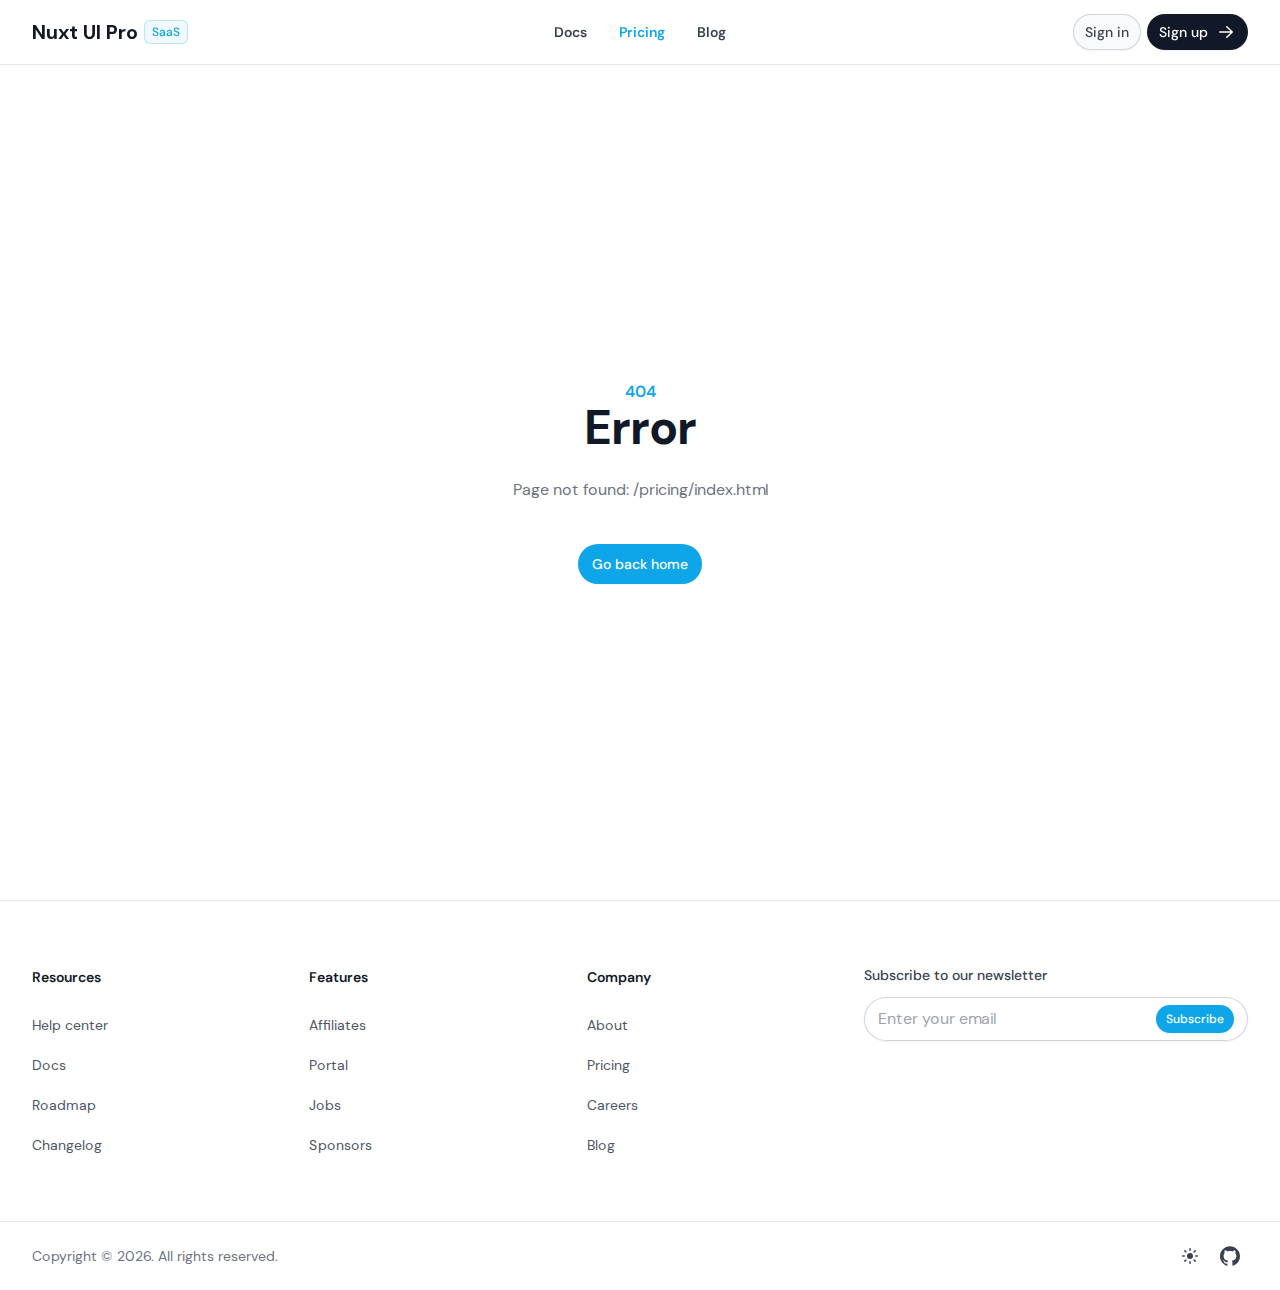
<file: pricing/index.html>
<!DOCTYPE html><html  lang="en" data-capo=""><head><meta charset="utf-8">
<meta name="viewport" content="width=device-width, initial-scale=1">
<style id="nuxt-ui-colors">:root {
--color-primary-50: 240 249 255;
--color-primary-100: 224 242 254;
--color-primary-200: 186 230 253;
--color-primary-300: 125 211 252;
--color-primary-400: 56 189 248;
--color-primary-500: 14 165 233;
--color-primary-600: 2 132 199;
--color-primary-700: 3 105 161;
--color-primary-800: 7 89 133;
--color-primary-900: 12 74 110;
--color-primary-950: 8 47 73;
--color-primary-DEFAULT: var(--color-primary-500);

--color-gray-50: 249 250 251;
--color-gray-100: 243 244 246;
--color-gray-200: 229 231 235;
--color-gray-300: 209 213 219;
--color-gray-400: 156 163 175;
--color-gray-500: 107 114 128;
--color-gray-600: 75 85 99;
--color-gray-700: 55 65 81;
--color-gray-800: 31 41 55;
--color-gray-900: 17 24 39;
--color-gray-950: 3 7 18;
}

.dark {
  --color-primary-DEFAULT: var(--color-primary-400);
}
</style>
<style id="nuxt-ui-variables">:root {
  --header-height: 4rem;

  --ui-background: 255 255 255;
--ui-foreground: var(--color-gray-700);
}

.dark {
  --ui-background: var(--color-gray-900);
--ui-foreground: var(--color-gray-200);
}</style>
<title>Pricing - Nuxt UI Pro - SaaS template</title>
<meta property="og:image" content="/__og-image__/image/pricing/og.png">
<meta property="og:image:type" content="image/png">
<meta name="twitter:card" content="summary_large_image">
<meta name="twitter:image" content="/__og-image__/image/pricing/og.png">
<meta name="twitter:image:src" content="/__og-image__/image/pricing/og.png">
<meta property="og:image:width" content="1200">
<meta name="twitter:image:width" content="1200">
<meta property="og:image:height" content="600">
<meta name="twitter:image:height" content="600">
<style>@font-face{font-family:DM Sans;src:local("DM Sans Variable Italic"),url(/_fonts/rP2Wp2ywxg089UriCZaSExd86J3t9jz86MvyyKK58UfivUw4aw-SK92LTmKP0.woff2) format(woff2);font-display:swap;unicode-range:U+0100-02AF,U+0304,U+0308,U+0329,U+1E00-1E9F,U+1EF2-1EFF,U+2020,U+20A0-20AB,U+20AD-20C0,U+2113,U+2C60-2C7F,U+A720-A7FF;font-weight:100 1000;font-style:italic}
@font-face{font-family:DM Sans;src:local("DM Sans Variable Italic"),url(/_fonts/rP2Wp2ywxg089UriCZaSExd86J3t9jz86MvyyKy58UfivUw-9uYm8d48E4.woff2) format(woff2);font-display:swap;unicode-range:U+0000-00FF,U+0131,U+0152-0153,U+02BB-02BC,U+02C6,U+02DA,U+02DC,U+0304,U+0308,U+0329,U+2000-206F,U+2074,U+20AC,U+2122,U+2191,U+2193,U+2212,U+2215,U+FEFF,U+FFFD;font-weight:100 1000;font-style:italic}
@font-face{font-family:DM Sans;src:local("DM Sans Thin Italic"),url(/_fonts/rP2rp2ywxg089UriCZaSExd86J3t9jz86Mvy4qCRAL19DksVat-JDG3w-leGNfkTmsj.woff) format(woff);font-display:swap;font-weight:100;font-style:italic}
@font-face{font-family:DM Sans;src:local("DM Sans ExtraLight Italic"),url(/_fonts/rP2rp2ywxg089UriCZaSExd86J3t9jz86Mvy4qCRAL19DksVat8JDW3w-PBDI1JDjwV.woff) format(woff);font-display:swap;font-weight:200;font-style:italic}
@font-face{font-family:DM Sans;src:local("DM Sans Medium Italic"),url(/_fonts/rP2rp2ywxg089UriCZaSExd86J3t9jz86Mvy4qCRAL19DksVat-7DW3w-R7n06NbhGy.woff) format(woff);font-display:swap;font-weight:500;font-style:italic}
@font-face{font-family:DM Sans;src:local("DM Sans SemiBold Italic"),url(/_fonts/rP2rp2ywxg089UriCZaSExd86J3t9jz86Mvy4qCRAL19DksVat9XCm3w-ByvzuLy2fa.woff) format(woff);font-display:swap;font-weight:600;font-style:italic}
@font-face{font-family:DM Sans;src:local("DM Sans Black Italic"),url(/_fonts/rP2rp2ywxg089UriCZaSExd86J3t9jz86Mvy4qCRAL19DksVat8gCm3w-0q1hqVn09O.woff) format(woff);font-display:swap;font-weight:900;font-style:italic}
@font-face{font-family:DM Sans;src:local("DM Sans Thin"),url(/_fonts/rP2tp2ywxg089UriI5-g4vlH9VoD8CmcqZG40F9JadbnoEwAop1hTQ-utGC2hnWq2.woff) format(woff);font-display:swap;font-weight:100;font-style:normal}
@font-face{font-family:DM Sans;src:local("DM Sans Regular"),local("DM Sans"),url(/_fonts/rP2tp2ywxg089UriI5-g4vlH9VoD8CmcqZG40F9JadbnoEwAopxhTQ-YpyTieVa5B.woff) format(woff);font-display:swap;font-weight:400;font-style:normal}
@font-face{font-family:DM Sans;src:local("DM Sans Medium"),url(/_fonts/rP2tp2ywxg089UriI5-g4vlH9VoD8CmcqZG40F9JadbnoEwAkJxhTQ-WMBvmLOgKm.woff) format(woff);font-display:swap;font-weight:500;font-style:normal}
@font-face{font-family:DM Sans;src:local("DM Sans Bold"),url(/_fonts/rP2tp2ywxg089UriI5-g4vlH9VoD8CmcqZG40F9JadbnoEwARZthTQ-F71RdTRbNg.woff) format(woff);font-display:swap;font-weight:700;font-style:normal}
@font-face{font-family:DM Sans;src:local("DM Sans ExtraBold"),url(/_fonts/rP2tp2ywxg089UriI5-g4vlH9VoD8CmcqZG40F9JadbnoEwAIpthTQ-wbFKGFDrgo.woff) format(woff);font-display:swap;font-weight:800;font-style:normal}
@font-face{font-family:"DM Sans Fallback: Arial";src:local("Arial");size-adjust:104.531%;ascent-override:94.9001%;descent-override:29.6563%;line-gap-override:0%}
@font-face{font-family:DM Sans;src:local("DM Sans Variable"),url(/_fonts/rP2Yp2ywxg089UriI5-g4vlH9VoD8Cmcqbu6-K6z9mXgjU0-EkYdMs3MAX.woff2) format(woff2);font-display:swap;unicode-range:U+0100-02AF,U+0304,U+0308,U+0329,U+1E00-1E9F,U+1EF2-1EFF,U+2020,U+20A0-20AB,U+20AD-20C0,U+2113,U+2C60-2C7F,U+A720-A7FF;font-weight:100 1000;font-style:normal}
@font-face{font-family:DM Sans;src:local("DM Sans Variable"),url(/_fonts/rP2Yp2ywxg089UriI5-g4vlH9VoD8Cmcqbu0-K6z9mXg-VNw7NHvqnp.woff2) format(woff2);font-display:swap;unicode-range:U+0000-00FF,U+0131,U+0152-0153,U+02BB-02BC,U+02C6,U+02DA,U+02DC,U+0304,U+0308,U+0329,U+2000-206F,U+2074,U+20AC,U+2122,U+2191,U+2193,U+2212,U+2215,U+FEFF,U+FFFD;font-weight:100 1000;font-style:normal}
@font-face{font-family:DM Sans;src:local("DM Sans Light Italic"),url(/_fonts/rP2rp2ywxg089UriCZaSExd86J3t9jz86Mvy4qCRAL19DksVat_XDW3w-r2swRDGfn2.woff) format(woff);font-display:swap;font-weight:300;font-style:italic}
@font-face{font-family:DM Sans;src:local("DM Sans Regular Italic"),local("DM Sans Italic"),url(/_fonts/rP2rp2ywxg089UriCZaSExd86J3t9jz86Mvy4qCRAL19DksVat-JDW3w-ciElMF03ku.woff) format(woff);font-display:swap;font-weight:400;font-style:italic}
@font-face{font-family:DM Sans;src:local("DM Sans Bold Italic"),url(/_fonts/rP2rp2ywxg089UriCZaSExd86J3t9jz86Mvy4qCRAL19DksVat9uCm3w-5TKCIs6EEw.woff) format(woff);font-display:swap;font-weight:700;font-style:italic}
@font-face{font-family:DM Sans;src:local("DM Sans ExtraBold Italic"),url(/_fonts/rP2rp2ywxg089UriCZaSExd86J3t9jz86Mvy4qCRAL19DksVat8JCm3w-sB722Uoa0f.woff) format(woff);font-display:swap;font-weight:800;font-style:italic}
@font-face{font-family:DM Sans;src:local("DM Sans ExtraLight"),url(/_fonts/rP2tp2ywxg089UriI5-g4vlH9VoD8CmcqZG40F9JadbnoEwAIpxhTQ-LLUBv5jskj.woff) format(woff);font-display:swap;font-weight:200;font-style:normal}
@font-face{font-family:DM Sans;src:local("DM Sans Light"),url(/_fonts/rP2tp2ywxg089UriI5-g4vlH9VoD8CmcqZG40F9JadbnoEwA_JxhTQ-6nh65gZkc0.woff) format(woff);font-display:swap;font-weight:300;font-style:normal}
@font-face{font-family:DM Sans;src:local("DM Sans SemiBold"),url(/_fonts/rP2tp2ywxg089UriI5-g4vlH9VoD8CmcqZG40F9JadbnoEwAfJthTQ-aMoWEJLmTt.woff) format(woff);font-display:swap;font-weight:600;font-style:normal}
@font-face{font-family:DM Sans;src:local("DM Sans Black"),url(/_fonts/rP2tp2ywxg089UriI5-g4vlH9VoD8CmcqZG40F9JadbnoEwAC5thTQ-ldB60l5U8r.woff) format(woff);font-display:swap;font-weight:900;font-style:normal}
/*! tailwindcss v3.4.4 | MIT License | https://tailwindcss.com*/*,:after,:before{border-color:rgb(var(--color-gray-200)/1);border-style:solid;border-width:0;box-sizing:border-box}:after,:before{--tw-content:""}:host,html{line-height:1.5;-webkit-text-size-adjust:100%;font-family:DM Sans, "DM Sans Fallback: Arial",ui-sans-serif,system-ui,sans-serif,Apple Color Emoji,Segoe UI Emoji,Segoe UI Symbol,Noto Color Emoji;font-feature-settings:normal;font-variation-settings:normal;tab-size:4;-webkit-tap-highlight-color:transparent}body{line-height:inherit;margin:0}hr{border-top-width:1px;color:inherit;height:0}abbr:where([title]){-webkit-text-decoration:underline dotted;text-decoration:underline dotted}h1,h2,h3,h4,h5,h6{font-size:inherit;font-weight:inherit}a{color:inherit;text-decoration:inherit}b,strong{font-weight:bolder}code,kbd,pre,samp{font-family:ui-monospace,SFMono-Regular,Menlo,Monaco,Consolas,Liberation Mono,Courier New,monospace;font-feature-settings:normal;font-size:1em;font-variation-settings:normal}small{font-size:80%}sub,sup{font-size:75%;line-height:0;position:relative;vertical-align:initial}sub{bottom:-.25em}sup{top:-.5em}table{border-collapse:collapse;border-color:inherit;text-indent:0}button,input,optgroup,select,textarea{color:inherit;font-family:inherit;font-feature-settings:inherit;font-size:100%;font-variation-settings:inherit;font-weight:inherit;letter-spacing:inherit;line-height:inherit;margin:0;padding:0}button,select{text-transform:none}button,input:where([type=button]),input:where([type=reset]),input:where([type=submit]){-webkit-appearance:button;background-color:initial;background-image:none}:-moz-focusring{outline:auto}:-moz-ui-invalid{box-shadow:none}progress{vertical-align:initial}::-webkit-inner-spin-button,::-webkit-outer-spin-button{height:auto}[type=search]{-webkit-appearance:textfield;outline-offset:-2px}::-webkit-search-decoration{-webkit-appearance:none}::-webkit-file-upload-button{-webkit-appearance:button;font:inherit}summary{display:list-item}blockquote,dd,dl,figure,h1,h2,h3,h4,h5,h6,hr,p,pre{margin:0}fieldset{margin:0}fieldset,legend{padding:0}menu,ol,ul{list-style:none;margin:0;padding:0}dialog{padding:0}textarea{resize:vertical}input::placeholder,textarea::placeholder{color:rgb(var(--color-gray-400)/1);opacity:1}[role=button],button{cursor:pointer}:disabled{cursor:default}audio,canvas,embed,iframe,img,object,svg,video{display:block;vertical-align:middle}img,video{height:auto;max-width:100%}[hidden]{display:none}*,::backdrop,:after,:before{--tw-border-spacing-x:0;--tw-border-spacing-y:0;--tw-translate-x:0;--tw-translate-y:0;--tw-rotate:0;--tw-skew-x:0;--tw-skew-y:0;--tw-scale-x:1;--tw-scale-y:1;--tw-pan-x: ;--tw-pan-y: ;--tw-pinch-zoom: ;--tw-scroll-snap-strictness:proximity;--tw-gradient-from-position: ;--tw-gradient-via-position: ;--tw-gradient-to-position: ;--tw-ordinal: ;--tw-slashed-zero: ;--tw-numeric-figure: ;--tw-numeric-spacing: ;--tw-numeric-fraction: ;--tw-ring-inset: ;--tw-ring-offset-width:0px;--tw-ring-offset-color:#fff;--tw-ring-color:#3b82f680;--tw-ring-offset-shadow:0 0 #0000;--tw-ring-shadow:0 0 #0000;--tw-shadow:0 0 #0000;--tw-shadow-colored:0 0 #0000;--tw-blur: ;--tw-brightness: ;--tw-contrast: ;--tw-grayscale: ;--tw-hue-rotate: ;--tw-invert: ;--tw-saturate: ;--tw-sepia: ;--tw-drop-shadow: ;--tw-backdrop-blur: ;--tw-backdrop-brightness: ;--tw-backdrop-contrast: ;--tw-backdrop-grayscale: ;--tw-backdrop-hue-rotate: ;--tw-backdrop-invert: ;--tw-backdrop-opacity: ;--tw-backdrop-saturate: ;--tw-backdrop-sepia: ;--tw-contain-size: ;--tw-contain-layout: ;--tw-contain-paint: ;--tw-contain-style: }.container{width:100%}@media (min-width:640px){.container{max-width:640px}}@media (min-width:768px){.container{max-width:768px}}@media (min-width:1024px){.container{max-width:1024px}}@media (min-width:1280px){.container{max-width:1280px}}@media (min-width:1536px){.container{max-width:1536px}}.form-input,.form-multiselect,.form-select,.form-textarea{appearance:none;background-color:#fff;border-color:rgb(var(--color-gray-500)/var(--tw-border-opacity,1));border-radius:0;border-width:1px;font-size:1rem;line-height:1.5rem;padding:.5rem .75rem;--tw-shadow:0 0 #0000}.form-input:focus,.form-multiselect:focus,.form-select:focus,.form-textarea:focus{outline:2px solid #0000;outline-offset:2px;--tw-ring-inset:var(--tw-empty,/*!*/ /*!*/);--tw-ring-offset-width:0px;--tw-ring-offset-color:#fff;--tw-ring-color:#2563eb;--tw-ring-offset-shadow:var(--tw-ring-inset) 0 0 0 var(--tw-ring-offset-width) var(--tw-ring-offset-color);--tw-ring-shadow:var(--tw-ring-inset) 0 0 0 calc(1px + var(--tw-ring-offset-width)) var(--tw-ring-color);border-color:#2563eb;box-shadow:var(--tw-ring-offset-shadow),var(--tw-ring-shadow),var(--tw-shadow)}.form-input::placeholder,.form-textarea::placeholder{color:rgb(var(--color-gray-500)/var(--tw-text-opacity,1));opacity:1}.form-input::-webkit-datetime-edit-fields-wrapper{padding:0}.form-input::-webkit-date-and-time-value{min-height:1.5em;text-align:inherit}.form-input::-webkit-datetime-edit{display:inline-flex}.form-input::-webkit-datetime-edit,.form-input::-webkit-datetime-edit-day-field,.form-input::-webkit-datetime-edit-hour-field,.form-input::-webkit-datetime-edit-meridiem-field,.form-input::-webkit-datetime-edit-millisecond-field,.form-input::-webkit-datetime-edit-minute-field,.form-input::-webkit-datetime-edit-month-field,.form-input::-webkit-datetime-edit-second-field,.form-input::-webkit-datetime-edit-year-field{padding-bottom:0;padding-top:0}.form-select{background-image:url("data:image/svg+xml;charset=utf-8,%3Csvg xmlns='http://www.w3.org/2000/svg' fill='none' viewBox='0 0 20 20'%3E%3Cpath stroke='rgb(var(--color-gray-500) / var(--tw-stroke-opacity, 1))' stroke-linecap='round' stroke-linejoin='round' stroke-width='1.5' d='m6 8 4 4 4-4'/%3E%3C/svg%3E");background-position:right .5rem center;background-repeat:no-repeat;background-size:1.5em 1.5em;padding-right:2.5rem;-webkit-print-color-adjust:exact;print-color-adjust:exact}.form-select:where([size]:not([size="1"])){background-image:none;background-position:0 0;background-repeat:unset;background-size:initial;padding-right:.75rem;-webkit-print-color-adjust:unset;print-color-adjust:unset}.form-checkbox,.form-radio{appearance:none;background-color:#fff;background-origin:border-box;border-color:rgb(var(--color-gray-500)/var(--tw-border-opacity,1));border-width:1px;color:#2563eb;display:inline-block;flex-shrink:0;height:1rem;padding:0;-webkit-print-color-adjust:exact;print-color-adjust:exact;-webkit-user-select:none;user-select:none;vertical-align:middle;width:1rem;--tw-shadow:0 0 #0000}.form-checkbox{border-radius:0}.form-radio{border-radius:100%}.form-checkbox:focus,.form-radio:focus{outline:2px solid #0000;outline-offset:2px;--tw-ring-inset:var(--tw-empty,/*!*/ /*!*/);--tw-ring-offset-width:2px;--tw-ring-offset-color:#fff;--tw-ring-color:#2563eb;--tw-ring-offset-shadow:var(--tw-ring-inset) 0 0 0 var(--tw-ring-offset-width) var(--tw-ring-offset-color);--tw-ring-shadow:var(--tw-ring-inset) 0 0 0 calc(2px + var(--tw-ring-offset-width)) var(--tw-ring-color);box-shadow:var(--tw-ring-offset-shadow),var(--tw-ring-shadow),var(--tw-shadow)}.form-checkbox:checked,.form-radio:checked{background-color:currentColor;background-position:50%;background-repeat:no-repeat;background-size:100% 100%;border-color:#0000}.form-checkbox:checked{background-image:url("data:image/svg+xml;charset=utf-8,%3Csvg xmlns='http://www.w3.org/2000/svg' fill='%23fff' viewBox='0 0 16 16'%3E%3Cpath d='M12.207 4.793a1 1 0 0 1 0 1.414l-5 5a1 1 0 0 1-1.414 0l-2-2a1 1 0 0 1 1.414-1.414L6.5 9.086l4.293-4.293a1 1 0 0 1 1.414 0'/%3E%3C/svg%3E")}@media (forced-colors:active) {.form-checkbox:checked{appearance:auto}}.form-radio:checked{background-image:url("data:image/svg+xml;charset=utf-8,%3Csvg xmlns='http://www.w3.org/2000/svg' fill='%23fff' viewBox='0 0 16 16'%3E%3Ccircle cx='8' cy='8' r='3'/%3E%3C/svg%3E")}@media (forced-colors:active) {.form-radio:checked{appearance:auto}}.form-checkbox:checked:focus,.form-checkbox:checked:hover,.form-checkbox:indeterminate,.form-radio:checked:focus,.form-radio:checked:hover{background-color:currentColor;border-color:#0000}.form-checkbox:indeterminate{background-image:url("data:image/svg+xml;charset=utf-8,%3Csvg xmlns='http://www.w3.org/2000/svg' fill='none' viewBox='0 0 16 16'%3E%3Cpath stroke='%23fff' stroke-linecap='round' stroke-linejoin='round' stroke-width='2' d='M4 8h8'/%3E%3C/svg%3E");background-position:50%;background-repeat:no-repeat;background-size:100% 100%}@media (forced-colors:active) {.form-checkbox:indeterminate{appearance:auto}}.form-checkbox:indeterminate:focus,.form-checkbox:indeterminate:hover{background-color:currentColor;border-color:#0000}.aspect-h-9{--tw-aspect-h:9}.aspect-w-16{padding-bottom:calc(var(--tw-aspect-h)/var(--tw-aspect-w)*100%);position:relative;--tw-aspect-w:16}.aspect-w-16>*{bottom:0;height:100%;left:0;position:absolute;right:0;top:0;width:100%}.prose{color:var(--tw-prose-body);max-width:65ch}.prose :where(p):not(:where([class~=not-prose],[class~=not-prose] *)){margin-bottom:1.25em;margin-top:1.25em}.prose :where([class~=lead]):not(:where([class~=not-prose],[class~=not-prose] *)){color:var(--tw-prose-lead);font-size:1.25em;line-height:1.6;margin-bottom:1.2em;margin-top:1.2em}.prose :where(a):not(:where([class~=not-prose],[class~=not-prose] *)){border-bottom:1px solid #0000;color:var(--tw-prose-links);font-weight:500;text-decoration:none}.prose :where(strong):not(:where([class~=not-prose],[class~=not-prose] *)){color:var(--tw-prose-bold);font-weight:600}.prose :where(a strong):not(:where([class~=not-prose],[class~=not-prose] *)){color:inherit}.prose :where(blockquote strong):not(:where([class~=not-prose],[class~=not-prose] *)){color:inherit}.prose :where(thead th strong):not(:where([class~=not-prose],[class~=not-prose] *)){color:inherit}.prose :where(ol):not(:where([class~=not-prose],[class~=not-prose] *)){list-style-type:decimal;margin-bottom:1.25em;margin-top:1.25em;padding-inline-start:1.625em}.prose :where(ol[type=A]):not(:where([class~=not-prose],[class~=not-prose] *)){list-style-type:upper-alpha}.prose :where(ol[type=a]):not(:where([class~=not-prose],[class~=not-prose] *)){list-style-type:lower-alpha}.prose :where(ol[type=A s]):not(:where([class~=not-prose],[class~=not-prose] *)){list-style-type:upper-alpha}.prose :where(ol[type=a s]):not(:where([class~=not-prose],[class~=not-prose] *)){list-style-type:lower-alpha}.prose :where(ol[type=I]):not(:where([class~=not-prose],[class~=not-prose] *)){list-style-type:upper-roman}.prose :where(ol[type=i]):not(:where([class~=not-prose],[class~=not-prose] *)){list-style-type:lower-roman}.prose :where(ol[type=I s]):not(:where([class~=not-prose],[class~=not-prose] *)){list-style-type:upper-roman}.prose :where(ol[type=i s]):not(:where([class~=not-prose],[class~=not-prose] *)){list-style-type:lower-roman}.prose :where(ol[type="1"]):not(:where([class~=not-prose],[class~=not-prose] *)){list-style-type:decimal}.prose :where(ul):not(:where([class~=not-prose],[class~=not-prose] *)){list-style-type:disc;margin-bottom:1.25em;margin-top:1.25em;padding-inline-start:1.625em}.prose :where(ol>li):not(:where([class~=not-prose],[class~=not-prose] *))::marker{color:var(--tw-prose-counters);font-weight:400}.prose :where(ul>li):not(:where([class~=not-prose],[class~=not-prose] *))::marker{color:var(--tw-prose-bullets)}.prose :where(dt):not(:where([class~=not-prose],[class~=not-prose] *)){color:var(--tw-prose-headings);font-weight:600;margin-top:1.25em}.prose :where(hr):not(:where([class~=not-prose],[class~=not-prose] *)){border-color:var(--tw-prose-hr);border-top-width:1px;margin-bottom:3em;margin-top:3em}.prose :where(blockquote):not(:where([class~=not-prose],[class~=not-prose] *)){border-inline-start-color:var(--tw-prose-quote-borders);border-inline-start-width:.25rem;color:var(--tw-prose-quotes);font-style:italic;font-weight:500;margin-bottom:1.6em;margin-top:1.6em;padding-inline-start:1em;quotes:"\201C""\201D""\2018""\2019"}.prose :where(h1):not(:where([class~=not-prose],[class~=not-prose] *)){color:var(--tw-prose-headings);font-size:2.25em;font-weight:800;line-height:1.1111111;margin-bottom:.8888889em;margin-top:0}.prose :where(h1 strong):not(:where([class~=not-prose],[class~=not-prose] *)){color:inherit;font-weight:900}.prose :where(h2):not(:where([class~=not-prose],[class~=not-prose] *)){color:var(--tw-prose-headings);font-size:1.5em;font-weight:700;line-height:1.3333333;margin-bottom:1em;margin-top:2em}.prose :where(h2 strong):not(:where([class~=not-prose],[class~=not-prose] *)){color:inherit;font-weight:800}.prose :where(h3):not(:where([class~=not-prose],[class~=not-prose] *)){color:var(--tw-prose-headings);font-size:1.25em;font-weight:600;line-height:1.6;margin-bottom:.6em;margin-top:1.6em}.prose :where(h3 strong):not(:where([class~=not-prose],[class~=not-prose] *)){color:inherit;font-weight:700}.prose :where(h4):not(:where([class~=not-prose],[class~=not-prose] *)){color:var(--tw-prose-headings);font-weight:600;line-height:1.5;margin-bottom:.5em;margin-top:1.5em}.prose :where(h4 strong):not(:where([class~=not-prose],[class~=not-prose] *)){color:inherit;font-weight:700}.prose :where(img):not(:where([class~=not-prose],[class~=not-prose] *)){margin-bottom:2em;margin-top:2em}.prose :where(picture):not(:where([class~=not-prose],[class~=not-prose] *)){display:block;margin-bottom:2em;margin-top:2em}.prose :where(video):not(:where([class~=not-prose],[class~=not-prose] *)){margin-bottom:2em;margin-top:2em}.prose :where(kbd):not(:where([class~=not-prose],[class~=not-prose] *)){border-radius:.3125rem;box-shadow:0 0 0 1px rgb(var(--tw-prose-kbd-shadows)/10%),0 3px 0 rgb(var(--tw-prose-kbd-shadows)/10%);color:var(--tw-prose-kbd);font-family:inherit;font-size:.875em;font-weight:500;padding-inline-end:.375em;padding-bottom:.1875em;padding-top:.1875em;padding-inline-start:.375em}.prose :where(code):not(:where([class~=not-prose],[class~=not-prose] *)){background-color:var(--tw-prose-pre-bg);border:1px solid var(--tw-prose-pre-border);border-radius:.375rem;color:var(--tw-prose-code);display:inline-block;font-size:.875em;font-weight:600;padding:0 .375rem}.prose :where(a code):not(:where([class~=not-prose],[class~=not-prose] *)){border:1px dashed var(--tw-prose-pre-border);color:var(--tw-prose-code)}.prose :where(h1 code):not(:where([class~=not-prose],[class~=not-prose] *)){color:inherit}.prose :where(h2 code):not(:where([class~=not-prose],[class~=not-prose] *)){color:inherit;font-size:.875em}.prose :where(h3 code):not(:where([class~=not-prose],[class~=not-prose] *)){color:inherit;font-size:.9em}.prose :where(h4 code):not(:where([class~=not-prose],[class~=not-prose] *)){color:inherit}.prose :where(blockquote code):not(:where([class~=not-prose],[class~=not-prose] *)){color:inherit}.prose :where(thead th code):not(:where([class~=not-prose],[class~=not-prose] *)){color:inherit}.prose :where(pre):not(:where([class~=not-prose],[class~=not-prose] *)){background-color:var(--tw-prose-pre-bg)!important;border:1px solid var(--tw-prose-pre-border);border-radius:.375rem;color:var(--tw-prose-pre-code)!important;font-size:.875em;font-weight:400;line-height:1.7142857;margin-bottom:1.7142857em;margin-top:1.7142857em;overflow-x:auto;padding-inline-end:1.1428571em;padding-bottom:.8571429em;padding-top:.8571429em;padding-inline-start:1.1428571em;white-space:pre-wrap;word-break:break-word}.prose :where(pre code):not(:where([class~=not-prose],[class~=not-prose] *)){background-color:initial;border-radius:0;border-width:0;color:inherit;font-family:inherit;font-size:inherit;font-weight:inherit;line-height:inherit;padding:0}.prose :where(pre code):not(:where([class~=not-prose],[class~=not-prose] *)):before{content:none}.prose :where(pre code):not(:where([class~=not-prose],[class~=not-prose] *)):after{content:none}.prose :where(table):not(:where([class~=not-prose],[class~=not-prose] *)){display:block;font-size:.875em;line-height:1.7142857;margin-bottom:2em;margin-top:2em;overflow-x:auto;table-layout:auto;text-align:start;width:100%}.prose :where(thead):not(:where([class~=not-prose],[class~=not-prose] *)){border-bottom-color:var(--tw-prose-th-borders);border-bottom-width:1px}.prose :where(thead th):not(:where([class~=not-prose],[class~=not-prose] *)){color:var(--tw-prose-headings);font-weight:600;padding-inline-end:.5714286em;padding-bottom:.5714286em;padding-inline-start:.5714286em;vertical-align:bottom}.prose :where(tbody tr):not(:where([class~=not-prose],[class~=not-prose] *)){border-bottom-color:var(--tw-prose-td-borders);border-bottom-width:1px}.prose :where(tbody tr:last-child):not(:where([class~=not-prose],[class~=not-prose] *)){border-bottom-width:0}.prose :where(tbody td):not(:where([class~=not-prose],[class~=not-prose] *)){vertical-align:initial}.prose :where(tfoot):not(:where([class~=not-prose],[class~=not-prose] *)){border-top-color:var(--tw-prose-th-borders);border-top-width:1px}.prose :where(tfoot td):not(:where([class~=not-prose],[class~=not-prose] *)){vertical-align:top}.prose :where(figure>*):not(:where([class~=not-prose],[class~=not-prose] *)){margin-bottom:0;margin-top:0}.prose :where(figcaption):not(:where([class~=not-prose],[class~=not-prose] *)){color:var(--tw-prose-captions);font-size:.875em;line-height:1.4285714;margin-top:.8571429em}.prose{--tw-prose-body:#374151;--tw-prose-headings:#111827;--tw-prose-lead:#4b5563;--tw-prose-links:#111827;--tw-prose-bold:#111827;--tw-prose-counters:#6b7280;--tw-prose-bullets:#d1d5db;--tw-prose-hr:#e5e7eb;--tw-prose-quotes:#111827;--tw-prose-quote-borders:#e5e7eb;--tw-prose-captions:#6b7280;--tw-prose-kbd:#111827;--tw-prose-kbd-shadows:17 24 39;--tw-prose-code:#111827;--tw-prose-pre-code:#e5e7eb;--tw-prose-pre-bg:#1f2937;--tw-prose-th-borders:#d1d5db;--tw-prose-td-borders:#e5e7eb;--tw-prose-invert-body:#d1d5db;--tw-prose-invert-headings:#fff;--tw-prose-invert-lead:#9ca3af;--tw-prose-invert-links:#fff;--tw-prose-invert-bold:#fff;--tw-prose-invert-counters:#9ca3af;--tw-prose-invert-bullets:#4b5563;--tw-prose-invert-hr:#374151;--tw-prose-invert-quotes:#f3f4f6;--tw-prose-invert-quote-borders:#374151;--tw-prose-invert-captions:#9ca3af;--tw-prose-invert-kbd:#fff;--tw-prose-invert-kbd-shadows:255 255 255;--tw-prose-invert-code:#fff;--tw-prose-invert-pre-code:#d1d5db;--tw-prose-invert-pre-bg:#00000080;--tw-prose-invert-th-borders:#4b5563;--tw-prose-invert-td-borders:#374151;font-size:1rem;line-height:1.75}.prose :where(picture>img):not(:where([class~=not-prose],[class~=not-prose] *)){margin-bottom:0;margin-top:0}.prose :where(li):not(:where([class~=not-prose],[class~=not-prose] *)){margin-bottom:.5em;margin-top:.5em}.prose :where(ol>li):not(:where([class~=not-prose],[class~=not-prose] *)){padding-inline-start:.375em}.prose :where(ul>li):not(:where([class~=not-prose],[class~=not-prose] *)){padding-inline-start:.375em}.prose :where(.prose>ul>li p):not(:where([class~=not-prose],[class~=not-prose] *)){margin-bottom:.75em;margin-top:.75em}.prose :where(.prose>ul>li>p:first-child):not(:where([class~=not-prose],[class~=not-prose] *)){margin-top:1.25em}.prose :where(.prose>ul>li>p:last-child):not(:where([class~=not-prose],[class~=not-prose] *)){margin-bottom:1.25em}.prose :where(.prose>ol>li>p:first-child):not(:where([class~=not-prose],[class~=not-prose] *)){margin-top:1.25em}.prose :where(.prose>ol>li>p:last-child):not(:where([class~=not-prose],[class~=not-prose] *)){margin-bottom:1.25em}.prose :where(ul ul,ul ol,ol ul,ol ol):not(:where([class~=not-prose],[class~=not-prose] *)){margin-bottom:.75em;margin-top:.75em}.prose :where(dl):not(:where([class~=not-prose],[class~=not-prose] *)){margin-bottom:1.25em;margin-top:1.25em}.prose :where(dd):not(:where([class~=not-prose],[class~=not-prose] *)){margin-top:.5em;padding-inline-start:1.625em}.prose :where(hr+*):not(:where([class~=not-prose],[class~=not-prose] *)){margin-top:0}.prose :where(h2+*):not(:where([class~=not-prose],[class~=not-prose] *)){margin-top:0}.prose :where(h3+*):not(:where([class~=not-prose],[class~=not-prose] *)){margin-top:0}.prose :where(h4+*):not(:where([class~=not-prose],[class~=not-prose] *)){margin-top:0}.prose :where(thead th:first-child):not(:where([class~=not-prose],[class~=not-prose] *)){padding-inline-start:0}.prose :where(thead th:last-child):not(:where([class~=not-prose],[class~=not-prose] *)){padding-inline-end:0}.prose :where(tbody td,tfoot td):not(:where([class~=not-prose],[class~=not-prose] *)){padding-inline-end:.5714286em;padding-bottom:.5714286em;padding-top:.5714286em;padding-inline-start:.5714286em}.prose :where(tbody td:first-child,tfoot td:first-child):not(:where([class~=not-prose],[class~=not-prose] *)){padding-inline-start:0}.prose :where(tbody td:last-child,tfoot td:last-child):not(:where([class~=not-prose],[class~=not-prose] *)){padding-inline-end:0}.prose :where(figure):not(:where([class~=not-prose],[class~=not-prose] *)){margin-bottom:2em;margin-top:2em}.prose :where(.prose>:first-child):not(:where([class~=not-prose],[class~=not-prose] *)){margin-top:0}.prose :where(.prose>:last-child):not(:where([class~=not-prose],[class~=not-prose] *)){margin-bottom:0}.prose :where(h1,h2,h3,h4):not(:where([class~=not-prose],[class~=not-prose] *)){font-weight:700;scroll-margin-top:var(--scroll-mt)}.prose :where(h1 a,h2 a,h3 a,h4 a):not(:where([class~=not-prose],[class~=not-prose] *)){border-bottom:none!important;color:inherit;font-weight:inherit}.prose :where(a:hover):not(:where([class~=not-prose],[class~=not-prose] *)){border-color:var(--tw-prose-links)}.prose :where(a:has(>code)):not(:where([class~=not-prose],[class~=not-prose] *)){border-color:#0000!important}.prose :where(a:hover code):not(:where([class~=not-prose],[class~=not-prose] *)){border-color:var(--tw-prose-links);color:var(--tw-prose-links)}.prose :where(input[type=checkbox]):not(:where([class~=not-prose],[class~=not-prose] *)){border-color:rgb(var(--color-gray-300));border-radius:.25rem;color:rgb(var(--color-primary-500));height:1rem;margin-bottom:0!important;margin-top:-3.5px!important;width:1rem}.prose :where(input[type=checkbox]):not(:where([class~=not-prose],[class~=not-prose] *)):focus{--tw-ring-offset-width:0}.prose :where(input[type=checkbox]:checked):not(:where([class~=not-prose],[class~=not-prose] *)){border-color:rgb(var(--color-primary-500))}.prose :where(input[type=checkbox]:disabled):not(:where([class~=not-prose],[class~=not-prose] *)){cursor:not-allowed;opacity:.5}.prose :where(ul.contains-task-list):not(:where([class~=not-prose],[class~=not-prose] *)){margin-left:-1.625em}.prose :where(ul ul):not(:where([class~=not-prose],[class~=not-prose] *)){padding-left:1.5rem}.prose :where(ul ol):not(:where([class~=not-prose],[class~=not-prose] *)){padding-left:1.5rem}.prose :where(ul>li.task-list-item):not(:where([class~=not-prose],[class~=not-prose] *)){padding-left:0!important}.prose :where(ul>li.task-list-item input):not(:where([class~=not-prose],[class~=not-prose] *)){margin-right:7px}.prose :where(ul>li.task-list-item>ul.contains-task-list):not(:where([class~=not-prose],[class~=not-prose] *)){margin-left:0}.prose :where(ul>li.task-list-item a):not(:where([class~=not-prose],[class~=not-prose] *)){margin-bottom:0}.prose :where(ul>li.task-list-item):not(:where([class~=not-prose],[class~=not-prose] *))::marker{content:none}.prose :where(ul>li>p):not(:where([class~=not-prose],[class~=not-prose] *)){margin:0}.prose :where(ul>li>span.issue-badge,p>span.issue-badge):not(:where([class~=not-prose],[class~=not-prose] *)){margin:0!important;vertical-align:text-top}.prose :where(ul>li>button):not(:where([class~=not-prose],[class~=not-prose] *)){vertical-align:initial!important}.prose :where(table code):not(:where([class~=not-prose],[class~=not-prose] *)){display:inline-flex}.prose-primary{--tw-prose-body:rgb(var(--color-gray-700));--tw-prose-headings:rgb(var(--color-gray-900));--tw-prose-lead:rgb(var(--color-gray-600));--tw-prose-links:rgb(var(--color-primary-500));--tw-prose-bold:rgb(var(--color-gray-900));--tw-prose-counters:rgb(var(--color-gray-500));--tw-prose-bullets:rgb(var(--color-gray-300));--tw-prose-hr:rgb(var(--color-gray-200));--tw-prose-quotes:rgb(var(--color-gray-900));--tw-prose-quote-borders:rgb(var(--color-gray-200));--tw-prose-captions:rgb(var(--color-gray-500));--tw-prose-code:rgb(var(--color-gray-900));--tw-prose-pre-code:rgb(var(--color-gray-900));--tw-prose-pre-bg:rgb(var(--color-gray-50));--tw-prose-pre-border:rgb(var(--color-gray-200));--tw-prose-th-borders:rgb(var(--color-gray-300));--tw-prose-td-borders:rgb(var(--color-gray-200));--tw-prose-invert-body:rgb(var(--color-gray-200));--tw-prose-invert-headings:#fff;--tw-prose-invert-lead:rgb(var(--color-gray-400));--tw-prose-invert-links:rgb(var(--color-primary-400));--tw-prose-invert-bold:#fff;--tw-prose-invert-counters:rgb(var(--color-gray-400));--tw-prose-invert-bullets:rgb(var(--color-gray-600));--tw-prose-invert-hr:rgb(var(--color-gray-800));--tw-prose-invert-quotes:rgb(var(--color-gray-100));--tw-prose-invert-quote-borders:rgb(var(--color-gray-700));--tw-prose-invert-captions:rgb(var(--color-gray-400));--tw-prose-invert-code:#fff;--tw-prose-invert-pre-code:#fff;--tw-prose-invert-pre-bg:rgb(var(--color-gray-800));--tw-prose-invert-pre-border:rgb(var(--color-gray-700));--tw-prose-invert-th-borders:rgb(var(--color-gray-700));--tw-prose-invert-td-borders:rgb(var(--color-gray-800))}.i-heroicons-arrow-left-20-solid{--svg:url("data:image/svg+xml;charset=utf-8,%3Csvg xmlns='http://www.w3.org/2000/svg' width='20' height='20' viewBox='0 0 20 20'%3E%3Cpath fill-rule='evenodd' d='M17 10a.75.75 0 0 1-.75.75H5.612l4.158 3.96a.75.75 0 1 1-1.04 1.08l-5.5-5.25a.75.75 0 0 1 0-1.08l5.5-5.25a.75.75 0 1 1 1.04 1.08L5.612 9.25H16.25A.75.75 0 0 1 17 10' clip-rule='evenodd'/%3E%3C/svg%3E")}.i-heroicons-arrow-left-20-solid,.i-heroicons-arrow-path-20-solid{background-color:currentColor;display:inline-block;height:1em;-webkit-mask-image:var(--svg);mask-image:var(--svg);-webkit-mask-repeat:no-repeat;mask-repeat:no-repeat;-webkit-mask-size:100% 100%;mask-size:100% 100%;width:1em}.i-heroicons-arrow-path-20-solid{--svg:url("data:image/svg+xml;charset=utf-8,%3Csvg xmlns='http://www.w3.org/2000/svg' width='20' height='20' viewBox='0 0 20 20'%3E%3Cpath fill-rule='evenodd' d='M15.312 11.424a5.5 5.5 0 0 1-9.201 2.466l-.312-.311h2.433a.75.75 0 0 0 0-1.5H3.989a.75.75 0 0 0-.75.75v4.242a.75.75 0 0 0 1.5 0v-2.43l.31.31a7 7 0 0 0 11.712-3.138.75.75 0 0 0-1.449-.39m1.23-3.723a.75.75 0 0 0 .219-.53V2.929a.75.75 0 0 0-1.5 0V5.36l-.31-.31A7 7 0 0 0 3.239 8.188a.75.75 0 1 0 1.448.389A5.5 5.5 0 0 1 13.89 6.11l.311.31h-2.432a.75.75 0 0 0 0 1.5h4.243a.75.75 0 0 0 .53-.219' clip-rule='evenodd'/%3E%3C/svg%3E")}.i-heroicons-arrow-right-20-solid{--svg:url("data:image/svg+xml;charset=utf-8,%3Csvg xmlns='http://www.w3.org/2000/svg' width='20' height='20' viewBox='0 0 20 20'%3E%3Cpath fill-rule='evenodd' d='M3 10a.75.75 0 0 1 .75-.75h10.638L10.23 5.29a.75.75 0 1 1 1.04-1.08l5.5 5.25a.75.75 0 0 1 0 1.08l-5.5 5.25a.75.75 0 1 1-1.04-1.08l4.158-3.96H3.75A.75.75 0 0 1 3 10' clip-rule='evenodd'/%3E%3C/svg%3E")}.i-heroicons-arrow-right-20-solid,.i-heroicons-arrow-top-right-on-square-20-solid{background-color:currentColor;display:inline-block;height:1em;-webkit-mask-image:var(--svg);mask-image:var(--svg);-webkit-mask-repeat:no-repeat;mask-repeat:no-repeat;-webkit-mask-size:100% 100%;mask-size:100% 100%;width:1em}.i-heroicons-arrow-top-right-on-square-20-solid{--svg:url("data:image/svg+xml;charset=utf-8,%3Csvg xmlns='http://www.w3.org/2000/svg' width='20' height='20' viewBox='0 0 20 20'%3E%3Cg fill-rule='evenodd' clip-rule='evenodd'%3E%3Cpath d='M4.25 5.5a.75.75 0 0 0-.75.75v8.5c0 .414.336.75.75.75h8.5a.75.75 0 0 0 .75-.75v-4a.75.75 0 0 1 1.5 0v4A2.25 2.25 0 0 1 12.75 17h-8.5A2.25 2.25 0 0 1 2 14.75v-8.5A2.25 2.25 0 0 1 4.25 4h5a.75.75 0 0 1 0 1.5z'/%3E%3Cpath d='M6.194 12.753a.75.75 0 0 0 1.06.053L16.5 4.44v2.81a.75.75 0 0 0 1.5 0v-4.5a.75.75 0 0 0-.75-.75h-4.5a.75.75 0 0 0 0 1.5h2.553l-9.056 8.194a.75.75 0 0 0-.053 1.06'/%3E%3C/g%3E%3C/svg%3E")}.i-heroicons-arrow-up-right-20-solid{--svg:url("data:image/svg+xml;charset=utf-8,%3Csvg xmlns='http://www.w3.org/2000/svg' width='20' height='20' viewBox='0 0 20 20'%3E%3Cpath fill-rule='evenodd' d='M5.22 14.78a.75.75 0 0 0 1.06 0l7.22-7.22v5.69a.75.75 0 0 0 1.5 0v-7.5a.75.75 0 0 0-.75-.75h-7.5a.75.75 0 0 0 0 1.5h5.69l-7.22 7.22a.75.75 0 0 0 0 1.06' clip-rule='evenodd'/%3E%3C/svg%3E")}.i-heroicons-arrow-up-right-20-solid,.i-heroicons-arrows-up-down-20-solid{background-color:currentColor;display:inline-block;height:1em;-webkit-mask-image:var(--svg);mask-image:var(--svg);-webkit-mask-repeat:no-repeat;mask-repeat:no-repeat;-webkit-mask-size:100% 100%;mask-size:100% 100%;width:1em}.i-heroicons-arrows-up-down-20-solid{--svg:url("data:image/svg+xml;charset=utf-8,%3Csvg xmlns='http://www.w3.org/2000/svg' width='20' height='20' viewBox='0 0 20 20'%3E%3Cpath fill-rule='evenodd' d='M2.24 6.8a.75.75 0 0 0 1.06-.04l1.95-2.1v8.59a.75.75 0 0 0 1.5 0V4.66l1.95 2.1a.75.75 0 1 0 1.1-1.02l-3.25-3.5a.75.75 0 0 0-1.1 0L2.2 5.74a.75.75 0 0 0 .04 1.06m8 6.4a.75.75 0 0 0-.04 1.06l3.25 3.5a.75.75 0 0 0 1.1 0l3.25-3.5a.75.75 0 1 0-1.1-1.02l-1.95 2.1V6.75a.75.75 0 0 0-1.5 0v8.59l-1.95-2.1a.75.75 0 0 0-1.06-.04' clip-rule='evenodd'/%3E%3C/svg%3E")}.i-heroicons-bars-3-20-solid{--svg:url("data:image/svg+xml;charset=utf-8,%3Csvg xmlns='http://www.w3.org/2000/svg' width='20' height='20' viewBox='0 0 20 20'%3E%3Cpath fill-rule='evenodd' d='M2 4.75A.75.75 0 0 1 2.75 4h14.5a.75.75 0 0 1 0 1.5H2.75A.75.75 0 0 1 2 4.75M2 10a.75.75 0 0 1 .75-.75h14.5a.75.75 0 0 1 0 1.5H2.75A.75.75 0 0 1 2 10m0 5.25a.75.75 0 0 1 .75-.75h14.5a.75.75 0 0 1 0 1.5H2.75a.75.75 0 0 1-.75-.75' clip-rule='evenodd'/%3E%3C/svg%3E")}.i-heroicons-bars-3-20-solid,.i-heroicons-bars-arrow-down-20-solid{background-color:currentColor;display:inline-block;height:1em;-webkit-mask-image:var(--svg);mask-image:var(--svg);-webkit-mask-repeat:no-repeat;mask-repeat:no-repeat;-webkit-mask-size:100% 100%;mask-size:100% 100%;width:1em}.i-heroicons-bars-arrow-down-20-solid{--svg:url("data:image/svg+xml;charset=utf-8,%3Csvg xmlns='http://www.w3.org/2000/svg' width='20' height='20' viewBox='0 0 20 20'%3E%3Cpath fill-rule='evenodd' d='M2 3.75A.75.75 0 0 1 2.75 3h11.5a.75.75 0 0 1 0 1.5H2.75A.75.75 0 0 1 2 3.75M2 7.5a.75.75 0 0 1 .75-.75h7.508a.75.75 0 0 1 0 1.5H2.75A.75.75 0 0 1 2 7.5M14 7a.75.75 0 0 1 .75.75v6.59l1.95-2.1a.75.75 0 1 1 1.1 1.02l-3.25 3.5a.75.75 0 0 1-1.1 0l-3.25-3.5a.75.75 0 1 1 1.1-1.02l1.95 2.1V7.75A.75.75 0 0 1 14 7M2 11.25a.75.75 0 0 1 .75-.75h4.562a.75.75 0 0 1 0 1.5H2.75a.75.75 0 0 1-.75-.75' clip-rule='evenodd'/%3E%3C/svg%3E")}.i-heroicons-bars-arrow-up-20-solid{--svg:url("data:image/svg+xml;charset=utf-8,%3Csvg xmlns='http://www.w3.org/2000/svg' width='20' height='20' viewBox='0 0 20 20'%3E%3Cpath fill-rule='evenodd' d='M2 3.75A.75.75 0 0 1 2.75 3h11.5a.75.75 0 0 1 0 1.5H2.75A.75.75 0 0 1 2 3.75M2 7.5a.75.75 0 0 1 .75-.75h6.365a.75.75 0 0 1 0 1.5H2.75A.75.75 0 0 1 2 7.5M14 7a.75.75 0 0 1 .55.24l3.25 3.5a.75.75 0 1 1-1.1 1.02l-1.95-2.1v6.59a.75.75 0 0 1-1.5 0V9.66l-1.95 2.1a.75.75 0 1 1-1.1-1.02l3.25-3.5A.75.75 0 0 1 14 7M2 11.25a.75.75 0 0 1 .75-.75H7A.75.75 0 0 1 7 12H2.75a.75.75 0 0 1-.75-.75' clip-rule='evenodd'/%3E%3C/svg%3E")}.i-heroicons-bars-arrow-up-20-solid,.i-heroicons-book-open{background-color:currentColor;display:inline-block;height:1em;-webkit-mask-image:var(--svg);mask-image:var(--svg);-webkit-mask-repeat:no-repeat;mask-repeat:no-repeat;-webkit-mask-size:100% 100%;mask-size:100% 100%;width:1em}.i-heroicons-book-open{--svg:url("data:image/svg+xml;charset=utf-8,%3Csvg xmlns='http://www.w3.org/2000/svg' width='24' height='24' viewBox='0 0 24 24'%3E%3Cpath fill='none' stroke='%23000' stroke-linecap='round' stroke-linejoin='round' stroke-width='1.5' d='M12 6.042A8.97 8.97 0 0 0 6 3.75c-1.052 0-2.062.18-3 .512v14.25A9 9 0 0 1 6 18c2.305 0 4.408.867 6 2.292m0-14.25a8.97 8.97 0 0 1 6-2.292c1.052 0 2.062.18 3 .512v14.25A9 9 0 0 0 18 18a8.97 8.97 0 0 0-6 2.292m0-14.25v14.25'/%3E%3C/svg%3E")}.i-heroicons-chart-bar{--svg:url("data:image/svg+xml;charset=utf-8,%3Csvg xmlns='http://www.w3.org/2000/svg' width='24' height='24' viewBox='0 0 24 24'%3E%3Cpath fill='none' stroke='%23000' stroke-linecap='round' stroke-linejoin='round' stroke-width='1.5' d='M3 13.125C3 12.504 3.504 12 4.125 12h2.25c.621 0 1.125.504 1.125 1.125v6.75C7.5 20.496 6.996 21 6.375 21h-2.25A1.125 1.125 0 0 1 3 19.875zm6.75-4.5c0-.621.504-1.125 1.125-1.125h2.25c.621 0 1.125.504 1.125 1.125v11.25c0 .621-.504 1.125-1.125 1.125h-2.25a1.125 1.125 0 0 1-1.125-1.125zm6.75-4.5c0-.621.504-1.125 1.125-1.125h2.25C20.496 3 21 3.504 21 4.125v15.75c0 .621-.504 1.125-1.125 1.125h-2.25a1.125 1.125 0 0 1-1.125-1.125z'/%3E%3C/svg%3E")}.i-heroicons-chart-bar,.i-heroicons-check{background-color:currentColor;display:inline-block;height:1em;-webkit-mask-image:var(--svg);mask-image:var(--svg);-webkit-mask-repeat:no-repeat;mask-repeat:no-repeat;-webkit-mask-size:100% 100%;mask-size:100% 100%;width:1em}.i-heroicons-check{--svg:url("data:image/svg+xml;charset=utf-8,%3Csvg xmlns='http://www.w3.org/2000/svg' width='24' height='24' viewBox='0 0 24 24'%3E%3Cpath fill='none' stroke='%23000' stroke-linecap='round' stroke-linejoin='round' stroke-width='1.5' d='m4.5 12.75 6 6 9-13.5'/%3E%3C/svg%3E")}.i-heroicons-check-20-solid{--svg:url("data:image/svg+xml;charset=utf-8,%3Csvg xmlns='http://www.w3.org/2000/svg' width='20' height='20' viewBox='0 0 20 20'%3E%3Cpath fill-rule='evenodd' d='M16.705 4.153a.75.75 0 0 1 .142 1.052l-8 10.5a.75.75 0 0 1-1.127.075l-4.5-4.5a.75.75 0 0 1 1.06-1.06l3.894 3.893 7.48-9.817a.75.75 0 0 1 1.05-.143' clip-rule='evenodd'/%3E%3C/svg%3E")}.i-heroicons-check-20-solid,.i-heroicons-check-circle-20-solid{background-color:currentColor;display:inline-block;height:1em;-webkit-mask-image:var(--svg);mask-image:var(--svg);-webkit-mask-repeat:no-repeat;mask-repeat:no-repeat;-webkit-mask-size:100% 100%;mask-size:100% 100%;width:1em}.i-heroicons-check-circle-20-solid{--svg:url("data:image/svg+xml;charset=utf-8,%3Csvg xmlns='http://www.w3.org/2000/svg' width='20' height='20' viewBox='0 0 20 20'%3E%3Cpath fill-rule='evenodd' d='M10 18a8 8 0 1 0 0-16 8 8 0 0 0 0 16m3.857-9.809a.75.75 0 0 0-1.214-.882l-3.483 4.79-1.88-1.88a.75.75 0 1 0-1.06 1.061l2.5 2.5a.75.75 0 0 0 1.137-.089z' clip-rule='evenodd'/%3E%3C/svg%3E")}.i-heroicons-chevron-double-left-20-solid{--svg:url("data:image/svg+xml;charset=utf-8,%3Csvg xmlns='http://www.w3.org/2000/svg' width='20' height='20' viewBox='0 0 20 20'%3E%3Cpath fill-rule='evenodd' d='M4.72 9.47a.75.75 0 0 0 0 1.06l4.25 4.25a.75.75 0 1 0 1.06-1.06L6.31 10l3.72-3.72a.75.75 0 1 0-1.06-1.06zm9.25-4.25L9.72 9.47a.75.75 0 0 0 0 1.06l4.25 4.25a.75.75 0 1 0 1.06-1.06L11.31 10l3.72-3.72a.75.75 0 0 0-1.06-1.06' clip-rule='evenodd'/%3E%3C/svg%3E")}.i-heroicons-chevron-double-left-20-solid,.i-heroicons-chevron-double-right-20-solid{background-color:currentColor;display:inline-block;height:1em;-webkit-mask-image:var(--svg);mask-image:var(--svg);-webkit-mask-repeat:no-repeat;mask-repeat:no-repeat;-webkit-mask-size:100% 100%;mask-size:100% 100%;width:1em}.i-heroicons-chevron-double-right-20-solid{--svg:url("data:image/svg+xml;charset=utf-8,%3Csvg xmlns='http://www.w3.org/2000/svg' width='20' height='20' viewBox='0 0 20 20'%3E%3Cpath fill-rule='evenodd' d='M15.28 9.47a.75.75 0 0 1 0 1.06l-4.25 4.25a.75.75 0 1 1-1.06-1.06L13.69 10 9.97 6.28a.75.75 0 0 1 1.06-1.06zM6.03 5.22l4.25 4.25a.75.75 0 0 1 0 1.06l-4.25 4.25a.75.75 0 0 1-1.06-1.06L8.69 10 4.97 6.28a.75.75 0 0 1 1.06-1.06' clip-rule='evenodd'/%3E%3C/svg%3E")}.i-heroicons-chevron-down-20-solid{--svg:url("data:image/svg+xml;charset=utf-8,%3Csvg xmlns='http://www.w3.org/2000/svg' width='20' height='20' viewBox='0 0 20 20'%3E%3Cpath fill-rule='evenodd' d='M5.22 8.22a.75.75 0 0 1 1.06 0L10 11.94l3.72-3.72a.75.75 0 1 1 1.06 1.06l-4.25 4.25a.75.75 0 0 1-1.06 0L5.22 9.28a.75.75 0 0 1 0-1.06' clip-rule='evenodd'/%3E%3C/svg%3E")}.i-heroicons-chevron-down-20-solid,.i-heroicons-chevron-left-20-solid{background-color:currentColor;display:inline-block;height:1em;-webkit-mask-image:var(--svg);mask-image:var(--svg);-webkit-mask-repeat:no-repeat;mask-repeat:no-repeat;-webkit-mask-size:100% 100%;mask-size:100% 100%;width:1em}.i-heroicons-chevron-left-20-solid{--svg:url("data:image/svg+xml;charset=utf-8,%3Csvg xmlns='http://www.w3.org/2000/svg' width='20' height='20' viewBox='0 0 20 20'%3E%3Cpath fill-rule='evenodd' d='M11.78 5.22a.75.75 0 0 1 0 1.06L8.06 10l3.72 3.72a.75.75 0 1 1-1.06 1.06l-4.25-4.25a.75.75 0 0 1 0-1.06l4.25-4.25a.75.75 0 0 1 1.06 0' clip-rule='evenodd'/%3E%3C/svg%3E")}.i-heroicons-chevron-right-20-solid{--svg:url("data:image/svg+xml;charset=utf-8,%3Csvg xmlns='http://www.w3.org/2000/svg' width='20' height='20' viewBox='0 0 20 20'%3E%3Cpath fill-rule='evenodd' d='M8.22 5.22a.75.75 0 0 1 1.06 0l4.25 4.25a.75.75 0 0 1 0 1.06l-4.25 4.25a.75.75 0 0 1-1.06-1.06L11.94 10 8.22 6.28a.75.75 0 0 1 0-1.06' clip-rule='evenodd'/%3E%3C/svg%3E")}.i-heroicons-chevron-right-20-solid,.i-heroicons-circle-stack-20-solid{background-color:currentColor;display:inline-block;height:1em;-webkit-mask-image:var(--svg);mask-image:var(--svg);-webkit-mask-repeat:no-repeat;mask-repeat:no-repeat;-webkit-mask-size:100% 100%;mask-size:100% 100%;width:1em}.i-heroicons-circle-stack-20-solid{--svg:url("data:image/svg+xml;charset=utf-8,%3Csvg xmlns='http://www.w3.org/2000/svg' width='20' height='20' viewBox='0 0 20 20'%3E%3Cpath fill-rule='evenodd' d='M10 1c3.866 0 7 1.79 7 4s-3.134 4-7 4-7-1.79-7-4 3.134-4 7-4m5.694 8.13c.464-.264.91-.583 1.306-.952V10c0 2.21-3.134 4-7 4s-7-1.79-7-4V8.178a7 7 0 0 0 1.306.953C5.838 10.006 7.854 10.5 10 10.5s4.162-.494 5.694-1.37M3 13.179V15c0 2.21 3.134 4 7 4s7-1.79 7-4v-1.822a7 7 0 0 1-1.306.953C14.162 15.006 12.146 15.5 10 15.5s-4.162-.494-5.694-1.37A7 7 0 0 1 3 13.179' clip-rule='evenodd'/%3E%3C/svg%3E")}.i-heroicons-clipboard-document{--svg:url("data:image/svg+xml;charset=utf-8,%3Csvg xmlns='http://www.w3.org/2000/svg' width='24' height='24' viewBox='0 0 24 24'%3E%3Cpath fill='none' stroke='%23000' stroke-linecap='round' stroke-linejoin='round' stroke-width='1.5' d='M8.25 7.5V6.108c0-1.135.845-2.098 1.976-2.192q.56-.045 1.124-.08M15.75 18H18a2.25 2.25 0 0 0 2.25-2.25V6.108c0-1.135-.845-2.098-1.976-2.192a48 48 0 0 0-1.123-.08M15.75 18.75v-1.875a3.375 3.375 0 0 0-3.375-3.375h-1.5a1.125 1.125 0 0 1-1.125-1.125v-1.5A3.375 3.375 0 0 0 6.375 7.5H5.25m11.9-3.664A2.25 2.25 0 0 0 15 2.25h-1.5a2.25 2.25 0 0 0-2.15 1.586m5.8 0q.099.316.1.664v.75h-6V4.5q.001-.348.1-.664M6.75 7.5H4.875c-.621 0-1.125.504-1.125 1.125v12c0 .621.504 1.125 1.125 1.125h9.75c.621 0 1.125-.504 1.125-1.125V16.5a9 9 0 0 0-9-9'/%3E%3C/svg%3E")}.i-heroicons-clipboard-document,.i-heroicons-clipboard-document-check{background-color:currentColor;display:inline-block;height:1em;-webkit-mask-image:var(--svg);mask-image:var(--svg);-webkit-mask-repeat:no-repeat;mask-repeat:no-repeat;-webkit-mask-size:100% 100%;mask-size:100% 100%;width:1em}.i-heroicons-clipboard-document-check{--svg:url("data:image/svg+xml;charset=utf-8,%3Csvg xmlns='http://www.w3.org/2000/svg' width='24' height='24' viewBox='0 0 24 24'%3E%3Cpath fill='none' stroke='%23000' stroke-linecap='round' stroke-linejoin='round' stroke-width='1.5' d='M11.35 3.836q-.099.316-.1.664c0 .414.336.75.75.75h4.5a.75.75 0 0 0 .75-.75 2.3 2.3 0 0 0-.1-.664m-5.8 0A2.25 2.25 0 0 1 13.5 2.25H15a2.25 2.25 0 0 1 2.15 1.586m-5.8 0q-.563.035-1.124.08C9.095 4.01 8.25 4.973 8.25 6.108V8.25m8.9-4.414q.564.035 1.124.08c1.131.094 1.976 1.057 1.976 2.192V16.5A2.25 2.25 0 0 1 18 18.75h-2.25m-7.5-10.5H4.875c-.621 0-1.125.504-1.125 1.125v11.25c0 .621.504 1.125 1.125 1.125h9.75c.621 0 1.125-.504 1.125-1.125V18.75m-7.5-10.5h6.375c.621 0 1.125.504 1.125 1.125v9.375m-8.25-3 1.5 1.5 3-3.75'/%3E%3C/svg%3E")}.i-heroicons-cog{--svg:url("data:image/svg+xml;charset=utf-8,%3Csvg xmlns='http://www.w3.org/2000/svg' width='24' height='24' viewBox='0 0 24 24'%3E%3Cpath fill='none' stroke='%23000' stroke-linecap='round' stroke-linejoin='round' stroke-width='1.5' d='M4.5 12a7.5 7.5 0 0 0 15 0m-15 0a7.5 7.5 0 1 1 15 0m-15 0H3m16.5 0H21m-1.5 0H12m-8.457 3.077 1.41-.513m14.095-5.13 1.41-.513M5.106 17.785l1.15-.964m11.49-9.642 1.149-.964M7.501 19.795l.75-1.3m7.5-12.99.75-1.3m-6.063 16.658.26-1.477m2.605-14.772.26-1.477m0 17.726-.26-1.477M10.698 4.614l-.26-1.477M16.5 19.794l-.75-1.299M7.5 4.205 12 12m6.894 5.785-1.149-.964M6.256 7.178l-1.15-.964m15.352 8.864-1.41-.513M4.954 9.435l-1.41-.514M12.002 12l-3.75 6.495'/%3E%3C/svg%3E")}.i-heroicons-cog,.i-heroicons-command-line{background-color:currentColor;display:inline-block;height:1em;-webkit-mask-image:var(--svg);mask-image:var(--svg);-webkit-mask-repeat:no-repeat;mask-repeat:no-repeat;-webkit-mask-size:100% 100%;mask-size:100% 100%;width:1em}.i-heroicons-command-line{--svg:url("data:image/svg+xml;charset=utf-8,%3Csvg xmlns='http://www.w3.org/2000/svg' width='24' height='24' viewBox='0 0 24 24'%3E%3Cpath fill='none' stroke='%23000' stroke-linecap='round' stroke-linejoin='round' stroke-width='1.5' d='m6.75 7.5 3 2.25-3 2.25m4.5 0h3m-9 8.25h13.5A2.25 2.25 0 0 0 21 18V6a2.25 2.25 0 0 0-2.25-2.25H5.25A2.25 2.25 0 0 0 3 6v12a2.25 2.25 0 0 0 2.25 2.25'/%3E%3C/svg%3E")}.i-heroicons-computer-desktop-20-solid{--svg:url("data:image/svg+xml;charset=utf-8,%3Csvg xmlns='http://www.w3.org/2000/svg' width='20' height='20' viewBox='0 0 20 20'%3E%3Cpath fill-rule='evenodd' d='M2 4.25A2.25 2.25 0 0 1 4.25 2h11.5A2.25 2.25 0 0 1 18 4.25v8.5A2.25 2.25 0 0 1 15.75 15h-3.105a3.5 3.5 0 0 0 1.1 1.677A.75.75 0 0 1 13.26 18H6.74a.75.75 0 0 1-.484-1.323A3.5 3.5 0 0 0 7.355 15H4.25A2.25 2.25 0 0 1 2 12.75zm1.5 0a.75.75 0 0 1 .75-.75h11.5a.75.75 0 0 1 .75.75v7.5a.75.75 0 0 1-.75.75H4.25a.75.75 0 0 1-.75-.75z' clip-rule='evenodd'/%3E%3C/svg%3E")}.i-heroicons-computer-desktop-20-solid,.i-heroicons-credit-card{background-color:currentColor;display:inline-block;height:1em;-webkit-mask-image:var(--svg);mask-image:var(--svg);-webkit-mask-repeat:no-repeat;mask-repeat:no-repeat;-webkit-mask-size:100% 100%;mask-size:100% 100%;width:1em}.i-heroicons-credit-card{--svg:url("data:image/svg+xml;charset=utf-8,%3Csvg xmlns='http://www.w3.org/2000/svg' width='24' height='24' viewBox='0 0 24 24'%3E%3Cpath fill='none' stroke='%23000' stroke-linecap='round' stroke-linejoin='round' stroke-width='1.5' d='M2.25 8.25h19.5M2.25 9h19.5m-16.5 5.25h6m-6 2.25h3m-3.75 3h15a2.25 2.25 0 0 0 2.25-2.25V6.75A2.25 2.25 0 0 0 19.5 4.5h-15a2.25 2.25 0 0 0-2.25 2.25v10.5A2.25 2.25 0 0 0 4.5 19.5'/%3E%3C/svg%3E")}.i-heroicons-currency-dollar{--svg:url("data:image/svg+xml;charset=utf-8,%3Csvg xmlns='http://www.w3.org/2000/svg' width='24' height='24' viewBox='0 0 24 24'%3E%3Cpath fill='none' stroke='%23000' stroke-linecap='round' stroke-linejoin='round' stroke-width='1.5' d='M12 6v12m-3-2.818.879.659c1.171.879 3.07.879 4.242 0s1.172-2.303 0-3.182C13.536 12.219 12.768 12 12 12c-.725 0-1.45-.22-2.003-.659-1.106-.879-1.106-2.303 0-3.182s2.9-.879 4.006 0l.415.33M21 12a9 9 0 1 1-18 0 9 9 0 0 1 18 0'/%3E%3C/svg%3E")}.i-heroicons-currency-dollar,.i-heroicons-document-text{background-color:currentColor;display:inline-block;height:1em;-webkit-mask-image:var(--svg);mask-image:var(--svg);-webkit-mask-repeat:no-repeat;mask-repeat:no-repeat;-webkit-mask-size:100% 100%;mask-size:100% 100%;width:1em}.i-heroicons-document-text{--svg:url("data:image/svg+xml;charset=utf-8,%3Csvg xmlns='http://www.w3.org/2000/svg' width='24' height='24' viewBox='0 0 24 24'%3E%3Cpath fill='none' stroke='%23000' stroke-linecap='round' stroke-linejoin='round' stroke-width='1.5' d='M19.5 14.25v-2.625a3.375 3.375 0 0 0-3.375-3.375h-1.5A1.125 1.125 0 0 1 13.5 7.125v-1.5a3.375 3.375 0 0 0-3.375-3.375H8.25m0 12.75h7.5m-7.5 3H12M10.5 2.25H5.625c-.621 0-1.125.504-1.125 1.125v17.25c0 .621.504 1.125 1.125 1.125h12.75c.621 0 1.125-.504 1.125-1.125V11.25a9 9 0 0 0-9-9'/%3E%3C/svg%3E")}.i-heroicons-exclamation-triangle{--svg:url("data:image/svg+xml;charset=utf-8,%3Csvg xmlns='http://www.w3.org/2000/svg' width='24' height='24' viewBox='0 0 24 24'%3E%3Cpath fill='none' stroke='%23000' stroke-linecap='round' stroke-linejoin='round' stroke-width='1.5' d='M12 9v3.75m-9.303 3.376c-.866 1.5.217 3.374 1.948 3.374h14.71c1.73 0 2.813-1.874 1.948-3.374L13.949 3.378c-.866-1.5-3.032-1.5-3.898 0zM12 15.75h.007v.008H12z'/%3E%3C/svg%3E")}.i-heroicons-exclamation-triangle,.i-heroicons-fire{background-color:currentColor;display:inline-block;height:1em;-webkit-mask-image:var(--svg);mask-image:var(--svg);-webkit-mask-repeat:no-repeat;mask-repeat:no-repeat;-webkit-mask-size:100% 100%;mask-size:100% 100%;width:1em}.i-heroicons-fire{--svg:url("data:image/svg+xml;charset=utf-8,%3Csvg xmlns='http://www.w3.org/2000/svg' width='24' height='24' viewBox='0 0 24 24'%3E%3Cg fill='none' stroke='%23000' stroke-linecap='round' stroke-linejoin='round' stroke-width='1.5'%3E%3Cpath d='M15.362 5.214A8.252 8.252 0 0 1 12 21 8.25 8.25 0 0 1 6.038 7.047 8.3 8.3 0 0 0 9 9.601a8.98 8.98 0 0 1 3.361-6.867 8.2 8.2 0 0 0 3 2.48'/%3E%3Cpath d='M12 18a3.75 3.75 0 0 0 .495-7.468 6 6 0 0 0-1.925 3.547 6 6 0 0 1-2.133-1.001A3.75 3.75 0 0 0 12 18'/%3E%3C/g%3E%3C/svg%3E")}.i-heroicons-hashtag-20-solid{--svg:url("data:image/svg+xml;charset=utf-8,%3Csvg xmlns='http://www.w3.org/2000/svg' width='20' height='20' viewBox='0 0 20 20'%3E%3Cpath fill-rule='evenodd' d='M9.493 2.852a.75.75 0 0 0-1.486-.204L7.545 6H4.198a.75.75 0 0 0 0 1.5h3.14l-.69 5H3.302a.75.75 0 0 0 0 1.5h3.14l-.435 3.148a.75.75 0 0 0 1.486.204L7.955 14h2.986l-.434 3.148a.75.75 0 0 0 1.486.204L12.456 14h3.346a.75.75 0 0 0 0-1.5h-3.14l.69-5h3.346a.75.75 0 0 0 0-1.5h-3.14l.435-3.148a.75.75 0 0 0-1.486-.204L12.045 6H9.059zM8.852 7.5l-.69 5h2.986l.69-5z' clip-rule='evenodd'/%3E%3C/svg%3E")}.i-heroicons-hashtag-20-solid,.i-heroicons-home{background-color:currentColor;display:inline-block;height:1em;-webkit-mask-image:var(--svg);mask-image:var(--svg);-webkit-mask-repeat:no-repeat;mask-repeat:no-repeat;-webkit-mask-size:100% 100%;mask-size:100% 100%;width:1em}.i-heroicons-home{--svg:url("data:image/svg+xml;charset=utf-8,%3Csvg xmlns='http://www.w3.org/2000/svg' width='24' height='24' viewBox='0 0 24 24'%3E%3Cpath fill='none' stroke='%23000' stroke-linecap='round' stroke-linejoin='round' stroke-width='1.5' d='m2.25 12 8.955-8.955a1.124 1.124 0 0 1 1.59 0L21.75 12M4.5 9.75v10.125c0 .621.504 1.125 1.125 1.125H9.75v-4.875c0-.621.504-1.125 1.125-1.125h2.25c.621 0 1.125.504 1.125 1.125V21h4.125c.621 0 1.125-.504 1.125-1.125V9.75M8.25 21h8.25'/%3E%3C/svg%3E")}.i-heroicons-light-bulb{--svg:url("data:image/svg+xml;charset=utf-8,%3Csvg xmlns='http://www.w3.org/2000/svg' width='24' height='24' viewBox='0 0 24 24'%3E%3Cpath fill='none' stroke='%23000' stroke-linecap='round' stroke-linejoin='round' stroke-width='1.5' d='M12 18v-5.25m0 0a6 6 0 0 0 1.5-.189m-1.5.189a6 6 0 0 1-1.5-.189m3.75 7.478a12.1 12.1 0 0 1-4.5 0m3.75 2.383a14.4 14.4 0 0 1-3 0M14.25 18v-.192c0-.983.658-1.823 1.508-2.316a7.5 7.5 0 1 0-7.517 0c.85.493 1.509 1.333 1.509 2.316V18'/%3E%3C/svg%3E")}.i-heroicons-light-bulb,.i-heroicons-list-bullet-20-solid{background-color:currentColor;display:inline-block;height:1em;-webkit-mask-image:var(--svg);mask-image:var(--svg);-webkit-mask-repeat:no-repeat;mask-repeat:no-repeat;-webkit-mask-size:100% 100%;mask-size:100% 100%;width:1em}.i-heroicons-list-bullet-20-solid{--svg:url("data:image/svg+xml;charset=utf-8,%3Csvg xmlns='http://www.w3.org/2000/svg' width='20' height='20' viewBox='0 0 20 20'%3E%3Cpath fill-rule='evenodd' d='M6 4.75A.75.75 0 0 1 6.75 4h10.5a.75.75 0 0 1 0 1.5H6.75A.75.75 0 0 1 6 4.75M6 10a.75.75 0 0 1 .75-.75h10.5a.75.75 0 0 1 0 1.5H6.75A.75.75 0 0 1 6 10m0 5.25a.75.75 0 0 1 .75-.75h10.5a.75.75 0 0 1 0 1.5H6.75a.75.75 0 0 1-.75-.75M1.99 4.75a1 1 0 0 1 1-1H3a1 1 0 0 1 1 1v.01a1 1 0 0 1-1 1h-.01a1 1 0 0 1-1-1zm0 10.5a1 1 0 0 1 1-1H3a1 1 0 0 1 1 1v.01a1 1 0 0 1-1 1h-.01a1 1 0 0 1-1-1zm0-5.25a1 1 0 0 1 1-1H3a1 1 0 0 1 1 1v.01a1 1 0 0 1-1 1h-.01a1 1 0 0 1-1-1z' clip-rule='evenodd'/%3E%3C/svg%3E")}.i-heroicons-lock-closed{--svg:url("data:image/svg+xml;charset=utf-8,%3Csvg xmlns='http://www.w3.org/2000/svg' width='24' height='24' viewBox='0 0 24 24'%3E%3Cpath fill='none' stroke='%23000' stroke-linecap='round' stroke-linejoin='round' stroke-width='1.5' d='M16.5 10.5V6.75a4.5 4.5 0 1 0-9 0v3.75m-.75 11.25h10.5a2.25 2.25 0 0 0 2.25-2.25v-6.75a2.25 2.25 0 0 0-2.25-2.25H6.75a2.25 2.25 0 0 0-2.25 2.25v6.75a2.25 2.25 0 0 0 2.25 2.25'/%3E%3C/svg%3E")}.i-heroicons-lock-closed,.i-heroicons-magnifying-glass{background-color:currentColor;display:inline-block;height:1em;-webkit-mask-image:var(--svg);mask-image:var(--svg);-webkit-mask-repeat:no-repeat;mask-repeat:no-repeat;-webkit-mask-size:100% 100%;mask-size:100% 100%;width:1em}.i-heroicons-magnifying-glass{--svg:url("data:image/svg+xml;charset=utf-8,%3Csvg xmlns='http://www.w3.org/2000/svg' width='24' height='24' viewBox='0 0 24 24'%3E%3Cpath fill='none' stroke='%23000' stroke-linecap='round' stroke-linejoin='round' stroke-width='1.5' d='m21 21-5.197-5.197m0 0A7.5 7.5 0 1 0 5.196 5.196a7.5 7.5 0 0 0 10.607 10.607'/%3E%3C/svg%3E")}.i-heroicons-magnifying-glass-20-solid{--svg:url("data:image/svg+xml;charset=utf-8,%3Csvg xmlns='http://www.w3.org/2000/svg' width='20' height='20' viewBox='0 0 20 20'%3E%3Cpath fill-rule='evenodd' d='M9 3.5a5.5 5.5 0 1 0 0 11 5.5 5.5 0 0 0 0-11M2 9a7 7 0 1 1 12.452 4.391l3.328 3.329a.75.75 0 1 1-1.06 1.06l-3.329-3.328A7 7 0 0 1 2 9' clip-rule='evenodd'/%3E%3C/svg%3E")}.i-heroicons-magnifying-glass-20-solid,.i-heroicons-minus-20-solid{background-color:currentColor;display:inline-block;height:1em;-webkit-mask-image:var(--svg);mask-image:var(--svg);-webkit-mask-repeat:no-repeat;mask-repeat:no-repeat;-webkit-mask-size:100% 100%;mask-size:100% 100%;width:1em}.i-heroicons-minus-20-solid{--svg:url("data:image/svg+xml;charset=utf-8,%3Csvg xmlns='http://www.w3.org/2000/svg' width='20' height='20' viewBox='0 0 20 20'%3E%3Cpath fill-rule='evenodd' d='M4 10a.75.75 0 0 1 .75-.75h10.5a.75.75 0 0 1 0 1.5H4.75A.75.75 0 0 1 4 10' clip-rule='evenodd'/%3E%3C/svg%3E")}.i-heroicons-moon-20-solid{--svg:url("data:image/svg+xml;charset=utf-8,%3Csvg xmlns='http://www.w3.org/2000/svg' width='20' height='20' viewBox='0 0 20 20'%3E%3Cpath fill-rule='evenodd' d='M7.455 2.004a.75.75 0 0 1 .26.77 7 7 0 0 0 9.958 7.967.75.75 0 0 1 1.067.853A8.5 8.5 0 1 1 6.647 1.921a.75.75 0 0 1 .808.083' clip-rule='evenodd'/%3E%3C/svg%3E")}.i-heroicons-moon-20-solid,.i-heroicons-newspaper{background-color:currentColor;display:inline-block;height:1em;-webkit-mask-image:var(--svg);mask-image:var(--svg);-webkit-mask-repeat:no-repeat;mask-repeat:no-repeat;-webkit-mask-size:100% 100%;mask-size:100% 100%;width:1em}.i-heroicons-newspaper{--svg:url("data:image/svg+xml;charset=utf-8,%3Csvg xmlns='http://www.w3.org/2000/svg' width='24' height='24' viewBox='0 0 24 24'%3E%3Cpath fill='none' stroke='%23000' stroke-linecap='round' stroke-linejoin='round' stroke-width='1.5' d='M12 7.5h1.5m-1.5 3h1.5m-7.5 3h7.5m-7.5 3h7.5m3-9h3.375c.621 0 1.125.504 1.125 1.125V18a2.25 2.25 0 0 1-2.25 2.25M16.5 7.5V18a2.25 2.25 0 0 0 2.25 2.25M16.5 7.5V4.875c0-.621-.504-1.125-1.125-1.125H4.125C3.504 3.75 3 4.254 3 4.875V18a2.25 2.25 0 0 0 2.25 2.25h13.5M6 7.5h3v3H6z'/%3E%3C/svg%3E")}.i-heroicons-rocket-launch{--svg:url("data:image/svg+xml;charset=utf-8,%3Csvg xmlns='http://www.w3.org/2000/svg' width='24' height='24' viewBox='0 0 24 24'%3E%3Cpath fill='none' stroke='%23000' stroke-linecap='round' stroke-linejoin='round' stroke-width='1.5' d='M15.59 14.37q.159.666.16 1.38a6 6 0 0 1-6 6v-4.8m5.84-2.58a14.98 14.98 0 0 0 6.16-12.12A14.98 14.98 0 0 0 9.631 8.41m5.96 5.96a14.9 14.9 0 0 1-5.841 2.58m-.119-8.54a6 6 0 0 0-7.381 5.84h4.8m2.581-5.84a14.9 14.9 0 0 0-2.58 5.84m2.699 2.7q-.155.032-.311.06a15 15 0 0 1-2.448-2.448l.06-.312m-2.24 2.39a4.49 4.49 0 0 0-1.757 4.306q.341.054.696.054a4.5 4.5 0 0 0 3.61-1.812M16.5 9a1.5 1.5 0 1 1-3 0 1.5 1.5 0 0 1 3 0'/%3E%3C/svg%3E")}.i-heroicons-rocket-launch,.i-heroicons-sun-20-solid{background-color:currentColor;display:inline-block;height:1em;-webkit-mask-image:var(--svg);mask-image:var(--svg);-webkit-mask-repeat:no-repeat;mask-repeat:no-repeat;-webkit-mask-size:100% 100%;mask-size:100% 100%;width:1em}.i-heroicons-sun-20-solid{--svg:url("data:image/svg+xml;charset=utf-8,%3Csvg xmlns='http://www.w3.org/2000/svg' width='20' height='20' viewBox='0 0 20 20'%3E%3Cpath d='M10 2a.75.75 0 0 1 .75.75v1.5a.75.75 0 0 1-1.5 0v-1.5A.75.75 0 0 1 10 2m0 13a.75.75 0 0 1 .75.75v1.5a.75.75 0 0 1-1.5 0v-1.5A.75.75 0 0 1 10 15m0-8a3 3 0 1 0 0 6 3 3 0 0 0 0-6m5.657-1.596a.75.75 0 1 0-1.06-1.06l-1.061 1.06a.75.75 0 0 0 1.06 1.06zm-9.193 9.192a.75.75 0 1 0-1.06-1.06l-1.06 1.06a.75.75 0 0 0 1.06 1.06zM18 10a.75.75 0 0 1-.75.75h-1.5a.75.75 0 0 1 0-1.5h1.5A.75.75 0 0 1 18 10M5 10a.75.75 0 0 1-.75.75h-1.5a.75.75 0 0 1 0-1.5h1.5A.75.75 0 0 1 5 10m9.596 5.657a.75.75 0 0 0 1.06-1.06l-1.06-1.061a.75.75 0 1 0-1.06 1.06zM5.404 6.464a.75.75 0 0 0 1.06-1.06l-1.06-1.06a.75.75 0 1 0-1.061 1.06z'/%3E%3C/svg%3E")}.i-heroicons-x-mark-20-solid{--svg:url("data:image/svg+xml;charset=utf-8,%3Csvg xmlns='http://www.w3.org/2000/svg' width='20' height='20' viewBox='0 0 20 20'%3E%3Cpath d='M6.28 5.22a.75.75 0 0 0-1.06 1.06L8.94 10l-3.72 3.72a.75.75 0 1 0 1.06 1.06L10 11.06l3.72 3.72a.75.75 0 1 0 1.06-1.06L11.06 10l3.72-3.72a.75.75 0 0 0-1.06-1.06L10 8.94z'/%3E%3C/svg%3E")}.i-heroicons-x-mark-20-solid,.i-simple-icons-amazonaws{background-color:currentColor;display:inline-block;height:1em;-webkit-mask-image:var(--svg);mask-image:var(--svg);-webkit-mask-repeat:no-repeat;mask-repeat:no-repeat;-webkit-mask-size:100% 100%;mask-size:100% 100%;width:1em}.i-simple-icons-amazonaws{--svg:url("data:image/svg+xml;charset=utf-8,%3Csvg xmlns='http://www.w3.org/2000/svg' width='24' height='24' viewBox='0 0 24 24'%3E%3Cpath d='M6.763 10.036q.002.446.088.71c.064.176.144.368.256.576.04.063.056.127.056.183q.002.12-.152.24l-.503.335a.4.4 0 0 1-.208.072q-.12-.002-.239-.112a2.5 2.5 0 0 1-.287-.375 6 6 0 0 1-.248-.471q-.934 1.101-2.347 1.101c-.67 0-1.205-.191-1.596-.574q-.588-.575-.59-1.533c0-.678.239-1.23.726-1.644.487-.415 1.133-.623 1.955-.623.272 0 .551.024.846.064.296.04.6.104.918.176v-.583q-.001-.909-.375-1.277c-.255-.248-.686-.367-1.3-.367-.28 0-.568.031-.863.103q-.443.106-.862.272a2 2 0 0 1-.28.104.5.5 0 0 1-.127.023q-.168.002-.168-.247v-.391c0-.128.016-.224.056-.28a.6.6 0 0 1 .224-.167 4.6 4.6 0 0 1 1.005-.36 4.8 4.8 0 0 1 1.246-.151c.95 0 1.644.216 2.091.647q.66.645.662 1.963v2.586zm-3.24 1.214c.263 0 .534-.048.822-.144a1.8 1.8 0 0 0 .758-.51 1.3 1.3 0 0 0 .272-.512c.047-.191.08-.423.08-.694v-.335a7 7 0 0 0-.735-.136 6 6 0 0 0-.75-.048c-.535 0-.926.104-1.19.32-.263.215-.39.518-.39.917 0 .375.095.655.295.846.191.2.47.296.838.296m6.41.862c-.144 0-.24-.024-.304-.08-.064-.048-.12-.16-.168-.311L7.586 5.55a1.4 1.4 0 0 1-.072-.32c0-.128.064-.2.191-.2h.783q.227-.001.31.08c.065.048.113.16.16.312l1.342 5.284 1.245-5.284q.058-.24.151-.312a.55.55 0 0 1 .32-.08h.638c.152 0 .256.025.32.08.063.048.12.16.151.312l1.261 5.348 1.381-5.348q.074-.24.16-.312a.52.52 0 0 1 .311-.08h.743c.127 0 .2.065.2.2 0 .04-.009.08-.017.128a1 1 0 0 1-.056.2l-1.923 6.17q-.072.24-.168.311a.5.5 0 0 1-.303.08h-.687c-.151 0-.255-.024-.32-.08-.063-.056-.119-.16-.15-.32l-1.238-5.148-1.23 5.14c-.04.16-.087.264-.15.32-.065.056-.177.08-.32.08zm10.256.215c-.415 0-.83-.048-1.229-.143-.399-.096-.71-.2-.918-.32-.128-.071-.215-.151-.247-.223a.6.6 0 0 1-.048-.224v-.407c0-.167.064-.247.183-.247q.072 0 .144.024c.048.016.12.048.2.08q.408.181.878.279c.319.064.63.096.95.096.502 0 .894-.088 1.165-.264a.86.86 0 0 0 .415-.758.78.78 0 0 0-.215-.559c-.144-.151-.416-.287-.807-.415l-1.157-.36c-.583-.183-1.014-.454-1.277-.813a1.9 1.9 0 0 1-.4-1.158q0-.502.216-.886c.144-.255.335-.479.575-.654.24-.184.51-.32.83-.415.32-.096.655-.136 1.006-.136.175 0 .359.008.535.032.183.024.35.056.518.088q.24.058.455.127.216.072.336.144a.7.7 0 0 1 .24.2.43.43 0 0 1 .071.263v.375q-.002.254-.184.256a.8.8 0 0 1-.303-.096 3.65 3.65 0 0 0-1.532-.311c-.455 0-.815.071-1.062.223s-.375.383-.375.71c0 .224.08.416.24.567.159.152.454.304.877.44l1.134.358c.574.184.99.44 1.237.767s.367.702.367 1.117c0 .343-.072.655-.207.926a2.2 2.2 0 0 1-.583.703c-.248.2-.543.343-.886.447-.36.111-.734.167-1.142.167m1.509 3.88c-2.626 1.94-6.442 2.969-9.722 2.969-4.598 0-8.74-1.7-11.87-4.526-.247-.223-.024-.527.272-.351 3.384 1.963 7.559 3.153 11.877 3.153 2.914 0 6.114-.607 9.06-1.852.439-.2.814.287.383.607m1.094-1.246c-.336-.43-2.22-.207-3.074-.103-.255.032-.295-.192-.063-.36 1.5-1.053 3.967-.75 4.254-.399.287.36-.08 2.826-1.485 4.007-.215.184-.423.088-.327-.151.32-.79 1.03-2.57.695-2.994'/%3E%3C/svg%3E")}.i-simple-icons-bitcoin{--svg:url("data:image/svg+xml;charset=utf-8,%3Csvg xmlns='http://www.w3.org/2000/svg' width='24' height='24' viewBox='0 0 24 24'%3E%3Cpath d='M23.638 14.904c-1.602 6.43-8.113 10.34-14.542 8.736C2.67 22.05-1.244 15.525.362 9.105 1.962 2.67 8.475-1.243 14.9.358c6.43 1.605 10.342 8.115 8.738 14.548zm-6.35-4.613c.24-1.59-.974-2.45-2.64-3.03l.54-2.153-1.315-.33-.525 2.107c-.345-.087-.705-.167-1.064-.25l.526-2.127-1.32-.33-.54 2.165q-.428-.1-.84-.2l-1.815-.45-.35 1.407s.975.225.955.236c.535.136.63.486.615.766l-1.477 5.92c-.075.166-.24.406-.614.314.015.02-.96-.24-.96-.24l-.66 1.51 1.71.426.93.242-.54 2.19 1.32.327.54-2.17c.36.1.705.19 1.05.273l-.51 2.154 1.32.33.545-2.19c2.24.427 3.93.257 4.64-1.774.57-1.637-.03-2.58-1.217-3.196.854-.193 1.5-.76 1.68-1.93h.01zm-3.01 4.22c-.404 1.64-3.157.75-4.05.53l.72-2.9c.896.23 3.757.67 3.33 2.37m.41-4.24c-.37 1.49-2.662.735-3.405.55l.654-2.64c.744.18 3.137.524 2.75 2.084z'/%3E%3C/svg%3E")}.i-simple-icons-bitcoin,.i-simple-icons-bitcoincash{background-color:currentColor;display:inline-block;height:1em;-webkit-mask-image:var(--svg);mask-image:var(--svg);-webkit-mask-repeat:no-repeat;mask-repeat:no-repeat;-webkit-mask-size:100% 100%;mask-size:100% 100%;width:1em}.i-simple-icons-bitcoincash{--svg:url("data:image/svg+xml;charset=utf-8,%3Csvg xmlns='http://www.w3.org/2000/svg' width='24' height='24' viewBox='0 0 24 24'%3E%3Cpath d='m10.84 11.22-.688-2.568c.728-.18 2.839-1.051 3.39.506.27 1.682-1.978 1.877-2.702 2.062m.289 1.313.755 2.829c.868-.228 3.496-.46 3.241-2.351-.433-1.666-3.125-.706-3.996-.478M24 12c0 6.627-5.373 12-12 12S0 18.627 0 12 5.373 0 12 0s12 5.373 12 12m-6.341.661c-.183-1.151-1.441-2.095-2.485-2.202.643-.57.969-1.401.57-2.488-.603-1.368-1.989-1.66-3.685-1.377l-.546-2.114-1.285.332.536 2.108c-.338.085-.685.158-1.029.256L9.198 5.08l-1.285.332.545 2.114c-.277.079-2.595.673-2.595.673l.353 1.377s.944-.265.935-.244c.524-.137.771.125.886.372l1.498 5.793c.018.168-.012.454-.372.551.021.012-.935.241-.935.241l.14 1.605s2.296-.588 2.598-.664l.551 2.138 1.285-.332-.551-2.153q.53-.123 1.032-.256l.548 2.141 1.285-.332-.551-2.135c1.982-.482 3.38-1.73 3.094-3.64'/%3E%3C/svg%3E")}.i-simple-icons-cardano{--svg:url("data:image/svg+xml;charset=utf-8,%3Csvg xmlns='http://www.w3.org/2000/svg' width='24' height='24' viewBox='0 0 24 24'%3E%3Cpath d='M6.577 11.92a1.62 1.62 0 0 0 1.521 1.706h.094a1.617 1.617 0 1 0-1.615-1.706m-6.025-.416a.522.522 0 1 0 .001 0zM6.474 2.54a.522.522 0 1 0-.001 0zm1.64 2.858a.807.807 0 1 0-.727-1.44.807.807 0 0 0 .727 1.44M2.597 7.365a.665.665 0 1 0 .729-1.113.665.665 0 0 0-.729 1.112m.982 3.851a.808.808 0 1 0 .76.852.81.81 0 0 0-.76-.852m-.891 5.422a.665.665 0 1 0 .893.295.664.664 0 0 0-.891-.296zm3.136-7.093a.95.95 0 1 0-.001 0m9.95-4.21a.808.808 0 1 0 0-.001Zm1.656-2.85a.522.522 0 1 0 0-.001m-1.53 7.893a1.616 1.616 0 1 0-.183 3.227h.093a1.616 1.616 0 0 0 .09-3.23zm-7.255-.945a1.616 1.616 0 1 0 2.887-1.454A1.616 1.616 0 0 0 8.645 9.43zm12.667-2.07a.665.665 0 1 0-.003 0zm-4.096.514a.95.95 0 1 0 .856 1.696.95.95 0 0 0-.856-1.696m-5.277-5.636a.665.665 0 1 0-.004 0zm-.008 4.183a.95.95 0 1 0-.001 0zm-5.147 9.7a.95.95 0 1 0-.854-1.697.95.95 0 0 0 .854 1.697m5.76-8.313a1.614 1.614 0 1 0 2.701 1.767 1.614 1.614 0 0 0-2.701-1.767m2.81 6.757a1.617 1.617 0 1 0-.716 2.17h.001a1.607 1.607 0 0 0 .724-2.154zm2.822-.112a.95.95 0 1 0-1.042 1.588.95.95 0 0 0 1.042-1.588m3.096-2.429a.808.808 0 1 0-.852.76.81.81 0 0 0 .852-.76m2.235-.574a.522.522 0 1 0-.058 1.043.522.522 0 0 0 .058-1.043m-2.104 5.182a.665.665 0 1 0-.73 1.113.665.665 0 0 0 .73-1.112M6.57 21.517a.522.522 0 1 0-.574.873.522.522 0 0 0 .573-.873m10.955-.055a.522.522 0 1 0 .003-.001zm-6.07-5.272a1.616 1.616 0 1 0-2.702-1.771 1.616 1.616 0 0 0 2.703 1.771m-3.23 2.477a.808.808 0 1 0-.885 1.35.808.808 0 0 0 .886-1.35m3.767 3.093a.665.665 0 1 0 .003 0zM12 17.576a.95.95 0 1 0 .001 0m3.886 1.026a.808.808 0 1 0 .004-.002z'/%3E%3C/svg%3E")}.i-simple-icons-cardano,.i-simple-icons-cloudflare{background-color:currentColor;display:inline-block;height:1em;-webkit-mask-image:var(--svg);mask-image:var(--svg);-webkit-mask-repeat:no-repeat;mask-repeat:no-repeat;-webkit-mask-size:100% 100%;mask-size:100% 100%;width:1em}.i-simple-icons-cloudflare{--svg:url("data:image/svg+xml;charset=utf-8,%3Csvg xmlns='http://www.w3.org/2000/svg' width='24' height='24' viewBox='0 0 24 24'%3E%3Cpath d='M16.509 16.845c.147-.507.09-.971-.155-1.316-.225-.316-.605-.499-1.062-.52l-8.66-.113a.16.16 0 0 1-.133-.07.2.2 0 0 1-.02-.156.24.24 0 0 1 .203-.156l8.736-.113c1.035-.049 2.16-.886 2.554-1.913l.499-1.302a.27.27 0 0 0 .014-.168 5.689 5.689 0 0 0-10.937-.584 2.58 2.58 0 0 0-1.794-.498 2.56 2.56 0 0 0-2.223 3.18A3.634 3.634 0 0 0 0 16.751q.002.264.035.527a.174.174 0 0 0 .17.148h15.98a.22.22 0 0 0 .204-.155zm2.757-5.564c-.077 0-.161 0-.239.011-.056 0-.105.042-.127.098l-.337 1.174c-.148.507-.092.971.154 1.317.225.316.605.498 1.062.52l1.844.113c.056 0 .105.026.133.07a.2.2 0 0 1 .021.156.24.24 0 0 1-.204.156l-1.92.112c-1.042.049-2.159.887-2.553 1.914l-.141.358c-.028.072.021.142.099.142h6.597a.174.174 0 0 0 .17-.126 5 5 0 0 0 .175-1.28 4.74 4.74 0 0 0-4.734-4.727'/%3E%3C/svg%3E")}.i-simple-icons-codesandbox{--svg:url("data:image/svg+xml;charset=utf-8,%3Csvg xmlns='http://www.w3.org/2000/svg' width='24' height='24' viewBox='0 0 24 24'%3E%3Cpath d='M0 24h24V0H0v2.455h21.546v19.09H2.454V0H0Z'/%3E%3C/svg%3E")}.i-simple-icons-codesandbox,.i-simple-icons-ethereum{background-color:currentColor;display:inline-block;height:1em;-webkit-mask-image:var(--svg);mask-image:var(--svg);-webkit-mask-repeat:no-repeat;mask-repeat:no-repeat;-webkit-mask-size:100% 100%;mask-size:100% 100%;width:1em}.i-simple-icons-ethereum{--svg:url("data:image/svg+xml;charset=utf-8,%3Csvg xmlns='http://www.w3.org/2000/svg' width='24' height='24' viewBox='0 0 24 24'%3E%3Cpath d='M11.944 17.97 4.58 13.62 11.943 24l7.37-10.38-7.372 4.35zM12.056 0 4.69 12.223l7.365 4.354 7.365-4.35z'/%3E%3C/svg%3E")}.i-simple-icons-github{--svg:url("data:image/svg+xml;charset=utf-8,%3Csvg xmlns='http://www.w3.org/2000/svg' width='24' height='24' viewBox='0 0 24 24'%3E%3Cpath d='M12 .297c-6.63 0-12 5.373-12 12 0 5.303 3.438 9.8 8.205 11.385.6.113.82-.258.82-.577 0-.285-.01-1.04-.015-2.04-3.338.724-4.042-1.61-4.042-1.61C4.422 18.07 3.633 17.7 3.633 17.7c-1.087-.744.084-.729.084-.729 1.205.084 1.838 1.236 1.838 1.236 1.07 1.835 2.809 1.305 3.495.998.108-.776.417-1.305.76-1.605-2.665-.3-5.466-1.332-5.466-5.93 0-1.31.465-2.38 1.235-3.22-.135-.303-.54-1.523.105-3.176 0 0 1.005-.322 3.3 1.23.96-.267 1.98-.399 3-.405 1.02.006 2.04.138 3 .405 2.28-1.552 3.285-1.23 3.285-1.23.645 1.653.24 2.873.12 3.176.765.84 1.23 1.91 1.23 3.22 0 4.61-2.805 5.625-5.475 5.92.42.36.81 1.096.81 2.22 0 1.606-.015 2.896-.015 3.286 0 .315.21.69.825.57C20.565 22.092 24 17.592 24 12.297c0-6.627-5.373-12-12-12'/%3E%3C/svg%3E")}.i-simple-icons-github,.i-simple-icons-heroku{background-color:currentColor;display:inline-block;height:1em;-webkit-mask-image:var(--svg);mask-image:var(--svg);-webkit-mask-repeat:no-repeat;mask-repeat:no-repeat;-webkit-mask-size:100% 100%;mask-size:100% 100%;width:1em}.i-simple-icons-heroku{--svg:url("data:image/svg+xml;charset=utf-8,%3Csvg xmlns='http://www.w3.org/2000/svg' width='24' height='24' viewBox='0 0 24 24'%3E%3Cpath d='M20.61 0H3.39a2.15 2.15 0 0 0-2.16 2.16v19.681A2.15 2.15 0 0 0 3.39 24h17.22a2.15 2.15 0 0 0 2.159-2.159V2.16A2.15 2.15 0 0 0 20.61 0m.96 21.841c0 .539-.421.96-.96.96H3.39a.95.95 0 0 1-.96-.96V2.16c0-.54.42-.961.96-.961h17.22a.95.95 0 0 1 .96.961zM6.63 20.399 9.33 18l-2.7-2.4zm9.72-9.719c-.479-.48-1.379-1.08-2.879-1.08-1.621 0-3.301.421-4.5.84V3.6h-2.4v10.38l1.68-.78s2.76-1.26 5.16-1.26c1.2 0 1.5.66 1.5 1.26v7.2h2.4v-7.2c.059-.179.059-1.501-.961-2.52M13.17 7.5h2.4c1.08-1.26 1.62-2.521 1.8-3.9h-2.399c-.241 1.379-.841 2.64-1.801 3.9'/%3E%3C/svg%3E")}.i-simple-icons-litecoin{--svg:url("data:image/svg+xml;charset=utf-8,%3Csvg xmlns='http://www.w3.org/2000/svg' width='24' height='24' viewBox='0 0 24 24'%3E%3Cpath d='M12 0a12 12 0 1 0 12 12A12 12 0 0 0 12 0m-.262 3.678h2.584a.343.343 0 0 1 .33.435l-2.03 6.918 1.905-.582-.408 1.385-1.924.56-1.248 4.214h6.676a.343.343 0 0 1 .328.437l-.582 2a.46.46 0 0 1-.44.33H6.733l1.723-5.822-1.906.58.42-1.361 1.91-.58 2.422-8.18a.456.456 0 0 1 .437-.334'/%3E%3C/svg%3E")}.i-simple-icons-litecoin,.i-simple-icons-netlify{background-color:currentColor;display:inline-block;height:1em;-webkit-mask-image:var(--svg);mask-image:var(--svg);-webkit-mask-repeat:no-repeat;mask-repeat:no-repeat;-webkit-mask-size:100% 100%;mask-size:100% 100%;width:1em}.i-simple-icons-netlify{--svg:url("data:image/svg+xml;charset=utf-8,%3Csvg xmlns='http://www.w3.org/2000/svg' width='24' height='24' viewBox='0 0 24 24'%3E%3Cpath d='M6.49 19.04h-.23L5.13 17.9v-.23l1.73-1.71h1.2l.15.15v1.2L6.5 19.04ZM5.13 6.31V6.1l1.13-1.13h.23L8.2 6.68v1.2l-.15.15h-1.2zm9.96 9.09h-1.65l-.14-.13v-3.83c0-.68-.27-1.2-1.1-1.23-.42 0-.9 0-1.43.02l-.07.08v4.96l-.14.14H8.9l-.13-.14V8.73l.13-.14h3.7a2.6 2.6 0 0 1 2.61 2.6v4.08l-.13.14Zm-8.37-2.44H.14L0 12.82v-1.64l.14-.14h6.58l.14.14v1.64zm17.14 0h-6.58l-.14-.14v-1.64l.14-.14h6.58l.14.14v1.64zM11.05 6.55V1.64l.14-.14h1.65l.14.14v4.9l-.14.14h-1.65zm0 15.81v-4.9l.14-.14h1.65l.14.13v4.91l-.14.14h-1.65z'/%3E%3C/svg%3E")}.i-simple-icons-ripple{--svg:url("data:image/svg+xml;charset=utf-8,%3Csvg xmlns='http://www.w3.org/2000/svg' width='24' height='24' viewBox='0 0 24 24'%3E%3Cpath d='M20.55 14.65c-.846-.486-1.805-.632-2.752-.666-.79-.023-1.974-.541-1.974-1.985 0-1.072.868-1.94 1.985-1.985.947-.034 1.906-.18 2.752-.666A5.02 5.02 0 0 0 22.4 2.502 5.04 5.04 0 0 0 15.53.674a4.99 4.99 0 0 0-2.504 4.343c0 .97.35 1.861.79 2.696.372.699.553 1.996-.71 2.73-.948.54-2.132.202-2.719-.745-.496-.801-1.094-1.545-1.94-2.03A5.01 5.01 0 0 0 1.6 9.495a5.02 5.02 0 0 0 1.84 6.845 5.03 5.03 0 0 0 5.008 0c.846-.485 1.444-1.23 1.94-2.03.406-.654 1.433-1.489 2.718-.744.948.541 1.241 1.737.711 2.73-.44.823-.79 1.725-.79 2.695A5.01 5.01 0 0 0 18.034 24a5.01 5.01 0 0 0 5.008-5.008 4.98 4.98 0 0 0-2.492-4.343z'/%3E%3C/svg%3E")}.i-simple-icons-ripple,.i-simple-icons-stackblitz{background-color:currentColor;display:inline-block;height:1em;-webkit-mask-image:var(--svg);mask-image:var(--svg);-webkit-mask-repeat:no-repeat;mask-repeat:no-repeat;-webkit-mask-size:100% 100%;mask-size:100% 100%;width:1em}.i-simple-icons-stackblitz{--svg:url("data:image/svg+xml;charset=utf-8,%3Csvg xmlns='http://www.w3.org/2000/svg' width='24' height='24' viewBox='0 0 24 24'%3E%3Cpath d='M10.797 14.182H3.635L16.728 0l-3.525 9.818h7.162L7.272 24l3.524-9.818Z'/%3E%3C/svg%3E")}.i-simple-icons-vercel{background-color:currentColor;display:inline-block;height:1em;-webkit-mask-image:var(--svg);mask-image:var(--svg);-webkit-mask-repeat:no-repeat;mask-repeat:no-repeat;-webkit-mask-size:100% 100%;mask-size:100% 100%;width:1em;--svg:url("data:image/svg+xml;charset=utf-8,%3Csvg xmlns='http://www.w3.org/2000/svg' width='24' height='24' viewBox='0 0 24 24'%3E%3Cpath d='M24 22.525H0l12-21.05z'/%3E%3C/svg%3E")}.sr-only{height:1px;margin:-1px;overflow:hidden;padding:0;position:absolute;width:1px;clip:rect(0,0,0,0);border-width:0;white-space:nowrap}.pointer-events-none{pointer-events:none}.pointer-events-auto{pointer-events:auto}.visible{visibility:visible}.invisible{visibility:hidden}.static{position:static}.fixed{position:fixed}.absolute{position:absolute}.relative{position:relative}.sticky{position:sticky}.inset-0{inset:0}.inset-x-0{left:0;right:0}.inset-y-0{bottom:0;top:0}.-bottom-1{bottom:-.25rem}.-bottom-\[0\.5px\]{bottom:-.5px}.-left-1{left:-.25rem}.-right-1{right:-.25rem}.-right-3{right:-.75rem}.-right-3\.5{right:-.875rem}.-right-\[5px\]{right:-5px}.-top-1{top:-.25rem}.-top-8{top:-2rem}.-top-\[5px\]{top:-5px}.bottom-0{bottom:0}.bottom-4{bottom:1rem}.end-0{inset-inline-end:0}.end-4{inset-inline-end:1rem}.left-0{left:0}.left-1\/2{left:50%}.left-4{left:1rem}.left-\[4px\]{left:4px}.right-0{right:0}.right-2{right:.5rem}.right-2\.5{right:.625rem}.right-4{right:1rem}.start-0{inset-inline-start:0}.start-4{inset-inline-start:1rem}.top-0{top:0}.top-0\.5{top:.125rem}.top-1{top:.25rem}.top-1\/2{top:50%}.top-2{top:.5rem}.top-2\.5{top:.625rem}.top-4{top:1rem}.top-\[--header-height\]{top:var(--header-height)}.top-\[4px\]{top:4px}.isolate{isolation:isolate}.z-0{z-index:0}.z-10{z-index:10}.z-20{z-index:20}.z-50{z-index:50}.z-\[-1\]{z-index:-1}.z-\[1\]{z-index:1}.z-\[55\]{z-index:55}.order-first{order:-9999}.order-last{order:9999}.col-span-1{grid-column:span 1/span 1}.col-span-2{grid-column:span 2/span 2}.col-span-full{grid-column:1/-1}.col-start-1{grid-column-start:1}.row-start-1{grid-row-start:1}.-m-1{margin:-.25rem}.-m-1\.5{margin:-.375rem}.\!my-0{margin-bottom:0!important;margin-top:0!important}.-mx-1{margin-left:-.25rem;margin-right:-.25rem}.-mx-4{margin-left:-1rem;margin-right:-1rem}.-my-1{margin-bottom:-.25rem;margin-top:-.25rem}.mx-1{margin-left:.25rem;margin-right:.25rem}.mx-2{margin-left:.5rem;margin-right:.5rem}.mx-2\.5{margin-left:.625rem;margin-right:.625rem}.mx-3{margin-left:.75rem;margin-right:.75rem}.mx-\[9\.5px\]{margin-left:9.5px;margin-right:9.5px}.mx-auto{margin-left:auto;margin-right:auto}.my-0{margin-bottom:0;margin-top:0}.my-2{margin-bottom:.5rem;margin-top:.5rem}.my-5{margin-bottom:1.25rem;margin-top:1.25rem}.my-6{margin-bottom:1.5rem;margin-top:1.5rem}.my-auto{margin-bottom:auto;margin-top:auto}.-mb-px{margin-bottom:-1px}.-me-1{margin-inline-end:-.25rem}.-me-1\.5{margin-inline-end:-.375rem}.-ml-6{margin-left:-1.5rem}.-ml-px{margin-left:-1px}.-mt-1{margin-top:-.25rem}.-mt-6{margin-top:-1.5rem}.-mt-8{margin-top:-2rem}.mb-0{margin-bottom:0}.mb-0\.5{margin-bottom:.125rem}.mb-1{margin-bottom:.25rem}.mb-1\.5{margin-bottom:.375rem}.mb-10{margin-bottom:2.5rem}.mb-2{margin-bottom:.5rem}.mb-3{margin-bottom:.75rem}.mb-4{margin-bottom:1rem}.mb-6{margin-bottom:1.5rem}.ml-1{margin-left:.25rem}.ml-2{margin-left:.5rem}.ml-2\.5{margin-left:.625rem}.ml-3{margin-left:.75rem}.ml-6{margin-left:1.5rem}.ml-8{margin-left:2rem}.ml-auto{margin-left:auto}.mr-1{margin-right:.25rem}.mr-1\.5{margin-right:.375rem}.mr-2{margin-right:.5rem}.mr-4{margin-right:1rem}.ms-3{margin-inline-start:.75rem}.ms-auto{margin-inline-start:auto}.mt-0{margin-top:0}.mt-1{margin-top:.25rem}.mt-10{margin-top:2.5rem}.mt-2{margin-top:.5rem}.mt-3{margin-top:.75rem}.mt-4{margin-top:1rem}.mt-5{margin-top:1.25rem}.mt-6{margin-top:1.5rem}.mt-8{margin-top:2rem}.line-clamp-1{-webkit-line-clamp:1}.line-clamp-1,.line-clamp-2{display:-webkit-box;overflow:hidden;-webkit-box-orient:vertical}.line-clamp-2{-webkit-line-clamp:2}.block{display:block}.inline-block{display:inline-block}.inline{display:inline}.flex{display:flex}.inline-flex{display:inline-flex}.table{display:table}.grid{display:grid}.inline-grid{display:inline-grid}.contents{display:contents}.hidden{display:none}.aspect-\[16\/9\]{aspect-ratio:16/9}.h-0{height:0}.h-0\.5{height:.125rem}.h-1{height:.25rem}.h-1\.5{height:.375rem}.h-10{height:2.5rem}.h-12{height:3rem}.h-14{height:3.5rem}.h-16{height:4rem}.h-2{height:.5rem}.h-2\.5{height:.625rem}.h-20{height:5rem}.h-3{height:.75rem}.h-3\.5{height:.875rem}.h-4{height:1rem}.h-5{height:1.25rem}.h-6{height:1.5rem}.h-7{height:1.75rem}.h-8{height:2rem}.h-\[--header-height\]{height:var(--header-height)}.h-\[4px\]{height:4px}.h-\[5px\]{height:5px}.h-\[9px\]{height:9px}.h-dvh{height:100dvh}.h-full{height:100%}.h-px{height:1px}.h-screen{height:100vh}.max-h-60{max-height:15rem}.max-h-96{max-height:24rem}.max-h-\[calc\(100vh-var\(--header-height\)\)\]{max-height:calc(100vh - var(--header-height))}.\!min-h-\[auto\]{min-height:auto!important}.min-h-0{min-height:0}.min-h-\[--header-height\]{min-height:var(--header-height)}.min-h-\[49px\]{min-height:49px}.min-h-\[calc\(100vh-var\(--header-height\)\)\]{min-height:calc(100vh - var(--header-height))}.min-h-full{min-height:100%}.w-0{width:0}.w-1{width:.25rem}.w-1\/2{width:50%}.w-10{width:2.5rem}.w-11{width:2.75rem}.w-12{width:3rem}.w-14{width:3.5rem}.w-16{width:4rem}.w-2{width:.5rem}.w-2\.5{width:.625rem}.w-20{width:5rem}.w-3{width:.75rem}.w-4{width:1rem}.w-48{width:12rem}.w-5{width:1.25rem}.w-6{width:1.5rem}.w-7{width:1.75rem}.w-8{width:2rem}.w-9{width:2.25rem}.w-\[3\.25rem\]{width:3.25rem}.w-\[3\.75rem\]{width:3.75rem}.w-\[50\%\]{width:50%}.w-\[55\%\]{width:55%}.w-\[9px\]{width:9px}.w-\[calc\(100\%\+0\.5rem\)\]{width:calc(100% + .5rem)}.w-auto{width:auto}.w-fit{width:fit-content}.w-full{width:100%}.w-px{width:1px}.w-screen{width:100vw}.\!min-w-\[auto\]{min-width:auto!important}.min-w-0{min-width:0}.min-w-\[0\.375rem\]{min-width:.375rem}.min-w-\[0\.5rem\]{min-width:.5rem}.min-w-\[0\.625rem\]{min-width:.625rem}.min-w-\[0\.75rem\]{min-width:.75rem}.min-w-\[0\.875rem\]{min-width:.875rem}.min-w-\[1\.25rem\]{min-width:1.25rem}.min-w-\[16px\]{min-width:16px}.min-w-\[1rem\]{min-width:1rem}.min-w-\[20px\]{min-width:20px}.min-w-\[24px\]{min-width:24px}.min-w-\[4px\]{min-width:4px}.min-w-\[5px\]{min-width:5px}.min-w-fit{min-width:fit-content}.min-w-full{min-width:100%}.max-w-2xl{max-width:42rem}.max-w-4xl{max-width:56rem}.max-w-5xl{max-width:64rem}.max-w-7xl{max-width:80rem}.max-w-\[16rem\]{max-width:16rem}.max-w-md{max-width:28rem}.max-w-none{max-width:none}.max-w-sm{max-width:24rem}.max-w-xs{max-width:20rem}.flex-1{flex:1 1 0%}.flex-none{flex:none}.flex-shrink{flex-shrink:1}.flex-shrink-0{flex-shrink:0}.flex-grow{flex-grow:1}.\!grow{flex-grow:1!important}.grow{flex-grow:1}.table-fixed{table-layout:fixed}.-translate-x-1\/2{--tw-translate-x:-50%}.-translate-x-1\/2,.-translate-x-full{transform:translate(var(--tw-translate-x),var(--tw-translate-y)) rotate(var(--tw-rotate)) skewX(var(--tw-skew-x)) skewY(var(--tw-skew-y)) scaleX(var(--tw-scale-x)) scaleY(var(--tw-scale-y))}.-translate-x-full{--tw-translate-x:-100%}.-translate-y-1\/2{--tw-translate-y:-50%}.-translate-y-1\/2,.-translate-y-full{transform:translate(var(--tw-translate-x),var(--tw-translate-y)) rotate(var(--tw-rotate)) skewX(var(--tw-skew-x)) skewY(var(--tw-skew-y)) scaleX(var(--tw-scale-x)) scaleY(var(--tw-scale-y))}.-translate-y-full{--tw-translate-y:-100%}.translate-x-0{--tw-translate-x:0px}.translate-x-0,.translate-x-1\/2{transform:translate(var(--tw-translate-x),var(--tw-translate-y)) rotate(var(--tw-rotate)) skewX(var(--tw-skew-x)) skewY(var(--tw-skew-y)) scaleX(var(--tw-scale-x)) scaleY(var(--tw-scale-y))}.translate-x-1\/2{--tw-translate-x:50%}.translate-x-2{--tw-translate-x:0.5rem}.translate-x-2,.translate-x-2\.5{transform:translate(var(--tw-translate-x),var(--tw-translate-y)) rotate(var(--tw-rotate)) skewX(var(--tw-skew-x)) skewY(var(--tw-skew-y)) scaleX(var(--tw-scale-x)) scaleY(var(--tw-scale-y))}.translate-x-2\.5{--tw-translate-x:0.625rem}.translate-x-3{--tw-translate-x:0.75rem}.translate-x-3,.translate-x-4{transform:translate(var(--tw-translate-x),var(--tw-translate-y)) rotate(var(--tw-rotate)) skewX(var(--tw-skew-x)) skewY(var(--tw-skew-y)) scaleX(var(--tw-scale-x)) scaleY(var(--tw-scale-y))}.translate-x-4{--tw-translate-x:1rem}.translate-x-5{--tw-translate-x:1.25rem}.translate-x-5,.translate-x-6{transform:translate(var(--tw-translate-x),var(--tw-translate-y)) rotate(var(--tw-rotate)) skewX(var(--tw-skew-x)) skewY(var(--tw-skew-y)) scaleX(var(--tw-scale-x)) scaleY(var(--tw-scale-y))}.translate-x-6{--tw-translate-x:1.5rem}.translate-x-7{--tw-translate-x:1.75rem}.translate-x-7,.translate-x-full{transform:translate(var(--tw-translate-x),var(--tw-translate-y)) rotate(var(--tw-rotate)) skewX(var(--tw-skew-x)) skewY(var(--tw-skew-y)) scaleX(var(--tw-scale-x)) scaleY(var(--tw-scale-y))}.translate-x-full{--tw-translate-x:100%}.translate-y-0{--tw-translate-y:0px}.translate-y-0,.translate-y-1{transform:translate(var(--tw-translate-x),var(--tw-translate-y)) rotate(var(--tw-rotate)) skewX(var(--tw-skew-x)) skewY(var(--tw-skew-y)) scaleX(var(--tw-scale-x)) scaleY(var(--tw-scale-y))}.translate-y-1{--tw-translate-y:0.25rem}.translate-y-1\/2{--tw-translate-y:50%}.translate-y-1\/2,.translate-y-2{transform:translate(var(--tw-translate-x),var(--tw-translate-y)) rotate(var(--tw-rotate)) skewX(var(--tw-skew-x)) skewY(var(--tw-skew-y)) scaleX(var(--tw-scale-x)) scaleY(var(--tw-scale-y))}.translate-y-2{--tw-translate-y:0.5rem}.translate-y-4{--tw-translate-y:1rem}.translate-y-4,.translate-y-full{transform:translate(var(--tw-translate-x),var(--tw-translate-y)) rotate(var(--tw-rotate)) skewX(var(--tw-skew-x)) skewY(var(--tw-skew-y)) scaleX(var(--tw-scale-x)) scaleY(var(--tw-scale-y))}.translate-y-full{--tw-translate-y:100%}.-rotate-180{--tw-rotate:-180deg}.-rotate-180,.-rotate-90{transform:translate(var(--tw-translate-x),var(--tw-translate-y)) rotate(var(--tw-rotate)) skewX(var(--tw-skew-x)) skewY(var(--tw-skew-y)) scaleX(var(--tw-scale-x)) scaleY(var(--tw-scale-y))}.-rotate-90{--tw-rotate:-90deg}.rotate-180{--tw-rotate:180deg}.rotate-180,.scale-100{transform:translate(var(--tw-translate-x),var(--tw-translate-y)) rotate(var(--tw-rotate)) skewX(var(--tw-skew-x)) skewY(var(--tw-skew-y)) scaleX(var(--tw-scale-x)) scaleY(var(--tw-scale-y))}.scale-100{--tw-scale-x:1;--tw-scale-y:1}.scale-95{--tw-scale-x:.95;--tw-scale-y:.95}.scale-95,.transform{transform:translate(var(--tw-translate-x),var(--tw-translate-y)) rotate(var(--tw-rotate)) skewX(var(--tw-skew-x)) skewY(var(--tw-skew-y)) scaleX(var(--tw-scale-x)) scaleY(var(--tw-scale-y))}@keyframes pulse{50%{opacity:.5}}.animate-pulse{animation:pulse 2s cubic-bezier(.4,0,.6,1) infinite}@keyframes spin{to{transform:rotate(1turn)}}.animate-spin{animation:spin 1s linear infinite}.cursor-auto{cursor:auto}.cursor-col-resize{cursor:col-resize}.cursor-default{cursor:default}.cursor-not-allowed{cursor:not-allowed}.cursor-pointer{cursor:pointer}.cursor-row-resize{cursor:row-resize}.select-none{-webkit-user-select:none;user-select:none}.resize-none{resize:none}.resize{resize:both}.snap-x{scroll-snap-type:x var(--tw-scroll-snap-strictness)}.snap-mandatory{--tw-scroll-snap-strictness:mandatory}.snap-center{scroll-snap-align:center}.scroll-mt-\[calc\(48px\+24px\+var\(--header-height\)\)\]{scroll-margin-top:calc(72px + var(--header-height))}.scroll-mt-\[calc\(48px\+32px\+var\(--header-height\)\)\]{scroll-margin-top:calc(80px + var(--header-height))}.scroll-mt-\[calc\(48px\+48px\+var\(--header-height\)\)\]{scroll-margin-top:calc(96px + var(--header-height))}.scroll-py-1{scroll-padding-bottom:.25rem;scroll-padding-top:.25rem}.scroll-py-10{scroll-padding-bottom:2.5rem;scroll-padding-top:2.5rem}.scroll-py-2{scroll-padding-bottom:.5rem;scroll-padding-top:.5rem}.list-inside{list-style-position:inside}.list-disc{list-style-type:disc}.appearance-none{appearance:none}.break-inside-avoid{break-inside:avoid}.auto-cols-fr{grid-auto-columns:minmax(0,1fr)}.grid-flow-col{grid-auto-flow:column}.grid-cols-1{grid-template-columns:repeat(1,minmax(0,1fr))}.grid-cols-2{grid-template-columns:repeat(2,minmax(0,1fr))}.grid-cols-3{grid-template-columns:repeat(3,minmax(0,1fr))}.flex-row{flex-direction:row}.flex-row-reverse{flex-direction:row-reverse}.flex-col{flex-direction:column}.flex-col-reverse{flex-direction:column-reverse}.flex-wrap{flex-wrap:wrap}.flex-nowrap{flex-wrap:nowrap}.content-center{align-content:center}.items-start{align-items:flex-start}.items-end{align-items:flex-end}.items-center{align-items:center}.items-baseline{align-items:baseline}.items-stretch{align-items:stretch}.justify-end{justify-content:flex-end}.justify-center{justify-content:center}.justify-between{justify-content:space-between}.gap-0{gap:0}.gap-0\.5{gap:.125rem}.gap-1{gap:.25rem}.gap-1\.5{gap:.375rem}.gap-16{gap:4rem}.gap-2{gap:.5rem}.gap-3{gap:.75rem}.gap-4{gap:1rem}.gap-6{gap:1.5rem}.gap-8{gap:2rem}.gap-x-0{column-gap:0}.gap-x-1{column-gap:.25rem}.gap-x-1\.5{column-gap:.375rem}.gap-x-2{column-gap:.5rem}.gap-x-2\.5{column-gap:.625rem}.gap-x-3{column-gap:.75rem}.gap-x-4{column-gap:1rem}.gap-x-6{column-gap:1.5rem}.gap-x-8{column-gap:2rem}.gap-y-1{row-gap:.25rem}.gap-y-1\.5{row-gap:.375rem}.gap-y-10{row-gap:2.5rem}.gap-y-16{row-gap:4rem}.gap-y-2{row-gap:.5rem}.gap-y-3{row-gap:.75rem}.gap-y-4{row-gap:1rem}.gap-y-6{row-gap:1.5rem}.-space-x-px>:not([hidden])~:not([hidden]){--tw-space-x-reverse:0;margin-left:calc(-1px*(1 - var(--tw-space-x-reverse)));margin-right:calc(-1px*var(--tw-space-x-reverse))}.-space-y-px>:not([hidden])~:not([hidden]){--tw-space-y-reverse:0;margin-bottom:calc(-1px*var(--tw-space-y-reverse));margin-top:calc(-1px*(1 - var(--tw-space-y-reverse)))}.space-x-4>:not([hidden])~:not([hidden]){--tw-space-x-reverse:0;margin-left:calc(1rem*(1 - var(--tw-space-x-reverse)));margin-right:calc(1rem*var(--tw-space-x-reverse))}.space-x-8>:not([hidden])~:not([hidden]){--tw-space-x-reverse:0;margin-left:calc(2rem*(1 - var(--tw-space-x-reverse)));margin-right:calc(2rem*var(--tw-space-x-reverse))}.space-y-1>:not([hidden])~:not([hidden]){--tw-space-y-reverse:0;margin-bottom:calc(.25rem*var(--tw-space-y-reverse));margin-top:calc(.25rem*(1 - var(--tw-space-y-reverse)))}.space-y-1\.5>:not([hidden])~:not([hidden]){--tw-space-y-reverse:0;margin-bottom:calc(.375rem*var(--tw-space-y-reverse));margin-top:calc(.375rem*(1 - var(--tw-space-y-reverse)))}.space-y-2>:not([hidden])~:not([hidden]){--tw-space-y-reverse:0;margin-bottom:calc(.5rem*var(--tw-space-y-reverse));margin-top:calc(.5rem*(1 - var(--tw-space-y-reverse)))}.space-y-3>:not([hidden])~:not([hidden]){--tw-space-y-reverse:0;margin-bottom:calc(.75rem*var(--tw-space-y-reverse));margin-top:calc(.75rem*(1 - var(--tw-space-y-reverse)))}.space-y-4>:not([hidden])~:not([hidden]){--tw-space-y-reverse:0;margin-bottom:calc(1rem*var(--tw-space-y-reverse));margin-top:calc(1rem*(1 - var(--tw-space-y-reverse)))}.space-y-5>:not([hidden])~:not([hidden]){--tw-space-y-reverse:0;margin-bottom:calc(1.25rem*var(--tw-space-y-reverse));margin-top:calc(1.25rem*(1 - var(--tw-space-y-reverse)))}.space-y-6>:not([hidden])~:not([hidden]){--tw-space-y-reverse:0;margin-bottom:calc(1.5rem*var(--tw-space-y-reverse));margin-top:calc(1.5rem*(1 - var(--tw-space-y-reverse)))}.space-y-8>:not([hidden])~:not([hidden]){--tw-space-y-reverse:0;margin-bottom:calc(2rem*var(--tw-space-y-reverse));margin-top:calc(2rem*(1 - var(--tw-space-y-reverse)))}.divide-y>:not([hidden])~:not([hidden]){--tw-divide-y-reverse:0;border-bottom-width:calc(1px*var(--tw-divide-y-reverse));border-top-width:calc(1px*(1 - var(--tw-divide-y-reverse)))}.divide-gray-100>:not([hidden])~:not([hidden]){--tw-divide-opacity:1;border-color:rgb(var(--color-gray-100)/var(--tw-divide-opacity))}.divide-gray-200>:not([hidden])~:not([hidden]){--tw-divide-opacity:1;border-color:rgb(var(--color-gray-200)/var(--tw-divide-opacity))}.divide-gray-300>:not([hidden])~:not([hidden]){--tw-divide-opacity:1;border-color:rgb(var(--color-gray-300)/var(--tw-divide-opacity))}.self-center{align-self:center}.self-stretch{align-self:stretch}.overflow-hidden{overflow:hidden}.\!overflow-visible{overflow:visible!important}.overflow-x-auto{overflow-x:auto}.overflow-y-auto{overflow-y:auto}.overflow-y-hidden{overflow-y:hidden}.scroll-smooth{scroll-behavior:smooth}.truncate{overflow:hidden;text-overflow:ellipsis}.truncate,.whitespace-nowrap{white-space:nowrap}.break-all{word-break:break-all}.rounded{border-radius:.25rem}.rounded-2xl{border-radius:1rem}.rounded-3xl{border-radius:1.5rem}.rounded-full{border-radius:9999px}.rounded-lg{border-radius:.5rem}.rounded-md{border-radius:.375rem}.rounded-none{border-radius:0}.rounded-sm{border-radius:.125rem}.rounded-xl{border-radius:.75rem}.rounded-b{border-bottom-left-radius:.25rem;border-bottom-right-radius:.25rem}.rounded-b-2xl{border-bottom-left-radius:1rem;border-bottom-right-radius:1rem}.rounded-b-3xl{border-bottom-left-radius:1.5rem;border-bottom-right-radius:1.5rem}.rounded-b-full{border-bottom-left-radius:9999px;border-bottom-right-radius:9999px}.rounded-b-lg{border-bottom-left-radius:.5rem;border-bottom-right-radius:.5rem}.rounded-b-md{border-bottom-left-radius:.375rem;border-bottom-right-radius:.375rem}.rounded-b-none{border-bottom-left-radius:0;border-bottom-right-radius:0}.rounded-b-sm{border-bottom-left-radius:.125rem;border-bottom-right-radius:.125rem}.rounded-b-xl{border-bottom-left-radius:.75rem;border-bottom-right-radius:.75rem}.rounded-e{border-end-end-radius:.25rem;border-start-end-radius:.25rem}.rounded-e-2xl{border-end-end-radius:1rem;border-start-end-radius:1rem}.rounded-e-3xl{border-end-end-radius:1.5rem;border-start-end-radius:1.5rem}.rounded-e-full{border-end-end-radius:9999px;border-start-end-radius:9999px}.rounded-e-lg{border-end-end-radius:.5rem;border-start-end-radius:.5rem}.rounded-e-md{border-end-end-radius:.375rem;border-start-end-radius:.375rem}.rounded-e-none{border-end-end-radius:0;border-start-end-radius:0}.rounded-e-sm{border-end-end-radius:.125rem;border-start-end-radius:.125rem}.rounded-e-xl{border-end-end-radius:.75rem;border-start-end-radius:.75rem}.rounded-s{border-end-start-radius:.25rem;border-start-start-radius:.25rem}.rounded-s-2xl{border-end-start-radius:1rem;border-start-start-radius:1rem}.rounded-s-3xl{border-end-start-radius:1.5rem;border-start-start-radius:1.5rem}.rounded-s-full{border-end-start-radius:9999px;border-start-start-radius:9999px}.rounded-s-lg{border-end-start-radius:.5rem;border-start-start-radius:.5rem}.rounded-s-md{border-end-start-radius:.375rem;border-start-start-radius:.375rem}.rounded-s-none{border-end-start-radius:0;border-start-start-radius:0}.rounded-s-sm{border-end-start-radius:.125rem;border-start-start-radius:.125rem}.rounded-s-xl{border-end-start-radius:.75rem;border-start-start-radius:.75rem}.rounded-t{border-top-left-radius:.25rem;border-top-right-radius:.25rem}.rounded-t-2xl{border-top-left-radius:1rem;border-top-right-radius:1rem}.rounded-t-3xl{border-top-left-radius:1.5rem;border-top-right-radius:1.5rem}.rounded-t-full{border-top-left-radius:9999px;border-top-right-radius:9999px}.rounded-t-lg{border-top-left-radius:.5rem;border-top-right-radius:.5rem}.rounded-t-md{border-top-left-radius:.375rem;border-top-right-radius:.375rem}.rounded-t-none{border-top-left-radius:0;border-top-right-radius:0}.rounded-t-sm{border-top-left-radius:.125rem;border-top-right-radius:.125rem}.rounded-t-xl{border-top-left-radius:.75rem;border-top-right-radius:.75rem}.border{border-width:1px}.border-0{border-width:0}.border-2{border-width:2px}.border-b{border-bottom-width:1px}.border-b-0{border-bottom-width:0}.border-l{border-left-width:1px}.border-s{border-inline-start-width:1px}.border-s-\[2px\]{border-inline-start-width:2px}.border-s-\[3px\]{border-inline-start-width:3px}.border-s-\[4px\]{border-inline-start-width:4px}.border-s-\[5px\]{border-inline-start-width:5px}.border-s-\[6px\]{border-inline-start-width:6px}.border-t{border-top-width:1px}.border-t-\[2px\]{border-top-width:2px}.border-t-\[3px\]{border-top-width:3px}.border-t-\[4px\]{border-top-width:4px}.border-t-\[5px\]{border-top-width:5px}.border-t-\[6px\]{border-top-width:6px}.border-solid{border-style:solid}.border-dashed{border-style:dashed}.border-dotted{border-style:dotted}.border-none{border-style:none}.border-current{border-color:currentColor}.border-gray-200{--tw-border-opacity:1;border-color:rgb(var(--color-gray-200)/var(--tw-border-opacity))}.border-gray-300{--tw-border-opacity:1;border-color:rgb(var(--color-gray-300)/var(--tw-border-opacity))}.border-gray-900\/10{border-color:rgb(var(--color-gray-900)/.1)}.border-primary{--tw-border-opacity:1;border-color:rgb(var(--color-primary-DEFAULT)/var(--tw-border-opacity))}.border-transparent{border-color:#0000}.bg-amber-400{--tw-bg-opacity:1;background-color:rgb(251 191 36/var(--tw-bg-opacity))}.bg-amber-400\/0{background-color:#fbbf2400}.bg-amber-400\/10{background-color:#fbbf241a}.bg-amber-400\/100{background-color:#fbbf24}.bg-amber-400\/15{background-color:#fbbf2426}.bg-amber-400\/20{background-color:#fbbf2433}.bg-amber-400\/25{background-color:#fbbf2440}.bg-amber-400\/30{background-color:#fbbf244d}.bg-amber-400\/35{background-color:#fbbf2459}.bg-amber-400\/40{background-color:#fbbf2466}.bg-amber-400\/45{background-color:#fbbf2473}.bg-amber-400\/5{background-color:#fbbf240d}.bg-amber-400\/50{background-color:#fbbf2480}.bg-amber-400\/55{background-color:#fbbf248c}.bg-amber-400\/60{background-color:#fbbf2499}.bg-amber-400\/65{background-color:#fbbf24a6}.bg-amber-400\/70{background-color:#fbbf24b3}.bg-amber-400\/75{background-color:#fbbf24bf}.bg-amber-400\/80{background-color:#fbbf24cc}.bg-amber-400\/85{background-color:#fbbf24d9}.bg-amber-400\/90{background-color:#fbbf24e6}.bg-amber-400\/95{background-color:#fbbf24f2}.bg-amber-500{--tw-bg-opacity:1;background-color:rgb(245 158 11/var(--tw-bg-opacity))}.bg-amber-500\/0{background-color:#f59e0b00}.bg-amber-500\/10{background-color:#f59e0b1a}.bg-amber-500\/100{background-color:#f59e0b}.bg-amber-500\/15{background-color:#f59e0b26}.bg-amber-500\/20{background-color:#f59e0b33}.bg-amber-500\/25{background-color:#f59e0b40}.bg-amber-500\/30{background-color:#f59e0b4d}.bg-amber-500\/35{background-color:#f59e0b59}.bg-amber-500\/40{background-color:#f59e0b66}.bg-amber-500\/45{background-color:#f59e0b73}.bg-amber-500\/5{background-color:#f59e0b0d}.bg-amber-500\/50{background-color:#f59e0b80}.bg-amber-500\/55{background-color:#f59e0b8c}.bg-amber-500\/60{background-color:#f59e0b99}.bg-amber-500\/65{background-color:#f59e0ba6}.bg-amber-500\/70{background-color:#f59e0bb3}.bg-amber-500\/75{background-color:#f59e0bbf}.bg-amber-500\/80{background-color:#f59e0bcc}.bg-amber-500\/85{background-color:#f59e0bd9}.bg-amber-500\/90{background-color:#f59e0be6}.bg-amber-500\/95{background-color:#f59e0bf2}.bg-background{--tw-bg-opacity:1;background-color:rgb(var(--ui-background)/var(--tw-bg-opacity))}.bg-background\/75{background-color:rgb(var(--ui-background)/.75)}.bg-blue-400{--tw-bg-opacity:1;background-color:rgb(96 165 250/var(--tw-bg-opacity))}.bg-blue-400\/0{background-color:#60a5fa00}.bg-blue-400\/10{background-color:#60a5fa1a}.bg-blue-400\/100{background-color:#60a5fa}.bg-blue-400\/15{background-color:#60a5fa26}.bg-blue-400\/20{background-color:#60a5fa33}.bg-blue-400\/25{background-color:#60a5fa40}.bg-blue-400\/30{background-color:#60a5fa4d}.bg-blue-400\/35{background-color:#60a5fa59}.bg-blue-400\/40{background-color:#60a5fa66}.bg-blue-400\/45{background-color:#60a5fa73}.bg-blue-400\/5{background-color:#60a5fa0d}.bg-blue-400\/50{background-color:#60a5fa80}.bg-blue-400\/55{background-color:#60a5fa8c}.bg-blue-400\/60{background-color:#60a5fa99}.bg-blue-400\/65{background-color:#60a5faa6}.bg-blue-400\/70{background-color:#60a5fab3}.bg-blue-400\/75{background-color:#60a5fabf}.bg-blue-400\/80{background-color:#60a5facc}.bg-blue-400\/85{background-color:#60a5fad9}.bg-blue-400\/90{background-color:#60a5fae6}.bg-blue-400\/95{background-color:#60a5faf2}.bg-blue-500{--tw-bg-opacity:1;background-color:rgb(59 130 246/var(--tw-bg-opacity))}.bg-blue-500\/0{background-color:#3b82f600}.bg-blue-500\/10{background-color:#3b82f61a}.bg-blue-500\/100{background-color:#3b82f6}.bg-blue-500\/15{background-color:#3b82f626}.bg-blue-500\/20{background-color:#3b82f633}.bg-blue-500\/25{background-color:#3b82f640}.bg-blue-500\/30{background-color:#3b82f64d}.bg-blue-500\/35{background-color:#3b82f659}.bg-blue-500\/40{background-color:#3b82f666}.bg-blue-500\/45{background-color:#3b82f673}.bg-blue-500\/5{background-color:#3b82f60d}.bg-blue-500\/50{background-color:#3b82f680}.bg-blue-500\/55{background-color:#3b82f68c}.bg-blue-500\/60{background-color:#3b82f699}.bg-blue-500\/65{background-color:#3b82f6a6}.bg-blue-500\/70{background-color:#3b82f6b3}.bg-blue-500\/75{background-color:#3b82f6bf}.bg-blue-500\/80{background-color:#3b82f6cc}.bg-blue-500\/85{background-color:#3b82f6d9}.bg-blue-500\/90{background-color:#3b82f6e6}.bg-blue-500\/95{background-color:#3b82f6f2}.bg-current{background-color:currentColor}.bg-cyan-400{--tw-bg-opacity:1;background-color:rgb(34 211 238/var(--tw-bg-opacity))}.bg-cyan-400\/0{background-color:#22d3ee00}.bg-cyan-400\/10{background-color:#22d3ee1a}.bg-cyan-400\/100{background-color:#22d3ee}.bg-cyan-400\/15{background-color:#22d3ee26}.bg-cyan-400\/20{background-color:#22d3ee33}.bg-cyan-400\/25{background-color:#22d3ee40}.bg-cyan-400\/30{background-color:#22d3ee4d}.bg-cyan-400\/35{background-color:#22d3ee59}.bg-cyan-400\/40{background-color:#22d3ee66}.bg-cyan-400\/45{background-color:#22d3ee73}.bg-cyan-400\/5{background-color:#22d3ee0d}.bg-cyan-400\/50{background-color:#22d3ee80}.bg-cyan-400\/55{background-color:#22d3ee8c}.bg-cyan-400\/60{background-color:#22d3ee99}.bg-cyan-400\/65{background-color:#22d3eea6}.bg-cyan-400\/70{background-color:#22d3eeb3}.bg-cyan-400\/75{background-color:#22d3eebf}.bg-cyan-400\/80{background-color:#22d3eecc}.bg-cyan-400\/85{background-color:#22d3eed9}.bg-cyan-400\/90{background-color:#22d3eee6}.bg-cyan-400\/95{background-color:#22d3eef2}.bg-cyan-500{--tw-bg-opacity:1;background-color:rgb(6 182 212/var(--tw-bg-opacity))}.bg-cyan-500\/0{background-color:#06b6d400}.bg-cyan-500\/10{background-color:#06b6d41a}.bg-cyan-500\/100{background-color:#06b6d4}.bg-cyan-500\/15{background-color:#06b6d426}.bg-cyan-500\/20{background-color:#06b6d433}.bg-cyan-500\/25{background-color:#06b6d440}.bg-cyan-500\/30{background-color:#06b6d44d}.bg-cyan-500\/35{background-color:#06b6d459}.bg-cyan-500\/40{background-color:#06b6d466}.bg-cyan-500\/45{background-color:#06b6d473}.bg-cyan-500\/5{background-color:#06b6d40d}.bg-cyan-500\/50{background-color:#06b6d480}.bg-cyan-500\/55{background-color:#06b6d48c}.bg-cyan-500\/60{background-color:#06b6d499}.bg-cyan-500\/65{background-color:#06b6d4a6}.bg-cyan-500\/70{background-color:#06b6d4b3}.bg-cyan-500\/75{background-color:#06b6d4bf}.bg-cyan-500\/80{background-color:#06b6d4cc}.bg-cyan-500\/85{background-color:#06b6d4d9}.bg-cyan-500\/90{background-color:#06b6d4e6}.bg-cyan-500\/95{background-color:#06b6d4f2}.bg-emerald-400{--tw-bg-opacity:1;background-color:rgb(52 211 153/var(--tw-bg-opacity))}.bg-emerald-400\/0{background-color:#34d39900}.bg-emerald-400\/10{background-color:#34d3991a}.bg-emerald-400\/100{background-color:#34d399}.bg-emerald-400\/15{background-color:#34d39926}.bg-emerald-400\/20{background-color:#34d39933}.bg-emerald-400\/25{background-color:#34d39940}.bg-emerald-400\/30{background-color:#34d3994d}.bg-emerald-400\/35{background-color:#34d39959}.bg-emerald-400\/40{background-color:#34d39966}.bg-emerald-400\/45{background-color:#34d39973}.bg-emerald-400\/5{background-color:#34d3990d}.bg-emerald-400\/50{background-color:#34d39980}.bg-emerald-400\/55{background-color:#34d3998c}.bg-emerald-400\/60{background-color:#34d39999}.bg-emerald-400\/65{background-color:#34d399a6}.bg-emerald-400\/70{background-color:#34d399b3}.bg-emerald-400\/75{background-color:#34d399bf}.bg-emerald-400\/80{background-color:#34d399cc}.bg-emerald-400\/85{background-color:#34d399d9}.bg-emerald-400\/90{background-color:#34d399e6}.bg-emerald-400\/95{background-color:#34d399f2}.bg-emerald-500{--tw-bg-opacity:1;background-color:rgb(16 185 129/var(--tw-bg-opacity))}.bg-emerald-500\/0{background-color:#10b98100}.bg-emerald-500\/10{background-color:#10b9811a}.bg-emerald-500\/100{background-color:#10b981}.bg-emerald-500\/15{background-color:#10b98126}.bg-emerald-500\/20{background-color:#10b98133}.bg-emerald-500\/25{background-color:#10b98140}.bg-emerald-500\/30{background-color:#10b9814d}.bg-emerald-500\/35{background-color:#10b98159}.bg-emerald-500\/40{background-color:#10b98166}.bg-emerald-500\/45{background-color:#10b98173}.bg-emerald-500\/5{background-color:#10b9810d}.bg-emerald-500\/50{background-color:#10b98180}.bg-emerald-500\/55{background-color:#10b9818c}.bg-emerald-500\/60{background-color:#10b98199}.bg-emerald-500\/65{background-color:#10b981a6}.bg-emerald-500\/70{background-color:#10b981b3}.bg-emerald-500\/75{background-color:#10b981bf}.bg-emerald-500\/80{background-color:#10b981cc}.bg-emerald-500\/85{background-color:#10b981d9}.bg-emerald-500\/90{background-color:#10b981e6}.bg-emerald-500\/95{background-color:#10b981f2}.bg-fuchsia-400{--tw-bg-opacity:1;background-color:rgb(232 121 249/var(--tw-bg-opacity))}.bg-fuchsia-400\/0{background-color:#e879f900}.bg-fuchsia-400\/10{background-color:#e879f91a}.bg-fuchsia-400\/100{background-color:#e879f9}.bg-fuchsia-400\/15{background-color:#e879f926}.bg-fuchsia-400\/20{background-color:#e879f933}.bg-fuchsia-400\/25{background-color:#e879f940}.bg-fuchsia-400\/30{background-color:#e879f94d}.bg-fuchsia-400\/35{background-color:#e879f959}.bg-fuchsia-400\/40{background-color:#e879f966}.bg-fuchsia-400\/45{background-color:#e879f973}.bg-fuchsia-400\/5{background-color:#e879f90d}.bg-fuchsia-400\/50{background-color:#e879f980}.bg-fuchsia-400\/55{background-color:#e879f98c}.bg-fuchsia-400\/60{background-color:#e879f999}.bg-fuchsia-400\/65{background-color:#e879f9a6}.bg-fuchsia-400\/70{background-color:#e879f9b3}.bg-fuchsia-400\/75{background-color:#e879f9bf}.bg-fuchsia-400\/80{background-color:#e879f9cc}.bg-fuchsia-400\/85{background-color:#e879f9d9}.bg-fuchsia-400\/90{background-color:#e879f9e6}.bg-fuchsia-400\/95{background-color:#e879f9f2}.bg-fuchsia-500{--tw-bg-opacity:1;background-color:rgb(217 70 239/var(--tw-bg-opacity))}.bg-fuchsia-500\/0{background-color:#d946ef00}.bg-fuchsia-500\/10{background-color:#d946ef1a}.bg-fuchsia-500\/100{background-color:#d946ef}.bg-fuchsia-500\/15{background-color:#d946ef26}.bg-fuchsia-500\/20{background-color:#d946ef33}.bg-fuchsia-500\/25{background-color:#d946ef40}.bg-fuchsia-500\/30{background-color:#d946ef4d}.bg-fuchsia-500\/35{background-color:#d946ef59}.bg-fuchsia-500\/40{background-color:#d946ef66}.bg-fuchsia-500\/45{background-color:#d946ef73}.bg-fuchsia-500\/5{background-color:#d946ef0d}.bg-fuchsia-500\/50{background-color:#d946ef80}.bg-fuchsia-500\/55{background-color:#d946ef8c}.bg-fuchsia-500\/60{background-color:#d946ef99}.bg-fuchsia-500\/65{background-color:#d946efa6}.bg-fuchsia-500\/70{background-color:#d946efb3}.bg-fuchsia-500\/75{background-color:#d946efbf}.bg-fuchsia-500\/80{background-color:#d946efcc}.bg-fuchsia-500\/85{background-color:#d946efd9}.bg-fuchsia-500\/90{background-color:#d946efe6}.bg-fuchsia-500\/95{background-color:#d946eff2}.bg-gray-100{--tw-bg-opacity:1;background-color:rgb(var(--color-gray-100)/var(--tw-bg-opacity))}.bg-gray-100\/50{background-color:rgb(var(--color-gray-100)/.5)}.bg-gray-200{--tw-bg-opacity:1;background-color:rgb(var(--color-gray-200)/var(--tw-bg-opacity))}.bg-gray-200\/75{background-color:rgb(var(--color-gray-200)/.75)}.bg-gray-400{--tw-bg-opacity:1;background-color:rgb(var(--color-gray-400)/var(--tw-bg-opacity))}.bg-gray-50{--tw-bg-opacity:1;background-color:rgb(var(--color-gray-50)/var(--tw-bg-opacity))}.bg-gray-500{--tw-bg-opacity:1;background-color:rgb(var(--color-gray-500)/var(--tw-bg-opacity))}.bg-gray-900{--tw-bg-opacity:1;background-color:rgb(var(--color-gray-900)/var(--tw-bg-opacity))}.bg-gray-900\/5{background-color:rgb(var(--color-gray-900)/.05)}.bg-green-400{--tw-bg-opacity:1;background-color:rgb(74 222 128/var(--tw-bg-opacity))}.bg-green-400\/0{background-color:#4ade8000}.bg-green-400\/10{background-color:#4ade801a}.bg-green-400\/100{background-color:#4ade80}.bg-green-400\/15{background-color:#4ade8026}.bg-green-400\/20{background-color:#4ade8033}.bg-green-400\/25{background-color:#4ade8040}.bg-green-400\/30{background-color:#4ade804d}.bg-green-400\/35{background-color:#4ade8059}.bg-green-400\/40{background-color:#4ade8066}.bg-green-400\/45{background-color:#4ade8073}.bg-green-400\/5{background-color:#4ade800d}.bg-green-400\/50{background-color:#4ade8080}.bg-green-400\/55{background-color:#4ade808c}.bg-green-400\/60{background-color:#4ade8099}.bg-green-400\/65{background-color:#4ade80a6}.bg-green-400\/70{background-color:#4ade80b3}.bg-green-400\/75{background-color:#4ade80bf}.bg-green-400\/80{background-color:#4ade80cc}.bg-green-400\/85{background-color:#4ade80d9}.bg-green-400\/90{background-color:#4ade80e6}.bg-green-400\/95{background-color:#4ade80f2}.bg-green-500{--tw-bg-opacity:1;background-color:rgb(34 197 94/var(--tw-bg-opacity))}.bg-green-500\/0{background-color:#22c55e00}.bg-green-500\/10{background-color:#22c55e1a}.bg-green-500\/100{background-color:#22c55e}.bg-green-500\/15{background-color:#22c55e26}.bg-green-500\/20{background-color:#22c55e33}.bg-green-500\/25{background-color:#22c55e40}.bg-green-500\/30{background-color:#22c55e4d}.bg-green-500\/35{background-color:#22c55e59}.bg-green-500\/40{background-color:#22c55e66}.bg-green-500\/45{background-color:#22c55e73}.bg-green-500\/5{background-color:#22c55e0d}.bg-green-500\/50{background-color:#22c55e80}.bg-green-500\/55{background-color:#22c55e8c}.bg-green-500\/60{background-color:#22c55e99}.bg-green-500\/65{background-color:#22c55ea6}.bg-green-500\/70{background-color:#22c55eb3}.bg-green-500\/75{background-color:#22c55ebf}.bg-green-500\/80{background-color:#22c55ecc}.bg-green-500\/85{background-color:#22c55ed9}.bg-green-500\/90{background-color:#22c55ee6}.bg-green-500\/95{background-color:#22c55ef2}.bg-indigo-400{--tw-bg-opacity:1;background-color:rgb(129 140 248/var(--tw-bg-opacity))}.bg-indigo-400\/0{background-color:#818cf800}.bg-indigo-400\/10{background-color:#818cf81a}.bg-indigo-400\/100{background-color:#818cf8}.bg-indigo-400\/15{background-color:#818cf826}.bg-indigo-400\/20{background-color:#818cf833}.bg-indigo-400\/25{background-color:#818cf840}.bg-indigo-400\/30{background-color:#818cf84d}.bg-indigo-400\/35{background-color:#818cf859}.bg-indigo-400\/40{background-color:#818cf866}.bg-indigo-400\/45{background-color:#818cf873}.bg-indigo-400\/5{background-color:#818cf80d}.bg-indigo-400\/50{background-color:#818cf880}.bg-indigo-400\/55{background-color:#818cf88c}.bg-indigo-400\/60{background-color:#818cf899}.bg-indigo-400\/65{background-color:#818cf8a6}.bg-indigo-400\/70{background-color:#818cf8b3}.bg-indigo-400\/75{background-color:#818cf8bf}.bg-indigo-400\/80{background-color:#818cf8cc}.bg-indigo-400\/85{background-color:#818cf8d9}.bg-indigo-400\/90{background-color:#818cf8e6}.bg-indigo-400\/95{background-color:#818cf8f2}.bg-indigo-500{--tw-bg-opacity:1;background-color:rgb(99 102 241/var(--tw-bg-opacity))}.bg-indigo-500\/0{background-color:#6366f100}.bg-indigo-500\/10{background-color:#6366f11a}.bg-indigo-500\/100{background-color:#6366f1}.bg-indigo-500\/15{background-color:#6366f126}.bg-indigo-500\/20{background-color:#6366f133}.bg-indigo-500\/25{background-color:#6366f140}.bg-indigo-500\/30{background-color:#6366f14d}.bg-indigo-500\/35{background-color:#6366f159}.bg-indigo-500\/40{background-color:#6366f166}.bg-indigo-500\/45{background-color:#6366f173}.bg-indigo-500\/5{background-color:#6366f10d}.bg-indigo-500\/50{background-color:#6366f180}.bg-indigo-500\/55{background-color:#6366f18c}.bg-indigo-500\/60{background-color:#6366f199}.bg-indigo-500\/65{background-color:#6366f1a6}.bg-indigo-500\/70{background-color:#6366f1b3}.bg-indigo-500\/75{background-color:#6366f1bf}.bg-indigo-500\/80{background-color:#6366f1cc}.bg-indigo-500\/85{background-color:#6366f1d9}.bg-indigo-500\/90{background-color:#6366f1e6}.bg-indigo-500\/95{background-color:#6366f1f2}.bg-lime-400{--tw-bg-opacity:1;background-color:rgb(163 230 53/var(--tw-bg-opacity))}.bg-lime-400\/0{background-color:#a3e63500}.bg-lime-400\/10{background-color:#a3e6351a}.bg-lime-400\/100{background-color:#a3e635}.bg-lime-400\/15{background-color:#a3e63526}.bg-lime-400\/20{background-color:#a3e63533}.bg-lime-400\/25{background-color:#a3e63540}.bg-lime-400\/30{background-color:#a3e6354d}.bg-lime-400\/35{background-color:#a3e63559}.bg-lime-400\/40{background-color:#a3e63566}.bg-lime-400\/45{background-color:#a3e63573}.bg-lime-400\/5{background-color:#a3e6350d}.bg-lime-400\/50{background-color:#a3e63580}.bg-lime-400\/55{background-color:#a3e6358c}.bg-lime-400\/60{background-color:#a3e63599}.bg-lime-400\/65{background-color:#a3e635a6}.bg-lime-400\/70{background-color:#a3e635b3}.bg-lime-400\/75{background-color:#a3e635bf}.bg-lime-400\/80{background-color:#a3e635cc}.bg-lime-400\/85{background-color:#a3e635d9}.bg-lime-400\/90{background-color:#a3e635e6}.bg-lime-400\/95{background-color:#a3e635f2}.bg-lime-500{--tw-bg-opacity:1;background-color:rgb(132 204 22/var(--tw-bg-opacity))}.bg-lime-500\/0{background-color:#84cc1600}.bg-lime-500\/10{background-color:#84cc161a}.bg-lime-500\/100{background-color:#84cc16}.bg-lime-500\/15{background-color:#84cc1626}.bg-lime-500\/20{background-color:#84cc1633}.bg-lime-500\/25{background-color:#84cc1640}.bg-lime-500\/30{background-color:#84cc164d}.bg-lime-500\/35{background-color:#84cc1659}.bg-lime-500\/40{background-color:#84cc1666}.bg-lime-500\/45{background-color:#84cc1673}.bg-lime-500\/5{background-color:#84cc160d}.bg-lime-500\/50{background-color:#84cc1680}.bg-lime-500\/55{background-color:#84cc168c}.bg-lime-500\/60{background-color:#84cc1699}.bg-lime-500\/65{background-color:#84cc16a6}.bg-lime-500\/70{background-color:#84cc16b3}.bg-lime-500\/75{background-color:#84cc16bf}.bg-lime-500\/80{background-color:#84cc16cc}.bg-lime-500\/85{background-color:#84cc16d9}.bg-lime-500\/90{background-color:#84cc16e6}.bg-lime-500\/95{background-color:#84cc16f2}.bg-orange-400{--tw-bg-opacity:1;background-color:rgb(251 146 60/var(--tw-bg-opacity))}.bg-orange-400\/0{background-color:#fb923c00}.bg-orange-400\/10{background-color:#fb923c1a}.bg-orange-400\/100{background-color:#fb923c}.bg-orange-400\/15{background-color:#fb923c26}.bg-orange-400\/20{background-color:#fb923c33}.bg-orange-400\/25{background-color:#fb923c40}.bg-orange-400\/30{background-color:#fb923c4d}.bg-orange-400\/35{background-color:#fb923c59}.bg-orange-400\/40{background-color:#fb923c66}.bg-orange-400\/45{background-color:#fb923c73}.bg-orange-400\/5{background-color:#fb923c0d}.bg-orange-400\/50{background-color:#fb923c80}.bg-orange-400\/55{background-color:#fb923c8c}.bg-orange-400\/60{background-color:#fb923c99}.bg-orange-400\/65{background-color:#fb923ca6}.bg-orange-400\/70{background-color:#fb923cb3}.bg-orange-400\/75{background-color:#fb923cbf}.bg-orange-400\/80{background-color:#fb923ccc}.bg-orange-400\/85{background-color:#fb923cd9}.bg-orange-400\/90{background-color:#fb923ce6}.bg-orange-400\/95{background-color:#fb923cf2}.bg-orange-500{--tw-bg-opacity:1;background-color:rgb(249 115 22/var(--tw-bg-opacity))}.bg-orange-500\/0{background-color:#f9731600}.bg-orange-500\/10{background-color:#f973161a}.bg-orange-500\/100{background-color:#f97316}.bg-orange-500\/15{background-color:#f9731626}.bg-orange-500\/20{background-color:#f9731633}.bg-orange-500\/25{background-color:#f9731640}.bg-orange-500\/30{background-color:#f973164d}.bg-orange-500\/35{background-color:#f9731659}.bg-orange-500\/40{background-color:#f9731666}.bg-orange-500\/45{background-color:#f9731673}.bg-orange-500\/5{background-color:#f973160d}.bg-orange-500\/50{background-color:#f9731680}.bg-orange-500\/55{background-color:#f973168c}.bg-orange-500\/60{background-color:#f9731699}.bg-orange-500\/65{background-color:#f97316a6}.bg-orange-500\/70{background-color:#f97316b3}.bg-orange-500\/75{background-color:#f97316bf}.bg-orange-500\/80{background-color:#f97316cc}.bg-orange-500\/85{background-color:#f97316d9}.bg-orange-500\/90{background-color:#f97316e6}.bg-orange-500\/95{background-color:#f97316f2}.bg-pink-400{--tw-bg-opacity:1;background-color:rgb(244 114 182/var(--tw-bg-opacity))}.bg-pink-400\/0{background-color:#f472b600}.bg-pink-400\/10{background-color:#f472b61a}.bg-pink-400\/100{background-color:#f472b6}.bg-pink-400\/15{background-color:#f472b626}.bg-pink-400\/20{background-color:#f472b633}.bg-pink-400\/25{background-color:#f472b640}.bg-pink-400\/30{background-color:#f472b64d}.bg-pink-400\/35{background-color:#f472b659}.bg-pink-400\/40{background-color:#f472b666}.bg-pink-400\/45{background-color:#f472b673}.bg-pink-400\/5{background-color:#f472b60d}.bg-pink-400\/50{background-color:#f472b680}.bg-pink-400\/55{background-color:#f472b68c}.bg-pink-400\/60{background-color:#f472b699}.bg-pink-400\/65{background-color:#f472b6a6}.bg-pink-400\/70{background-color:#f472b6b3}.bg-pink-400\/75{background-color:#f472b6bf}.bg-pink-400\/80{background-color:#f472b6cc}.bg-pink-400\/85{background-color:#f472b6d9}.bg-pink-400\/90{background-color:#f472b6e6}.bg-pink-400\/95{background-color:#f472b6f2}.bg-pink-500{--tw-bg-opacity:1;background-color:rgb(236 72 153/var(--tw-bg-opacity))}.bg-pink-500\/0{background-color:#ec489900}.bg-pink-500\/10{background-color:#ec48991a}.bg-pink-500\/100{background-color:#ec4899}.bg-pink-500\/15{background-color:#ec489926}.bg-pink-500\/20{background-color:#ec489933}.bg-pink-500\/25{background-color:#ec489940}.bg-pink-500\/30{background-color:#ec48994d}.bg-pink-500\/35{background-color:#ec489959}.bg-pink-500\/40{background-color:#ec489966}.bg-pink-500\/45{background-color:#ec489973}.bg-pink-500\/5{background-color:#ec48990d}.bg-pink-500\/50{background-color:#ec489980}.bg-pink-500\/55{background-color:#ec48998c}.bg-pink-500\/60{background-color:#ec489999}.bg-pink-500\/65{background-color:#ec4899a6}.bg-pink-500\/70{background-color:#ec4899b3}.bg-pink-500\/75{background-color:#ec4899bf}.bg-pink-500\/80{background-color:#ec4899cc}.bg-pink-500\/85{background-color:#ec4899d9}.bg-pink-500\/90{background-color:#ec4899e6}.bg-pink-500\/95{background-color:#ec4899f2}.bg-primary{--tw-bg-opacity:1;background-color:rgb(var(--color-primary-DEFAULT)/var(--tw-bg-opacity))}.bg-primary-100{--tw-bg-opacity:1;background-color:rgb(var(--color-primary-100)/var(--tw-bg-opacity))}.bg-primary-100\/0{background-color:rgb(var(--color-primary-100)/0)}.bg-primary-100\/10{background-color:rgb(var(--color-primary-100)/.1)}.bg-primary-100\/100{background-color:rgb(var(--color-primary-100)/1)}.bg-primary-100\/15{background-color:rgb(var(--color-primary-100)/.15)}.bg-primary-100\/20{background-color:rgb(var(--color-primary-100)/.2)}.bg-primary-100\/25{background-color:rgb(var(--color-primary-100)/.25)}.bg-primary-100\/30{background-color:rgb(var(--color-primary-100)/.3)}.bg-primary-100\/35{background-color:rgb(var(--color-primary-100)/.35)}.bg-primary-100\/40{background-color:rgb(var(--color-primary-100)/.4)}.bg-primary-100\/45{background-color:rgb(var(--color-primary-100)/.45)}.bg-primary-100\/5{background-color:rgb(var(--color-primary-100)/.05)}.bg-primary-100\/50{background-color:rgb(var(--color-primary-100)/.5)}.bg-primary-100\/55{background-color:rgb(var(--color-primary-100)/.55)}.bg-primary-100\/60{background-color:rgb(var(--color-primary-100)/.6)}.bg-primary-100\/65{background-color:rgb(var(--color-primary-100)/.65)}.bg-primary-100\/70{background-color:rgb(var(--color-primary-100)/.7)}.bg-primary-100\/75{background-color:rgb(var(--color-primary-100)/.75)}.bg-primary-100\/80{background-color:rgb(var(--color-primary-100)/.8)}.bg-primary-100\/85{background-color:rgb(var(--color-primary-100)/.85)}.bg-primary-100\/90{background-color:rgb(var(--color-primary-100)/.9)}.bg-primary-100\/95{background-color:rgb(var(--color-primary-100)/.95)}.bg-primary-400{--tw-bg-opacity:1;background-color:rgb(var(--color-primary-400)/var(--tw-bg-opacity))}.bg-primary-400\/0{background-color:rgb(var(--color-primary-400)/0)}.bg-primary-400\/10{background-color:rgb(var(--color-primary-400)/.1)}.bg-primary-400\/100{background-color:rgb(var(--color-primary-400)/1)}.bg-primary-400\/15{background-color:rgb(var(--color-primary-400)/.15)}.bg-primary-400\/20{background-color:rgb(var(--color-primary-400)/.2)}.bg-primary-400\/25{background-color:rgb(var(--color-primary-400)/.25)}.bg-primary-400\/30{background-color:rgb(var(--color-primary-400)/.3)}.bg-primary-400\/35{background-color:rgb(var(--color-primary-400)/.35)}.bg-primary-400\/40{background-color:rgb(var(--color-primary-400)/.4)}.bg-primary-400\/45{background-color:rgb(var(--color-primary-400)/.45)}.bg-primary-400\/5{background-color:rgb(var(--color-primary-400)/.05)}.bg-primary-400\/50{background-color:rgb(var(--color-primary-400)/.5)}.bg-primary-400\/55{background-color:rgb(var(--color-primary-400)/.55)}.bg-primary-400\/60{background-color:rgb(var(--color-primary-400)/.6)}.bg-primary-400\/65{background-color:rgb(var(--color-primary-400)/.65)}.bg-primary-400\/70{background-color:rgb(var(--color-primary-400)/.7)}.bg-primary-400\/75{background-color:rgb(var(--color-primary-400)/.75)}.bg-primary-400\/80{background-color:rgb(var(--color-primary-400)/.8)}.bg-primary-400\/85{background-color:rgb(var(--color-primary-400)/.85)}.bg-primary-400\/90{background-color:rgb(var(--color-primary-400)/.9)}.bg-primary-400\/95{background-color:rgb(var(--color-primary-400)/.95)}.bg-primary-50{--tw-bg-opacity:1;background-color:rgb(var(--color-primary-50)/var(--tw-bg-opacity))}.bg-primary-50\/0{background-color:rgb(var(--color-primary-50)/0)}.bg-primary-50\/10{background-color:rgb(var(--color-primary-50)/.1)}.bg-primary-50\/100{background-color:rgb(var(--color-primary-50)/1)}.bg-primary-50\/15{background-color:rgb(var(--color-primary-50)/.15)}.bg-primary-50\/20{background-color:rgb(var(--color-primary-50)/.2)}.bg-primary-50\/25{background-color:rgb(var(--color-primary-50)/.25)}.bg-primary-50\/30{background-color:rgb(var(--color-primary-50)/.3)}.bg-primary-50\/35{background-color:rgb(var(--color-primary-50)/.35)}.bg-primary-50\/40{background-color:rgb(var(--color-primary-50)/.4)}.bg-primary-50\/45{background-color:rgb(var(--color-primary-50)/.45)}.bg-primary-50\/5{background-color:rgb(var(--color-primary-50)/.05)}.bg-primary-50\/50{background-color:rgb(var(--color-primary-50)/.5)}.bg-primary-50\/55{background-color:rgb(var(--color-primary-50)/.55)}.bg-primary-50\/60{background-color:rgb(var(--color-primary-50)/.6)}.bg-primary-50\/65{background-color:rgb(var(--color-primary-50)/.65)}.bg-primary-50\/70{background-color:rgb(var(--color-primary-50)/.7)}.bg-primary-50\/75{background-color:rgb(var(--color-primary-50)/.75)}.bg-primary-50\/80{background-color:rgb(var(--color-primary-50)/.8)}.bg-primary-50\/85{background-color:rgb(var(--color-primary-50)/.85)}.bg-primary-50\/90{background-color:rgb(var(--color-primary-50)/.9)}.bg-primary-50\/95{background-color:rgb(var(--color-primary-50)/.95)}.bg-primary-500{--tw-bg-opacity:1;background-color:rgb(var(--color-primary-500)/var(--tw-bg-opacity))}.bg-primary-500\/0{background-color:rgb(var(--color-primary-500)/0)}.bg-primary-500\/10{background-color:rgb(var(--color-primary-500)/.1)}.bg-primary-500\/100{background-color:rgb(var(--color-primary-500)/1)}.bg-primary-500\/15{background-color:rgb(var(--color-primary-500)/.15)}.bg-primary-500\/20{background-color:rgb(var(--color-primary-500)/.2)}.bg-primary-500\/25{background-color:rgb(var(--color-primary-500)/.25)}.bg-primary-500\/30{background-color:rgb(var(--color-primary-500)/.3)}.bg-primary-500\/35{background-color:rgb(var(--color-primary-500)/.35)}.bg-primary-500\/40{background-color:rgb(var(--color-primary-500)/.4)}.bg-primary-500\/45{background-color:rgb(var(--color-primary-500)/.45)}.bg-primary-500\/5{background-color:rgb(var(--color-primary-500)/.05)}.bg-primary-500\/50{background-color:rgb(var(--color-primary-500)/.5)}.bg-primary-500\/55{background-color:rgb(var(--color-primary-500)/.55)}.bg-primary-500\/60{background-color:rgb(var(--color-primary-500)/.6)}.bg-primary-500\/65{background-color:rgb(var(--color-primary-500)/.65)}.bg-primary-500\/70{background-color:rgb(var(--color-primary-500)/.7)}.bg-primary-500\/75{background-color:rgb(var(--color-primary-500)/.75)}.bg-primary-500\/80{background-color:rgb(var(--color-primary-500)/.8)}.bg-primary-500\/85{background-color:rgb(var(--color-primary-500)/.85)}.bg-primary-500\/90{background-color:rgb(var(--color-primary-500)/.9)}.bg-primary-500\/95{background-color:rgb(var(--color-primary-500)/.95)}.bg-primary-600{--tw-bg-opacity:1;background-color:rgb(var(--color-primary-600)/var(--tw-bg-opacity))}.bg-primary-600\/0{background-color:rgb(var(--color-primary-600)/0)}.bg-primary-600\/10{background-color:rgb(var(--color-primary-600)/.1)}.bg-primary-600\/100{background-color:rgb(var(--color-primary-600)/1)}.bg-primary-600\/15{background-color:rgb(var(--color-primary-600)/.15)}.bg-primary-600\/20{background-color:rgb(var(--color-primary-600)/.2)}.bg-primary-600\/25{background-color:rgb(var(--color-primary-600)/.25)}.bg-primary-600\/30{background-color:rgb(var(--color-primary-600)/.3)}.bg-primary-600\/35{background-color:rgb(var(--color-primary-600)/.35)}.bg-primary-600\/40{background-color:rgb(var(--color-primary-600)/.4)}.bg-primary-600\/45{background-color:rgb(var(--color-primary-600)/.45)}.bg-primary-600\/5{background-color:rgb(var(--color-primary-600)/.05)}.bg-primary-600\/50{background-color:rgb(var(--color-primary-600)/.5)}.bg-primary-600\/55{background-color:rgb(var(--color-primary-600)/.55)}.bg-primary-600\/60{background-color:rgb(var(--color-primary-600)/.6)}.bg-primary-600\/65{background-color:rgb(var(--color-primary-600)/.65)}.bg-primary-600\/70{background-color:rgb(var(--color-primary-600)/.7)}.bg-primary-600\/75{background-color:rgb(var(--color-primary-600)/.75)}.bg-primary-600\/80{background-color:rgb(var(--color-primary-600)/.8)}.bg-primary-600\/85{background-color:rgb(var(--color-primary-600)/.85)}.bg-primary-600\/90{background-color:rgb(var(--color-primary-600)/.9)}.bg-primary-600\/95{background-color:rgb(var(--color-primary-600)/.95)}.bg-primary-900{--tw-bg-opacity:1;background-color:rgb(var(--color-primary-900)/var(--tw-bg-opacity))}.bg-primary-900\/0{background-color:rgb(var(--color-primary-900)/0)}.bg-primary-900\/10{background-color:rgb(var(--color-primary-900)/.1)}.bg-primary-900\/100{background-color:rgb(var(--color-primary-900)/1)}.bg-primary-900\/15{background-color:rgb(var(--color-primary-900)/.15)}.bg-primary-900\/20{background-color:rgb(var(--color-primary-900)/.2)}.bg-primary-900\/25{background-color:rgb(var(--color-primary-900)/.25)}.bg-primary-900\/30{background-color:rgb(var(--color-primary-900)/.3)}.bg-primary-900\/35{background-color:rgb(var(--color-primary-900)/.35)}.bg-primary-900\/40{background-color:rgb(var(--color-primary-900)/.4)}.bg-primary-900\/45{background-color:rgb(var(--color-primary-900)/.45)}.bg-primary-900\/5{background-color:rgb(var(--color-primary-900)/.05)}.bg-primary-900\/50{background-color:rgb(var(--color-primary-900)/.5)}.bg-primary-900\/55{background-color:rgb(var(--color-primary-900)/.55)}.bg-primary-900\/60{background-color:rgb(var(--color-primary-900)/.6)}.bg-primary-900\/65{background-color:rgb(var(--color-primary-900)/.65)}.bg-primary-900\/70{background-color:rgb(var(--color-primary-900)/.7)}.bg-primary-900\/75{background-color:rgb(var(--color-primary-900)/.75)}.bg-primary-900\/80{background-color:rgb(var(--color-primary-900)/.8)}.bg-primary-900\/85{background-color:rgb(var(--color-primary-900)/.85)}.bg-primary-900\/90{background-color:rgb(var(--color-primary-900)/.9)}.bg-primary-900\/95{background-color:rgb(var(--color-primary-900)/.95)}.bg-primary-950{--tw-bg-opacity:1;background-color:rgb(var(--color-primary-950)/var(--tw-bg-opacity))}.bg-primary-950\/0{background-color:rgb(var(--color-primary-950)/0)}.bg-primary-950\/10{background-color:rgb(var(--color-primary-950)/.1)}.bg-primary-950\/100{background-color:rgb(var(--color-primary-950)/1)}.bg-primary-950\/15{background-color:rgb(var(--color-primary-950)/.15)}.bg-primary-950\/20{background-color:rgb(var(--color-primary-950)/.2)}.bg-primary-950\/25{background-color:rgb(var(--color-primary-950)/.25)}.bg-primary-950\/30{background-color:rgb(var(--color-primary-950)/.3)}.bg-primary-950\/35{background-color:rgb(var(--color-primary-950)/.35)}.bg-primary-950\/40{background-color:rgb(var(--color-primary-950)/.4)}.bg-primary-950\/45{background-color:rgb(var(--color-primary-950)/.45)}.bg-primary-950\/5{background-color:rgb(var(--color-primary-950)/.05)}.bg-primary-950\/50{background-color:rgb(var(--color-primary-950)/.5)}.bg-primary-950\/55{background-color:rgb(var(--color-primary-950)/.55)}.bg-primary-950\/60{background-color:rgb(var(--color-primary-950)/.6)}.bg-primary-950\/65{background-color:rgb(var(--color-primary-950)/.65)}.bg-primary-950\/70{background-color:rgb(var(--color-primary-950)/.7)}.bg-primary-950\/75{background-color:rgb(var(--color-primary-950)/.75)}.bg-primary-950\/80{background-color:rgb(var(--color-primary-950)/.8)}.bg-primary-950\/85{background-color:rgb(var(--color-primary-950)/.85)}.bg-primary-950\/90{background-color:rgb(var(--color-primary-950)/.9)}.bg-primary-950\/95{background-color:rgb(var(--color-primary-950)/.95)}.bg-purple-400{--tw-bg-opacity:1;background-color:rgb(192 132 252/var(--tw-bg-opacity))}.bg-purple-400\/0{background-color:#c084fc00}.bg-purple-400\/10{background-color:#c084fc1a}.bg-purple-400\/100{background-color:#c084fc}.bg-purple-400\/15{background-color:#c084fc26}.bg-purple-400\/20{background-color:#c084fc33}.bg-purple-400\/25{background-color:#c084fc40}.bg-purple-400\/30{background-color:#c084fc4d}.bg-purple-400\/35{background-color:#c084fc59}.bg-purple-400\/40{background-color:#c084fc66}.bg-purple-400\/45{background-color:#c084fc73}.bg-purple-400\/5{background-color:#c084fc0d}.bg-purple-400\/50{background-color:#c084fc80}.bg-purple-400\/55{background-color:#c084fc8c}.bg-purple-400\/60{background-color:#c084fc99}.bg-purple-400\/65{background-color:#c084fca6}.bg-purple-400\/70{background-color:#c084fcb3}.bg-purple-400\/75{background-color:#c084fcbf}.bg-purple-400\/80{background-color:#c084fccc}.bg-purple-400\/85{background-color:#c084fcd9}.bg-purple-400\/90{background-color:#c084fce6}.bg-purple-400\/95{background-color:#c084fcf2}.bg-purple-500{--tw-bg-opacity:1;background-color:rgb(168 85 247/var(--tw-bg-opacity))}.bg-purple-500\/0{background-color:#a855f700}.bg-purple-500\/10{background-color:#a855f71a}.bg-purple-500\/100{background-color:#a855f7}.bg-purple-500\/15{background-color:#a855f726}.bg-purple-500\/20{background-color:#a855f733}.bg-purple-500\/25{background-color:#a855f740}.bg-purple-500\/30{background-color:#a855f74d}.bg-purple-500\/35{background-color:#a855f759}.bg-purple-500\/40{background-color:#a855f766}.bg-purple-500\/45{background-color:#a855f773}.bg-purple-500\/5{background-color:#a855f70d}.bg-purple-500\/50{background-color:#a855f780}.bg-purple-500\/55{background-color:#a855f78c}.bg-purple-500\/60{background-color:#a855f799}.bg-purple-500\/65{background-color:#a855f7a6}.bg-purple-500\/70{background-color:#a855f7b3}.bg-purple-500\/75{background-color:#a855f7bf}.bg-purple-500\/80{background-color:#a855f7cc}.bg-purple-500\/85{background-color:#a855f7d9}.bg-purple-500\/90{background-color:#a855f7e6}.bg-purple-500\/95{background-color:#a855f7f2}.bg-red-400{--tw-bg-opacity:1;background-color:rgb(248 113 113/var(--tw-bg-opacity))}.bg-red-400\/0{background-color:#f8717100}.bg-red-400\/10{background-color:#f871711a}.bg-red-400\/100{background-color:#f87171}.bg-red-400\/15{background-color:#f8717126}.bg-red-400\/20{background-color:#f8717133}.bg-red-400\/25{background-color:#f8717140}.bg-red-400\/30{background-color:#f871714d}.bg-red-400\/35{background-color:#f8717159}.bg-red-400\/40{background-color:#f8717166}.bg-red-400\/45{background-color:#f8717173}.bg-red-400\/5{background-color:#f871710d}.bg-red-400\/50{background-color:#f8717180}.bg-red-400\/55{background-color:#f871718c}.bg-red-400\/60{background-color:#f8717199}.bg-red-400\/65{background-color:#f87171a6}.bg-red-400\/70{background-color:#f87171b3}.bg-red-400\/75{background-color:#f87171bf}.bg-red-400\/80{background-color:#f87171cc}.bg-red-400\/85{background-color:#f87171d9}.bg-red-400\/90{background-color:#f87171e6}.bg-red-400\/95{background-color:#f87171f2}.bg-red-500{--tw-bg-opacity:1;background-color:rgb(239 68 68/var(--tw-bg-opacity))}.bg-red-500\/0{background-color:#ef444400}.bg-red-500\/10{background-color:#ef44441a}.bg-red-500\/100{background-color:#ef4444}.bg-red-500\/15{background-color:#ef444426}.bg-red-500\/20{background-color:#ef444433}.bg-red-500\/25{background-color:#ef444440}.bg-red-500\/30{background-color:#ef44444d}.bg-red-500\/35{background-color:#ef444459}.bg-red-500\/40{background-color:#ef444466}.bg-red-500\/45{background-color:#ef444473}.bg-red-500\/5{background-color:#ef44440d}.bg-red-500\/50{background-color:#ef444480}.bg-red-500\/55{background-color:#ef44448c}.bg-red-500\/60{background-color:#ef444499}.bg-red-500\/65{background-color:#ef4444a6}.bg-red-500\/70{background-color:#ef4444b3}.bg-red-500\/75{background-color:#ef4444bf}.bg-red-500\/80{background-color:#ef4444cc}.bg-red-500\/85{background-color:#ef4444d9}.bg-red-500\/90{background-color:#ef4444e6}.bg-red-500\/95{background-color:#ef4444f2}.bg-rose-400{--tw-bg-opacity:1;background-color:rgb(251 113 133/var(--tw-bg-opacity))}.bg-rose-400\/0{background-color:#fb718500}.bg-rose-400\/10{background-color:#fb71851a}.bg-rose-400\/100{background-color:#fb7185}.bg-rose-400\/15{background-color:#fb718526}.bg-rose-400\/20{background-color:#fb718533}.bg-rose-400\/25{background-color:#fb718540}.bg-rose-400\/30{background-color:#fb71854d}.bg-rose-400\/35{background-color:#fb718559}.bg-rose-400\/40{background-color:#fb718566}.bg-rose-400\/45{background-color:#fb718573}.bg-rose-400\/5{background-color:#fb71850d}.bg-rose-400\/50{background-color:#fb718580}.bg-rose-400\/55{background-color:#fb71858c}.bg-rose-400\/60{background-color:#fb718599}.bg-rose-400\/65{background-color:#fb7185a6}.bg-rose-400\/70{background-color:#fb7185b3}.bg-rose-400\/75{background-color:#fb7185bf}.bg-rose-400\/80{background-color:#fb7185cc}.bg-rose-400\/85{background-color:#fb7185d9}.bg-rose-400\/90{background-color:#fb7185e6}.bg-rose-400\/95{background-color:#fb7185f2}.bg-rose-500{--tw-bg-opacity:1;background-color:rgb(244 63 94/var(--tw-bg-opacity))}.bg-rose-500\/0{background-color:#f43f5e00}.bg-rose-500\/10{background-color:#f43f5e1a}.bg-rose-500\/100{background-color:#f43f5e}.bg-rose-500\/15{background-color:#f43f5e26}.bg-rose-500\/20{background-color:#f43f5e33}.bg-rose-500\/25{background-color:#f43f5e40}.bg-rose-500\/30{background-color:#f43f5e4d}.bg-rose-500\/35{background-color:#f43f5e59}.bg-rose-500\/40{background-color:#f43f5e66}.bg-rose-500\/45{background-color:#f43f5e73}.bg-rose-500\/5{background-color:#f43f5e0d}.bg-rose-500\/50{background-color:#f43f5e80}.bg-rose-500\/55{background-color:#f43f5e8c}.bg-rose-500\/60{background-color:#f43f5e99}.bg-rose-500\/65{background-color:#f43f5ea6}.bg-rose-500\/70{background-color:#f43f5eb3}.bg-rose-500\/75{background-color:#f43f5ebf}.bg-rose-500\/80{background-color:#f43f5ecc}.bg-rose-500\/85{background-color:#f43f5ed9}.bg-rose-500\/90{background-color:#f43f5ee6}.bg-rose-500\/95{background-color:#f43f5ef2}.bg-sky-400{--tw-bg-opacity:1;background-color:rgb(56 189 248/var(--tw-bg-opacity))}.bg-sky-400\/0{background-color:#38bdf800}.bg-sky-400\/10{background-color:#38bdf81a}.bg-sky-400\/100{background-color:#38bdf8}.bg-sky-400\/15{background-color:#38bdf826}.bg-sky-400\/20{background-color:#38bdf833}.bg-sky-400\/25{background-color:#38bdf840}.bg-sky-400\/30{background-color:#38bdf84d}.bg-sky-400\/35{background-color:#38bdf859}.bg-sky-400\/40{background-color:#38bdf866}.bg-sky-400\/45{background-color:#38bdf873}.bg-sky-400\/5{background-color:#38bdf80d}.bg-sky-400\/50{background-color:#38bdf880}.bg-sky-400\/55{background-color:#38bdf88c}.bg-sky-400\/60{background-color:#38bdf899}.bg-sky-400\/65{background-color:#38bdf8a6}.bg-sky-400\/70{background-color:#38bdf8b3}.bg-sky-400\/75{background-color:#38bdf8bf}.bg-sky-400\/80{background-color:#38bdf8cc}.bg-sky-400\/85{background-color:#38bdf8d9}.bg-sky-400\/90{background-color:#38bdf8e6}.bg-sky-400\/95{background-color:#38bdf8f2}.bg-sky-500{--tw-bg-opacity:1;background-color:rgb(14 165 233/var(--tw-bg-opacity))}.bg-sky-500\/0{background-color:#0ea5e900}.bg-sky-500\/10{background-color:#0ea5e91a}.bg-sky-500\/100{background-color:#0ea5e9}.bg-sky-500\/15{background-color:#0ea5e926}.bg-sky-500\/20{background-color:#0ea5e933}.bg-sky-500\/25{background-color:#0ea5e940}.bg-sky-500\/30{background-color:#0ea5e94d}.bg-sky-500\/35{background-color:#0ea5e959}.bg-sky-500\/40{background-color:#0ea5e966}.bg-sky-500\/45{background-color:#0ea5e973}.bg-sky-500\/5{background-color:#0ea5e90d}.bg-sky-500\/50{background-color:#0ea5e980}.bg-sky-500\/55{background-color:#0ea5e98c}.bg-sky-500\/60{background-color:#0ea5e999}.bg-sky-500\/65{background-color:#0ea5e9a6}.bg-sky-500\/70{background-color:#0ea5e9b3}.bg-sky-500\/75{background-color:#0ea5e9bf}.bg-sky-500\/80{background-color:#0ea5e9cc}.bg-sky-500\/85{background-color:#0ea5e9d9}.bg-sky-500\/90{background-color:#0ea5e9e6}.bg-sky-500\/95{background-color:#0ea5e9f2}.bg-slate-900{--tw-bg-opacity:1;background-color:rgb(15 23 42/var(--tw-bg-opacity))}.bg-teal-400{--tw-bg-opacity:1;background-color:rgb(45 212 191/var(--tw-bg-opacity))}.bg-teal-400\/0{background-color:#2dd4bf00}.bg-teal-400\/10{background-color:#2dd4bf1a}.bg-teal-400\/100{background-color:#2dd4bf}.bg-teal-400\/15{background-color:#2dd4bf26}.bg-teal-400\/20{background-color:#2dd4bf33}.bg-teal-400\/25{background-color:#2dd4bf40}.bg-teal-400\/30{background-color:#2dd4bf4d}.bg-teal-400\/35{background-color:#2dd4bf59}.bg-teal-400\/40{background-color:#2dd4bf66}.bg-teal-400\/45{background-color:#2dd4bf73}.bg-teal-400\/5{background-color:#2dd4bf0d}.bg-teal-400\/50{background-color:#2dd4bf80}.bg-teal-400\/55{background-color:#2dd4bf8c}.bg-teal-400\/60{background-color:#2dd4bf99}.bg-teal-400\/65{background-color:#2dd4bfa6}.bg-teal-400\/70{background-color:#2dd4bfb3}.bg-teal-400\/75{background-color:#2dd4bfbf}.bg-teal-400\/80{background-color:#2dd4bfcc}.bg-teal-400\/85{background-color:#2dd4bfd9}.bg-teal-400\/90{background-color:#2dd4bfe6}.bg-teal-400\/95{background-color:#2dd4bff2}.bg-teal-500{--tw-bg-opacity:1;background-color:rgb(20 184 166/var(--tw-bg-opacity))}.bg-teal-500\/0{background-color:#14b8a600}.bg-teal-500\/10{background-color:#14b8a61a}.bg-teal-500\/100{background-color:#14b8a6}.bg-teal-500\/15{background-color:#14b8a626}.bg-teal-500\/20{background-color:#14b8a633}.bg-teal-500\/25{background-color:#14b8a640}.bg-teal-500\/30{background-color:#14b8a64d}.bg-teal-500\/35{background-color:#14b8a659}.bg-teal-500\/40{background-color:#14b8a666}.bg-teal-500\/45{background-color:#14b8a673}.bg-teal-500\/5{background-color:#14b8a60d}.bg-teal-500\/50{background-color:#14b8a680}.bg-teal-500\/55{background-color:#14b8a68c}.bg-teal-500\/60{background-color:#14b8a699}.bg-teal-500\/65{background-color:#14b8a6a6}.bg-teal-500\/70{background-color:#14b8a6b3}.bg-teal-500\/75{background-color:#14b8a6bf}.bg-teal-500\/80{background-color:#14b8a6cc}.bg-teal-500\/85{background-color:#14b8a6d9}.bg-teal-500\/90{background-color:#14b8a6e6}.bg-teal-500\/95{background-color:#14b8a6f2}.bg-transparent{background-color:initial}.bg-violet-400{--tw-bg-opacity:1;background-color:rgb(167 139 250/var(--tw-bg-opacity))}.bg-violet-400\/0{background-color:#a78bfa00}.bg-violet-400\/10{background-color:#a78bfa1a}.bg-violet-400\/100{background-color:#a78bfa}.bg-violet-400\/15{background-color:#a78bfa26}.bg-violet-400\/20{background-color:#a78bfa33}.bg-violet-400\/25{background-color:#a78bfa40}.bg-violet-400\/30{background-color:#a78bfa4d}.bg-violet-400\/35{background-color:#a78bfa59}.bg-violet-400\/40{background-color:#a78bfa66}.bg-violet-400\/45{background-color:#a78bfa73}.bg-violet-400\/5{background-color:#a78bfa0d}.bg-violet-400\/50{background-color:#a78bfa80}.bg-violet-400\/55{background-color:#a78bfa8c}.bg-violet-400\/60{background-color:#a78bfa99}.bg-violet-400\/65{background-color:#a78bfaa6}.bg-violet-400\/70{background-color:#a78bfab3}.bg-violet-400\/75{background-color:#a78bfabf}.bg-violet-400\/80{background-color:#a78bfacc}.bg-violet-400\/85{background-color:#a78bfad9}.bg-violet-400\/90{background-color:#a78bfae6}.bg-violet-400\/95{background-color:#a78bfaf2}.bg-violet-500{--tw-bg-opacity:1;background-color:rgb(139 92 246/var(--tw-bg-opacity))}.bg-violet-500\/0{background-color:#8b5cf600}.bg-violet-500\/10{background-color:#8b5cf61a}.bg-violet-500\/100{background-color:#8b5cf6}.bg-violet-500\/15{background-color:#8b5cf626}.bg-violet-500\/20{background-color:#8b5cf633}.bg-violet-500\/25{background-color:#8b5cf640}.bg-violet-500\/30{background-color:#8b5cf64d}.bg-violet-500\/35{background-color:#8b5cf659}.bg-violet-500\/40{background-color:#8b5cf666}.bg-violet-500\/45{background-color:#8b5cf673}.bg-violet-500\/5{background-color:#8b5cf60d}.bg-violet-500\/50{background-color:#8b5cf680}.bg-violet-500\/55{background-color:#8b5cf68c}.bg-violet-500\/60{background-color:#8b5cf699}.bg-violet-500\/65{background-color:#8b5cf6a6}.bg-violet-500\/70{background-color:#8b5cf6b3}.bg-violet-500\/75{background-color:#8b5cf6bf}.bg-violet-500\/80{background-color:#8b5cf6cc}.bg-violet-500\/85{background-color:#8b5cf6d9}.bg-violet-500\/90{background-color:#8b5cf6e6}.bg-violet-500\/95{background-color:#8b5cf6f2}.bg-white{--tw-bg-opacity:1;background-color:rgb(255 255 255/var(--tw-bg-opacity))}.bg-white\/75{background-color:#ffffffbf}.bg-yellow-400{--tw-bg-opacity:1;background-color:rgb(250 204 21/var(--tw-bg-opacity))}.bg-yellow-400\/0{background-color:#facc1500}.bg-yellow-400\/10{background-color:#facc151a}.bg-yellow-400\/100{background-color:#facc15}.bg-yellow-400\/15{background-color:#facc1526}.bg-yellow-400\/20{background-color:#facc1533}.bg-yellow-400\/25{background-color:#facc1540}.bg-yellow-400\/30{background-color:#facc154d}.bg-yellow-400\/35{background-color:#facc1559}.bg-yellow-400\/40{background-color:#facc1566}.bg-yellow-400\/45{background-color:#facc1573}.bg-yellow-400\/5{background-color:#facc150d}.bg-yellow-400\/50{background-color:#facc1580}.bg-yellow-400\/55{background-color:#facc158c}.bg-yellow-400\/60{background-color:#facc1599}.bg-yellow-400\/65{background-color:#facc15a6}.bg-yellow-400\/70{background-color:#facc15b3}.bg-yellow-400\/75{background-color:#facc15bf}.bg-yellow-400\/80{background-color:#facc15cc}.bg-yellow-400\/85{background-color:#facc15d9}.bg-yellow-400\/90{background-color:#facc15e6}.bg-yellow-400\/95{background-color:#facc15f2}.bg-yellow-500{--tw-bg-opacity:1;background-color:rgb(234 179 8/var(--tw-bg-opacity))}.bg-yellow-500\/0{background-color:#eab30800}.bg-yellow-500\/10{background-color:#eab3081a}.bg-yellow-500\/100{background-color:#eab308}.bg-yellow-500\/15{background-color:#eab30826}.bg-yellow-500\/20{background-color:#eab30833}.bg-yellow-500\/25{background-color:#eab30840}.bg-yellow-500\/30{background-color:#eab3084d}.bg-yellow-500\/35{background-color:#eab30859}.bg-yellow-500\/40{background-color:#eab30866}.bg-yellow-500\/45{background-color:#eab30873}.bg-yellow-500\/5{background-color:#eab3080d}.bg-yellow-500\/50{background-color:#eab30880}.bg-yellow-500\/55{background-color:#eab3088c}.bg-yellow-500\/60{background-color:#eab30899}.bg-yellow-500\/65{background-color:#eab308a6}.bg-yellow-500\/70{background-color:#eab308b3}.bg-yellow-500\/75{background-color:#eab308bf}.bg-yellow-500\/80{background-color:#eab308cc}.bg-yellow-500\/85{background-color:#eab308d9}.bg-yellow-500\/90{background-color:#eab308e6}.bg-yellow-500\/95{background-color:#eab308f2}.bg-gradient-to-b{background-image:linear-gradient(to bottom,var(--tw-gradient-stops))}.bg-none{background-image:none}.from-background{--tw-gradient-from:rgb(var(--ui-background)/1) var(--tw-gradient-from-position);--tw-gradient-to:rgb(var(--ui-background)/0) var(--tw-gradient-to-position);--tw-gradient-stops:var(--tw-gradient-from),var(--tw-gradient-to)}.stroke-gray-900\/10{stroke:rgb(var(--color-gray-900)/.1)}.object-cover{object-fit:cover}.object-top{object-position:top}.p-0{padding:0}.p-0\.5{padding:.125rem}.p-1{padding:.25rem}.p-1\.5{padding:.375rem}.p-2{padding:.5rem}.p-2\.5{padding:.625rem}.p-4{padding:1rem}.p-6{padding:1.5rem}.p-8{padding:2rem}.p-px{padding:1px}.px-1{padding-left:.25rem;padding-right:.25rem}.px-1\.5{padding-left:.375rem;padding-right:.375rem}.px-2{padding-left:.5rem;padding-right:.5rem}.px-2\.5{padding-left:.625rem;padding-right:.625rem}.px-3{padding-left:.75rem;padding-right:.75rem}.px-3\.5{padding-left:.875rem;padding-right:.875rem}.px-4{padding-left:1rem;padding-right:1rem}.px-6{padding-left:1.5rem;padding-right:1.5rem}.py-0{padding-bottom:0;padding-top:0}.py-0\.5{padding-bottom:.125rem;padding-top:.125rem}.py-1{padding-bottom:.25rem;padding-top:.25rem}.py-1\.5{padding-bottom:.375rem;padding-top:.375rem}.py-14{padding-bottom:3.5rem;padding-top:3.5rem}.py-2{padding-bottom:.5rem;padding-top:.5rem}.py-2\.5{padding-bottom:.625rem;padding-top:.625rem}.py-24{padding-bottom:6rem;padding-top:6rem}.py-3{padding-bottom:.75rem;padding-top:.75rem}.py-3\.5{padding-bottom:.875rem;padding-top:.875rem}.py-4{padding-bottom:1rem;padding-top:1rem}.py-5{padding-bottom:1.25rem;padding-top:1.25rem}.py-6{padding-bottom:1.5rem;padding-top:1.5rem}.py-8{padding-bottom:2rem;padding-top:2rem}.py-\[50px\]{padding-bottom:50px;padding-top:50px}.\!pt-0{padding-top:0!important}.pb-0{padding-bottom:0}.pb-24{padding-bottom:6rem}.pb-3{padding-bottom:.75rem}.pb-6{padding-bottom:1.5rem}.pe-10{padding-inline-end:2.5rem}.pe-11{padding-inline-end:2.75rem}.pe-12{padding-inline-end:3rem}.pe-2{padding-inline-end:.5rem}.pe-7{padding-inline-end:1.75rem}.pe-8{padding-inline-end:2rem}.pe-9{padding-inline-end:2.25rem}.pl-3{padding-left:.75rem}.pl-3\.5{padding-left:.875rem}.pl-4{padding-left:1rem}.pl-8{padding-left:2rem}.pr-2{padding-right:.5rem}.pr-3{padding-right:.75rem}.pr-6{padding-right:1.5rem}.ps-10{padding-inline-start:2.5rem}.ps-11{padding-inline-start:2.75rem}.ps-12{padding-inline-start:3rem}.ps-4{padding-inline-start:1rem}.ps-7{padding-inline-start:1.75rem}.ps-8{padding-inline-start:2rem}.ps-9{padding-inline-start:2.25rem}.pt-1{padding-top:.25rem}.pt-1\.5{padding-top:.375rem}.pt-2{padding-top:.5rem}.pt-3{padding-top:.75rem}.pt-6{padding-top:1.5rem}.text-left{text-align:left}.text-center{text-align:center}.text-right{text-align:right}.text-end{text-align:end}.align-text-top{vertical-align:text-top}.align-sub{vertical-align:sub}.font-mono{font-family:ui-monospace,SFMono-Regular,Menlo,Monaco,Consolas,Liberation Mono,Courier New,monospace}.font-sans{font-family:DM Sans, "DM Sans Fallback: Arial",ui-sans-serif,system-ui,sans-serif,Apple Color Emoji,Segoe UI Emoji,Segoe UI Symbol,Noto Color Emoji}.text-2xl{font-size:1.5rem;line-height:2rem}.text-3xl{font-size:1.875rem;line-height:2.25rem}.text-5xl{font-size:3rem;line-height:1}.text-8xl{font-size:6rem;line-height:1}.text-\[10px\]{font-size:10px}.text-\[11px\]{font-size:11px}.text-\[12px\]{font-size:12px}.text-\[14px\]{font-size:14px}.text-\[15px\]{font-size:15px}.text-\[4px\]{font-size:4px}.text-\[5px\]{font-size:5px}.text-\[6px\]{font-size:6px}.text-\[7px\]{font-size:7px}.text-\[8px\]{font-size:8px}.text-base{font-size:1rem;line-height:1.5rem}.text-base\/7{font-size:1rem;line-height:1.75rem}.text-lg{font-size:1.125rem;line-height:1.75rem}.text-lg\/8{font-size:1.125rem;line-height:2rem}.text-sm{font-size:.875rem;line-height:1.25rem}.text-sm\/6{font-size:.875rem;line-height:1.5rem}.text-xl{font-size:1.25rem;line-height:1.75rem}.text-xs{font-size:.75rem;line-height:1rem}.font-bold{font-weight:700}.font-medium{font-weight:500}.font-normal{font-weight:400}.font-semibold{font-weight:600}.leading-4{line-height:1rem}.leading-5{line-height:1.25rem}.leading-6{line-height:1.5rem}.leading-7{line-height:1.75rem}.leading-8{line-height:2rem}.leading-none{line-height:1}.leading-snug{line-height:1.375}.leading-tight{line-height:1.25}.tracking-tight{letter-spacing:-.025em}.\!text-foreground{--tw-text-opacity:1!important;color:rgb(var(--ui-foreground)/var(--tw-text-opacity))!important}.text-\[--color-light\]{color:var(--color-light)}.text-amber-400{--tw-text-opacity:1;color:rgb(251 191 36/var(--tw-text-opacity))}.text-amber-400\/0{color:#fbbf2400}.text-amber-400\/10{color:#fbbf241a}.text-amber-400\/100{color:#fbbf24}.text-amber-400\/15{color:#fbbf2426}.text-amber-400\/20{color:#fbbf2433}.text-amber-400\/25{color:#fbbf2440}.text-amber-400\/30{color:#fbbf244d}.text-amber-400\/35{color:#fbbf2459}.text-amber-400\/40{color:#fbbf2466}.text-amber-400\/45{color:#fbbf2473}.text-amber-400\/5{color:#fbbf240d}.text-amber-400\/50{color:#fbbf2480}.text-amber-400\/55{color:#fbbf248c}.text-amber-400\/60{color:#fbbf2499}.text-amber-400\/65{color:#fbbf24a6}.text-amber-400\/70{color:#fbbf24b3}.text-amber-400\/75{color:#fbbf24bf}.text-amber-400\/80{color:#fbbf24cc}.text-amber-400\/85{color:#fbbf24d9}.text-amber-400\/90{color:#fbbf24e6}.text-amber-400\/95{color:#fbbf24f2}.text-amber-500{--tw-text-opacity:1;color:rgb(245 158 11/var(--tw-text-opacity))}.text-amber-500\/0{color:#f59e0b00}.text-amber-500\/10{color:#f59e0b1a}.text-amber-500\/100{color:#f59e0b}.text-amber-500\/15{color:#f59e0b26}.text-amber-500\/20{color:#f59e0b33}.text-amber-500\/25{color:#f59e0b40}.text-amber-500\/30{color:#f59e0b4d}.text-amber-500\/35{color:#f59e0b59}.text-amber-500\/40{color:#f59e0b66}.text-amber-500\/45{color:#f59e0b73}.text-amber-500\/5{color:#f59e0b0d}.text-amber-500\/50{color:#f59e0b80}.text-amber-500\/55{color:#f59e0b8c}.text-amber-500\/60{color:#f59e0b99}.text-amber-500\/65{color:#f59e0ba6}.text-amber-500\/70{color:#f59e0bb3}.text-amber-500\/75{color:#f59e0bbf}.text-amber-500\/80{color:#f59e0bcc}.text-amber-500\/85{color:#f59e0bd9}.text-amber-500\/90{color:#f59e0be6}.text-amber-500\/95{color:#f59e0bf2}.text-background{--tw-text-opacity:1;color:rgb(var(--ui-background)/var(--tw-text-opacity))}.text-black{--tw-text-opacity:1;color:rgb(0 0 0/var(--tw-text-opacity))}.text-blue-400{--tw-text-opacity:1;color:rgb(96 165 250/var(--tw-text-opacity))}.text-blue-400\/0{color:#60a5fa00}.text-blue-400\/10{color:#60a5fa1a}.text-blue-400\/100{color:#60a5fa}.text-blue-400\/15{color:#60a5fa26}.text-blue-400\/20{color:#60a5fa33}.text-blue-400\/25{color:#60a5fa40}.text-blue-400\/30{color:#60a5fa4d}.text-blue-400\/35{color:#60a5fa59}.text-blue-400\/40{color:#60a5fa66}.text-blue-400\/45{color:#60a5fa73}.text-blue-400\/5{color:#60a5fa0d}.text-blue-400\/50{color:#60a5fa80}.text-blue-400\/55{color:#60a5fa8c}.text-blue-400\/60{color:#60a5fa99}.text-blue-400\/65{color:#60a5faa6}.text-blue-400\/70{color:#60a5fab3}.text-blue-400\/75{color:#60a5fabf}.text-blue-400\/80{color:#60a5facc}.text-blue-400\/85{color:#60a5fad9}.text-blue-400\/90{color:#60a5fae6}.text-blue-400\/95{color:#60a5faf2}.text-blue-500{--tw-text-opacity:1;color:rgb(59 130 246/var(--tw-text-opacity))}.text-blue-500\/0{color:#3b82f600}.text-blue-500\/10{color:#3b82f61a}.text-blue-500\/100{color:#3b82f6}.text-blue-500\/15{color:#3b82f626}.text-blue-500\/20{color:#3b82f633}.text-blue-500\/25{color:#3b82f640}.text-blue-500\/30{color:#3b82f64d}.text-blue-500\/35{color:#3b82f659}.text-blue-500\/40{color:#3b82f666}.text-blue-500\/45{color:#3b82f673}.text-blue-500\/5{color:#3b82f60d}.text-blue-500\/50{color:#3b82f680}.text-blue-500\/55{color:#3b82f68c}.text-blue-500\/60{color:#3b82f699}.text-blue-500\/65{color:#3b82f6a6}.text-blue-500\/70{color:#3b82f6b3}.text-blue-500\/75{color:#3b82f6bf}.text-blue-500\/80{color:#3b82f6cc}.text-blue-500\/85{color:#3b82f6d9}.text-blue-500\/90{color:#3b82f6e6}.text-blue-500\/95{color:#3b82f6f2}.text-cyan-400{--tw-text-opacity:1;color:rgb(34 211 238/var(--tw-text-opacity))}.text-cyan-400\/0{color:#22d3ee00}.text-cyan-400\/10{color:#22d3ee1a}.text-cyan-400\/100{color:#22d3ee}.text-cyan-400\/15{color:#22d3ee26}.text-cyan-400\/20{color:#22d3ee33}.text-cyan-400\/25{color:#22d3ee40}.text-cyan-400\/30{color:#22d3ee4d}.text-cyan-400\/35{color:#22d3ee59}.text-cyan-400\/40{color:#22d3ee66}.text-cyan-400\/45{color:#22d3ee73}.text-cyan-400\/5{color:#22d3ee0d}.text-cyan-400\/50{color:#22d3ee80}.text-cyan-400\/55{color:#22d3ee8c}.text-cyan-400\/60{color:#22d3ee99}.text-cyan-400\/65{color:#22d3eea6}.text-cyan-400\/70{color:#22d3eeb3}.text-cyan-400\/75{color:#22d3eebf}.text-cyan-400\/80{color:#22d3eecc}.text-cyan-400\/85{color:#22d3eed9}.text-cyan-400\/90{color:#22d3eee6}.text-cyan-400\/95{color:#22d3eef2}.text-cyan-500{--tw-text-opacity:1;color:rgb(6 182 212/var(--tw-text-opacity))}.text-cyan-500\/0{color:#06b6d400}.text-cyan-500\/10{color:#06b6d41a}.text-cyan-500\/100{color:#06b6d4}.text-cyan-500\/15{color:#06b6d426}.text-cyan-500\/20{color:#06b6d433}.text-cyan-500\/25{color:#06b6d440}.text-cyan-500\/30{color:#06b6d44d}.text-cyan-500\/35{color:#06b6d459}.text-cyan-500\/40{color:#06b6d466}.text-cyan-500\/45{color:#06b6d473}.text-cyan-500\/5{color:#06b6d40d}.text-cyan-500\/50{color:#06b6d480}.text-cyan-500\/55{color:#06b6d48c}.text-cyan-500\/60{color:#06b6d499}.text-cyan-500\/65{color:#06b6d4a6}.text-cyan-500\/70{color:#06b6d4b3}.text-cyan-500\/75{color:#06b6d4bf}.text-cyan-500\/80{color:#06b6d4cc}.text-cyan-500\/85{color:#06b6d4d9}.text-cyan-500\/90{color:#06b6d4e6}.text-cyan-500\/95{color:#06b6d4f2}.text-emerald-400{--tw-text-opacity:1;color:rgb(52 211 153/var(--tw-text-opacity))}.text-emerald-400\/0{color:#34d39900}.text-emerald-400\/10{color:#34d3991a}.text-emerald-400\/100{color:#34d399}.text-emerald-400\/15{color:#34d39926}.text-emerald-400\/20{color:#34d39933}.text-emerald-400\/25{color:#34d39940}.text-emerald-400\/30{color:#34d3994d}.text-emerald-400\/35{color:#34d39959}.text-emerald-400\/40{color:#34d39966}.text-emerald-400\/45{color:#34d39973}.text-emerald-400\/5{color:#34d3990d}.text-emerald-400\/50{color:#34d39980}.text-emerald-400\/55{color:#34d3998c}.text-emerald-400\/60{color:#34d39999}.text-emerald-400\/65{color:#34d399a6}.text-emerald-400\/70{color:#34d399b3}.text-emerald-400\/75{color:#34d399bf}.text-emerald-400\/80{color:#34d399cc}.text-emerald-400\/85{color:#34d399d9}.text-emerald-400\/90{color:#34d399e6}.text-emerald-400\/95{color:#34d399f2}.text-emerald-500{--tw-text-opacity:1;color:rgb(16 185 129/var(--tw-text-opacity))}.text-emerald-500\/0{color:#10b98100}.text-emerald-500\/10{color:#10b9811a}.text-emerald-500\/100{color:#10b981}.text-emerald-500\/15{color:#10b98126}.text-emerald-500\/20{color:#10b98133}.text-emerald-500\/25{color:#10b98140}.text-emerald-500\/30{color:#10b9814d}.text-emerald-500\/35{color:#10b98159}.text-emerald-500\/40{color:#10b98166}.text-emerald-500\/45{color:#10b98173}.text-emerald-500\/5{color:#10b9810d}.text-emerald-500\/50{color:#10b98180}.text-emerald-500\/55{color:#10b9818c}.text-emerald-500\/60{color:#10b98199}.text-emerald-500\/65{color:#10b981a6}.text-emerald-500\/70{color:#10b981b3}.text-emerald-500\/75{color:#10b981bf}.text-emerald-500\/80{color:#10b981cc}.text-emerald-500\/85{color:#10b981d9}.text-emerald-500\/90{color:#10b981e6}.text-emerald-500\/95{color:#10b981f2}.text-fuchsia-400{--tw-text-opacity:1;color:rgb(232 121 249/var(--tw-text-opacity))}.text-fuchsia-400\/0{color:#e879f900}.text-fuchsia-400\/10{color:#e879f91a}.text-fuchsia-400\/100{color:#e879f9}.text-fuchsia-400\/15{color:#e879f926}.text-fuchsia-400\/20{color:#e879f933}.text-fuchsia-400\/25{color:#e879f940}.text-fuchsia-400\/30{color:#e879f94d}.text-fuchsia-400\/35{color:#e879f959}.text-fuchsia-400\/40{color:#e879f966}.text-fuchsia-400\/45{color:#e879f973}.text-fuchsia-400\/5{color:#e879f90d}.text-fuchsia-400\/50{color:#e879f980}.text-fuchsia-400\/55{color:#e879f98c}.text-fuchsia-400\/60{color:#e879f999}.text-fuchsia-400\/65{color:#e879f9a6}.text-fuchsia-400\/70{color:#e879f9b3}.text-fuchsia-400\/75{color:#e879f9bf}.text-fuchsia-400\/80{color:#e879f9cc}.text-fuchsia-400\/85{color:#e879f9d9}.text-fuchsia-400\/90{color:#e879f9e6}.text-fuchsia-400\/95{color:#e879f9f2}.text-fuchsia-500{--tw-text-opacity:1;color:rgb(217 70 239/var(--tw-text-opacity))}.text-fuchsia-500\/0{color:#d946ef00}.text-fuchsia-500\/10{color:#d946ef1a}.text-fuchsia-500\/100{color:#d946ef}.text-fuchsia-500\/15{color:#d946ef26}.text-fuchsia-500\/20{color:#d946ef33}.text-fuchsia-500\/25{color:#d946ef40}.text-fuchsia-500\/30{color:#d946ef4d}.text-fuchsia-500\/35{color:#d946ef59}.text-fuchsia-500\/40{color:#d946ef66}.text-fuchsia-500\/45{color:#d946ef73}.text-fuchsia-500\/5{color:#d946ef0d}.text-fuchsia-500\/50{color:#d946ef80}.text-fuchsia-500\/55{color:#d946ef8c}.text-fuchsia-500\/60{color:#d946ef99}.text-fuchsia-500\/65{color:#d946efa6}.text-fuchsia-500\/70{color:#d946efb3}.text-fuchsia-500\/75{color:#d946efbf}.text-fuchsia-500\/80{color:#d946efcc}.text-fuchsia-500\/85{color:#d946efd9}.text-fuchsia-500\/90{color:#d946efe6}.text-fuchsia-500\/95{color:#d946eff2}.text-gray-200{--tw-text-opacity:1;color:rgb(var(--color-gray-200)/var(--tw-text-opacity))}.text-gray-400{--tw-text-opacity:1;color:rgb(var(--color-gray-400)/var(--tw-text-opacity))}.text-gray-500{--tw-text-opacity:1;color:rgb(var(--color-gray-500)/var(--tw-text-opacity))}.text-gray-600{--tw-text-opacity:1;color:rgb(var(--color-gray-600)/var(--tw-text-opacity))}.text-gray-700{--tw-text-opacity:1;color:rgb(var(--color-gray-700)/var(--tw-text-opacity))}.text-gray-900{--tw-text-opacity:1;color:rgb(var(--color-gray-900)/var(--tw-text-opacity))}.text-green-400{--tw-text-opacity:1;color:rgb(74 222 128/var(--tw-text-opacity))}.text-green-400\/0{color:#4ade8000}.text-green-400\/10{color:#4ade801a}.text-green-400\/100{color:#4ade80}.text-green-400\/15{color:#4ade8026}.text-green-400\/20{color:#4ade8033}.text-green-400\/25{color:#4ade8040}.text-green-400\/30{color:#4ade804d}.text-green-400\/35{color:#4ade8059}.text-green-400\/40{color:#4ade8066}.text-green-400\/45{color:#4ade8073}.text-green-400\/5{color:#4ade800d}.text-green-400\/50{color:#4ade8080}.text-green-400\/55{color:#4ade808c}.text-green-400\/60{color:#4ade8099}.text-green-400\/65{color:#4ade80a6}.text-green-400\/70{color:#4ade80b3}.text-green-400\/75{color:#4ade80bf}.text-green-400\/80{color:#4ade80cc}.text-green-400\/85{color:#4ade80d9}.text-green-400\/90{color:#4ade80e6}.text-green-400\/95{color:#4ade80f2}.text-green-500{--tw-text-opacity:1;color:rgb(34 197 94/var(--tw-text-opacity))}.text-green-500\/0{color:#22c55e00}.text-green-500\/10{color:#22c55e1a}.text-green-500\/100{color:#22c55e}.text-green-500\/15{color:#22c55e26}.text-green-500\/20{color:#22c55e33}.text-green-500\/25{color:#22c55e40}.text-green-500\/30{color:#22c55e4d}.text-green-500\/35{color:#22c55e59}.text-green-500\/40{color:#22c55e66}.text-green-500\/45{color:#22c55e73}.text-green-500\/5{color:#22c55e0d}.text-green-500\/50{color:#22c55e80}.text-green-500\/55{color:#22c55e8c}.text-green-500\/60{color:#22c55e99}.text-green-500\/65{color:#22c55ea6}.text-green-500\/70{color:#22c55eb3}.text-green-500\/75{color:#22c55ebf}.text-green-500\/80{color:#22c55ecc}.text-green-500\/85{color:#22c55ed9}.text-green-500\/90{color:#22c55ee6}.text-green-500\/95{color:#22c55ef2}.text-indigo-400{--tw-text-opacity:1;color:rgb(129 140 248/var(--tw-text-opacity))}.text-indigo-400\/0{color:#818cf800}.text-indigo-400\/10{color:#818cf81a}.text-indigo-400\/100{color:#818cf8}.text-indigo-400\/15{color:#818cf826}.text-indigo-400\/20{color:#818cf833}.text-indigo-400\/25{color:#818cf840}.text-indigo-400\/30{color:#818cf84d}.text-indigo-400\/35{color:#818cf859}.text-indigo-400\/40{color:#818cf866}.text-indigo-400\/45{color:#818cf873}.text-indigo-400\/5{color:#818cf80d}.text-indigo-400\/50{color:#818cf880}.text-indigo-400\/55{color:#818cf88c}.text-indigo-400\/60{color:#818cf899}.text-indigo-400\/65{color:#818cf8a6}.text-indigo-400\/70{color:#818cf8b3}.text-indigo-400\/75{color:#818cf8bf}.text-indigo-400\/80{color:#818cf8cc}.text-indigo-400\/85{color:#818cf8d9}.text-indigo-400\/90{color:#818cf8e6}.text-indigo-400\/95{color:#818cf8f2}.text-indigo-500{--tw-text-opacity:1;color:rgb(99 102 241/var(--tw-text-opacity))}.text-indigo-500\/0{color:#6366f100}.text-indigo-500\/10{color:#6366f11a}.text-indigo-500\/100{color:#6366f1}.text-indigo-500\/15{color:#6366f126}.text-indigo-500\/20{color:#6366f133}.text-indigo-500\/25{color:#6366f140}.text-indigo-500\/30{color:#6366f14d}.text-indigo-500\/35{color:#6366f159}.text-indigo-500\/40{color:#6366f166}.text-indigo-500\/45{color:#6366f173}.text-indigo-500\/5{color:#6366f10d}.text-indigo-500\/50{color:#6366f180}.text-indigo-500\/55{color:#6366f18c}.text-indigo-500\/60{color:#6366f199}.text-indigo-500\/65{color:#6366f1a6}.text-indigo-500\/70{color:#6366f1b3}.text-indigo-500\/75{color:#6366f1bf}.text-indigo-500\/80{color:#6366f1cc}.text-indigo-500\/85{color:#6366f1d9}.text-indigo-500\/90{color:#6366f1e6}.text-indigo-500\/95{color:#6366f1f2}.text-inherit{color:inherit}.text-lime-400{--tw-text-opacity:1;color:rgb(163 230 53/var(--tw-text-opacity))}.text-lime-400\/0{color:#a3e63500}.text-lime-400\/10{color:#a3e6351a}.text-lime-400\/100{color:#a3e635}.text-lime-400\/15{color:#a3e63526}.text-lime-400\/20{color:#a3e63533}.text-lime-400\/25{color:#a3e63540}.text-lime-400\/30{color:#a3e6354d}.text-lime-400\/35{color:#a3e63559}.text-lime-400\/40{color:#a3e63566}.text-lime-400\/45{color:#a3e63573}.text-lime-400\/5{color:#a3e6350d}.text-lime-400\/50{color:#a3e63580}.text-lime-400\/55{color:#a3e6358c}.text-lime-400\/60{color:#a3e63599}.text-lime-400\/65{color:#a3e635a6}.text-lime-400\/70{color:#a3e635b3}.text-lime-400\/75{color:#a3e635bf}.text-lime-400\/80{color:#a3e635cc}.text-lime-400\/85{color:#a3e635d9}.text-lime-400\/90{color:#a3e635e6}.text-lime-400\/95{color:#a3e635f2}.text-lime-500{--tw-text-opacity:1;color:rgb(132 204 22/var(--tw-text-opacity))}.text-lime-500\/0{color:#84cc1600}.text-lime-500\/10{color:#84cc161a}.text-lime-500\/100{color:#84cc16}.text-lime-500\/15{color:#84cc1626}.text-lime-500\/20{color:#84cc1633}.text-lime-500\/25{color:#84cc1640}.text-lime-500\/30{color:#84cc164d}.text-lime-500\/35{color:#84cc1659}.text-lime-500\/40{color:#84cc1666}.text-lime-500\/45{color:#84cc1673}.text-lime-500\/5{color:#84cc160d}.text-lime-500\/50{color:#84cc1680}.text-lime-500\/55{color:#84cc168c}.text-lime-500\/60{color:#84cc1699}.text-lime-500\/65{color:#84cc16a6}.text-lime-500\/70{color:#84cc16b3}.text-lime-500\/75{color:#84cc16bf}.text-lime-500\/80{color:#84cc16cc}.text-lime-500\/85{color:#84cc16d9}.text-lime-500\/90{color:#84cc16e6}.text-lime-500\/95{color:#84cc16f2}.text-orange-400{--tw-text-opacity:1;color:rgb(251 146 60/var(--tw-text-opacity))}.text-orange-400\/0{color:#fb923c00}.text-orange-400\/10{color:#fb923c1a}.text-orange-400\/100{color:#fb923c}.text-orange-400\/15{color:#fb923c26}.text-orange-400\/20{color:#fb923c33}.text-orange-400\/25{color:#fb923c40}.text-orange-400\/30{color:#fb923c4d}.text-orange-400\/35{color:#fb923c59}.text-orange-400\/40{color:#fb923c66}.text-orange-400\/45{color:#fb923c73}.text-orange-400\/5{color:#fb923c0d}.text-orange-400\/50{color:#fb923c80}.text-orange-400\/55{color:#fb923c8c}.text-orange-400\/60{color:#fb923c99}.text-orange-400\/65{color:#fb923ca6}.text-orange-400\/70{color:#fb923cb3}.text-orange-400\/75{color:#fb923cbf}.text-orange-400\/80{color:#fb923ccc}.text-orange-400\/85{color:#fb923cd9}.text-orange-400\/90{color:#fb923ce6}.text-orange-400\/95{color:#fb923cf2}.text-orange-500{--tw-text-opacity:1;color:rgb(249 115 22/var(--tw-text-opacity))}.text-orange-500\/0{color:#f9731600}.text-orange-500\/10{color:#f973161a}.text-orange-500\/100{color:#f97316}.text-orange-500\/15{color:#f9731626}.text-orange-500\/20{color:#f9731633}.text-orange-500\/25{color:#f9731640}.text-orange-500\/30{color:#f973164d}.text-orange-500\/35{color:#f9731659}.text-orange-500\/40{color:#f9731666}.text-orange-500\/45{color:#f9731673}.text-orange-500\/5{color:#f973160d}.text-orange-500\/50{color:#f9731680}.text-orange-500\/55{color:#f973168c}.text-orange-500\/60{color:#f9731699}.text-orange-500\/65{color:#f97316a6}.text-orange-500\/70{color:#f97316b3}.text-orange-500\/75{color:#f97316bf}.text-orange-500\/80{color:#f97316cc}.text-orange-500\/85{color:#f97316d9}.text-orange-500\/90{color:#f97316e6}.text-orange-500\/95{color:#f97316f2}.text-pink-400{--tw-text-opacity:1;color:rgb(244 114 182/var(--tw-text-opacity))}.text-pink-400\/0{color:#f472b600}.text-pink-400\/10{color:#f472b61a}.text-pink-400\/100{color:#f472b6}.text-pink-400\/15{color:#f472b626}.text-pink-400\/20{color:#f472b633}.text-pink-400\/25{color:#f472b640}.text-pink-400\/30{color:#f472b64d}.text-pink-400\/35{color:#f472b659}.text-pink-400\/40{color:#f472b666}.text-pink-400\/45{color:#f472b673}.text-pink-400\/5{color:#f472b60d}.text-pink-400\/50{color:#f472b680}.text-pink-400\/55{color:#f472b68c}.text-pink-400\/60{color:#f472b699}.text-pink-400\/65{color:#f472b6a6}.text-pink-400\/70{color:#f472b6b3}.text-pink-400\/75{color:#f472b6bf}.text-pink-400\/80{color:#f472b6cc}.text-pink-400\/85{color:#f472b6d9}.text-pink-400\/90{color:#f472b6e6}.text-pink-400\/95{color:#f472b6f2}.text-pink-500{--tw-text-opacity:1;color:rgb(236 72 153/var(--tw-text-opacity))}.text-pink-500\/0{color:#ec489900}.text-pink-500\/10{color:#ec48991a}.text-pink-500\/100{color:#ec4899}.text-pink-500\/15{color:#ec489926}.text-pink-500\/20{color:#ec489933}.text-pink-500\/25{color:#ec489940}.text-pink-500\/30{color:#ec48994d}.text-pink-500\/35{color:#ec489959}.text-pink-500\/40{color:#ec489966}.text-pink-500\/45{color:#ec489973}.text-pink-500\/5{color:#ec48990d}.text-pink-500\/50{color:#ec489980}.text-pink-500\/55{color:#ec48998c}.text-pink-500\/60{color:#ec489999}.text-pink-500\/65{color:#ec4899a6}.text-pink-500\/70{color:#ec4899b3}.text-pink-500\/75{color:#ec4899bf}.text-pink-500\/80{color:#ec4899cc}.text-pink-500\/85{color:#ec4899d9}.text-pink-500\/90{color:#ec4899e6}.text-pink-500\/95{color:#ec4899f2}.text-primary{--tw-text-opacity:1;color:rgb(var(--color-primary-DEFAULT)/var(--tw-text-opacity))}.text-primary-400{--tw-text-opacity:1;color:rgb(var(--color-primary-400)/var(--tw-text-opacity))}.text-primary-400\/0{color:rgb(var(--color-primary-400)/0)}.text-primary-400\/10{color:rgb(var(--color-primary-400)/.1)}.text-primary-400\/100{color:rgb(var(--color-primary-400)/1)}.text-primary-400\/15{color:rgb(var(--color-primary-400)/.15)}.text-primary-400\/20{color:rgb(var(--color-primary-400)/.2)}.text-primary-400\/25{color:rgb(var(--color-primary-400)/.25)}.text-primary-400\/30{color:rgb(var(--color-primary-400)/.3)}.text-primary-400\/35{color:rgb(var(--color-primary-400)/.35)}.text-primary-400\/40{color:rgb(var(--color-primary-400)/.4)}.text-primary-400\/45{color:rgb(var(--color-primary-400)/.45)}.text-primary-400\/5{color:rgb(var(--color-primary-400)/.05)}.text-primary-400\/50{color:rgb(var(--color-primary-400)/.5)}.text-primary-400\/55{color:rgb(var(--color-primary-400)/.55)}.text-primary-400\/60{color:rgb(var(--color-primary-400)/.6)}.text-primary-400\/65{color:rgb(var(--color-primary-400)/.65)}.text-primary-400\/70{color:rgb(var(--color-primary-400)/.7)}.text-primary-400\/75{color:rgb(var(--color-primary-400)/.75)}.text-primary-400\/80{color:rgb(var(--color-primary-400)/.8)}.text-primary-400\/85{color:rgb(var(--color-primary-400)/.85)}.text-primary-400\/90{color:rgb(var(--color-primary-400)/.9)}.text-primary-400\/95{color:rgb(var(--color-primary-400)/.95)}.text-primary-500{--tw-text-opacity:1;color:rgb(var(--color-primary-500)/var(--tw-text-opacity))}.text-primary-500\/0{color:rgb(var(--color-primary-500)/0)}.text-primary-500\/10{color:rgb(var(--color-primary-500)/.1)}.text-primary-500\/100{color:rgb(var(--color-primary-500)/1)}.text-primary-500\/15{color:rgb(var(--color-primary-500)/.15)}.text-primary-500\/20{color:rgb(var(--color-primary-500)/.2)}.text-primary-500\/25{color:rgb(var(--color-primary-500)/.25)}.text-primary-500\/30{color:rgb(var(--color-primary-500)/.3)}.text-primary-500\/35{color:rgb(var(--color-primary-500)/.35)}.text-primary-500\/40{color:rgb(var(--color-primary-500)/.4)}.text-primary-500\/45{color:rgb(var(--color-primary-500)/.45)}.text-primary-500\/5{color:rgb(var(--color-primary-500)/.05)}.text-primary-500\/50{color:rgb(var(--color-primary-500)/.5)}.text-primary-500\/55{color:rgb(var(--color-primary-500)/.55)}.text-primary-500\/60{color:rgb(var(--color-primary-500)/.6)}.text-primary-500\/65{color:rgb(var(--color-primary-500)/.65)}.text-primary-500\/70{color:rgb(var(--color-primary-500)/.7)}.text-primary-500\/75{color:rgb(var(--color-primary-500)/.75)}.text-primary-500\/80{color:rgb(var(--color-primary-500)/.8)}.text-primary-500\/85{color:rgb(var(--color-primary-500)/.85)}.text-primary-500\/90{color:rgb(var(--color-primary-500)/.9)}.text-primary-500\/95{color:rgb(var(--color-primary-500)/.95)}.text-primary-600{--tw-text-opacity:1;color:rgb(var(--color-primary-600)/var(--tw-text-opacity))}.text-primary-600\/0{color:rgb(var(--color-primary-600)/0)}.text-primary-600\/10{color:rgb(var(--color-primary-600)/.1)}.text-primary-600\/100{color:rgb(var(--color-primary-600)/1)}.text-primary-600\/15{color:rgb(var(--color-primary-600)/.15)}.text-primary-600\/20{color:rgb(var(--color-primary-600)/.2)}.text-primary-600\/25{color:rgb(var(--color-primary-600)/.25)}.text-primary-600\/30{color:rgb(var(--color-primary-600)/.3)}.text-primary-600\/35{color:rgb(var(--color-primary-600)/.35)}.text-primary-600\/40{color:rgb(var(--color-primary-600)/.4)}.text-primary-600\/45{color:rgb(var(--color-primary-600)/.45)}.text-primary-600\/5{color:rgb(var(--color-primary-600)/.05)}.text-primary-600\/50{color:rgb(var(--color-primary-600)/.5)}.text-primary-600\/55{color:rgb(var(--color-primary-600)/.55)}.text-primary-600\/60{color:rgb(var(--color-primary-600)/.6)}.text-primary-600\/65{color:rgb(var(--color-primary-600)/.65)}.text-primary-600\/70{color:rgb(var(--color-primary-600)/.7)}.text-primary-600\/75{color:rgb(var(--color-primary-600)/.75)}.text-primary-600\/80{color:rgb(var(--color-primary-600)/.8)}.text-primary-600\/85{color:rgb(var(--color-primary-600)/.85)}.text-primary-600\/90{color:rgb(var(--color-primary-600)/.9)}.text-primary-600\/95{color:rgb(var(--color-primary-600)/.95)}.text-purple-400{--tw-text-opacity:1;color:rgb(192 132 252/var(--tw-text-opacity))}.text-purple-400\/0{color:#c084fc00}.text-purple-400\/10{color:#c084fc1a}.text-purple-400\/100{color:#c084fc}.text-purple-400\/15{color:#c084fc26}.text-purple-400\/20{color:#c084fc33}.text-purple-400\/25{color:#c084fc40}.text-purple-400\/30{color:#c084fc4d}.text-purple-400\/35{color:#c084fc59}.text-purple-400\/40{color:#c084fc66}.text-purple-400\/45{color:#c084fc73}.text-purple-400\/5{color:#c084fc0d}.text-purple-400\/50{color:#c084fc80}.text-purple-400\/55{color:#c084fc8c}.text-purple-400\/60{color:#c084fc99}.text-purple-400\/65{color:#c084fca6}.text-purple-400\/70{color:#c084fcb3}.text-purple-400\/75{color:#c084fcbf}.text-purple-400\/80{color:#c084fccc}.text-purple-400\/85{color:#c084fcd9}.text-purple-400\/90{color:#c084fce6}.text-purple-400\/95{color:#c084fcf2}.text-purple-500{--tw-text-opacity:1;color:rgb(168 85 247/var(--tw-text-opacity))}.text-purple-500\/0{color:#a855f700}.text-purple-500\/10{color:#a855f71a}.text-purple-500\/100{color:#a855f7}.text-purple-500\/15{color:#a855f726}.text-purple-500\/20{color:#a855f733}.text-purple-500\/25{color:#a855f740}.text-purple-500\/30{color:#a855f74d}.text-purple-500\/35{color:#a855f759}.text-purple-500\/40{color:#a855f766}.text-purple-500\/45{color:#a855f773}.text-purple-500\/5{color:#a855f70d}.text-purple-500\/50{color:#a855f780}.text-purple-500\/55{color:#a855f78c}.text-purple-500\/60{color:#a855f799}.text-purple-500\/65{color:#a855f7a6}.text-purple-500\/70{color:#a855f7b3}.text-purple-500\/75{color:#a855f7bf}.text-purple-500\/80{color:#a855f7cc}.text-purple-500\/85{color:#a855f7d9}.text-purple-500\/90{color:#a855f7e6}.text-purple-500\/95{color:#a855f7f2}.text-red-400{--tw-text-opacity:1;color:rgb(248 113 113/var(--tw-text-opacity))}.text-red-400\/0{color:#f8717100}.text-red-400\/10{color:#f871711a}.text-red-400\/100{color:#f87171}.text-red-400\/15{color:#f8717126}.text-red-400\/20{color:#f8717133}.text-red-400\/25{color:#f8717140}.text-red-400\/30{color:#f871714d}.text-red-400\/35{color:#f8717159}.text-red-400\/40{color:#f8717166}.text-red-400\/45{color:#f8717173}.text-red-400\/5{color:#f871710d}.text-red-400\/50{color:#f8717180}.text-red-400\/55{color:#f871718c}.text-red-400\/60{color:#f8717199}.text-red-400\/65{color:#f87171a6}.text-red-400\/70{color:#f87171b3}.text-red-400\/75{color:#f87171bf}.text-red-400\/80{color:#f87171cc}.text-red-400\/85{color:#f87171d9}.text-red-400\/90{color:#f87171e6}.text-red-400\/95{color:#f87171f2}.text-red-500{--tw-text-opacity:1;color:rgb(239 68 68/var(--tw-text-opacity))}.text-red-500\/0{color:#ef444400}.text-red-500\/10{color:#ef44441a}.text-red-500\/100{color:#ef4444}.text-red-500\/15{color:#ef444426}.text-red-500\/20{color:#ef444433}.text-red-500\/25{color:#ef444440}.text-red-500\/30{color:#ef44444d}.text-red-500\/35{color:#ef444459}.text-red-500\/40{color:#ef444466}.text-red-500\/45{color:#ef444473}.text-red-500\/5{color:#ef44440d}.text-red-500\/50{color:#ef444480}.text-red-500\/55{color:#ef44448c}.text-red-500\/60{color:#ef444499}.text-red-500\/65{color:#ef4444a6}.text-red-500\/70{color:#ef4444b3}.text-red-500\/75{color:#ef4444bf}.text-red-500\/80{color:#ef4444cc}.text-red-500\/85{color:#ef4444d9}.text-red-500\/90{color:#ef4444e6}.text-red-500\/95{color:#ef4444f2}.text-rose-400{--tw-text-opacity:1;color:rgb(251 113 133/var(--tw-text-opacity))}.text-rose-400\/0{color:#fb718500}.text-rose-400\/10{color:#fb71851a}.text-rose-400\/100{color:#fb7185}.text-rose-400\/15{color:#fb718526}.text-rose-400\/20{color:#fb718533}.text-rose-400\/25{color:#fb718540}.text-rose-400\/30{color:#fb71854d}.text-rose-400\/35{color:#fb718559}.text-rose-400\/40{color:#fb718566}.text-rose-400\/45{color:#fb718573}.text-rose-400\/5{color:#fb71850d}.text-rose-400\/50{color:#fb718580}.text-rose-400\/55{color:#fb71858c}.text-rose-400\/60{color:#fb718599}.text-rose-400\/65{color:#fb7185a6}.text-rose-400\/70{color:#fb7185b3}.text-rose-400\/75{color:#fb7185bf}.text-rose-400\/80{color:#fb7185cc}.text-rose-400\/85{color:#fb7185d9}.text-rose-400\/90{color:#fb7185e6}.text-rose-400\/95{color:#fb7185f2}.text-rose-500{--tw-text-opacity:1;color:rgb(244 63 94/var(--tw-text-opacity))}.text-rose-500\/0{color:#f43f5e00}.text-rose-500\/10{color:#f43f5e1a}.text-rose-500\/100{color:#f43f5e}.text-rose-500\/15{color:#f43f5e26}.text-rose-500\/20{color:#f43f5e33}.text-rose-500\/25{color:#f43f5e40}.text-rose-500\/30{color:#f43f5e4d}.text-rose-500\/35{color:#f43f5e59}.text-rose-500\/40{color:#f43f5e66}.text-rose-500\/45{color:#f43f5e73}.text-rose-500\/5{color:#f43f5e0d}.text-rose-500\/50{color:#f43f5e80}.text-rose-500\/55{color:#f43f5e8c}.text-rose-500\/60{color:#f43f5e99}.text-rose-500\/65{color:#f43f5ea6}.text-rose-500\/70{color:#f43f5eb3}.text-rose-500\/75{color:#f43f5ebf}.text-rose-500\/80{color:#f43f5ecc}.text-rose-500\/85{color:#f43f5ed9}.text-rose-500\/90{color:#f43f5ee6}.text-rose-500\/95{color:#f43f5ef2}.text-sky-400{--tw-text-opacity:1;color:rgb(56 189 248/var(--tw-text-opacity))}.text-sky-400\/0{color:#38bdf800}.text-sky-400\/10{color:#38bdf81a}.text-sky-400\/100{color:#38bdf8}.text-sky-400\/15{color:#38bdf826}.text-sky-400\/20{color:#38bdf833}.text-sky-400\/25{color:#38bdf840}.text-sky-400\/30{color:#38bdf84d}.text-sky-400\/35{color:#38bdf859}.text-sky-400\/40{color:#38bdf866}.text-sky-400\/45{color:#38bdf873}.text-sky-400\/5{color:#38bdf80d}.text-sky-400\/50{color:#38bdf880}.text-sky-400\/55{color:#38bdf88c}.text-sky-400\/60{color:#38bdf899}.text-sky-400\/65{color:#38bdf8a6}.text-sky-400\/70{color:#38bdf8b3}.text-sky-400\/75{color:#38bdf8bf}.text-sky-400\/80{color:#38bdf8cc}.text-sky-400\/85{color:#38bdf8d9}.text-sky-400\/90{color:#38bdf8e6}.text-sky-400\/95{color:#38bdf8f2}.text-sky-500{--tw-text-opacity:1;color:rgb(14 165 233/var(--tw-text-opacity))}.text-sky-500\/0{color:#0ea5e900}.text-sky-500\/10{color:#0ea5e91a}.text-sky-500\/100{color:#0ea5e9}.text-sky-500\/15{color:#0ea5e926}.text-sky-500\/20{color:#0ea5e933}.text-sky-500\/25{color:#0ea5e940}.text-sky-500\/30{color:#0ea5e94d}.text-sky-500\/35{color:#0ea5e959}.text-sky-500\/40{color:#0ea5e966}.text-sky-500\/45{color:#0ea5e973}.text-sky-500\/5{color:#0ea5e90d}.text-sky-500\/50{color:#0ea5e980}.text-sky-500\/55{color:#0ea5e98c}.text-sky-500\/60{color:#0ea5e999}.text-sky-500\/65{color:#0ea5e9a6}.text-sky-500\/70{color:#0ea5e9b3}.text-sky-500\/75{color:#0ea5e9bf}.text-sky-500\/80{color:#0ea5e9cc}.text-sky-500\/85{color:#0ea5e9d9}.text-sky-500\/90{color:#0ea5e9e6}.text-sky-500\/95{color:#0ea5e9f2}.text-teal-400{--tw-text-opacity:1;color:rgb(45 212 191/var(--tw-text-opacity))}.text-teal-400\/0{color:#2dd4bf00}.text-teal-400\/10{color:#2dd4bf1a}.text-teal-400\/100{color:#2dd4bf}.text-teal-400\/15{color:#2dd4bf26}.text-teal-400\/20{color:#2dd4bf33}.text-teal-400\/25{color:#2dd4bf40}.text-teal-400\/30{color:#2dd4bf4d}.text-teal-400\/35{color:#2dd4bf59}.text-teal-400\/40{color:#2dd4bf66}.text-teal-400\/45{color:#2dd4bf73}.text-teal-400\/5{color:#2dd4bf0d}.text-teal-400\/50{color:#2dd4bf80}.text-teal-400\/55{color:#2dd4bf8c}.text-teal-400\/60{color:#2dd4bf99}.text-teal-400\/65{color:#2dd4bfa6}.text-teal-400\/70{color:#2dd4bfb3}.text-teal-400\/75{color:#2dd4bfbf}.text-teal-400\/80{color:#2dd4bfcc}.text-teal-400\/85{color:#2dd4bfd9}.text-teal-400\/90{color:#2dd4bfe6}.text-teal-400\/95{color:#2dd4bff2}.text-teal-500{--tw-text-opacity:1;color:rgb(20 184 166/var(--tw-text-opacity))}.text-teal-500\/0{color:#14b8a600}.text-teal-500\/10{color:#14b8a61a}.text-teal-500\/100{color:#14b8a6}.text-teal-500\/15{color:#14b8a626}.text-teal-500\/20{color:#14b8a633}.text-teal-500\/25{color:#14b8a640}.text-teal-500\/30{color:#14b8a64d}.text-teal-500\/35{color:#14b8a659}.text-teal-500\/40{color:#14b8a666}.text-teal-500\/45{color:#14b8a673}.text-teal-500\/5{color:#14b8a60d}.text-teal-500\/50{color:#14b8a680}.text-teal-500\/55{color:#14b8a68c}.text-teal-500\/60{color:#14b8a699}.text-teal-500\/65{color:#14b8a6a6}.text-teal-500\/70{color:#14b8a6b3}.text-teal-500\/75{color:#14b8a6bf}.text-teal-500\/80{color:#14b8a6cc}.text-teal-500\/85{color:#14b8a6d9}.text-teal-500\/90{color:#14b8a6e6}.text-teal-500\/95{color:#14b8a6f2}.text-violet-400{--tw-text-opacity:1;color:rgb(167 139 250/var(--tw-text-opacity))}.text-violet-400\/0{color:#a78bfa00}.text-violet-400\/10{color:#a78bfa1a}.text-violet-400\/100{color:#a78bfa}.text-violet-400\/15{color:#a78bfa26}.text-violet-400\/20{color:#a78bfa33}.text-violet-400\/25{color:#a78bfa40}.text-violet-400\/30{color:#a78bfa4d}.text-violet-400\/35{color:#a78bfa59}.text-violet-400\/40{color:#a78bfa66}.text-violet-400\/45{color:#a78bfa73}.text-violet-400\/5{color:#a78bfa0d}.text-violet-400\/50{color:#a78bfa80}.text-violet-400\/55{color:#a78bfa8c}.text-violet-400\/60{color:#a78bfa99}.text-violet-400\/65{color:#a78bfaa6}.text-violet-400\/70{color:#a78bfab3}.text-violet-400\/75{color:#a78bfabf}.text-violet-400\/80{color:#a78bfacc}.text-violet-400\/85{color:#a78bfad9}.text-violet-400\/90{color:#a78bfae6}.text-violet-400\/95{color:#a78bfaf2}.text-violet-500{--tw-text-opacity:1;color:rgb(139 92 246/var(--tw-text-opacity))}.text-violet-500\/0{color:#8b5cf600}.text-violet-500\/10{color:#8b5cf61a}.text-violet-500\/100{color:#8b5cf6}.text-violet-500\/15{color:#8b5cf626}.text-violet-500\/20{color:#8b5cf633}.text-violet-500\/25{color:#8b5cf640}.text-violet-500\/30{color:#8b5cf64d}.text-violet-500\/35{color:#8b5cf659}.text-violet-500\/40{color:#8b5cf666}.text-violet-500\/45{color:#8b5cf673}.text-violet-500\/5{color:#8b5cf60d}.text-violet-500\/50{color:#8b5cf680}.text-violet-500\/55{color:#8b5cf68c}.text-violet-500\/60{color:#8b5cf699}.text-violet-500\/65{color:#8b5cf6a6}.text-violet-500\/70{color:#8b5cf6b3}.text-violet-500\/75{color:#8b5cf6bf}.text-violet-500\/80{color:#8b5cf6cc}.text-violet-500\/85{color:#8b5cf6d9}.text-violet-500\/90{color:#8b5cf6e6}.text-violet-500\/95{color:#8b5cf6f2}.text-white{--tw-text-opacity:1;color:rgb(255 255 255/var(--tw-text-opacity))}.text-yellow-400{--tw-text-opacity:1;color:rgb(250 204 21/var(--tw-text-opacity))}.text-yellow-400\/0{color:#facc1500}.text-yellow-400\/10{color:#facc151a}.text-yellow-400\/100{color:#facc15}.text-yellow-400\/15{color:#facc1526}.text-yellow-400\/20{color:#facc1533}.text-yellow-400\/25{color:#facc1540}.text-yellow-400\/30{color:#facc154d}.text-yellow-400\/35{color:#facc1559}.text-yellow-400\/40{color:#facc1566}.text-yellow-400\/45{color:#facc1573}.text-yellow-400\/5{color:#facc150d}.text-yellow-400\/50{color:#facc1580}.text-yellow-400\/55{color:#facc158c}.text-yellow-400\/60{color:#facc1599}.text-yellow-400\/65{color:#facc15a6}.text-yellow-400\/70{color:#facc15b3}.text-yellow-400\/75{color:#facc15bf}.text-yellow-400\/80{color:#facc15cc}.text-yellow-400\/85{color:#facc15d9}.text-yellow-400\/90{color:#facc15e6}.text-yellow-400\/95{color:#facc15f2}.text-yellow-500{--tw-text-opacity:1;color:rgb(234 179 8/var(--tw-text-opacity))}.text-yellow-500\/0{color:#eab30800}.text-yellow-500\/10{color:#eab3081a}.text-yellow-500\/100{color:#eab308}.text-yellow-500\/15{color:#eab30826}.text-yellow-500\/20{color:#eab30833}.text-yellow-500\/25{color:#eab30840}.text-yellow-500\/30{color:#eab3084d}.text-yellow-500\/35{color:#eab30859}.text-yellow-500\/40{color:#eab30866}.text-yellow-500\/45{color:#eab30873}.text-yellow-500\/5{color:#eab3080d}.text-yellow-500\/50{color:#eab30880}.text-yellow-500\/55{color:#eab3088c}.text-yellow-500\/60{color:#eab30899}.text-yellow-500\/65{color:#eab308a6}.text-yellow-500\/70{color:#eab308b3}.text-yellow-500\/75{color:#eab308bf}.text-yellow-500\/80{color:#eab308cc}.text-yellow-500\/85{color:#eab308d9}.text-yellow-500\/90{color:#eab308e6}.text-yellow-500\/95{color:#eab308f2}.line-through{text-decoration-line:line-through}.underline-offset-4{text-underline-offset:4px}.placeholder-gray-400::placeholder{--tw-placeholder-opacity:1;color:rgb(var(--color-gray-400)/var(--tw-placeholder-opacity))}.opacity-0{opacity:0}.opacity-100{opacity:1}.opacity-50{opacity:.5}.opacity-90{opacity:.9}.mix-blend-overlay{mix-blend-mode:overlay}.shadow{--tw-shadow:0 1px 3px 0 #0000001a,0 1px 2px -1px #0000001a;--tw-shadow-colored:0 1px 3px 0 var(--tw-shadow-color),0 1px 2px -1px var(--tw-shadow-color)}.shadow,.shadow-lg{box-shadow:var(--tw-ring-offset-shadow,0 0 #0000),var(--tw-ring-shadow,0 0 #0000),var(--tw-shadow)}.shadow-lg{--tw-shadow:0 10px 15px -3px #0000001a,0 4px 6px -4px #0000001a;--tw-shadow-colored:0 10px 15px -3px var(--tw-shadow-color),0 4px 6px -4px var(--tw-shadow-color)}.shadow-sm{--tw-shadow:0 1px 2px 0 #0000000d;--tw-shadow-colored:0 1px 2px 0 var(--tw-shadow-color)}.shadow-sm,.shadow-xl{box-shadow:var(--tw-ring-offset-shadow,0 0 #0000),var(--tw-ring-shadow,0 0 #0000),var(--tw-shadow)}.shadow-xl{--tw-shadow:0 20px 25px -5px #0000001a,0 8px 10px -6px #0000001a;--tw-shadow-colored:0 20px 25px -5px var(--tw-shadow-color),0 8px 10px -6px var(--tw-shadow-color)}.outline{outline-style:solid}.outline-primary-400{outline-color:rgb(var(--color-primary-400)/1)}.outline-primary-400\/0{outline-color:rgb(var(--color-primary-400)/0)}.outline-primary-400\/10{outline-color:rgb(var(--color-primary-400)/.1)}.outline-primary-400\/100{outline-color:rgb(var(--color-primary-400)/1)}.outline-primary-400\/15{outline-color:rgb(var(--color-primary-400)/.15)}.outline-primary-400\/20{outline-color:rgb(var(--color-primary-400)/.2)}.outline-primary-400\/25{outline-color:rgb(var(--color-primary-400)/.25)}.outline-primary-400\/30{outline-color:rgb(var(--color-primary-400)/.3)}.outline-primary-400\/35{outline-color:rgb(var(--color-primary-400)/.35)}.outline-primary-400\/40{outline-color:rgb(var(--color-primary-400)/.4)}.outline-primary-400\/45{outline-color:rgb(var(--color-primary-400)/.45)}.outline-primary-400\/5{outline-color:rgb(var(--color-primary-400)/.05)}.outline-primary-400\/50{outline-color:rgb(var(--color-primary-400)/.5)}.outline-primary-400\/55{outline-color:rgb(var(--color-primary-400)/.55)}.outline-primary-400\/60{outline-color:rgb(var(--color-primary-400)/.6)}.outline-primary-400\/65{outline-color:rgb(var(--color-primary-400)/.65)}.outline-primary-400\/70{outline-color:rgb(var(--color-primary-400)/.7)}.outline-primary-400\/75{outline-color:rgb(var(--color-primary-400)/.75)}.outline-primary-400\/80{outline-color:rgb(var(--color-primary-400)/.8)}.outline-primary-400\/85{outline-color:rgb(var(--color-primary-400)/.85)}.outline-primary-400\/90{outline-color:rgb(var(--color-primary-400)/.9)}.outline-primary-400\/95{outline-color:rgb(var(--color-primary-400)/.95)}.outline-primary-500{outline-color:rgb(var(--color-primary-500)/1)}.outline-primary-500\/0{outline-color:rgb(var(--color-primary-500)/0)}.outline-primary-500\/10{outline-color:rgb(var(--color-primary-500)/.1)}.outline-primary-500\/100{outline-color:rgb(var(--color-primary-500)/1)}.outline-primary-500\/15{outline-color:rgb(var(--color-primary-500)/.15)}.outline-primary-500\/20{outline-color:rgb(var(--color-primary-500)/.2)}.outline-primary-500\/25{outline-color:rgb(var(--color-primary-500)/.25)}.outline-primary-500\/30{outline-color:rgb(var(--color-primary-500)/.3)}.outline-primary-500\/35{outline-color:rgb(var(--color-primary-500)/.35)}.outline-primary-500\/40{outline-color:rgb(var(--color-primary-500)/.4)}.outline-primary-500\/45{outline-color:rgb(var(--color-primary-500)/.45)}.outline-primary-500\/5{outline-color:rgb(var(--color-primary-500)/.05)}.outline-primary-500\/50{outline-color:rgb(var(--color-primary-500)/.5)}.outline-primary-500\/55{outline-color:rgb(var(--color-primary-500)/.55)}.outline-primary-500\/60{outline-color:rgb(var(--color-primary-500)/.6)}.outline-primary-500\/65{outline-color:rgb(var(--color-primary-500)/.65)}.outline-primary-500\/70{outline-color:rgb(var(--color-primary-500)/.7)}.outline-primary-500\/75{outline-color:rgb(var(--color-primary-500)/.75)}.outline-primary-500\/80{outline-color:rgb(var(--color-primary-500)/.8)}.outline-primary-500\/85{outline-color:rgb(var(--color-primary-500)/.85)}.outline-primary-500\/90{outline-color:rgb(var(--color-primary-500)/.9)}.outline-primary-500\/95{outline-color:rgb(var(--color-primary-500)/.95)}.ring{--tw-ring-offset-shadow:var(--tw-ring-inset) 0 0 0 var(--tw-ring-offset-width) var(--tw-ring-offset-color);--tw-ring-shadow:var(--tw-ring-inset) 0 0 0 calc(3px + var(--tw-ring-offset-width)) var(--tw-ring-color)}.ring,.ring-0{box-shadow:var(--tw-ring-offset-shadow),var(--tw-ring-shadow),var(--tw-shadow,0 0 #0000)}.ring-0{--tw-ring-offset-shadow:var(--tw-ring-inset) 0 0 0 var(--tw-ring-offset-width) var(--tw-ring-offset-color);--tw-ring-shadow:var(--tw-ring-inset) 0 0 0 calc(var(--tw-ring-offset-width)) var(--tw-ring-color)}.ring-1{--tw-ring-offset-shadow:var(--tw-ring-inset) 0 0 0 var(--tw-ring-offset-width) var(--tw-ring-offset-color);--tw-ring-shadow:var(--tw-ring-inset) 0 0 0 calc(1px + var(--tw-ring-offset-width)) var(--tw-ring-color)}.ring-1,.ring-2{box-shadow:var(--tw-ring-offset-shadow),var(--tw-ring-shadow),var(--tw-shadow,0 0 #0000)}.ring-2{--tw-ring-offset-shadow:var(--tw-ring-inset) 0 0 0 var(--tw-ring-offset-width) var(--tw-ring-offset-color);--tw-ring-shadow:var(--tw-ring-inset) 0 0 0 calc(2px + var(--tw-ring-offset-width)) var(--tw-ring-color)}.ring-inset{--tw-ring-inset:inset}.ring-current{--tw-ring-color:currentColor}.ring-gray-200{--tw-ring-opacity:1;--tw-ring-color:rgb(var(--color-gray-200)/var(--tw-ring-opacity))}.ring-gray-300{--tw-ring-opacity:1;--tw-ring-color:rgb(var(--color-gray-300)/var(--tw-ring-opacity))}.ring-gray-900\/10{--tw-ring-color:rgb(var(--color-gray-900)/0.1)}.ring-primary{--tw-ring-opacity:1;--tw-ring-color:rgb(var(--color-primary-DEFAULT)/var(--tw-ring-opacity))}.ring-primary-400{--tw-ring-opacity:1;--tw-ring-color:rgb(var(--color-primary-400)/var(--tw-ring-opacity))}.ring-primary-400\/0{--tw-ring-color:rgb(var(--color-primary-400)/0)}.ring-primary-400\/10{--tw-ring-color:rgb(var(--color-primary-400)/0.1)}.ring-primary-400\/100{--tw-ring-color:rgb(var(--color-primary-400)/1)}.ring-primary-400\/15{--tw-ring-color:rgb(var(--color-primary-400)/0.15)}.ring-primary-400\/20{--tw-ring-color:rgb(var(--color-primary-400)/0.2)}.ring-primary-400\/25{--tw-ring-color:rgb(var(--color-primary-400)/0.25)}.ring-primary-400\/30{--tw-ring-color:rgb(var(--color-primary-400)/0.3)}.ring-primary-400\/35{--tw-ring-color:rgb(var(--color-primary-400)/0.35)}.ring-primary-400\/40{--tw-ring-color:rgb(var(--color-primary-400)/0.4)}.ring-primary-400\/45{--tw-ring-color:rgb(var(--color-primary-400)/0.45)}.ring-primary-400\/5{--tw-ring-color:rgb(var(--color-primary-400)/0.05)}.ring-primary-400\/50{--tw-ring-color:rgb(var(--color-primary-400)/0.5)}.ring-primary-400\/55{--tw-ring-color:rgb(var(--color-primary-400)/0.55)}.ring-primary-400\/60{--tw-ring-color:rgb(var(--color-primary-400)/0.6)}.ring-primary-400\/65{--tw-ring-color:rgb(var(--color-primary-400)/0.65)}.ring-primary-400\/70{--tw-ring-color:rgb(var(--color-primary-400)/0.7)}.ring-primary-400\/75{--tw-ring-color:rgb(var(--color-primary-400)/0.75)}.ring-primary-400\/80{--tw-ring-color:rgb(var(--color-primary-400)/0.8)}.ring-primary-400\/85{--tw-ring-color:rgb(var(--color-primary-400)/0.85)}.ring-primary-400\/90{--tw-ring-color:rgb(var(--color-primary-400)/0.9)}.ring-primary-400\/95{--tw-ring-color:rgb(var(--color-primary-400)/0.95)}.ring-primary-500{--tw-ring-opacity:1;--tw-ring-color:rgb(var(--color-primary-500)/var(--tw-ring-opacity))}.ring-primary-500\/0{--tw-ring-color:rgb(var(--color-primary-500)/0)}.ring-primary-500\/10{--tw-ring-color:rgb(var(--color-primary-500)/0.1)}.ring-primary-500\/100{--tw-ring-color:rgb(var(--color-primary-500)/1)}.ring-primary-500\/15{--tw-ring-color:rgb(var(--color-primary-500)/0.15)}.ring-primary-500\/20{--tw-ring-color:rgb(var(--color-primary-500)/0.2)}.ring-primary-500\/25{--tw-ring-color:rgb(var(--color-primary-500)/0.25)}.ring-primary-500\/30{--tw-ring-color:rgb(var(--color-primary-500)/0.3)}.ring-primary-500\/35{--tw-ring-color:rgb(var(--color-primary-500)/0.35)}.ring-primary-500\/40{--tw-ring-color:rgb(var(--color-primary-500)/0.4)}.ring-primary-500\/45{--tw-ring-color:rgb(var(--color-primary-500)/0.45)}.ring-primary-500\/5{--tw-ring-color:rgb(var(--color-primary-500)/0.05)}.ring-primary-500\/50{--tw-ring-color:rgb(var(--color-primary-500)/0.5)}.ring-primary-500\/55{--tw-ring-color:rgb(var(--color-primary-500)/0.55)}.ring-primary-500\/60{--tw-ring-color:rgb(var(--color-primary-500)/0.6)}.ring-primary-500\/65{--tw-ring-color:rgb(var(--color-primary-500)/0.65)}.ring-primary-500\/70{--tw-ring-color:rgb(var(--color-primary-500)/0.7)}.ring-primary-500\/75{--tw-ring-color:rgb(var(--color-primary-500)/0.75)}.ring-primary-500\/80{--tw-ring-color:rgb(var(--color-primary-500)/0.8)}.ring-primary-500\/85{--tw-ring-color:rgb(var(--color-primary-500)/0.85)}.ring-primary-500\/90{--tw-ring-color:rgb(var(--color-primary-500)/0.9)}.ring-primary-500\/95{--tw-ring-color:rgb(var(--color-primary-500)/0.95)}.ring-red-400{--tw-ring-opacity:1;--tw-ring-color:rgb(248 113 113/var(--tw-ring-opacity))}.ring-red-400\/0{--tw-ring-color:#f8717100}.ring-red-400\/10{--tw-ring-color:#f871711a}.ring-red-400\/100{--tw-ring-color:#f87171}.ring-red-400\/15{--tw-ring-color:#f8717126}.ring-red-400\/20{--tw-ring-color:#f8717133}.ring-red-400\/25{--tw-ring-color:#f8717140}.ring-red-400\/30{--tw-ring-color:#f871714d}.ring-red-400\/35{--tw-ring-color:#f8717159}.ring-red-400\/40{--tw-ring-color:#f8717166}.ring-red-400\/45{--tw-ring-color:#f8717173}.ring-red-400\/5{--tw-ring-color:#f871710d}.ring-red-400\/50{--tw-ring-color:#f8717180}.ring-red-400\/55{--tw-ring-color:#f871718c}.ring-red-400\/60{--tw-ring-color:#f8717199}.ring-red-400\/65{--tw-ring-color:#f87171a6}.ring-red-400\/70{--tw-ring-color:#f87171b3}.ring-red-400\/75{--tw-ring-color:#f87171bf}.ring-red-400\/80{--tw-ring-color:#f87171cc}.ring-red-400\/85{--tw-ring-color:#f87171d9}.ring-red-400\/90{--tw-ring-color:#f87171e6}.ring-red-400\/95{--tw-ring-color:#f87171f2}.ring-red-500{--tw-ring-opacity:1;--tw-ring-color:rgb(239 68 68/var(--tw-ring-opacity))}.ring-red-500\/0{--tw-ring-color:#ef444400}.ring-red-500\/10{--tw-ring-color:#ef44441a}.ring-red-500\/100{--tw-ring-color:#ef4444}.ring-red-500\/15{--tw-ring-color:#ef444426}.ring-red-500\/20{--tw-ring-color:#ef444433}.ring-red-500\/25{--tw-ring-color:#ef444440}.ring-red-500\/30{--tw-ring-color:#ef44444d}.ring-red-500\/35{--tw-ring-color:#ef444459}.ring-red-500\/40{--tw-ring-color:#ef444466}.ring-red-500\/45{--tw-ring-color:#ef444473}.ring-red-500\/5{--tw-ring-color:#ef44440d}.ring-red-500\/50{--tw-ring-color:#ef444480}.ring-red-500\/55{--tw-ring-color:#ef44448c}.ring-red-500\/60{--tw-ring-color:#ef444499}.ring-red-500\/65{--tw-ring-color:#ef4444a6}.ring-red-500\/70{--tw-ring-color:#ef4444b3}.ring-red-500\/75{--tw-ring-color:#ef4444bf}.ring-red-500\/80{--tw-ring-color:#ef4444cc}.ring-red-500\/85{--tw-ring-color:#ef4444d9}.ring-red-500\/90{--tw-ring-color:#ef4444e6}.ring-red-500\/95{--tw-ring-color:#ef4444f2}.ring-white{--tw-ring-opacity:1;--tw-ring-color:rgb(255 255 255/var(--tw-ring-opacity))}.ring-opacity-25{--tw-ring-opacity:0.25}.blur{--tw-blur:blur(8px)}.blur,.filter{filter:var(--tw-blur) var(--tw-brightness) var(--tw-contrast) var(--tw-grayscale) var(--tw-hue-rotate) var(--tw-invert) var(--tw-saturate) var(--tw-sepia) var(--tw-drop-shadow)}.backdrop-blur{--tw-backdrop-blur:blur(8px);-webkit-backdrop-filter:var(--tw-backdrop-blur) var(--tw-backdrop-brightness) var(--tw-backdrop-contrast) var(--tw-backdrop-grayscale) var(--tw-backdrop-hue-rotate) var(--tw-backdrop-invert) var(--tw-backdrop-opacity) var(--tw-backdrop-saturate) var(--tw-backdrop-sepia);backdrop-filter:var(--tw-backdrop-blur) var(--tw-backdrop-brightness) var(--tw-backdrop-contrast) var(--tw-backdrop-grayscale) var(--tw-backdrop-hue-rotate) var(--tw-backdrop-invert) var(--tw-backdrop-opacity) var(--tw-backdrop-saturate) var(--tw-backdrop-sepia)}.transition{transition-duration:.15s;transition-property:color,background-color,border-color,text-decoration-color,fill,stroke,opacity,box-shadow,transform,filter,-webkit-backdrop-filter;transition-property:color,background-color,border-color,text-decoration-color,fill,stroke,opacity,box-shadow,transform,filter,backdrop-filter;transition-property:color,background-color,border-color,text-decoration-color,fill,stroke,opacity,box-shadow,transform,filter,backdrop-filter,-webkit-backdrop-filter;transition-timing-function:cubic-bezier(.4,0,.2,1)}.transition-\[background-opacity\]{transition-duration:.15s;transition-property:background-opacity;transition-timing-function:cubic-bezier(.4,0,.2,1)}.transition-\[height\]{transition-duration:.15s;transition-property:height;transition-timing-function:cubic-bezier(.4,0,.2,1)}.transition-all{transition-duration:.15s;transition-property:all;transition-timing-function:cubic-bezier(.4,0,.2,1)}.transition-colors{transition-duration:.15s;transition-property:color,background-color,border-color,text-decoration-color,fill,stroke;transition-timing-function:cubic-bezier(.4,0,.2,1)}.transition-opacity{transition-duration:.15s;transition-property:opacity;transition-timing-function:cubic-bezier(.4,0,.2,1)}.transition-shadow{transition-duration:.15s;transition-property:box-shadow;transition-timing-function:cubic-bezier(.4,0,.2,1)}.transition-transform{transition-duration:.15s;transition-property:transform;transition-timing-function:cubic-bezier(.4,0,.2,1)}.duration-100{transition-duration:.1s}.duration-150{transition-duration:.15s}.duration-200{transition-duration:.2s}.duration-300{transition-duration:.3s}.duration-500{transition-duration:.5s}.duration-75{transition-duration:75ms}.ease-in{transition-timing-function:cubic-bezier(.4,0,1,1)}.ease-in-out{transition-timing-function:cubic-bezier(.4,0,.2,1)}.ease-out{transition-timing-function:cubic-bezier(0,0,.2,1)}.content-\[\"\"\]{--tw-content:"";content:var(--tw-content)}.\[mask-image\:radial-gradient\(100\%_100\%_at_top_right\2c white\2c transparent\)\]{-webkit-mask-image:radial-gradient(100% 100% at top right,#fff,#0000);mask-image:radial-gradient(100% 100% at top right,#fff,#0000)}.dark\:prose-invert:is(.dark *){--tw-prose-body:var(--tw-prose-invert-body);--tw-prose-headings:var(--tw-prose-invert-headings);--tw-prose-lead:var(--tw-prose-invert-lead);--tw-prose-links:var(--tw-prose-invert-links);--tw-prose-bold:var(--tw-prose-invert-bold);--tw-prose-counters:var(--tw-prose-invert-counters);--tw-prose-bullets:var(--tw-prose-invert-bullets);--tw-prose-hr:var(--tw-prose-invert-hr);--tw-prose-quotes:var(--tw-prose-invert-quotes);--tw-prose-quote-borders:var(--tw-prose-invert-quote-borders);--tw-prose-captions:var(--tw-prose-invert-captions);--tw-prose-kbd:var(--tw-prose-invert-kbd);--tw-prose-kbd-shadows:var(--tw-prose-invert-kbd-shadows);--tw-prose-code:var(--tw-prose-invert-code);--tw-prose-pre-code:var(--tw-prose-invert-pre-code);--tw-prose-pre-bg:var(--tw-prose-invert-pre-bg);--tw-prose-th-borders:var(--tw-prose-invert-th-borders);--tw-prose-td-borders:var(--tw-prose-invert-td-borders);--tw-prose-pre-border:var(--tw-prose-invert-pre-border)}.dark\:prose-invert:is(.dark *) :where(input[type=checkbox]):not(:where([class~=not-prose],[class~=not-prose] *)){background-color:rgb(var(--color-gray-800));border-color:rgb(var(--color-gray-700))}.dark\:prose-invert:is(.dark *) :where(input[type=checkbox]:checked):not(:where([class~=not-prose],[class~=not-prose] *)){background-color:rgb(var(--color-primary-400));border-color:rgb(var(--color-primary-400))}.rtl\:i-heroicons-chevron-left-20-solid:where([dir=rtl],[dir=rtl] *){background-color:currentColor;display:inline-block;height:1em;-webkit-mask-image:var(--svg);mask-image:var(--svg);-webkit-mask-repeat:no-repeat;mask-repeat:no-repeat;-webkit-mask-size:100% 100%;mask-size:100% 100%;width:1em;--svg:url("data:image/svg+xml;charset=utf-8,%3Csvg xmlns='http://www.w3.org/2000/svg' width='20' height='20' viewBox='0 0 20 20'%3E%3Cpath fill-rule='evenodd' d='M11.78 5.22a.75.75 0 0 1 0 1.06L8.06 10l3.72 3.72a.75.75 0 1 1-1.06 1.06l-4.25-4.25a.75.75 0 0 1 0-1.06l4.25-4.25a.75.75 0 0 1 1.06 0' clip-rule='evenodd'/%3E%3C/svg%3E")}.\*\:pt-6>*{padding-top:1.5rem}.file\:mr-1::file-selector-button{margin-right:.25rem}.file\:mr-1\.5::file-selector-button{margin-right:.375rem}.file\:border-0::file-selector-button{border-width:0}.file\:bg-transparent::file-selector-button{background-color:initial}.file\:p-0::file-selector-button{padding:0}.file\:font-medium::file-selector-button{font-weight:500}.file\:text-gray-500::file-selector-button{--tw-text-opacity:1;color:rgb(var(--color-gray-500)/var(--tw-text-opacity))}.file\:outline-none::file-selector-button{outline:2px solid #0000;outline-offset:2px}.before\:visible:before{content:var(--tw-content);visibility:visible}.before\:absolute:before{content:var(--tw-content);position:absolute}.before\:-inset-\[2px\]:before{content:var(--tw-content);inset:-2px}.before\:inset-px:before{content:var(--tw-content);inset:1px}.before\:inset-x-0:before{content:var(--tw-content);left:0;right:0}.before\:inset-y-2:before{bottom:.5rem;content:var(--tw-content);top:.5rem}.before\:z-\[-1\]:before{content:var(--tw-content);z-index:-1}.before\:block:before{content:var(--tw-content);display:block}.before\:hidden:before{content:var(--tw-content);display:none}.before\:h-2:before{content:var(--tw-content);height:.5rem}.before\:h-\[calc\(100\%\+4px\)\]:before{content:var(--tw-content);height:calc(100% + 4px)}.before\:w-2:before{content:var(--tw-content);width:.5rem}.before\:w-\[calc\(100\%\+4px\)\]:before{content:var(--tw-content);width:calc(100% + 4px)}.before\:rotate-45:before{content:var(--tw-content);--tw-rotate:45deg;transform:translate(var(--tw-translate-x),var(--tw-translate-y)) rotate(var(--tw-rotate)) skewX(var(--tw-skew-x)) skewY(var(--tw-skew-y)) scaleX(var(--tw-scale-x)) scaleY(var(--tw-scale-y))}.before\:rounded-\[13px\]:before{border-radius:13px;content:var(--tw-content)}.before\:rounded-md:before{border-radius:.375rem;content:var(--tw-content)}.before\:rounded-sm:before{border-radius:.125rem;content:var(--tw-content)}.before\:bg-gray-100:before{content:var(--tw-content);--tw-bg-opacity:1;background-color:rgb(var(--color-gray-100)/var(--tw-bg-opacity))}.before\:bg-gray-200:before{content:var(--tw-content);--tw-bg-opacity:1;background-color:rgb(var(--color-gray-200)/var(--tw-bg-opacity))}.before\:bg-white:before{content:var(--tw-content);--tw-bg-opacity:1;background-color:rgb(255 255 255/var(--tw-bg-opacity))}.before\:shadow:before{content:var(--tw-content);--tw-shadow:0 1px 3px 0 #0000001a,0 1px 2px -1px #0000001a;--tw-shadow-colored:0 1px 3px 0 var(--tw-shadow-color),0 1px 2px -1px var(--tw-shadow-color);box-shadow:var(--tw-ring-offset-shadow,0 0 #0000),var(--tw-ring-shadow,0 0 #0000),var(--tw-shadow)}.before\:ring-1:before{content:var(--tw-content);--tw-ring-offset-shadow:var(--tw-ring-inset) 0 0 0 var(--tw-ring-offset-width) var(--tw-ring-offset-color);--tw-ring-shadow:var(--tw-ring-inset) 0 0 0 calc(1px + var(--tw-ring-offset-width)) var(--tw-ring-color);box-shadow:var(--tw-ring-offset-shadow),var(--tw-ring-shadow),var(--tw-shadow,0 0 #0000)}.before\:ring-gray-200:before{content:var(--tw-content);--tw-ring-opacity:1;--tw-ring-color:rgb(var(--color-gray-200)/var(--tw-ring-opacity))}.after\:absolute:after{content:var(--tw-content);position:absolute}.after\:inset-x-0:after{content:var(--tw-content);left:0;right:0}.after\:inset-x-2:after{content:var(--tw-content);left:.5rem;right:.5rem}.after\:inset-x-2\.5:after{content:var(--tw-content);left:.625rem;right:.625rem}.after\:bottom-0:after{bottom:0;content:var(--tw-content)}.after\:z-\[1\]:after{content:var(--tw-content);z-index:1}.after\:ms-0:after{content:var(--tw-content);margin-inline-start:0}.after\:ms-0\.5:after{content:var(--tw-content);margin-inline-start:.125rem}.after\:mt-2:after{content:var(--tw-content);margin-top:.5rem}.after\:block:after{content:var(--tw-content);display:block}.after\:h-\[2px\]:after{content:var(--tw-content);height:2px}.after\:h-full:after{content:var(--tw-content);height:100%}.after\:w-px:after{content:var(--tw-content);width:1px}.after\:translate-y-full:after{--tw-translate-y:100%}.after\:transform:after,.after\:translate-y-full:after{content:var(--tw-content);transform:translate(var(--tw-translate-x),var(--tw-translate-y)) rotate(var(--tw-rotate)) skewX(var(--tw-skew-x)) skewY(var(--tw-skew-y)) scaleX(var(--tw-scale-x)) scaleY(var(--tw-scale-y))}.after\:rounded-full:after{border-radius:9999px;content:var(--tw-content)}.after\:bg-gray-200:after{content:var(--tw-content);--tw-bg-opacity:1;background-color:rgb(var(--color-gray-200)/var(--tw-bg-opacity))}.after\:bg-primary-500:after{content:var(--tw-content);--tw-bg-opacity:1;background-color:rgb(var(--color-primary-500)/var(--tw-bg-opacity))}.after\:text-red-500:after{content:var(--tw-content);--tw-text-opacity:1;color:rgb(239 68 68/var(--tw-text-opacity))}.after\:content-\[\'\*\'\]:after{--tw-content:"*";content:var(--tw-content)}.after\:content-\[\'_\>\'\]:after{--tw-content:" >";content:var(--tw-content)}.first\:me-0:first-child{margin-inline-end:0}.first\:rounded-s-md:first-child{border-end-start-radius:.375rem;border-start-start-radius:.375rem}.first\:\*\:col-span-2>:first-child{grid-column:span 2/span 2}.first\:\*\:pt-2>:first-child{padding-top:.5rem}.last\:mb-0:last-child{margin-bottom:0}.last\:rounded-e-md:last-child{border-end-end-radius:.375rem;border-start-end-radius:.375rem}.last\:\*\:col-span-2>:last-child{grid-column:span 2/span 2}.indeterminate\:relative:indeterminate{position:relative}.indeterminate\:after\:rounded-full:indeterminate:after{border-radius:9999px;content:var(--tw-content)}.hover\:border-solid:hover{border-style:solid}.hover\:border-\[--color-light\]:hover{border-color:var(--color-light)}.hover\:border-gray-300:hover{--tw-border-opacity:1;border-color:rgb(var(--color-gray-300)/var(--tw-border-opacity))}.hover\:border-gray-500:hover{--tw-border-opacity:1;border-color:rgb(var(--color-gray-500)/var(--tw-border-opacity))}.hover\:bg-gray-100:hover{--tw-bg-opacity:1;background-color:rgb(var(--color-gray-100)/var(--tw-bg-opacity))}.hover\:bg-gray-100\/50:hover{background-color:rgb(var(--color-gray-100)/.5)}.hover\:bg-gray-50:hover{--tw-bg-opacity:1;background-color:rgb(var(--color-gray-50)/var(--tw-bg-opacity))}.hover\:bg-gray-800:hover{--tw-bg-opacity:1;background-color:rgb(var(--color-gray-800)/var(--tw-bg-opacity))}.hover\:bg-primary-100:hover{--tw-bg-opacity:1;background-color:rgb(var(--color-primary-100)/var(--tw-bg-opacity))}.hover\:bg-primary-100\/0:hover{background-color:rgb(var(--color-primary-100)/0)}.hover\:bg-primary-100\/10:hover{background-color:rgb(var(--color-primary-100)/.1)}.hover\:bg-primary-100\/100:hover{background-color:rgb(var(--color-primary-100)/1)}.hover\:bg-primary-100\/15:hover{background-color:rgb(var(--color-primary-100)/.15)}.hover\:bg-primary-100\/20:hover{background-color:rgb(var(--color-primary-100)/.2)}.hover\:bg-primary-100\/25:hover{background-color:rgb(var(--color-primary-100)/.25)}.hover\:bg-primary-100\/30:hover{background-color:rgb(var(--color-primary-100)/.3)}.hover\:bg-primary-100\/35:hover{background-color:rgb(var(--color-primary-100)/.35)}.hover\:bg-primary-100\/40:hover{background-color:rgb(var(--color-primary-100)/.4)}.hover\:bg-primary-100\/45:hover{background-color:rgb(var(--color-primary-100)/.45)}.hover\:bg-primary-100\/5:hover{background-color:rgb(var(--color-primary-100)/.05)}.hover\:bg-primary-100\/50:hover{background-color:rgb(var(--color-primary-100)/.5)}.hover\:bg-primary-100\/55:hover{background-color:rgb(var(--color-primary-100)/.55)}.hover\:bg-primary-100\/60:hover{background-color:rgb(var(--color-primary-100)/.6)}.hover\:bg-primary-100\/65:hover{background-color:rgb(var(--color-primary-100)/.65)}.hover\:bg-primary-100\/70:hover{background-color:rgb(var(--color-primary-100)/.7)}.hover\:bg-primary-100\/75:hover{background-color:rgb(var(--color-primary-100)/.75)}.hover\:bg-primary-100\/80:hover{background-color:rgb(var(--color-primary-100)/.8)}.hover\:bg-primary-100\/85:hover{background-color:rgb(var(--color-primary-100)/.85)}.hover\:bg-primary-100\/90:hover{background-color:rgb(var(--color-primary-100)/.9)}.hover\:bg-primary-100\/95:hover{background-color:rgb(var(--color-primary-100)/.95)}.hover\:bg-primary-50:hover{--tw-bg-opacity:1;background-color:rgb(var(--color-primary-50)/var(--tw-bg-opacity))}.hover\:bg-primary-50\/0:hover{background-color:rgb(var(--color-primary-50)/0)}.hover\:bg-primary-50\/10:hover{background-color:rgb(var(--color-primary-50)/.1)}.hover\:bg-primary-50\/100:hover{background-color:rgb(var(--color-primary-50)/1)}.hover\:bg-primary-50\/15:hover{background-color:rgb(var(--color-primary-50)/.15)}.hover\:bg-primary-50\/20:hover{background-color:rgb(var(--color-primary-50)/.2)}.hover\:bg-primary-50\/25:hover{background-color:rgb(var(--color-primary-50)/.25)}.hover\:bg-primary-50\/30:hover{background-color:rgb(var(--color-primary-50)/.3)}.hover\:bg-primary-50\/35:hover{background-color:rgb(var(--color-primary-50)/.35)}.hover\:bg-primary-50\/40:hover{background-color:rgb(var(--color-primary-50)/.4)}.hover\:bg-primary-50\/45:hover{background-color:rgb(var(--color-primary-50)/.45)}.hover\:bg-primary-50\/5:hover{background-color:rgb(var(--color-primary-50)/.05)}.hover\:bg-primary-50\/50:hover{background-color:rgb(var(--color-primary-50)/.5)}.hover\:bg-primary-50\/55:hover{background-color:rgb(var(--color-primary-50)/.55)}.hover\:bg-primary-50\/60:hover{background-color:rgb(var(--color-primary-50)/.6)}.hover\:bg-primary-50\/65:hover{background-color:rgb(var(--color-primary-50)/.65)}.hover\:bg-primary-50\/70:hover{background-color:rgb(var(--color-primary-50)/.7)}.hover\:bg-primary-50\/75:hover{background-color:rgb(var(--color-primary-50)/.75)}.hover\:bg-primary-50\/80:hover{background-color:rgb(var(--color-primary-50)/.8)}.hover\:bg-primary-50\/85:hover{background-color:rgb(var(--color-primary-50)/.85)}.hover\:bg-primary-50\/90:hover{background-color:rgb(var(--color-primary-50)/.9)}.hover\:bg-primary-50\/95:hover{background-color:rgb(var(--color-primary-50)/.95)}.hover\:bg-primary-500:hover{--tw-bg-opacity:1;background-color:rgb(var(--color-primary-500)/var(--tw-bg-opacity))}.hover\:bg-primary-500\/0:hover{background-color:rgb(var(--color-primary-500)/0)}.hover\:bg-primary-500\/10:hover{background-color:rgb(var(--color-primary-500)/.1)}.hover\:bg-primary-500\/100:hover{background-color:rgb(var(--color-primary-500)/1)}.hover\:bg-primary-500\/15:hover{background-color:rgb(var(--color-primary-500)/.15)}.hover\:bg-primary-500\/20:hover{background-color:rgb(var(--color-primary-500)/.2)}.hover\:bg-primary-500\/25:hover{background-color:rgb(var(--color-primary-500)/.25)}.hover\:bg-primary-500\/30:hover{background-color:rgb(var(--color-primary-500)/.3)}.hover\:bg-primary-500\/35:hover{background-color:rgb(var(--color-primary-500)/.35)}.hover\:bg-primary-500\/40:hover{background-color:rgb(var(--color-primary-500)/.4)}.hover\:bg-primary-500\/45:hover{background-color:rgb(var(--color-primary-500)/.45)}.hover\:bg-primary-500\/5:hover{background-color:rgb(var(--color-primary-500)/.05)}.hover\:bg-primary-500\/50:hover{background-color:rgb(var(--color-primary-500)/.5)}.hover\:bg-primary-500\/55:hover{background-color:rgb(var(--color-primary-500)/.55)}.hover\:bg-primary-500\/60:hover{background-color:rgb(var(--color-primary-500)/.6)}.hover\:bg-primary-500\/65:hover{background-color:rgb(var(--color-primary-500)/.65)}.hover\:bg-primary-500\/70:hover{background-color:rgb(var(--color-primary-500)/.7)}.hover\:bg-primary-500\/75:hover{background-color:rgb(var(--color-primary-500)/.75)}.hover\:bg-primary-500\/80:hover{background-color:rgb(var(--color-primary-500)/.8)}.hover\:bg-primary-500\/85:hover{background-color:rgb(var(--color-primary-500)/.85)}.hover\:bg-primary-500\/90:hover{background-color:rgb(var(--color-primary-500)/.9)}.hover\:bg-primary-500\/95:hover{background-color:rgb(var(--color-primary-500)/.95)}.hover\:bg-primary-600:hover{--tw-bg-opacity:1;background-color:rgb(var(--color-primary-600)/var(--tw-bg-opacity))}.hover\:bg-primary-600\/0:hover{background-color:rgb(var(--color-primary-600)/0)}.hover\:bg-primary-600\/10:hover{background-color:rgb(var(--color-primary-600)/.1)}.hover\:bg-primary-600\/100:hover{background-color:rgb(var(--color-primary-600)/1)}.hover\:bg-primary-600\/15:hover{background-color:rgb(var(--color-primary-600)/.15)}.hover\:bg-primary-600\/20:hover{background-color:rgb(var(--color-primary-600)/.2)}.hover\:bg-primary-600\/25:hover{background-color:rgb(var(--color-primary-600)/.25)}.hover\:bg-primary-600\/30:hover{background-color:rgb(var(--color-primary-600)/.3)}.hover\:bg-primary-600\/35:hover{background-color:rgb(var(--color-primary-600)/.35)}.hover\:bg-primary-600\/40:hover{background-color:rgb(var(--color-primary-600)/.4)}.hover\:bg-primary-600\/45:hover{background-color:rgb(var(--color-primary-600)/.45)}.hover\:bg-primary-600\/5:hover{background-color:rgb(var(--color-primary-600)/.05)}.hover\:bg-primary-600\/50:hover{background-color:rgb(var(--color-primary-600)/.5)}.hover\:bg-primary-600\/55:hover{background-color:rgb(var(--color-primary-600)/.55)}.hover\:bg-primary-600\/60:hover{background-color:rgb(var(--color-primary-600)/.6)}.hover\:bg-primary-600\/65:hover{background-color:rgb(var(--color-primary-600)/.65)}.hover\:bg-primary-600\/70:hover{background-color:rgb(var(--color-primary-600)/.7)}.hover\:bg-primary-600\/75:hover{background-color:rgb(var(--color-primary-600)/.75)}.hover\:bg-primary-600\/80:hover{background-color:rgb(var(--color-primary-600)/.8)}.hover\:bg-primary-600\/85:hover{background-color:rgb(var(--color-primary-600)/.85)}.hover\:bg-primary-600\/90:hover{background-color:rgb(var(--color-primary-600)/.9)}.hover\:bg-primary-600\/95:hover{background-color:rgb(var(--color-primary-600)/.95)}.hover\:bg-white:hover{--tw-bg-opacity:1;background-color:rgb(255 255 255/var(--tw-bg-opacity))}.hover\:bg-opacity-90:hover{--tw-bg-opacity:0.9}.hover\:text-\[--color-light\]:hover{color:var(--color-light)}.hover\:text-gray-600:hover{--tw-text-opacity:1;color:rgb(var(--color-gray-600)/var(--tw-text-opacity))}.hover\:text-gray-700:hover{--tw-text-opacity:1;color:rgb(var(--color-gray-700)/var(--tw-text-opacity))}.hover\:text-gray-800:hover{--tw-text-opacity:1;color:rgb(var(--color-gray-800)/var(--tw-text-opacity))}.hover\:text-gray-900:hover{--tw-text-opacity:1;color:rgb(var(--color-gray-900)/var(--tw-text-opacity))}.hover\:text-primary:hover{--tw-text-opacity:1;color:rgb(var(--color-primary-DEFAULT)/var(--tw-text-opacity))}.hover\:text-primary-600:hover{--tw-text-opacity:1;color:rgb(var(--color-primary-600)/var(--tw-text-opacity))}.hover\:text-primary-600\/0:hover{color:rgb(var(--color-primary-600)/0)}.hover\:text-primary-600\/10:hover{color:rgb(var(--color-primary-600)/.1)}.hover\:text-primary-600\/100:hover{color:rgb(var(--color-primary-600)/1)}.hover\:text-primary-600\/15:hover{color:rgb(var(--color-primary-600)/.15)}.hover\:text-primary-600\/20:hover{color:rgb(var(--color-primary-600)/.2)}.hover\:text-primary-600\/25:hover{color:rgb(var(--color-primary-600)/.25)}.hover\:text-primary-600\/30:hover{color:rgb(var(--color-primary-600)/.3)}.hover\:text-primary-600\/35:hover{color:rgb(var(--color-primary-600)/.35)}.hover\:text-primary-600\/40:hover{color:rgb(var(--color-primary-600)/.4)}.hover\:text-primary-600\/45:hover{color:rgb(var(--color-primary-600)/.45)}.hover\:text-primary-600\/5:hover{color:rgb(var(--color-primary-600)/.05)}.hover\:text-primary-600\/50:hover{color:rgb(var(--color-primary-600)/.5)}.hover\:text-primary-600\/55:hover{color:rgb(var(--color-primary-600)/.55)}.hover\:text-primary-600\/60:hover{color:rgb(var(--color-primary-600)/.6)}.hover\:text-primary-600\/65:hover{color:rgb(var(--color-primary-600)/.65)}.hover\:text-primary-600\/70:hover{color:rgb(var(--color-primary-600)/.7)}.hover\:text-primary-600\/75:hover{color:rgb(var(--color-primary-600)/.75)}.hover\:text-primary-600\/80:hover{color:rgb(var(--color-primary-600)/.8)}.hover\:text-primary-600\/85:hover{color:rgb(var(--color-primary-600)/.85)}.hover\:text-primary-600\/90:hover{color:rgb(var(--color-primary-600)/.9)}.hover\:text-primary-600\/95:hover{color:rgb(var(--color-primary-600)/.95)}.hover\:underline:hover{text-decoration-line:underline}.hover\:no-underline:hover{text-decoration-line:none}.hover\:ring-1:hover{--tw-ring-offset-shadow:var(--tw-ring-inset) 0 0 0 var(--tw-ring-offset-width) var(--tw-ring-offset-color);--tw-ring-shadow:var(--tw-ring-inset) 0 0 0 calc(1px + var(--tw-ring-offset-width)) var(--tw-ring-color)}.hover\:ring-1:hover,.hover\:ring-2:hover{box-shadow:var(--tw-ring-offset-shadow),var(--tw-ring-shadow),var(--tw-shadow,0 0 #0000)}.hover\:ring-2:hover{--tw-ring-offset-shadow:var(--tw-ring-inset) 0 0 0 var(--tw-ring-offset-width) var(--tw-ring-offset-color);--tw-ring-shadow:var(--tw-ring-inset) 0 0 0 calc(2px + var(--tw-ring-offset-width)) var(--tw-ring-color)}.hover\:ring-\[--color-light\]:hover{--tw-ring-color:var(--color-light)}.hover\:ring-gray-300:hover{--tw-ring-opacity:1;--tw-ring-color:rgb(var(--color-gray-300)/var(--tw-ring-opacity))}.hover\:ring-primary-500:hover{--tw-ring-opacity:1;--tw-ring-color:rgb(var(--color-primary-500)/var(--tw-ring-opacity))}.hover\:before\:bg-gray-50:hover:before{content:var(--tw-content);--tw-bg-opacity:1;background-color:rgb(var(--color-gray-50)/var(--tw-bg-opacity))}.focus\:shadow-none:focus{--tw-shadow:0 0 #0000;--tw-shadow-colored:0 0 #0000;box-shadow:var(--tw-ring-offset-shadow,0 0 #0000),var(--tw-ring-shadow,0 0 #0000),var(--tw-shadow)}.focus\:outline-none:focus{outline:2px solid #0000;outline-offset:2px}.focus\:ring-0:focus{--tw-ring-offset-shadow:var(--tw-ring-inset) 0 0 0 var(--tw-ring-offset-width) var(--tw-ring-offset-color);--tw-ring-shadow:var(--tw-ring-inset) 0 0 0 calc(var(--tw-ring-offset-width)) var(--tw-ring-color)}.focus\:ring-0:focus,.focus\:ring-2:focus{box-shadow:var(--tw-ring-offset-shadow),var(--tw-ring-shadow),var(--tw-shadow,0 0 #0000)}.focus\:ring-2:focus{--tw-ring-offset-shadow:var(--tw-ring-inset) 0 0 0 var(--tw-ring-offset-width) var(--tw-ring-offset-color);--tw-ring-shadow:var(--tw-ring-inset) 0 0 0 calc(2px + var(--tw-ring-offset-width)) var(--tw-ring-color)}.focus\:ring-primary-500:focus{--tw-ring-opacity:1;--tw-ring-color:rgb(var(--color-primary-500)/var(--tw-ring-opacity))}.focus\:ring-primary-500\/0:focus{--tw-ring-color:rgb(var(--color-primary-500)/0)}.focus\:ring-primary-500\/10:focus{--tw-ring-color:rgb(var(--color-primary-500)/0.1)}.focus\:ring-primary-500\/100:focus{--tw-ring-color:rgb(var(--color-primary-500)/1)}.focus\:ring-primary-500\/15:focus{--tw-ring-color:rgb(var(--color-primary-500)/0.15)}.focus\:ring-primary-500\/20:focus{--tw-ring-color:rgb(var(--color-primary-500)/0.2)}.focus\:ring-primary-500\/25:focus{--tw-ring-color:rgb(var(--color-primary-500)/0.25)}.focus\:ring-primary-500\/30:focus{--tw-ring-color:rgb(var(--color-primary-500)/0.3)}.focus\:ring-primary-500\/35:focus{--tw-ring-color:rgb(var(--color-primary-500)/0.35)}.focus\:ring-primary-500\/40:focus{--tw-ring-color:rgb(var(--color-primary-500)/0.4)}.focus\:ring-primary-500\/45:focus{--tw-ring-color:rgb(var(--color-primary-500)/0.45)}.focus\:ring-primary-500\/5:focus{--tw-ring-color:rgb(var(--color-primary-500)/0.05)}.focus\:ring-primary-500\/50:focus{--tw-ring-color:rgb(var(--color-primary-500)/0.5)}.focus\:ring-primary-500\/55:focus{--tw-ring-color:rgb(var(--color-primary-500)/0.55)}.focus\:ring-primary-500\/60:focus{--tw-ring-color:rgb(var(--color-primary-500)/0.6)}.focus\:ring-primary-500\/65:focus{--tw-ring-color:rgb(var(--color-primary-500)/0.65)}.focus\:ring-primary-500\/70:focus{--tw-ring-color:rgb(var(--color-primary-500)/0.7)}.focus\:ring-primary-500\/75:focus{--tw-ring-color:rgb(var(--color-primary-500)/0.75)}.focus\:ring-primary-500\/80:focus{--tw-ring-color:rgb(var(--color-primary-500)/0.8)}.focus\:ring-primary-500\/85:focus{--tw-ring-color:rgb(var(--color-primary-500)/0.85)}.focus\:ring-primary-500\/90:focus{--tw-ring-color:rgb(var(--color-primary-500)/0.9)}.focus\:ring-primary-500\/95:focus{--tw-ring-color:rgb(var(--color-primary-500)/0.95)}.focus\:ring-red-500:focus{--tw-ring-opacity:1;--tw-ring-color:rgb(239 68 68/var(--tw-ring-opacity))}.focus\:ring-red-500\/0:focus{--tw-ring-color:#ef444400}.focus\:ring-red-500\/10:focus{--tw-ring-color:#ef44441a}.focus\:ring-red-500\/100:focus{--tw-ring-color:#ef4444}.focus\:ring-red-500\/15:focus{--tw-ring-color:#ef444426}.focus\:ring-red-500\/20:focus{--tw-ring-color:#ef444433}.focus\:ring-red-500\/25:focus{--tw-ring-color:#ef444440}.focus\:ring-red-500\/30:focus{--tw-ring-color:#ef44444d}.focus\:ring-red-500\/35:focus{--tw-ring-color:#ef444459}.focus\:ring-red-500\/40:focus{--tw-ring-color:#ef444466}.focus\:ring-red-500\/45:focus{--tw-ring-color:#ef444473}.focus\:ring-red-500\/5:focus{--tw-ring-color:#ef44440d}.focus\:ring-red-500\/50:focus{--tw-ring-color:#ef444480}.focus\:ring-red-500\/55:focus{--tw-ring-color:#ef44448c}.focus\:ring-red-500\/60:focus{--tw-ring-color:#ef444499}.focus\:ring-red-500\/65:focus{--tw-ring-color:#ef4444a6}.focus\:ring-red-500\/70:focus{--tw-ring-color:#ef4444b3}.focus\:ring-red-500\/75:focus{--tw-ring-color:#ef4444bf}.focus\:ring-red-500\/80:focus{--tw-ring-color:#ef4444cc}.focus\:ring-red-500\/85:focus{--tw-ring-color:#ef4444d9}.focus\:ring-red-500\/90:focus{--tw-ring-color:#ef4444e6}.focus\:ring-red-500\/95:focus{--tw-ring-color:#ef4444f2}.focus\:ring-transparent:focus{--tw-ring-color:#0000}.focus\:ring-offset-transparent:focus{--tw-ring-offset-color:#0000}.focus-visible\:outline-none:focus-visible{outline:2px solid #0000;outline-offset:2px}.focus-visible\:outline:focus-visible{outline-style:solid}.focus-visible\:outline-0:focus-visible{outline-width:0}.focus-visible\:outline-2:focus-visible{outline-width:2px}.focus-visible\:outline-offset-2:focus-visible{outline-offset:2px}.focus-visible\:outline-primary:focus-visible{outline-color:rgb(var(--color-primary-DEFAULT)/1)}.focus-visible\:outline-primary-500:focus-visible{outline-color:rgb(var(--color-primary-500)/1)}.focus-visible\:outline-primary-500\/0:focus-visible{outline-color:rgb(var(--color-primary-500)/0)}.focus-visible\:outline-primary-500\/10:focus-visible{outline-color:rgb(var(--color-primary-500)/.1)}.focus-visible\:outline-primary-500\/100:focus-visible{outline-color:rgb(var(--color-primary-500)/1)}.focus-visible\:outline-primary-500\/15:focus-visible{outline-color:rgb(var(--color-primary-500)/.15)}.focus-visible\:outline-primary-500\/20:focus-visible{outline-color:rgb(var(--color-primary-500)/.2)}.focus-visible\:outline-primary-500\/25:focus-visible{outline-color:rgb(var(--color-primary-500)/.25)}.focus-visible\:outline-primary-500\/30:focus-visible{outline-color:rgb(var(--color-primary-500)/.3)}.focus-visible\:outline-primary-500\/35:focus-visible{outline-color:rgb(var(--color-primary-500)/.35)}.focus-visible\:outline-primary-500\/40:focus-visible{outline-color:rgb(var(--color-primary-500)/.4)}.focus-visible\:outline-primary-500\/45:focus-visible{outline-color:rgb(var(--color-primary-500)/.45)}.focus-visible\:outline-primary-500\/5:focus-visible{outline-color:rgb(var(--color-primary-500)/.05)}.focus-visible\:outline-primary-500\/50:focus-visible{outline-color:rgb(var(--color-primary-500)/.5)}.focus-visible\:outline-primary-500\/55:focus-visible{outline-color:rgb(var(--color-primary-500)/.55)}.focus-visible\:outline-primary-500\/60:focus-visible{outline-color:rgb(var(--color-primary-500)/.6)}.focus-visible\:outline-primary-500\/65:focus-visible{outline-color:rgb(var(--color-primary-500)/.65)}.focus-visible\:outline-primary-500\/70:focus-visible{outline-color:rgb(var(--color-primary-500)/.7)}.focus-visible\:outline-primary-500\/75:focus-visible{outline-color:rgb(var(--color-primary-500)/.75)}.focus-visible\:outline-primary-500\/80:focus-visible{outline-color:rgb(var(--color-primary-500)/.8)}.focus-visible\:outline-primary-500\/85:focus-visible{outline-color:rgb(var(--color-primary-500)/.85)}.focus-visible\:outline-primary-500\/90:focus-visible{outline-color:rgb(var(--color-primary-500)/.9)}.focus-visible\:outline-primary-500\/95:focus-visible{outline-color:rgb(var(--color-primary-500)/.95)}.focus-visible\:ring-2:focus-visible{--tw-ring-offset-shadow:var(--tw-ring-inset) 0 0 0 var(--tw-ring-offset-width) var(--tw-ring-offset-color);--tw-ring-shadow:var(--tw-ring-inset) 0 0 0 calc(2px + var(--tw-ring-offset-width)) var(--tw-ring-color);box-shadow:var(--tw-ring-offset-shadow),var(--tw-ring-shadow),var(--tw-shadow,0 0 #0000)}.focus-visible\:ring-inset:focus-visible{--tw-ring-inset:inset}.focus-visible\:ring-primary-500:focus-visible{--tw-ring-opacity:1;--tw-ring-color:rgb(var(--color-primary-500)/var(--tw-ring-opacity))}.focus-visible\:ring-primary-500\/0:focus-visible{--tw-ring-color:rgb(var(--color-primary-500)/0)}.focus-visible\:ring-primary-500\/10:focus-visible{--tw-ring-color:rgb(var(--color-primary-500)/0.1)}.focus-visible\:ring-primary-500\/100:focus-visible{--tw-ring-color:rgb(var(--color-primary-500)/1)}.focus-visible\:ring-primary-500\/15:focus-visible{--tw-ring-color:rgb(var(--color-primary-500)/0.15)}.focus-visible\:ring-primary-500\/20:focus-visible{--tw-ring-color:rgb(var(--color-primary-500)/0.2)}.focus-visible\:ring-primary-500\/25:focus-visible{--tw-ring-color:rgb(var(--color-primary-500)/0.25)}.focus-visible\:ring-primary-500\/30:focus-visible{--tw-ring-color:rgb(var(--color-primary-500)/0.3)}.focus-visible\:ring-primary-500\/35:focus-visible{--tw-ring-color:rgb(var(--color-primary-500)/0.35)}.focus-visible\:ring-primary-500\/40:focus-visible{--tw-ring-color:rgb(var(--color-primary-500)/0.4)}.focus-visible\:ring-primary-500\/45:focus-visible{--tw-ring-color:rgb(var(--color-primary-500)/0.45)}.focus-visible\:ring-primary-500\/5:focus-visible{--tw-ring-color:rgb(var(--color-primary-500)/0.05)}.focus-visible\:ring-primary-500\/50:focus-visible{--tw-ring-color:rgb(var(--color-primary-500)/0.5)}.focus-visible\:ring-primary-500\/55:focus-visible{--tw-ring-color:rgb(var(--color-primary-500)/0.55)}.focus-visible\:ring-primary-500\/60:focus-visible{--tw-ring-color:rgb(var(--color-primary-500)/0.6)}.focus-visible\:ring-primary-500\/65:focus-visible{--tw-ring-color:rgb(var(--color-primary-500)/0.65)}.focus-visible\:ring-primary-500\/70:focus-visible{--tw-ring-color:rgb(var(--color-primary-500)/0.7)}.focus-visible\:ring-primary-500\/75:focus-visible{--tw-ring-color:rgb(var(--color-primary-500)/0.75)}.focus-visible\:ring-primary-500\/80:focus-visible{--tw-ring-color:rgb(var(--color-primary-500)/0.8)}.focus-visible\:ring-primary-500\/85:focus-visible{--tw-ring-color:rgb(var(--color-primary-500)/0.85)}.focus-visible\:ring-primary-500\/90:focus-visible{--tw-ring-color:rgb(var(--color-primary-500)/0.9)}.focus-visible\:ring-primary-500\/95:focus-visible{--tw-ring-color:rgb(var(--color-primary-500)/0.95)}.focus-visible\:ring-red-500:focus-visible{--tw-ring-opacity:1;--tw-ring-color:rgb(239 68 68/var(--tw-ring-opacity))}.focus-visible\:ring-red-500\/0:focus-visible{--tw-ring-color:#ef444400}.focus-visible\:ring-red-500\/10:focus-visible{--tw-ring-color:#ef44441a}.focus-visible\:ring-red-500\/100:focus-visible{--tw-ring-color:#ef4444}.focus-visible\:ring-red-500\/15:focus-visible{--tw-ring-color:#ef444426}.focus-visible\:ring-red-500\/20:focus-visible{--tw-ring-color:#ef444433}.focus-visible\:ring-red-500\/25:focus-visible{--tw-ring-color:#ef444440}.focus-visible\:ring-red-500\/30:focus-visible{--tw-ring-color:#ef44444d}.focus-visible\:ring-red-500\/35:focus-visible{--tw-ring-color:#ef444459}.focus-visible\:ring-red-500\/40:focus-visible{--tw-ring-color:#ef444466}.focus-visible\:ring-red-500\/45:focus-visible{--tw-ring-color:#ef444473}.focus-visible\:ring-red-500\/5:focus-visible{--tw-ring-color:#ef44440d}.focus-visible\:ring-red-500\/50:focus-visible{--tw-ring-color:#ef444480}.focus-visible\:ring-red-500\/55:focus-visible{--tw-ring-color:#ef44448c}.focus-visible\:ring-red-500\/60:focus-visible{--tw-ring-color:#ef444499}.focus-visible\:ring-red-500\/65:focus-visible{--tw-ring-color:#ef4444a6}.focus-visible\:ring-red-500\/70:focus-visible{--tw-ring-color:#ef4444b3}.focus-visible\:ring-red-500\/75:focus-visible{--tw-ring-color:#ef4444bf}.focus-visible\:ring-red-500\/80:focus-visible{--tw-ring-color:#ef4444cc}.focus-visible\:ring-red-500\/85:focus-visible{--tw-ring-color:#ef4444d9}.focus-visible\:ring-red-500\/90:focus-visible{--tw-ring-color:#ef4444e6}.focus-visible\:ring-red-500\/95:focus-visible{--tw-ring-color:#ef4444f2}.focus-visible\:ring-offset-2:focus-visible{--tw-ring-offset-width:2px}.focus-visible\:ring-offset-white:focus-visible{--tw-ring-offset-color:#fff}.focus-visible\:before\:ring-1:focus-visible:before{--tw-ring-offset-shadow:var(--tw-ring-inset) 0 0 0 var(--tw-ring-offset-width) var(--tw-ring-offset-color);--tw-ring-shadow:var(--tw-ring-inset) 0 0 0 calc(1px + var(--tw-ring-offset-width)) var(--tw-ring-color)}.focus-visible\:before\:ring-1:focus-visible:before,.focus-visible\:before\:ring-2:focus-visible:before{box-shadow:var(--tw-ring-offset-shadow),var(--tw-ring-shadow),var(--tw-shadow,0 0 #0000);content:var(--tw-content)}.focus-visible\:before\:ring-2:focus-visible:before{--tw-ring-offset-shadow:var(--tw-ring-inset) 0 0 0 var(--tw-ring-offset-width) var(--tw-ring-offset-color);--tw-ring-shadow:var(--tw-ring-inset) 0 0 0 calc(2px + var(--tw-ring-offset-width)) var(--tw-ring-color)}.focus-visible\:before\:ring-inset:focus-visible:before{content:var(--tw-content);--tw-ring-inset:inset}.focus-visible\:before\:ring-primary-500:focus-visible:before{content:var(--tw-content);--tw-ring-opacity:1;--tw-ring-color:rgb(var(--color-primary-500)/var(--tw-ring-opacity))}.disabled\:cursor-not-allowed:disabled{cursor:not-allowed}.disabled\:bg-gray-50:disabled{--tw-bg-opacity:1;background-color:rgb(var(--color-gray-50)/var(--tw-bg-opacity))}.disabled\:bg-gray-900:disabled{--tw-bg-opacity:1;background-color:rgb(var(--color-gray-900)/var(--tw-bg-opacity))}.disabled\:bg-primary-50:disabled{--tw-bg-opacity:1;background-color:rgb(var(--color-primary-50)/var(--tw-bg-opacity))}.disabled\:bg-primary-50\/0:disabled{background-color:rgb(var(--color-primary-50)/0)}.disabled\:bg-primary-50\/10:disabled{background-color:rgb(var(--color-primary-50)/.1)}.disabled\:bg-primary-50\/100:disabled{background-color:rgb(var(--color-primary-50)/1)}.disabled\:bg-primary-50\/15:disabled{background-color:rgb(var(--color-primary-50)/.15)}.disabled\:bg-primary-50\/20:disabled{background-color:rgb(var(--color-primary-50)/.2)}.disabled\:bg-primary-50\/25:disabled{background-color:rgb(var(--color-primary-50)/.25)}.disabled\:bg-primary-50\/30:disabled{background-color:rgb(var(--color-primary-50)/.3)}.disabled\:bg-primary-50\/35:disabled{background-color:rgb(var(--color-primary-50)/.35)}.disabled\:bg-primary-50\/40:disabled{background-color:rgb(var(--color-primary-50)/.4)}.disabled\:bg-primary-50\/45:disabled{background-color:rgb(var(--color-primary-50)/.45)}.disabled\:bg-primary-50\/5:disabled{background-color:rgb(var(--color-primary-50)/.05)}.disabled\:bg-primary-50\/50:disabled{background-color:rgb(var(--color-primary-50)/.5)}.disabled\:bg-primary-50\/55:disabled{background-color:rgb(var(--color-primary-50)/.55)}.disabled\:bg-primary-50\/60:disabled{background-color:rgb(var(--color-primary-50)/.6)}.disabled\:bg-primary-50\/65:disabled{background-color:rgb(var(--color-primary-50)/.65)}.disabled\:bg-primary-50\/70:disabled{background-color:rgb(var(--color-primary-50)/.7)}.disabled\:bg-primary-50\/75:disabled{background-color:rgb(var(--color-primary-50)/.75)}.disabled\:bg-primary-50\/80:disabled{background-color:rgb(var(--color-primary-50)/.8)}.disabled\:bg-primary-50\/85:disabled{background-color:rgb(var(--color-primary-50)/.85)}.disabled\:bg-primary-50\/90:disabled{background-color:rgb(var(--color-primary-50)/.9)}.disabled\:bg-primary-50\/95:disabled{background-color:rgb(var(--color-primary-50)/.95)}.disabled\:bg-primary-500:disabled{--tw-bg-opacity:1;background-color:rgb(var(--color-primary-500)/var(--tw-bg-opacity))}.disabled\:bg-primary-500\/0:disabled{background-color:rgb(var(--color-primary-500)/0)}.disabled\:bg-primary-500\/10:disabled{background-color:rgb(var(--color-primary-500)/.1)}.disabled\:bg-primary-500\/100:disabled{background-color:rgb(var(--color-primary-500)/1)}.disabled\:bg-primary-500\/15:disabled{background-color:rgb(var(--color-primary-500)/.15)}.disabled\:bg-primary-500\/20:disabled{background-color:rgb(var(--color-primary-500)/.2)}.disabled\:bg-primary-500\/25:disabled{background-color:rgb(var(--color-primary-500)/.25)}.disabled\:bg-primary-500\/30:disabled{background-color:rgb(var(--color-primary-500)/.3)}.disabled\:bg-primary-500\/35:disabled{background-color:rgb(var(--color-primary-500)/.35)}.disabled\:bg-primary-500\/40:disabled{background-color:rgb(var(--color-primary-500)/.4)}.disabled\:bg-primary-500\/45:disabled{background-color:rgb(var(--color-primary-500)/.45)}.disabled\:bg-primary-500\/5:disabled{background-color:rgb(var(--color-primary-500)/.05)}.disabled\:bg-primary-500\/50:disabled{background-color:rgb(var(--color-primary-500)/.5)}.disabled\:bg-primary-500\/55:disabled{background-color:rgb(var(--color-primary-500)/.55)}.disabled\:bg-primary-500\/60:disabled{background-color:rgb(var(--color-primary-500)/.6)}.disabled\:bg-primary-500\/65:disabled{background-color:rgb(var(--color-primary-500)/.65)}.disabled\:bg-primary-500\/70:disabled{background-color:rgb(var(--color-primary-500)/.7)}.disabled\:bg-primary-500\/75:disabled{background-color:rgb(var(--color-primary-500)/.75)}.disabled\:bg-primary-500\/80:disabled{background-color:rgb(var(--color-primary-500)/.8)}.disabled\:bg-primary-500\/85:disabled{background-color:rgb(var(--color-primary-500)/.85)}.disabled\:bg-primary-500\/90:disabled{background-color:rgb(var(--color-primary-500)/.9)}.disabled\:bg-primary-500\/95:disabled{background-color:rgb(var(--color-primary-500)/.95)}.disabled\:bg-transparent:disabled{background-color:initial}.disabled\:bg-white:disabled{--tw-bg-opacity:1;background-color:rgb(255 255 255/var(--tw-bg-opacity))}.disabled\:bg-opacity-50:disabled{--tw-bg-opacity:0.5}.disabled\:text-primary-500:disabled{--tw-text-opacity:1;color:rgb(var(--color-primary-500)/var(--tw-text-opacity))}.disabled\:text-primary-500\/0:disabled{color:rgb(var(--color-primary-500)/0)}.disabled\:text-primary-500\/10:disabled{color:rgb(var(--color-primary-500)/.1)}.disabled\:text-primary-500\/100:disabled{color:rgb(var(--color-primary-500)/1)}.disabled\:text-primary-500\/15:disabled{color:rgb(var(--color-primary-500)/.15)}.disabled\:text-primary-500\/20:disabled{color:rgb(var(--color-primary-500)/.2)}.disabled\:text-primary-500\/25:disabled{color:rgb(var(--color-primary-500)/.25)}.disabled\:text-primary-500\/30:disabled{color:rgb(var(--color-primary-500)/.3)}.disabled\:text-primary-500\/35:disabled{color:rgb(var(--color-primary-500)/.35)}.disabled\:text-primary-500\/40:disabled{color:rgb(var(--color-primary-500)/.4)}.disabled\:text-primary-500\/45:disabled{color:rgb(var(--color-primary-500)/.45)}.disabled\:text-primary-500\/5:disabled{color:rgb(var(--color-primary-500)/.05)}.disabled\:text-primary-500\/50:disabled{color:rgb(var(--color-primary-500)/.5)}.disabled\:text-primary-500\/55:disabled{color:rgb(var(--color-primary-500)/.55)}.disabled\:text-primary-500\/60:disabled{color:rgb(var(--color-primary-500)/.6)}.disabled\:text-primary-500\/65:disabled{color:rgb(var(--color-primary-500)/.65)}.disabled\:text-primary-500\/70:disabled{color:rgb(var(--color-primary-500)/.7)}.disabled\:text-primary-500\/75:disabled{color:rgb(var(--color-primary-500)/.75)}.disabled\:text-primary-500\/80:disabled{color:rgb(var(--color-primary-500)/.8)}.disabled\:text-primary-500\/85:disabled{color:rgb(var(--color-primary-500)/.85)}.disabled\:text-primary-500\/90:disabled{color:rgb(var(--color-primary-500)/.9)}.disabled\:text-primary-500\/95:disabled{color:rgb(var(--color-primary-500)/.95)}.disabled\:opacity-50:disabled{opacity:.5}.disabled\:opacity-75:disabled{opacity:.75}.group:hover .group-hover\:scale-105{--tw-scale-x:1.05;--tw-scale-y:1.05;transform:translate(var(--tw-translate-x),var(--tw-translate-y)) rotate(var(--tw-rotate)) skewX(var(--tw-skew-x)) skewY(var(--tw-skew-y)) scaleX(var(--tw-scale-x)) scaleY(var(--tw-scale-y))}.group:hover .group-hover\:bg-gray-300{--tw-bg-opacity:1;background-color:rgb(var(--color-gray-300)/var(--tw-bg-opacity))}.group:hover .group-hover\:bg-gray-700{--tw-bg-opacity:1;background-color:rgb(var(--color-gray-700)/var(--tw-bg-opacity))}.group:hover .group-hover\:bg-primary{--tw-bg-opacity:1;background-color:rgb(var(--color-primary-DEFAULT)/var(--tw-bg-opacity))}.group:hover .group-hover\:bg-primary\/10{background-color:rgb(var(--color-primary-DEFAULT)/.1)}.group:hover .group-hover\:text-\[--color-light\]{color:var(--color-light)}.group:hover .group-hover\:text-background{--tw-text-opacity:1;color:rgb(var(--ui-background)/var(--tw-text-opacity))}.group:hover .group-hover\:text-gray-600{--tw-text-opacity:1;color:rgb(var(--color-gray-600)/var(--tw-text-opacity))}.group:hover .group-hover\:text-gray-700{--tw-text-opacity:1;color:rgb(var(--color-gray-700)/var(--tw-text-opacity))}.group:hover .group-hover\:text-primary{--tw-text-opacity:1;color:rgb(var(--color-primary-DEFAULT)/var(--tw-text-opacity))}.group:hover .group-hover\:ring-primary{--tw-ring-opacity:1;--tw-ring-color:rgb(var(--color-primary-DEFAULT)/var(--tw-ring-opacity))}.group:hover .group-hover\:ring-primary\/50{--tw-ring-color:rgb(var(--color-primary-DEFAULT)/0.5)}.peer:disabled~.peer-disabled\:bg-opacity-50{--tw-bg-opacity:0.5}.group[data-popper-placement*=bottom] .group-data-\[popper-placement\*\=\'bottom\'\]\:-top-1{top:-.25rem}.group[data-popper-placement*=left] .group-data-\[popper-placement\*\=\'left\'\]\:-right-1{right:-.25rem}.group[data-popper-placement*=right] .group-data-\[popper-placement\*\=\'right\'\]\:-left-1{left:-.25rem}.group[data-popper-placement*=top] .group-data-\[popper-placement\*\=\'top\'\]\:-bottom-1{bottom:-.25rem}.prose-code\:bg-white :is(:where(code):not(:where([class~=not-prose],[class~=not-prose] *))){--tw-bg-opacity:1;background-color:rgb(255 255 255/var(--tw-bg-opacity))}:where([data-headlessui-focus-visible]) .ui-focus-visible\:outline-0:focus{outline-width:0}:where([data-headlessui-focus-visible]) .ui-focus-visible\:ring-2:focus{--tw-ring-offset-shadow:var(--tw-ring-inset) 0 0 0 var(--tw-ring-offset-width) var(--tw-ring-offset-color);--tw-ring-shadow:var(--tw-ring-inset) 0 0 0 calc(2px + var(--tw-ring-offset-width)) var(--tw-ring-color);box-shadow:var(--tw-ring-offset-shadow),var(--tw-ring-shadow),var(--tw-shadow,0 0 #0000)}:where([data-headlessui-focus-visible]) .ui-focus-visible\:ring-primary-500:focus{--tw-ring-opacity:1;--tw-ring-color:rgb(var(--color-primary-500)/var(--tw-ring-opacity))}.ui-not-focus-visible\:outline-none:focus:where(:not([data-headlessui-focus-visible] .ui-not-focus-visible\:outline-none)){outline:2px solid #0000;outline-offset:2px}.dark\:block:is(.dark *){display:block}.dark\:hidden:is(.dark *){display:none}.dark\:divide-gray-700:is(.dark *)>:not([hidden])~:not([hidden]){--tw-divide-opacity:1;border-color:rgb(var(--color-gray-700)/var(--tw-divide-opacity))}.dark\:divide-gray-800:is(.dark *)>:not([hidden])~:not([hidden]){--tw-divide-opacity:1;border-color:rgb(var(--color-gray-800)/var(--tw-divide-opacity))}.dark\:border-gray-700:is(.dark *){--tw-border-opacity:1;border-color:rgb(var(--color-gray-700)/var(--tw-border-opacity))}.dark\:border-gray-800:is(.dark *){--tw-border-opacity:1;border-color:rgb(var(--color-gray-800)/var(--tw-border-opacity))}.dark\:border-white\/10:is(.dark *){border-color:#ffffff1a}.dark\:bg-amber-400:is(.dark *){--tw-bg-opacity:1;background-color:rgb(251 191 36/var(--tw-bg-opacity))}.dark\:bg-amber-400\/0:is(.dark *){background-color:#fbbf2400}.dark\:bg-amber-400\/10:is(.dark *){background-color:#fbbf241a}.dark\:bg-amber-400\/100:is(.dark *){background-color:#fbbf24}.dark\:bg-amber-400\/15:is(.dark *){background-color:#fbbf2426}.dark\:bg-amber-400\/20:is(.dark *){background-color:#fbbf2433}.dark\:bg-amber-400\/25:is(.dark *){background-color:#fbbf2440}.dark\:bg-amber-400\/30:is(.dark *){background-color:#fbbf244d}.dark\:bg-amber-400\/35:is(.dark *){background-color:#fbbf2459}.dark\:bg-amber-400\/40:is(.dark *){background-color:#fbbf2466}.dark\:bg-amber-400\/45:is(.dark *){background-color:#fbbf2473}.dark\:bg-amber-400\/5:is(.dark *){background-color:#fbbf240d}.dark\:bg-amber-400\/50:is(.dark *){background-color:#fbbf2480}.dark\:bg-amber-400\/55:is(.dark *){background-color:#fbbf248c}.dark\:bg-amber-400\/60:is(.dark *){background-color:#fbbf2499}.dark\:bg-amber-400\/65:is(.dark *){background-color:#fbbf24a6}.dark\:bg-amber-400\/70:is(.dark *){background-color:#fbbf24b3}.dark\:bg-amber-400\/75:is(.dark *){background-color:#fbbf24bf}.dark\:bg-amber-400\/80:is(.dark *){background-color:#fbbf24cc}.dark\:bg-amber-400\/85:is(.dark *){background-color:#fbbf24d9}.dark\:bg-amber-400\/90:is(.dark *){background-color:#fbbf24e6}.dark\:bg-amber-400\/95:is(.dark *){background-color:#fbbf24f2}.dark\:bg-blue-400:is(.dark *){--tw-bg-opacity:1;background-color:rgb(96 165 250/var(--tw-bg-opacity))}.dark\:bg-blue-400\/0:is(.dark *){background-color:#60a5fa00}.dark\:bg-blue-400\/10:is(.dark *){background-color:#60a5fa1a}.dark\:bg-blue-400\/100:is(.dark *){background-color:#60a5fa}.dark\:bg-blue-400\/15:is(.dark *){background-color:#60a5fa26}.dark\:bg-blue-400\/20:is(.dark *){background-color:#60a5fa33}.dark\:bg-blue-400\/25:is(.dark *){background-color:#60a5fa40}.dark\:bg-blue-400\/30:is(.dark *){background-color:#60a5fa4d}.dark\:bg-blue-400\/35:is(.dark *){background-color:#60a5fa59}.dark\:bg-blue-400\/40:is(.dark *){background-color:#60a5fa66}.dark\:bg-blue-400\/45:is(.dark *){background-color:#60a5fa73}.dark\:bg-blue-400\/5:is(.dark *){background-color:#60a5fa0d}.dark\:bg-blue-400\/50:is(.dark *){background-color:#60a5fa80}.dark\:bg-blue-400\/55:is(.dark *){background-color:#60a5fa8c}.dark\:bg-blue-400\/60:is(.dark *){background-color:#60a5fa99}.dark\:bg-blue-400\/65:is(.dark *){background-color:#60a5faa6}.dark\:bg-blue-400\/70:is(.dark *){background-color:#60a5fab3}.dark\:bg-blue-400\/75:is(.dark *){background-color:#60a5fabf}.dark\:bg-blue-400\/80:is(.dark *){background-color:#60a5facc}.dark\:bg-blue-400\/85:is(.dark *){background-color:#60a5fad9}.dark\:bg-blue-400\/90:is(.dark *){background-color:#60a5fae6}.dark\:bg-blue-400\/95:is(.dark *){background-color:#60a5faf2}.dark\:bg-cyan-400:is(.dark *){--tw-bg-opacity:1;background-color:rgb(34 211 238/var(--tw-bg-opacity))}.dark\:bg-cyan-400\/0:is(.dark *){background-color:#22d3ee00}.dark\:bg-cyan-400\/10:is(.dark *){background-color:#22d3ee1a}.dark\:bg-cyan-400\/100:is(.dark *){background-color:#22d3ee}.dark\:bg-cyan-400\/15:is(.dark *){background-color:#22d3ee26}.dark\:bg-cyan-400\/20:is(.dark *){background-color:#22d3ee33}.dark\:bg-cyan-400\/25:is(.dark *){background-color:#22d3ee40}.dark\:bg-cyan-400\/30:is(.dark *){background-color:#22d3ee4d}.dark\:bg-cyan-400\/35:is(.dark *){background-color:#22d3ee59}.dark\:bg-cyan-400\/40:is(.dark *){background-color:#22d3ee66}.dark\:bg-cyan-400\/45:is(.dark *){background-color:#22d3ee73}.dark\:bg-cyan-400\/5:is(.dark *){background-color:#22d3ee0d}.dark\:bg-cyan-400\/50:is(.dark *){background-color:#22d3ee80}.dark\:bg-cyan-400\/55:is(.dark *){background-color:#22d3ee8c}.dark\:bg-cyan-400\/60:is(.dark *){background-color:#22d3ee99}.dark\:bg-cyan-400\/65:is(.dark *){background-color:#22d3eea6}.dark\:bg-cyan-400\/70:is(.dark *){background-color:#22d3eeb3}.dark\:bg-cyan-400\/75:is(.dark *){background-color:#22d3eebf}.dark\:bg-cyan-400\/80:is(.dark *){background-color:#22d3eecc}.dark\:bg-cyan-400\/85:is(.dark *){background-color:#22d3eed9}.dark\:bg-cyan-400\/90:is(.dark *){background-color:#22d3eee6}.dark\:bg-cyan-400\/95:is(.dark *){background-color:#22d3eef2}.dark\:bg-emerald-400:is(.dark *){--tw-bg-opacity:1;background-color:rgb(52 211 153/var(--tw-bg-opacity))}.dark\:bg-emerald-400\/0:is(.dark *){background-color:#34d39900}.dark\:bg-emerald-400\/10:is(.dark *){background-color:#34d3991a}.dark\:bg-emerald-400\/100:is(.dark *){background-color:#34d399}.dark\:bg-emerald-400\/15:is(.dark *){background-color:#34d39926}.dark\:bg-emerald-400\/20:is(.dark *){background-color:#34d39933}.dark\:bg-emerald-400\/25:is(.dark *){background-color:#34d39940}.dark\:bg-emerald-400\/30:is(.dark *){background-color:#34d3994d}.dark\:bg-emerald-400\/35:is(.dark *){background-color:#34d39959}.dark\:bg-emerald-400\/40:is(.dark *){background-color:#34d39966}.dark\:bg-emerald-400\/45:is(.dark *){background-color:#34d39973}.dark\:bg-emerald-400\/5:is(.dark *){background-color:#34d3990d}.dark\:bg-emerald-400\/50:is(.dark *){background-color:#34d39980}.dark\:bg-emerald-400\/55:is(.dark *){background-color:#34d3998c}.dark\:bg-emerald-400\/60:is(.dark *){background-color:#34d39999}.dark\:bg-emerald-400\/65:is(.dark *){background-color:#34d399a6}.dark\:bg-emerald-400\/70:is(.dark *){background-color:#34d399b3}.dark\:bg-emerald-400\/75:is(.dark *){background-color:#34d399bf}.dark\:bg-emerald-400\/80:is(.dark *){background-color:#34d399cc}.dark\:bg-emerald-400\/85:is(.dark *){background-color:#34d399d9}.dark\:bg-emerald-400\/90:is(.dark *){background-color:#34d399e6}.dark\:bg-emerald-400\/95:is(.dark *){background-color:#34d399f2}.dark\:bg-fuchsia-400:is(.dark *){--tw-bg-opacity:1;background-color:rgb(232 121 249/var(--tw-bg-opacity))}.dark\:bg-fuchsia-400\/0:is(.dark *){background-color:#e879f900}.dark\:bg-fuchsia-400\/10:is(.dark *){background-color:#e879f91a}.dark\:bg-fuchsia-400\/100:is(.dark *){background-color:#e879f9}.dark\:bg-fuchsia-400\/15:is(.dark *){background-color:#e879f926}.dark\:bg-fuchsia-400\/20:is(.dark *){background-color:#e879f933}.dark\:bg-fuchsia-400\/25:is(.dark *){background-color:#e879f940}.dark\:bg-fuchsia-400\/30:is(.dark *){background-color:#e879f94d}.dark\:bg-fuchsia-400\/35:is(.dark *){background-color:#e879f959}.dark\:bg-fuchsia-400\/40:is(.dark *){background-color:#e879f966}.dark\:bg-fuchsia-400\/45:is(.dark *){background-color:#e879f973}.dark\:bg-fuchsia-400\/5:is(.dark *){background-color:#e879f90d}.dark\:bg-fuchsia-400\/50:is(.dark *){background-color:#e879f980}.dark\:bg-fuchsia-400\/55:is(.dark *){background-color:#e879f98c}.dark\:bg-fuchsia-400\/60:is(.dark *){background-color:#e879f999}.dark\:bg-fuchsia-400\/65:is(.dark *){background-color:#e879f9a6}.dark\:bg-fuchsia-400\/70:is(.dark *){background-color:#e879f9b3}.dark\:bg-fuchsia-400\/75:is(.dark *){background-color:#e879f9bf}.dark\:bg-fuchsia-400\/80:is(.dark *){background-color:#e879f9cc}.dark\:bg-fuchsia-400\/85:is(.dark *){background-color:#e879f9d9}.dark\:bg-fuchsia-400\/90:is(.dark *){background-color:#e879f9e6}.dark\:bg-fuchsia-400\/95:is(.dark *){background-color:#e879f9f2}.dark\:bg-gray-400:is(.dark *){--tw-bg-opacity:1;background-color:rgb(var(--color-gray-400)/var(--tw-bg-opacity))}.dark\:bg-gray-500:is(.dark *){--tw-bg-opacity:1;background-color:rgb(var(--color-gray-500)/var(--tw-bg-opacity))}.dark\:bg-gray-700:is(.dark *){--tw-bg-opacity:1;background-color:rgb(var(--color-gray-700)/var(--tw-bg-opacity))}.dark\:bg-gray-800:is(.dark *){--tw-bg-opacity:1;background-color:rgb(var(--color-gray-800)/var(--tw-bg-opacity))}.dark\:bg-gray-800\/50:is(.dark *){background-color:rgb(var(--color-gray-800)/.5)}.dark\:bg-gray-800\/75:is(.dark *){background-color:rgb(var(--color-gray-800)/.75)}.dark\:bg-gray-900:is(.dark *){--tw-bg-opacity:1;background-color:rgb(var(--color-gray-900)/var(--tw-bg-opacity))}.dark\:bg-gray-950:is(.dark *){--tw-bg-opacity:1;background-color:rgb(var(--color-gray-950)/var(--tw-bg-opacity))}.dark\:bg-green-400:is(.dark *){--tw-bg-opacity:1;background-color:rgb(74 222 128/var(--tw-bg-opacity))}.dark\:bg-green-400\/0:is(.dark *){background-color:#4ade8000}.dark\:bg-green-400\/10:is(.dark *){background-color:#4ade801a}.dark\:bg-green-400\/100:is(.dark *){background-color:#4ade80}.dark\:bg-green-400\/15:is(.dark *){background-color:#4ade8026}.dark\:bg-green-400\/20:is(.dark *){background-color:#4ade8033}.dark\:bg-green-400\/25:is(.dark *){background-color:#4ade8040}.dark\:bg-green-400\/30:is(.dark *){background-color:#4ade804d}.dark\:bg-green-400\/35:is(.dark *){background-color:#4ade8059}.dark\:bg-green-400\/40:is(.dark *){background-color:#4ade8066}.dark\:bg-green-400\/45:is(.dark *){background-color:#4ade8073}.dark\:bg-green-400\/5:is(.dark *){background-color:#4ade800d}.dark\:bg-green-400\/50:is(.dark *){background-color:#4ade8080}.dark\:bg-green-400\/55:is(.dark *){background-color:#4ade808c}.dark\:bg-green-400\/60:is(.dark *){background-color:#4ade8099}.dark\:bg-green-400\/65:is(.dark *){background-color:#4ade80a6}.dark\:bg-green-400\/70:is(.dark *){background-color:#4ade80b3}.dark\:bg-green-400\/75:is(.dark *){background-color:#4ade80bf}.dark\:bg-green-400\/80:is(.dark *){background-color:#4ade80cc}.dark\:bg-green-400\/85:is(.dark *){background-color:#4ade80d9}.dark\:bg-green-400\/90:is(.dark *){background-color:#4ade80e6}.dark\:bg-green-400\/95:is(.dark *){background-color:#4ade80f2}.dark\:bg-indigo-400:is(.dark *){--tw-bg-opacity:1;background-color:rgb(129 140 248/var(--tw-bg-opacity))}.dark\:bg-indigo-400\/0:is(.dark *){background-color:#818cf800}.dark\:bg-indigo-400\/10:is(.dark *){background-color:#818cf81a}.dark\:bg-indigo-400\/100:is(.dark *){background-color:#818cf8}.dark\:bg-indigo-400\/15:is(.dark *){background-color:#818cf826}.dark\:bg-indigo-400\/20:is(.dark *){background-color:#818cf833}.dark\:bg-indigo-400\/25:is(.dark *){background-color:#818cf840}.dark\:bg-indigo-400\/30:is(.dark *){background-color:#818cf84d}.dark\:bg-indigo-400\/35:is(.dark *){background-color:#818cf859}.dark\:bg-indigo-400\/40:is(.dark *){background-color:#818cf866}.dark\:bg-indigo-400\/45:is(.dark *){background-color:#818cf873}.dark\:bg-indigo-400\/5:is(.dark *){background-color:#818cf80d}.dark\:bg-indigo-400\/50:is(.dark *){background-color:#818cf880}.dark\:bg-indigo-400\/55:is(.dark *){background-color:#818cf88c}.dark\:bg-indigo-400\/60:is(.dark *){background-color:#818cf899}.dark\:bg-indigo-400\/65:is(.dark *){background-color:#818cf8a6}.dark\:bg-indigo-400\/70:is(.dark *){background-color:#818cf8b3}.dark\:bg-indigo-400\/75:is(.dark *){background-color:#818cf8bf}.dark\:bg-indigo-400\/80:is(.dark *){background-color:#818cf8cc}.dark\:bg-indigo-400\/85:is(.dark *){background-color:#818cf8d9}.dark\:bg-indigo-400\/90:is(.dark *){background-color:#818cf8e6}.dark\:bg-indigo-400\/95:is(.dark *){background-color:#818cf8f2}.dark\:bg-lime-400:is(.dark *){--tw-bg-opacity:1;background-color:rgb(163 230 53/var(--tw-bg-opacity))}.dark\:bg-lime-400\/0:is(.dark *){background-color:#a3e63500}.dark\:bg-lime-400\/10:is(.dark *){background-color:#a3e6351a}.dark\:bg-lime-400\/100:is(.dark *){background-color:#a3e635}.dark\:bg-lime-400\/15:is(.dark *){background-color:#a3e63526}.dark\:bg-lime-400\/20:is(.dark *){background-color:#a3e63533}.dark\:bg-lime-400\/25:is(.dark *){background-color:#a3e63540}.dark\:bg-lime-400\/30:is(.dark *){background-color:#a3e6354d}.dark\:bg-lime-400\/35:is(.dark *){background-color:#a3e63559}.dark\:bg-lime-400\/40:is(.dark *){background-color:#a3e63566}.dark\:bg-lime-400\/45:is(.dark *){background-color:#a3e63573}.dark\:bg-lime-400\/5:is(.dark *){background-color:#a3e6350d}.dark\:bg-lime-400\/50:is(.dark *){background-color:#a3e63580}.dark\:bg-lime-400\/55:is(.dark *){background-color:#a3e6358c}.dark\:bg-lime-400\/60:is(.dark *){background-color:#a3e63599}.dark\:bg-lime-400\/65:is(.dark *){background-color:#a3e635a6}.dark\:bg-lime-400\/70:is(.dark *){background-color:#a3e635b3}.dark\:bg-lime-400\/75:is(.dark *){background-color:#a3e635bf}.dark\:bg-lime-400\/80:is(.dark *){background-color:#a3e635cc}.dark\:bg-lime-400\/85:is(.dark *){background-color:#a3e635d9}.dark\:bg-lime-400\/90:is(.dark *){background-color:#a3e635e6}.dark\:bg-lime-400\/95:is(.dark *){background-color:#a3e635f2}.dark\:bg-orange-400:is(.dark *){--tw-bg-opacity:1;background-color:rgb(251 146 60/var(--tw-bg-opacity))}.dark\:bg-orange-400\/0:is(.dark *){background-color:#fb923c00}.dark\:bg-orange-400\/10:is(.dark *){background-color:#fb923c1a}.dark\:bg-orange-400\/100:is(.dark *){background-color:#fb923c}.dark\:bg-orange-400\/15:is(.dark *){background-color:#fb923c26}.dark\:bg-orange-400\/20:is(.dark *){background-color:#fb923c33}.dark\:bg-orange-400\/25:is(.dark *){background-color:#fb923c40}.dark\:bg-orange-400\/30:is(.dark *){background-color:#fb923c4d}.dark\:bg-orange-400\/35:is(.dark *){background-color:#fb923c59}.dark\:bg-orange-400\/40:is(.dark *){background-color:#fb923c66}.dark\:bg-orange-400\/45:is(.dark *){background-color:#fb923c73}.dark\:bg-orange-400\/5:is(.dark *){background-color:#fb923c0d}.dark\:bg-orange-400\/50:is(.dark *){background-color:#fb923c80}.dark\:bg-orange-400\/55:is(.dark *){background-color:#fb923c8c}.dark\:bg-orange-400\/60:is(.dark *){background-color:#fb923c99}.dark\:bg-orange-400\/65:is(.dark *){background-color:#fb923ca6}.dark\:bg-orange-400\/70:is(.dark *){background-color:#fb923cb3}.dark\:bg-orange-400\/75:is(.dark *){background-color:#fb923cbf}.dark\:bg-orange-400\/80:is(.dark *){background-color:#fb923ccc}.dark\:bg-orange-400\/85:is(.dark *){background-color:#fb923cd9}.dark\:bg-orange-400\/90:is(.dark *){background-color:#fb923ce6}.dark\:bg-orange-400\/95:is(.dark *){background-color:#fb923cf2}.dark\:bg-pink-400:is(.dark *){--tw-bg-opacity:1;background-color:rgb(244 114 182/var(--tw-bg-opacity))}.dark\:bg-pink-400\/0:is(.dark *){background-color:#f472b600}.dark\:bg-pink-400\/10:is(.dark *){background-color:#f472b61a}.dark\:bg-pink-400\/100:is(.dark *){background-color:#f472b6}.dark\:bg-pink-400\/15:is(.dark *){background-color:#f472b626}.dark\:bg-pink-400\/20:is(.dark *){background-color:#f472b633}.dark\:bg-pink-400\/25:is(.dark *){background-color:#f472b640}.dark\:bg-pink-400\/30:is(.dark *){background-color:#f472b64d}.dark\:bg-pink-400\/35:is(.dark *){background-color:#f472b659}.dark\:bg-pink-400\/40:is(.dark *){background-color:#f472b666}.dark\:bg-pink-400\/45:is(.dark *){background-color:#f472b673}.dark\:bg-pink-400\/5:is(.dark *){background-color:#f472b60d}.dark\:bg-pink-400\/50:is(.dark *){background-color:#f472b680}.dark\:bg-pink-400\/55:is(.dark *){background-color:#f472b68c}.dark\:bg-pink-400\/60:is(.dark *){background-color:#f472b699}.dark\:bg-pink-400\/65:is(.dark *){background-color:#f472b6a6}.dark\:bg-pink-400\/70:is(.dark *){background-color:#f472b6b3}.dark\:bg-pink-400\/75:is(.dark *){background-color:#f472b6bf}.dark\:bg-pink-400\/80:is(.dark *){background-color:#f472b6cc}.dark\:bg-pink-400\/85:is(.dark *){background-color:#f472b6d9}.dark\:bg-pink-400\/90:is(.dark *){background-color:#f472b6e6}.dark\:bg-pink-400\/95:is(.dark *){background-color:#f472b6f2}.dark\:bg-primary-400:is(.dark *){--tw-bg-opacity:1;background-color:rgb(var(--color-primary-400)/var(--tw-bg-opacity))}.dark\:bg-primary-400\/0:is(.dark *){background-color:rgb(var(--color-primary-400)/0)}.dark\:bg-primary-400\/10:is(.dark *){background-color:rgb(var(--color-primary-400)/.1)}.dark\:bg-primary-400\/100:is(.dark *){background-color:rgb(var(--color-primary-400)/1)}.dark\:bg-primary-400\/15:is(.dark *){background-color:rgb(var(--color-primary-400)/.15)}.dark\:bg-primary-400\/20:is(.dark *){background-color:rgb(var(--color-primary-400)/.2)}.dark\:bg-primary-400\/25:is(.dark *){background-color:rgb(var(--color-primary-400)/.25)}.dark\:bg-primary-400\/30:is(.dark *){background-color:rgb(var(--color-primary-400)/.3)}.dark\:bg-primary-400\/35:is(.dark *){background-color:rgb(var(--color-primary-400)/.35)}.dark\:bg-primary-400\/40:is(.dark *){background-color:rgb(var(--color-primary-400)/.4)}.dark\:bg-primary-400\/45:is(.dark *){background-color:rgb(var(--color-primary-400)/.45)}.dark\:bg-primary-400\/5:is(.dark *){background-color:rgb(var(--color-primary-400)/.05)}.dark\:bg-primary-400\/50:is(.dark *){background-color:rgb(var(--color-primary-400)/.5)}.dark\:bg-primary-400\/55:is(.dark *){background-color:rgb(var(--color-primary-400)/.55)}.dark\:bg-primary-400\/60:is(.dark *){background-color:rgb(var(--color-primary-400)/.6)}.dark\:bg-primary-400\/65:is(.dark *){background-color:rgb(var(--color-primary-400)/.65)}.dark\:bg-primary-400\/70:is(.dark *){background-color:rgb(var(--color-primary-400)/.7)}.dark\:bg-primary-400\/75:is(.dark *){background-color:rgb(var(--color-primary-400)/.75)}.dark\:bg-primary-400\/80:is(.dark *){background-color:rgb(var(--color-primary-400)/.8)}.dark\:bg-primary-400\/85:is(.dark *){background-color:rgb(var(--color-primary-400)/.85)}.dark\:bg-primary-400\/90:is(.dark *){background-color:rgb(var(--color-primary-400)/.9)}.dark\:bg-primary-400\/95:is(.dark *){background-color:rgb(var(--color-primary-400)/.95)}.dark\:bg-primary-950:is(.dark *){--tw-bg-opacity:1;background-color:rgb(var(--color-primary-950)/var(--tw-bg-opacity))}.dark\:bg-primary-950\/0:is(.dark *){background-color:rgb(var(--color-primary-950)/0)}.dark\:bg-primary-950\/10:is(.dark *){background-color:rgb(var(--color-primary-950)/.1)}.dark\:bg-primary-950\/100:is(.dark *){background-color:rgb(var(--color-primary-950)/1)}.dark\:bg-primary-950\/15:is(.dark *){background-color:rgb(var(--color-primary-950)/.15)}.dark\:bg-primary-950\/20:is(.dark *){background-color:rgb(var(--color-primary-950)/.2)}.dark\:bg-primary-950\/25:is(.dark *){background-color:rgb(var(--color-primary-950)/.25)}.dark\:bg-primary-950\/30:is(.dark *){background-color:rgb(var(--color-primary-950)/.3)}.dark\:bg-primary-950\/35:is(.dark *){background-color:rgb(var(--color-primary-950)/.35)}.dark\:bg-primary-950\/40:is(.dark *){background-color:rgb(var(--color-primary-950)/.4)}.dark\:bg-primary-950\/45:is(.dark *){background-color:rgb(var(--color-primary-950)/.45)}.dark\:bg-primary-950\/5:is(.dark *){background-color:rgb(var(--color-primary-950)/.05)}.dark\:bg-primary-950\/50:is(.dark *){background-color:rgb(var(--color-primary-950)/.5)}.dark\:bg-primary-950\/55:is(.dark *){background-color:rgb(var(--color-primary-950)/.55)}.dark\:bg-primary-950\/60:is(.dark *){background-color:rgb(var(--color-primary-950)/.6)}.dark\:bg-primary-950\/65:is(.dark *){background-color:rgb(var(--color-primary-950)/.65)}.dark\:bg-primary-950\/70:is(.dark *){background-color:rgb(var(--color-primary-950)/.7)}.dark\:bg-primary-950\/75:is(.dark *){background-color:rgb(var(--color-primary-950)/.75)}.dark\:bg-primary-950\/80:is(.dark *){background-color:rgb(var(--color-primary-950)/.8)}.dark\:bg-primary-950\/85:is(.dark *){background-color:rgb(var(--color-primary-950)/.85)}.dark\:bg-primary-950\/90:is(.dark *){background-color:rgb(var(--color-primary-950)/.9)}.dark\:bg-primary-950\/95:is(.dark *){background-color:rgb(var(--color-primary-950)/.95)}.dark\:bg-purple-400:is(.dark *){--tw-bg-opacity:1;background-color:rgb(192 132 252/var(--tw-bg-opacity))}.dark\:bg-purple-400\/0:is(.dark *){background-color:#c084fc00}.dark\:bg-purple-400\/10:is(.dark *){background-color:#c084fc1a}.dark\:bg-purple-400\/100:is(.dark *){background-color:#c084fc}.dark\:bg-purple-400\/15:is(.dark *){background-color:#c084fc26}.dark\:bg-purple-400\/20:is(.dark *){background-color:#c084fc33}.dark\:bg-purple-400\/25:is(.dark *){background-color:#c084fc40}.dark\:bg-purple-400\/30:is(.dark *){background-color:#c084fc4d}.dark\:bg-purple-400\/35:is(.dark *){background-color:#c084fc59}.dark\:bg-purple-400\/40:is(.dark *){background-color:#c084fc66}.dark\:bg-purple-400\/45:is(.dark *){background-color:#c084fc73}.dark\:bg-purple-400\/5:is(.dark *){background-color:#c084fc0d}.dark\:bg-purple-400\/50:is(.dark *){background-color:#c084fc80}.dark\:bg-purple-400\/55:is(.dark *){background-color:#c084fc8c}.dark\:bg-purple-400\/60:is(.dark *){background-color:#c084fc99}.dark\:bg-purple-400\/65:is(.dark *){background-color:#c084fca6}.dark\:bg-purple-400\/70:is(.dark *){background-color:#c084fcb3}.dark\:bg-purple-400\/75:is(.dark *){background-color:#c084fcbf}.dark\:bg-purple-400\/80:is(.dark *){background-color:#c084fccc}.dark\:bg-purple-400\/85:is(.dark *){background-color:#c084fcd9}.dark\:bg-purple-400\/90:is(.dark *){background-color:#c084fce6}.dark\:bg-purple-400\/95:is(.dark *){background-color:#c084fcf2}.dark\:bg-red-400:is(.dark *){--tw-bg-opacity:1;background-color:rgb(248 113 113/var(--tw-bg-opacity))}.dark\:bg-red-400\/0:is(.dark *){background-color:#f8717100}.dark\:bg-red-400\/10:is(.dark *){background-color:#f871711a}.dark\:bg-red-400\/100:is(.dark *){background-color:#f87171}.dark\:bg-red-400\/15:is(.dark *){background-color:#f8717126}.dark\:bg-red-400\/20:is(.dark *){background-color:#f8717133}.dark\:bg-red-400\/25:is(.dark *){background-color:#f8717140}.dark\:bg-red-400\/30:is(.dark *){background-color:#f871714d}.dark\:bg-red-400\/35:is(.dark *){background-color:#f8717159}.dark\:bg-red-400\/40:is(.dark *){background-color:#f8717166}.dark\:bg-red-400\/45:is(.dark *){background-color:#f8717173}.dark\:bg-red-400\/5:is(.dark *){background-color:#f871710d}.dark\:bg-red-400\/50:is(.dark *){background-color:#f8717180}.dark\:bg-red-400\/55:is(.dark *){background-color:#f871718c}.dark\:bg-red-400\/60:is(.dark *){background-color:#f8717199}.dark\:bg-red-400\/65:is(.dark *){background-color:#f87171a6}.dark\:bg-red-400\/70:is(.dark *){background-color:#f87171b3}.dark\:bg-red-400\/75:is(.dark *){background-color:#f87171bf}.dark\:bg-red-400\/80:is(.dark *){background-color:#f87171cc}.dark\:bg-red-400\/85:is(.dark *){background-color:#f87171d9}.dark\:bg-red-400\/90:is(.dark *){background-color:#f87171e6}.dark\:bg-red-400\/95:is(.dark *){background-color:#f87171f2}.dark\:bg-rose-400:is(.dark *){--tw-bg-opacity:1;background-color:rgb(251 113 133/var(--tw-bg-opacity))}.dark\:bg-rose-400\/0:is(.dark *){background-color:#fb718500}.dark\:bg-rose-400\/10:is(.dark *){background-color:#fb71851a}.dark\:bg-rose-400\/100:is(.dark *){background-color:#fb7185}.dark\:bg-rose-400\/15:is(.dark *){background-color:#fb718526}.dark\:bg-rose-400\/20:is(.dark *){background-color:#fb718533}.dark\:bg-rose-400\/25:is(.dark *){background-color:#fb718540}.dark\:bg-rose-400\/30:is(.dark *){background-color:#fb71854d}.dark\:bg-rose-400\/35:is(.dark *){background-color:#fb718559}.dark\:bg-rose-400\/40:is(.dark *){background-color:#fb718566}.dark\:bg-rose-400\/45:is(.dark *){background-color:#fb718573}.dark\:bg-rose-400\/5:is(.dark *){background-color:#fb71850d}.dark\:bg-rose-400\/50:is(.dark *){background-color:#fb718580}.dark\:bg-rose-400\/55:is(.dark *){background-color:#fb71858c}.dark\:bg-rose-400\/60:is(.dark *){background-color:#fb718599}.dark\:bg-rose-400\/65:is(.dark *){background-color:#fb7185a6}.dark\:bg-rose-400\/70:is(.dark *){background-color:#fb7185b3}.dark\:bg-rose-400\/75:is(.dark *){background-color:#fb7185bf}.dark\:bg-rose-400\/80:is(.dark *){background-color:#fb7185cc}.dark\:bg-rose-400\/85:is(.dark *){background-color:#fb7185d9}.dark\:bg-rose-400\/90:is(.dark *){background-color:#fb7185e6}.dark\:bg-rose-400\/95:is(.dark *){background-color:#fb7185f2}.dark\:bg-sky-400:is(.dark *){--tw-bg-opacity:1;background-color:rgb(56 189 248/var(--tw-bg-opacity))}.dark\:bg-sky-400\/0:is(.dark *){background-color:#38bdf800}.dark\:bg-sky-400\/10:is(.dark *){background-color:#38bdf81a}.dark\:bg-sky-400\/100:is(.dark *){background-color:#38bdf8}.dark\:bg-sky-400\/15:is(.dark *){background-color:#38bdf826}.dark\:bg-sky-400\/20:is(.dark *){background-color:#38bdf833}.dark\:bg-sky-400\/25:is(.dark *){background-color:#38bdf840}.dark\:bg-sky-400\/30:is(.dark *){background-color:#38bdf84d}.dark\:bg-sky-400\/35:is(.dark *){background-color:#38bdf859}.dark\:bg-sky-400\/40:is(.dark *){background-color:#38bdf866}.dark\:bg-sky-400\/45:is(.dark *){background-color:#38bdf873}.dark\:bg-sky-400\/5:is(.dark *){background-color:#38bdf80d}.dark\:bg-sky-400\/50:is(.dark *){background-color:#38bdf880}.dark\:bg-sky-400\/55:is(.dark *){background-color:#38bdf88c}.dark\:bg-sky-400\/60:is(.dark *){background-color:#38bdf899}.dark\:bg-sky-400\/65:is(.dark *){background-color:#38bdf8a6}.dark\:bg-sky-400\/70:is(.dark *){background-color:#38bdf8b3}.dark\:bg-sky-400\/75:is(.dark *){background-color:#38bdf8bf}.dark\:bg-sky-400\/80:is(.dark *){background-color:#38bdf8cc}.dark\:bg-sky-400\/85:is(.dark *){background-color:#38bdf8d9}.dark\:bg-sky-400\/90:is(.dark *){background-color:#38bdf8e6}.dark\:bg-sky-400\/95:is(.dark *){background-color:#38bdf8f2}.dark\:bg-teal-400:is(.dark *){--tw-bg-opacity:1;background-color:rgb(45 212 191/var(--tw-bg-opacity))}.dark\:bg-teal-400\/0:is(.dark *){background-color:#2dd4bf00}.dark\:bg-teal-400\/10:is(.dark *){background-color:#2dd4bf1a}.dark\:bg-teal-400\/100:is(.dark *){background-color:#2dd4bf}.dark\:bg-teal-400\/15:is(.dark *){background-color:#2dd4bf26}.dark\:bg-teal-400\/20:is(.dark *){background-color:#2dd4bf33}.dark\:bg-teal-400\/25:is(.dark *){background-color:#2dd4bf40}.dark\:bg-teal-400\/30:is(.dark *){background-color:#2dd4bf4d}.dark\:bg-teal-400\/35:is(.dark *){background-color:#2dd4bf59}.dark\:bg-teal-400\/40:is(.dark *){background-color:#2dd4bf66}.dark\:bg-teal-400\/45:is(.dark *){background-color:#2dd4bf73}.dark\:bg-teal-400\/5:is(.dark *){background-color:#2dd4bf0d}.dark\:bg-teal-400\/50:is(.dark *){background-color:#2dd4bf80}.dark\:bg-teal-400\/55:is(.dark *){background-color:#2dd4bf8c}.dark\:bg-teal-400\/60:is(.dark *){background-color:#2dd4bf99}.dark\:bg-teal-400\/65:is(.dark *){background-color:#2dd4bfa6}.dark\:bg-teal-400\/70:is(.dark *){background-color:#2dd4bfb3}.dark\:bg-teal-400\/75:is(.dark *){background-color:#2dd4bfbf}.dark\:bg-teal-400\/80:is(.dark *){background-color:#2dd4bfcc}.dark\:bg-teal-400\/85:is(.dark *){background-color:#2dd4bfd9}.dark\:bg-teal-400\/90:is(.dark *){background-color:#2dd4bfe6}.dark\:bg-teal-400\/95:is(.dark *){background-color:#2dd4bff2}.dark\:bg-violet-400:is(.dark *){--tw-bg-opacity:1;background-color:rgb(167 139 250/var(--tw-bg-opacity))}.dark\:bg-violet-400\/0:is(.dark *){background-color:#a78bfa00}.dark\:bg-violet-400\/10:is(.dark *){background-color:#a78bfa1a}.dark\:bg-violet-400\/100:is(.dark *){background-color:#a78bfa}.dark\:bg-violet-400\/15:is(.dark *){background-color:#a78bfa26}.dark\:bg-violet-400\/20:is(.dark *){background-color:#a78bfa33}.dark\:bg-violet-400\/25:is(.dark *){background-color:#a78bfa40}.dark\:bg-violet-400\/30:is(.dark *){background-color:#a78bfa4d}.dark\:bg-violet-400\/35:is(.dark *){background-color:#a78bfa59}.dark\:bg-violet-400\/40:is(.dark *){background-color:#a78bfa66}.dark\:bg-violet-400\/45:is(.dark *){background-color:#a78bfa73}.dark\:bg-violet-400\/5:is(.dark *){background-color:#a78bfa0d}.dark\:bg-violet-400\/50:is(.dark *){background-color:#a78bfa80}.dark\:bg-violet-400\/55:is(.dark *){background-color:#a78bfa8c}.dark\:bg-violet-400\/60:is(.dark *){background-color:#a78bfa99}.dark\:bg-violet-400\/65:is(.dark *){background-color:#a78bfaa6}.dark\:bg-violet-400\/70:is(.dark *){background-color:#a78bfab3}.dark\:bg-violet-400\/75:is(.dark *){background-color:#a78bfabf}.dark\:bg-violet-400\/80:is(.dark *){background-color:#a78bfacc}.dark\:bg-violet-400\/85:is(.dark *){background-color:#a78bfad9}.dark\:bg-violet-400\/90:is(.dark *){background-color:#a78bfae6}.dark\:bg-violet-400\/95:is(.dark *){background-color:#a78bfaf2}.dark\:bg-white:is(.dark *){--tw-bg-opacity:1;background-color:rgb(255 255 255/var(--tw-bg-opacity))}.dark\:bg-white\/5:is(.dark *){background-color:#ffffff0d}.dark\:bg-yellow-400:is(.dark *){--tw-bg-opacity:1;background-color:rgb(250 204 21/var(--tw-bg-opacity))}.dark\:bg-yellow-400\/0:is(.dark *){background-color:#facc1500}.dark\:bg-yellow-400\/10:is(.dark *){background-color:#facc151a}.dark\:bg-yellow-400\/100:is(.dark *){background-color:#facc15}.dark\:bg-yellow-400\/15:is(.dark *){background-color:#facc1526}.dark\:bg-yellow-400\/20:is(.dark *){background-color:#facc1533}.dark\:bg-yellow-400\/25:is(.dark *){background-color:#facc1540}.dark\:bg-yellow-400\/30:is(.dark *){background-color:#facc154d}.dark\:bg-yellow-400\/35:is(.dark *){background-color:#facc1559}.dark\:bg-yellow-400\/40:is(.dark *){background-color:#facc1566}.dark\:bg-yellow-400\/45:is(.dark *){background-color:#facc1573}.dark\:bg-yellow-400\/5:is(.dark *){background-color:#facc150d}.dark\:bg-yellow-400\/50:is(.dark *){background-color:#facc1580}.dark\:bg-yellow-400\/55:is(.dark *){background-color:#facc158c}.dark\:bg-yellow-400\/60:is(.dark *){background-color:#facc1599}.dark\:bg-yellow-400\/65:is(.dark *){background-color:#facc15a6}.dark\:bg-yellow-400\/70:is(.dark *){background-color:#facc15b3}.dark\:bg-yellow-400\/75:is(.dark *){background-color:#facc15bf}.dark\:bg-yellow-400\/80:is(.dark *){background-color:#facc15cc}.dark\:bg-yellow-400\/85:is(.dark *){background-color:#facc15d9}.dark\:bg-yellow-400\/90:is(.dark *){background-color:#facc15e6}.dark\:bg-yellow-400\/95:is(.dark *){background-color:#facc15f2}.dark\:bg-opacity-10:is(.dark *){--tw-bg-opacity:0.1}.dark\:stroke-white\/10:is(.dark *){stroke:#ffffff1a}.dark\:text-\[--color-dark\]:is(.dark *){color:var(--color-dark)}.dark\:text-amber-400:is(.dark *){--tw-text-opacity:1;color:rgb(251 191 36/var(--tw-text-opacity))}.dark\:text-amber-400\/0:is(.dark *){color:#fbbf2400}.dark\:text-amber-400\/10:is(.dark *){color:#fbbf241a}.dark\:text-amber-400\/100:is(.dark *){color:#fbbf24}.dark\:text-amber-400\/15:is(.dark *){color:#fbbf2426}.dark\:text-amber-400\/20:is(.dark *){color:#fbbf2433}.dark\:text-amber-400\/25:is(.dark *){color:#fbbf2440}.dark\:text-amber-400\/30:is(.dark *){color:#fbbf244d}.dark\:text-amber-400\/35:is(.dark *){color:#fbbf2459}.dark\:text-amber-400\/40:is(.dark *){color:#fbbf2466}.dark\:text-amber-400\/45:is(.dark *){color:#fbbf2473}.dark\:text-amber-400\/5:is(.dark *){color:#fbbf240d}.dark\:text-amber-400\/50:is(.dark *){color:#fbbf2480}.dark\:text-amber-400\/55:is(.dark *){color:#fbbf248c}.dark\:text-amber-400\/60:is(.dark *){color:#fbbf2499}.dark\:text-amber-400\/65:is(.dark *){color:#fbbf24a6}.dark\:text-amber-400\/70:is(.dark *){color:#fbbf24b3}.dark\:text-amber-400\/75:is(.dark *){color:#fbbf24bf}.dark\:text-amber-400\/80:is(.dark *){color:#fbbf24cc}.dark\:text-amber-400\/85:is(.dark *){color:#fbbf24d9}.dark\:text-amber-400\/90:is(.dark *){color:#fbbf24e6}.dark\:text-amber-400\/95:is(.dark *){color:#fbbf24f2}.dark\:text-black:is(.dark *){--tw-text-opacity:1;color:rgb(0 0 0/var(--tw-text-opacity))}.dark\:text-blue-400:is(.dark *){--tw-text-opacity:1;color:rgb(96 165 250/var(--tw-text-opacity))}.dark\:text-blue-400\/0:is(.dark *){color:#60a5fa00}.dark\:text-blue-400\/10:is(.dark *){color:#60a5fa1a}.dark\:text-blue-400\/100:is(.dark *){color:#60a5fa}.dark\:text-blue-400\/15:is(.dark *){color:#60a5fa26}.dark\:text-blue-400\/20:is(.dark *){color:#60a5fa33}.dark\:text-blue-400\/25:is(.dark *){color:#60a5fa40}.dark\:text-blue-400\/30:is(.dark *){color:#60a5fa4d}.dark\:text-blue-400\/35:is(.dark *){color:#60a5fa59}.dark\:text-blue-400\/40:is(.dark *){color:#60a5fa66}.dark\:text-blue-400\/45:is(.dark *){color:#60a5fa73}.dark\:text-blue-400\/5:is(.dark *){color:#60a5fa0d}.dark\:text-blue-400\/50:is(.dark *){color:#60a5fa80}.dark\:text-blue-400\/55:is(.dark *){color:#60a5fa8c}.dark\:text-blue-400\/60:is(.dark *){color:#60a5fa99}.dark\:text-blue-400\/65:is(.dark *){color:#60a5faa6}.dark\:text-blue-400\/70:is(.dark *){color:#60a5fab3}.dark\:text-blue-400\/75:is(.dark *){color:#60a5fabf}.dark\:text-blue-400\/80:is(.dark *){color:#60a5facc}.dark\:text-blue-400\/85:is(.dark *){color:#60a5fad9}.dark\:text-blue-400\/90:is(.dark *){color:#60a5fae6}.dark\:text-blue-400\/95:is(.dark *){color:#60a5faf2}.dark\:text-cyan-400:is(.dark *){--tw-text-opacity:1;color:rgb(34 211 238/var(--tw-text-opacity))}.dark\:text-cyan-400\/0:is(.dark *){color:#22d3ee00}.dark\:text-cyan-400\/10:is(.dark *){color:#22d3ee1a}.dark\:text-cyan-400\/100:is(.dark *){color:#22d3ee}.dark\:text-cyan-400\/15:is(.dark *){color:#22d3ee26}.dark\:text-cyan-400\/20:is(.dark *){color:#22d3ee33}.dark\:text-cyan-400\/25:is(.dark *){color:#22d3ee40}.dark\:text-cyan-400\/30:is(.dark *){color:#22d3ee4d}.dark\:text-cyan-400\/35:is(.dark *){color:#22d3ee59}.dark\:text-cyan-400\/40:is(.dark *){color:#22d3ee66}.dark\:text-cyan-400\/45:is(.dark *){color:#22d3ee73}.dark\:text-cyan-400\/5:is(.dark *){color:#22d3ee0d}.dark\:text-cyan-400\/50:is(.dark *){color:#22d3ee80}.dark\:text-cyan-400\/55:is(.dark *){color:#22d3ee8c}.dark\:text-cyan-400\/60:is(.dark *){color:#22d3ee99}.dark\:text-cyan-400\/65:is(.dark *){color:#22d3eea6}.dark\:text-cyan-400\/70:is(.dark *){color:#22d3eeb3}.dark\:text-cyan-400\/75:is(.dark *){color:#22d3eebf}.dark\:text-cyan-400\/80:is(.dark *){color:#22d3eecc}.dark\:text-cyan-400\/85:is(.dark *){color:#22d3eed9}.dark\:text-cyan-400\/90:is(.dark *){color:#22d3eee6}.dark\:text-cyan-400\/95:is(.dark *){color:#22d3eef2}.dark\:text-emerald-400:is(.dark *){--tw-text-opacity:1;color:rgb(52 211 153/var(--tw-text-opacity))}.dark\:text-emerald-400\/0:is(.dark *){color:#34d39900}.dark\:text-emerald-400\/10:is(.dark *){color:#34d3991a}.dark\:text-emerald-400\/100:is(.dark *){color:#34d399}.dark\:text-emerald-400\/15:is(.dark *){color:#34d39926}.dark\:text-emerald-400\/20:is(.dark *){color:#34d39933}.dark\:text-emerald-400\/25:is(.dark *){color:#34d39940}.dark\:text-emerald-400\/30:is(.dark *){color:#34d3994d}.dark\:text-emerald-400\/35:is(.dark *){color:#34d39959}.dark\:text-emerald-400\/40:is(.dark *){color:#34d39966}.dark\:text-emerald-400\/45:is(.dark *){color:#34d39973}.dark\:text-emerald-400\/5:is(.dark *){color:#34d3990d}.dark\:text-emerald-400\/50:is(.dark *){color:#34d39980}.dark\:text-emerald-400\/55:is(.dark *){color:#34d3998c}.dark\:text-emerald-400\/60:is(.dark *){color:#34d39999}.dark\:text-emerald-400\/65:is(.dark *){color:#34d399a6}.dark\:text-emerald-400\/70:is(.dark *){color:#34d399b3}.dark\:text-emerald-400\/75:is(.dark *){color:#34d399bf}.dark\:text-emerald-400\/80:is(.dark *){color:#34d399cc}.dark\:text-emerald-400\/85:is(.dark *){color:#34d399d9}.dark\:text-emerald-400\/90:is(.dark *){color:#34d399e6}.dark\:text-emerald-400\/95:is(.dark *){color:#34d399f2}.dark\:text-fuchsia-400:is(.dark *){--tw-text-opacity:1;color:rgb(232 121 249/var(--tw-text-opacity))}.dark\:text-fuchsia-400\/0:is(.dark *){color:#e879f900}.dark\:text-fuchsia-400\/10:is(.dark *){color:#e879f91a}.dark\:text-fuchsia-400\/100:is(.dark *){color:#e879f9}.dark\:text-fuchsia-400\/15:is(.dark *){color:#e879f926}.dark\:text-fuchsia-400\/20:is(.dark *){color:#e879f933}.dark\:text-fuchsia-400\/25:is(.dark *){color:#e879f940}.dark\:text-fuchsia-400\/30:is(.dark *){color:#e879f94d}.dark\:text-fuchsia-400\/35:is(.dark *){color:#e879f959}.dark\:text-fuchsia-400\/40:is(.dark *){color:#e879f966}.dark\:text-fuchsia-400\/45:is(.dark *){color:#e879f973}.dark\:text-fuchsia-400\/5:is(.dark *){color:#e879f90d}.dark\:text-fuchsia-400\/50:is(.dark *){color:#e879f980}.dark\:text-fuchsia-400\/55:is(.dark *){color:#e879f98c}.dark\:text-fuchsia-400\/60:is(.dark *){color:#e879f999}.dark\:text-fuchsia-400\/65:is(.dark *){color:#e879f9a6}.dark\:text-fuchsia-400\/70:is(.dark *){color:#e879f9b3}.dark\:text-fuchsia-400\/75:is(.dark *){color:#e879f9bf}.dark\:text-fuchsia-400\/80:is(.dark *){color:#e879f9cc}.dark\:text-fuchsia-400\/85:is(.dark *){color:#e879f9d9}.dark\:text-fuchsia-400\/90:is(.dark *){color:#e879f9e6}.dark\:text-fuchsia-400\/95:is(.dark *){color:#e879f9f2}.dark\:text-gray-200:is(.dark *){--tw-text-opacity:1;color:rgb(var(--color-gray-200)/var(--tw-text-opacity))}.dark\:text-gray-300:is(.dark *){--tw-text-opacity:1;color:rgb(var(--color-gray-300)/var(--tw-text-opacity))}.dark\:text-gray-400:is(.dark *){--tw-text-opacity:1;color:rgb(var(--color-gray-400)/var(--tw-text-opacity))}.dark\:text-gray-500:is(.dark *){--tw-text-opacity:1;color:rgb(var(--color-gray-500)/var(--tw-text-opacity))}.dark\:text-gray-900:is(.dark *){--tw-text-opacity:1;color:rgb(var(--color-gray-900)/var(--tw-text-opacity))}.dark\:text-green-400:is(.dark *){--tw-text-opacity:1;color:rgb(74 222 128/var(--tw-text-opacity))}.dark\:text-green-400\/0:is(.dark *){color:#4ade8000}.dark\:text-green-400\/10:is(.dark *){color:#4ade801a}.dark\:text-green-400\/100:is(.dark *){color:#4ade80}.dark\:text-green-400\/15:is(.dark *){color:#4ade8026}.dark\:text-green-400\/20:is(.dark *){color:#4ade8033}.dark\:text-green-400\/25:is(.dark *){color:#4ade8040}.dark\:text-green-400\/30:is(.dark *){color:#4ade804d}.dark\:text-green-400\/35:is(.dark *){color:#4ade8059}.dark\:text-green-400\/40:is(.dark *){color:#4ade8066}.dark\:text-green-400\/45:is(.dark *){color:#4ade8073}.dark\:text-green-400\/5:is(.dark *){color:#4ade800d}.dark\:text-green-400\/50:is(.dark *){color:#4ade8080}.dark\:text-green-400\/55:is(.dark *){color:#4ade808c}.dark\:text-green-400\/60:is(.dark *){color:#4ade8099}.dark\:text-green-400\/65:is(.dark *){color:#4ade80a6}.dark\:text-green-400\/70:is(.dark *){color:#4ade80b3}.dark\:text-green-400\/75:is(.dark *){color:#4ade80bf}.dark\:text-green-400\/80:is(.dark *){color:#4ade80cc}.dark\:text-green-400\/85:is(.dark *){color:#4ade80d9}.dark\:text-green-400\/90:is(.dark *){color:#4ade80e6}.dark\:text-green-400\/95:is(.dark *){color:#4ade80f2}.dark\:text-indigo-400:is(.dark *){--tw-text-opacity:1;color:rgb(129 140 248/var(--tw-text-opacity))}.dark\:text-indigo-400\/0:is(.dark *){color:#818cf800}.dark\:text-indigo-400\/10:is(.dark *){color:#818cf81a}.dark\:text-indigo-400\/100:is(.dark *){color:#818cf8}.dark\:text-indigo-400\/15:is(.dark *){color:#818cf826}.dark\:text-indigo-400\/20:is(.dark *){color:#818cf833}.dark\:text-indigo-400\/25:is(.dark *){color:#818cf840}.dark\:text-indigo-400\/30:is(.dark *){color:#818cf84d}.dark\:text-indigo-400\/35:is(.dark *){color:#818cf859}.dark\:text-indigo-400\/40:is(.dark *){color:#818cf866}.dark\:text-indigo-400\/45:is(.dark *){color:#818cf873}.dark\:text-indigo-400\/5:is(.dark *){color:#818cf80d}.dark\:text-indigo-400\/50:is(.dark *){color:#818cf880}.dark\:text-indigo-400\/55:is(.dark *){color:#818cf88c}.dark\:text-indigo-400\/60:is(.dark *){color:#818cf899}.dark\:text-indigo-400\/65:is(.dark *){color:#818cf8a6}.dark\:text-indigo-400\/70:is(.dark *){color:#818cf8b3}.dark\:text-indigo-400\/75:is(.dark *){color:#818cf8bf}.dark\:text-indigo-400\/80:is(.dark *){color:#818cf8cc}.dark\:text-indigo-400\/85:is(.dark *){color:#818cf8d9}.dark\:text-indigo-400\/90:is(.dark *){color:#818cf8e6}.dark\:text-indigo-400\/95:is(.dark *){color:#818cf8f2}.dark\:text-inherit:is(.dark *){color:inherit}.dark\:text-lime-400:is(.dark *){--tw-text-opacity:1;color:rgb(163 230 53/var(--tw-text-opacity))}.dark\:text-lime-400\/0:is(.dark *){color:#a3e63500}.dark\:text-lime-400\/10:is(.dark *){color:#a3e6351a}.dark\:text-lime-400\/100:is(.dark *){color:#a3e635}.dark\:text-lime-400\/15:is(.dark *){color:#a3e63526}.dark\:text-lime-400\/20:is(.dark *){color:#a3e63533}.dark\:text-lime-400\/25:is(.dark *){color:#a3e63540}.dark\:text-lime-400\/30:is(.dark *){color:#a3e6354d}.dark\:text-lime-400\/35:is(.dark *){color:#a3e63559}.dark\:text-lime-400\/40:is(.dark *){color:#a3e63566}.dark\:text-lime-400\/45:is(.dark *){color:#a3e63573}.dark\:text-lime-400\/5:is(.dark *){color:#a3e6350d}.dark\:text-lime-400\/50:is(.dark *){color:#a3e63580}.dark\:text-lime-400\/55:is(.dark *){color:#a3e6358c}.dark\:text-lime-400\/60:is(.dark *){color:#a3e63599}.dark\:text-lime-400\/65:is(.dark *){color:#a3e635a6}.dark\:text-lime-400\/70:is(.dark *){color:#a3e635b3}.dark\:text-lime-400\/75:is(.dark *){color:#a3e635bf}.dark\:text-lime-400\/80:is(.dark *){color:#a3e635cc}.dark\:text-lime-400\/85:is(.dark *){color:#a3e635d9}.dark\:text-lime-400\/90:is(.dark *){color:#a3e635e6}.dark\:text-lime-400\/95:is(.dark *){color:#a3e635f2}.dark\:text-orange-400:is(.dark *){--tw-text-opacity:1;color:rgb(251 146 60/var(--tw-text-opacity))}.dark\:text-orange-400\/0:is(.dark *){color:#fb923c00}.dark\:text-orange-400\/10:is(.dark *){color:#fb923c1a}.dark\:text-orange-400\/100:is(.dark *){color:#fb923c}.dark\:text-orange-400\/15:is(.dark *){color:#fb923c26}.dark\:text-orange-400\/20:is(.dark *){color:#fb923c33}.dark\:text-orange-400\/25:is(.dark *){color:#fb923c40}.dark\:text-orange-400\/30:is(.dark *){color:#fb923c4d}.dark\:text-orange-400\/35:is(.dark *){color:#fb923c59}.dark\:text-orange-400\/40:is(.dark *){color:#fb923c66}.dark\:text-orange-400\/45:is(.dark *){color:#fb923c73}.dark\:text-orange-400\/5:is(.dark *){color:#fb923c0d}.dark\:text-orange-400\/50:is(.dark *){color:#fb923c80}.dark\:text-orange-400\/55:is(.dark *){color:#fb923c8c}.dark\:text-orange-400\/60:is(.dark *){color:#fb923c99}.dark\:text-orange-400\/65:is(.dark *){color:#fb923ca6}.dark\:text-orange-400\/70:is(.dark *){color:#fb923cb3}.dark\:text-orange-400\/75:is(.dark *){color:#fb923cbf}.dark\:text-orange-400\/80:is(.dark *){color:#fb923ccc}.dark\:text-orange-400\/85:is(.dark *){color:#fb923cd9}.dark\:text-orange-400\/90:is(.dark *){color:#fb923ce6}.dark\:text-orange-400\/95:is(.dark *){color:#fb923cf2}.dark\:text-pink-400:is(.dark *){--tw-text-opacity:1;color:rgb(244 114 182/var(--tw-text-opacity))}.dark\:text-pink-400\/0:is(.dark *){color:#f472b600}.dark\:text-pink-400\/10:is(.dark *){color:#f472b61a}.dark\:text-pink-400\/100:is(.dark *){color:#f472b6}.dark\:text-pink-400\/15:is(.dark *){color:#f472b626}.dark\:text-pink-400\/20:is(.dark *){color:#f472b633}.dark\:text-pink-400\/25:is(.dark *){color:#f472b640}.dark\:text-pink-400\/30:is(.dark *){color:#f472b64d}.dark\:text-pink-400\/35:is(.dark *){color:#f472b659}.dark\:text-pink-400\/40:is(.dark *){color:#f472b666}.dark\:text-pink-400\/45:is(.dark *){color:#f472b673}.dark\:text-pink-400\/5:is(.dark *){color:#f472b60d}.dark\:text-pink-400\/50:is(.dark *){color:#f472b680}.dark\:text-pink-400\/55:is(.dark *){color:#f472b68c}.dark\:text-pink-400\/60:is(.dark *){color:#f472b699}.dark\:text-pink-400\/65:is(.dark *){color:#f472b6a6}.dark\:text-pink-400\/70:is(.dark *){color:#f472b6b3}.dark\:text-pink-400\/75:is(.dark *){color:#f472b6bf}.dark\:text-pink-400\/80:is(.dark *){color:#f472b6cc}.dark\:text-pink-400\/85:is(.dark *){color:#f472b6d9}.dark\:text-pink-400\/90:is(.dark *){color:#f472b6e6}.dark\:text-pink-400\/95:is(.dark *){color:#f472b6f2}.dark\:text-primary-400:is(.dark *){--tw-text-opacity:1;color:rgb(var(--color-primary-400)/var(--tw-text-opacity))}.dark\:text-primary-400\/0:is(.dark *){color:rgb(var(--color-primary-400)/0)}.dark\:text-primary-400\/10:is(.dark *){color:rgb(var(--color-primary-400)/.1)}.dark\:text-primary-400\/100:is(.dark *){color:rgb(var(--color-primary-400)/1)}.dark\:text-primary-400\/15:is(.dark *){color:rgb(var(--color-primary-400)/.15)}.dark\:text-primary-400\/20:is(.dark *){color:rgb(var(--color-primary-400)/.2)}.dark\:text-primary-400\/25:is(.dark *){color:rgb(var(--color-primary-400)/.25)}.dark\:text-primary-400\/30:is(.dark *){color:rgb(var(--color-primary-400)/.3)}.dark\:text-primary-400\/35:is(.dark *){color:rgb(var(--color-primary-400)/.35)}.dark\:text-primary-400\/40:is(.dark *){color:rgb(var(--color-primary-400)/.4)}.dark\:text-primary-400\/45:is(.dark *){color:rgb(var(--color-primary-400)/.45)}.dark\:text-primary-400\/5:is(.dark *){color:rgb(var(--color-primary-400)/.05)}.dark\:text-primary-400\/50:is(.dark *){color:rgb(var(--color-primary-400)/.5)}.dark\:text-primary-400\/55:is(.dark *){color:rgb(var(--color-primary-400)/.55)}.dark\:text-primary-400\/60:is(.dark *){color:rgb(var(--color-primary-400)/.6)}.dark\:text-primary-400\/65:is(.dark *){color:rgb(var(--color-primary-400)/.65)}.dark\:text-primary-400\/70:is(.dark *){color:rgb(var(--color-primary-400)/.7)}.dark\:text-primary-400\/75:is(.dark *){color:rgb(var(--color-primary-400)/.75)}.dark\:text-primary-400\/80:is(.dark *){color:rgb(var(--color-primary-400)/.8)}.dark\:text-primary-400\/85:is(.dark *){color:rgb(var(--color-primary-400)/.85)}.dark\:text-primary-400\/90:is(.dark *){color:rgb(var(--color-primary-400)/.9)}.dark\:text-primary-400\/95:is(.dark *){color:rgb(var(--color-primary-400)/.95)}.dark\:text-purple-400:is(.dark *){--tw-text-opacity:1;color:rgb(192 132 252/var(--tw-text-opacity))}.dark\:text-purple-400\/0:is(.dark *){color:#c084fc00}.dark\:text-purple-400\/10:is(.dark *){color:#c084fc1a}.dark\:text-purple-400\/100:is(.dark *){color:#c084fc}.dark\:text-purple-400\/15:is(.dark *){color:#c084fc26}.dark\:text-purple-400\/20:is(.dark *){color:#c084fc33}.dark\:text-purple-400\/25:is(.dark *){color:#c084fc40}.dark\:text-purple-400\/30:is(.dark *){color:#c084fc4d}.dark\:text-purple-400\/35:is(.dark *){color:#c084fc59}.dark\:text-purple-400\/40:is(.dark *){color:#c084fc66}.dark\:text-purple-400\/45:is(.dark *){color:#c084fc73}.dark\:text-purple-400\/5:is(.dark *){color:#c084fc0d}.dark\:text-purple-400\/50:is(.dark *){color:#c084fc80}.dark\:text-purple-400\/55:is(.dark *){color:#c084fc8c}.dark\:text-purple-400\/60:is(.dark *){color:#c084fc99}.dark\:text-purple-400\/65:is(.dark *){color:#c084fca6}.dark\:text-purple-400\/70:is(.dark *){color:#c084fcb3}.dark\:text-purple-400\/75:is(.dark *){color:#c084fcbf}.dark\:text-purple-400\/80:is(.dark *){color:#c084fccc}.dark\:text-purple-400\/85:is(.dark *){color:#c084fcd9}.dark\:text-purple-400\/90:is(.dark *){color:#c084fce6}.dark\:text-purple-400\/95:is(.dark *){color:#c084fcf2}.dark\:text-red-400:is(.dark *){--tw-text-opacity:1;color:rgb(248 113 113/var(--tw-text-opacity))}.dark\:text-red-400\/0:is(.dark *){color:#f8717100}.dark\:text-red-400\/10:is(.dark *){color:#f871711a}.dark\:text-red-400\/100:is(.dark *){color:#f87171}.dark\:text-red-400\/15:is(.dark *){color:#f8717126}.dark\:text-red-400\/20:is(.dark *){color:#f8717133}.dark\:text-red-400\/25:is(.dark *){color:#f8717140}.dark\:text-red-400\/30:is(.dark *){color:#f871714d}.dark\:text-red-400\/35:is(.dark *){color:#f8717159}.dark\:text-red-400\/40:is(.dark *){color:#f8717166}.dark\:text-red-400\/45:is(.dark *){color:#f8717173}.dark\:text-red-400\/5:is(.dark *){color:#f871710d}.dark\:text-red-400\/50:is(.dark *){color:#f8717180}.dark\:text-red-400\/55:is(.dark *){color:#f871718c}.dark\:text-red-400\/60:is(.dark *){color:#f8717199}.dark\:text-red-400\/65:is(.dark *){color:#f87171a6}.dark\:text-red-400\/70:is(.dark *){color:#f87171b3}.dark\:text-red-400\/75:is(.dark *){color:#f87171bf}.dark\:text-red-400\/80:is(.dark *){color:#f87171cc}.dark\:text-red-400\/85:is(.dark *){color:#f87171d9}.dark\:text-red-400\/90:is(.dark *){color:#f87171e6}.dark\:text-red-400\/95:is(.dark *){color:#f87171f2}.dark\:text-rose-400:is(.dark *){--tw-text-opacity:1;color:rgb(251 113 133/var(--tw-text-opacity))}.dark\:text-rose-400\/0:is(.dark *){color:#fb718500}.dark\:text-rose-400\/10:is(.dark *){color:#fb71851a}.dark\:text-rose-400\/100:is(.dark *){color:#fb7185}.dark\:text-rose-400\/15:is(.dark *){color:#fb718526}.dark\:text-rose-400\/20:is(.dark *){color:#fb718533}.dark\:text-rose-400\/25:is(.dark *){color:#fb718540}.dark\:text-rose-400\/30:is(.dark *){color:#fb71854d}.dark\:text-rose-400\/35:is(.dark *){color:#fb718559}.dark\:text-rose-400\/40:is(.dark *){color:#fb718566}.dark\:text-rose-400\/45:is(.dark *){color:#fb718573}.dark\:text-rose-400\/5:is(.dark *){color:#fb71850d}.dark\:text-rose-400\/50:is(.dark *){color:#fb718580}.dark\:text-rose-400\/55:is(.dark *){color:#fb71858c}.dark\:text-rose-400\/60:is(.dark *){color:#fb718599}.dark\:text-rose-400\/65:is(.dark *){color:#fb7185a6}.dark\:text-rose-400\/70:is(.dark *){color:#fb7185b3}.dark\:text-rose-400\/75:is(.dark *){color:#fb7185bf}.dark\:text-rose-400\/80:is(.dark *){color:#fb7185cc}.dark\:text-rose-400\/85:is(.dark *){color:#fb7185d9}.dark\:text-rose-400\/90:is(.dark *){color:#fb7185e6}.dark\:text-rose-400\/95:is(.dark *){color:#fb7185f2}.dark\:text-sky-400:is(.dark *){--tw-text-opacity:1;color:rgb(56 189 248/var(--tw-text-opacity))}.dark\:text-sky-400\/0:is(.dark *){color:#38bdf800}.dark\:text-sky-400\/10:is(.dark *){color:#38bdf81a}.dark\:text-sky-400\/100:is(.dark *){color:#38bdf8}.dark\:text-sky-400\/15:is(.dark *){color:#38bdf826}.dark\:text-sky-400\/20:is(.dark *){color:#38bdf833}.dark\:text-sky-400\/25:is(.dark *){color:#38bdf840}.dark\:text-sky-400\/30:is(.dark *){color:#38bdf84d}.dark\:text-sky-400\/35:is(.dark *){color:#38bdf859}.dark\:text-sky-400\/40:is(.dark *){color:#38bdf866}.dark\:text-sky-400\/45:is(.dark *){color:#38bdf873}.dark\:text-sky-400\/5:is(.dark *){color:#38bdf80d}.dark\:text-sky-400\/50:is(.dark *){color:#38bdf880}.dark\:text-sky-400\/55:is(.dark *){color:#38bdf88c}.dark\:text-sky-400\/60:is(.dark *){color:#38bdf899}.dark\:text-sky-400\/65:is(.dark *){color:#38bdf8a6}.dark\:text-sky-400\/70:is(.dark *){color:#38bdf8b3}.dark\:text-sky-400\/75:is(.dark *){color:#38bdf8bf}.dark\:text-sky-400\/80:is(.dark *){color:#38bdf8cc}.dark\:text-sky-400\/85:is(.dark *){color:#38bdf8d9}.dark\:text-sky-400\/90:is(.dark *){color:#38bdf8e6}.dark\:text-sky-400\/95:is(.dark *){color:#38bdf8f2}.dark\:text-teal-400:is(.dark *){--tw-text-opacity:1;color:rgb(45 212 191/var(--tw-text-opacity))}.dark\:text-teal-400\/0:is(.dark *){color:#2dd4bf00}.dark\:text-teal-400\/10:is(.dark *){color:#2dd4bf1a}.dark\:text-teal-400\/100:is(.dark *){color:#2dd4bf}.dark\:text-teal-400\/15:is(.dark *){color:#2dd4bf26}.dark\:text-teal-400\/20:is(.dark *){color:#2dd4bf33}.dark\:text-teal-400\/25:is(.dark *){color:#2dd4bf40}.dark\:text-teal-400\/30:is(.dark *){color:#2dd4bf4d}.dark\:text-teal-400\/35:is(.dark *){color:#2dd4bf59}.dark\:text-teal-400\/40:is(.dark *){color:#2dd4bf66}.dark\:text-teal-400\/45:is(.dark *){color:#2dd4bf73}.dark\:text-teal-400\/5:is(.dark *){color:#2dd4bf0d}.dark\:text-teal-400\/50:is(.dark *){color:#2dd4bf80}.dark\:text-teal-400\/55:is(.dark *){color:#2dd4bf8c}.dark\:text-teal-400\/60:is(.dark *){color:#2dd4bf99}.dark\:text-teal-400\/65:is(.dark *){color:#2dd4bfa6}.dark\:text-teal-400\/70:is(.dark *){color:#2dd4bfb3}.dark\:text-teal-400\/75:is(.dark *){color:#2dd4bfbf}.dark\:text-teal-400\/80:is(.dark *){color:#2dd4bfcc}.dark\:text-teal-400\/85:is(.dark *){color:#2dd4bfd9}.dark\:text-teal-400\/90:is(.dark *){color:#2dd4bfe6}.dark\:text-teal-400\/95:is(.dark *){color:#2dd4bff2}.dark\:text-violet-400:is(.dark *){--tw-text-opacity:1;color:rgb(167 139 250/var(--tw-text-opacity))}.dark\:text-violet-400\/0:is(.dark *){color:#a78bfa00}.dark\:text-violet-400\/10:is(.dark *){color:#a78bfa1a}.dark\:text-violet-400\/100:is(.dark *){color:#a78bfa}.dark\:text-violet-400\/15:is(.dark *){color:#a78bfa26}.dark\:text-violet-400\/20:is(.dark *){color:#a78bfa33}.dark\:text-violet-400\/25:is(.dark *){color:#a78bfa40}.dark\:text-violet-400\/30:is(.dark *){color:#a78bfa4d}.dark\:text-violet-400\/35:is(.dark *){color:#a78bfa59}.dark\:text-violet-400\/40:is(.dark *){color:#a78bfa66}.dark\:text-violet-400\/45:is(.dark *){color:#a78bfa73}.dark\:text-violet-400\/5:is(.dark *){color:#a78bfa0d}.dark\:text-violet-400\/50:is(.dark *){color:#a78bfa80}.dark\:text-violet-400\/55:is(.dark *){color:#a78bfa8c}.dark\:text-violet-400\/60:is(.dark *){color:#a78bfa99}.dark\:text-violet-400\/65:is(.dark *){color:#a78bfaa6}.dark\:text-violet-400\/70:is(.dark *){color:#a78bfab3}.dark\:text-violet-400\/75:is(.dark *){color:#a78bfabf}.dark\:text-violet-400\/80:is(.dark *){color:#a78bfacc}.dark\:text-violet-400\/85:is(.dark *){color:#a78bfad9}.dark\:text-violet-400\/90:is(.dark *){color:#a78bfae6}.dark\:text-violet-400\/95:is(.dark *){color:#a78bfaf2}.dark\:text-white:is(.dark *){--tw-text-opacity:1;color:rgb(255 255 255/var(--tw-text-opacity))}.dark\:text-yellow-400:is(.dark *){--tw-text-opacity:1;color:rgb(250 204 21/var(--tw-text-opacity))}.dark\:text-yellow-400\/0:is(.dark *){color:#facc1500}.dark\:text-yellow-400\/10:is(.dark *){color:#facc151a}.dark\:text-yellow-400\/100:is(.dark *){color:#facc15}.dark\:text-yellow-400\/15:is(.dark *){color:#facc1526}.dark\:text-yellow-400\/20:is(.dark *){color:#facc1533}.dark\:text-yellow-400\/25:is(.dark *){color:#facc1540}.dark\:text-yellow-400\/30:is(.dark *){color:#facc154d}.dark\:text-yellow-400\/35:is(.dark *){color:#facc1559}.dark\:text-yellow-400\/40:is(.dark *){color:#facc1566}.dark\:text-yellow-400\/45:is(.dark *){color:#facc1573}.dark\:text-yellow-400\/5:is(.dark *){color:#facc150d}.dark\:text-yellow-400\/50:is(.dark *){color:#facc1580}.dark\:text-yellow-400\/55:is(.dark *){color:#facc158c}.dark\:text-yellow-400\/60:is(.dark *){color:#facc1599}.dark\:text-yellow-400\/65:is(.dark *){color:#facc15a6}.dark\:text-yellow-400\/70:is(.dark *){color:#facc15b3}.dark\:text-yellow-400\/75:is(.dark *){color:#facc15bf}.dark\:text-yellow-400\/80:is(.dark *){color:#facc15cc}.dark\:text-yellow-400\/85:is(.dark *){color:#facc15d9}.dark\:text-yellow-400\/90:is(.dark *){color:#facc15e6}.dark\:text-yellow-400\/95:is(.dark *){color:#facc15f2}.dark\:placeholder-gray-500:is(.dark *)::placeholder{--tw-placeholder-opacity:1;color:rgb(var(--color-gray-500)/var(--tw-placeholder-opacity))}.dark\:ring-gray-700:is(.dark *){--tw-ring-opacity:1;--tw-ring-color:rgb(var(--color-gray-700)/var(--tw-ring-opacity))}.dark\:ring-gray-800:is(.dark *){--tw-ring-opacity:1;--tw-ring-color:rgb(var(--color-gray-800)/var(--tw-ring-opacity))}.dark\:ring-gray-900:is(.dark *){--tw-ring-opacity:1;--tw-ring-color:rgb(var(--color-gray-900)/var(--tw-ring-opacity))}.dark\:ring-primary:is(.dark *){--tw-ring-opacity:1;--tw-ring-color:rgb(var(--color-primary-DEFAULT)/var(--tw-ring-opacity))}.dark\:ring-primary-400:is(.dark *){--tw-ring-opacity:1;--tw-ring-color:rgb(var(--color-primary-400)/var(--tw-ring-opacity))}.dark\:ring-primary-400\/0:is(.dark *){--tw-ring-color:rgb(var(--color-primary-400)/0)}.dark\:ring-primary-400\/10:is(.dark *){--tw-ring-color:rgb(var(--color-primary-400)/0.1)}.dark\:ring-primary-400\/100:is(.dark *){--tw-ring-color:rgb(var(--color-primary-400)/1)}.dark\:ring-primary-400\/15:is(.dark *){--tw-ring-color:rgb(var(--color-primary-400)/0.15)}.dark\:ring-primary-400\/20:is(.dark *){--tw-ring-color:rgb(var(--color-primary-400)/0.2)}.dark\:ring-primary-400\/25:is(.dark *){--tw-ring-color:rgb(var(--color-primary-400)/0.25)}.dark\:ring-primary-400\/30:is(.dark *){--tw-ring-color:rgb(var(--color-primary-400)/0.3)}.dark\:ring-primary-400\/35:is(.dark *){--tw-ring-color:rgb(var(--color-primary-400)/0.35)}.dark\:ring-primary-400\/40:is(.dark *){--tw-ring-color:rgb(var(--color-primary-400)/0.4)}.dark\:ring-primary-400\/45:is(.dark *){--tw-ring-color:rgb(var(--color-primary-400)/0.45)}.dark\:ring-primary-400\/5:is(.dark *){--tw-ring-color:rgb(var(--color-primary-400)/0.05)}.dark\:ring-primary-400\/50:is(.dark *){--tw-ring-color:rgb(var(--color-primary-400)/0.5)}.dark\:ring-primary-400\/55:is(.dark *){--tw-ring-color:rgb(var(--color-primary-400)/0.55)}.dark\:ring-primary-400\/60:is(.dark *){--tw-ring-color:rgb(var(--color-primary-400)/0.6)}.dark\:ring-primary-400\/65:is(.dark *){--tw-ring-color:rgb(var(--color-primary-400)/0.65)}.dark\:ring-primary-400\/70:is(.dark *){--tw-ring-color:rgb(var(--color-primary-400)/0.7)}.dark\:ring-primary-400\/75:is(.dark *){--tw-ring-color:rgb(var(--color-primary-400)/0.75)}.dark\:ring-primary-400\/80:is(.dark *){--tw-ring-color:rgb(var(--color-primary-400)/0.8)}.dark\:ring-primary-400\/85:is(.dark *){--tw-ring-color:rgb(var(--color-primary-400)/0.85)}.dark\:ring-primary-400\/90:is(.dark *){--tw-ring-color:rgb(var(--color-primary-400)/0.9)}.dark\:ring-primary-400\/95:is(.dark *){--tw-ring-color:rgb(var(--color-primary-400)/0.95)}.dark\:ring-red-400:is(.dark *){--tw-ring-opacity:1;--tw-ring-color:rgb(248 113 113/var(--tw-ring-opacity))}.dark\:ring-red-400\/0:is(.dark *){--tw-ring-color:#f8717100}.dark\:ring-red-400\/10:is(.dark *){--tw-ring-color:#f871711a}.dark\:ring-red-400\/100:is(.dark *){--tw-ring-color:#f87171}.dark\:ring-red-400\/15:is(.dark *){--tw-ring-color:#f8717126}.dark\:ring-red-400\/20:is(.dark *){--tw-ring-color:#f8717133}.dark\:ring-red-400\/25:is(.dark *){--tw-ring-color:#f8717140}.dark\:ring-red-400\/30:is(.dark *){--tw-ring-color:#f871714d}.dark\:ring-red-400\/35:is(.dark *){--tw-ring-color:#f8717159}.dark\:ring-red-400\/40:is(.dark *){--tw-ring-color:#f8717166}.dark\:ring-red-400\/45:is(.dark *){--tw-ring-color:#f8717173}.dark\:ring-red-400\/5:is(.dark *){--tw-ring-color:#f871710d}.dark\:ring-red-400\/50:is(.dark *){--tw-ring-color:#f8717180}.dark\:ring-red-400\/55:is(.dark *){--tw-ring-color:#f871718c}.dark\:ring-red-400\/60:is(.dark *){--tw-ring-color:#f8717199}.dark\:ring-red-400\/65:is(.dark *){--tw-ring-color:#f87171a6}.dark\:ring-red-400\/70:is(.dark *){--tw-ring-color:#f87171b3}.dark\:ring-red-400\/75:is(.dark *){--tw-ring-color:#f87171bf}.dark\:ring-red-400\/80:is(.dark *){--tw-ring-color:#f87171cc}.dark\:ring-red-400\/85:is(.dark *){--tw-ring-color:#f87171d9}.dark\:ring-red-400\/90:is(.dark *){--tw-ring-color:#f87171e6}.dark\:ring-red-400\/95:is(.dark *){--tw-ring-color:#f87171f2}.dark\:ring-white\/10:is(.dark *){--tw-ring-color:#ffffff1a}.dark\:ring-opacity-25:is(.dark *){--tw-ring-opacity:0.25}.dark\:file\:text-gray-400:is(.dark *)::file-selector-button{--tw-text-opacity:1;color:rgb(var(--color-gray-400)/var(--tw-text-opacity))}.dark\:before\:bg-gray-700:is(.dark *):before{content:var(--tw-content);--tw-bg-opacity:1;background-color:rgb(var(--color-gray-700)/var(--tw-bg-opacity))}.dark\:before\:bg-gray-800:is(.dark *):before{content:var(--tw-content);--tw-bg-opacity:1;background-color:rgb(var(--color-gray-800)/var(--tw-bg-opacity))}.dark\:before\:ring-gray-700:is(.dark *):before{content:var(--tw-content);--tw-ring-opacity:1;--tw-ring-color:rgb(var(--color-gray-700)/var(--tw-ring-opacity))}.dark\:before\:ring-gray-800:is(.dark *):before{content:var(--tw-content);--tw-ring-opacity:1;--tw-ring-color:rgb(var(--color-gray-800)/var(--tw-ring-opacity))}.after\:dark\:bg-gray-700:is(.dark *):after{content:var(--tw-content);--tw-bg-opacity:1;background-color:rgb(var(--color-gray-700)/var(--tw-bg-opacity))}.dark\:after\:bg-primary-400:is(.dark *):after{content:var(--tw-content);--tw-bg-opacity:1;background-color:rgb(var(--color-primary-400)/var(--tw-bg-opacity))}.dark\:after\:text-red-400:is(.dark *):after{content:var(--tw-content);--tw-text-opacity:1;color:rgb(248 113 113/var(--tw-text-opacity))}.dark\:checked\:border-transparent:checked:is(.dark *){border-color:#0000}.dark\:checked\:bg-current:checked:is(.dark *){background-color:currentColor}.dark\:indeterminate\:border-transparent:indeterminate:is(.dark *){border-color:#0000}.dark\:indeterminate\:bg-current:indeterminate:is(.dark *){background-color:currentColor}.dark\:hover\:border-\[--color-dark\]:hover:is(.dark *){border-color:var(--color-dark)}.dark\:hover\:border-gray-400:hover:is(.dark *){--tw-border-opacity:1;border-color:rgb(var(--color-gray-400)/var(--tw-border-opacity))}.dark\:hover\:border-gray-700:hover:is(.dark *){--tw-border-opacity:1;border-color:rgb(var(--color-gray-700)/var(--tw-border-opacity))}.dark\:hover\:bg-gray-100:hover:is(.dark *){--tw-bg-opacity:1;background-color:rgb(var(--color-gray-100)/var(--tw-bg-opacity))}.dark\:hover\:bg-gray-700\/50:hover:is(.dark *){background-color:rgb(var(--color-gray-700)/.5)}.dark\:hover\:bg-gray-800:hover:is(.dark *){--tw-bg-opacity:1;background-color:rgb(var(--color-gray-800)/var(--tw-bg-opacity))}.dark\:hover\:bg-gray-800\/50:hover:is(.dark *){background-color:rgb(var(--color-gray-800)/.5)}.dark\:hover\:bg-gray-900:hover:is(.dark *){--tw-bg-opacity:1;background-color:rgb(var(--color-gray-900)/var(--tw-bg-opacity))}.dark\:hover\:bg-primary-500:hover:is(.dark *){--tw-bg-opacity:1;background-color:rgb(var(--color-primary-500)/var(--tw-bg-opacity))}.dark\:hover\:bg-primary-500\/0:hover:is(.dark *){background-color:rgb(var(--color-primary-500)/0)}.dark\:hover\:bg-primary-500\/10:hover:is(.dark *){background-color:rgb(var(--color-primary-500)/.1)}.dark\:hover\:bg-primary-500\/100:hover:is(.dark *){background-color:rgb(var(--color-primary-500)/1)}.dark\:hover\:bg-primary-500\/15:hover:is(.dark *){background-color:rgb(var(--color-primary-500)/.15)}.dark\:hover\:bg-primary-500\/20:hover:is(.dark *){background-color:rgb(var(--color-primary-500)/.2)}.dark\:hover\:bg-primary-500\/25:hover:is(.dark *){background-color:rgb(var(--color-primary-500)/.25)}.dark\:hover\:bg-primary-500\/30:hover:is(.dark *){background-color:rgb(var(--color-primary-500)/.3)}.dark\:hover\:bg-primary-500\/35:hover:is(.dark *){background-color:rgb(var(--color-primary-500)/.35)}.dark\:hover\:bg-primary-500\/40:hover:is(.dark *){background-color:rgb(var(--color-primary-500)/.4)}.dark\:hover\:bg-primary-500\/45:hover:is(.dark *){background-color:rgb(var(--color-primary-500)/.45)}.dark\:hover\:bg-primary-500\/5:hover:is(.dark *){background-color:rgb(var(--color-primary-500)/.05)}.dark\:hover\:bg-primary-500\/50:hover:is(.dark *){background-color:rgb(var(--color-primary-500)/.5)}.dark\:hover\:bg-primary-500\/55:hover:is(.dark *){background-color:rgb(var(--color-primary-500)/.55)}.dark\:hover\:bg-primary-500\/60:hover:is(.dark *){background-color:rgb(var(--color-primary-500)/.6)}.dark\:hover\:bg-primary-500\/65:hover:is(.dark *){background-color:rgb(var(--color-primary-500)/.65)}.dark\:hover\:bg-primary-500\/70:hover:is(.dark *){background-color:rgb(var(--color-primary-500)/.7)}.dark\:hover\:bg-primary-500\/75:hover:is(.dark *){background-color:rgb(var(--color-primary-500)/.75)}.dark\:hover\:bg-primary-500\/80:hover:is(.dark *){background-color:rgb(var(--color-primary-500)/.8)}.dark\:hover\:bg-primary-500\/85:hover:is(.dark *){background-color:rgb(var(--color-primary-500)/.85)}.dark\:hover\:bg-primary-500\/90:hover:is(.dark *){background-color:rgb(var(--color-primary-500)/.9)}.dark\:hover\:bg-primary-500\/95:hover:is(.dark *){background-color:rgb(var(--color-primary-500)/.95)}.dark\:hover\:bg-primary-900:hover:is(.dark *){--tw-bg-opacity:1;background-color:rgb(var(--color-primary-900)/var(--tw-bg-opacity))}.dark\:hover\:bg-primary-900\/0:hover:is(.dark *){background-color:rgb(var(--color-primary-900)/0)}.dark\:hover\:bg-primary-900\/10:hover:is(.dark *){background-color:rgb(var(--color-primary-900)/.1)}.dark\:hover\:bg-primary-900\/100:hover:is(.dark *){background-color:rgb(var(--color-primary-900)/1)}.dark\:hover\:bg-primary-900\/15:hover:is(.dark *){background-color:rgb(var(--color-primary-900)/.15)}.dark\:hover\:bg-primary-900\/20:hover:is(.dark *){background-color:rgb(var(--color-primary-900)/.2)}.dark\:hover\:bg-primary-900\/25:hover:is(.dark *){background-color:rgb(var(--color-primary-900)/.25)}.dark\:hover\:bg-primary-900\/30:hover:is(.dark *){background-color:rgb(var(--color-primary-900)/.3)}.dark\:hover\:bg-primary-900\/35:hover:is(.dark *){background-color:rgb(var(--color-primary-900)/.35)}.dark\:hover\:bg-primary-900\/40:hover:is(.dark *){background-color:rgb(var(--color-primary-900)/.4)}.dark\:hover\:bg-primary-900\/45:hover:is(.dark *){background-color:rgb(var(--color-primary-900)/.45)}.dark\:hover\:bg-primary-900\/5:hover:is(.dark *){background-color:rgb(var(--color-primary-900)/.05)}.dark\:hover\:bg-primary-900\/50:hover:is(.dark *){background-color:rgb(var(--color-primary-900)/.5)}.dark\:hover\:bg-primary-900\/55:hover:is(.dark *){background-color:rgb(var(--color-primary-900)/.55)}.dark\:hover\:bg-primary-900\/60:hover:is(.dark *){background-color:rgb(var(--color-primary-900)/.6)}.dark\:hover\:bg-primary-900\/65:hover:is(.dark *){background-color:rgb(var(--color-primary-900)/.65)}.dark\:hover\:bg-primary-900\/70:hover:is(.dark *){background-color:rgb(var(--color-primary-900)/.7)}.dark\:hover\:bg-primary-900\/75:hover:is(.dark *){background-color:rgb(var(--color-primary-900)/.75)}.dark\:hover\:bg-primary-900\/80:hover:is(.dark *){background-color:rgb(var(--color-primary-900)/.8)}.dark\:hover\:bg-primary-900\/85:hover:is(.dark *){background-color:rgb(var(--color-primary-900)/.85)}.dark\:hover\:bg-primary-900\/90:hover:is(.dark *){background-color:rgb(var(--color-primary-900)/.9)}.dark\:hover\:bg-primary-900\/95:hover:is(.dark *){background-color:rgb(var(--color-primary-900)/.95)}.dark\:hover\:bg-primary-950:hover:is(.dark *){--tw-bg-opacity:1;background-color:rgb(var(--color-primary-950)/var(--tw-bg-opacity))}.dark\:hover\:bg-primary-950\/0:hover:is(.dark *){background-color:rgb(var(--color-primary-950)/0)}.dark\:hover\:bg-primary-950\/10:hover:is(.dark *){background-color:rgb(var(--color-primary-950)/.1)}.dark\:hover\:bg-primary-950\/100:hover:is(.dark *){background-color:rgb(var(--color-primary-950)/1)}.dark\:hover\:bg-primary-950\/15:hover:is(.dark *){background-color:rgb(var(--color-primary-950)/.15)}.dark\:hover\:bg-primary-950\/20:hover:is(.dark *){background-color:rgb(var(--color-primary-950)/.2)}.dark\:hover\:bg-primary-950\/25:hover:is(.dark *){background-color:rgb(var(--color-primary-950)/.25)}.dark\:hover\:bg-primary-950\/30:hover:is(.dark *){background-color:rgb(var(--color-primary-950)/.3)}.dark\:hover\:bg-primary-950\/35:hover:is(.dark *){background-color:rgb(var(--color-primary-950)/.35)}.dark\:hover\:bg-primary-950\/40:hover:is(.dark *){background-color:rgb(var(--color-primary-950)/.4)}.dark\:hover\:bg-primary-950\/45:hover:is(.dark *){background-color:rgb(var(--color-primary-950)/.45)}.dark\:hover\:bg-primary-950\/5:hover:is(.dark *){background-color:rgb(var(--color-primary-950)/.05)}.dark\:hover\:bg-primary-950\/50:hover:is(.dark *){background-color:rgb(var(--color-primary-950)/.5)}.dark\:hover\:bg-primary-950\/55:hover:is(.dark *){background-color:rgb(var(--color-primary-950)/.55)}.dark\:hover\:bg-primary-950\/60:hover:is(.dark *){background-color:rgb(var(--color-primary-950)/.6)}.dark\:hover\:bg-primary-950\/65:hover:is(.dark *){background-color:rgb(var(--color-primary-950)/.65)}.dark\:hover\:bg-primary-950\/70:hover:is(.dark *){background-color:rgb(var(--color-primary-950)/.7)}.dark\:hover\:bg-primary-950\/75:hover:is(.dark *){background-color:rgb(var(--color-primary-950)/.75)}.dark\:hover\:bg-primary-950\/80:hover:is(.dark *){background-color:rgb(var(--color-primary-950)/.8)}.dark\:hover\:bg-primary-950\/85:hover:is(.dark *){background-color:rgb(var(--color-primary-950)/.85)}.dark\:hover\:bg-primary-950\/90:hover:is(.dark *){background-color:rgb(var(--color-primary-950)/.9)}.dark\:hover\:bg-primary-950\/95:hover:is(.dark *){background-color:rgb(var(--color-primary-950)/.95)}.dark\:hover\:bg-opacity-90:hover:is(.dark *){--tw-bg-opacity:0.9}.dark\:hover\:text-\[--color-dark\]:hover:is(.dark *){color:var(--color-dark)}.dark\:hover\:text-gray-200:hover:is(.dark *){--tw-text-opacity:1;color:rgb(var(--color-gray-200)/var(--tw-text-opacity))}.dark\:hover\:text-gray-300:hover:is(.dark *){--tw-text-opacity:1;color:rgb(var(--color-gray-300)/var(--tw-text-opacity))}.dark\:hover\:text-primary-500:hover:is(.dark *){--tw-text-opacity:1;color:rgb(var(--color-primary-500)/var(--tw-text-opacity))}.dark\:hover\:text-primary-500\/0:hover:is(.dark *){color:rgb(var(--color-primary-500)/0)}.dark\:hover\:text-primary-500\/10:hover:is(.dark *){color:rgb(var(--color-primary-500)/.1)}.dark\:hover\:text-primary-500\/100:hover:is(.dark *){color:rgb(var(--color-primary-500)/1)}.dark\:hover\:text-primary-500\/15:hover:is(.dark *){color:rgb(var(--color-primary-500)/.15)}.dark\:hover\:text-primary-500\/20:hover:is(.dark *){color:rgb(var(--color-primary-500)/.2)}.dark\:hover\:text-primary-500\/25:hover:is(.dark *){color:rgb(var(--color-primary-500)/.25)}.dark\:hover\:text-primary-500\/30:hover:is(.dark *){color:rgb(var(--color-primary-500)/.3)}.dark\:hover\:text-primary-500\/35:hover:is(.dark *){color:rgb(var(--color-primary-500)/.35)}.dark\:hover\:text-primary-500\/40:hover:is(.dark *){color:rgb(var(--color-primary-500)/.4)}.dark\:hover\:text-primary-500\/45:hover:is(.dark *){color:rgb(var(--color-primary-500)/.45)}.dark\:hover\:text-primary-500\/5:hover:is(.dark *){color:rgb(var(--color-primary-500)/.05)}.dark\:hover\:text-primary-500\/50:hover:is(.dark *){color:rgb(var(--color-primary-500)/.5)}.dark\:hover\:text-primary-500\/55:hover:is(.dark *){color:rgb(var(--color-primary-500)/.55)}.dark\:hover\:text-primary-500\/60:hover:is(.dark *){color:rgb(var(--color-primary-500)/.6)}.dark\:hover\:text-primary-500\/65:hover:is(.dark *){color:rgb(var(--color-primary-500)/.65)}.dark\:hover\:text-primary-500\/70:hover:is(.dark *){color:rgb(var(--color-primary-500)/.7)}.dark\:hover\:text-primary-500\/75:hover:is(.dark *){color:rgb(var(--color-primary-500)/.75)}.dark\:hover\:text-primary-500\/80:hover:is(.dark *){color:rgb(var(--color-primary-500)/.8)}.dark\:hover\:text-primary-500\/85:hover:is(.dark *){color:rgb(var(--color-primary-500)/.85)}.dark\:hover\:text-primary-500\/90:hover:is(.dark *){color:rgb(var(--color-primary-500)/.9)}.dark\:hover\:text-primary-500\/95:hover:is(.dark *){color:rgb(var(--color-primary-500)/.95)}.dark\:hover\:text-white:hover:is(.dark *){--tw-text-opacity:1;color:rgb(255 255 255/var(--tw-text-opacity))}.dark\:hover\:ring-\[--color-dark\]:hover:is(.dark *){--tw-ring-color:var(--color-dark)}.dark\:hover\:ring-gray-700:hover:is(.dark *){--tw-ring-opacity:1;--tw-ring-color:rgb(var(--color-gray-700)/var(--tw-ring-opacity))}.dark\:hover\:ring-primary-400:hover:is(.dark *){--tw-ring-opacity:1;--tw-ring-color:rgb(var(--color-primary-400)/var(--tw-ring-opacity))}.dark\:hover\:before\:bg-gray-800\/50:hover:is(.dark *):before{background-color:rgb(var(--color-gray-800)/.5);content:var(--tw-content)}.dark\:focus\:ring-primary-400:focus:is(.dark *){--tw-ring-opacity:1;--tw-ring-color:rgb(var(--color-primary-400)/var(--tw-ring-opacity))}.dark\:focus\:ring-primary-400\/0:focus:is(.dark *){--tw-ring-color:rgb(var(--color-primary-400)/0)}.dark\:focus\:ring-primary-400\/10:focus:is(.dark *){--tw-ring-color:rgb(var(--color-primary-400)/0.1)}.dark\:focus\:ring-primary-400\/100:focus:is(.dark *){--tw-ring-color:rgb(var(--color-primary-400)/1)}.dark\:focus\:ring-primary-400\/15:focus:is(.dark *){--tw-ring-color:rgb(var(--color-primary-400)/0.15)}.dark\:focus\:ring-primary-400\/20:focus:is(.dark *){--tw-ring-color:rgb(var(--color-primary-400)/0.2)}.dark\:focus\:ring-primary-400\/25:focus:is(.dark *){--tw-ring-color:rgb(var(--color-primary-400)/0.25)}.dark\:focus\:ring-primary-400\/30:focus:is(.dark *){--tw-ring-color:rgb(var(--color-primary-400)/0.3)}.dark\:focus\:ring-primary-400\/35:focus:is(.dark *){--tw-ring-color:rgb(var(--color-primary-400)/0.35)}.dark\:focus\:ring-primary-400\/40:focus:is(.dark *){--tw-ring-color:rgb(var(--color-primary-400)/0.4)}.dark\:focus\:ring-primary-400\/45:focus:is(.dark *){--tw-ring-color:rgb(var(--color-primary-400)/0.45)}.dark\:focus\:ring-primary-400\/5:focus:is(.dark *){--tw-ring-color:rgb(var(--color-primary-400)/0.05)}.dark\:focus\:ring-primary-400\/50:focus:is(.dark *){--tw-ring-color:rgb(var(--color-primary-400)/0.5)}.dark\:focus\:ring-primary-400\/55:focus:is(.dark *){--tw-ring-color:rgb(var(--color-primary-400)/0.55)}.dark\:focus\:ring-primary-400\/60:focus:is(.dark *){--tw-ring-color:rgb(var(--color-primary-400)/0.6)}.dark\:focus\:ring-primary-400\/65:focus:is(.dark *){--tw-ring-color:rgb(var(--color-primary-400)/0.65)}.dark\:focus\:ring-primary-400\/70:focus:is(.dark *){--tw-ring-color:rgb(var(--color-primary-400)/0.7)}.dark\:focus\:ring-primary-400\/75:focus:is(.dark *){--tw-ring-color:rgb(var(--color-primary-400)/0.75)}.dark\:focus\:ring-primary-400\/80:focus:is(.dark *){--tw-ring-color:rgb(var(--color-primary-400)/0.8)}.dark\:focus\:ring-primary-400\/85:focus:is(.dark *){--tw-ring-color:rgb(var(--color-primary-400)/0.85)}.dark\:focus\:ring-primary-400\/90:focus:is(.dark *){--tw-ring-color:rgb(var(--color-primary-400)/0.9)}.dark\:focus\:ring-primary-400\/95:focus:is(.dark *){--tw-ring-color:rgb(var(--color-primary-400)/0.95)}.dark\:focus\:ring-red-400:focus:is(.dark *){--tw-ring-opacity:1;--tw-ring-color:rgb(248 113 113/var(--tw-ring-opacity))}.dark\:focus\:ring-red-400\/0:focus:is(.dark *){--tw-ring-color:#f8717100}.dark\:focus\:ring-red-400\/10:focus:is(.dark *){--tw-ring-color:#f871711a}.dark\:focus\:ring-red-400\/100:focus:is(.dark *){--tw-ring-color:#f87171}.dark\:focus\:ring-red-400\/15:focus:is(.dark *){--tw-ring-color:#f8717126}.dark\:focus\:ring-red-400\/20:focus:is(.dark *){--tw-ring-color:#f8717133}.dark\:focus\:ring-red-400\/25:focus:is(.dark *){--tw-ring-color:#f8717140}.dark\:focus\:ring-red-400\/30:focus:is(.dark *){--tw-ring-color:#f871714d}.dark\:focus\:ring-red-400\/35:focus:is(.dark *){--tw-ring-color:#f8717159}.dark\:focus\:ring-red-400\/40:focus:is(.dark *){--tw-ring-color:#f8717166}.dark\:focus\:ring-red-400\/45:focus:is(.dark *){--tw-ring-color:#f8717173}.dark\:focus\:ring-red-400\/5:focus:is(.dark *){--tw-ring-color:#f871710d}.dark\:focus\:ring-red-400\/50:focus:is(.dark *){--tw-ring-color:#f8717180}.dark\:focus\:ring-red-400\/55:focus:is(.dark *){--tw-ring-color:#f871718c}.dark\:focus\:ring-red-400\/60:focus:is(.dark *){--tw-ring-color:#f8717199}.dark\:focus\:ring-red-400\/65:focus:is(.dark *){--tw-ring-color:#f87171a6}.dark\:focus\:ring-red-400\/70:focus:is(.dark *){--tw-ring-color:#f87171b3}.dark\:focus\:ring-red-400\/75:focus:is(.dark *){--tw-ring-color:#f87171bf}.dark\:focus\:ring-red-400\/80:focus:is(.dark *){--tw-ring-color:#f87171cc}.dark\:focus\:ring-red-400\/85:focus:is(.dark *){--tw-ring-color:#f87171d9}.dark\:focus\:ring-red-400\/90:focus:is(.dark *){--tw-ring-color:#f87171e6}.dark\:focus\:ring-red-400\/95:focus:is(.dark *){--tw-ring-color:#f87171f2}.dark\:focus-visible\:outline-none:focus-visible:is(.dark *){outline:2px solid #0000;outline-offset:2px}.dark\:focus-visible\:outline-primary-400:focus-visible:is(.dark *){outline-color:rgb(var(--color-primary-400)/1)}.dark\:focus-visible\:outline-primary-400\/0:focus-visible:is(.dark *){outline-color:rgb(var(--color-primary-400)/0)}.dark\:focus-visible\:outline-primary-400\/10:focus-visible:is(.dark *){outline-color:rgb(var(--color-primary-400)/.1)}.dark\:focus-visible\:outline-primary-400\/100:focus-visible:is(.dark *){outline-color:rgb(var(--color-primary-400)/1)}.dark\:focus-visible\:outline-primary-400\/15:focus-visible:is(.dark *){outline-color:rgb(var(--color-primary-400)/.15)}.dark\:focus-visible\:outline-primary-400\/20:focus-visible:is(.dark *){outline-color:rgb(var(--color-primary-400)/.2)}.dark\:focus-visible\:outline-primary-400\/25:focus-visible:is(.dark *){outline-color:rgb(var(--color-primary-400)/.25)}.dark\:focus-visible\:outline-primary-400\/30:focus-visible:is(.dark *){outline-color:rgb(var(--color-primary-400)/.3)}.dark\:focus-visible\:outline-primary-400\/35:focus-visible:is(.dark *){outline-color:rgb(var(--color-primary-400)/.35)}.dark\:focus-visible\:outline-primary-400\/40:focus-visible:is(.dark *){outline-color:rgb(var(--color-primary-400)/.4)}.dark\:focus-visible\:outline-primary-400\/45:focus-visible:is(.dark *){outline-color:rgb(var(--color-primary-400)/.45)}.dark\:focus-visible\:outline-primary-400\/5:focus-visible:is(.dark *){outline-color:rgb(var(--color-primary-400)/.05)}.dark\:focus-visible\:outline-primary-400\/50:focus-visible:is(.dark *){outline-color:rgb(var(--color-primary-400)/.5)}.dark\:focus-visible\:outline-primary-400\/55:focus-visible:is(.dark *){outline-color:rgb(var(--color-primary-400)/.55)}.dark\:focus-visible\:outline-primary-400\/60:focus-visible:is(.dark *){outline-color:rgb(var(--color-primary-400)/.6)}.dark\:focus-visible\:outline-primary-400\/65:focus-visible:is(.dark *){outline-color:rgb(var(--color-primary-400)/.65)}.dark\:focus-visible\:outline-primary-400\/70:focus-visible:is(.dark *){outline-color:rgb(var(--color-primary-400)/.7)}.dark\:focus-visible\:outline-primary-400\/75:focus-visible:is(.dark *){outline-color:rgb(var(--color-primary-400)/.75)}.dark\:focus-visible\:outline-primary-400\/80:focus-visible:is(.dark *){outline-color:rgb(var(--color-primary-400)/.8)}.dark\:focus-visible\:outline-primary-400\/85:focus-visible:is(.dark *){outline-color:rgb(var(--color-primary-400)/.85)}.dark\:focus-visible\:outline-primary-400\/90:focus-visible:is(.dark *){outline-color:rgb(var(--color-primary-400)/.9)}.dark\:focus-visible\:outline-primary-400\/95:focus-visible:is(.dark *){outline-color:rgb(var(--color-primary-400)/.95)}.dark\:focus-visible\:ring-primary-400:focus-visible:is(.dark *){--tw-ring-opacity:1;--tw-ring-color:rgb(var(--color-primary-400)/var(--tw-ring-opacity))}.dark\:focus-visible\:ring-primary-400\/0:focus-visible:is(.dark *){--tw-ring-color:rgb(var(--color-primary-400)/0)}.dark\:focus-visible\:ring-primary-400\/10:focus-visible:is(.dark *){--tw-ring-color:rgb(var(--color-primary-400)/0.1)}.dark\:focus-visible\:ring-primary-400\/100:focus-visible:is(.dark *){--tw-ring-color:rgb(var(--color-primary-400)/1)}.dark\:focus-visible\:ring-primary-400\/15:focus-visible:is(.dark *){--tw-ring-color:rgb(var(--color-primary-400)/0.15)}.dark\:focus-visible\:ring-primary-400\/20:focus-visible:is(.dark *){--tw-ring-color:rgb(var(--color-primary-400)/0.2)}.dark\:focus-visible\:ring-primary-400\/25:focus-visible:is(.dark *){--tw-ring-color:rgb(var(--color-primary-400)/0.25)}.dark\:focus-visible\:ring-primary-400\/30:focus-visible:is(.dark *){--tw-ring-color:rgb(var(--color-primary-400)/0.3)}.dark\:focus-visible\:ring-primary-400\/35:focus-visible:is(.dark *){--tw-ring-color:rgb(var(--color-primary-400)/0.35)}.dark\:focus-visible\:ring-primary-400\/40:focus-visible:is(.dark *){--tw-ring-color:rgb(var(--color-primary-400)/0.4)}.dark\:focus-visible\:ring-primary-400\/45:focus-visible:is(.dark *){--tw-ring-color:rgb(var(--color-primary-400)/0.45)}.dark\:focus-visible\:ring-primary-400\/5:focus-visible:is(.dark *){--tw-ring-color:rgb(var(--color-primary-400)/0.05)}.dark\:focus-visible\:ring-primary-400\/50:focus-visible:is(.dark *){--tw-ring-color:rgb(var(--color-primary-400)/0.5)}.dark\:focus-visible\:ring-primary-400\/55:focus-visible:is(.dark *){--tw-ring-color:rgb(var(--color-primary-400)/0.55)}.dark\:focus-visible\:ring-primary-400\/60:focus-visible:is(.dark *){--tw-ring-color:rgb(var(--color-primary-400)/0.6)}.dark\:focus-visible\:ring-primary-400\/65:focus-visible:is(.dark *){--tw-ring-color:rgb(var(--color-primary-400)/0.65)}.dark\:focus-visible\:ring-primary-400\/70:focus-visible:is(.dark *){--tw-ring-color:rgb(var(--color-primary-400)/0.7)}.dark\:focus-visible\:ring-primary-400\/75:focus-visible:is(.dark *){--tw-ring-color:rgb(var(--color-primary-400)/0.75)}.dark\:focus-visible\:ring-primary-400\/80:focus-visible:is(.dark *){--tw-ring-color:rgb(var(--color-primary-400)/0.8)}.dark\:focus-visible\:ring-primary-400\/85:focus-visible:is(.dark *){--tw-ring-color:rgb(var(--color-primary-400)/0.85)}.dark\:focus-visible\:ring-primary-400\/90:focus-visible:is(.dark *){--tw-ring-color:rgb(var(--color-primary-400)/0.9)}.dark\:focus-visible\:ring-primary-400\/95:focus-visible:is(.dark *){--tw-ring-color:rgb(var(--color-primary-400)/0.95)}.dark\:focus-visible\:ring-red-400:focus-visible:is(.dark *){--tw-ring-opacity:1;--tw-ring-color:rgb(248 113 113/var(--tw-ring-opacity))}.dark\:focus-visible\:ring-red-400\/0:focus-visible:is(.dark *){--tw-ring-color:#f8717100}.dark\:focus-visible\:ring-red-400\/10:focus-visible:is(.dark *){--tw-ring-color:#f871711a}.dark\:focus-visible\:ring-red-400\/100:focus-visible:is(.dark *){--tw-ring-color:#f87171}.dark\:focus-visible\:ring-red-400\/15:focus-visible:is(.dark *){--tw-ring-color:#f8717126}.dark\:focus-visible\:ring-red-400\/20:focus-visible:is(.dark *){--tw-ring-color:#f8717133}.dark\:focus-visible\:ring-red-400\/25:focus-visible:is(.dark *){--tw-ring-color:#f8717140}.dark\:focus-visible\:ring-red-400\/30:focus-visible:is(.dark *){--tw-ring-color:#f871714d}.dark\:focus-visible\:ring-red-400\/35:focus-visible:is(.dark *){--tw-ring-color:#f8717159}.dark\:focus-visible\:ring-red-400\/40:focus-visible:is(.dark *){--tw-ring-color:#f8717166}.dark\:focus-visible\:ring-red-400\/45:focus-visible:is(.dark *){--tw-ring-color:#f8717173}.dark\:focus-visible\:ring-red-400\/5:focus-visible:is(.dark *){--tw-ring-color:#f871710d}.dark\:focus-visible\:ring-red-400\/50:focus-visible:is(.dark *){--tw-ring-color:#f8717180}.dark\:focus-visible\:ring-red-400\/55:focus-visible:is(.dark *){--tw-ring-color:#f871718c}.dark\:focus-visible\:ring-red-400\/60:focus-visible:is(.dark *){--tw-ring-color:#f8717199}.dark\:focus-visible\:ring-red-400\/65:focus-visible:is(.dark *){--tw-ring-color:#f87171a6}.dark\:focus-visible\:ring-red-400\/70:focus-visible:is(.dark *){--tw-ring-color:#f87171b3}.dark\:focus-visible\:ring-red-400\/75:focus-visible:is(.dark *){--tw-ring-color:#f87171bf}.dark\:focus-visible\:ring-red-400\/80:focus-visible:is(.dark *){--tw-ring-color:#f87171cc}.dark\:focus-visible\:ring-red-400\/85:focus-visible:is(.dark *){--tw-ring-color:#f87171d9}.dark\:focus-visible\:ring-red-400\/90:focus-visible:is(.dark *){--tw-ring-color:#f87171e6}.dark\:focus-visible\:ring-red-400\/95:focus-visible:is(.dark *){--tw-ring-color:#f87171f2}.dark\:focus-visible\:ring-offset-gray-900:focus-visible:is(.dark *){--tw-ring-offset-color:rgb(var(--color-gray-900)/1)}.dark\:focus-visible\:before\:ring-primary-400:focus-visible:is(.dark *):before{content:var(--tw-content);--tw-ring-opacity:1;--tw-ring-color:rgb(var(--color-primary-400)/var(--tw-ring-opacity))}.dark\:disabled\:bg-gray-800:disabled:is(.dark *){--tw-bg-opacity:1;background-color:rgb(var(--color-gray-800)/var(--tw-bg-opacity))}.dark\:disabled\:bg-gray-900:disabled:is(.dark *){--tw-bg-opacity:1;background-color:rgb(var(--color-gray-900)/var(--tw-bg-opacity))}.dark\:disabled\:bg-primary-400:disabled:is(.dark *){--tw-bg-opacity:1;background-color:rgb(var(--color-primary-400)/var(--tw-bg-opacity))}.dark\:disabled\:bg-primary-400\/0:disabled:is(.dark *){background-color:rgb(var(--color-primary-400)/0)}.dark\:disabled\:bg-primary-400\/10:disabled:is(.dark *){background-color:rgb(var(--color-primary-400)/.1)}.dark\:disabled\:bg-primary-400\/100:disabled:is(.dark *){background-color:rgb(var(--color-primary-400)/1)}.dark\:disabled\:bg-primary-400\/15:disabled:is(.dark *){background-color:rgb(var(--color-primary-400)/.15)}.dark\:disabled\:bg-primary-400\/20:disabled:is(.dark *){background-color:rgb(var(--color-primary-400)/.2)}.dark\:disabled\:bg-primary-400\/25:disabled:is(.dark *){background-color:rgb(var(--color-primary-400)/.25)}.dark\:disabled\:bg-primary-400\/30:disabled:is(.dark *){background-color:rgb(var(--color-primary-400)/.3)}.dark\:disabled\:bg-primary-400\/35:disabled:is(.dark *){background-color:rgb(var(--color-primary-400)/.35)}.dark\:disabled\:bg-primary-400\/40:disabled:is(.dark *){background-color:rgb(var(--color-primary-400)/.4)}.dark\:disabled\:bg-primary-400\/45:disabled:is(.dark *){background-color:rgb(var(--color-primary-400)/.45)}.dark\:disabled\:bg-primary-400\/5:disabled:is(.dark *){background-color:rgb(var(--color-primary-400)/.05)}.dark\:disabled\:bg-primary-400\/50:disabled:is(.dark *){background-color:rgb(var(--color-primary-400)/.5)}.dark\:disabled\:bg-primary-400\/55:disabled:is(.dark *){background-color:rgb(var(--color-primary-400)/.55)}.dark\:disabled\:bg-primary-400\/60:disabled:is(.dark *){background-color:rgb(var(--color-primary-400)/.6)}.dark\:disabled\:bg-primary-400\/65:disabled:is(.dark *){background-color:rgb(var(--color-primary-400)/.65)}.dark\:disabled\:bg-primary-400\/70:disabled:is(.dark *){background-color:rgb(var(--color-primary-400)/.7)}.dark\:disabled\:bg-primary-400\/75:disabled:is(.dark *){background-color:rgb(var(--color-primary-400)/.75)}.dark\:disabled\:bg-primary-400\/80:disabled:is(.dark *){background-color:rgb(var(--color-primary-400)/.8)}.dark\:disabled\:bg-primary-400\/85:disabled:is(.dark *){background-color:rgb(var(--color-primary-400)/.85)}.dark\:disabled\:bg-primary-400\/90:disabled:is(.dark *){background-color:rgb(var(--color-primary-400)/.9)}.dark\:disabled\:bg-primary-400\/95:disabled:is(.dark *){background-color:rgb(var(--color-primary-400)/.95)}.dark\:disabled\:bg-primary-950:disabled:is(.dark *){--tw-bg-opacity:1;background-color:rgb(var(--color-primary-950)/var(--tw-bg-opacity))}.dark\:disabled\:bg-primary-950\/0:disabled:is(.dark *){background-color:rgb(var(--color-primary-950)/0)}.dark\:disabled\:bg-primary-950\/10:disabled:is(.dark *){background-color:rgb(var(--color-primary-950)/.1)}.dark\:disabled\:bg-primary-950\/100:disabled:is(.dark *){background-color:rgb(var(--color-primary-950)/1)}.dark\:disabled\:bg-primary-950\/15:disabled:is(.dark *){background-color:rgb(var(--color-primary-950)/.15)}.dark\:disabled\:bg-primary-950\/20:disabled:is(.dark *){background-color:rgb(var(--color-primary-950)/.2)}.dark\:disabled\:bg-primary-950\/25:disabled:is(.dark *){background-color:rgb(var(--color-primary-950)/.25)}.dark\:disabled\:bg-primary-950\/30:disabled:is(.dark *){background-color:rgb(var(--color-primary-950)/.3)}.dark\:disabled\:bg-primary-950\/35:disabled:is(.dark *){background-color:rgb(var(--color-primary-950)/.35)}.dark\:disabled\:bg-primary-950\/40:disabled:is(.dark *){background-color:rgb(var(--color-primary-950)/.4)}.dark\:disabled\:bg-primary-950\/45:disabled:is(.dark *){background-color:rgb(var(--color-primary-950)/.45)}.dark\:disabled\:bg-primary-950\/5:disabled:is(.dark *){background-color:rgb(var(--color-primary-950)/.05)}.dark\:disabled\:bg-primary-950\/50:disabled:is(.dark *){background-color:rgb(var(--color-primary-950)/.5)}.dark\:disabled\:bg-primary-950\/55:disabled:is(.dark *){background-color:rgb(var(--color-primary-950)/.55)}.dark\:disabled\:bg-primary-950\/60:disabled:is(.dark *){background-color:rgb(var(--color-primary-950)/.6)}.dark\:disabled\:bg-primary-950\/65:disabled:is(.dark *){background-color:rgb(var(--color-primary-950)/.65)}.dark\:disabled\:bg-primary-950\/70:disabled:is(.dark *){background-color:rgb(var(--color-primary-950)/.7)}.dark\:disabled\:bg-primary-950\/75:disabled:is(.dark *){background-color:rgb(var(--color-primary-950)/.75)}.dark\:disabled\:bg-primary-950\/80:disabled:is(.dark *){background-color:rgb(var(--color-primary-950)/.8)}.dark\:disabled\:bg-primary-950\/85:disabled:is(.dark *){background-color:rgb(var(--color-primary-950)/.85)}.dark\:disabled\:bg-primary-950\/90:disabled:is(.dark *){background-color:rgb(var(--color-primary-950)/.9)}.dark\:disabled\:bg-primary-950\/95:disabled:is(.dark *){background-color:rgb(var(--color-primary-950)/.95)}.dark\:disabled\:bg-transparent:disabled:is(.dark *){background-color:initial}.dark\:disabled\:bg-white:disabled:is(.dark *){--tw-bg-opacity:1;background-color:rgb(255 255 255/var(--tw-bg-opacity))}.dark\:disabled\:text-primary-400:disabled:is(.dark *){--tw-text-opacity:1;color:rgb(var(--color-primary-400)/var(--tw-text-opacity))}.dark\:disabled\:text-primary-400\/0:disabled:is(.dark *){color:rgb(var(--color-primary-400)/0)}.dark\:disabled\:text-primary-400\/10:disabled:is(.dark *){color:rgb(var(--color-primary-400)/.1)}.dark\:disabled\:text-primary-400\/100:disabled:is(.dark *){color:rgb(var(--color-primary-400)/1)}.dark\:disabled\:text-primary-400\/15:disabled:is(.dark *){color:rgb(var(--color-primary-400)/.15)}.dark\:disabled\:text-primary-400\/20:disabled:is(.dark *){color:rgb(var(--color-primary-400)/.2)}.dark\:disabled\:text-primary-400\/25:disabled:is(.dark *){color:rgb(var(--color-primary-400)/.25)}.dark\:disabled\:text-primary-400\/30:disabled:is(.dark *){color:rgb(var(--color-primary-400)/.3)}.dark\:disabled\:text-primary-400\/35:disabled:is(.dark *){color:rgb(var(--color-primary-400)/.35)}.dark\:disabled\:text-primary-400\/40:disabled:is(.dark *){color:rgb(var(--color-primary-400)/.4)}.dark\:disabled\:text-primary-400\/45:disabled:is(.dark *){color:rgb(var(--color-primary-400)/.45)}.dark\:disabled\:text-primary-400\/5:disabled:is(.dark *){color:rgb(var(--color-primary-400)/.05)}.dark\:disabled\:text-primary-400\/50:disabled:is(.dark *){color:rgb(var(--color-primary-400)/.5)}.dark\:disabled\:text-primary-400\/55:disabled:is(.dark *){color:rgb(var(--color-primary-400)/.55)}.dark\:disabled\:text-primary-400\/60:disabled:is(.dark *){color:rgb(var(--color-primary-400)/.6)}.dark\:disabled\:text-primary-400\/65:disabled:is(.dark *){color:rgb(var(--color-primary-400)/.65)}.dark\:disabled\:text-primary-400\/70:disabled:is(.dark *){color:rgb(var(--color-primary-400)/.7)}.dark\:disabled\:text-primary-400\/75:disabled:is(.dark *){color:rgb(var(--color-primary-400)/.75)}.dark\:disabled\:text-primary-400\/80:disabled:is(.dark *){color:rgb(var(--color-primary-400)/.8)}.dark\:disabled\:text-primary-400\/85:disabled:is(.dark *){color:rgb(var(--color-primary-400)/.85)}.dark\:disabled\:text-primary-400\/90:disabled:is(.dark *){color:rgb(var(--color-primary-400)/.9)}.dark\:disabled\:text-primary-400\/95:disabled:is(.dark *){color:rgb(var(--color-primary-400)/.95)}.group:hover .dark\:group-hover\:bg-gray-200:is(.dark *){--tw-bg-opacity:1;background-color:rgb(var(--color-gray-200)/var(--tw-bg-opacity))}.group:hover .dark\:group-hover\:bg-gray-700:is(.dark *){--tw-bg-opacity:1;background-color:rgb(var(--color-gray-700)/var(--tw-bg-opacity))}.group:hover .dark\:group-hover\:text-\[--color-dark\]:is(.dark *){color:var(--color-dark)}.group:hover .dark\:group-hover\:text-gray-200:is(.dark *){--tw-text-opacity:1;color:rgb(var(--color-gray-200)/var(--tw-text-opacity))}.group:hover .dark\:group-hover\:text-gray-300:is(.dark *){--tw-text-opacity:1;color:rgb(var(--color-gray-300)/var(--tw-text-opacity))}.dark\:prose-code\:bg-gray-900 :is(:where(code):not(:where([class~=not-prose],[class~=not-prose] *))):is(.dark *){--tw-bg-opacity:1;background-color:rgb(var(--color-gray-900)/var(--tw-bg-opacity))}:where([data-headlessui-focus-visible]) .dark\:ui-focus-visible\:ring-primary-400:focus:is(.dark *){--tw-ring-opacity:1;--tw-ring-color:rgb(var(--color-primary-400)/var(--tw-ring-opacity))}@media (min-width:640px){.sm\:-mx-6{margin-left:-1.5rem;margin-right:-1.5rem}.sm\:my-8{margin-bottom:2rem;margin-top:2rem}.sm\:mt-0{margin-top:0}.sm\:block{display:block}.sm\:h-12{height:3rem}.sm\:h-\[28rem\]{height:28rem}.sm\:h-auto{height:auto}.sm\:w-96{width:24rem}.sm\:max-w-3xl{max-width:48rem}.sm\:max-w-lg{max-width:32rem}.sm\:max-w-xl{max-width:36rem}.sm\:translate-x-0{--tw-translate-x:0px}.sm\:translate-x-0,.sm\:translate-x-2{transform:translate(var(--tw-translate-x),var(--tw-translate-y)) rotate(var(--tw-rotate)) skewX(var(--tw-skew-x)) skewY(var(--tw-skew-y)) scaleX(var(--tw-scale-x)) scaleY(var(--tw-scale-y))}.sm\:translate-x-2{--tw-translate-x:0.5rem}.sm\:translate-y-0{--tw-translate-y:0px}.sm\:scale-100,.sm\:translate-y-0{transform:translate(var(--tw-translate-x),var(--tw-translate-y)) rotate(var(--tw-rotate)) skewX(var(--tw-skew-x)) skewY(var(--tw-skew-y)) scaleX(var(--tw-scale-x)) scaleY(var(--tw-scale-y))}.sm\:scale-100{--tw-scale-x:1;--tw-scale-y:1}.sm\:scale-95{--tw-scale-x:.95;--tw-scale-y:.95;transform:translate(var(--tw-translate-x),var(--tw-translate-y)) rotate(var(--tw-rotate)) skewX(var(--tw-skew-x)) skewY(var(--tw-skew-y)) scaleX(var(--tw-scale-x)) scaleY(var(--tw-scale-y))}.sm\:grid-cols-2{grid-template-columns:repeat(2,minmax(0,1fr))}.sm\:items-center{align-items:center}.sm\:gap-y-16{row-gap:4rem}.sm\:gap-y-24{row-gap:6rem}.sm\:rounded-lg{border-radius:.5rem}.sm\:p-0{padding:0}.sm\:p-4{padding:1rem}.sm\:p-6{padding:1.5rem}.sm\:px-14{padding-left:3.5rem;padding-right:3.5rem}.sm\:px-16{padding-left:4rem;padding-right:4rem}.sm\:px-6{padding-left:1.5rem;padding-right:1.5rem}.sm\:py-16{padding-bottom:4rem;padding-top:4rem}.sm\:py-32{padding-bottom:8rem;padding-top:8rem}.sm\:text-2xl{font-size:1.5rem;line-height:2rem}.sm\:text-3xl{font-size:1.875rem;line-height:2.25rem}.sm\:text-4xl{font-size:2.25rem;line-height:2.5rem}.sm\:text-5xl{font-size:3rem;line-height:1}.sm\:text-7xl{font-size:4.5rem;line-height:1}.sm\:text-base{font-size:1rem;line-height:1.5rem}.sm\:text-sm{font-size:.875rem;line-height:1.25rem}.sm\:shadow-xl{--tw-shadow:0 20px 25px -5px #0000001a,0 8px 10px -6px #0000001a;--tw-shadow-colored:0 20px 25px -5px var(--tw-shadow-color),0 8px 10px -6px var(--tw-shadow-color);box-shadow:var(--tw-ring-offset-shadow,0 0 #0000),var(--tw-ring-shadow,0 0 #0000),var(--tw-shadow)}}@media (min-width:768px){.md\:block{display:block}.md\:inline-flex{display:inline-flex}.md\:columns-2{column-count:2}.md\:flex-row{flex-direction:row}.md\:py-40{padding-bottom:10rem;padding-top:10rem}}@media (min-width:1024px){.lg\:sticky{position:sticky}.lg\:top-\[--header-height\]{top:var(--header-height)}.lg\:z-10{z-index:10}.lg\:order-1{order:1}.lg\:order-2{order:2}.lg\:order-3{order:3}.lg\:order-last{order:9999}.lg\:col-span-10{grid-column:span 10/span 10}.lg\:col-span-2{grid-column:span 2/span 2}.lg\:col-span-3{grid-column:span 3/span 3}.lg\:col-span-6{grid-column:span 6/span 6}.lg\:col-span-7{grid-column:span 7/span 7}.lg\:col-span-8{grid-column:span 8/span 8}.lg\:-m-4{margin:-1rem}.lg\:-mx-4{margin-left:-1rem;margin-right:-1rem}.lg\:mx-0{margin-left:0;margin-right:0}.lg\:my-8{margin-bottom:2rem;margin-top:2rem}.lg\:mb-6{margin-bottom:1.5rem}.lg\:mt-0{margin-top:0}.lg\:block{display:block}.lg\:flex{display:flex}.lg\:grid{display:grid}.lg\:\!hidden{display:none!important}.lg\:hidden{display:none}.lg\:max-h-\[calc\(100vh-var\(--header-height\)\)\]{max-height:calc(100vh - var(--header-height))}.lg\:w-\[--width\]{width:var(--width)}.lg\:flex-1{flex:1 1 0%}.lg\:scale-\[1\.1\]{--tw-scale-x:1.1;--tw-scale-y:1.1;transform:translate(var(--tw-translate-x),var(--tw-translate-y)) rotate(var(--tw-rotate)) skewX(var(--tw-skew-x)) skewY(var(--tw-skew-y)) scaleX(var(--tw-scale-x)) scaleY(var(--tw-scale-y))}.lg\:cursor-text{cursor:text}.lg\:select-text{-webkit-user-select:text;user-select:text}.lg\:scroll-mt-\[calc\(24px\+var\(--header-height\)\)\]{scroll-margin-top:calc(24px + var(--header-height))}.lg\:scroll-mt-\[calc\(32px\+var\(--header-height\)\)\]{scroll-margin-top:calc(32px + var(--header-height))}.lg\:scroll-mt-\[calc\(48px\+var\(--header-height\)\)\]{scroll-margin-top:calc(48px + var(--header-height))}.lg\:columns-3{column-count:3}.lg\:grid-cols-10{grid-template-columns:repeat(10,minmax(0,1fr))}.lg\:grid-cols-12{grid-template-columns:repeat(12,minmax(0,1fr))}.lg\:grid-cols-2{grid-template-columns:repeat(2,minmax(0,1fr))}.lg\:grid-cols-3{grid-template-columns:repeat(3,minmax(0,1fr))}.lg\:flex-row{flex-direction:row}.lg\:flex-col{flex-direction:column}.lg\:items-center{align-items:center}.lg\:justify-start{justify-content:flex-start}.lg\:justify-end{justify-content:flex-end}.lg\:justify-between{justify-content:space-between}.lg\:gap-2{gap:.5rem}.lg\:gap-6{gap:1.5rem}.lg\:gap-8{gap:2rem}.lg\:gap-x-3{column-gap:.75rem}.lg\:gap-x-8{column-gap:2rem}.lg\:gap-y-16{row-gap:4rem}.lg\:space-y-1>:not([hidden])~:not([hidden]){--tw-space-y-reverse:0;margin-bottom:calc(.25rem*var(--tw-space-y-reverse));margin-top:calc(.25rem*(1 - var(--tw-space-y-reverse)))}.lg\:space-y-1\.5>:not([hidden])~:not([hidden]){--tw-space-y-reverse:0;margin-bottom:calc(.375rem*var(--tw-space-y-reverse));margin-top:calc(.375rem*(1 - var(--tw-space-y-reverse)))}.lg\:border-0{border-width:0}.lg\:border-b-0{border-bottom-width:0}.lg\:border-l{border-left-width:1px}.lg\:border-r{border-right-width:1px}.lg\:border-t-0{border-top-width:0}.lg\:p-8{padding:2rem}.lg\:px-4{padding-left:1rem;padding-right:1rem}.lg\:px-8{padding-left:2rem;padding-right:2rem}.lg\:py-12{padding-bottom:3rem;padding-top:3rem}.lg\:py-16{padding-bottom:4rem;padding-top:4rem}.lg\:py-24{padding-bottom:6rem;padding-top:6rem}.lg\:py-4{padding-bottom:1rem;padding-top:1rem}.lg\:py-8{padding-bottom:2rem;padding-top:2rem}.lg\:pl-8{padding-left:2rem}.lg\:pt-0{padding-top:0}.lg\:text-5xl{font-size:3rem;line-height:1}.before\:lg\:block:before{content:var(--tw-content);display:block}.lg\:first\:\*\:col-span-1>:first-child{grid-column:span 1/span 1}.lg\:hover\:scale-105:hover{--tw-scale-x:1.05;--tw-scale-y:1.05;transform:translate(var(--tw-translate-x),var(--tw-translate-y)) rotate(var(--tw-rotate)) skewX(var(--tw-skew-x)) skewY(var(--tw-skew-y)) scaleX(var(--tw-scale-x)) scaleY(var(--tw-scale-y))}.lg\:hover\:ring-primary-500:hover{--tw-ring-opacity:1;--tw-ring-color:rgb(var(--color-primary-500)/var(--tw-ring-opacity))}.group:hover .group-hover\:lg\:opacity-100{opacity:1}.dark\:lg\:hover\:ring-primary-400:hover:is(.dark *){--tw-ring-opacity:1;--tw-ring-color:rgb(var(--color-primary-400)/var(--tw-ring-opacity))}}@media (min-width:1280px){.xl\:col-span-2{grid-column:span 2/span 2}.xl\:mb-0{margin-bottom:0}.xl\:mt-0{margin-top:0}.xl\:grid{display:grid}.xl\:columns-4{column-count:4}.xl\:grid-cols-3{grid-template-columns:repeat(3,minmax(0,1fr))}.xl\:gap-8{gap:2rem}.xl\:gap-x-10{column-gap:2.5rem}.xl\:p-10{padding:2.5rem}.xl\:px-10{padding-right:2.5rem}.xl\:pl-10,.xl\:px-10{padding-left:2.5rem}}.rtl\:-translate-x-0:where([dir=rtl],[dir=rtl] *){--tw-translate-x:-0px;transform:translate(var(--tw-translate-x),var(--tw-translate-y)) rotate(var(--tw-rotate)) skewX(var(--tw-skew-x)) skewY(var(--tw-skew-y)) scaleX(var(--tw-scale-x)) scaleY(var(--tw-scale-y))}.rtl\:-translate-x-2:where([dir=rtl],[dir=rtl] *){--tw-translate-x:-0.5rem;transform:translate(var(--tw-translate-x),var(--tw-translate-y)) rotate(var(--tw-rotate)) skewX(var(--tw-skew-x)) skewY(var(--tw-skew-y)) scaleX(var(--tw-scale-x)) scaleY(var(--tw-scale-y))}.rtl\:-translate-x-2\.5:where([dir=rtl],[dir=rtl] *){--tw-translate-x:-0.625rem;transform:translate(var(--tw-translate-x),var(--tw-translate-y)) rotate(var(--tw-rotate)) skewX(var(--tw-skew-x)) skewY(var(--tw-skew-y)) scaleX(var(--tw-scale-x)) scaleY(var(--tw-scale-y))}.rtl\:-translate-x-3:where([dir=rtl],[dir=rtl] *){--tw-translate-x:-0.75rem;transform:translate(var(--tw-translate-x),var(--tw-translate-y)) rotate(var(--tw-rotate)) skewX(var(--tw-skew-x)) skewY(var(--tw-skew-y)) scaleX(var(--tw-scale-x)) scaleY(var(--tw-scale-y))}.rtl\:-translate-x-4:where([dir=rtl],[dir=rtl] *){--tw-translate-x:-1rem;transform:translate(var(--tw-translate-x),var(--tw-translate-y)) rotate(var(--tw-rotate)) skewX(var(--tw-skew-x)) skewY(var(--tw-skew-y)) scaleX(var(--tw-scale-x)) scaleY(var(--tw-scale-y))}.rtl\:-translate-x-5:where([dir=rtl],[dir=rtl] *){--tw-translate-x:-1.25rem;transform:translate(var(--tw-translate-x),var(--tw-translate-y)) rotate(var(--tw-rotate)) skewX(var(--tw-skew-x)) skewY(var(--tw-skew-y)) scaleX(var(--tw-scale-x)) scaleY(var(--tw-scale-y))}.rtl\:-translate-x-6:where([dir=rtl],[dir=rtl] *){--tw-translate-x:-1.5rem;transform:translate(var(--tw-translate-x),var(--tw-translate-y)) rotate(var(--tw-rotate)) skewX(var(--tw-skew-x)) skewY(var(--tw-skew-y)) scaleX(var(--tw-scale-x)) scaleY(var(--tw-scale-y))}.rtl\:-translate-x-7:where([dir=rtl],[dir=rtl] *){--tw-translate-x:-1.75rem;transform:translate(var(--tw-translate-x),var(--tw-translate-y)) rotate(var(--tw-rotate)) skewX(var(--tw-skew-x)) skewY(var(--tw-skew-y)) scaleX(var(--tw-scale-x)) scaleY(var(--tw-scale-y))}.rtl\:-translate-x-full:where([dir=rtl],[dir=rtl] *){--tw-translate-x:-100%;transform:translate(var(--tw-translate-x),var(--tw-translate-y)) rotate(var(--tw-rotate)) skewX(var(--tw-skew-x)) skewY(var(--tw-skew-y)) scaleX(var(--tw-scale-x)) scaleY(var(--tw-scale-y))}.rtl\:translate-x-full:where([dir=rtl],[dir=rtl] *){--tw-translate-x:100%;transform:translate(var(--tw-translate-x),var(--tw-translate-y)) rotate(var(--tw-rotate)) skewX(var(--tw-skew-x)) skewY(var(--tw-skew-y)) scaleX(var(--tw-scale-x)) scaleY(var(--tw-scale-y))}.rtl\:text-right:where([dir=rtl],[dir=rtl] *){text-align:right}.\[\&\:\:-moz-meter-bar\]\:h-0\.5::-moz-meter-bar{height:.125rem}.\[\&\:\:-moz-meter-bar\]\:h-1::-moz-meter-bar{height:.25rem}.\[\&\:\:-moz-meter-bar\]\:h-2::-moz-meter-bar{height:.5rem}.\[\&\:\:-moz-meter-bar\]\:h-3::-moz-meter-bar{height:.75rem}.\[\&\:\:-moz-meter-bar\]\:h-4::-moz-meter-bar{height:1rem}.\[\&\:\:-moz-meter-bar\]\:h-5::-moz-meter-bar{height:1.25rem}.\[\&\:\:-moz-meter-bar\]\:h-px::-moz-meter-bar{height:1px}.\[\&\:\:-moz-meter-bar\]\:rounded-full::-moz-meter-bar{border-radius:9999px}.\[\&\:\:-moz-meter-bar\]\:border-none::-moz-meter-bar{border-style:none}.\[\&\:\:-moz-meter-bar\]\:bg-current::-moz-meter-bar{background-color:currentColor}.\[\&\:\:-moz-meter-bar\]\:bg-none::-moz-meter-bar{background-image:none}.\[\&\:\:-moz-meter-bar\]\:transition-all::-moz-meter-bar{transition-duration:.15s;-moz-transition-property:all;transition-property:all;transition-timing-function:cubic-bezier(.4,0,.2,1)}.\[\&\:\:-moz-progress-bar\]\:rounded-full::-moz-progress-bar{border-radius:9999px}.\[\&\:\:-moz-progress-bar\]\:bg-current::-moz-progress-bar{background-color:currentColor}.\[\&\:\:-moz-range-thumb\]\:relative::-moz-range-thumb{position:relative}.\[\&\:\:-moz-range-thumb\]\:z-\[1\]::-moz-range-thumb{z-index:1}.\[\&\:\:-moz-range-thumb\]\:-mt-1::-moz-range-thumb{margin-top:-.25rem}.\[\&\:\:-moz-range-thumb\]\:mt-\[-2\.5px\]::-moz-range-thumb{margin-top:-2.5px}.\[\&\:\:-moz-range-thumb\]\:mt-\[-3px\]::-moz-range-thumb{margin-top:-3px}.\[\&\:\:-moz-range-thumb\]\:h-1\.5::-moz-range-thumb{height:.375rem}.\[\&\:\:-moz-range-thumb\]\:h-2::-moz-range-thumb{height:.5rem}.\[\&\:\:-moz-range-thumb\]\:h-3::-moz-range-thumb{height:.75rem}.\[\&\:\:-moz-range-thumb\]\:h-4::-moz-range-thumb{height:1rem}.\[\&\:\:-moz-range-thumb\]\:h-5::-moz-range-thumb{height:1.25rem}.\[\&\:\:-moz-range-thumb\]\:h-6::-moz-range-thumb{height:1.5rem}.\[\&\:\:-moz-range-thumb\]\:h-7::-moz-range-thumb{height:1.75rem}.\[\&\:\:-moz-range-thumb\]\:w-1\.5::-moz-range-thumb{width:.375rem}.\[\&\:\:-moz-range-thumb\]\:w-2::-moz-range-thumb{width:.5rem}.\[\&\:\:-moz-range-thumb\]\:w-3::-moz-range-thumb{width:.75rem}.\[\&\:\:-moz-range-thumb\]\:w-4::-moz-range-thumb{width:1rem}.\[\&\:\:-moz-range-thumb\]\:w-5::-moz-range-thumb{width:1.25rem}.\[\&\:\:-moz-range-thumb\]\:w-6::-moz-range-thumb{width:1.5rem}.\[\&\:\:-moz-range-thumb\]\:w-7::-moz-range-thumb{width:1.75rem}.\[\&\:\:-moz-range-thumb\]\:appearance-none::-moz-range-thumb{appearance:none}.\[\&\:\:-moz-range-thumb\]\:rounded-full::-moz-range-thumb{border-radius:9999px}.\[\&\:\:-moz-range-thumb\]\:border-0::-moz-range-thumb{border-width:0}.\[\&\:\:-moz-range-thumb\]\:bg-current::-moz-range-thumb{background-color:currentColor}.\[\&\:\:-moz-range-track\]\:h-0\.5::-moz-range-track{height:.125rem}.\[\&\:\:-moz-range-track\]\:h-1::-moz-range-track{height:.25rem}.\[\&\:\:-moz-range-track\]\:h-2::-moz-range-track{height:.5rem}.\[\&\:\:-moz-range-track\]\:h-3::-moz-range-track{height:.75rem}.\[\&\:\:-moz-range-track\]\:h-4::-moz-range-track{height:1rem}.\[\&\:\:-moz-range-track\]\:h-5::-moz-range-track{height:1.25rem}.\[\&\:\:-moz-range-track\]\:h-px::-moz-range-track{height:1px}.\[\&\:\:-moz-range-track\]\:rounded-lg::-moz-range-track{border-radius:.5rem}.\[\&\:\:-moz-range-track\]\:bg-gray-200::-moz-range-track{--tw-bg-opacity:1;background-color:rgb(var(--color-gray-200)/var(--tw-bg-opacity))}.group:disabled .\[\&\:\:-moz-range-track\]\:group-disabled\:bg-opacity-50::-moz-range-track{--tw-bg-opacity:0.5}.\[\&\:\:-moz-range-track\]\:dark\:bg-gray-700:is(.dark *)::-moz-range-track{--tw-bg-opacity:1;background-color:rgb(var(--color-gray-700)/var(--tw-bg-opacity))}.\[\&\:\:-webkit-meter-bar\]\:border-none::-webkit-meter-bar{border-style:none}.\[\&\:\:-webkit-meter-bar\]\:bg-transparent::-webkit-meter-bar{background-color:initial}.\[\&\:\:-webkit-meter-bar\]\:bg-none::-webkit-meter-bar{background-image:none}.\[\&\:\:-webkit-meter-inner-element\]\:relative::-webkit-meter-inner-element{position:relative}.\[\&\:\:-webkit-meter-inner-element\]\:block::-webkit-meter-inner-element{display:block}.\[\&\:\:-webkit-meter-inner-element\]\:border-none::-webkit-meter-inner-element{border-style:none}.\[\&\:\:-webkit-meter-inner-element\]\:bg-transparent::-webkit-meter-inner-element{background-color:initial}.\[\&\:\:-webkit-meter-inner-element\]\:bg-none::-webkit-meter-inner-element{background-image:none}.\[\&\:\:-webkit-meter-optimum-value\]\:h-0\.5::-webkit-meter-optimum-value{height:.125rem}.\[\&\:\:-webkit-meter-optimum-value\]\:h-1::-webkit-meter-optimum-value{height:.25rem}.\[\&\:\:-webkit-meter-optimum-value\]\:h-2::-webkit-meter-optimum-value{height:.5rem}.\[\&\:\:-webkit-meter-optimum-value\]\:h-3::-webkit-meter-optimum-value{height:.75rem}.\[\&\:\:-webkit-meter-optimum-value\]\:h-4::-webkit-meter-optimum-value{height:1rem}.\[\&\:\:-webkit-meter-optimum-value\]\:h-5::-webkit-meter-optimum-value{height:1.25rem}.\[\&\:\:-webkit-meter-optimum-value\]\:h-px::-webkit-meter-optimum-value{height:1px}.\[\&\:\:-webkit-meter-optimum-value\]\:rounded-full::-webkit-meter-optimum-value{border-radius:9999px}.\[\&\:\:-webkit-meter-optimum-value\]\:border-none::-webkit-meter-optimum-value{border-style:none}.\[\&\:\:-webkit-meter-optimum-value\]\:bg-current::-webkit-meter-optimum-value{background-color:currentColor}.\[\&\:\:-webkit-meter-optimum-value\]\:bg-none::-webkit-meter-optimum-value{background-image:none}.\[\&\:\:-webkit-meter-optimum-value\]\:transition-all::-webkit-meter-optimum-value{transition-duration:.15s;-webkit-transition-property:all;transition-property:all;transition-timing-function:cubic-bezier(.4,0,.2,1)}.\[\&\:\:-webkit-progress-bar\]\:w-full::-webkit-progress-bar{width:100%}.\[\&\:\:-webkit-progress-bar\]\:rounded-full::-webkit-progress-bar{border-radius:9999px}.\[\&\:\:-webkit-progress-bar\]\:bg-gray-200::-webkit-progress-bar{--tw-bg-opacity:1;background-color:rgb(var(--color-gray-200)/var(--tw-bg-opacity))}.\[\&\:\:-webkit-progress-bar\]\:dark\:bg-gray-700:is(.dark *)::-webkit-progress-bar{--tw-bg-opacity:1;background-color:rgb(var(--color-gray-700)/var(--tw-bg-opacity))}.\[\&\:\:-webkit-progress-value\]\:rounded-full::-webkit-progress-value{border-radius:9999px}.\[\&\:\:-webkit-progress-value\]\:bg-current::-webkit-progress-value{background-color:currentColor}.\[\&\:\:-webkit-progress-value\]\:transition-all::-webkit-progress-value{transition-duration:.15s;-webkit-transition-property:all;transition-property:all;transition-timing-function:cubic-bezier(.4,0,.2,1)}.\[\&\:\:-webkit-progress-value\]\:ease-in-out::-webkit-progress-value{transition-timing-function:cubic-bezier(.4,0,.2,1)}.\[\&\:\:-webkit-slider-runnable-track\]\:h-0\.5::-webkit-slider-runnable-track{height:.125rem}.\[\&\:\:-webkit-slider-runnable-track\]\:h-1::-webkit-slider-runnable-track{height:.25rem}.\[\&\:\:-webkit-slider-runnable-track\]\:h-2::-webkit-slider-runnable-track{height:.5rem}.\[\&\:\:-webkit-slider-runnable-track\]\:h-3::-webkit-slider-runnable-track{height:.75rem}.\[\&\:\:-webkit-slider-runnable-track\]\:h-4::-webkit-slider-runnable-track{height:1rem}.\[\&\:\:-webkit-slider-runnable-track\]\:h-5::-webkit-slider-runnable-track{height:1.25rem}.\[\&\:\:-webkit-slider-runnable-track\]\:h-px::-webkit-slider-runnable-track{height:1px}.\[\&\:\:-webkit-slider-runnable-track\]\:rounded-lg::-webkit-slider-runnable-track{border-radius:.5rem}.\[\&\:\:-webkit-slider-runnable-track\]\:bg-gray-200::-webkit-slider-runnable-track{--tw-bg-opacity:1;background-color:rgb(var(--color-gray-200)/var(--tw-bg-opacity))}.group:disabled .\[\&\:\:-webkit-slider-runnable-track\]\:group-disabled\:bg-opacity-50::-webkit-slider-runnable-track{--tw-bg-opacity:0.5}.\[\&\:\:-webkit-slider-runnable-track\]\:dark\:bg-gray-700:is(.dark *)::-webkit-slider-runnable-track{--tw-bg-opacity:1;background-color:rgb(var(--color-gray-700)/var(--tw-bg-opacity))}.\[\&\:\:-webkit-slider-thumb\]\:relative::-webkit-slider-thumb{position:relative}.\[\&\:\:-webkit-slider-thumb\]\:z-\[1\]::-webkit-slider-thumb{z-index:1}.\[\&\:\:-webkit-slider-thumb\]\:-mt-1::-webkit-slider-thumb{margin-top:-.25rem}.\[\&\:\:-webkit-slider-thumb\]\:mt-\[-2\.5px\]::-webkit-slider-thumb{margin-top:-2.5px}.\[\&\:\:-webkit-slider-thumb\]\:mt-\[-3px\]::-webkit-slider-thumb{margin-top:-3px}.\[\&\:\:-webkit-slider-thumb\]\:h-1\.5::-webkit-slider-thumb{height:.375rem}.\[\&\:\:-webkit-slider-thumb\]\:h-2::-webkit-slider-thumb{height:.5rem}.\[\&\:\:-webkit-slider-thumb\]\:h-3::-webkit-slider-thumb{height:.75rem}.\[\&\:\:-webkit-slider-thumb\]\:h-4::-webkit-slider-thumb{height:1rem}.\[\&\:\:-webkit-slider-thumb\]\:h-5::-webkit-slider-thumb{height:1.25rem}.\[\&\:\:-webkit-slider-thumb\]\:h-6::-webkit-slider-thumb{height:1.5rem}.\[\&\:\:-webkit-slider-thumb\]\:h-7::-webkit-slider-thumb{height:1.75rem}.\[\&\:\:-webkit-slider-thumb\]\:w-1\.5::-webkit-slider-thumb{width:.375rem}.\[\&\:\:-webkit-slider-thumb\]\:w-2::-webkit-slider-thumb{width:.5rem}.\[\&\:\:-webkit-slider-thumb\]\:w-3::-webkit-slider-thumb{width:.75rem}.\[\&\:\:-webkit-slider-thumb\]\:w-4::-webkit-slider-thumb{width:1rem}.\[\&\:\:-webkit-slider-thumb\]\:w-5::-webkit-slider-thumb{width:1.25rem}.\[\&\:\:-webkit-slider-thumb\]\:w-6::-webkit-slider-thumb{width:1.5rem}.\[\&\:\:-webkit-slider-thumb\]\:w-7::-webkit-slider-thumb{width:1.75rem}.\[\&\:\:-webkit-slider-thumb\]\:appearance-none::-webkit-slider-thumb{appearance:none}.\[\&\:\:-webkit-slider-thumb\]\:rounded-full::-webkit-slider-thumb{border-radius:9999px}.\[\&\:\:-webkit-slider-thumb\]\:bg-white::-webkit-slider-thumb{--tw-bg-opacity:1;background-color:rgb(255 255 255/var(--tw-bg-opacity))}.\[\&\:\:-webkit-slider-thumb\]\:ring-2::-webkit-slider-thumb{--tw-ring-offset-shadow:var(--tw-ring-inset) 0 0 0 var(--tw-ring-offset-width) var(--tw-ring-offset-color);--tw-ring-shadow:var(--tw-ring-inset) 0 0 0 calc(2px + var(--tw-ring-offset-width)) var(--tw-ring-color);box-shadow:var(--tw-ring-offset-shadow),var(--tw-ring-shadow),var(--tw-shadow,0 0 #0000)}.\[\&\:\:-webkit-slider-thumb\]\:ring-current::-webkit-slider-thumb{--tw-ring-color:currentColor}.\[\&\:\:-webkit-slider-thumb\]\:dark\:bg-gray-900:is(.dark *)::-webkit-slider-thumb{--tw-bg-opacity:1;background-color:rgb(var(--color-gray-900)/var(--tw-bg-opacity))}.\[\&\:indeterminate\:\:-moz-progress-bar\]\:rounded-full:indeterminate::-moz-progress-bar{border-radius:9999px}.\[\&\:indeterminate\:\:-webkit-progress-value\]\:rounded-full:indeterminate::-webkit-progress-value{border-radius:9999px}.\[\&\>div\:first-child\]\:mt-0>div:first-child{margin-top:0}.\[\&\>div\:first-child\]\:pt-0>div:first-child{padding-top:0}.\[\&\>div\:last-child\]\:\!static>div:last-child{position:static!important}.\[\&\>div\:last-child\]\:\!my-0>div:last-child{margin-bottom:0!important;margin-top:0!important}.\[\&\>div\]\:\!mt-0>div{margin-top:0!important}.\[\&\>div\]\:pt-5>div{padding-top:1.25rem}.\[\&\>pre\]\:\!my-0>pre{margin-bottom:0!important;margin-top:0!important}.\[\&\>pre\]\:\!rounded-t-none>pre{border-top-left-radius:0!important;border-top-right-radius:0!important}.rtl\:\[\&_span\:first-child\]\:rotate-180 span:first-child:where([dir=rtl],[dir=rtl] *){--tw-rotate:180deg;transform:translate(var(--tw-translate-x),var(--tw-translate-y)) rotate(var(--tw-rotate)) skewX(var(--tw-skew-x)) skewY(var(--tw-skew-y)) scaleX(var(--tw-scale-x)) scaleY(var(--tw-scale-y))}.rtl\:\[\&_span\:last-child\]\:rotate-180 span:last-child:where([dir=rtl],[dir=rtl] *){--tw-rotate:180deg;transform:translate(var(--tw-translate-x),var(--tw-translate-y)) rotate(var(--tw-rotate)) skewX(var(--tw-skew-x)) skewY(var(--tw-skew-y)) scaleX(var(--tw-scale-x)) scaleY(var(--tw-scale-y))}@media(pointer:coarse){.\[\@media\(pointer\:coarse\)\]\:hidden{display:none}}@supports(selector(&::-moz-progress-bar)){.\[\@supports\(selector\(\&\:\:-moz-progress-bar\)\)\]\:bg-gray-200{--tw-bg-opacity:1;background-color:rgb(var(--color-gray-200)/var(--tw-bg-opacity))}.\[\@supports\(selector\(\&\:\:-moz-progress-bar\)\)\]\:dark\:bg-gray-700:is(.dark *){--tw-bg-opacity:1;background-color:rgb(var(--color-gray-700)/var(--tw-bg-opacity))}}</style>
<style>@font-face{font-family:DM Sans;src:local("DM Sans Variable Italic"),url(/_fonts/rP2Wp2ywxg089UriCZaSExd86J3t9jz86MvyyKK58UfivUw4aw-SK92LTmKP0.woff2) format(woff2);font-display:swap;unicode-range:U+0100-02AF,U+0304,U+0308,U+0329,U+1E00-1E9F,U+1EF2-1EFF,U+2020,U+20A0-20AB,U+20AD-20C0,U+2113,U+2C60-2C7F,U+A720-A7FF;font-weight:100 1000;font-style:italic}
@font-face{font-family:"DM Sans Fallback: Arial";src:local("Arial");size-adjust:104.531%;ascent-override:94.9001%;descent-override:29.6563%;line-gap-override:0%}
@font-face{font-family:DM Sans;src:local("DM Sans Variable Italic"),url(/_fonts/rP2Wp2ywxg089UriCZaSExd86J3t9jz86MvyyKy58UfivUw-9uYm8d48E4.woff2) format(woff2);font-display:swap;unicode-range:U+0000-00FF,U+0131,U+0152-0153,U+02BB-02BC,U+02C6,U+02DA,U+02DC,U+0304,U+0308,U+0329,U+2000-206F,U+2074,U+20AC,U+2122,U+2191,U+2193,U+2212,U+2215,U+FEFF,U+FFFD;font-weight:100 1000;font-style:italic}
@font-face{font-family:DM Sans;src:local("DM Sans Variable"),url(/_fonts/rP2Yp2ywxg089UriI5-g4vlH9VoD8Cmcqbu6-K6z9mXgjU0-EkYdMs3MAX.woff2) format(woff2);font-display:swap;unicode-range:U+0100-02AF,U+0304,U+0308,U+0329,U+1E00-1E9F,U+1EF2-1EFF,U+2020,U+20A0-20AB,U+20AD-20C0,U+2113,U+2C60-2C7F,U+A720-A7FF;font-weight:100 1000;font-style:normal}
@font-face{font-family:DM Sans;src:local("DM Sans Variable"),url(/_fonts/rP2Yp2ywxg089UriI5-g4vlH9VoD8Cmcqbu0-K6z9mXg-VNw7NHvqnp.woff2) format(woff2);font-display:swap;unicode-range:U+0000-00FF,U+0131,U+0152-0153,U+02BB-02BC,U+02C6,U+02DA,U+02DC,U+0304,U+0308,U+0329,U+2000-206F,U+2074,U+20AC,U+2122,U+2191,U+2193,U+2212,U+2215,U+FEFF,U+FFFD;font-weight:100 1000;font-style:normal}
@font-face{font-family:DM Sans;src:local("DM Sans Thin Italic"),url(/_fonts/rP2rp2ywxg089UriCZaSExd86J3t9jz86Mvy4qCRAL19DksVat-JDG3w-leGNfkTmsj.woff) format(woff);font-display:swap;font-weight:100;font-style:italic}
@font-face{font-family:DM Sans;src:local("DM Sans ExtraLight Italic"),url(/_fonts/rP2rp2ywxg089UriCZaSExd86J3t9jz86Mvy4qCRAL19DksVat8JDW3w-PBDI1JDjwV.woff) format(woff);font-display:swap;font-weight:200;font-style:italic}
@font-face{font-family:DM Sans;src:local("DM Sans Light Italic"),url(/_fonts/rP2rp2ywxg089UriCZaSExd86J3t9jz86Mvy4qCRAL19DksVat_XDW3w-r2swRDGfn2.woff) format(woff);font-display:swap;font-weight:300;font-style:italic}
@font-face{font-family:DM Sans;src:local("DM Sans Regular Italic"),local("DM Sans Italic"),url(/_fonts/rP2rp2ywxg089UriCZaSExd86J3t9jz86Mvy4qCRAL19DksVat-JDW3w-ciElMF03ku.woff) format(woff);font-display:swap;font-weight:400;font-style:italic}
@font-face{font-family:DM Sans;src:local("DM Sans Medium Italic"),url(/_fonts/rP2rp2ywxg089UriCZaSExd86J3t9jz86Mvy4qCRAL19DksVat-7DW3w-R7n06NbhGy.woff) format(woff);font-display:swap;font-weight:500;font-style:italic}
@font-face{font-family:DM Sans;src:local("DM Sans SemiBold Italic"),url(/_fonts/rP2rp2ywxg089UriCZaSExd86J3t9jz86Mvy4qCRAL19DksVat9XCm3w-ByvzuLy2fa.woff) format(woff);font-display:swap;font-weight:600;font-style:italic}
@font-face{font-family:DM Sans;src:local("DM Sans Bold Italic"),url(/_fonts/rP2rp2ywxg089UriCZaSExd86J3t9jz86Mvy4qCRAL19DksVat9uCm3w-5TKCIs6EEw.woff) format(woff);font-display:swap;font-weight:700;font-style:italic}
@font-face{font-family:DM Sans;src:local("DM Sans ExtraBold Italic"),url(/_fonts/rP2rp2ywxg089UriCZaSExd86J3t9jz86Mvy4qCRAL19DksVat8JCm3w-sB722Uoa0f.woff) format(woff);font-display:swap;font-weight:800;font-style:italic}
@font-face{font-family:DM Sans;src:local("DM Sans Black Italic"),url(/_fonts/rP2rp2ywxg089UriCZaSExd86J3t9jz86Mvy4qCRAL19DksVat8gCm3w-0q1hqVn09O.woff) format(woff);font-display:swap;font-weight:900;font-style:italic}
@font-face{font-family:DM Sans;src:local("DM Sans Thin"),url(/_fonts/rP2tp2ywxg089UriI5-g4vlH9VoD8CmcqZG40F9JadbnoEwAop1hTQ-utGC2hnWq2.woff) format(woff);font-display:swap;font-weight:100;font-style:normal}
@font-face{font-family:DM Sans;src:local("DM Sans ExtraLight"),url(/_fonts/rP2tp2ywxg089UriI5-g4vlH9VoD8CmcqZG40F9JadbnoEwAIpxhTQ-LLUBv5jskj.woff) format(woff);font-display:swap;font-weight:200;font-style:normal}
@font-face{font-family:DM Sans;src:local("DM Sans Light"),url(/_fonts/rP2tp2ywxg089UriI5-g4vlH9VoD8CmcqZG40F9JadbnoEwA_JxhTQ-6nh65gZkc0.woff) format(woff);font-display:swap;font-weight:300;font-style:normal}
@font-face{font-family:DM Sans;src:local("DM Sans Regular"),local("DM Sans"),url(/_fonts/rP2tp2ywxg089UriI5-g4vlH9VoD8CmcqZG40F9JadbnoEwAopxhTQ-YpyTieVa5B.woff) format(woff);font-display:swap;font-weight:400;font-style:normal}
@font-face{font-family:DM Sans;src:local("DM Sans Medium"),url(/_fonts/rP2tp2ywxg089UriI5-g4vlH9VoD8CmcqZG40F9JadbnoEwAkJxhTQ-WMBvmLOgKm.woff) format(woff);font-display:swap;font-weight:500;font-style:normal}
@font-face{font-family:DM Sans;src:local("DM Sans SemiBold"),url(/_fonts/rP2tp2ywxg089UriI5-g4vlH9VoD8CmcqZG40F9JadbnoEwAfJthTQ-aMoWEJLmTt.woff) format(woff);font-display:swap;font-weight:600;font-style:normal}
@font-face{font-family:DM Sans;src:local("DM Sans Bold"),url(/_fonts/rP2tp2ywxg089UriI5-g4vlH9VoD8CmcqZG40F9JadbnoEwARZthTQ-F71RdTRbNg.woff) format(woff);font-display:swap;font-weight:700;font-style:normal}
@font-face{font-family:DM Sans;src:local("DM Sans ExtraBold"),url(/_fonts/rP2tp2ywxg089UriI5-g4vlH9VoD8CmcqZG40F9JadbnoEwAIpthTQ-wbFKGFDrgo.woff) format(woff);font-display:swap;font-weight:800;font-style:normal}
@font-face{font-family:DM Sans;src:local("DM Sans Black"),url(/_fonts/rP2tp2ywxg089UriI5-g4vlH9VoD8CmcqZG40F9JadbnoEwAC5thTQ-ldB60l5U8r.woff) format(woff);font-display:swap;font-weight:900;font-style:normal}
body{--tw-bg-opacity:1;background-color:rgb(var(--ui-background)/var(--tw-bg-opacity));font-family:DM Sans, "DM Sans Fallback: Arial",ui-sans-serif,system-ui,sans-serif,Apple Color Emoji,Segoe UI Emoji,Segoe UI Symbol,Noto Color Emoji;--tw-text-opacity:1;color:rgb(var(--ui-foreground)/var(--tw-text-opacity));-webkit-font-smoothing:antialiased;-moz-osx-font-smoothing:grayscale}</style>
<style>.nuxt-ui-scrollbars ::-webkit-scrollbar{background-color:transparent;height:.6em;width:.6em}.nuxt-ui-scrollbars ::-webkit-scrollbar-track{--tw-bg-opacity:1;background-color:rgb(var(--color-gray-100)/var(--tw-bg-opacity))}.nuxt-ui-scrollbars ::-webkit-scrollbar-thumb{border-radius:.6em;--tw-bg-opacity:1;background-color:rgb(var(--color-gray-300)/var(--tw-bg-opacity))}.nuxt-ui-scrollbars ::-webkit-scrollbar-thumb:hover{--tw-bg-opacity:1;background-color:rgb(var(--color-gray-400)/var(--tw-bg-opacity))}.nuxt-ui-scrollbars.dark ::-webkit-scrollbar-track{--tw-bg-opacity:1;background-color:rgb(var(--color-gray-800)/var(--tw-bg-opacity))}.nuxt-ui-scrollbars.dark ::-webkit-scrollbar-thumb{--tw-bg-opacity:1;background-color:rgb(var(--color-gray-700)/var(--tw-bg-opacity))}.nuxt-ui-scrollbars.dark ::-webkit-scrollbar-thumb:hover{--tw-bg-opacity:1;background-color:rgb(var(--color-gray-600)/var(--tw-bg-opacity))}</style>
<style>.dark{color-scheme:dark}a:focus-visible{outline-color:rgb(var(--color-primary-DEFAULT)/1)}::-moz-selection{background-color:rgb(var(--color-primary-DEFAULT)/.4)}::selection{background-color:rgb(var(--color-primary-DEFAULT)/.4)}</style>
<style>.icon[data-v-3c41a631]{display:inline-block;vertical-align:middle}</style>
<link rel="stylesheet" href="/_nuxt/entry.B4_Z1sQ0.css">
<link rel="preload" as="fetch" crossorigin="anonymous" href="/pricing/_payload.json?ddf6a98d-c16a-4ad0-899c-25bde73e2cf4">
<link rel="modulepreload" as="script" crossorigin href="/_nuxt/CNMvcGbG.js">
<link rel="modulepreload" as="script" crossorigin href="/_nuxt/BBjRtDVS.js">
<link rel="modulepreload" as="script" crossorigin href="/_nuxt/w1sAXfTV.js">
<link rel="modulepreload" as="script" crossorigin href="/_nuxt/B-NCklY9.js">
<link rel="modulepreload" as="script" crossorigin href="/_nuxt/Cn0cVgPR.js">
<link rel="modulepreload" as="script" crossorigin href="/_nuxt/B6SLDmTc.js">
<link rel="modulepreload" as="script" crossorigin href="/_nuxt/DaqVurYX.js">
<link rel="prefetch" as="script" crossorigin href="/_nuxt/D4lCqRaz.js">
<link rel="prefetch" as="style" href="/_nuxt/useStudio.mIlAkhLC.css">
<link rel="prefetch" as="script" crossorigin href="/_nuxt/63sMShGv.js">
<link rel="prefetch" as="script" crossorigin href="/_nuxt/D4Un88ZI.js">
<link rel="prefetch" as="style" href="/_nuxt/ContentSearch.BAwwa_q2.css">
<link rel="prefetch" as="script" crossorigin href="/_nuxt/Btrg6enn.js">
<link rel="prefetch" as="script" crossorigin href="/_nuxt/DYXVupOQ.js">
<link rel="prefetch" as="script" crossorigin href="/_nuxt/Djd5wBqe.js">
<meta name="theme-color" content="white">
<link rel="icon" href="/favicon.ico">
<meta property="og:title" content="Pricing">
<meta name="description" content="Choose the plan that's right for you.">
<meta property="og:description" content="Choose the plan that's right for you.">
<script type="module" src="/_nuxt/CNMvcGbG.js" crossorigin></script><script>"use strict";(()=>{const a=window,e=document.documentElement,c=window.localStorage,d=["dark","light"],n=c&&c.getItem&&c.getItem("nuxt-color-mode")||"system";let l=n==="system"?f():n;const i=e.getAttribute("data-color-mode-forced");i&&(l=i),r(l),a["__NUXT_COLOR_MODE__"]={preference:n,value:l,getColorScheme:f,addColorScheme:r,removeColorScheme:u};function r(o){const t=""+o+"",s="";e.classList?e.classList.add(t):e.className+=" "+t,s&&e.setAttribute("data-"+s,o)}function u(o){const t=""+o+"",s="";e.classList?e.classList.remove(t):e.className=e.className.replace(new RegExp(t,"g"),""),s&&e.removeAttribute("data-"+s)}function m(o){return a.matchMedia("(prefers-color-scheme"+o+")")}function f(){if(a.matchMedia&&m("").media!=="not all"){for(const o of d)if(m(":"+o).matches)return o}return"light"}})();</script></head><body><div class="fixed flex flex-col justify-end z-[55] bottom-0 end-0 w-full sm:w-96" role="region"><!----></div><!--teleport anchor--><div id="__nuxt"><div><div class="nuxt-loading-indicator" style="position:fixed;top:0;right:0;left:0;pointer-events:none;width:auto;height:3px;opacity:0;background:repeating-linear-gradient(to right,#00dc82 0%,#34cdfe 50%,#0047e1 100%);background-size:Infinity% auto;transform:scaleX(0%);transform-origin:left;transition:transform 0.1s, height 0.4s, opacity 0.4s;z-index:999999;"></div><div><header class="bg-background/75 backdrop-blur border-b border-gray-200 dark:border-gray-800 -mb-px sticky top-0 z-50"><!--[--><!--]--><div class="mx-auto px-4 sm:px-6 lg:px-8 max-w-7xl flex items-center justify-between gap-3 h-[--header-height]"><!--[--><div class="lg:flex-1 flex items-center gap-1.5"><!--[--><a href="/" class="flex-shrink-0 font-bold text-xl text-gray-900 dark:text-white flex items-end gap-1.5" aria-label="Nuxt UI Pro"><!--[--> Nuxt UI Pro <span class="inline-flex items-center font-medium rounded-md text-xs px-2 py-1 bg-primary-50 dark:bg-primary-400 dark:bg-opacity-10 text-primary-500 dark:text-primary-400 ring-1 ring-inset ring-primary-500 dark:ring-primary-400 ring-opacity-25 dark:ring-opacity-25 mb-0.5"><!--[-->SaaS<!--]--></span><!--]--></a><!--]--></div><!--[--><ul class="items-center gap-x-8 hidden lg:flex"><!--[--><li class="relative"><!--[--><a class="text-sm/6 font-semibold flex items-center gap-1 hover:text-primary" href="/docs"><!--[--><!--[-->Docs<!--]--><!----><!--]--></a><!--]--></li><li class="relative"><!--[--><a class="text-sm/6 font-semibold flex items-center gap-1 text-primary" href="/pricing"><!--[--><!--[-->Pricing<!--]--><!----><!--]--></a><!--]--></li><li class="relative"><!--[--><a class="text-sm/6 font-semibold flex items-center gap-1 hover:text-primary" href="/blog"><!--[--><!--[-->Blog<!--]--><!----><!--]--></a><!--]--></li><!--]--></ul><!--]--><div class="flex items-center justify-end lg:flex-1 gap-1.5"><!--[--><!--[--><a class="focus:outline-none focus-visible:outline-0 disabled:cursor-not-allowed disabled:opacity-75 flex-shrink-0 font-medium rounded-full text-sm gap-x-2 px-3 py-2 shadow-sm ring-1 ring-inset ring-gray-300 dark:ring-gray-700 text-gray-700 dark:text-gray-200 bg-gray-50 hover:bg-gray-100 disabled:bg-gray-50 dark:bg-gray-800 dark:hover:bg-gray-700/50 dark:disabled:bg-gray-800 focus-visible:ring-2 focus-visible:ring-primary-500 dark:focus-visible:ring-primary-400 inline-flex items-center" href="/login"><!--[--><!--[--><!----><!--]--><!--[--><span class="">Sign in</span><!--]--><!--[--><!----><!--]--><!--]--></a><!--]--><!--[--><a class="focus:outline-none focus-visible:outline-0 disabled:cursor-not-allowed disabled:opacity-75 flex-shrink-0 font-medium rounded-full text-sm gap-x-2 px-3 py-2 shadow-sm text-white dark:text-gray-900 bg-gray-900 hover:bg-gray-800 disabled:bg-gray-900 dark:bg-white dark:hover:bg-gray-100 dark:disabled:bg-white focus-visible:ring-inset focus-visible:ring-2 focus-visible:ring-primary-500 dark:focus-visible:ring-primary-400 items-center hidden lg:flex" href="/signup"><!--[--><!--[--><!----><!--]--><!--[--><span class="">Sign up</span><!--]--><!--[--><span class="i-heroicons-arrow-right-20-solid flex-shrink-0 h-5 w-5" aria-hidden="true"></span><!--]--><!--]--></a><!--]--><!--]--><!--[--><button type="button" class="focus:outline-none focus-visible:outline-0 disabled:cursor-not-allowed disabled:opacity-75 flex-shrink-0 font-medium rounded-full text-sm gap-x-2 p-2 text-gray-700 dark:text-gray-200 hover:text-gray-900 dark:hover:text-white hover:bg-gray-50 dark:hover:bg-gray-800 focus-visible:ring-inset focus-visible:ring-2 focus-visible:ring-primary-500 dark:focus-visible:ring-primary-400 inline-flex items-center lg:hidden" aria-label="Open Menu"><!--[--><!--[--><span class="i-heroicons-bars-3-20-solid flex-shrink-0 h-5 w-5" aria-hidden="true"></span><!--]--><!--[--><!----><!--]--><!--[--><!----><!--]--><!--]--></button><!--]--></div><!--]--></div><!--[--><!--]--><!----></header><main class="min-h-[calc(100vh-var(--header-height))]"><!--[--><!--[--><div><div class="py-8 sm:py-16 lg:py-24"><div class="gap-8 sm:gap-y-16 flex flex-col"><div class="text-center flex flex-col items-center"><!----><h1 class="text-3xl font-bold tracking-tight text-gray-900 dark:text-white sm:text-4xl lg:text-5xl"><!--[-->A plan for every need<!--]--></h1><div class="mt-4 text-lg text-gray-500 dark:text-gray-400"><!--[-->Our plans are designed to meet the requirements of both beginners and players. Get the right plan that suits you.<!--]--></div><div class="mt-8 flex flex-wrap gap-x-3 gap-y-1.5 justify-center"><!--[--><!--[--><!----><button aria-label="pricing toggle" class="ring-1 ring-gray-300 dark:ring-gray-700 flex items-center relative h-8 flex-shrink-0 cursor-pointer rounded-full p-1 focus:outline-none w-48" data-n-ids="{&quot;neaASLvEdqt-0&quot;:&quot;neaASLvEdqt-1&quot;}" id="headlessui-switch-neaASLvEdqt-1" role="switch" type="button" tabindex="0" aria-checked="false" data-headlessui-state><span aria-hidden="true" class="absolute inset-y-0 w-1/2 flex items-center justify-center pointer-events-none z-[1] transition-colors duration-200 select-none text-xs font-semibold flex-shrink-0 left-0 text-white dark:text-gray-900"><!--[-->Monthly<!--]--></span><span aria-hidden="true" class="absolute inset-y-0 w-1/2 flex items-center justify-center pointer-events-none z-[1] transition-colors duration-200 select-none text-xs font-semibold flex-shrink-0 right-0 text-gray-500 dark:text-gray-400"><!--[-->Yearly<!--]--></span><span aria-hidden="true" class="translate-x-0 w-1/2 text-white dark:text-gray-900 pointer-events-none inline-block h-6 transform rounded-full bg-gray-900 dark:bg-white shadow transition duration-200 ease-in-out z-0 relative"></span></button><!--]--><!--]--></div></div><!----></div></div><div class="mx-auto px-4 sm:px-6 lg:px-8 max-w-7xl"><!--[--><div class="flex flex-col lg:grid lg:grid-cols-3 w-full justify-center items-center gap-8"><!--[--><!--[--><div class="rounded-xl divide-y divide-gray-200 dark:divide-gray-800 ring-1 ring-gray-200 dark:ring-gray-800 shadow bg-white dark:bg-gray-900 relative flex flex-col self-stretch w-full"><!----><div class="flex-1 gap-6 lg:gap-x-8 xl:gap-x-10 flex flex-col sm:p-6 p-6 lg:p-8 xl:p-10"><!--[--><div class=""><div class="flex items-center gap-3"><p class="text-2xl text-gray-900 dark:text-white sm:text-3xl font-semibold truncate"><!--[-->Basic<!--]--></p><!----></div><div class="text-sm sm:text-base text-gray-500 dark:text-gray-400 mt-2"><!--[-->A basic plan for individuals.<!--]--></div><!----></div><!--[--><div class="flex flex-row items-baseline gap-x-1"><!----><p class="text-gray-900 dark:text-white text-2xl sm:text-4xl font-semibold">$9.9</p><p class="text-gray-500 dark:text-gray-400 text-sm/6 font-medium truncate">/month</p></div><div class="order-last flex-1"><!--[--><ul class="space-y-3 text-sm"><!--[--><li class="flex items-center gap-x-3 min-w-0"><span class="i-heroicons-check-circle-20-solid w-5 h-5 flex-shrink-0 text-primary"></span><span class="text-gray-600 dark:text-gray-400 truncate">1 GB Storage</span></li><li class="flex items-center gap-x-3 min-w-0"><span class="i-heroicons-check-circle-20-solid w-5 h-5 flex-shrink-0 text-primary"></span><span class="text-gray-600 dark:text-gray-400 truncate">1 Email Account</span></li><li class="flex items-center gap-x-3 min-w-0"><span class="i-heroicons-check-circle-20-solid w-5 h-5 flex-shrink-0 text-primary"></span><span class="text-gray-600 dark:text-gray-400 truncate">1 Domain</span></li><li class="flex items-center gap-x-3 min-w-0"><span class="i-heroicons-check-circle-20-solid w-5 h-5 flex-shrink-0 text-primary"></span><span class="text-gray-600 dark:text-gray-400 truncate">1 Website</span></li><li class="flex items-center gap-x-3 min-w-0"><span class="i-heroicons-check-circle-20-solid w-5 h-5 flex-shrink-0 text-primary"></span><span class="text-gray-600 dark:text-gray-400 truncate">1 Database</span></li><li class="flex items-center gap-x-3 min-w-0"><span class="i-heroicons-check-circle-20-solid w-5 h-5 flex-shrink-0 text-primary"></span><span class="text-gray-600 dark:text-gray-400 truncate">1 SSL Certificate</span></li><li class="flex items-center gap-x-3 min-w-0"><span class="i-heroicons-check-circle-20-solid w-5 h-5 flex-shrink-0 text-primary"></span><span class="text-gray-600 dark:text-gray-400 truncate">1 Support Ticket</span></li><!--]--></ul><!--]--></div><!--]--><div class=""><!----><button type="button" class="focus:outline-none focus-visible:outline-0 disabled:cursor-not-allowed disabled:opacity-75 flex-shrink-0 font-medium rounded-full text-sm gap-x-2.5 px-3.5 py-2.5 shadow-sm ring-1 ring-inset ring-gray-300 dark:ring-gray-700 text-gray-900 dark:text-white bg-white hover:bg-gray-50 disabled:bg-white dark:bg-gray-900 dark:hover:bg-gray-800/50 dark:disabled:bg-gray-900 focus-visible:ring-2 focus-visible:ring-primary-500 dark:focus-visible:ring-primary-400 w-full flex justify-center items-center"><!--[--><!--[--><!----><!--]--><!--[--><span class="">Get Started</span><!--]--><!--[--><!----><!--]--><!--]--></button><!----></div><!--[--><!--]--><!--]--></div><!----></div><div class="rounded-xl divide-y divide-gray-200 dark:divide-gray-800 shadow bg-white dark:bg-gray-900 relative flex flex-col self-stretch w-full ring-2 ring-primary dark:ring-primary"><!----><div class="flex-1 gap-6 lg:gap-x-8 xl:gap-x-10 flex flex-col sm:p-6 p-6 lg:p-8 xl:p-10"><!--[--><div class=""><div class="flex items-center gap-3"><p class="text-2xl text-gray-900 dark:text-white sm:text-3xl font-semibold truncate"><!--[-->Standard<!--]--></p><!----></div><div class="text-sm sm:text-base text-gray-500 dark:text-gray-400 mt-2"><!--[-->A standard plan for small teams.<!--]--></div><!----></div><!--[--><div class="flex flex-row items-baseline gap-x-1"><!----><p class="text-gray-900 dark:text-white text-2xl sm:text-4xl font-semibold">$19.9</p><p class="text-gray-500 dark:text-gray-400 text-sm/6 font-medium truncate">/month</p></div><div class="order-last flex-1"><!--[--><ul class="space-y-3 text-sm"><!--[--><li class="flex items-center gap-x-3 min-w-0"><span class="i-heroicons-check-circle-20-solid w-5 h-5 flex-shrink-0 text-primary"></span><span class="text-gray-600 dark:text-gray-400 truncate">10 GB Storage</span></li><li class="flex items-center gap-x-3 min-w-0"><span class="i-heroicons-check-circle-20-solid w-5 h-5 flex-shrink-0 text-primary"></span><span class="text-gray-600 dark:text-gray-400 truncate">10 Email Accounts</span></li><li class="flex items-center gap-x-3 min-w-0"><span class="i-heroicons-check-circle-20-solid w-5 h-5 flex-shrink-0 text-primary"></span><span class="text-gray-600 dark:text-gray-400 truncate">10 Domains</span></li><li class="flex items-center gap-x-3 min-w-0"><span class="i-heroicons-check-circle-20-solid w-5 h-5 flex-shrink-0 text-primary"></span><span class="text-gray-600 dark:text-gray-400 truncate">10 Websites</span></li><li class="flex items-center gap-x-3 min-w-0"><span class="i-heroicons-check-circle-20-solid w-5 h-5 flex-shrink-0 text-primary"></span><span class="text-gray-600 dark:text-gray-400 truncate">10 Databases</span></li><li class="flex items-center gap-x-3 min-w-0"><span class="i-heroicons-check-circle-20-solid w-5 h-5 flex-shrink-0 text-primary"></span><span class="text-gray-600 dark:text-gray-400 truncate">10 SSL Certificates</span></li><li class="flex items-center gap-x-3 min-w-0"><span class="i-heroicons-check-circle-20-solid w-5 h-5 flex-shrink-0 text-primary"></span><span class="text-gray-600 dark:text-gray-400 truncate">10 Support Tickets</span></li><!--]--></ul><!--]--></div><!--]--><div class=""><!----><button type="button" class="focus:outline-none focus-visible:outline-0 disabled:cursor-not-allowed disabled:opacity-75 flex-shrink-0 font-medium rounded-full text-sm gap-x-2.5 px-3.5 py-2.5 shadow-sm text-white dark:text-gray-900 bg-gray-900 hover:bg-gray-800 disabled:bg-gray-900 dark:bg-white dark:hover:bg-gray-100 dark:disabled:bg-white focus-visible:ring-inset focus-visible:ring-2 focus-visible:ring-primary-500 dark:focus-visible:ring-primary-400 w-full flex justify-center items-center"><!--[--><!--[--><!----><!--]--><!--[--><span class="">Get Started</span><!--]--><!--[--><!----><!--]--><!--]--></button><!----></div><!--[--><!--]--><!--]--></div><!----></div><div class="rounded-xl divide-y divide-gray-200 dark:divide-gray-800 ring-1 ring-gray-200 dark:ring-gray-800 shadow bg-white dark:bg-gray-900 relative flex flex-col self-stretch w-full"><!----><div class="flex-1 gap-6 lg:gap-x-8 xl:gap-x-10 flex flex-col sm:p-6 p-6 lg:p-8 xl:p-10"><!--[--><div class=""><div class="flex items-center gap-3"><p class="text-2xl text-gray-900 dark:text-white sm:text-3xl font-semibold truncate"><!--[-->Premium<!--]--></p><!----></div><div class="text-sm sm:text-base text-gray-500 dark:text-gray-400 mt-2"><!--[-->A premium plan for large teams.<!--]--></div><!----></div><!--[--><div class="flex flex-row items-baseline gap-x-1"><!----><p class="text-gray-900 dark:text-white text-2xl sm:text-4xl font-semibold">$29.9</p><p class="text-gray-500 dark:text-gray-400 text-sm/6 font-medium truncate">/month</p></div><div class="order-last flex-1"><!--[--><ul class="space-y-3 text-sm"><!--[--><li class="flex items-center gap-x-3 min-w-0"><span class="i-heroicons-check-circle-20-solid w-5 h-5 flex-shrink-0 text-primary"></span><span class="text-gray-600 dark:text-gray-400 truncate">100 GB Storage</span></li><li class="flex items-center gap-x-3 min-w-0"><span class="i-heroicons-check-circle-20-solid w-5 h-5 flex-shrink-0 text-primary"></span><span class="text-gray-600 dark:text-gray-400 truncate">100 Email Accounts</span></li><li class="flex items-center gap-x-3 min-w-0"><span class="i-heroicons-check-circle-20-solid w-5 h-5 flex-shrink-0 text-primary"></span><span class="text-gray-600 dark:text-gray-400 truncate">100 Domains</span></li><li class="flex items-center gap-x-3 min-w-0"><span class="i-heroicons-check-circle-20-solid w-5 h-5 flex-shrink-0 text-primary"></span><span class="text-gray-600 dark:text-gray-400 truncate">100 Websites</span></li><li class="flex items-center gap-x-3 min-w-0"><span class="i-heroicons-check-circle-20-solid w-5 h-5 flex-shrink-0 text-primary"></span><span class="text-gray-600 dark:text-gray-400 truncate">100 Databases</span></li><li class="flex items-center gap-x-3 min-w-0"><span class="i-heroicons-check-circle-20-solid w-5 h-5 flex-shrink-0 text-primary"></span><span class="text-gray-600 dark:text-gray-400 truncate">100 SSL Certificates</span></li><li class="flex items-center gap-x-3 min-w-0"><span class="i-heroicons-check-circle-20-solid w-5 h-5 flex-shrink-0 text-primary"></span><span class="text-gray-600 dark:text-gray-400 truncate">100 Support Tickets</span></li><!--]--></ul><!--]--></div><!--]--><div class=""><!----><button type="button" class="focus:outline-none focus-visible:outline-0 disabled:cursor-not-allowed disabled:opacity-75 flex-shrink-0 font-medium rounded-full text-sm gap-x-2.5 px-3.5 py-2.5 shadow-sm ring-1 ring-inset ring-gray-300 dark:ring-gray-700 text-gray-900 dark:text-white bg-white hover:bg-gray-50 disabled:bg-white dark:bg-gray-900 dark:hover:bg-gray-800/50 dark:disabled:bg-gray-900 focus-visible:ring-2 focus-visible:ring-primary-500 dark:focus-visible:ring-primary-400 w-full flex justify-center items-center"><!--[--><!--[--><!----><!--]--><!--[--><span class="">Get Started</span><!--]--><!--[--><!----><!--]--><!--]--></button><!----></div><!--[--><!--]--><!--]--></div><!----></div><!--]--><!--]--></div><!--]--></div><div class="py-24 sm:py-32"><!--[--><!--]--><div class="mx-auto px-4 sm:px-6 lg:px-8 max-w-7xl gap-16 sm:gap-y-24 flex flex-col"><!--[--><!----><!--[--><div class="text-center"><!----><div class="mx-auto mt-10 flex flex-wrap items-center justify-between gap-8"><!--[--><!--[--><span class="i-simple-icons-amazonaws w-12 h-12 flex-shrink-0 text-gray-500 dark:text-gray-400"></span><span class="i-simple-icons-heroku w-12 h-12 flex-shrink-0 text-gray-500 dark:text-gray-400"></span><span class="i-simple-icons-netlify w-12 h-12 flex-shrink-0 text-gray-500 dark:text-gray-400"></span><span class="i-simple-icons-vercel w-12 h-12 flex-shrink-0 text-gray-500 dark:text-gray-400"></span><span class="i-simple-icons-cloudflare w-12 h-12 flex-shrink-0 text-gray-500 dark:text-gray-400"></span><!--]--><!--]--></div></div><!--]--><!----><!----><!--]--></div><!--[--><!--]--></div><div class="py-24 sm:py-32"><!--[--><!--]--><div class="mx-auto px-4 sm:px-6 lg:px-8 max-w-7xl gap-16 sm:gap-y-24 flex flex-col"><!--[--><div class="text-center flex flex-col items-center"><!----><h2 class="text-3xl font-bold tracking-tight text-gray-900 dark:text-white sm:text-4xl lg:text-5xl"><!--[-->Frequently asked questions<!--]--></h2><div class="mt-6 text-lg/8 text-gray-600 dark:text-gray-300"><!--[-->Culpa consectetur dolor pariatur commodo aliqua amet tempor nisi enim deserunt elit cillum.<!--]--></div><!----><!----></div><!--[--><div class="w-full flex flex-col divide-y divide-gray-200 dark:divide-gray-800 -mt-6 max-w-4xl mx-auto"><!--[--><div data-headlessui-state="open" class="w-full flex flex-col divide-y divide-gray-200 dark:divide-gray-800" data-n-ids="{&quot;n4tM2u5EmHU-0&quot;:&quot;n4tM2u5EmHU-2&quot;,&quot;n4tM2u5EmHU-1&quot;:&quot;n4tM2u5EmHU-3&quot;}"><button type="button" class="focus:outline-none focus-visible:outline-0 disabled:cursor-not-allowed disabled:opacity-75 flex-shrink-0 font-medium rounded-none gap-x-2 text-gray-500 dark:text-gray-400 hover:text-gray-700 dark:hover:text-gray-200 underline-offset-4 focus-visible:ring-inset focus-visible:ring-2 focus-visible:ring-primary-500 dark:focus-visible:ring-primary-400 hover:no-underline inline-flex items-center text-left text-lg py-6 w-full" id="headlessui-disclosure-button-n4tM2u5EmHU-2" aria-expanded="true" aria-controls="headlessui-disclosure-panel-n4tM2u5EmHU-3" data-headlessui-state="open"><!--[--><!--[--><!----><!--]--><!--[--><span class="text-gray-900 dark:text-white">Is this a secure service?</span><!--]--><!--[--><span class="i-heroicons-chevron-down-20-solid w-5 h-5 ms-auto transform transition-transform duration-200 flex-shrink-0 mr-1.5"></span><!--]--><!--]--></button><div><div id="headlessui-disclosure-panel-n4tM2u5EmHU-3" data-headlessui-state="open" class="text-base text-gray-500 dark:text-gray-400 py-6"><!--[-->Qui sunt nostrud aliquip reprehenderit enim proident veniam magna aliquip velit occaecat eiusmod nisi deserunt sunt.<!--]--></div></div></div><div data-headlessui-state="open" class="w-full flex flex-col divide-y divide-gray-200 dark:divide-gray-800" data-n-ids="{&quot;n4tM2u5EmHU-0&quot;:&quot;n4tM2u5EmHU-4&quot;,&quot;n4tM2u5EmHU-1&quot;:&quot;n4tM2u5EmHU-5&quot;}"><button type="button" class="focus:outline-none focus-visible:outline-0 disabled:cursor-not-allowed disabled:opacity-75 flex-shrink-0 font-medium rounded-none gap-x-2 text-gray-500 dark:text-gray-400 hover:text-gray-700 dark:hover:text-gray-200 underline-offset-4 focus-visible:ring-inset focus-visible:ring-2 focus-visible:ring-primary-500 dark:focus-visible:ring-primary-400 hover:no-underline inline-flex items-center text-left text-lg py-6 w-full" id="headlessui-disclosure-button-n4tM2u5EmHU-4" aria-expanded="true" aria-controls="headlessui-disclosure-panel-n4tM2u5EmHU-5" data-headlessui-state="open"><!--[--><!--[--><!----><!--]--><!--[--><span class="text-gray-900 dark:text-white">How can I cancel my subscription?</span><!--]--><!--[--><span class="i-heroicons-chevron-down-20-solid w-5 h-5 ms-auto transform transition-transform duration-200 flex-shrink-0 mr-1.5"></span><!--]--><!--]--></button><div><div id="headlessui-disclosure-panel-n4tM2u5EmHU-5" data-headlessui-state="open" class="text-base text-gray-500 dark:text-gray-400 py-6"><!--[-->Consectetur irure Lorem nostrud adipisicing aliqua mollit Lorem sit officia magna eiusmod cupidatat.<!--]--></div></div></div><div data-headlessui-state="open" class="w-full flex flex-col divide-y divide-gray-200 dark:divide-gray-800" data-n-ids="{&quot;n4tM2u5EmHU-0&quot;:&quot;n4tM2u5EmHU-6&quot;,&quot;n4tM2u5EmHU-1&quot;:&quot;n4tM2u5EmHU-7&quot;}"><button type="button" class="focus:outline-none focus-visible:outline-0 disabled:cursor-not-allowed disabled:opacity-75 flex-shrink-0 font-medium rounded-none gap-x-2 text-gray-500 dark:text-gray-400 hover:text-gray-700 dark:hover:text-gray-200 underline-offset-4 focus-visible:ring-inset focus-visible:ring-2 focus-visible:ring-primary-500 dark:focus-visible:ring-primary-400 hover:no-underline inline-flex items-center text-left text-lg py-6 w-full" id="headlessui-disclosure-button-n4tM2u5EmHU-6" aria-expanded="true" aria-controls="headlessui-disclosure-panel-n4tM2u5EmHU-7" data-headlessui-state="open"><!--[--><!--[--><!----><!--]--><!--[--><span class="text-gray-900 dark:text-white">How does the free trial work?</span><!--]--><!--[--><span class="i-heroicons-chevron-down-20-solid w-5 h-5 ms-auto transform transition-transform duration-200 flex-shrink-0 mr-1.5"></span><!--]--><!--]--></button><div><div id="headlessui-disclosure-panel-n4tM2u5EmHU-7" data-headlessui-state="open" class="text-base text-gray-500 dark:text-gray-400 py-6"><!--[-->Quis officia commodo magna eu qui aliquip duis.<!--]--></div></div></div><div data-headlessui-state="open" class="w-full flex flex-col divide-y divide-gray-200 dark:divide-gray-800" data-n-ids="{&quot;n4tM2u5EmHU-0&quot;:&quot;n4tM2u5EmHU-8&quot;,&quot;n4tM2u5EmHU-1&quot;:&quot;n4tM2u5EmHU-9&quot;}"><button type="button" class="focus:outline-none focus-visible:outline-0 disabled:cursor-not-allowed disabled:opacity-75 flex-shrink-0 font-medium rounded-none gap-x-2 text-gray-500 dark:text-gray-400 hover:text-gray-700 dark:hover:text-gray-200 underline-offset-4 focus-visible:ring-inset focus-visible:ring-2 focus-visible:ring-primary-500 dark:focus-visible:ring-primary-400 hover:no-underline inline-flex items-center text-left text-lg py-6 w-full" id="headlessui-disclosure-button-n4tM2u5EmHU-8" aria-expanded="true" aria-controls="headlessui-disclosure-panel-n4tM2u5EmHU-9" data-headlessui-state="open"><!--[--><!--[--><!----><!--]--><!--[--><span class="text-gray-900 dark:text-white">Can I switch plans later?</span><!--]--><!--[--><span class="i-heroicons-chevron-down-20-solid w-5 h-5 ms-auto transform transition-transform duration-200 flex-shrink-0 mr-1.5"></span><!--]--><!--]--></button><div><div id="headlessui-disclosure-panel-n4tM2u5EmHU-9" data-headlessui-state="open" class="text-base text-gray-500 dark:text-gray-400 py-6"><!--[-->Dolore irure ullamco dolore eu occaecat magna eiusmod dolor aliqua culpa labore.<!--]--></div></div></div><div data-headlessui-state="open" class="w-full flex flex-col divide-y divide-gray-200 dark:divide-gray-800" data-n-ids="{&quot;n4tM2u5EmHU-0&quot;:&quot;n4tM2u5EmHU-10&quot;,&quot;n4tM2u5EmHU-1&quot;:&quot;n4tM2u5EmHU-11&quot;}"><button type="button" class="focus:outline-none focus-visible:outline-0 disabled:cursor-not-allowed disabled:opacity-75 flex-shrink-0 font-medium rounded-none gap-x-2 text-gray-500 dark:text-gray-400 hover:text-gray-700 dark:hover:text-gray-200 underline-offset-4 focus-visible:ring-inset focus-visible:ring-2 focus-visible:ring-primary-500 dark:focus-visible:ring-primary-400 hover:no-underline inline-flex items-center text-left text-lg py-6 w-full" id="headlessui-disclosure-button-n4tM2u5EmHU-10" aria-expanded="true" aria-controls="headlessui-disclosure-panel-n4tM2u5EmHU-11" data-headlessui-state="open"><!--[--><!--[--><!----><!--]--><!--[--><span class="text-gray-900 dark:text-white">Do you offer refunds?</span><!--]--><!--[--><span class="i-heroicons-chevron-down-20-solid w-5 h-5 ms-auto transform transition-transform duration-200 flex-shrink-0 mr-1.5"></span><!--]--><!--]--></button><div><div id="headlessui-disclosure-panel-n4tM2u5EmHU-11" data-headlessui-state="open" class="text-base text-gray-500 dark:text-gray-400 py-6"><!--[-->Duis mollit nostrud voluptate mollit Lorem dolore commodo veniam incididunt eiusmod.<!--]--></div></div></div><div data-headlessui-state="open" class="w-full flex flex-col divide-y divide-gray-200 dark:divide-gray-800" data-n-ids="{&quot;n4tM2u5EmHU-0&quot;:&quot;n4tM2u5EmHU-12&quot;,&quot;n4tM2u5EmHU-1&quot;:&quot;n4tM2u5EmHU-13&quot;}"><button type="button" class="focus:outline-none focus-visible:outline-0 disabled:cursor-not-allowed disabled:opacity-75 flex-shrink-0 font-medium rounded-none gap-x-2 text-gray-500 dark:text-gray-400 hover:text-gray-700 dark:hover:text-gray-200 underline-offset-4 focus-visible:ring-inset focus-visible:ring-2 focus-visible:ring-primary-500 dark:focus-visible:ring-primary-400 hover:no-underline inline-flex items-center text-left text-lg py-6 w-full" id="headlessui-disclosure-button-n4tM2u5EmHU-12" aria-expanded="true" aria-controls="headlessui-disclosure-panel-n4tM2u5EmHU-13" data-headlessui-state="open"><!--[--><!--[--><!----><!--]--><!--[--><span class="text-gray-900 dark:text-white">Do you offer support?</span><!--]--><!--[--><span class="i-heroicons-chevron-down-20-solid w-5 h-5 ms-auto transform transition-transform duration-200 flex-shrink-0 mr-1.5"></span><!--]--><!--]--></button><div><div id="headlessui-disclosure-panel-n4tM2u5EmHU-13" data-headlessui-state="open" class="text-base text-gray-500 dark:text-gray-400 py-6"><!--[-->Aliqua sit nisi consequat pariatur Lorem minim irure qui.<!--]--></div></div></div><!--]--></div><!--]--><!----><!----><!--]--></div><!--[--><!--]--></div></div><!--]--><!--]--></main><footer class="relative"><div class="border-t border-gray-200 dark:border-gray-800"><div class="mx-auto px-4 sm:px-6 lg:px-8 max-w-7xl py-8 lg:py-16"><!--[--><!--[--><div class="xl:grid xl:grid-cols-3 xl:gap-8"><!----><div class="flex flex-col lg:grid grid-flow-col auto-cols-fr gap-8 xl:col-span-2"><!--[--><div><h3 class="text-sm/6 font-semibold text-gray-900 dark:text-white">Resources</h3><ul role="list" class="mt-6 space-y-4"><!--[--><li><button type="button" class="text-sm relative text-gray-600 dark:text-gray-300 hover:text-gray-900 dark:hover:text-white"><!--[-->Help center <!----><!--]--></button></li><li><button type="button" class="text-sm relative text-gray-600 dark:text-gray-300 hover:text-gray-900 dark:hover:text-white"><!--[-->Docs <!----><!--]--></button></li><li><button type="button" class="text-sm relative text-gray-600 dark:text-gray-300 hover:text-gray-900 dark:hover:text-white"><!--[-->Roadmap <!----><!--]--></button></li><li><button type="button" class="text-sm relative text-gray-600 dark:text-gray-300 hover:text-gray-900 dark:hover:text-white"><!--[-->Changelog <!----><!--]--></button></li><!--]--></ul></div><div><h3 class="text-sm/6 font-semibold text-gray-900 dark:text-white">Features</h3><ul role="list" class="mt-6 space-y-4"><!--[--><li><button type="button" class="text-sm relative text-gray-600 dark:text-gray-300 hover:text-gray-900 dark:hover:text-white"><!--[-->Affiliates <!----><!--]--></button></li><li><button type="button" class="text-sm relative text-gray-600 dark:text-gray-300 hover:text-gray-900 dark:hover:text-white"><!--[-->Portal <!----><!--]--></button></li><li><button type="button" class="text-sm relative text-gray-600 dark:text-gray-300 hover:text-gray-900 dark:hover:text-white"><!--[-->Jobs <!----><!--]--></button></li><li><button type="button" class="text-sm relative text-gray-600 dark:text-gray-300 hover:text-gray-900 dark:hover:text-white"><!--[-->Sponsors <!----><!--]--></button></li><!--]--></ul></div><div><h3 class="text-sm/6 font-semibold text-gray-900 dark:text-white">Company</h3><ul role="list" class="mt-6 space-y-4"><!--[--><li><button type="button" class="text-sm relative text-gray-600 dark:text-gray-300 hover:text-gray-900 dark:hover:text-white"><!--[-->About <!----><!--]--></button></li><li><button type="button" class="text-sm relative text-gray-600 dark:text-gray-300 hover:text-gray-900 dark:hover:text-white"><!--[-->Pricing <!----><!--]--></button></li><li><button type="button" class="text-sm relative text-gray-600 dark:text-gray-300 hover:text-gray-900 dark:hover:text-white"><!--[-->Careers <!----><!--]--></button></li><li><button type="button" class="text-sm relative text-gray-600 dark:text-gray-300 hover:text-gray-900 dark:hover:text-white"><!--[-->Blog <!----><!--]--></button></li><!--]--></ul></div><!--]--></div><div class="mt-10 xl:mt-0"><!--[--><form><div class="" data-n-ids="{&quot;nk5fT6e4fu9-0&quot;:&quot;nk5fT6e4fu9-0&quot;}"><div class=""><div class="flex content-center items-center justify-between text-sm"><label for="nk5fT6e4fu9-0" class="block font-medium text-gray-700 dark:text-gray-200"><!--[-->Subscribe to our newsletter<!--]--></label><!----></div><!----></div><div class="relative mt-3"><!--[--><div class="relative max-w-sm"><input id="nk5fT6e4fu9-0" value type="email" required placeholder="Enter your email" class="relative block w-full disabled:cursor-not-allowed disabled:opacity-75 focus:outline-none border-0 form-input placeholder-gray-400 dark:placeholder-gray-500 text-base px-3.5 py-2.5 shadow-sm bg-white dark:bg-gray-900 text-gray-900 dark:text-white ring-1 ring-inset ring-gray-300 dark:ring-gray-700 focus:ring-2 focus:ring-primary-500 dark:focus:ring-primary-400 pe-12 rounded-full" autocomplete="off"><!--[--><!--]--><!----><span class="absolute inset-y-0 end-0 flex items-center px-3.5"><!--[--><button type="submit" class="focus:outline-none disabled:cursor-not-allowed disabled:opacity-75 flex-shrink-0 font-medium rounded-full text-xs gap-x-1.5 px-2.5 py-1.5 shadow-sm text-white dark:text-gray-900 bg-primary-500 hover:bg-primary-600 disabled:bg-primary-500 dark:bg-primary-400 dark:hover:bg-primary-500 dark:disabled:bg-primary-400 focus-visible:outline focus-visible:outline-2 focus-visible:outline-offset-2 focus-visible:outline-primary-500 dark:focus-visible:outline-primary-400 inline-flex items-center"><!--[--><!--[--><!----><!--]--><!--[--><span class="">Subscribe</span><!--]--><!--[--><!----><!--]--><!--]--></button><!--]--></span></div><!--]--><!----></div></div></form><!--]--></div></div><!--]--><!--]--></div></div><div class="border-t border-gray-200 dark:border-gray-800"><div class="mx-auto px-4 sm:px-6 lg:px-8 max-w-7xl py-8 lg:py-4 lg:flex lg:items-center lg:justify-between lg:gap-x-3"><!--[--><div class="lg:flex-1 flex items-center justify-center lg:justify-end gap-x-1.5 lg:order-3"><!--[--><!--[--><div class="w-8 h-8"></div><!--]--><!--[--><a class="focus:outline-none focus-visible:outline-0 disabled:cursor-not-allowed disabled:opacity-75 flex-shrink-0 font-medium rounded-full text-sm gap-x-2 p-2 text-gray-700 dark:text-gray-200 hover:text-gray-900 dark:hover:text-white hover:bg-gray-50 dark:hover:bg-gray-800 focus-visible:ring-inset focus-visible:ring-2 focus-visible:ring-primary-500 dark:focus-visible:ring-primary-400 inline-flex items-center" aria-label="GitHub" href="https://github.com/nuxt-ui-pro/saas" rel="noopener noreferrer" target="_blank"><!--[--><!--[--><span class="i-simple-icons-github flex-shrink-0 h-5 w-5" aria-hidden="true"></span><!--]--><!--[--><!----><!--]--><!--[--><!----><!--]--><!--]--></a><!--]--><!--]--></div><div class="mt-3 lg:mt-0 lg:order-2 flex items-center justify-center"><!--[--><!----><!--]--></div><div class="flex items-center justify-center lg:justify-start lg:flex-1 gap-x-1.5 mt-3 lg:mt-0 lg:order-1"><!--[--><p class="text-gray-500 dark:text-gray-400 text-sm"> Copyright © 2024. All rights reserved. </p><!--]--></div><!--]--></div></div></footer><span></span></div><!--teleport start--><!--teleport end--></div></div><div id="teleports"></div><script id="nuxt-og-image-options" type="application/json">{"component":"OgImageSaas","_query":{},"props":{"title":"Pricing","description":"Choose the plan that's right for you."}}</script>
<script type="application/json" id="__NUXT_DATA__" data-ssr="true" data-src="/pricing/_payload.json?ddf6a98d-c16a-4ad0-899c-25bde73e2cf4">[{"state":1,"once":11,"_errors":12,"serverRendered":5,"path":14,"prerenderedAt":15},["Reactive",2],{"$scolor-mode":3,"$snotifications":7,"$ssite-config":8},{"preference":4,"value":4,"unknown":5,"forced":6},"system",true,false,[],{"env":9,"name":10},"production","nuxt-ui-pro-template-saas",["Set"],["ShallowReactive",13],{"navigation":-1,"b4QP714kIR":-1,"pricing":-1},"/pricing",1719992730230]</script>
<script>window.__NUXT__={};window.__NUXT__.config={public:{mdc:{useNuxtImage:true,components:{prose:true,map:{p:"prose-p",a:"prose-a",blockquote:"prose-blockquote","code-inline":"prose-code-inline",code:"ProseCodeInline",em:"prose-em",h1:"prose-h1",h2:"prose-h2",h3:"prose-h3",h4:"prose-h4",h5:"prose-h5",h6:"prose-h6",hr:"prose-hr",img:"prose-img",ul:"prose-ul",ol:"prose-ol",li:"prose-li",strong:"prose-strong",table:"prose-table",thead:"prose-thead",tbody:"prose-tbody",td:"prose-td",th:"prose-th",tr:"prose-tr"}},headings:{anchorLinks:{h1:false,h2:true,h3:true,h4:true,h5:false,h6:false}}},content:{locales:[],defaultLocale:"",integrity:1719992676878,experimental:{stripQueryParameters:false,advanceQuery:false,clientDB:false},respectPathCase:false,api:{baseURL:"/api/_content"},navigation:{fields:["icon","to","target"]},tags:{p:"prose-p",a:"prose-a",blockquote:"prose-blockquote","code-inline":"prose-code-inline",code:"ProseCodeInline",em:"prose-em",h1:"prose-h1",h2:"prose-h2",h3:"prose-h3",h4:"prose-h4",h5:"prose-h5",h6:"prose-h6",hr:"prose-hr",img:"prose-img",ul:"prose-ul",ol:"prose-ol",li:"prose-li",strong:"prose-strong",table:"prose-table",thead:"prose-thead",tbody:"prose-tbody",td:"prose-td",th:"prose-th",tr:"prose-tr"},highlight:{theme:{light:"material-theme-lighter",default:"material-theme",dark:"material-theme-palenight"},preload:["json","js","ts","html","css","vue","diff","shell","markdown","yaml","bash","ini"],highlighter:"shiki",langs:["js","jsx","json","ts","tsx","vue","css","html","bash","md","mdc","yaml","json","js","ts","html","css","vue","diff","shell","markdown","yaml","bash","ini"]},wsUrl:"",documentDriven:false,host:"",trailingSlash:false,search:"",contentHead:true,anchorLinks:{depth:4,exclude:[1]}},studio:{apiURL:"https://api.nuxt.studio",iframeMessagingAllowedOrigins:""}},app:{baseURL:"/",buildId:"ddf6a98d-c16a-4ad0-899c-25bde73e2cf4",buildAssetsDir:"/_nuxt/",cdnURL:""}}</script></body></html>
</file>
<file: _nuxt/entry.B4_Z1sQ0.css>
.icon[data-v-3c41a631]{display:inline-block;vertical-align:middle}
</file>
<file: _nuxt/useStudio.mIlAkhLC.css>
body.__preview_enabled{padding-bottom:50px}#__nuxt_preview[data-v-613680e3]{align-items:center;-webkit-backdrop-filter:blur(20px);backdrop-filter:blur(20px);background:#ffffff4d;border-top:1px solid #eee;bottom:-60px;color:#000;display:flex;font-family:Helvetica,sans-serif;font-size:16px;font-weight:500;gap:10px;height:50px;justify-content:center;left:0;position:fixed;right:0;transition:bottom .3s ease-in-out;z-index:10000}#__nuxt_preview.__preview_ready[data-v-613680e3]{bottom:0}#__preview_background[data-v-613680e3]{-webkit-backdrop-filter:blur(8px);backdrop-filter:blur(8px);background:#ffffff4d;height:100vh;left:0;position:fixed;top:0;width:100vw;z-index:9000}#__preview_loader[data-v-613680e3]{align-items:center;color:#000;display:flex;flex-direction:column;font-family:system-ui,-apple-system,BlinkMacSystemFont,Segoe UI,Roboto,Oxygen,Ubuntu,Cantarell,Open Sans,Helvetica Neue,sans-serif;font-size:1.4rem;gap:8px;left:50%;position:fixed;top:50%;transform:translate(-50%,-50%);z-index:9500}#__preview_loader p[data-v-613680e3]{margin:10px 0}.dark #__preview_background[data-v-613680e3],.dark-mode #__preview_background[data-v-613680e3]{background:#0000004d}.dark #__preview_loader[data-v-613680e3],.dark-mode #__preview_loader[data-v-613680e3]{color:#fff}.preview-loading-enter-active[data-v-613680e3],.preview-loading-leave-active[data-v-613680e3]{transition:opacity .4s}.preview-loading-enter[data-v-613680e3],.preview-loading-leave-to[data-v-613680e3]{opacity:0}#__preview_loading_icon[data-v-613680e3]{animation:spin-613680e3 1s linear infinite}.dark #__nuxt_preview[data-v-613680e3],.dark-mode #__nuxt_preview[data-v-613680e3]{background:#0000004d;border-top:1px solid #111;color:#fff}#__nuxt_preview svg[data-v-613680e3]{color:#000;display:inline-block;height:30px;width:30px}.dark #__nuxt_preview svg[data-v-613680e3],.dark-mode #__nuxt_preview svg[data-v-613680e3]{color:#fff}button[data-v-613680e3]{background:transparent;border:1px solid rgba(0,0,0,.2);border-radius:3px;box-shadow:none;color:#000c;cursor:pointer;display:inline-block;font-size:14px;font-weight:400;line-height:1rem;margin:0;padding:4px 10px;text-align:center;transition:none;width:auto}button[data-v-613680e3]:hover{border-color:#0006;color:#000000e6}.dark button[data-v-613680e3],.dark-mode button[data-v-613680e3]{border-color:#fff3;color:#d3d3d3}.dark button[data-v-613680e3]:hover,.dark-mode button[data-v-613680e3]:hover{border-color:#fff6;color:#fff}#__nuxt_preview button[data-v-613680e3]:focus,#__nuxt_preview button[data-v-613680e3]:hover{background:#0000001a}#__nuxt_preview button[data-v-613680e3]:active{background:#0003}.dark #__nuxt_preview button[data-v-613680e3],.dark-mode #__nuxt_preview button[data-v-613680e3]{border:1px solid hsla(0,0%,100%,.2);color:#fffc}.dark #__nuxt_preview button[data-v-613680e3]:hover,.dark-mode #__nuxt_preview button[data-v-613680e3]:focus{background:#ffffff1a}.dark #__nuxt_preview button[data-v-613680e3]:active,.dark-mode #__nuxt_preview button[data-v-613680e3]:active{background:#fff3}a[data-v-613680e3]{font-weight:600}#__nuxt_preview.__preview_refreshing button[data-v-613680e3],#__nuxt_preview.__preview_refreshing span[data-v-613680e3],#__nuxt_preview.__preview_refreshing svg[data-v-613680e3]{animation:nuxt_pulsate-613680e3 1s ease-out;animation-iteration-count:infinite;opacity:.5}@keyframes nuxt_pulsate-613680e3{0%{opacity:1}50%{opacity:.5}to{opacity:1}}@keyframes spin-613680e3{0%{transform:rotate(1turn)}to{transform:rotate(0)}}
</file>
<file: _nuxt/ContentSearch.BAwwa_q2.css>
mark{--tw-bg-opacity:1;background-color:rgb(var(--color-primary-400)/var(--tw-bg-opacity))}
</file>
